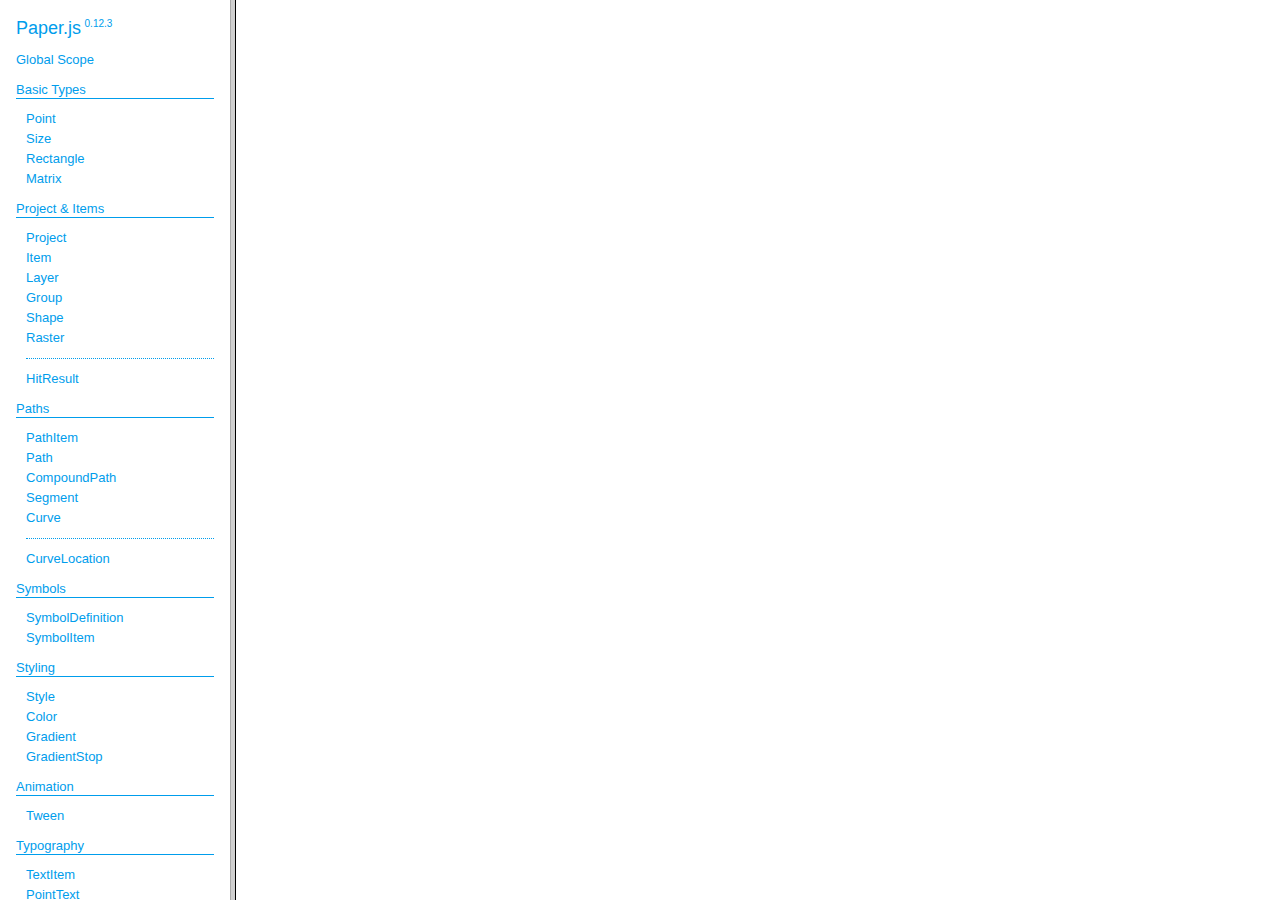
<file: paperjs/docs/index.html>
<!DOCTYPE html>
<html>
<head>
<meta charset="UTF-8">
<title>Paper.js v0.12.3</title>
</head>
<frameset cols="230,*">
<frame src="classes/index.html" name="packageListFrame" title="All Packages">
<frame src="about:blank" name="class-frame" title="Class and interface descriptions">
</frameset>
</html>
</file>
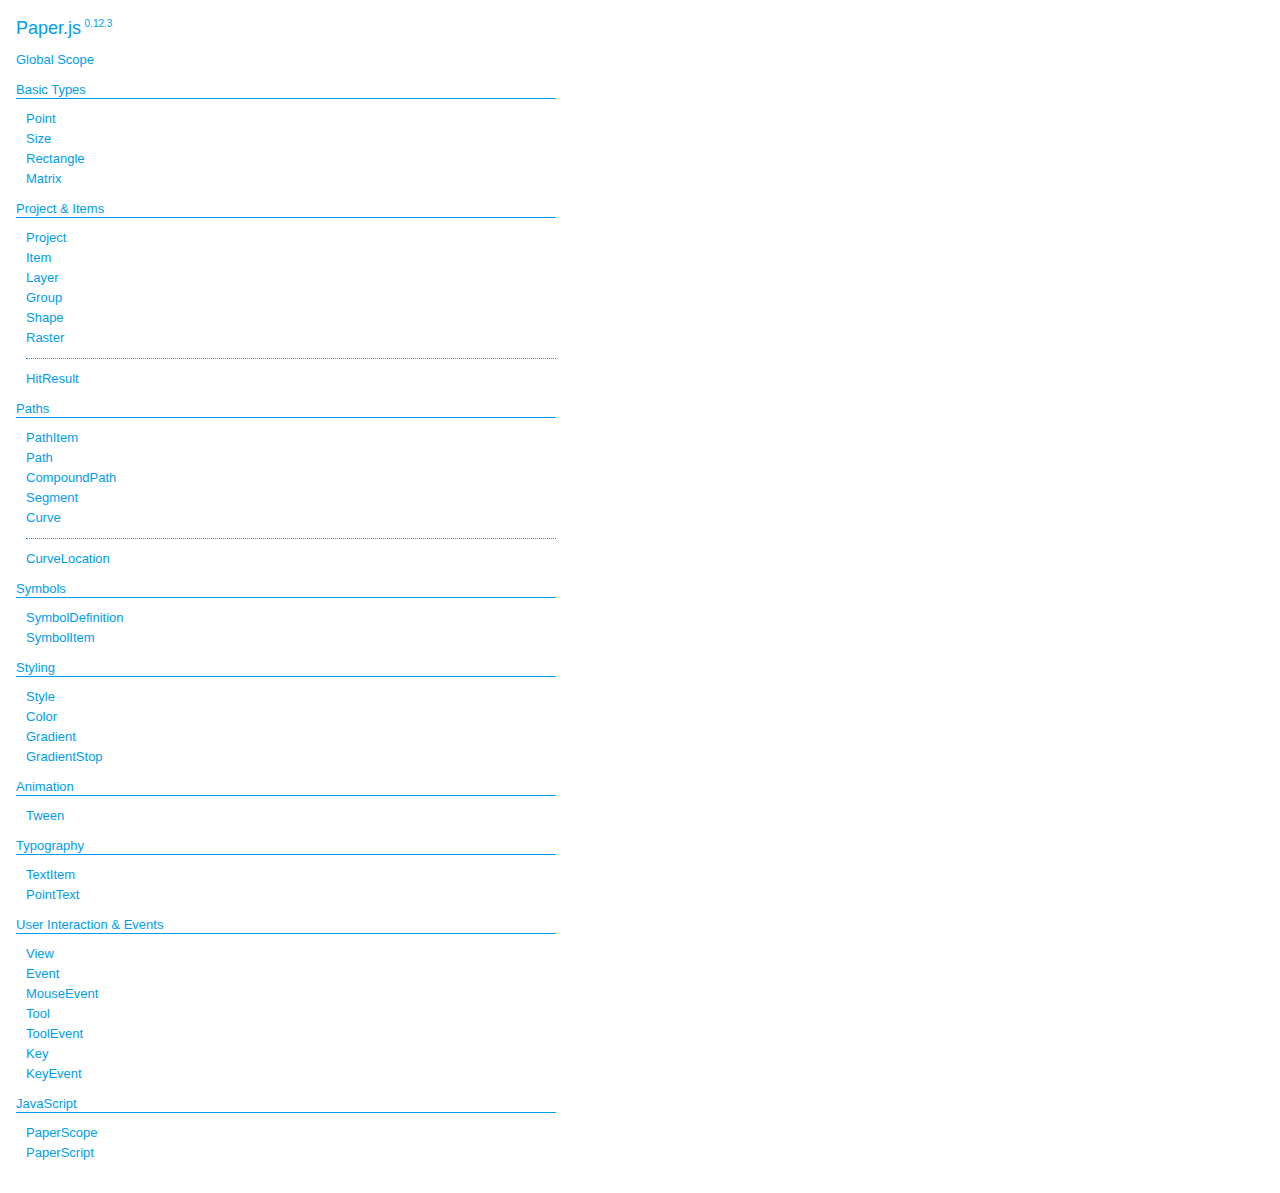
<file: paperjs/docs/classes/index.html>
<!DOCTYPE html>
<html>
<head>
<meta charset="UTF-8">
<title>Paper.js v0.12.3</title>
<base target="class-frame">
<link href="../assets/css/docs.css" rel="stylesheet" type="text/css">
</head>
<body class="reference">
<div class="reference-index">
<h1>Paper.js<span class="version">0.12.3</span></h1>
<ul class="reference-classes"><li><a href="../classes/global.html">Global Scope</a></li>
<li>
<h2>Basic Types</h2>
<ul>
<li><a href="../classes/Point.html">Point</a></li>
<li><a href="../classes/Size.html">Size</a></li>
<li><a href="../classes/Rectangle.html">Rectangle</a></li>
<li><a href="../classes/Matrix.html">Matrix</a></li>
</ul>
<li>
<h2>Project & Items</h2>
<ul>
<li><a href="../classes/Project.html">Project</a></li>
<li><a href="../classes/Item.html">Item</a></li>
<li><a href="../classes/Layer.html">Layer</a></li>
<li><a href="../classes/Group.html">Group</a></li>
<li><a href="../classes/Shape.html">Shape</a></li>
<li><a href="../classes/Raster.html">Raster</a></li>
<li><hr /></li>
<li><a href="../classes/HitResult.html">HitResult</a></li>
</ul>
<li>
<h2>Paths</h2>
<ul>
<li><a href="../classes/PathItem.html">PathItem</a></li>
<li><a href="../classes/Path.html">Path</a></li>
<li><a href="../classes/CompoundPath.html">CompoundPath</a></li>
<li><a href="../classes/Segment.html">Segment</a></li>
<li><a href="../classes/Curve.html">Curve</a></li>
<li><hr /></li>
<li><a href="../classes/CurveLocation.html">CurveLocation</a></li>
</ul>
<li>
<h2>Symbols</h2>
<ul>
<li><a href="../classes/SymbolDefinition.html">SymbolDefinition</a></li>
<li><a href="../classes/SymbolItem.html">SymbolItem</a></li>
</ul>
<li>
<h2>Styling</h2>
<ul>
<li><a href="../classes/Style.html">Style</a></li>
<li><a href="../classes/Color.html">Color</a></li>
<li><a href="../classes/Gradient.html">Gradient</a></li>
<li><a href="../classes/GradientStop.html">GradientStop</a></li>
</ul>
<li>
<h2>Animation</h2>
<ul>
<li><a href="../classes/Tween.html">Tween</a></li>
</ul>
<li>
<h2>Typography</h2>
<ul>
<li><a href="../classes/TextItem.html">TextItem</a></li>
<li><a href="../classes/PointText.html">PointText</a></li>
</ul>
<li>
<h2>User Interaction & Events</h2>
<ul>
<li><a href="../classes/View.html">View</a></li>
<li><a href="../classes/Event.html">Event</a></li>
<li><a href="../classes/MouseEvent.html">MouseEvent</a></li>
<li><a href="../classes/Tool.html">Tool</a></li>
<li><a href="../classes/ToolEvent.html">ToolEvent</a></li>
<li><a href="../classes/Key.html">Key</a></li>
<li><a href="../classes/KeyEvent.html">KeyEvent</a></li>
</ul>
<li>
<h2>JavaScript</h2>
<ul>
<li><a href="../classes/PaperScope.html">PaperScope</a></li>
<li><a href="../classes/PaperScript.html">PaperScript</a></li>
</ul>
</ul>
</body>
</html>
</file>
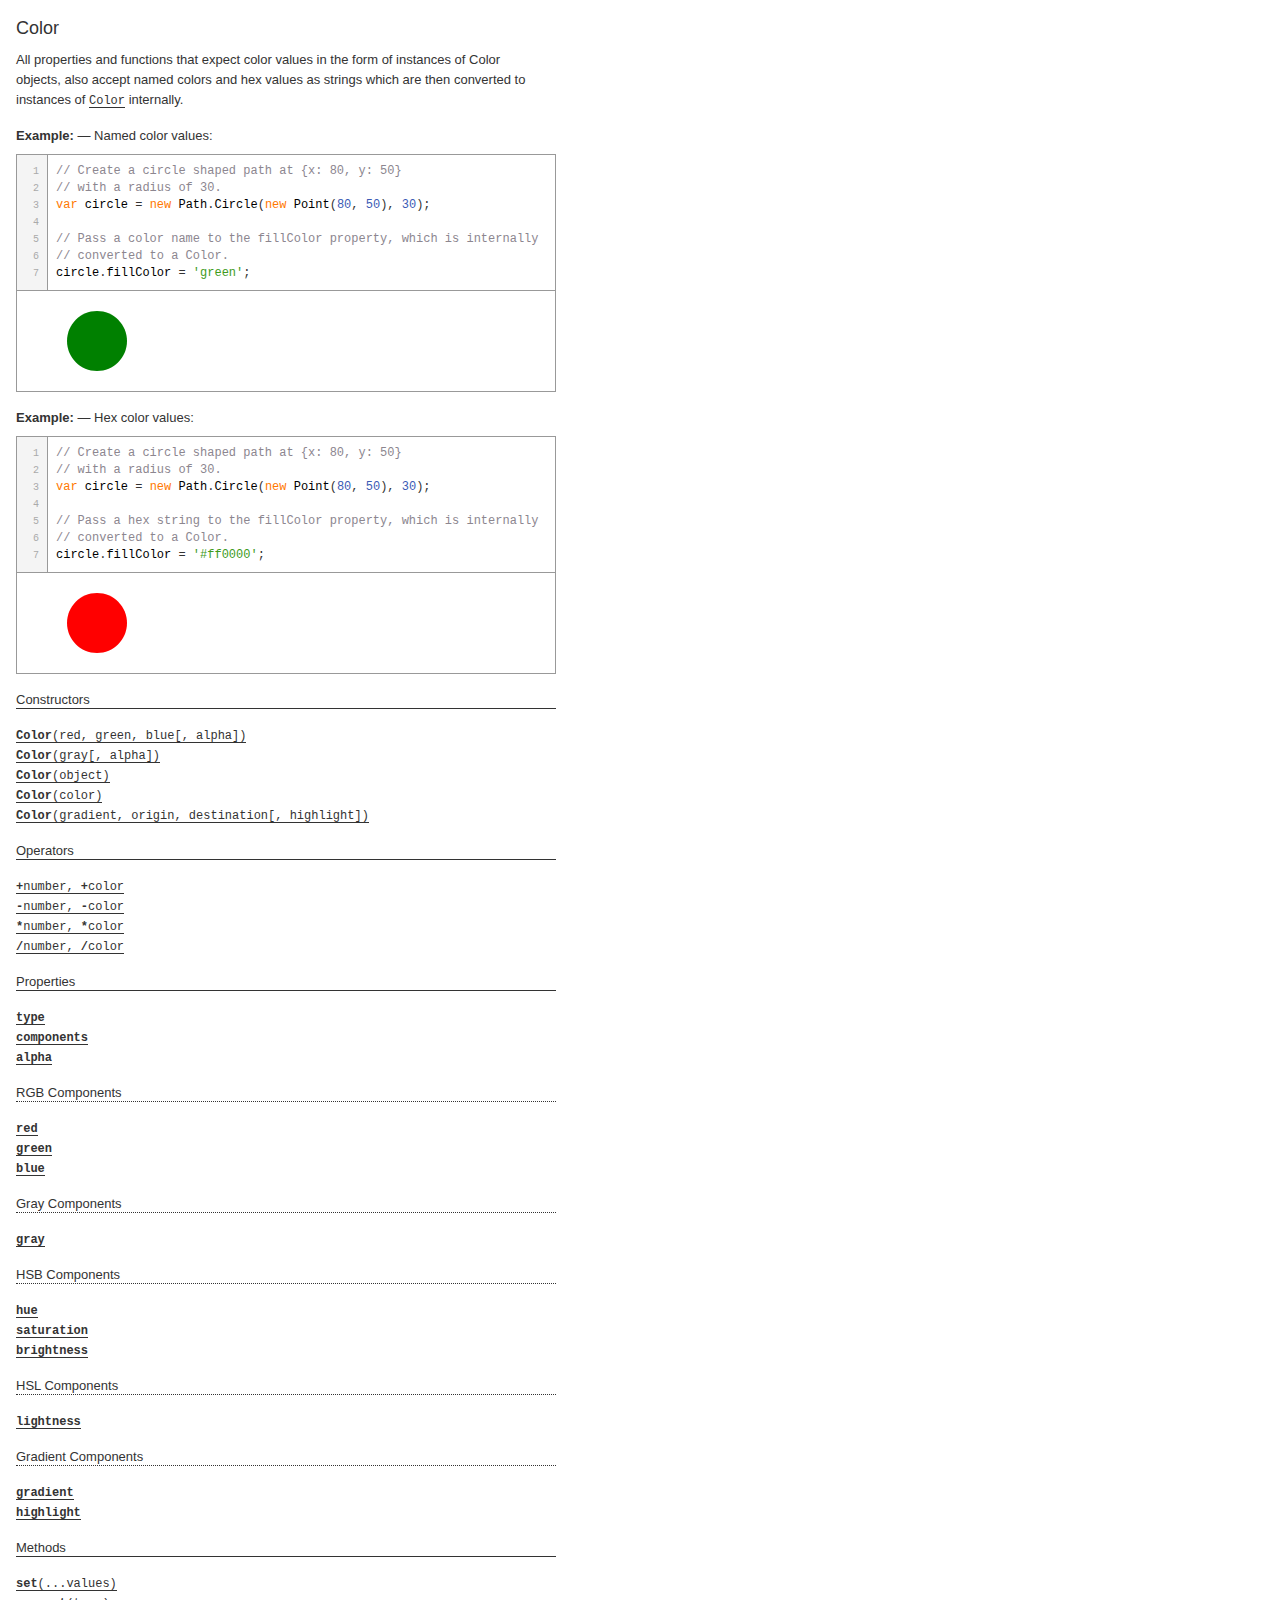
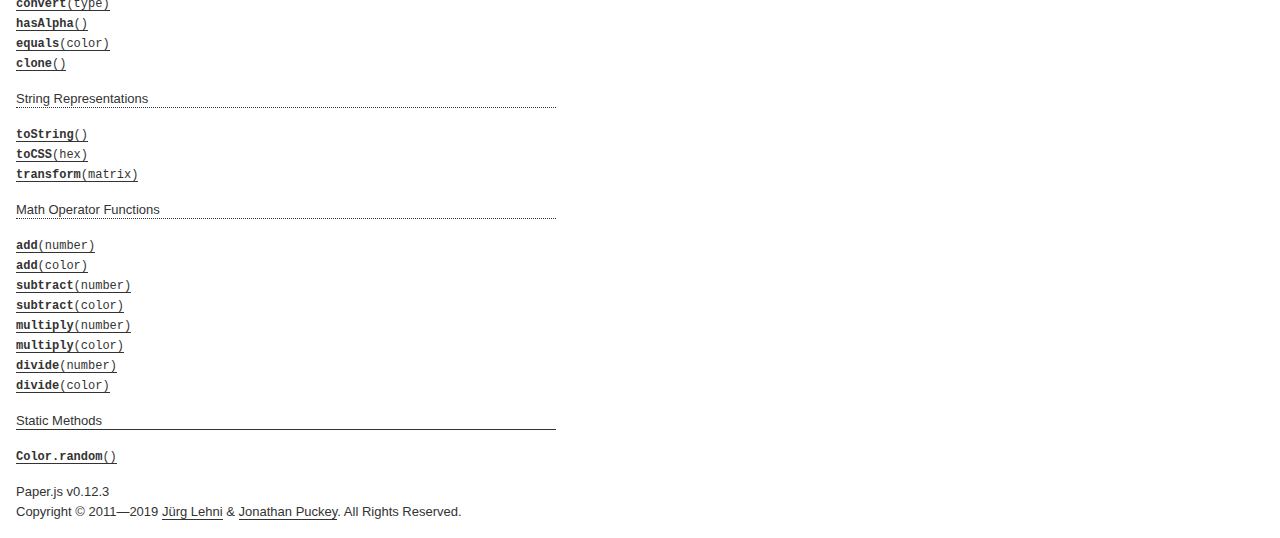
<file: paperjs/docs/classes/Color.html>
<!DOCTYPE html>
<html>
<head>
<meta charset="UTF-8">
<title>Color</title>
<base target="class-frame">
<link href="../assets/css/docs.css" rel="stylesheet" type="text/css">
<script src="../assets/js/paper.js"></script>
<script src="../assets/js/jquery.js"></script>
<script src="../assets/js/codemirror.js"></script>
<script src="../assets/js/docs.js"></script>
</head>
<body>
<article class="reference"> 
<div class="reference-class">
<h1>Color</h1>

<p>All properties and functions that expect color values in the form of instances of Color objects, also accept named colors and hex values as strings which are then converted to instances of <a href="../classes/Color.html"><tt>Color</tt></a> internally.</p>
<h4>Example:<span class="description">Named color values:</span></h4>

<div class="paperscript split">

<div class="buttons">
<div class="button run">Run</div>
</div>

<script type="text/paperscript" canvas="canvas-0">
// Create a circle shaped path at {x: 80, y: 50}
// with a radius of 30.
var circle = new Path.Circle(new Point(80, 50), 30);

// Pass a color name to the fillColor property, which is internally
// converted to a Color.
circle.fillColor = 'green';
</script>
<div class="canvas"><canvas width="516" height="100" id="canvas-0"></canvas></div>
</div>


<h4>Example:<span class="description">Hex color values:</span></h4>

<div class="paperscript split">

<div class="buttons">
<div class="button run">Run</div>
</div>

<script type="text/paperscript" canvas="canvas-1">
// Create a circle shaped path at {x: 80, y: 50}
// with a radius of 30.
var circle = new Path.Circle(new Point(80, 50), 30);

// Pass a hex string to the fillColor property, which is internally
// converted to a Color.
circle.fillColor = '#ff0000';
</script>
<div class="canvas"><canvas width="516" height="100" id="canvas-1"></canvas></div>
</div>


</div>

<!-- =============================== constructors ========================== -->
<div class="reference-members">
	<h2>Constructors</h2>
	
		
<div id="color-red-green-blue" class="member">
<div class="member-link">
<a name="color-red-green-blue" href="#color-red-green-blue"><tt><b>Color</b>(red, green, blue[, alpha])</tt></a>
</div>
<div class="member-description hidden">
<div class="member-text">
    <p>Creates a RGB Color object.</p>
    
    
<ul class="member-list">
	<h4>Parameters:</h4>
	
	<li>
<tt>red:</tt> 
<tt>Number</tt>
&mdash;&nbsp;the amount of red in the color as a value between  <code>0</code> and <code>1</code>

</li>
	
	<li>
<tt>green:</tt> 
<tt>Number</tt>
&mdash;&nbsp;the amount of green in the color as a value  between <code>0</code> and <code>1</code>

</li>
	
	<li>
<tt>blue:</tt> 
<tt>Number</tt>
&mdash;&nbsp;the amount of blue in the color as a value  between <code>0</code> and <code>1</code>

</li>
	
	<li>
<tt>alpha:</tt> 
<tt>Number</tt>
&mdash;&nbsp;the alpha of the color as a value between <code>0</code>  and <code>1</code>
&mdash;&nbsp;optional
</li>
	
</ul>

    
	<ul class="member-list">
		<h4>Returns:</h4>
		
			<li>
<tt><a href="../classes/Color.html"><tt>Color</tt></a></tt>
</li>

		
	</ul>



    
    <h4>Example:<span class="description">Creating a RGB Color:</span></h4>

<div class="paperscript split">

<div class="buttons">
<div class="button run">Run</div>
</div>

<script type="text/paperscript" canvas="canvas-2">
// Create a circle shaped path at {x: 80, y: 50}
// with a radius of 30:
var circle = new Path.Circle(new Point(80, 50), 30);

// 100% red, 0% blue, 50% blue:
circle.fillColor = new Color(1, 0, 0.5);
</script>
<div class="canvas"><canvas width="516" height="100" id="canvas-2"></canvas></div>
</div>


</div>
</div>
</div>
	
		
<div id="color-gray" class="member">
<div class="member-link">
<a name="color-gray" href="#color-gray"><tt><b>Color</b>(gray[, alpha])</tt></a>
</div>
<div class="member-description hidden">
<div class="member-text">
    <p>Creates a gray Color object.</p>
    
    
<ul class="member-list">
	<h4>Parameters:</h4>
	
	<li>
<tt>gray:</tt> 
<tt>Number</tt>
&mdash;&nbsp;the amount of gray in the color as a value  between <code>0</code> and <code>1</code>

</li>
	
	<li>
<tt>alpha:</tt> 
<tt>Number</tt>
&mdash;&nbsp;the alpha of the color as a value between <code>0</code>  and <code>1</code>
&mdash;&nbsp;optional
</li>
	
</ul>

    
	<ul class="member-list">
		<h4>Returns:</h4>
		
			<li>
<tt><a href="../classes/Color.html"><tt>Color</tt></a></tt>
</li>

		
	</ul>



    
    <h4>Example:<span class="description">Creating a gray Color:</span></h4>

<div class="paperscript split">

<div class="buttons">
<div class="button run">Run</div>
</div>

<script type="text/paperscript" canvas="canvas-3">
// Create a circle shaped path at {x: 80, y: 50}
// with a radius of 30:
var circle = new Path.Circle(new Point(80, 50), 30);

// Create a GrayColor with 50% gray:
circle.fillColor = new Color(0.5);
</script>
<div class="canvas"><canvas width="516" height="100" id="canvas-3"></canvas></div>
</div>


</div>
</div>
</div>
	
		
<div id="color-object" class="member">
<div class="member-link">
<a name="color-object" href="#color-object"><tt><b>Color</b>(object)</tt></a>
</div>
<div class="member-description hidden">
<div class="member-text">
    <p>Creates a HSB, HSL or gradient Color object from the properties of the provided object:</p>
    <ul class="member-list">
<h4>Options:</h4>
<li><tt>hsb.hue: <tt>Number</tt></tt> &mdash; the hue of the color as a value in degrees  between <code>0</code> and <code>360</code></li>
<li><tt>hsb.saturation: <tt>Number</tt></tt> &mdash; the saturation of the color as a  value between <code>0</code> and <code>1</code></li>
<li><tt>hsb.brightness: <tt>Number</tt></tt> &mdash; the brightness of the color as a  value between <code>0</code> and <code>1</code></li>
<li><tt>hsb.alpha: <tt>Number</tt></tt> &mdash; the alpha of the color as a value between  <code>0</code> and <code>1</code></li>
<li><tt>hsl.hue: <tt>Number</tt></tt> &mdash; the hue of the color as a value in degrees  between <code>0</code> and <code>360</code></li>
<li><tt>hsl.saturation: <tt>Number</tt></tt> &mdash; the saturation of the color as a  value between <code>0</code> and <code>1</code></li>
<li><tt>hsl.lightness: <tt>Number</tt></tt> &mdash; the lightness of the color as a value  between <code>0</code> and <code>1</code><br></li>
<li><tt>hsl.alpha: <tt>Number</tt></tt> &mdash; the alpha of the color as a value between  <code>0</code> and <code>1</code></li>
<li><tt>gradient.gradient: <a href="../classes/Gradient.html"><tt>Gradient</tt></a></tt> &mdash; the gradient object that  describes the color stops and type of gradient to be used</li>
<li><tt>gradient.origin: <a href="../classes/Point.html"><tt>Point</tt></a></tt> &mdash; the origin point of the gradient</li>
<li><tt>gradient.destination: <a href="../classes/Point.html"><tt>Point</tt></a></tt> &mdash; the destination point of the  gradient</li>
<li><tt>gradient.stops: Array of <a href="../classes/GradientStop.html"><tt>GradientStop</tt></a> objects</tt> &mdash; the gradient stops describing  the gradient, as an alternative to providing a gradient object</li>
<li><tt>gradient.radial: <tt>Boolean</tt></tt> &mdash; controls whether the gradient is  radial, as an alternative to providing a gradient object</li>
</ul>
    
<ul class="member-list">
	<h4>Parameters:</h4>
	
	<li>
<tt>object:</tt> 
<tt>Object</tt>
&mdash;&nbsp;an object describing the components and properties of the color

</li>
	
</ul>

    
	<ul class="member-list">
		<h4>Returns:</h4>
		
			<li>
<tt><a href="../classes/Color.html"><tt>Color</tt></a></tt>
</li>

		
	</ul>



    
    <h4>Example:<span class="description">Creating a HSB Color:</span></h4>

<div class="paperscript split">

<div class="buttons">
<div class="button run">Run</div>
</div>

<script type="text/paperscript" canvas="canvas-4">
// Create a circle shaped path at {x: 80, y: 50}
// with a radius of 30:
var circle = new Path.Circle(new Point(80, 50), 30);

// Create an HSB Color with a hue of 90 degrees, a saturation
// 100% and a brightness of 100%:
circle.fillColor = { hue: 90, saturation: 1, brightness: 1 };
</script>
<div class="canvas"><canvas width="516" height="100" id="canvas-4"></canvas></div>
</div>


<h4>Example:<span class="description">Creating a HSL Color:</span></h4>

<div class="paperscript split">

<div class="buttons">
<div class="button run">Run</div>
</div>

<script type="text/paperscript" canvas="canvas-5">
// Create a circle shaped path at {x: 80, y: 50}
// with a radius of 30:
var circle = new Path.Circle(new Point(80, 50), 30);

// Create an HSL Color with a hue of 90 degrees, a saturation
// 100% and a lightness of 50%:
circle.fillColor = { hue: 90, saturation: 1, lightness: 0.5 };
</script>
<div class="canvas"><canvas width="516" height="100" id="canvas-5"></canvas></div>
</div>


<h4>Example:<span class="description">Creating a gradient color from an object literal:</span></h4>

<div class="paperscript split">

<div class="buttons">
<div class="button run">Run</div>
</div>

<script type="text/paperscript" canvas="canvas-6">
// Define two points which we will be using to construct
// the path and to position the gradient color:
var topLeft = view.center - [80, 80];
var bottomRight = view.center + [80, 80];

var path = new Path.Rectangle({
 topLeft: topLeft,
 bottomRight: bottomRight,
 // Fill the path with a gradient of three color stops
 // that runs between the two points we defined earlier:
 fillColor: {
     stops: ['yellow', 'red', 'blue'],
     origin: topLeft,
     destination: bottomRight
 }
});
</script>
<div class="canvas"><canvas width="516" height="200" id="canvas-6"></canvas></div>
</div>


</div>
</div>
</div>
	
		
<div id="color-color" class="member">
<div class="member-link">
<a name="color-color" href="#color-color"><tt><b>Color</b>(color)</tt></a>
</div>
<div class="member-description hidden">
<div class="member-text">
    <p>Creates a Color object from a CSS string. All common CSS color string formats are supported: - Named colors (e.g. <code>&#39;red&#39;</code>, <code>&#39;fuchsia&#39;</code>, …) - Hex strings (<code>&#39;#ffff00&#39;</code>, <code>&#39;#ff0&#39;</code>, …) - RGB strings (<code>&#39;rgb(255, 128, 0)&#39;</code>, <code>&#39;rgba(255, 128, 0, 0.5)&#39;</code>, …) - HSL strings (<code>&#39;hsl(180deg, 20%, 50%)&#39;</code>,  <code>&#39;hsla(3.14rad, 20%, 50%, 0.5)&#39;</code>, …)</p>
    
    
<ul class="member-list">
	<h4>Parameters:</h4>
	
	<li>
<tt>color:</tt> 
<tt>String</tt>
&mdash;&nbsp;the color&rsquo;s CSS string representation

</li>
	
</ul>

    
	<ul class="member-list">
		<h4>Returns:</h4>
		
			<li>
<tt><a href="../classes/Color.html"><tt>Color</tt></a></tt>
</li>

		
	</ul>



    
    <h4>Example:</h4>

<div class="paperscript split">

<div class="buttons">
<div class="button run">Run</div>
</div>

<script type="text/paperscript" canvas="canvas-7">
var circle = new Path.Circle({
    center: [80, 50],
    radius: 30,
    fillColor: new Color('rgba(255, 255, 0, 0.5)')
});
</script>
<div class="canvas"><canvas width="516" height="100" id="canvas-7"></canvas></div>
</div>


</div>
</div>
</div>
	
		
<div id="color-gradient-origin-destination" class="member">
<div class="member-link">
<a name="color-gradient-origin-destination" href="#color-gradient-origin-destination"><tt><b>Color</b>(gradient, origin, destination[, highlight])</tt></a>
</div>
<div class="member-description hidden">
<div class="member-text">
    <p>Creates a gradient Color object.</p>
    
    
<ul class="member-list">
	<h4>Parameters:</h4>
	
	<li>
<tt>gradient:</tt> 
<a href="../classes/Gradient.html"><tt>Gradient</tt></a>


</li>
	
	<li>
<tt>origin:</tt> 
<a href="../classes/Point.html"><tt>Point</tt></a>


</li>
	
	<li>
<tt>destination:</tt> 
<a href="../classes/Point.html"><tt>Point</tt></a>


</li>
	
	<li>
<tt>highlight:</tt> 
<a href="../classes/Point.html"><tt>Point</tt></a>

&mdash;&nbsp;optional
</li>
	
</ul>

    
	<ul class="member-list">
		<h4>Returns:</h4>
		
			<li>
<tt><a href="../classes/Color.html"><tt>Color</tt></a></tt>
</li>

		
	</ul>



    
    <h4>Example:<span class="description">Applying a linear gradient color containing evenly distributed color stops:</span></h4>

<div class="paperscript split">

<div class="buttons">
<div class="button run">Run</div>
</div>

<script type="text/paperscript" canvas="canvas-8">
// Define two points which we will be using to construct
// the path and to position the gradient color:
var topLeft = view.center - [80, 80];
var bottomRight = view.center + [80, 80];

// Create a rectangle shaped path between
// the topLeft and bottomRight points:
var path = new Path.Rectangle(topLeft, bottomRight);

// Create the gradient, passing it an array of colors to be converted
// to evenly distributed color stops:
var gradient = new Gradient(['yellow', 'red', 'blue']);

// Have the gradient color run between the topLeft and
// bottomRight points we defined earlier:
var gradientColor = new Color(gradient, topLeft, bottomRight);

// Set the fill color of the path to the gradient color:
path.fillColor = gradientColor;
</script>
<div class="canvas"><canvas width="516" height="200" id="canvas-8"></canvas></div>
</div>


<h4>Example:<span class="description">Applying a radial gradient color containing unevenly distributed color stops:</span></h4>

<div class="paperscript split">

<div class="buttons">
<div class="button run">Run</div>
</div>

<script type="text/paperscript" canvas="canvas-9">
// Create a circle shaped path at the center of the view
// with a radius of 80:
var path = new Path.Circle({
    center: view.center,
    radius: 80
});

// The stops array: yellow mixes with red between 0 and 15%,
// 15% to 30% is pure red, red mixes with black between 30% to 100%:
var stops = [
    ['yellow', 0],
    ['red', 0.15],
    ['red', 0.3],
    ['black', 0.9]
];

// Create a radial gradient using the color stops array:
var gradient = new Gradient(stops, true);

// We will use the center point of the circle shaped path as
// the origin point for our gradient color
var from = path.position;

// The destination point of the gradient color will be the
// center point of the path + 80pt in horizontal direction:
var to = path.position + [80, 0];

// Create the gradient color:
var gradientColor = new Color(gradient, from, to);

// Set the fill color of the path to the gradient color:
path.fillColor = gradientColor;
</script>
<div class="canvas"><canvas width="516" height="200" id="canvas-9"></canvas></div>
</div>


</div>
</div>
</div>
	
</div>



<!-- ================================ operators ============================ -->
	<div class="reference-members">
		<h2>Operators</h2>
		
			<div id="add" class="member">
<div class="member-link">
<a name="add" href="#add"><tt><tt><b>+</b>number</tt>, <tt><b>+</b>color</tt></tt></a>
</div>
<div class="member-description hidden">


	<div class="member-text">
		<p>Returns the addition of the supplied value to both coordinates of the color as a new color. The object itself is not modified!</p>
		
<ul class="member-list">
	<h4>Parameters:</h4>
	
	<li>
<tt>number:</tt> 
<tt>Number</tt>
&mdash;&nbsp;the number to add

</li>
	
</ul>

		
	<ul class="member-list">
		<h4>Returns:</h4>
		
			<li>
<tt><a href="../classes/Color.html"><tt>Color</tt></a></tt>&nbsp;&mdash;&nbsp;the addition of the color and the value as a new color
</li>

		
	</ul>



		
		<h4>Example:</h4>


<pre><code>var color = new Color(0.5, 1, 1);
var result = color + 1;
console.log(result); // { red: 1, blue: 1, green: 1 }</code></pre>

	</div>



	<div class="member-text">
		<p>Returns the addition of the supplied color to the color as a new color. The object itself is not modified!</p>
		
<ul class="member-list">
	<h4>Parameters:</h4>
	
	<li>
<tt>color:</tt> 
<a href="../classes/Color.html"><tt>Color</tt></a>
&mdash;&nbsp;the color to add

</li>
	
</ul>

		
	<ul class="member-list">
		<h4>Returns:</h4>
		
			<li>
<tt><a href="../classes/Color.html"><tt>Color</tt></a></tt>&nbsp;&mdash;&nbsp;the addition of the two colors as a new color
</li>

		
	</ul>



		
		<h4>Example:</h4>


<pre><code>var color1 = new Color(0, 1, 1);
var color2 = new Color(1, 0, 0);
var result = color1 + color2;
console.log(result); // { red: 1, blue: 1, green: 1 }</code></pre>

	</div>


</div>
</div>

		
			<div id="subtract" class="member">
<div class="member-link">
<a name="subtract" href="#subtract"><tt><tt><b>-</b>number</tt>, <tt><b>-</b>color</tt></tt></a>
</div>
<div class="member-description hidden">


	<div class="member-text">
		<p>Returns the subtraction of the supplied value to both coordinates of the color as a new color. The object itself is not modified!</p>
		
<ul class="member-list">
	<h4>Parameters:</h4>
	
	<li>
<tt>number:</tt> 
<tt>Number</tt>
&mdash;&nbsp;the number to subtract

</li>
	
</ul>

		
	<ul class="member-list">
		<h4>Returns:</h4>
		
			<li>
<tt><a href="../classes/Color.html"><tt>Color</tt></a></tt>&nbsp;&mdash;&nbsp;the subtraction of the color and the value as a new color
</li>

		
	</ul>



		
		<h4>Example:</h4>


<pre><code>var color = new Color(0.5, 1, 1);
var result = color - 1;
console.log(result); // { red: 0, blue: 0, green: 0 }</code></pre>

	</div>



	<div class="member-text">
		<p>Returns the subtraction of the supplied color to the color as a new color. The object itself is not modified!</p>
		
<ul class="member-list">
	<h4>Parameters:</h4>
	
	<li>
<tt>color:</tt> 
<a href="../classes/Color.html"><tt>Color</tt></a>
&mdash;&nbsp;the color to subtract

</li>
	
</ul>

		
	<ul class="member-list">
		<h4>Returns:</h4>
		
			<li>
<tt><a href="../classes/Color.html"><tt>Color</tt></a></tt>&nbsp;&mdash;&nbsp;the subtraction of the two colors as a new color
</li>

		
	</ul>



		
		<h4>Example:</h4>


<pre><code>var color1 = new Color(0, 1, 1);
var color2 = new Color(1, 0, 0);
var result = color1 - color2;
console.log(result); // { red: 0, blue: 1, green: 1 }</code></pre>

	</div>


</div>
</div>

		
			<div id="multiply" class="member">
<div class="member-link">
<a name="multiply" href="#multiply"><tt><tt><b>*</b>number</tt>, <tt><b>*</b>color</tt></tt></a>
</div>
<div class="member-description hidden">


	<div class="member-text">
		<p>Returns the multiplication of the supplied value to both coordinates of the color as a new color. The object itself is not modified!</p>
		
<ul class="member-list">
	<h4>Parameters:</h4>
	
	<li>
<tt>number:</tt> 
<tt>Number</tt>
&mdash;&nbsp;the number to multiply

</li>
	
</ul>

		
	<ul class="member-list">
		<h4>Returns:</h4>
		
			<li>
<tt><a href="../classes/Color.html"><tt>Color</tt></a></tt>&nbsp;&mdash;&nbsp;the multiplication of the color and the value as a new color
</li>

		
	</ul>



		
		<h4>Example:</h4>


<pre><code>var color = new Color(0.5, 1, 1);
var result = color * 0.5;
console.log(result); // { red: 0.25, blue: 0.5, green: 0.5 }</code></pre>

	</div>



	<div class="member-text">
		<p>Returns the multiplication of the supplied color to the color as a new color. The object itself is not modified!</p>
		
<ul class="member-list">
	<h4>Parameters:</h4>
	
	<li>
<tt>color:</tt> 
<a href="../classes/Color.html"><tt>Color</tt></a>
&mdash;&nbsp;the color to multiply

</li>
	
</ul>

		
	<ul class="member-list">
		<h4>Returns:</h4>
		
			<li>
<tt><a href="../classes/Color.html"><tt>Color</tt></a></tt>&nbsp;&mdash;&nbsp;the multiplication of the two colors as a new color
</li>

		
	</ul>



		
		<h4>Example:</h4>


<pre><code>var color1 = new Color(0, 1, 1);
var color2 = new Color(0.5, 0, 0.5);
var result = color1 * color2;
console.log(result); // { red: 0, blue: 0, green: 0.5 }</code></pre>

	</div>


</div>
</div>

		
			<div id="divide" class="member">
<div class="member-link">
<a name="divide" href="#divide"><tt><tt><b>/</b>number</tt>, <tt><b>/</b>color</tt></tt></a>
</div>
<div class="member-description hidden">


	<div class="member-text">
		<p>Returns the division of the supplied value to both coordinates of the color as a new color. The object itself is not modified!</p>
		
<ul class="member-list">
	<h4>Parameters:</h4>
	
	<li>
<tt>number:</tt> 
<tt>Number</tt>
&mdash;&nbsp;the number to divide

</li>
	
</ul>

		
	<ul class="member-list">
		<h4>Returns:</h4>
		
			<li>
<tt><a href="../classes/Color.html"><tt>Color</tt></a></tt>&nbsp;&mdash;&nbsp;the division of the color and the value as a new color
</li>

		
	</ul>



		
		<h4>Example:</h4>


<pre><code>var color = new Color(0.5, 1, 1);
var result = color / 2;
console.log(result); // { red: 0.25, blue: 0.5, green: 0.5 }</code></pre>

	</div>



	<div class="member-text">
		<p>Returns the division of the supplied color to the color as a new color. The object itself is not modified!</p>
		
<ul class="member-list">
	<h4>Parameters:</h4>
	
	<li>
<tt>color:</tt> 
<a href="../classes/Color.html"><tt>Color</tt></a>
&mdash;&nbsp;the color to divide

</li>
	
</ul>

		
	<ul class="member-list">
		<h4>Returns:</h4>
		
			<li>
<tt><a href="../classes/Color.html"><tt>Color</tt></a></tt>&nbsp;&mdash;&nbsp;the division of the two colors as a new color
</li>

		
	</ul>



		
		<h4>Example:</h4>


<pre><code>var color1 = new Color(0, 1, 1);
var color2 = new Color(0.5, 0, 0.5);
var result = color1 / color2;
console.log(result); // { red: 0, blue: 0, green: 1 }</code></pre>

	</div>


</div>
</div>

		
	</div>



<!-- ================================ properties =========================== -->
	<div class="reference-members">
		<h2>Properties</h2>
		
			
<div id="type" class="member">
<div class="member-link">
<a name="type" href="#type"><tt><b>type</b></tt></a>
</div>
<div class="member-description hidden">

<div class="member-text">
	<p>The type of the color as a string.</p>
	
	
	
	<ul class="member-list">
		<h4>Type:</h4>
		<li>
			<tt>String</tt>
		</li>
	</ul>
    
	
	<h4>Example:</h4>


<pre><code>var color = new Color(1, 0, 0);
console.log(color.type); // 'rgb'</code></pre>

</div>

</div>
</div>
		
			
<div id="components" class="member">
<div class="member-link">
<a name="components" href="#components"><tt><b>components</b></tt></a>
</div>
<div class="member-description hidden">

<div class="member-text">
	<p>The color components that define the color, including the alpha value if defined.</p>
	
		<p>Read only.</p>
	
	
	
	<ul class="member-list">
		<h4>Type:</h4>
		<li>
			Array of <tt>Numbers</tt>
		</li>
	</ul>
    
	
	
</div>

</div>
</div>
		
			
<div id="alpha" class="member">
<div class="member-link">
<a name="alpha" href="#alpha"><tt><b>alpha</b></tt></a>
</div>
<div class="member-description hidden">

<div class="member-text">
	<p>The color&rsquo;s alpha value as a number between <code>0</code> and <code>1</code>. All colors of the different subclasses support alpha values.</p>
	
	
	
		<ul class="member-list">
			<h4>Default:</h4>
			<li><tt>1</tt></li>
		</ul>
	
	<ul class="member-list">
		<h4>Type:</h4>
		<li>
			<tt>Number</tt>
		</li>
	</ul>
    
	
	<h4>Example:<span class="description">A filled path with a half transparent stroke:</span></h4>

<div class="paperscript split">

<div class="buttons">
<div class="button run">Run</div>
</div>

<script type="text/paperscript" canvas="canvas-10">
var circle = new Path.Circle(new Point(80, 50), 30);

// Fill the circle with red and give it a 20pt green stroke:
circle.style = {
 fillColor: 'red',
 strokeColor: 'green',
 strokeWidth: 20
};

// Make the stroke half transparent:
circle.strokeColor.alpha = 0.5;
</script>
<div class="canvas"><canvas width="516" height="100" id="canvas-10"></canvas></div>
</div>


</div>

</div>
</div>
		
			
	<h3>RGB Components</h3>

<div id="red" class="member">
<div class="member-link">
<a name="red" href="#red"><tt><b>red</b></tt></a>
</div>
<div class="member-description hidden">

<div class="member-text">
	<p>The amount of red in the color as a value between <code>0</code> and <code>1</code>.</p>
	
	
	
	<ul class="member-list">
		<h4>Type:</h4>
		<li>
			<tt>Number</tt>
		</li>
	</ul>
    
	
	<h4>Example:<span class="description">Changing the amount of red in a color:</span></h4>

<div class="paperscript split">

<div class="buttons">
<div class="button run">Run</div>
</div>

<script type="text/paperscript" canvas="canvas-11">
var circle = new Path.Circle(new Point(80, 50), 30);
circle.fillColor = 'blue';

// Blue + red = purple:
circle.fillColor.red = 1;
</script>
<div class="canvas"><canvas width="516" height="100" id="canvas-11"></canvas></div>
</div>


</div>

</div>
</div>
		
			
<div id="green" class="member">
<div class="member-link">
<a name="green" href="#green"><tt><b>green</b></tt></a>
</div>
<div class="member-description hidden">

<div class="member-text">
	<p>The amount of green in the color as a value between <code>0</code> and <code>1</code>.</p>
	
	
	
	<ul class="member-list">
		<h4>Type:</h4>
		<li>
			<tt>Number</tt>
		</li>
	</ul>
    
	
	<h4>Example:<span class="description">Changing the amount of green in a color:</span></h4>

<div class="paperscript split">

<div class="buttons">
<div class="button run">Run</div>
</div>

<script type="text/paperscript" canvas="canvas-12">
var circle = new Path.Circle(new Point(80, 50), 30);

// First we set the fill color to red:
circle.fillColor = 'red';

// Red + green = yellow:
circle.fillColor.green = 1;
</script>
<div class="canvas"><canvas width="516" height="100" id="canvas-12"></canvas></div>
</div>


</div>

</div>
</div>
		
			
<div id="blue" class="member">
<div class="member-link">
<a name="blue" href="#blue"><tt><b>blue</b></tt></a>
</div>
<div class="member-description hidden">

<div class="member-text">
	<p>The amount of blue in the color as a value between <code>0</code> and <code>1</code>.</p>
	
	
	
	<ul class="member-list">
		<h4>Type:</h4>
		<li>
			<tt>Number</tt>
		</li>
	</ul>
    
	
	<h4>Example:<span class="description">Changing the amount of blue in a color:</span></h4>

<div class="paperscript split">

<div class="buttons">
<div class="button run">Run</div>
</div>

<script type="text/paperscript" canvas="canvas-13">
var circle = new Path.Circle(new Point(80, 50), 30);

// First we set the fill color to red:
circle.fillColor = 'red';

// Red + blue = purple:
circle.fillColor.blue = 1;
</script>
<div class="canvas"><canvas width="516" height="100" id="canvas-13"></canvas></div>
</div>


</div>

</div>
</div>
		
			
	<h3>Gray Components</h3>

<div id="gray" class="member">
<div class="member-link">
<a name="gray" href="#gray"><tt><b>gray</b></tt></a>
</div>
<div class="member-description hidden">

<div class="member-text">
	<p>The amount of gray in the color as a value between <code>0</code> and <code>1</code>.</p>
	
	
	
	<ul class="member-list">
		<h4>Type:</h4>
		<li>
			<tt>Number</tt>
		</li>
	</ul>
    
	
	
</div>

</div>
</div>
		
			
	<h3>HSB Components</h3>

<div id="hue" class="member">
<div class="member-link">
<a name="hue" href="#hue"><tt><b>hue</b></tt></a>
</div>
<div class="member-description hidden">

<div class="member-text">
	<p>The hue of the color as a value in degrees between <code>0</code> and <code>360</code>.</p>
	
	
	
	<ul class="member-list">
		<h4>Type:</h4>
		<li>
			<tt>Number</tt>
		</li>
	</ul>
    
	
	<h4>Example:<span class="description">Changing the hue of a color:</span></h4>

<div class="paperscript split">

<div class="buttons">
<div class="button run">Run</div>
</div>

<script type="text/paperscript" canvas="canvas-14">
var circle = new Path.Circle(new Point(80, 50), 30);
circle.fillColor = 'red';
circle.fillColor.hue += 30;
</script>
<div class="canvas"><canvas width="516" height="100" id="canvas-14"></canvas></div>
</div>


<h4>Example:<span class="description">Hue cycling:</span></h4>

<div class="paperscript split">

<div class="buttons">
<div class="button run">Run</div>
</div>

<script type="text/paperscript" canvas="canvas-15">
// Create a rectangle shaped path, using the dimensions
// of the view:
var path = new Path.Rectangle(view.bounds);
path.fillColor = 'red';

function onFrame(event) {
 path.fillColor.hue += 0.5;
}
</script>
<div class="canvas"><canvas width="516" height="100" id="canvas-15"></canvas></div>
</div>


</div>

</div>
</div>
		
			
<div id="saturation" class="member">
<div class="member-link">
<a name="saturation" href="#saturation"><tt><b>saturation</b></tt></a>
</div>
<div class="member-description hidden">

<div class="member-text">
	<p>The saturation of the color as a value between <code>0</code> and <code>1</code>.</p>
	
	
	
	<ul class="member-list">
		<h4>Type:</h4>
		<li>
			<tt>Number</tt>
		</li>
	</ul>
    
	
	
</div>

</div>
</div>
		
			
<div id="brightness" class="member">
<div class="member-link">
<a name="brightness" href="#brightness"><tt><b>brightness</b></tt></a>
</div>
<div class="member-description hidden">

<div class="member-text">
	<p>The brightness of the color as a value between <code>0</code> and <code>1</code>.</p>
	
	
	
	<ul class="member-list">
		<h4>Type:</h4>
		<li>
			<tt>Number</tt>
		</li>
	</ul>
    
	
	
</div>

</div>
</div>
		
			
	<h3>HSL Components</h3>

<div id="lightness" class="member">
<div class="member-link">
<a name="lightness" href="#lightness"><tt><b>lightness</b></tt></a>
</div>
<div class="member-description hidden">

<div class="member-text">
	<p>The lightness of the color as a value between <code>0</code> and <code>1</code>.</p>
<p>Note that all other components are shared with HSB.</p>
	
	
	
	<ul class="member-list">
		<h4>Type:</h4>
		<li>
			<tt>Number</tt>
		</li>
	</ul>
    
	
	
</div>

</div>
</div>
		
			
	<h3>Gradient Components</h3>

<div id="gradient" class="member">
<div class="member-link">
<a name="gradient" href="#gradient"><tt><b>gradient</b></tt></a>
</div>
<div class="member-description hidden">

<div class="member-text">
	<p>The gradient object describing the type of gradient and the stops.</p>
	
	
	
	<ul class="member-list">
		<h4>Type:</h4>
		<li>
			<a href="../classes/Gradient.html"><tt>Gradient</tt></a>
		</li>
	</ul>
    
	
	
</div>

</div>
</div>
		
			
<div id="highlight" class="member">
<div class="member-link">
<a name="highlight" href="#highlight"><tt><b>highlight</b></tt></a>
</div>
<div class="member-description hidden">

<div class="member-text">
	<p>The highlight point of the gradient.</p>
	
	
	
	<ul class="member-list">
		<h4>Type:</h4>
		<li>
			<a href="../classes/Point.html"><tt>Point</tt></a>
		</li>
	</ul>
    
	
	<h4>Example:<span class="description">Create a circle shaped path at the center of the view, using 40% of the height of the view as its radius and fill it with a radial gradient color:</span></h4>

<div class="paperscript split">

<div class="buttons">
<div class="button run">Run</div>
</div>

<script type="text/paperscript" canvas="canvas-16">
var path = new Path.Circle({
 center: view.center,
 radius: view.bounds.height * 0.4
});

path.fillColor = {
 gradient: {
     stops: ['yellow', 'red', 'black'],
     radial: true
 },
 origin: path.position,
 destination: path.bounds.rightCenter
};

function onMouseMove(event) {
 // Set the origin highlight of the path's gradient color
 // to the position of the mouse:
 path.fillColor.highlight = event.point;
}
</script>
<div class="canvas"><canvas width="516" height="300" id="canvas-16"></canvas></div>
</div>


</div>

</div>
</div>
		
	</div>





<!-- ============================== methods ================================ -->
	<div class="reference-members">
		<h2>Methods</h2>
		
	
<div id="set-values" class="member">
<div class="member-link">
<a name="set-values" href="#set-values"><tt><b>set</b>(...values)</tt></a>
</div>
<div class="member-description hidden">
<div class="member-text">
	<p>Sets the color to the passed values. Note that any sequence of parameters that is supported by the various <a href="../classes/Color.html"><tt>Color</tt></a>() constructors also work for calls of <code>set()</code>.</p>
    
	
<ul class="member-list">
	<h4>Parameters:</h4>
	
	<li>
<tt>values:</tt> 
<tt>any value</tt>


</li>
	
</ul>

	
	<ul class="member-list">
		<h4>Returns:</h4>
		
			<li>
<tt><a href="../classes/Color.html"><tt>Color</tt></a></tt>
</li>

		
	</ul>



	
	
</div>
</div>
</div>

	
<div id="convert-type" class="member">
<div class="member-link">
<a name="convert-type" href="#convert-type"><tt><b>convert</b>(type)</tt></a>
</div>
<div class="member-description hidden">
<div class="member-text">
	<p>Converts the color to another type.</p>
    
	
<ul class="member-list">
	<h4>Parameters:</h4>
	
	<li>
<tt>type:</tt> 
<tt>String</tt>
&mdash;&nbsp;the color type to convert to. Possible values: <tt>&lsquo;rgb&rsquo;</tt>, <tt>&lsquo;gray&rsquo;</tt>, <tt>&lsquo;hsb&rsquo;</tt>, <tt>&lsquo;hsl&rsquo;</tt>

</li>
	
</ul>

	
	<ul class="member-list">
		<h4>Returns:</h4>
		
			<li>
<tt><a href="../classes/Color.html"><tt>Color</tt></a></tt>&nbsp;&mdash;&nbsp;the converted color as a new instance
</li>

		
	</ul>



	
	
</div>
</div>
</div>

	
<div id="hasalpha" class="member">
<div class="member-link">
<a name="hasalpha" href="#hasalpha"><tt><b>hasAlpha</b>()</tt></a>
</div>
<div class="member-description hidden">
<div class="member-text">
	<p>Checks if the color has an alpha value.</p>
    
	
	
	<ul class="member-list">
		<h4>Returns:</h4>
		
			<li>
<tt><tt>Boolean</tt></tt>&nbsp;&mdash;&nbsp;<tt>true</tt> if the color has an alpha value, <tt>false</tt> otherwise
</li>

		
	</ul>



	
	
</div>
</div>
</div>

	
<div id="equals-color" class="member">
<div class="member-link">
<a name="equals-color" href="#equals-color"><tt><b>equals</b>(color)</tt></a>
</div>
<div class="member-description hidden">
<div class="member-text">
	<p>Checks if the component color values of the color are the same as those of the supplied one.</p>
    
	
<ul class="member-list">
	<h4>Parameters:</h4>
	
	<li>
<tt>color:</tt> 
<a href="../classes/Color.html"><tt>Color</tt></a>
&mdash;&nbsp;the color to compare with

</li>
	
</ul>

	
	<ul class="member-list">
		<h4>Returns:</h4>
		
			<li>
<tt><tt>Boolean</tt></tt>&nbsp;&mdash;&nbsp;<tt>true</tt> if the colors are the same, <tt>false</tt> otherwise
</li>

		
	</ul>



	
	
</div>
</div>
</div>

	
<div id="clone" class="member">
<div class="member-link">
<a name="clone" href="#clone"><tt><b>clone</b>()</tt></a>
</div>
<div class="member-description hidden">
<div class="member-text">
	
    
	
	
	<ul class="member-list">
		<h4>Returns:</h4>
		
			<li>
<tt><a href="../classes/Color.html"><tt>Color</tt></a></tt>&nbsp;&mdash;&nbsp;a copy of the color object
</li>

		
	</ul>



	
	
</div>
</div>
</div>

	
<h3>String Representations</h3>

<div id="tostring" class="member">
<div class="member-link">
<a name="tostring" href="#tostring"><tt><b>toString</b>()</tt></a>
</div>
<div class="member-description hidden">
<div class="member-text">
	
    
	
	
	<ul class="member-list">
		<h4>Returns:</h4>
		
			<li>
<tt><tt>String</tt></tt>&nbsp;&mdash;&nbsp;a string representation of the color
</li>

		
	</ul>



	
	
</div>
</div>
</div>

	
<div id="tocss-hex" class="member">
<div class="member-link">
<a name="tocss-hex" href="#tocss-hex"><tt><b>toCSS</b>(hex)</tt></a>
</div>
<div class="member-description hidden">
<div class="member-text">
	<p>Returns the color as a CSS string.</p>
    
	
<ul class="member-list">
	<h4>Parameters:</h4>
	
	<li>
<tt>hex:</tt> 
<tt>Boolean</tt>
&mdash;&nbsp;whether to return the color in hexadecimal representation or as a CSS RGB / RGBA string.

</li>
	
</ul>

	
	<ul class="member-list">
		<h4>Returns:</h4>
		
			<li>
<tt><tt>String</tt></tt>&nbsp;&mdash;&nbsp;a CSS string representation of the color
</li>

		
	</ul>



	
	
</div>
</div>
</div>

	
<div id="transform-matrix" class="member">
<div class="member-link">
<a name="transform-matrix" href="#transform-matrix"><tt><b>transform</b>(matrix)</tt></a>
</div>
<div class="member-description hidden">
<div class="member-text">
	<p>Transform the gradient color by the specified matrix.</p>
    
	
<ul class="member-list">
	<h4>Parameters:</h4>
	
	<li>
<tt>matrix:</tt> 
<a href="../classes/Matrix.html"><tt>Matrix</tt></a>
&mdash;&nbsp;the matrix to transform the gradient color by

</li>
	
</ul>

	


	
	
</div>
</div>
</div>


		
			<h3>Math Operator Functions</h3>
			
				
	
<div id="add-number" class="member">
<div class="member-link">
<a name="add-number" href="#add-number"><tt><b>add</b>(number)</tt></a>
</div>
<div class="member-description hidden">
<div class="member-text">
	<p>Returns the addition of the supplied value to both coordinates of the color as a new color. The object itself is not modified!</p>
    
	
<ul class="member-list">
	<h4>Parameters:</h4>
	
	<li>
<tt>number:</tt> 
<tt>Number</tt>
&mdash;&nbsp;the number to add

</li>
	
</ul>

	
	<ul class="member-list">
		<h4>Returns:</h4>
		
			<li>
<tt><a href="../classes/Color.html"><tt>Color</tt></a></tt>&nbsp;&mdash;&nbsp;the addition of the color and the value as a new color
</li>

		
	</ul>



	
	<h4>Example:</h4>


<pre><code>var color = new Color(0.5, 1, 1);
var result = color + 1;
console.log(result); // { red: 1, blue: 1, green: 1 }</code></pre>

</div>
</div>
</div>

	
<div id="add-color" class="member">
<div class="member-link">
<a name="add-color" href="#add-color"><tt><b>add</b>(color)</tt></a>
</div>
<div class="member-description hidden">
<div class="member-text">
	<p>Returns the addition of the supplied color to the color as a new color. The object itself is not modified!</p>
    
	
<ul class="member-list">
	<h4>Parameters:</h4>
	
	<li>
<tt>color:</tt> 
<a href="../classes/Color.html"><tt>Color</tt></a>
&mdash;&nbsp;the color to add

</li>
	
</ul>

	
	<ul class="member-list">
		<h4>Returns:</h4>
		
			<li>
<tt><a href="../classes/Color.html"><tt>Color</tt></a></tt>&nbsp;&mdash;&nbsp;the addition of the two colors as a new color
</li>

		
	</ul>



	
	<h4>Example:</h4>


<pre><code>var color1 = new Color(0, 1, 1);
var color2 = new Color(1, 0, 0);
var result = color1 + color2;
console.log(result); // { red: 1, blue: 1, green: 1 }</code></pre>

</div>
</div>
</div>


			
				
	
<div id="subtract-number" class="member">
<div class="member-link">
<a name="subtract-number" href="#subtract-number"><tt><b>subtract</b>(number)</tt></a>
</div>
<div class="member-description hidden">
<div class="member-text">
	<p>Returns the subtraction of the supplied value to both coordinates of the color as a new color. The object itself is not modified!</p>
    
	
<ul class="member-list">
	<h4>Parameters:</h4>
	
	<li>
<tt>number:</tt> 
<tt>Number</tt>
&mdash;&nbsp;the number to subtract

</li>
	
</ul>

	
	<ul class="member-list">
		<h4>Returns:</h4>
		
			<li>
<tt><a href="../classes/Color.html"><tt>Color</tt></a></tt>&nbsp;&mdash;&nbsp;the subtraction of the color and the value as a new color
</li>

		
	</ul>



	
	<h4>Example:</h4>


<pre><code>var color = new Color(0.5, 1, 1);
var result = color - 1;
console.log(result); // { red: 0, blue: 0, green: 0 }</code></pre>

</div>
</div>
</div>

	
<div id="subtract-color" class="member">
<div class="member-link">
<a name="subtract-color" href="#subtract-color"><tt><b>subtract</b>(color)</tt></a>
</div>
<div class="member-description hidden">
<div class="member-text">
	<p>Returns the subtraction of the supplied color to the color as a new color. The object itself is not modified!</p>
    
	
<ul class="member-list">
	<h4>Parameters:</h4>
	
	<li>
<tt>color:</tt> 
<a href="../classes/Color.html"><tt>Color</tt></a>
&mdash;&nbsp;the color to subtract

</li>
	
</ul>

	
	<ul class="member-list">
		<h4>Returns:</h4>
		
			<li>
<tt><a href="../classes/Color.html"><tt>Color</tt></a></tt>&nbsp;&mdash;&nbsp;the subtraction of the two colors as a new color
</li>

		
	</ul>



	
	<h4>Example:</h4>


<pre><code>var color1 = new Color(0, 1, 1);
var color2 = new Color(1, 0, 0);
var result = color1 - color2;
console.log(result); // { red: 0, blue: 1, green: 1 }</code></pre>

</div>
</div>
</div>


			
				
	
<div id="multiply-number" class="member">
<div class="member-link">
<a name="multiply-number" href="#multiply-number"><tt><b>multiply</b>(number)</tt></a>
</div>
<div class="member-description hidden">
<div class="member-text">
	<p>Returns the multiplication of the supplied value to both coordinates of the color as a new color. The object itself is not modified!</p>
    
	
<ul class="member-list">
	<h4>Parameters:</h4>
	
	<li>
<tt>number:</tt> 
<tt>Number</tt>
&mdash;&nbsp;the number to multiply

</li>
	
</ul>

	
	<ul class="member-list">
		<h4>Returns:</h4>
		
			<li>
<tt><a href="../classes/Color.html"><tt>Color</tt></a></tt>&nbsp;&mdash;&nbsp;the multiplication of the color and the value as a new color
</li>

		
	</ul>



	
	<h4>Example:</h4>


<pre><code>var color = new Color(0.5, 1, 1);
var result = color * 0.5;
console.log(result); // { red: 0.25, blue: 0.5, green: 0.5 }</code></pre>

</div>
</div>
</div>

	
<div id="multiply-color" class="member">
<div class="member-link">
<a name="multiply-color" href="#multiply-color"><tt><b>multiply</b>(color)</tt></a>
</div>
<div class="member-description hidden">
<div class="member-text">
	<p>Returns the multiplication of the supplied color to the color as a new color. The object itself is not modified!</p>
    
	
<ul class="member-list">
	<h4>Parameters:</h4>
	
	<li>
<tt>color:</tt> 
<a href="../classes/Color.html"><tt>Color</tt></a>
&mdash;&nbsp;the color to multiply

</li>
	
</ul>

	
	<ul class="member-list">
		<h4>Returns:</h4>
		
			<li>
<tt><a href="../classes/Color.html"><tt>Color</tt></a></tt>&nbsp;&mdash;&nbsp;the multiplication of the two colors as a new color
</li>

		
	</ul>



	
	<h4>Example:</h4>


<pre><code>var color1 = new Color(0, 1, 1);
var color2 = new Color(0.5, 0, 0.5);
var result = color1 * color2;
console.log(result); // { red: 0, blue: 0, green: 0.5 }</code></pre>

</div>
</div>
</div>


			
				
	
<div id="divide-number" class="member">
<div class="member-link">
<a name="divide-number" href="#divide-number"><tt><b>divide</b>(number)</tt></a>
</div>
<div class="member-description hidden">
<div class="member-text">
	<p>Returns the division of the supplied value to both coordinates of the color as a new color. The object itself is not modified!</p>
    
	
<ul class="member-list">
	<h4>Parameters:</h4>
	
	<li>
<tt>number:</tt> 
<tt>Number</tt>
&mdash;&nbsp;the number to divide

</li>
	
</ul>

	
	<ul class="member-list">
		<h4>Returns:</h4>
		
			<li>
<tt><a href="../classes/Color.html"><tt>Color</tt></a></tt>&nbsp;&mdash;&nbsp;the division of the color and the value as a new color
</li>

		
	</ul>



	
	<h4>Example:</h4>


<pre><code>var color = new Color(0.5, 1, 1);
var result = color / 2;
console.log(result); // { red: 0.25, blue: 0.5, green: 0.5 }</code></pre>

</div>
</div>
</div>

	
<div id="divide-color" class="member">
<div class="member-link">
<a name="divide-color" href="#divide-color"><tt><b>divide</b>(color)</tt></a>
</div>
<div class="member-description hidden">
<div class="member-text">
	<p>Returns the division of the supplied color to the color as a new color. The object itself is not modified!</p>
    
	
<ul class="member-list">
	<h4>Parameters:</h4>
	
	<li>
<tt>color:</tt> 
<a href="../classes/Color.html"><tt>Color</tt></a>
&mdash;&nbsp;the color to divide

</li>
	
</ul>

	
	<ul class="member-list">
		<h4>Returns:</h4>
		
			<li>
<tt><a href="../classes/Color.html"><tt>Color</tt></a></tt>&nbsp;&mdash;&nbsp;the division of the two colors as a new color
</li>

		
	</ul>



	
	<h4>Example:</h4>


<pre><code>var color1 = new Color(0, 1, 1);
var color2 = new Color(0.5, 0, 0.5);
var result = color1 / color2;
console.log(result); // { red: 0, blue: 0, green: 1 }</code></pre>

</div>
</div>
</div>


			
		
	</div>


	<div class="reference-members">
		<h2>Static Methods</h2>
		
			
<div id="random" class="member">
<div class="member-link">
<a name="random" href="#random"><tt><b>Color.random</b>()</tt></a>
</div>
<div class="member-description hidden">
<div class="member-text">
	<p>Returns a color object with random <a href="../classes/Color.html#red"><tt>red</tt></a>, <a href="../classes/Color.html#green"><tt>green</tt></a> and <a href="../classes/Color.html#blue"><tt>blue</tt></a> values between <code>0</code> and <code>1</code>.</p>
    
	
	
	<ul class="member-list">
		<h4>Returns:</h4>
		
			<li>
<tt><a href="../classes/Color.html"><tt>Color</tt></a></tt>&nbsp;&mdash;&nbsp;the newly created color object
</li>

		
	</ul>



	
	<h4>Example:</h4>

<div class="paperscript split">

<div class="buttons">
<div class="button run">Run</div>
</div>

<script type="text/paperscript" canvas="canvas-17">
var circle = new Path.Circle(view.center, 50);
// Set a random color as circle fill color.
circle.fillColor = Color.random();
</script>
<div class="canvas"><canvas width="516" height="100" id="canvas-17"></canvas></div>
</div>


</div>
</div>
</div>
		
	</div>



<!-- =========================== copyright notice ========================== -->
<p class="footer">
Paper.js v0.12.3<br>
Copyright &#169; 2011—2019 <a href="http://www.lehni.org" target="_blank">J&uuml;rg Lehni</a> &amp; <a href="http://www.jonathanpuckey.com" target="_blank">Jonathan Puckey</a>. All Rights Reserved.</p>
<div class="content-end"></div>


</article>
</body>
</file>
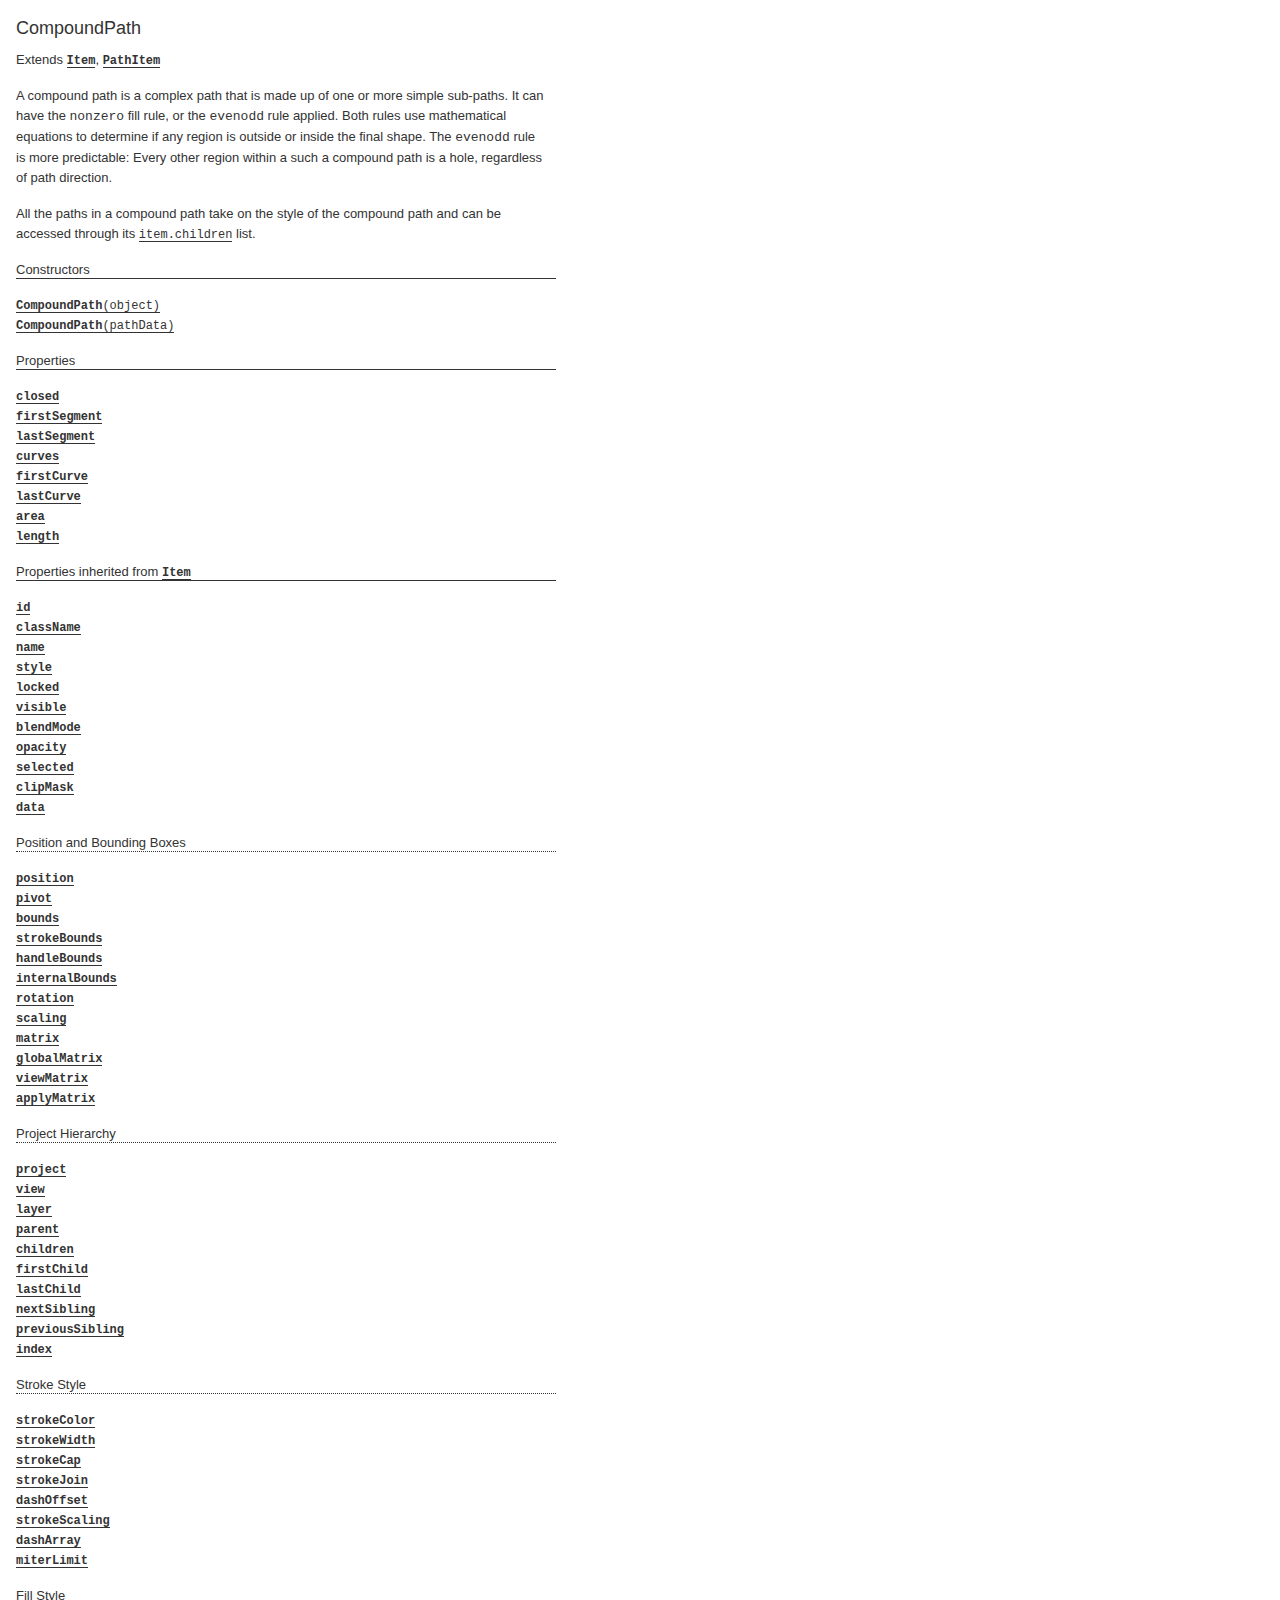
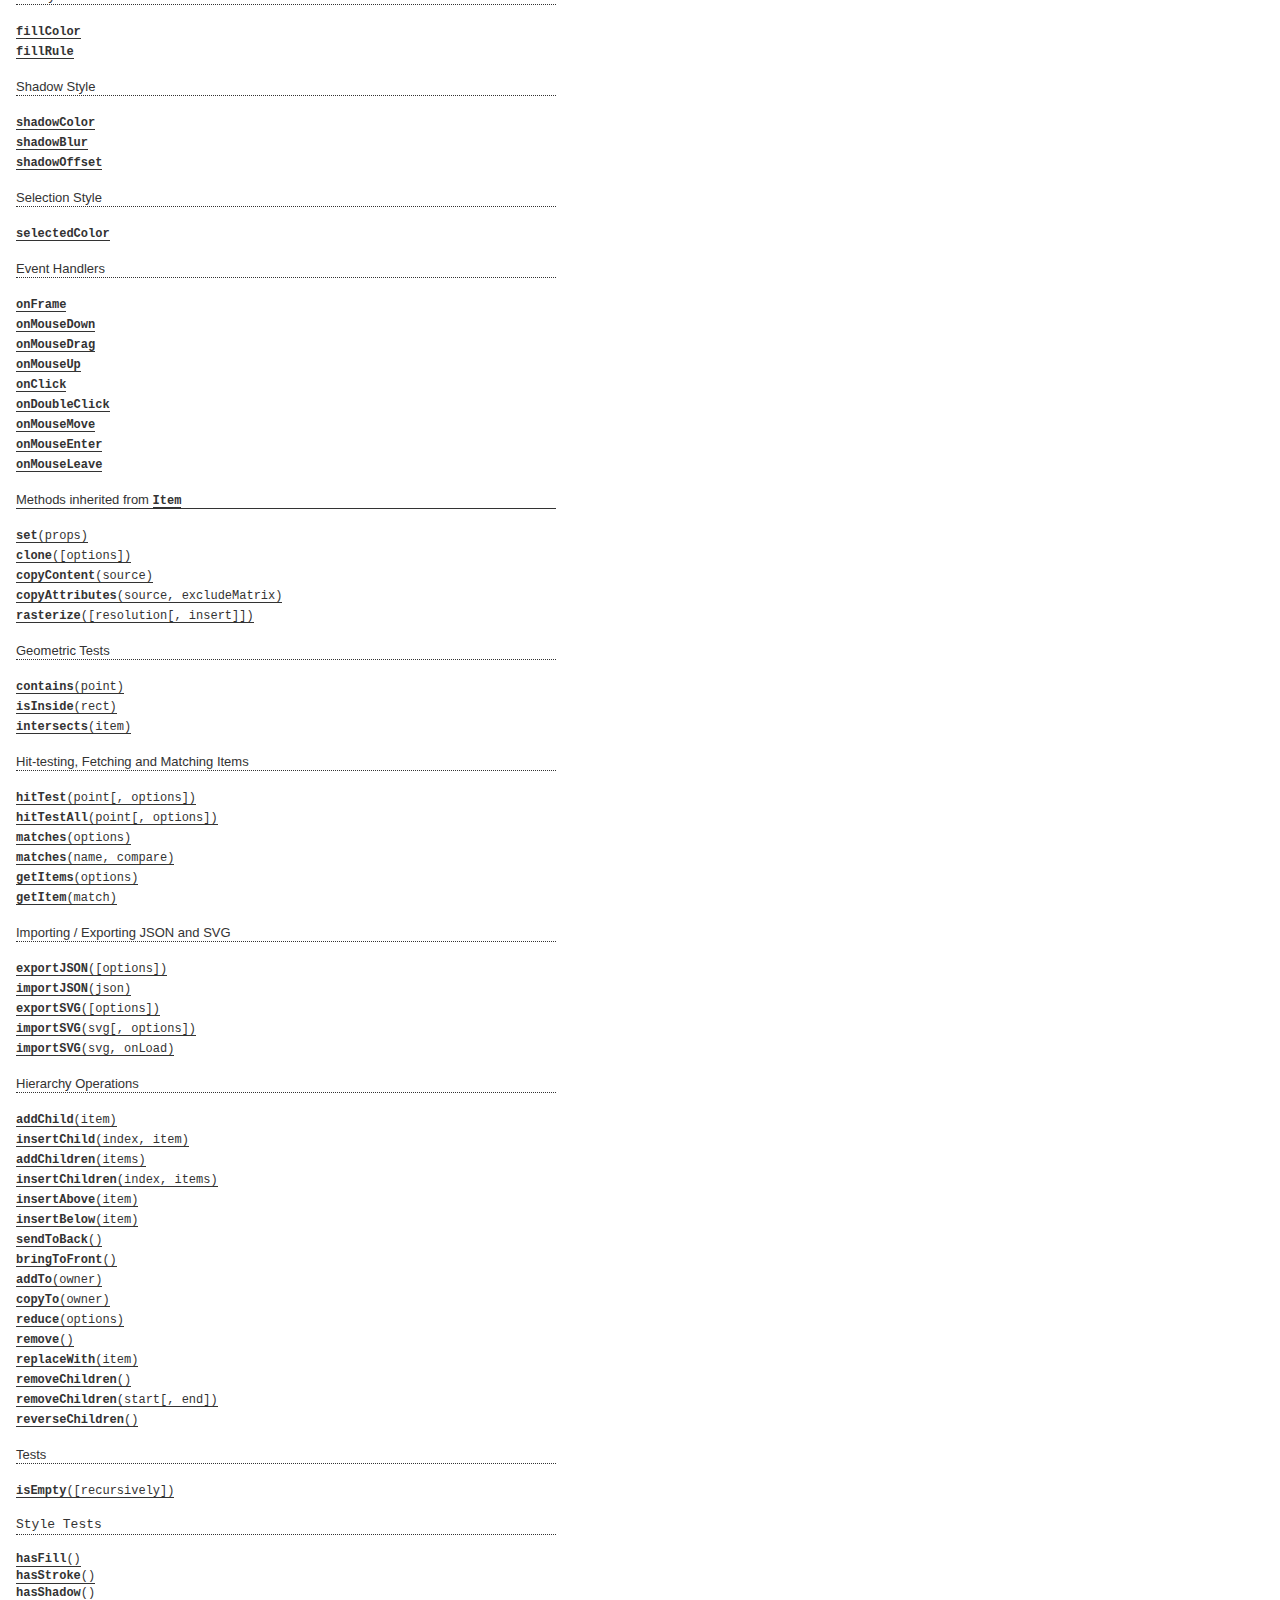
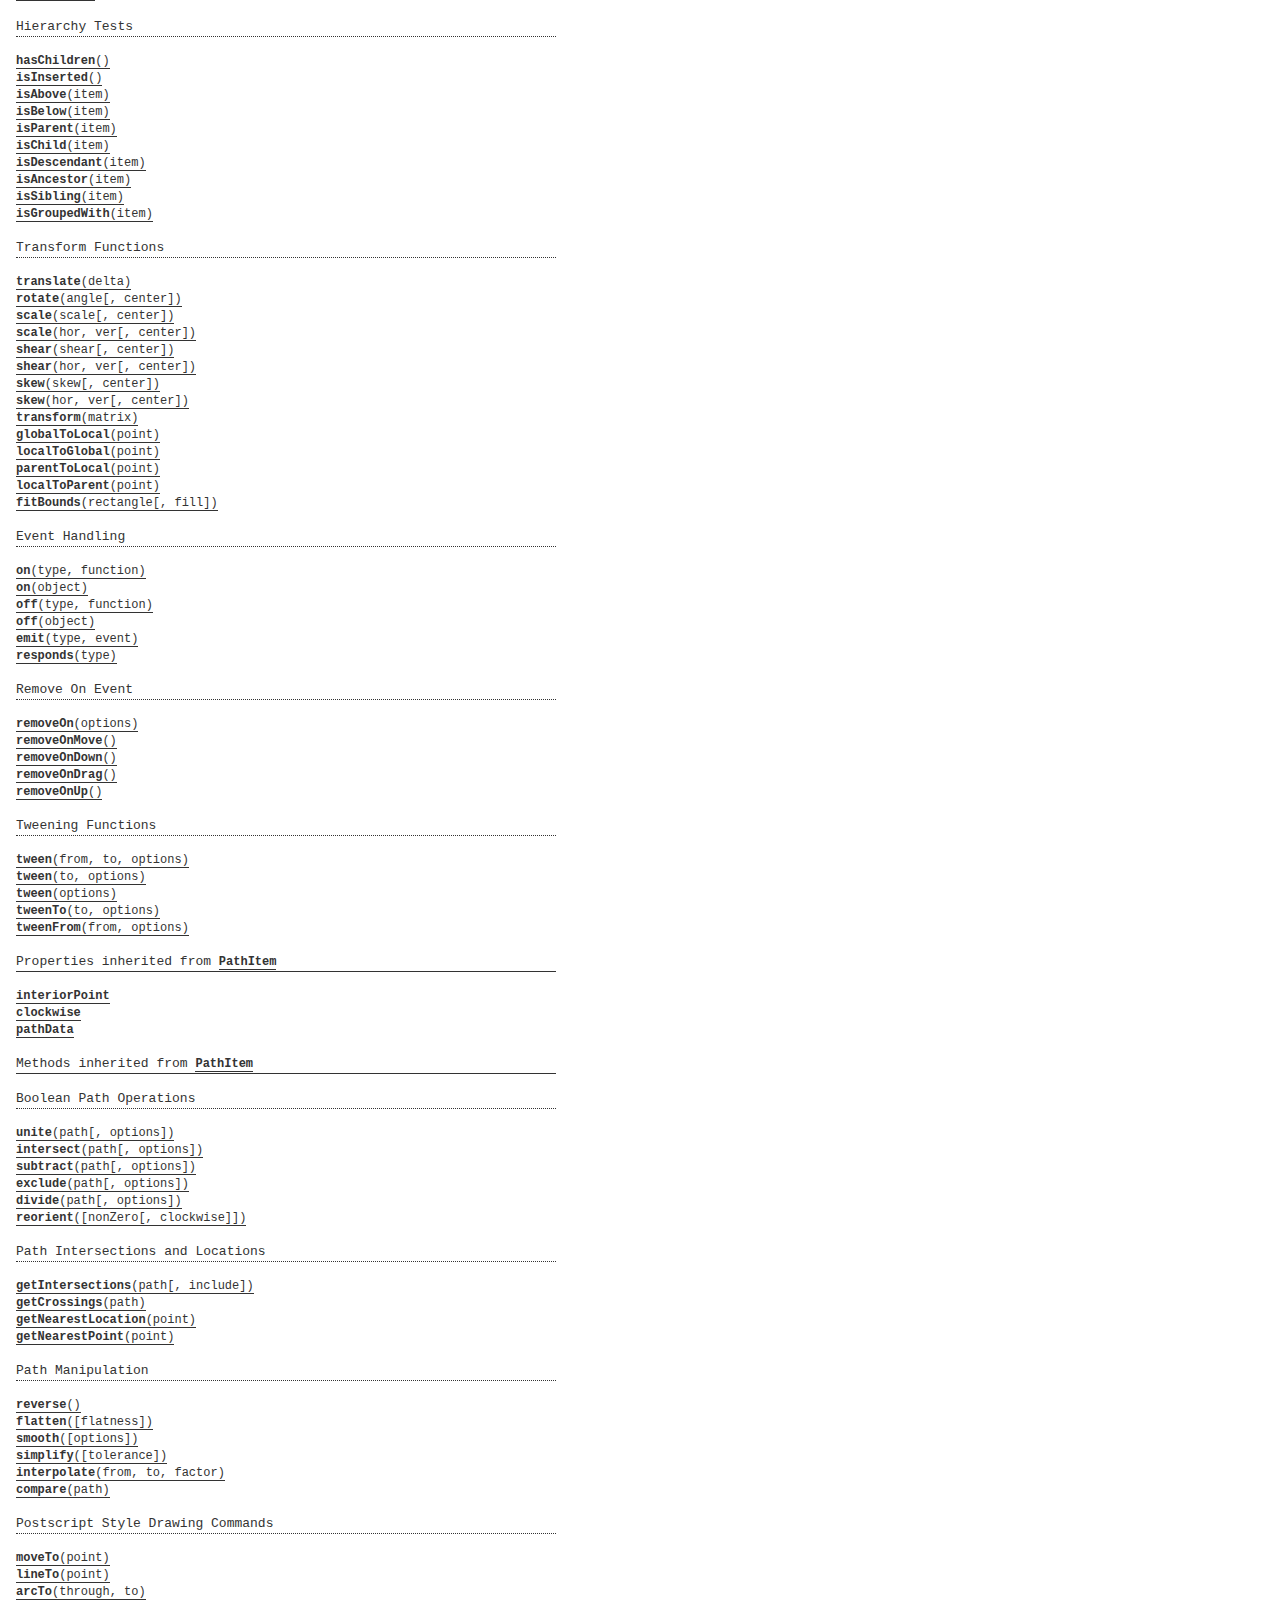
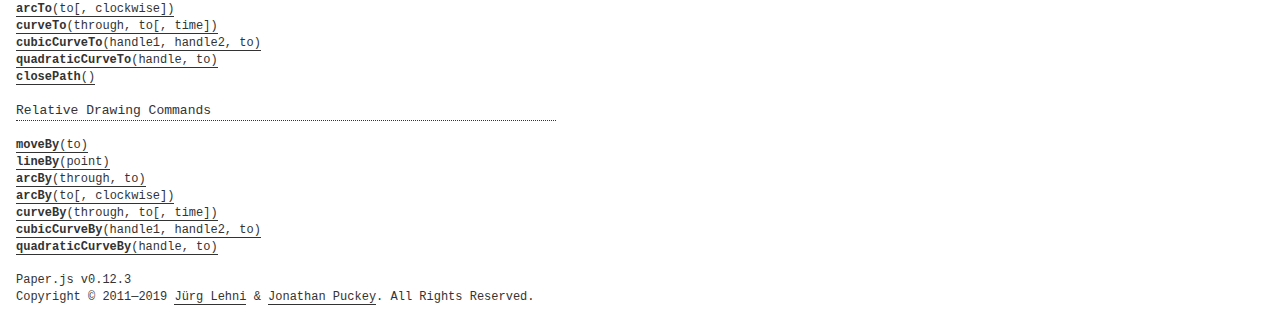
<file: paperjs/docs/classes/CompoundPath.html>
<!DOCTYPE html>
<html>
<head>
<meta charset="UTF-8">
<title>CompoundPath</title>
<base target="class-frame">
<link href="../assets/css/docs.css" rel="stylesheet" type="text/css">
<script src="../assets/js/paper.js"></script>
<script src="../assets/js/jquery.js"></script>
<script src="../assets/js/codemirror.js"></script>
<script src="../assets/js/docs.js"></script>
</head>
<body>
<article class="reference"> 
<div class="reference-class">
<h1>CompoundPath</h1>

<p> Extends <b><a href="../classes/Item.html"><tt>Item</tt></a></b>, <b><a href="../classes/PathItem.html"><tt>PathItem</tt></a></b></p>

<p>A compound path is a complex path that is made up of one or more simple sub-paths. It can have the <code>nonzero</code> fill rule, or the <code>evenodd</code> rule applied. Both rules use mathematical equations to determine if any region is outside or inside the final shape. The <code>evenodd</code> rule is more predictable: Every other region within a such a compound path is a hole, regardless of path direction.</p>
<p>All the paths in a compound path take on the style of the compound path and can be accessed through its <a href="../classes/Item.html#children"><tt>item.children</tt></a> list.</p>

</div>

<!-- =============================== constructors ========================== -->
<div class="reference-members">
	<h2>Constructors</h2>
	
		
<div id="compoundpath-object" class="member">
<div class="member-link">
<a name="compoundpath-object" href="#compoundpath-object"><tt><b>CompoundPath</b>(object)</tt></a>
</div>
<div class="member-description hidden">
<div class="member-text">
    <p>Creates a new compound path item from an object description and places it at the top of the active layer.</p>
    
    
<ul class="member-list">
	<h4>Parameters:</h4>
	
	<li>
<tt>object:</tt> 
<tt>Object</tt>
&mdash;&nbsp;an object containing properties to be set on the  path

</li>
	
</ul>

    
	<ul class="member-list">
		<h4>Returns:</h4>
		
			<li>
<tt><a href="../classes/CompoundPath.html"><tt>CompoundPath</tt></a></tt>&nbsp;&mdash;&nbsp;the newly created path
</li>

		
	</ul>



    
    <h4>Example:</h4>

<div class="paperscript split">

<div class="buttons">
<div class="button run">Run</div>
</div>

<script type="text/paperscript" canvas="canvas-0">
var path = new CompoundPath({
    children: [
        new Path.Circle({
            center: new Point(50, 50),
            radius: 30
        }),
        new Path.Circle({
            center: new Point(50, 50),
            radius: 10
        })
    ],
    fillColor: 'black',
    selected: true
});
</script>
<div class="canvas"><canvas width="516" height="100" id="canvas-0"></canvas></div>
</div>


</div>
</div>
</div>
	
		
<div id="compoundpath-pathData" class="member">
<div class="member-link">
<a name="compoundpath-pathData" href="#compoundpath-pathData"><tt><b>CompoundPath</b>(pathData)</tt></a>
</div>
<div class="member-description hidden">
<div class="member-text">
    <p>Creates a new compound path item from SVG path-data and places it at the top of the active layer.</p>
    
    
<ul class="member-list">
	<h4>Parameters:</h4>
	
	<li>
<tt>pathData:</tt> 
<tt>String</tt>
&mdash;&nbsp;the SVG path-data that describes the geometry of this path

</li>
	
</ul>

    
	<ul class="member-list">
		<h4>Returns:</h4>
		
			<li>
<tt><a href="../classes/CompoundPath.html"><tt>CompoundPath</tt></a></tt>&nbsp;&mdash;&nbsp;the newly created path
</li>

		
	</ul>



    
    <h4>Example:</h4>

<div class="paperscript split">

<div class="buttons">
<div class="button run">Run</div>
</div>

<script type="text/paperscript" canvas="canvas-1">
var pathData = 'M20,50c0,-16.56854 13.43146,-30 30,-30c16.56854,0 30,13.43146 30,30c0,16.56854 -13.43146,30 -30,30c-16.56854,0 -30,-13.43146 -30,-30z M50,60c5.52285,0 10,-4.47715 10,-10c0,-5.52285 -4.47715,-10 -10,-10c-5.52285,0 -10,4.47715 -10,10c0,5.52285 4.47715,10 10,10z';
var path = new CompoundPath(pathData);
path.fillColor = 'black';
</script>
<div class="canvas"><canvas width="516" height="100" id="canvas-1"></canvas></div>
</div>


</div>
</div>
</div>
	
</div>





<!-- ================================ properties =========================== -->
	<div class="reference-members">
		<h2>Properties</h2>
		
			
<div id="closed" class="member">
<div class="member-link">
<a name="closed" href="#closed"><tt><b>closed</b></tt></a>
</div>
<div class="member-description hidden">

<div class="member-text">
	<p>Specifies whether the compound-path is fully closed, meaning all its contained sub-paths are closed path.</p>
	
	
	
	<ul class="member-list">
		<h4>Type:</h4>
		<li>
			<tt>Boolean</tt>
		</li>
	</ul>
    
	
	<ul class="member-list">
		<h4>See also:</h4>
		
			<li><tt><a href="../classes/Path.html#closed"><tt>path.closed</tt></a></tt></li>
		
	</ul>

	
</div>

</div>
</div>
		
			
<div id="firstsegment" class="member">
<div class="member-link">
<a name="firstsegment" href="#firstsegment"><tt><b>firstSegment</b></tt></a>
</div>
<div class="member-description hidden">

<div class="member-text">
	<p>The first Segment contained within the compound-path, a short-cut to calling <a href="../classes/Path.html#firstsegment"><tt>path.firstSegment</tt></a> on <a href="../classes/Item.html#firstchild"><tt>item.firstChild</tt></a>.</p>
	
		<p>Read only.</p>
	
	
	
	<ul class="member-list">
		<h4>Type:</h4>
		<li>
			<a href="../classes/Segment.html"><tt>Segment</tt></a>
		</li>
	</ul>
    
	
	
</div>

</div>
</div>
		
			
<div id="lastsegment" class="member">
<div class="member-link">
<a name="lastsegment" href="#lastsegment"><tt><b>lastSegment</b></tt></a>
</div>
<div class="member-description hidden">

<div class="member-text">
	<p>The last Segment contained within the compound-path, a short-cut to calling <a href="../classes/Path.html#lastsegment"><tt>path.lastSegment</tt></a> on <a href="../classes/Item.html#lastchild"><tt>item.lastChild</tt></a>.</p>
	
		<p>Read only.</p>
	
	
	
	<ul class="member-list">
		<h4>Type:</h4>
		<li>
			<a href="../classes/Segment.html"><tt>Segment</tt></a>
		</li>
	</ul>
    
	
	
</div>

</div>
</div>
		
			
<div id="curves" class="member">
<div class="member-link">
<a name="curves" href="#curves"><tt><b>curves</b></tt></a>
</div>
<div class="member-description hidden">

<div class="member-text">
	<p>All the curves contained within the compound-path, from all its child <a href="../classes/Path.html"><tt>Path</tt></a> items.</p>
	
		<p>Read only.</p>
	
	
	
	<ul class="member-list">
		<h4>Type:</h4>
		<li>
			Array of <a href="../classes/Curve.html"><tt>Curve</tt></a> objects
		</li>
	</ul>
    
	
	
</div>

</div>
</div>
		
			
<div id="firstcurve" class="member">
<div class="member-link">
<a name="firstcurve" href="#firstcurve"><tt><b>firstCurve</b></tt></a>
</div>
<div class="member-description hidden">

<div class="member-text">
	<p>The first Curve contained within the compound-path, a short-cut to calling <a href="../classes/Path.html#firstcurve"><tt>path.firstCurve</tt></a> on <a href="../classes/Item.html#firstchild"><tt>item.firstChild</tt></a>.</p>
	
		<p>Read only.</p>
	
	
	
	<ul class="member-list">
		<h4>Type:</h4>
		<li>
			<a href="../classes/Curve.html"><tt>Curve</tt></a>
		</li>
	</ul>
    
	
	
</div>

</div>
</div>
		
			
<div id="lastcurve" class="member">
<div class="member-link">
<a name="lastcurve" href="#lastcurve"><tt><b>lastCurve</b></tt></a>
</div>
<div class="member-description hidden">

<div class="member-text">
	<p>The last Curve contained within the compound-path, a short-cut to calling <a href="../classes/Path.html#lastcurve"><tt>path.lastCurve</tt></a> on <a href="../classes/Item.html#lastchild"><tt>item.lastChild</tt></a>.</p>
	
		<p>Read only.</p>
	
	
	
	<ul class="member-list">
		<h4>Type:</h4>
		<li>
			<a href="../classes/Curve.html"><tt>Curve</tt></a>
		</li>
	</ul>
    
	
	
</div>

</div>
</div>
		
			
<div id="area" class="member">
<div class="member-link">
<a name="area" href="#area"><tt><b>area</b></tt></a>
</div>
<div class="member-description hidden">

<div class="member-text">
	<p>The area that the compound-path&rsquo;s geometry is covering, calculated by getting the <a href="../classes/Path.html#area"><tt>path.area</tt></a> of each sub-path and it adding up. Note that self-intersecting paths and sub-paths of different orientation can result in areas that cancel each other out.</p>
	
		<p>Read only.</p>
	
	
	
	<ul class="member-list">
		<h4>Type:</h4>
		<li>
			<tt>Number</tt>
		</li>
	</ul>
    
	
	
</div>

</div>
</div>
		
			
<div id="length" class="member">
<div class="member-link">
<a name="length" href="#length"><tt><b>length</b></tt></a>
</div>
<div class="member-description hidden">

<div class="member-text">
	<p>The total length of all sub-paths in this compound-path, calculated by getting the <a href="../classes/Path.html#length"><tt>path.length</tt></a> of each sub-path and it adding up.</p>
	
		<p>Read only.</p>
	
	
	
	<ul class="member-list">
		<h4>Type:</h4>
		<li>
			<tt>Number</tt>
		</li>
	</ul>
    
	
	
</div>

</div>
</div>
		
	</div>








<!-- =========================== inherited properties ====================== -->
<div class="reference-members"><h2>Properties inherited from <a href="../classes/Item.html"><tt>Item</tt></a></h2>

	
<div id="id" class="member">
<div class="member-link">
<a name="id" href="#id"><tt><b>id</b></tt></a>
</div>
<div class="member-description hidden">

<div class="member-text">
	<p>The unique id of the item.</p>
	
		<p>Read only.</p>
	
	
	
	<ul class="member-list">
		<h4>Type:</h4>
		<li>
			<tt>Number</tt>
		</li>
	</ul>
    
	
	
</div>

</div>
</div>

	
<div id="classname" class="member">
<div class="member-link">
<a name="classname" href="#classname"><tt><b>className</b></tt></a>
</div>
<div class="member-description hidden">

<div class="member-text">
	<p>The class name of the item as a string.</p>
	
	
		<ul class="member-list">
			<h4>Values:</h4>
			<li><tt>'Group'</tt>, <tt>'Layer'</tt>, <tt>'Path'</tt>, <tt>'CompoundPath'</tt>, <tt>'Shape'</tt>, <tt>'Raster'</tt>, <tt>'SymbolItem'</tt>, <tt>'PointText'</tt></li>
		</ul>
	
	
	<ul class="member-list">
		<h4>Type:</h4>
		<li>
			<tt>String</tt>
		</li>
	</ul>
    
	
	
</div>

</div>
</div>

	
<div id="name" class="member">
<div class="member-link">
<a name="name" href="#name"><tt><b>name</b></tt></a>
</div>
<div class="member-description hidden">

<div class="member-text">
	<p>The name of the item. If the item has a name, it can be accessed by name through its parent&rsquo;s children list.</p>
	
	
	
	<ul class="member-list">
		<h4>Type:</h4>
		<li>
			<tt>String</tt>
		</li>
	</ul>
    
	
	<h4>Example:</h4>

<div class="paperscript split">

<div class="buttons">
<div class="button run">Run</div>
</div>

<script type="text/paperscript" canvas="canvas-2">
var path = new Path.Circle({
    center: [80, 50],
    radius: 35
});
// Set the name of the path:
path.name = 'example';

// Create a group and add path to it as a child:
var group = new Group();
group.addChild(path);

// The path can be accessed by name:
group.children['example'].fillColor = 'red';
</script>
<div class="canvas"><canvas width="516" height="100" id="canvas-2"></canvas></div>
</div>


</div>

</div>
</div>

	
<div id="style" class="member">
<div class="member-link">
<a name="style" href="#style"><tt><b>style</b></tt></a>
</div>
<div class="member-description hidden">

<div class="member-text">
	<p>The path style of the item.</p>
	
	
	
	<ul class="member-list">
		<h4>Type:</h4>
		<li>
			<a href="../classes/Style.html"><tt>Style</tt></a>
		</li>
	</ul>
    
	
	<h4>Example:<span class="description">Applying several styles to an item in one go, by passing an object to its style property:</span></h4>

<div class="paperscript split">

<div class="buttons">
<div class="button run">Run</div>
</div>

<script type="text/paperscript" canvas="canvas-3">
var circle = new Path.Circle({
    center: [80, 50],
    radius: 30
});
circle.style = {
    fillColor: 'blue',
    strokeColor: 'red',
    strokeWidth: 5
};
</script>
<div class="canvas"><canvas width="516" height="100" id="canvas-3"></canvas></div>
</div>


<h4>Example:<span class="description">Copying the style of another item:</span></h4>

<div class="paperscript split">

<div class="buttons">
<div class="button run">Run</div>
</div>

<script type="text/paperscript" canvas="canvas-4">
var path = new Path.Circle({
    center: [50, 50],
    radius: 30,
    fillColor: 'red'
});

var path2 = new Path.Circle({
    center: new Point(180, 50),
    radius: 20
});

// Copy the path style of path:
path2.style = path.style;
</script>
<div class="canvas"><canvas width="516" height="100" id="canvas-4"></canvas></div>
</div>


<h4>Example:<span class="description">Applying the same style object to multiple items:</span></h4>

<div class="paperscript split">

<div class="buttons">
<div class="button run">Run</div>
</div>

<script type="text/paperscript" canvas="canvas-5">
var myStyle = {
    fillColor: 'red',
    strokeColor: 'blue',
    strokeWidth: 4
};

var path = new Path.Circle({
    center: [50, 50],
    radius: 30
});
path.style = myStyle;

var path2 = new Path.Circle({
    center: new Point(150, 50),
    radius: 20
});
path2.style = myStyle;
</script>
<div class="canvas"><canvas width="516" height="100" id="canvas-5"></canvas></div>
</div>


</div>

</div>
</div>

	
<div id="locked" class="member">
<div class="member-link">
<a name="locked" href="#locked"><tt><b>locked</b></tt></a>
</div>
<div class="member-description hidden">

<div class="member-text">
	<p>Specifies whether the item is locked. When set to <code>true</code>, item interactions with the mouse are disabled.</p>
	
	
	
		<ul class="member-list">
			<h4>Default:</h4>
			<li><tt>false</tt></li>
		</ul>
	
	<ul class="member-list">
		<h4>Type:</h4>
		<li>
			<tt>Boolean</tt>
		</li>
	</ul>
    
	
	<h4>Example:</h4>

<div class="paperscript split">

<div class="buttons">
<div class="button run">Run</div>
</div>

<script type="text/paperscript" canvas="canvas-6">
var unlockedItem = new Path.Circle({
    center: view.center - [35, 0],
    radius: 30,
    fillColor: 'springgreen',
    onMouseDown: function() {
        this.fillColor = Color.random();
    }
});

var lockedItem = new Path.Circle({
    center: view.center + [35, 0],
    radius: 30,
    fillColor: 'crimson',
    locked: true,
    // This event won't be triggered because the item is locked.
    onMouseDown: function() {
        this.fillColor = Color.random();
    }
});

new PointText({
    content: 'Click on both circles to see which one is locked.',
    point: view.center - [0, 35],
    justification: 'center'
});
</script>
<div class="canvas"><canvas width="516" height="100" id="canvas-6"></canvas></div>
</div>


</div>

</div>
</div>

	
<div id="visible" class="member">
<div class="member-link">
<a name="visible" href="#visible"><tt><b>visible</b></tt></a>
</div>
<div class="member-description hidden">

<div class="member-text">
	<p>Specifies whether the item is visible. When set to <code>false</code>, the item won&rsquo;t be drawn.</p>
	
	
	
		<ul class="member-list">
			<h4>Default:</h4>
			<li><tt>true</tt></li>
		</ul>
	
	<ul class="member-list">
		<h4>Type:</h4>
		<li>
			<tt>Boolean</tt>
		</li>
	</ul>
    
	
	<h4>Example:<span class="description">Hiding an item:</span></h4>

<div class="paperscript split">

<div class="buttons">
<div class="button run">Run</div>
</div>

<script type="text/paperscript" canvas="canvas-7">
var path = new Path.Circle({
    center: [50, 50],
    radius: 20,
    fillColor: 'red'
});

// Hide the path:
path.visible = false;
</script>
<div class="canvas"><canvas width="516" height="100" id="canvas-7"></canvas></div>
</div>


</div>

</div>
</div>

	
<div id="blendmode" class="member">
<div class="member-link">
<a name="blendmode" href="#blendmode"><tt><b>blendMode</b></tt></a>
</div>
<div class="member-description hidden">

<div class="member-text">
	<p>The blend mode with which the item is composited onto the canvas. Both the standard canvas compositing modes, as well as the new CSS blend modes are supported. If blend-modes cannot be rendered natively, they are emulated. Be aware that emulation can have an impact on performance.</p>
	
	
		<ul class="member-list">
			<h4>Values:</h4>
			<li><tt>'normal'</tt>, <tt>'multiply'</tt>, <tt>'screen'</tt>, <tt>'overlay'</tt>, <tt>'soft-light'</tt>, <tt>'hard-
    light'</tt>, <tt>'color-dodge'</tt>, <tt>'color-burn'</tt>, <tt>'darken'</tt>, <tt>'lighten'</tt>, <tt>'difference'</tt>, <tt>'exclusion'</tt>, <tt>'hue'</tt>, <tt>'saturation'</tt>, <tt>'luminosity'</tt>, <tt>'color'</tt>, <tt>'add'</tt>, <tt>'subtract'</tt>, <tt>'average'</tt>, <tt>'pin-light'</tt>, <tt>'negation'</tt>, <tt>'source-over'</tt>, <tt>'source-in'</tt>, <tt>'source-out'</tt>, <tt>'source-atop'</tt>, <tt>'destination-over'</tt>, <tt>'destination-in'</tt>, <tt>'destination-out'</tt>, <tt>'destination-atop'</tt>, <tt>'lighter'</tt>, <tt>'darker'</tt>, <tt>'copy'</tt>, <tt>'xor'</tt></li>
		</ul>
	
	
		<ul class="member-list">
			<h4>Default:</h4>
			<li><tt>'normal'</tt></li>
		</ul>
	
	<ul class="member-list">
		<h4>Type:</h4>
		<li>
			<tt>String</tt>
		</li>
	</ul>
    
	
	<h4>Example:<span class="description">Setting an item's blend mode:</span></h4>

<div class="paperscript split">

<div class="buttons">
<div class="button run">Run</div>
</div>

<script type="text/paperscript" canvas="canvas-8">
// Create a white rectangle in the background
// with the same dimensions as the view:
var background = new Path.Rectangle(view.bounds);
background.fillColor = 'white';

var circle = new Path.Circle({
    center: [80, 50],
    radius: 35,
    fillColor: 'red'
});

var circle2 = new Path.Circle({
    center: new Point(120, 50),
    radius: 35,
    fillColor: 'blue'
});

// Set the blend mode of circle2:
circle2.blendMode = 'multiply';
</script>
<div class="canvas"><canvas width="516" height="100" id="canvas-8"></canvas></div>
</div>


</div>

</div>
</div>

	
<div id="opacity" class="member">
<div class="member-link">
<a name="opacity" href="#opacity"><tt><b>opacity</b></tt></a>
</div>
<div class="member-description hidden">

<div class="member-text">
	<p>The opacity of the item as a value between <code>0</code> and <code>1</code>.</p>
	
	
	
		<ul class="member-list">
			<h4>Default:</h4>
			<li><tt>1</tt></li>
		</ul>
	
	<ul class="member-list">
		<h4>Type:</h4>
		<li>
			<tt>Number</tt>
		</li>
	</ul>
    
	
	<h4>Example:<span class="description">Making an item 50% transparent:</span></h4>

<div class="paperscript split">

<div class="buttons">
<div class="button run">Run</div>
</div>

<script type="text/paperscript" canvas="canvas-9">
var circle = new Path.Circle({
    center: [80, 50],
    radius: 35,
    fillColor: 'red'
});

var circle2 = new Path.Circle({
    center: new Point(120, 50),
    radius: 35,
    fillColor: 'blue',
    strokeColor: 'green',
    strokeWidth: 10
});

// Make circle2 50% transparent:
circle2.opacity = 0.5;
</script>
<div class="canvas"><canvas width="516" height="100" id="canvas-9"></canvas></div>
</div>


</div>

</div>
</div>

	
<div id="selected" class="member">
<div class="member-link">
<a name="selected" href="#selected"><tt><b>selected</b></tt></a>
</div>
<div class="member-description hidden">

<div class="member-text">
	<p>Specifies whether the item is selected. This will also return <code>true</code> for <a href="../classes/Group.html"><tt>Group</tt></a> items if they are partially selected, e.g. groups containing selected or partially selected paths.</p>
<p>Paper.js draws the visual outlines of selected items on top of your project. This can be useful for debugging, as it allows you to see the construction of paths, position of path curves, individual segment points and bounding boxes of symbol and raster items.</p>
	
	
	
		<ul class="member-list">
			<h4>Default:</h4>
			<li><tt>false</tt></li>
		</ul>
	
	<ul class="member-list">
		<h4>Type:</h4>
		<li>
			<tt>Boolean</tt>
		</li>
	</ul>
    
	
	<ul class="member-list">
		<h4>See also:</h4>
		
			<li><tt><a href="../classes/Project.html#selecteditems"><tt>project.selectedItems</tt></a></tt></li>
		
			<li><tt><a href="../classes/Segment.html#selected"><tt>segment.selected</tt></a></tt></li>
		
			<li><tt><a href="../classes/Curve.html#selected"><tt>curve.selected</tt></a></tt></li>
		
			<li><tt><a href="../classes/Point.html#selected"><tt>point.selected</tt></a></tt></li>
		
	</ul>

	<h4>Example:<span class="description">Selecting an item:</span></h4>

<div class="paperscript split">

<div class="buttons">
<div class="button run">Run</div>
</div>

<script type="text/paperscript" canvas="canvas-10">
var path = new Path.Circle({
    center: [80, 50],
    radius: 35
});
path.selected = true; // Select the path
</script>
<div class="canvas"><canvas width="516" height="100" id="canvas-10"></canvas></div>
</div>


</div>

</div>
</div>

	
<div id="clipmask" class="member">
<div class="member-link">
<a name="clipmask" href="#clipmask"><tt><b>clipMask</b></tt></a>
</div>
<div class="member-description hidden">

<div class="member-text">
	<p>Specifies whether the item defines a clip mask. This can only be set on paths and compound paths, and only if the item is already contained within a clipping group.</p>
	
	
	
		<ul class="member-list">
			<h4>Default:</h4>
			<li><tt>false</tt></li>
		</ul>
	
	<ul class="member-list">
		<h4>Type:</h4>
		<li>
			<tt>Boolean</tt>
		</li>
	</ul>
    
	
	
</div>

</div>
</div>

	
<div id="data" class="member">
<div class="member-link">
<a name="data" href="#data"><tt><b>data</b></tt></a>
</div>
<div class="member-description hidden">

<div class="member-text">
	<p>A plain javascript object which can be used to store arbitrary data on the item.</p>
	
	
	
	<ul class="member-list">
		<h4>Type:</h4>
		<li>
			<tt>Object</tt>
		</li>
	</ul>
    
	
	<h4>Example:</h4>


<pre><code>var path = new Path();
path.data.remember = 'milk';</code></pre>

<h4>Example:</h4>


<pre><code>var path = new Path();
path.data.malcolm = new Point(20, 30);
console.log(path.data.malcolm.x); // 20</code></pre>

<h4>Example:</h4>


<pre><code>var path = new Path();
path.data = {
    home: 'Omicron Theta',
    found: 2338,
    pets: ['Spot']
};
console.log(path.data.pets.length); // 1</code></pre>

<h4>Example:</h4>


<pre><code>var path = new Path({
    data: {
        home: 'Omicron Theta',
        found: 2338,
        pets: ['Spot']
    }
});
console.log(path.data.pets.length); // 1</code></pre>

</div>

</div>
</div>

	
	<h3>Position and Bounding Boxes</h3>

<div id="position" class="member">
<div class="member-link">
<a name="position" href="#position"><tt><b>position</b></tt></a>
</div>
<div class="member-description hidden">

<div class="member-text">
	<p>The item&rsquo;s position within the parent item&rsquo;s coordinate system. By default, this is the <a href="../classes/Rectangle.html#center"><tt>rectangle.center</tt></a> of the item&rsquo;s <a href="../classes/Item.html#bounds"><tt>bounds</tt></a> rectangle.</p>
	
	
	
	<ul class="member-list">
		<h4>Type:</h4>
		<li>
			<a href="../classes/Point.html"><tt>Point</tt></a>
		</li>
	</ul>
    
	
	<h4>Example:<span class="description">Changing the position of a path:</span></h4>

<div class="paperscript split">

<div class="buttons">
<div class="button run">Run</div>
</div>

<script type="text/paperscript" canvas="canvas-11">
// Create a circle at position { x: 10, y: 10 }
var circle = new Path.Circle({
    center: new Point(10, 10),
    radius: 10,
    fillColor: 'red'
});

// Move the circle to { x: 20, y: 20 }
circle.position = new Point(20, 20);

// Move the circle 100 points to the right and 50 points down
circle.position += new Point(100, 50);
</script>
<div class="canvas"><canvas width="516" height="100" id="canvas-11"></canvas></div>
</div>


<h4>Example:<span class="description">Changing the x coordinate of an item's position:</span></h4>

<div class="paperscript split">

<div class="buttons">
<div class="button run">Run</div>
</div>

<script type="text/paperscript" canvas="canvas-12">
// Create a circle at position { x: 20, y: 20 }
var circle = new Path.Circle({
    center: new Point(20, 20),
    radius: 10,
    fillColor: 'red'
});

// Move the circle 100 points to the right
circle.position.x += 100;
</script>
<div class="canvas"><canvas width="516" height="100" id="canvas-12"></canvas></div>
</div>


</div>

</div>
</div>

	
<div id="pivot" class="member">
<div class="member-link">
<a name="pivot" href="#pivot"><tt><b>pivot</b></tt></a>
</div>
<div class="member-description hidden">

<div class="member-text">
	<p>The item&rsquo;s pivot point specified in the item coordinate system, defining the point around which all transformations are hinging. This is also the reference point for <a href="../classes/Item.html#position"><tt>position</tt></a>. By default, it is set to <code>null</code>, meaning the <a href="../classes/Rectangle.html#center"><tt>rectangle.center</tt></a> of the item&rsquo;s <a href="../classes/Item.html#bounds"><tt>bounds</tt></a> rectangle is used as pivot.</p>
	
	
	
		<ul class="member-list">
			<h4>Default:</h4>
			<li><tt>null</tt></li>
		</ul>
	
	<ul class="member-list">
		<h4>Type:</h4>
		<li>
			<a href="../classes/Point.html"><tt>Point</tt></a>
		</li>
	</ul>
    
	
	
</div>

</div>
</div>

	
<div id="bounds" class="member">
<div class="member-link">
<a name="bounds" href="#bounds"><tt><b>bounds</b></tt></a>
</div>
<div class="member-description hidden">

<div class="member-text">
	<p>The bounding rectangle of the item excluding stroke width.</p>
	
	
	
	<ul class="member-list">
		<h4>Type:</h4>
		<li>
			<a href="../classes/Rectangle.html"><tt>Rectangle</tt></a>
		</li>
	</ul>
    
	
	
</div>

</div>
</div>

	
<div id="strokebounds" class="member">
<div class="member-link">
<a name="strokebounds" href="#strokebounds"><tt><b>strokeBounds</b></tt></a>
</div>
<div class="member-description hidden">

<div class="member-text">
	<p>The bounding rectangle of the item including stroke width.</p>
	
	
	
	<ul class="member-list">
		<h4>Type:</h4>
		<li>
			<a href="../classes/Rectangle.html"><tt>Rectangle</tt></a>
		</li>
	</ul>
    
	
	
</div>

</div>
</div>

	
<div id="handlebounds" class="member">
<div class="member-link">
<a name="handlebounds" href="#handlebounds"><tt><b>handleBounds</b></tt></a>
</div>
<div class="member-description hidden">

<div class="member-text">
	<p>The bounding rectangle of the item including handles.</p>
	
	
	
	<ul class="member-list">
		<h4>Type:</h4>
		<li>
			<a href="../classes/Rectangle.html"><tt>Rectangle</tt></a>
		</li>
	</ul>
    
	
	
</div>

</div>
</div>

	
<div id="internalbounds" class="member">
<div class="member-link">
<a name="internalbounds" href="#internalbounds"><tt><b>internalBounds</b></tt></a>
</div>
<div class="member-description hidden">

<div class="member-text">
	<p>The bounding rectangle of the item without any matrix transformations.</p>
<p>Typical use case would be drawing a frame around the object where you want to draw something of the same size, position, rotation, and scaling, like a selection frame.</p>
	
	
	
	<ul class="member-list">
		<h4>Type:</h4>
		<li>
			<a href="../classes/Rectangle.html"><tt>Rectangle</tt></a>
		</li>
	</ul>
    
	
	
</div>

</div>
</div>

	
<div id="rotation" class="member">
<div class="member-link">
<a name="rotation" href="#rotation"><tt><b>rotation</b></tt></a>
</div>
<div class="member-description hidden">

<div class="member-text">
	<p>The current rotation angle of the item, as described by its <a href="../classes/Item.html#matrix"><tt>matrix</tt></a>. Please note that this only returns meaningful values for items with <a href="../classes/Item.html#applymatrix"><tt>applyMatrix</tt></a> set to <code>false</code>, meaning they do not directly bake transformations into their content.</p>
	
	
	
	<ul class="member-list">
		<h4>Type:</h4>
		<li>
			<tt>Number</tt>
		</li>
	</ul>
    
	
	
</div>

</div>
</div>

	
<div id="scaling" class="member">
<div class="member-link">
<a name="scaling" href="#scaling"><tt><b>scaling</b></tt></a>
</div>
<div class="member-description hidden">

<div class="member-text">
	<p>The current scale factor of the item, as described by its <a href="../classes/Item.html#matrix"><tt>matrix</tt></a>. Please note that this only returns meaningful values for items with <a href="../classes/Item.html#applymatrix"><tt>applyMatrix</tt></a> set to <code>false</code>, meaning they do not directly bake transformations into their content.</p>
	
	
	
	<ul class="member-list">
		<h4>Type:</h4>
		<li>
			<a href="../classes/Point.html"><tt>Point</tt></a>
		</li>
	</ul>
    
	
	
</div>

</div>
</div>

	
<div id="matrix" class="member">
<div class="member-link">
<a name="matrix" href="#matrix"><tt><b>matrix</b></tt></a>
</div>
<div class="member-description hidden">

<div class="member-text">
	<p>The item&rsquo;s transformation matrix, defining position and dimensions in relation to its parent item in which it is contained.</p>
	
	
	
	<ul class="member-list">
		<h4>Type:</h4>
		<li>
			<a href="../classes/Matrix.html"><tt>Matrix</tt></a>
		</li>
	</ul>
    
	
	
</div>

</div>
</div>

	
<div id="globalmatrix" class="member">
<div class="member-link">
<a name="globalmatrix" href="#globalmatrix"><tt><b>globalMatrix</b></tt></a>
</div>
<div class="member-description hidden">

<div class="member-text">
	<p>The item&rsquo;s global transformation matrix in relation to the global project coordinate space. Note that the view&rsquo;s transformations resulting from zooming and panning are not factored in.</p>
	
		<p>Read only.</p>
	
	
	
	<ul class="member-list">
		<h4>Type:</h4>
		<li>
			<a href="../classes/Matrix.html"><tt>Matrix</tt></a>
		</li>
	</ul>
    
	
	
</div>

</div>
</div>

	
<div id="viewmatrix" class="member">
<div class="member-link">
<a name="viewmatrix" href="#viewmatrix"><tt><b>viewMatrix</b></tt></a>
</div>
<div class="member-description hidden">

<div class="member-text">
	<p>The item&rsquo;s global matrix in relation to the view coordinate space. This means that the view&rsquo;s transformations resulting from zooming and panning are factored in.</p>
	
		<p>Read only.</p>
	
	
	
	<ul class="member-list">
		<h4>Type:</h4>
		<li>
			<a href="../classes/Matrix.html"><tt>Matrix</tt></a>
		</li>
	</ul>
    
	
	
</div>

</div>
</div>

	
<div id="applymatrix" class="member">
<div class="member-link">
<a name="applymatrix" href="#applymatrix"><tt><b>applyMatrix</b></tt></a>
</div>
<div class="member-description hidden">

<div class="member-text">
	<p>Controls whether the transformations applied to the item (e.g. through <a href="../classes/Item.html#transform-matrix"><tt>transform(matrix)</tt></a>, <a href="../classes/Item.html#rotate-angle"><tt>rotate(angle)</tt></a>, <a href="../classes/Item.html#scale-scale"><tt>scale(scale)</tt></a>, etc.) are stored in its <a href="../classes/Item.html#matrix"><tt>matrix</tt></a> property, or whether they are directly applied to its contents or children (passed on to the segments in <a href="../classes/Path.html"><tt>Path</tt></a> items, the children of <a href="../classes/Group.html"><tt>Group</tt></a> items, etc.).</p>
	
	
	
		<ul class="member-list">
			<h4>Default:</h4>
			<li><tt>true</tt></li>
		</ul>
	
	<ul class="member-list">
		<h4>Type:</h4>
		<li>
			<tt>Boolean</tt>
		</li>
	</ul>
    
	
	
</div>

</div>
</div>

	
	<h3>Project Hierarchy</h3>

<div id="project" class="member">
<div class="member-link">
<a name="project" href="#project"><tt><b>project</b></tt></a>
</div>
<div class="member-description hidden">

<div class="member-text">
	<p>The project that this item belongs to.</p>
	
		<p>Read only.</p>
	
	
	
	<ul class="member-list">
		<h4>Type:</h4>
		<li>
			<a href="../classes/Project.html"><tt>Project</tt></a>
		</li>
	</ul>
    
	
	
</div>

</div>
</div>

	
<div id="view" class="member">
<div class="member-link">
<a name="view" href="#view"><tt><b>view</b></tt></a>
</div>
<div class="member-description hidden">

<div class="member-text">
	<p>The view that this item belongs to.</p>
	
		<p>Read only.</p>
	
	
	
	<ul class="member-list">
		<h4>Type:</h4>
		<li>
			<a href="../classes/View.html"><tt>View</tt></a>
		</li>
	</ul>
    
	
	
</div>

</div>
</div>

	
<div id="layer" class="member">
<div class="member-link">
<a name="layer" href="#layer"><tt><b>layer</b></tt></a>
</div>
<div class="member-description hidden">

<div class="member-text">
	<p>The layer that this item is contained within.</p>
	
		<p>Read only.</p>
	
	
	
	<ul class="member-list">
		<h4>Type:</h4>
		<li>
			<a href="../classes/Layer.html"><tt>Layer</tt></a>
		</li>
	</ul>
    
	
	
</div>

</div>
</div>

	
<div id="parent" class="member">
<div class="member-link">
<a name="parent" href="#parent"><tt><b>parent</b></tt></a>
</div>
<div class="member-description hidden">

<div class="member-text">
	<p>The item that this item is contained within.</p>
	
	
	
	<ul class="member-list">
		<h4>Type:</h4>
		<li>
			<a href="../classes/Item.html"><tt>Item</tt></a>
		</li>
	</ul>
    
	
	<h4>Example:</h4>


<pre><code>var path = new Path();

// New items are placed in the active layer:
console.log(path.parent == project.activeLayer); // true

var group = new Group();
group.addChild(path);

// Now the parent of the path has become the group:
console.log(path.parent == group); // true</code></pre>

<h4>Example:<span class="description">Setting the parent of the item to another item</span></h4>


<pre><code>var path = new Path();

// New items are placed in the active layer:
console.log(path.parent == project.activeLayer); // true

var group = new Group();
path.parent = group;

// Now the parent of the path has become the group:
console.log(path.parent == group); // true

// The path is now contained in the children list of group:
console.log(group.children[0] == path); // true</code></pre>

<h4>Example:<span class="description">Setting the parent of an item in the constructor</span></h4>


<pre><code>var group = new Group();

var path = new Path({
    parent: group
});

// The parent of the path is the group:
console.log(path.parent == group); // true

// The path is contained in the children list of group:
console.log(group.children[0] == path); // true</code></pre>

</div>

</div>
</div>

	
<div id="children" class="member">
<div class="member-link">
<a name="children" href="#children"><tt><b>children</b></tt></a>
</div>
<div class="member-description hidden">

<div class="member-text">
	<p>The children items contained within this item. Items that define a <a href="../classes/Item.html#name"><tt>name</tt></a> can also be accessed by name.</p>
<p><b>Please note:</b> The children array should not be modified directly using array functions. To remove single items from the children list, use <a href="../classes/Item.html#remove"><tt>item.remove</tt></a>(), to remove all items from the children list, use <a href="../classes/Item.html#removechildren"><tt>item.removeChildren</tt></a>(). To add items to the children list, use <a href="../classes/Item.html#addchild-item"><tt>item.addChild(item)</tt></a> or <a href="../classes/Item.html#insertchild-index-item"><tt>item.insertChild(index, item)</tt></a>.</p>
	
	
	
	<ul class="member-list">
		<h4>Type:</h4>
		<li>
			Array of <a href="../classes/Item.html"><tt>Item</tt></a> objects
		</li>
	</ul>
    
	
	<h4>Example:<span class="description">Accessing items in the children array:</span></h4>

<div class="paperscript split">

<div class="buttons">
<div class="button run">Run</div>
</div>

<script type="text/paperscript" canvas="canvas-13">
var path = new Path.Circle({
    center: [80, 50],
    radius: 35
});

// Create a group and move the path into it:
var group = new Group();
group.addChild(path);

// Access the path through the group's children array:
group.children[0].fillColor = 'red';
</script>
<div class="canvas"><canvas width="516" height="100" id="canvas-13"></canvas></div>
</div>


<h4>Example:<span class="description">Accessing children by name:</span></h4>

<div class="paperscript split">

<div class="buttons">
<div class="button run">Run</div>
</div>

<script type="text/paperscript" canvas="canvas-14">
var path = new Path.Circle({
    center: [80, 50],
    radius: 35
});
// Set the name of the path:
path.name = 'example';

// Create a group and move the path into it:
var group = new Group();
group.addChild(path);

// The path can be accessed by name:
group.children['example'].fillColor = 'orange';
</script>
<div class="canvas"><canvas width="516" height="100" id="canvas-14"></canvas></div>
</div>


<h4>Example:<span class="description">Passing an array of items to item.children:</span></h4>

<div class="paperscript split">

<div class="buttons">
<div class="button run">Run</div>
</div>

<script type="text/paperscript" canvas="canvas-15">
var path = new Path.Circle({
    center: [80, 50],
    radius: 35
});

var group = new Group();
group.children = [path];

// The path is the first child of the group:
group.firstChild.fillColor = 'green';
</script>
<div class="canvas"><canvas width="516" height="100" id="canvas-15"></canvas></div>
</div>


</div>

</div>
</div>

	
<div id="firstchild" class="member">
<div class="member-link">
<a name="firstchild" href="#firstchild"><tt><b>firstChild</b></tt></a>
</div>
<div class="member-description hidden">

<div class="member-text">
	<p>The first item contained within this item. This is a shortcut for accessing <code>item.children[0]</code>.</p>
	
		<p>Read only.</p>
	
	
	
	<ul class="member-list">
		<h4>Type:</h4>
		<li>
			<a href="../classes/Item.html"><tt>Item</tt></a>
		</li>
	</ul>
    
	
	
</div>

</div>
</div>

	
<div id="lastchild" class="member">
<div class="member-link">
<a name="lastchild" href="#lastchild"><tt><b>lastChild</b></tt></a>
</div>
<div class="member-description hidden">

<div class="member-text">
	<p>The last item contained within this item.This is a shortcut for accessing <code>item.children[item.children.length - 1]</code>.</p>
	
		<p>Read only.</p>
	
	
	
	<ul class="member-list">
		<h4>Type:</h4>
		<li>
			<a href="../classes/Item.html"><tt>Item</tt></a>
		</li>
	</ul>
    
	
	
</div>

</div>
</div>

	
<div id="nextsibling" class="member">
<div class="member-link">
<a name="nextsibling" href="#nextsibling"><tt><b>nextSibling</b></tt></a>
</div>
<div class="member-description hidden">

<div class="member-text">
	<p>The next item on the same level as this item.</p>
	
		<p>Read only.</p>
	
	
	
	<ul class="member-list">
		<h4>Type:</h4>
		<li>
			<a href="../classes/Item.html"><tt>Item</tt></a>
		</li>
	</ul>
    
	
	
</div>

</div>
</div>

	
<div id="previoussibling" class="member">
<div class="member-link">
<a name="previoussibling" href="#previoussibling"><tt><b>previousSibling</b></tt></a>
</div>
<div class="member-description hidden">

<div class="member-text">
	<p>The previous item on the same level as this item.</p>
	
		<p>Read only.</p>
	
	
	
	<ul class="member-list">
		<h4>Type:</h4>
		<li>
			<a href="../classes/Item.html"><tt>Item</tt></a>
		</li>
	</ul>
    
	
	
</div>

</div>
</div>

	
<div id="index" class="member">
<div class="member-link">
<a name="index" href="#index"><tt><b>index</b></tt></a>
</div>
<div class="member-description hidden">

<div class="member-text">
	<p>The index of this item within the list of its parent&rsquo;s children.</p>
	
		<p>Read only.</p>
	
	
	
	<ul class="member-list">
		<h4>Type:</h4>
		<li>
			<tt>Number</tt>
		</li>
	</ul>
    
	
	
</div>

</div>
</div>

	
	<h3>Stroke Style</h3>

<div id="strokecolor" class="member">
<div class="member-link">
<a name="strokecolor" href="#strokecolor"><tt><b>strokeColor</b></tt></a>
</div>
<div class="member-description hidden">

<div class="member-text">
	<p>The color of the stroke.</p>
	
	
	
	<ul class="member-list">
		<h4>Type:</h4>
		<li>
			<a href="../classes/Color.html"><tt>Color</tt></a>
		</li>
	</ul>
    
	
	<h4>Example:<span class="description">Setting the stroke color of a path:</span></h4>

<div class="paperscript split">

<div class="buttons">
<div class="button run">Run</div>
</div>

<script type="text/paperscript" canvas="canvas-16">
// Create a circle shaped path at { x: 80, y: 50 }
// with a radius of 35:
var circle = new Path.Circle({
    center: [80, 50],
    radius: 35
});

// Set its stroke color to RGB red:
circle.strokeColor = new Color(1, 0, 0);
</script>
<div class="canvas"><canvas width="516" height="100" id="canvas-16"></canvas></div>
</div>


</div>

</div>
</div>

	
<div id="strokewidth" class="member">
<div class="member-link">
<a name="strokewidth" href="#strokewidth"><tt><b>strokeWidth</b></tt></a>
</div>
<div class="member-description hidden">

<div class="member-text">
	<p>The width of the stroke.</p>
	
	
	
	<ul class="member-list">
		<h4>Type:</h4>
		<li>
			<tt>Number</tt>
		</li>
	</ul>
    
	
	<h4>Example:<span class="description">Setting an item's stroke width:</span></h4>

<div class="paperscript split">

<div class="buttons">
<div class="button run">Run</div>
</div>

<script type="text/paperscript" canvas="canvas-17">
// Create a circle shaped path at { x: 80, y: 50 }
// with a radius of 35:
var circle = new Path.Circle({
    center: [80, 50],
    radius: 35,
    strokeColor: 'red'
});

// Set its stroke width to 10:
circle.strokeWidth = 10;
</script>
<div class="canvas"><canvas width="516" height="100" id="canvas-17"></canvas></div>
</div>


</div>

</div>
</div>

	
<div id="strokecap" class="member">
<div class="member-link">
<a name="strokecap" href="#strokecap"><tt><b>strokeCap</b></tt></a>
</div>
<div class="member-description hidden">

<div class="member-text">
	<p>The shape to be used at the beginning and end of open <a href="../classes/Path.html"><tt>Path</tt></a> items, when they have a stroke.</p>
	
	
		<ul class="member-list">
			<h4>Values:</h4>
			<li><tt>'round'</tt>, <tt>'square'</tt>, <tt>'butt'</tt></li>
		</ul>
	
	
		<ul class="member-list">
			<h4>Default:</h4>
			<li><tt>'butt'</tt></li>
		</ul>
	
	<ul class="member-list">
		<h4>Type:</h4>
		<li>
			<tt>String</tt>
		</li>
	</ul>
    
	
	<h4>Example:<span class="description">A look at the different stroke caps:</span></h4>

<div class="paperscript split">

<div class="buttons">
<div class="button run">Run</div>
</div>

<script type="text/paperscript" canvas="canvas-18">
var line = new Path({
    segments: [[80, 50], [420, 50]],
    strokeColor: 'black',
    strokeWidth: 20,
    selected: true
});

// Set the stroke cap of the line to be round:
line.strokeCap = 'round';

// Copy the path and set its stroke cap to be square:
var line2 = line.clone();
line2.position.y += 50;
line2.strokeCap = 'square';

// Make another copy and set its stroke cap to be butt:
var line2 = line.clone();
line2.position.y += 100;
line2.strokeCap = 'butt';
</script>
<div class="canvas"><canvas width="516" height="200" id="canvas-18"></canvas></div>
</div>


</div>

</div>
</div>

	
<div id="strokejoin" class="member">
<div class="member-link">
<a name="strokejoin" href="#strokejoin"><tt><b>strokeJoin</b></tt></a>
</div>
<div class="member-description hidden">

<div class="member-text">
	<p>The shape to be used at the segments and corners of <a href="../classes/Path.html"><tt>Path</tt></a> items when they have a stroke.</p>
	
	
		<ul class="member-list">
			<h4>Values:</h4>
			<li><tt>'miter'</tt>, <tt>'round'</tt>, <tt>'bevel'</tt></li>
		</ul>
	
	
		<ul class="member-list">
			<h4>Default:</h4>
			<li><tt>'miter'</tt></li>
		</ul>
	
	<ul class="member-list">
		<h4>Type:</h4>
		<li>
			<tt>String</tt>
		</li>
	</ul>
    
	
	<h4>Example:<span class="description">A look at the different stroke joins:</span></h4>

<div class="paperscript split">

<div class="buttons">
<div class="button run">Run</div>
</div>

<script type="text/paperscript" canvas="canvas-19">
var path = new Path({
    segments: [[80, 100], [120, 40], [160, 100]],
    strokeColor: 'black',
    strokeWidth: 20,
    // Select the path, in order to see where the stroke is formed:
    selected: true
});

var path2 = path.clone();
path2.position.x += path2.bounds.width * 1.5;
path2.strokeJoin = 'round';

var path3 = path2.clone();
path3.position.x += path3.bounds.width * 1.5;
path3.strokeJoin = 'bevel';
</script>
<div class="canvas"><canvas width="516" height="120" id="canvas-19"></canvas></div>
</div>


</div>

</div>
</div>

	
<div id="dashoffset" class="member">
<div class="member-link">
<a name="dashoffset" href="#dashoffset"><tt><b>dashOffset</b></tt></a>
</div>
<div class="member-description hidden">

<div class="member-text">
	<p>The dash offset of the stroke.</p>
	
	
	
		<ul class="member-list">
			<h4>Default:</h4>
			<li><tt>0</tt></li>
		</ul>
	
	<ul class="member-list">
		<h4>Type:</h4>
		<li>
			<tt>Number</tt>
		</li>
	</ul>
    
	
	
</div>

</div>
</div>

	
<div id="strokescaling" class="member">
<div class="member-link">
<a name="strokescaling" href="#strokescaling"><tt><b>strokeScaling</b></tt></a>
</div>
<div class="member-description hidden">

<div class="member-text">
	<p>Specifies whether the stroke is to be drawn taking the current affine transformation into account (the default behavior), or whether it should appear as a non-scaling stroke.</p>
	
	
	
		<ul class="member-list">
			<h4>Default:</h4>
			<li><tt>true</tt></li>
		</ul>
	
	<ul class="member-list">
		<h4>Type:</h4>
		<li>
			<tt>Boolean</tt>
		</li>
	</ul>
    
	
	
</div>

</div>
</div>

	
<div id="dasharray" class="member">
<div class="member-link">
<a name="dasharray" href="#dasharray"><tt><b>dashArray</b></tt></a>
</div>
<div class="member-description hidden">

<div class="member-text">
	<p>Specifies an array containing the dash and gap lengths of the stroke.</p>
	
	
	
		<ul class="member-list">
			<h4>Default:</h4>
			<li><tt>[]</tt></li>
		</ul>
	
	<ul class="member-list">
		<h4>Type:</h4>
		<li>
			Array of <tt>Numbers</tt>
		</li>
	</ul>
    
	
	<h4>Example:</h4>

<div class="paperscript split">

<div class="buttons">
<div class="button run">Run</div>
</div>

<script type="text/paperscript" canvas="canvas-20">
var path = new Path.Circle({
    center: [80, 50],
    radius: 40,
    strokeWidth: 2,
    strokeColor: 'black'
});

// Set the dashed stroke to [10pt dash, 4pt gap]:
path.dashArray = [10, 4];
</script>
<div class="canvas"><canvas width="516" height="100" id="canvas-20"></canvas></div>
</div>


</div>

</div>
</div>

	
<div id="miterlimit" class="member">
<div class="member-link">
<a name="miterlimit" href="#miterlimit"><tt><b>miterLimit</b></tt></a>
</div>
<div class="member-description hidden">

<div class="member-text">
	<p>The miter limit of the stroke. When two line segments meet at a sharp angle and miter joins have been specified for <a href="../classes/Item.html#strokejoin"><tt>item.strokeJoin</tt></a>, it is possible for the miter to extend far beyond the <a href="../classes/Item.html#strokewidth"><tt>item.strokeWidth</tt></a> of the path. The miterLimit imposes a limit on the ratio of the miter length to the <a href="../classes/Item.html#strokewidth"><tt>item.strokeWidth</tt></a>.</p>
	
	
	
		<ul class="member-list">
			<h4>Default:</h4>
			<li><tt>10</tt></li>
		</ul>
	
	<ul class="member-list">
		<h4>Type:</h4>
		<li>
			<tt>Number</tt>
		</li>
	</ul>
    
	
	
</div>

</div>
</div>

	
	<h3>Fill Style</h3>

<div id="fillcolor" class="member">
<div class="member-link">
<a name="fillcolor" href="#fillcolor"><tt><b>fillColor</b></tt></a>
</div>
<div class="member-description hidden">

<div class="member-text">
	<p>The fill color of the item.</p>
	
	
	
	<ul class="member-list">
		<h4>Type:</h4>
		<li>
			<a href="../classes/Color.html"><tt>Color</tt></a>
		</li>
	</ul>
    
	
	<h4>Example:<span class="description">Setting the fill color of a path to red:</span></h4>

<div class="paperscript split">

<div class="buttons">
<div class="button run">Run</div>
</div>

<script type="text/paperscript" canvas="canvas-21">
// Create a circle shaped path at { x: 80, y: 50 }
// with a radius of 35:
var circle = new Path.Circle({
    center: [80, 50],
    radius: 35
});

// Set the fill color of the circle to RGB red:
circle.fillColor = new Color(1, 0, 0);
</script>
<div class="canvas"><canvas width="516" height="100" id="canvas-21"></canvas></div>
</div>


</div>

</div>
</div>

	
<div id="fillrule" class="member">
<div class="member-link">
<a name="fillrule" href="#fillrule"><tt><b>fillRule</b></tt></a>
</div>
<div class="member-description hidden">

<div class="member-text">
	<p>The fill-rule with which the shape gets filled. Please note that only modern browsers support fill-rules other than <code>&#39;nonzero&#39;</code>.</p>
	
	
		<ul class="member-list">
			<h4>Values:</h4>
			<li><tt>'nonzero'</tt>, <tt>'evenodd'</tt></li>
		</ul>
	
	
		<ul class="member-list">
			<h4>Default:</h4>
			<li><tt>'nonzero'</tt></li>
		</ul>
	
	<ul class="member-list">
		<h4>Type:</h4>
		<li>
			<tt>String</tt>
		</li>
	</ul>
    
	
	
</div>

</div>
</div>

	
	<h3>Shadow Style</h3>

<div id="shadowcolor" class="member">
<div class="member-link">
<a name="shadowcolor" href="#shadowcolor"><tt><b>shadowColor</b></tt></a>
</div>
<div class="member-description hidden">

<div class="member-text">
	<p>The shadow color.</p>
	
	
	
	<ul class="member-list">
		<h4>Type:</h4>
		<li>
			<a href="../classes/Color.html"><tt>Color</tt></a>
		</li>
	</ul>
    
	
	<h4>Example:<span class="description">Creating a circle with a black shadow:</span></h4>

<div class="paperscript split">

<div class="buttons">
<div class="button run">Run</div>
</div>

<script type="text/paperscript" canvas="canvas-22">
var circle = new Path.Circle({
    center: [80, 50],
    radius: 35,
    fillColor: 'white',
    // Set the shadow color of the circle to RGB black:
    shadowColor: new Color(0, 0, 0),
    // Set the shadow blur radius to 12:
    shadowBlur: 12,
    // Offset the shadow by { x: 5, y: 5 }
    shadowOffset: new Point(5, 5)
});
</script>
<div class="canvas"><canvas width="516" height="100" id="canvas-22"></canvas></div>
</div>


</div>

</div>
</div>

	
<div id="shadowblur" class="member">
<div class="member-link">
<a name="shadowblur" href="#shadowblur"><tt><b>shadowBlur</b></tt></a>
</div>
<div class="member-description hidden">

<div class="member-text">
	<p>The shadow&rsquo;s blur radius.</p>
	
	
	
		<ul class="member-list">
			<h4>Default:</h4>
			<li><tt>0</tt></li>
		</ul>
	
	<ul class="member-list">
		<h4>Type:</h4>
		<li>
			<tt>Number</tt>
		</li>
	</ul>
    
	
	
</div>

</div>
</div>

	
<div id="shadowoffset" class="member">
<div class="member-link">
<a name="shadowoffset" href="#shadowoffset"><tt><b>shadowOffset</b></tt></a>
</div>
<div class="member-description hidden">

<div class="member-text">
	<p>The shadow&rsquo;s offset.</p>
	
	
	
		<ul class="member-list">
			<h4>Default:</h4>
			<li><tt>0</tt></li>
		</ul>
	
	<ul class="member-list">
		<h4>Type:</h4>
		<li>
			<a href="../classes/Point.html"><tt>Point</tt></a>
		</li>
	</ul>
    
	
	
</div>

</div>
</div>

	
	<h3>Selection Style</h3>

<div id="selectedcolor" class="member">
<div class="member-link">
<a name="selectedcolor" href="#selectedcolor"><tt><b>selectedColor</b></tt></a>
</div>
<div class="member-description hidden">

<div class="member-text">
	<p>The color the item is highlighted with when selected. If the item does not specify its own color, the color defined by its layer is used instead.</p>
	
	
	
	<ul class="member-list">
		<h4>Type:</h4>
		<li>
			<a href="../classes/Color.html"><tt>Color</tt></a>
		</li>
	</ul>
    
	
	
</div>

</div>
</div>

	
	<h3>Event Handlers</h3>

<div id="onframe" class="member">
<div class="member-link">
<a name="onframe" href="#onframe"><tt><b>onFrame</b></tt></a>
</div>
<div class="member-description hidden">

<div class="member-text">
	<p>Item level handler function to be called on each frame of an animation. The function receives an event object which contains information about the frame event:</p>
	
	
	
	<ul class="member-list">
		<h4>Type:</h4>
		<li>
			<tt>Function</tt>
		</li>
	</ul>
    <ul class="member-list">
<h4>Options:</h4>
<li><tt>event.count: <tt>Number</tt></tt> &mdash; the number of times the frame event was  fired</li>
<li><tt>event.time: <tt>Number</tt></tt> &mdash; the total amount of time passed since the  first frame event in seconds</li>
<li><tt>event.delta: <tt>Number</tt></tt> &mdash; the time passed in seconds since the last  frame event</li>
</ul>
	
	<ul class="member-list">
		<h4>See also:</h4>
		
			<li><tt><a href="../classes/View.html#onframe"><tt>view.onFrame</tt></a></tt></li>
		
	</ul>

	<h4>Example:<span class="description">Creating an animation:</span></h4>

<div class="paperscript split">

<div class="buttons">
<div class="button run">Run</div>
</div>

<script type="text/paperscript" canvas="canvas-23">
// Create a rectangle shaped path with its top left point at:
// {x: 50, y: 25} and a size of {width: 50, height: 50}
var path = new Path.Rectangle(new Point(50, 25), new Size(50, 50));
path.fillColor = 'black';

path.onFrame = function(event) {
    // Every frame, rotate the path by 3 degrees:
    this.rotate(3);
}
</script>
<div class="canvas"><canvas width="516" height="100" id="canvas-23"></canvas></div>
</div>


</div>

</div>
</div>

	
<div id="onmousedown" class="member">
<div class="member-link">
<a name="onmousedown" href="#onmousedown"><tt><b>onMouseDown</b></tt></a>
</div>
<div class="member-description hidden">

<div class="member-text">
	<p>The function to be called when the mouse button is pushed down on the item. The function receives a <a href="../classes/MouseEvent.html"><tt>MouseEvent</tt></a> object which contains information about the mouse event. Note that such mouse events bubble up the scene graph hierarchy and will reach the view, unless they are stopped with <a href="../classes/Event.html#stoppropagation"><tt>event.stopPropagation</tt></a>() or by returning <code>false</code> from the handler.</p>
	
	
	
	<ul class="member-list">
		<h4>Type:</h4>
		<li>
			<tt>Function</tt>
		</li>
	</ul>
    
	
	<ul class="member-list">
		<h4>See also:</h4>
		
			<li><tt><a href="../classes/View.html#onmousedown"><tt>view.onMouseDown</tt></a></tt></li>
		
	</ul>

	<h4>Example:<span class="description">Press the mouse button down on the circle shaped path, to make it red:</span></h4>

<div class="paperscript split">

<div class="buttons">
<div class="button run">Run</div>
</div>

<script type="text/paperscript" canvas="canvas-24">
// Create a circle shaped path at the center of the view:
var path = new Path.Circle({
    center: view.center,
    radius: 25,
    fillColor: 'black'
});

// When the mouse is pressed on the item,
// set its fill color to red:
path.onMouseDown = function(event) {
    this.fillColor = 'red';
}
</script>
<div class="canvas"><canvas width="516" height="100" id="canvas-24"></canvas></div>
</div>


<h4>Example:<span class="description">Press the mouse on the circle shaped paths to remove them:</span></h4>

<div class="paperscript split">

<div class="buttons">
<div class="button run">Run</div>
</div>

<script type="text/paperscript" canvas="canvas-25">
// Loop 30 times:
for (var i = 0; i < 30; i++) {
    // Create a circle shaped path at a random position
    // in the view:
    var path = new Path.Circle({
        center: Point.random() * view.size,
        radius: 25,
        fillColor: 'black',
        strokeColor: 'white'
    });

    // When the mouse is pressed on the item, remove it:
    path.onMouseDown = function(event) {
        this.remove();
    }
}
</script>
<div class="canvas"><canvas width="516" height="100" id="canvas-25"></canvas></div>
</div>


</div>

</div>
</div>

	
<div id="onmousedrag" class="member">
<div class="member-link">
<a name="onmousedrag" href="#onmousedrag"><tt><b>onMouseDrag</b></tt></a>
</div>
<div class="member-description hidden">

<div class="member-text">
	<p>The function to be called when the mouse position changes while the mouse is being dragged over the item. The function receives a <a href="../classes/MouseEvent.html"><tt>MouseEvent</tt></a> object which contains information about the mouse event. Note that such mouse events bubble up the scene graph hierarchy and will reach the view, unless they are stopped with <a href="../classes/Event.html#stoppropagation"><tt>event.stopPropagation</tt></a>() or by returning <code>false</code> from the handler.</p>
	
	
	
	<ul class="member-list">
		<h4>Type:</h4>
		<li>
			<tt>Function</tt>
		</li>
	</ul>
    
	
	<ul class="member-list">
		<h4>See also:</h4>
		
			<li><tt><a href="../classes/View.html#onmousedrag"><tt>view.onMouseDrag</tt></a></tt></li>
		
	</ul>

	<h4>Example:<span class="description">Press and drag the mouse on the blue circle to move it:</span></h4>

<div class="paperscript split">

<div class="buttons">
<div class="button run">Run</div>
</div>

<script type="text/paperscript" canvas="canvas-26">
// Create a circle shaped path at the center of the view:
var path = new Path.Circle({
    center: view.center,
    radius: 50,
    fillColor: 'blue'
});

// Install a drag event handler that moves the path along.
path.onMouseDrag = function(event) {
    path.position += event.delta;
}
</script>
<div class="canvas"><canvas width="516" height="240" id="canvas-26"></canvas></div>
</div>


</div>

</div>
</div>

	
<div id="onmouseup" class="member">
<div class="member-link">
<a name="onmouseup" href="#onmouseup"><tt><b>onMouseUp</b></tt></a>
</div>
<div class="member-description hidden">

<div class="member-text">
	<p>The function to be called when the mouse button is released over the item. The function receives a <a href="../classes/MouseEvent.html"><tt>MouseEvent</tt></a> object which contains information about the mouse event. Note that such mouse events bubble up the scene graph hierarchy and will reach the view, unless they are stopped with <a href="../classes/Event.html#stoppropagation"><tt>event.stopPropagation</tt></a>() or by returning <code>false</code> from the handler.</p>
	
	
	
	<ul class="member-list">
		<h4>Type:</h4>
		<li>
			<tt>Function</tt>
		</li>
	</ul>
    
	
	<ul class="member-list">
		<h4>See also:</h4>
		
			<li><tt><a href="../classes/View.html#onmouseup"><tt>view.onMouseUp</tt></a></tt></li>
		
	</ul>

	<h4>Example:<span class="description">Release the mouse button over the circle shaped path, to make it red:</span></h4>

<div class="paperscript split">

<div class="buttons">
<div class="button run">Run</div>
</div>

<script type="text/paperscript" canvas="canvas-27">
// Create a circle shaped path at the center of the view:
var path = new Path.Circle({
    center: view.center,
    radius: 25,
    fillColor: 'black'
});

// When the mouse is released over the item,
// set its fill color to red:
path.onMouseUp = function(event) {
    this.fillColor = 'red';
}
</script>
<div class="canvas"><canvas width="516" height="100" id="canvas-27"></canvas></div>
</div>


</div>

</div>
</div>

	
<div id="onclick" class="member">
<div class="member-link">
<a name="onclick" href="#onclick"><tt><b>onClick</b></tt></a>
</div>
<div class="member-description hidden">

<div class="member-text">
	<p>The function to be called when the mouse clicks on the item. The function receives a <a href="../classes/MouseEvent.html"><tt>MouseEvent</tt></a> object which contains information about the mouse event. Note that such mouse events bubble up the scene graph hierarchy and will reach the view, unless they are stopped with <a href="../classes/Event.html#stoppropagation"><tt>event.stopPropagation</tt></a>() or by returning <code>false</code> from the handler.</p>
	
	
	
	<ul class="member-list">
		<h4>Type:</h4>
		<li>
			<tt>Function</tt>
		</li>
	</ul>
    
	
	<ul class="member-list">
		<h4>See also:</h4>
		
			<li><tt><a href="../classes/View.html#onclick"><tt>view.onClick</tt></a></tt></li>
		
	</ul>

	<h4>Example:<span class="description">Click on the circle shaped path, to make it red:</span></h4>

<div class="paperscript split">

<div class="buttons">
<div class="button run">Run</div>
</div>

<script type="text/paperscript" canvas="canvas-28">
// Create a circle shaped path at the center of the view:
var path = new Path.Circle({
    center: view.center,
    radius: 25,
    fillColor: 'black'
});

// When the mouse is clicked on the item,
// set its fill color to red:
path.onClick = function(event) {
    this.fillColor = 'red';
}
</script>
<div class="canvas"><canvas width="516" height="100" id="canvas-28"></canvas></div>
</div>


<h4>Example:<span class="description">Click on the circle shaped paths to remove them:</span></h4>

<div class="paperscript split">

<div class="buttons">
<div class="button run">Run</div>
</div>

<script type="text/paperscript" canvas="canvas-29">
// Loop 30 times:
for (var i = 0; i < 30; i++) {
    // Create a circle shaped path at a random position
    // in the view:
    var path = new Path.Circle({
        center: Point.random() * view.size,
        radius: 25,
        fillColor: 'black',
        strokeColor: 'white'
    });

    // When the mouse clicks on the item, remove it:
    path.onClick = function(event) {
        this.remove();
    }
}
</script>
<div class="canvas"><canvas width="516" height="100" id="canvas-29"></canvas></div>
</div>


</div>

</div>
</div>

	
<div id="ondoubleclick" class="member">
<div class="member-link">
<a name="ondoubleclick" href="#ondoubleclick"><tt><b>onDoubleClick</b></tt></a>
</div>
<div class="member-description hidden">

<div class="member-text">
	<p>The function to be called when the mouse double clicks on the item. The function receives a <a href="../classes/MouseEvent.html"><tt>MouseEvent</tt></a> object which contains information about the mouse event. Note that such mouse events bubble up the scene graph hierarchy and will reach the view, unless they are stopped with <a href="../classes/Event.html#stoppropagation"><tt>event.stopPropagation</tt></a>() or by returning <code>false</code> from the handler.</p>
	
	
	
	<ul class="member-list">
		<h4>Type:</h4>
		<li>
			<tt>Function</tt>
		</li>
	</ul>
    
	
	<ul class="member-list">
		<h4>See also:</h4>
		
			<li><tt><a href="../classes/View.html#ondoubleclick"><tt>view.onDoubleClick</tt></a></tt></li>
		
	</ul>

	<h4>Example:<span class="description">Double click on the circle shaped path, to make it red:</span></h4>

<div class="paperscript split">

<div class="buttons">
<div class="button run">Run</div>
</div>

<script type="text/paperscript" canvas="canvas-30">
// Create a circle shaped path at the center of the view:
var path = new Path.Circle({
    center: view.center,
    radius: 25,
    fillColor: 'black'
});

// When the mouse is double clicked on the item,
// set its fill color to red:
path.onDoubleClick = function(event) {
    this.fillColor = 'red';
}
</script>
<div class="canvas"><canvas width="516" height="100" id="canvas-30"></canvas></div>
</div>


<h4>Example:<span class="description">Double click on the circle shaped paths to remove them:</span></h4>

<div class="paperscript split">

<div class="buttons">
<div class="button run">Run</div>
</div>

<script type="text/paperscript" canvas="canvas-31">
// Loop 30 times:
for (var i = 0; i < 30; i++) {
    // Create a circle shaped path at a random position
    // in the view:
    var path = new Path.Circle({
        center: Point.random() * view.size,
        radius: 25,
        fillColor: 'black',
        strokeColor: 'white'
    });

    // When the mouse is double clicked on the item, remove it:
    path.onDoubleClick = function(event) {
        this.remove();
    }
}
</script>
<div class="canvas"><canvas width="516" height="100" id="canvas-31"></canvas></div>
</div>


</div>

</div>
</div>

	
<div id="onmousemove" class="member">
<div class="member-link">
<a name="onmousemove" href="#onmousemove"><tt><b>onMouseMove</b></tt></a>
</div>
<div class="member-description hidden">

<div class="member-text">
	<p>The function to be called repeatedly while the mouse moves over the item. The function receives a <a href="../classes/MouseEvent.html"><tt>MouseEvent</tt></a> object which contains information about the mouse event. Note that such mouse events bubble up the scene graph hierarchy and will reach the view, unless they are stopped with <a href="../classes/Event.html#stoppropagation"><tt>event.stopPropagation</tt></a>() or by returning <code>false</code> from the handler.</p>
	
	
	
	<ul class="member-list">
		<h4>Type:</h4>
		<li>
			<tt>Function</tt>
		</li>
	</ul>
    
	
	<ul class="member-list">
		<h4>See also:</h4>
		
			<li><tt><a href="../classes/View.html#onmousemove"><tt>view.onMouseMove</tt></a></tt></li>
		
	</ul>

	<h4>Example:<span class="description">Move over the circle shaped path, to change its opacity:</span></h4>

<div class="paperscript split">

<div class="buttons">
<div class="button run">Run</div>
</div>

<script type="text/paperscript" canvas="canvas-32">
// Create a circle shaped path at the center of the view:
    var path = new Path.Circle({
    center: view.center,
    radius: 25,
    fillColor: 'black'
    });

// When the mouse moves on top of the item, set its opacity
// to a random value between 0 and 1:
path.onMouseMove = function(event) {
    this.opacity = Math.random();
}
</script>
<div class="canvas"><canvas width="516" height="100" id="canvas-32"></canvas></div>
</div>


</div>

</div>
</div>

	
<div id="onmouseenter" class="member">
<div class="member-link">
<a name="onmouseenter" href="#onmouseenter"><tt><b>onMouseEnter</b></tt></a>
</div>
<div class="member-description hidden">

<div class="member-text">
	<p>The function to be called when the mouse moves over the item. This function will only be called again, once the mouse moved outside of the item first. The function receives a <a href="../classes/MouseEvent.html"><tt>MouseEvent</tt></a> object which contains information about the mouse event. Note that such mouse events bubble up the scene graph hierarchy and will reach the view, unless they are stopped with <a href="../classes/Event.html#stoppropagation"><tt>event.stopPropagation</tt></a>() or by returning <code>false</code> from the handler.</p>
	
	
	
	<ul class="member-list">
		<h4>Type:</h4>
		<li>
			<tt>Function</tt>
		</li>
	</ul>
    
	
	<ul class="member-list">
		<h4>See also:</h4>
		
			<li><tt><a href="../classes/View.html#onmouseenter"><tt>view.onMouseEnter</tt></a></tt></li>
		
	</ul>

	<h4>Example:<span class="description">When you move the mouse over the item, its fill color is set to red. When you move the mouse outside again, its fill color is set back to black.</span></h4>

<div class="paperscript split">

<div class="buttons">
<div class="button run">Run</div>
</div>

<script type="text/paperscript" canvas="canvas-33">
// Create a circle shaped path at the center of the view:
var path = new Path.Circle({
    center: view.center,
    radius: 25,
    fillColor: 'black'
});

// When the mouse enters the item, set its fill color to red:
path.onMouseEnter = function(event) {
    this.fillColor = 'red';
}

// When the mouse leaves the item, set its fill color to black:
path.onMouseLeave = function(event) {
    this.fillColor = 'black';
}
</script>
<div class="canvas"><canvas width="516" height="100" id="canvas-33"></canvas></div>
</div>


<h4>Example:<span class="description">When you click the mouse, you create new circle shaped items. When you move the mouse over the item, its fill color is set to red. When you move the mouse outside again, its fill color is set back to black.</span></h4>

<div class="paperscript split">

<div class="buttons">
<div class="button run">Run</div>
</div>

<script type="text/paperscript" canvas="canvas-34">
function enter(event) {
    this.fillColor = 'red';
}

function leave(event) {
    this.fillColor = 'black';
}

// When the mouse is pressed:
function onMouseDown(event) {
    // Create a circle shaped path at the position of the mouse:
    var path = new Path.Circle(event.point, 25);
    path.fillColor = 'black';

    // When the mouse enters the item, set its fill color to red:
    path.onMouseEnter = enter;

    // When the mouse leaves the item, set its fill color to black:
    path.onMouseLeave = leave;
}
</script>
<div class="canvas"><canvas width="516" height="100" id="canvas-34"></canvas></div>
</div>


</div>

</div>
</div>

	
<div id="onmouseleave" class="member">
<div class="member-link">
<a name="onmouseleave" href="#onmouseleave"><tt><b>onMouseLeave</b></tt></a>
</div>
<div class="member-description hidden">

<div class="member-text">
	<p>The function to be called when the mouse moves out of the item. The function receives a <a href="../classes/MouseEvent.html"><tt>MouseEvent</tt></a> object which contains information about the mouse event. Note that such mouse events bubble up the scene graph hierarchy and will reach the view, unless they are stopped with <a href="../classes/Event.html#stoppropagation"><tt>event.stopPropagation</tt></a>() or by returning <code>false</code> from the handler.</p>
	
	
	
	<ul class="member-list">
		<h4>Type:</h4>
		<li>
			<tt>Function</tt>
		</li>
	</ul>
    
	
	<ul class="member-list">
		<h4>See also:</h4>
		
			<li><tt><a href="../classes/View.html#onmouseleave"><tt>view.onMouseLeave</tt></a></tt></li>
		
	</ul>

	<h4>Example:<span class="description">Move the mouse over the circle shaped path and then move it out of it again to set its fill color to red:</span></h4>

<div class="paperscript split">

<div class="buttons">
<div class="button run">Run</div>
</div>

<script type="text/paperscript" canvas="canvas-35">
// Create a circle shaped path at the center of the view:
var path = new Path.Circle({
    center: view.center,
    radius: 25,
    fillColor: 'black'
});

// When the mouse leaves the item, set its fill color to red:
path.onMouseLeave = function(event) {
    this.fillColor = 'red';
}
</script>
<div class="canvas"><canvas width="516" height="100" id="canvas-35"></canvas></div>
</div>


</div>

</div>
</div>

</div>


<!-- =========================== inherited methods ========================= -->
<div class="reference-members"><h2>Methods inherited from <a href="../classes/Item.html"><tt>Item</tt></a></h2>

	
<div id="set-props" class="member">
<div class="member-link">
<a name="set-props" href="#set-props"><tt><b>set</b>(props)</tt></a>
</div>
<div class="member-description hidden">
<div class="member-text">
	<p>Sets the properties of the passed object literal on this item to the values defined in the object literal, if the item has property of the given name (or a setter defined for it).</p>
    
	
<ul class="member-list">
	<h4>Parameters:</h4>
	
	<li>
<tt>props:</tt> 
<tt>Object</tt>


</li>
	
</ul>

	
	<ul class="member-list">
		<h4>Returns:</h4>
		
			<li>
<tt><a href="../classes/Item.html"><tt>Item</tt></a></tt>&nbsp;&mdash;&nbsp;the item itself
</li>

		
	</ul>



	
	<h4>Example:<span class="description">Setting properties through an object literal</span></h4>

<div class="paperscript split">

<div class="buttons">
<div class="button run">Run</div>
</div>

<script type="text/paperscript" canvas="canvas-36">
var circle = new Path.Circle({
    center: [80, 50],
    radius: 35
});

circle.set({
    strokeColor: 'red',
    strokeWidth: 10,
    fillColor: 'black',
    selected: true
});
</script>
<div class="canvas"><canvas width="516" height="100" id="canvas-36"></canvas></div>
</div>


</div>
</div>
</div>

	
<div id="clone" class="member">
<div class="member-link">
<a name="clone" href="#clone"><tt><b>clone</b>([options])</tt></a>
</div>
<div class="member-description hidden">
<div class="member-text">
	<p>Clones the item within the same project and places the copy above the item.</p>
    <ul class="member-list">
<h4>Options:</h4>
<li><tt>insert: undefined</tt> &mdash; specifies whether the copy should be  inserted into the scene graph. When set to <code>true</code>, it is inserted  above the original &mdash;&nbsp;default: <tt>true</tt></li>
<li><tt>deep: undefined</tt> &mdash; specifies whether the item&rsquo;s children should also be  cloned &mdash;&nbsp;default: <tt>true</tt></li>
</ul>
	
<ul class="member-list">
	<h4>Parameters:</h4>
	
	<li>
<tt>options:</tt> 
<tt>Object</tt>

&mdash;&nbsp;optional, default: <tt>{ insert: true, deep: true }</tt>
</li>
	
</ul>

	
	<ul class="member-list">
		<h4>Returns:</h4>
		
			<li>
<tt><a href="../classes/Item.html"><tt>Item</tt></a></tt>&nbsp;&mdash;&nbsp;the newly cloned item
</li>

		
	</ul>



	
	<h4>Example:<span class="description">Cloning items:</span></h4>

<div class="paperscript split">

<div class="buttons">
<div class="button run">Run</div>
</div>

<script type="text/paperscript" canvas="canvas-37">
var circle = new Path.Circle({
    center: [50, 50],
    radius: 10,
    fillColor: 'red'
});

// Make 20 copies of the circle:
for (var i = 0; i < 20; i++) {
    var copy = circle.clone();

    // Distribute the copies horizontally, so we can see them:
    copy.position.x += i * copy.bounds.width;
}
</script>
<div class="canvas"><canvas width="516" height="100" id="canvas-37"></canvas></div>
</div>


</div>
</div>
</div>

	
<div id="copycontent-source" class="member">
<div class="member-link">
<a name="copycontent-source" href="#copycontent-source"><tt><b>copyContent</b>(source)</tt></a>
</div>
<div class="member-description hidden">
<div class="member-text">
	<p>Copies the content of the specified item over to this item.</p>
    
	
<ul class="member-list">
	<h4>Parameters:</h4>
	
	<li>
<tt>source:</tt> 
<a href="../classes/Item.html"><tt>Item</tt></a>
&mdash;&nbsp;the item to copy the content from

</li>
	
</ul>

	


	
	
</div>
</div>
</div>

	
<div id="copyattributes-source-excludeMatrix" class="member">
<div class="member-link">
<a name="copyattributes-source-excludeMatrix" href="#copyattributes-source-excludeMatrix"><tt><b>copyAttributes</b>(source, excludeMatrix)</tt></a>
</div>
<div class="member-description hidden">
<div class="member-text">
	<p>Copies all attributes of the specified item over to this item. This includes its style, visibility, matrix, pivot, blend-mode, opacity, selection state, data, name, etc.</p>
    
	
<ul class="member-list">
	<h4>Parameters:</h4>
	
	<li>
<tt>source:</tt> 
<a href="../classes/Item.html"><tt>Item</tt></a>
&mdash;&nbsp;the item to copy the attributes from

</li>
	
	<li>
<tt>excludeMatrix:</tt> 
<tt>Boolean</tt>
&mdash;&nbsp;whether to exclude the transformation matrix when copying all attributes

</li>
	
</ul>

	


	
	
</div>
</div>
</div>

	
<div id="rasterize" class="member">
<div class="member-link">
<a name="rasterize" href="#rasterize"><tt><b>rasterize</b>([resolution[, insert]])</tt></a>
</div>
<div class="member-description hidden">
<div class="member-text">
	<p>Rasterizes the item into a newly created Raster object. The item itself is not removed after rasterization.</p>
    
	
<ul class="member-list">
	<h4>Parameters:</h4>
	
	<li>
<tt>resolution:</tt> 
<tt>Number</tt>
&mdash;&nbsp;the resolution of the raster  in pixels per inch (DPI). If not specified, the value of  <code>view.resolution</code> is used.
&mdash;&nbsp;optional, default: <tt>view.resolution</tt>
</li>
	
	<li>
<tt>insert:</tt> 
<tt>Boolean</tt>
&mdash;&nbsp;specifies whether the raster should be  inserted into the scene graph. When set to <code>true</code>, it is inserted  above the original
&mdash;&nbsp;optional, default: <tt>true</tt>
</li>
	
</ul>

	
	<ul class="member-list">
		<h4>Returns:</h4>
		
			<li>
<tt><a href="../classes/Raster.html"><tt>Raster</tt></a></tt>&nbsp;&mdash;&nbsp;the newly created raster item
</li>

		
	</ul>



	
	<h4>Example:<span class="description">Rasterizing an item:</span></h4>

<div class="paperscript split">

<div class="buttons">
<div class="button run">Run</div>
</div>

<script type="text/paperscript" canvas="canvas-38">
var circle = new Path.Circle({
    center: [50, 50],
    radius: 5,
    fillColor: 'red'
});

// Create a rasterized version of the path:
var raster = circle.rasterize();

// Move it 100pt to the right:
raster.position.x += 100;

// Scale the path and the raster by 300%, so we can compare them:
circle.scale(5);
raster.scale(5);
</script>
<div class="canvas"><canvas width="516" height="100" id="canvas-38"></canvas></div>
</div>


</div>
</div>
</div>

	
<h3>Geometric Tests</h3>

<div id="contains-point" class="member">
<div class="member-link">
<a name="contains-point" href="#contains-point"><tt><b>contains</b>(point)</tt></a>
</div>
<div class="member-description hidden">
<div class="member-text">
	<p>Checks whether the item&rsquo;s geometry contains the given point.</p>
    
	
<ul class="member-list">
	<h4>Parameters:</h4>
	
	<li>
<tt>point:</tt> 
<a href="../classes/Point.html"><tt>Point</tt></a>
&mdash;&nbsp;the point to check for

</li>
	
</ul>

	
	<ul class="member-list">
		<h4>Returns:</h4>
		
			<li>
<tt><tt>Boolean</tt></tt>
</li>

		
	</ul>



	
	<h4>Example:<span class="description">Click within and outside the star below Create a star shaped path:</span></h4>

<div class="paperscript split">

<div class="buttons">
<div class="button run">Run</div>
</div>

<script type="text/paperscript" canvas="canvas-39">
var path = new Path.Star({
    center: [50, 50],
    points: 12,
    radius1: 20,
    radius2: 40,
    fillColor: 'black'
});

// Whenever the user presses the mouse:
function onMouseDown(event) {
    // If the position of the mouse is within the path,
    // set its fill color to red, otherwise set it to
    // black:
    if (path.contains(event.point)) {
        path.fillColor = 'red';
    } else {
        path.fillColor = 'black';
    }
}
</script>
<div class="canvas"><canvas width="516" height="100" id="canvas-39"></canvas></div>
</div>


</div>
</div>
</div>

	
<div id="isinside-rect" class="member">
<div class="member-link">
<a name="isinside-rect" href="#isinside-rect"><tt><b>isInside</b>(rect)</tt></a>
</div>
<div class="member-description hidden">
<div class="member-text">
	
    
	
<ul class="member-list">
	<h4>Parameters:</h4>
	
	<li>
<tt>rect:</tt> 
<a href="../classes/Rectangle.html"><tt>Rectangle</tt></a>
&mdash;&nbsp;the rectangle to check against

</li>
	
</ul>

	
	<ul class="member-list">
		<h4>Returns:</h4>
		
			<li>
<tt><tt>Boolean</tt></tt>
</li>

		
	</ul>



	
	
</div>
</div>
</div>

	
<div id="intersects-item" class="member">
<div class="member-link">
<a name="intersects-item" href="#intersects-item"><tt><b>intersects</b>(item)</tt></a>
</div>
<div class="member-description hidden">
<div class="member-text">
	
    
	
<ul class="member-list">
	<h4>Parameters:</h4>
	
	<li>
<tt>item:</tt> 
<a href="../classes/Item.html"><tt>Item</tt></a>
&mdash;&nbsp;the item to check against

</li>
	
</ul>

	
	<ul class="member-list">
		<h4>Returns:</h4>
		
			<li>
<tt><tt>Boolean</tt></tt>
</li>

		
	</ul>



	
	
</div>
</div>
</div>

	
<h3>Hit-testing, Fetching and Matching Items</h3>

<div id="hittest-point" class="member">
<div class="member-link">
<a name="hittest-point" href="#hittest-point"><tt><b>hitTest</b>(point[, options])</tt></a>
</div>
<div class="member-description hidden">
<div class="member-text">
	<p>Performs a hit-test on the item and its children (if it is a <a href="../classes/Group.html"><tt>Group</tt></a> or <a href="../classes/Layer.html"><tt>Layer</tt></a>) at the location of the specified point, returning the first found hit.</p>
<p>The options object allows you to control the specifics of the hit- test and may contain a combination of the following values:</p>
    <ul class="member-list">
<h4>Options:</h4>
<li><tt>options.tolerance: <tt>Number</tt></tt> &mdash; the tolerance of the hit-test &mdash;&nbsp;default: <tt><a href="../classes/PaperScope.html#settings"><tt>paperScope.settings</tt></a>.hitTolerance</tt></li>
<li><tt>options.class: <tt>Function</tt></tt> &mdash; only hit-test against a specific item  class, or any of its sub-classes, by providing the constructor  function against which an <code>instanceof</code> check is performed:  <tt>Group</tt>, <tt>Layer</tt>, <tt>Path</tt>, <tt>CompoundPath</tt>, <tt>Shape</tt>, <tt>Raster</tt>, <tt>SymbolItem</tt>, <tt>PointText</tt>, &hellip;</li>
<li><tt>options.match: <tt>Function</tt></tt> &mdash; a match function to be called for each  found hit result: Return <code>true</code> to return the result, <code>false</code> to keep  searching</li>
<li><tt>options.fill: <tt>Boolean</tt></tt> &mdash; hit-test the fill of items &mdash;&nbsp;default: <tt>true</tt></li>
<li><tt>options.stroke: <tt>Boolean</tt></tt> &mdash; hit-test the stroke of path  items, taking into account the setting of stroke color and width &mdash;&nbsp;default: <tt>true</tt></li>
<li><tt>options.segments: <tt>Boolean</tt></tt> &mdash; hit-test for <a href="../classes/Segment.html#point"><tt>segment.point</tt></a> of <a href="../classes/Path.html"><tt>Path</tt></a> items &mdash;&nbsp;default: <tt>true</tt></li>
<li><tt>options.curves: <tt>Boolean</tt></tt> &mdash; hit-test the curves of path items,  without taking the stroke color or width into account</li>
<li><tt>options.handles: <tt>Boolean</tt></tt> &mdash; hit-test for the handles (<a href="../classes/Segment.html#handlein"><tt>segment.handleIn</tt></a> / <a href="../classes/Segment.html#handleout"><tt>segment.handleOut</tt></a>) of path segments.</li>
<li><tt>options.ends: <tt>Boolean</tt></tt> &mdash; only hit-test for the first or last  segment points of open path items</li>
<li><tt>options.position: <tt>Boolean</tt></tt> &mdash; hit-test the <a href="../classes/Item.html#position"><tt>item.position</tt></a> of  of items, which depends on the setting of <a href="../classes/Item.html#pivot"><tt>item.pivot</tt></a></li>
<li><tt>options.center: <tt>Boolean</tt></tt> &mdash; hit-test the <a href="../classes/Rectangle.html#center"><tt>rectangle.center</tt></a> of  the bounding rectangle of items (<a href="../classes/Item.html#bounds"><tt>item.bounds</tt></a>)</li>
<li><tt>options.bounds: <tt>Boolean</tt></tt> &mdash; hit-test the corners and side-centers of  the bounding rectangle of items (<a href="../classes/Item.html#bounds"><tt>item.bounds</tt></a>)</li>
<li><tt>options.guides: <tt>Boolean</tt></tt> &mdash; hit-test items that have <tt>Item#guide</tt> set to <code>true</code></li>
<li><tt>options.selected: <tt>Boolean</tt></tt> &mdash; only hit selected items</li>
</ul>
	
<ul class="member-list">
	<h4>Parameters:</h4>
	
	<li>
<tt>point:</tt> 
<a href="../classes/Point.html"><tt>Point</tt></a>
&mdash;&nbsp;the point where the hit-test should be performed  (in global coordinates system).

</li>
	
	<li>
<tt>options:</tt> 
<tt>Object</tt>

&mdash;&nbsp;optional, default: <tt>{ fill: true, stroke: true, segments: true,  tolerance: settings.hitTolerance }</tt>
</li>
	
</ul>

	
	<ul class="member-list">
		<h4>Returns:</h4>
		
			<li>
<tt><a href="../classes/HitResult.html"><tt>HitResult</tt></a></tt>&nbsp;&mdash;&nbsp;a hit result object describing what exactly was hit  or <code>null</code> if nothing was hit
</li>

		
	</ul>



	
	
</div>
</div>
</div>

	
<div id="hittestall-point" class="member">
<div class="member-link">
<a name="hittestall-point" href="#hittestall-point"><tt><b>hitTestAll</b>(point[, options])</tt></a>
</div>
<div class="member-description hidden">
<div class="member-text">
	<p>Performs a hit-test on the item and its children (if it is a <a href="../classes/Group.html"><tt>Group</tt></a> or <a href="../classes/Layer.html"><tt>Layer</tt></a>) at the location of the specified point, returning all found hits.</p>
<p>The options object allows you to control the specifics of the hit- test. See <a href="../classes/Item.html#hittest-point"><tt>hitTest(point[, options])</tt></a> for a list of all options.</p>
    
	
<ul class="member-list">
	<h4>Parameters:</h4>
	
	<li>
<tt>point:</tt> 
<a href="../classes/Point.html"><tt>Point</tt></a>
&mdash;&nbsp;the point where the hit-test should be performed  (in global coordinates system).

</li>
	
	<li>
<tt>options:</tt> 
<tt>Object</tt>

&mdash;&nbsp;optional, default: <tt>{ fill: true, stroke: true, segments: true,  tolerance: settings.hitTolerance }</tt>
</li>
	
</ul>

	
	<ul class="member-list">
		<h4>Returns:</h4>
		
			<li>
<tt>Array of <a href="../classes/HitResult.html"><tt>HitResult</tt></a> objects</tt>&nbsp;&mdash;&nbsp;hit result objects for all hits, describing what  exactly was hit or <code>null</code> if nothing was hit
</li>

		
	</ul>



	
	<ul class="member-list">
		<h4>See also:</h4>
		
			<li><tt><a href="../classes/Item.html#hittest-point"><tt>hitTest(point[, options])</tt></a>;</tt></li>
		
	</ul>

	
</div>
</div>
</div>

	
<div id="matches-options" class="member">
<div class="member-link">
<a name="matches-options" href="#matches-options"><tt><b>matches</b>(options)</tt></a>
</div>
<div class="member-description hidden">
<div class="member-text">
	<p>Checks whether the item matches the criteria described by the given object, by iterating over all of its properties and matching against their values through <a href="../classes/Item.html#matches-name-compare"><tt>matches(name, compare)</tt></a>.</p>
<p>See <a href="../classes/Project.html#getitems-options"><tt>project.getItems(options)</tt></a> for a selection of illustrated examples.</p>
    
	
<ul class="member-list">
	<h4>Parameters:</h4>
	
	<li>
<tt>options:</tt> 
<tt>Object</tt>⟋<tt>Function</tt>
&mdash;&nbsp;the criteria to match against

</li>
	
</ul>

	
	<ul class="member-list">
		<h4>Returns:</h4>
		
			<li>
<tt><tt>Boolean</tt></tt>&nbsp;&mdash;&nbsp;<tt>true</tt> if the item matches all the criteria, <tt>false</tt> otherwise
</li>

		
	</ul>



	
	<ul class="member-list">
		<h4>See also:</h4>
		
			<li><tt><a href="../classes/Item.html#getitems-options"><tt>getItems(options)</tt></a></tt></li>
		
	</ul>

	
</div>
</div>
</div>

	
<div id="matches-name-compare" class="member">
<div class="member-link">
<a name="matches-name-compare" href="#matches-name-compare"><tt><b>matches</b>(name, compare)</tt></a>
</div>
<div class="member-description hidden">
<div class="member-text">
	<p>Checks whether the item matches the given criteria. Extended matching is possible by providing a compare function or a regular expression. Matching points, colors only work as a comparison of the full object, not partial matching (e.g. only providing the x-coordinate to match all points with that x-value). Partial matching does work for <a href="../classes/Item.html#data"><tt>item.data</tt></a>.</p>
<p>See <a href="../classes/Project.html#getitems-options"><tt>project.getItems(options)</tt></a> for a selection of illustrated examples.</p>
    
	
<ul class="member-list">
	<h4>Parameters:</h4>
	
	<li>
<tt>name:</tt> 
<tt>String</tt>
&mdash;&nbsp;the name of the state to match against

</li>
	
	<li>
<tt>compare:</tt> 
<tt>Object</tt>
&mdash;&nbsp;the value, function or regular expression to compare against

</li>
	
</ul>

	
	<ul class="member-list">
		<h4>Returns:</h4>
		
			<li>
<tt><tt>Boolean</tt></tt>&nbsp;&mdash;&nbsp;<tt>true</tt> if the item matches the state, <tt>false</tt> otherwise
</li>

		
	</ul>



	
	<ul class="member-list">
		<h4>See also:</h4>
		
			<li><tt><a href="../classes/Item.html#getitems-options"><tt>getItems(options)</tt></a></tt></li>
		
	</ul>

	
</div>
</div>
</div>

	
<div id="getitems-options" class="member">
<div class="member-link">
<a name="getitems-options" href="#getitems-options"><tt><b>getItems</b>(options)</tt></a>
</div>
<div class="member-description hidden">
<div class="member-text">
	<p>Fetch the descendants (children or children of children) of this item that match the properties in the specified object. Extended matching is possible by providing a compare function or regular expression. Matching points, colors only work as a comparison of the full object, not partial matching (e.g. only providing the x- coordinate to match all points with that x-value). Partial matching does work for <a href="../classes/Item.html#data"><tt>item.data</tt></a>.</p>
<p>Matching items against a rectangular area is also possible, by setting either <code>options.inside</code> or <code>options.overlapping</code> to a rectangle describing the area in which the items either have to be fully or partly contained.</p>
<p>See <a href="../classes/Project.html#getitems-options"><tt>project.getItems(options)</tt></a> for a selection of illustrated examples.</p>
    <ul class="member-list">
<h4>Options:</h4>
<li><tt>options.recursive: <tt>Boolean</tt></tt> &mdash; whether to loop recursively  through all children, or stop at the current level &mdash;&nbsp;default: <tt>true</tt></li>
<li><tt>options.match: <tt>Function</tt></tt> &mdash; a match function to be called for each  item, allowing the definition of more flexible item checks that are  not bound to properties. If no other match properties are defined,  this function can also be passed instead of the <code>options</code> object</li>
<li><tt>options.class: <tt>Function</tt></tt> &mdash; the constructor function of the item type  to match against</li>
<li><tt>options.inside: <a href="../classes/Rectangle.html"><tt>Rectangle</tt></a></tt> &mdash; the rectangle in which the items need to  be fully contained</li>
<li><tt>options.overlapping: <a href="../classes/Rectangle.html"><tt>Rectangle</tt></a></tt> &mdash; the rectangle with which the items  need to at least partly overlap</li>
</ul>
	
<ul class="member-list">
	<h4>Parameters:</h4>
	
	<li>
<tt>options:</tt> 
<tt>Object</tt>⟋<tt>Function</tt>
&mdash;&nbsp;the criteria to match against

</li>
	
</ul>

	
	<ul class="member-list">
		<h4>Returns:</h4>
		
			<li>
<tt>Array of <a href="../classes/Item.html"><tt>Item</tt></a> objects</tt>&nbsp;&mdash;&nbsp;the list of matching descendant items
</li>

		
	</ul>



	
	<ul class="member-list">
		<h4>See also:</h4>
		
			<li><tt><a href="../classes/Item.html#matches-options"><tt>matches(options)</tt></a></tt></li>
		
	</ul>

	
</div>
</div>
</div>

	
<div id="getitem-match" class="member">
<div class="member-link">
<a name="getitem-match" href="#getitem-match"><tt><b>getItem</b>(match)</tt></a>
</div>
<div class="member-description hidden">
<div class="member-text">
	<p>Fetch the first descendant (child or child of child) of this item that matches the properties in the specified object. Extended matching is possible by providing a compare function or regular expression. Matching points, colors only work as a comparison of the full object, not partial matching (e.g. only providing the x- coordinate to match all points with that x-value). Partial matching does work for <a href="../classes/Item.html#data"><tt>item.data</tt></a>. See <a href="../classes/Project.html#getitems-match"><tt>project.getItems(match)</tt></a> for a selection of illustrated examples.</p>
    
	
<ul class="member-list">
	<h4>Parameters:</h4>
	
	<li>
<tt>match:</tt> 
<tt>Object</tt>⟋<tt>Function</tt>
&mdash;&nbsp;the criteria to match against

</li>
	
</ul>

	
	<ul class="member-list">
		<h4>Returns:</h4>
		
			<li>
<tt><a href="../classes/Item.html"><tt>Item</tt></a></tt>&nbsp;&mdash;&nbsp;the first descendant item matching the given criteria
</li>

		
	</ul>



	
	<ul class="member-list">
		<h4>See also:</h4>
		
			<li><tt><a href="../classes/Item.html#getitems-match"><tt>getItems(match)</tt></a></tt></li>
		
	</ul>

	
</div>
</div>
</div>

	
<h3>Importing / Exporting JSON and SVG</h3>

<div id="exportjson" class="member">
<div class="member-link">
<a name="exportjson" href="#exportjson"><tt><b>exportJSON</b>([options])</tt></a>
</div>
<div class="member-description hidden">
<div class="member-text">
	<p>Exports (serializes) the item with its content and child items to a JSON data string.</p>
    <ul class="member-list">
<h4>Options:</h4>
<li><tt>options.asString: <tt>Boolean</tt></tt> &mdash; whether the JSON is returned as  a <code>Object</code> or a <code>String</code> &mdash;&nbsp;default: <tt>true</tt></li>
<li><tt>options.precision: <tt>Number</tt></tt> &mdash; the amount of fractional digits in  numbers used in JSON data &mdash;&nbsp;default: <tt>5</tt></li>
</ul>
	
<ul class="member-list">
	<h4>Parameters:</h4>
	
	<li>
<tt>options:</tt> 
<tt>Object</tt>
&mdash;&nbsp;the serialization options
&mdash;&nbsp;optional
</li>
	
</ul>

	
	<ul class="member-list">
		<h4>Returns:</h4>
		
			<li>
<tt><tt>String</tt></tt>&nbsp;&mdash;&nbsp;the exported JSON data
</li>

		
	</ul>



	
	
</div>
</div>
</div>

	
<div id="importjson-json" class="member">
<div class="member-link">
<a name="importjson-json" href="#importjson-json"><tt><b>importJSON</b>(json)</tt></a>
</div>
<div class="member-description hidden">
<div class="member-text">
	<p>Imports (deserializes) the stored JSON data into this item. If the data describes an item of the same class or a parent class of the item, the data is imported into the item itself. If not, the imported item is added to this item&rsquo;s <a href="../classes/Item.html#children"><tt>item.children</tt></a> list. Note that not all type of items can have children.</p>
    
	
<ul class="member-list">
	<h4>Parameters:</h4>
	
	<li>
<tt>json:</tt> 
<tt>String</tt>
&mdash;&nbsp;the JSON data to import from

</li>
	
</ul>

	
	<ul class="member-list">
		<h4>Returns:</h4>
		
			<li>
<tt><a href="../classes/Item.html"><tt>Item</tt></a></tt>
</li>

		
	</ul>



	
	
</div>
</div>
</div>

	
<div id="exportsvg" class="member">
<div class="member-link">
<a name="exportsvg" href="#exportsvg"><tt><b>exportSVG</b>([options])</tt></a>
</div>
<div class="member-description hidden">
<div class="member-text">
	<p>Exports the item with its content and child items as an SVG DOM.</p>
    <ul class="member-list">
<h4>Options:</h4>
<li><tt>options.bounds: <tt>String</tt>⟋<a href="../classes/Rectangle.html"><tt>Rectangle</tt></a></tt> &mdash; the bounds of the area  to export, either as a string (<tt>&lsquo;view&rsquo;</tt>, <tt>content&rsquo;</tt>), or a  <a href="../classes/Rectangle.html"><tt>Rectangle</tt></a> object: <code>&#39;view&#39;</code> uses the view bounds,  <code>&#39;content&#39;</code> uses the stroke bounds of all content &mdash;&nbsp;default: <tt>&lsquo;view&rsquo;</tt></li>
<li><tt>options.matrix: <a href="../classes/Matrix.html"><tt>Matrix</tt></a></tt> &mdash; the matrix with which  to transform the exported content: If <code>options.bounds</code> is set to  <code>&#39;view&#39;</code>, <code>paper.view.matrix</code> is used, for all other settings of  <code>options.bounds</code> the identity matrix is used. &mdash;&nbsp;default: <tt>paper.view.matrix</tt></li>
<li><tt>options.asString: <tt>Boolean</tt></tt> &mdash; whether a SVG node or a  <code>String</code> is to be returned &mdash;&nbsp;default: <tt>false</tt></li>
<li><tt>options.precision: <tt>Number</tt></tt> &mdash; the amount of fractional digits in  numbers used in SVG data &mdash;&nbsp;default: <tt>5</tt></li>
<li><tt>options.matchShapes: <tt>Boolean</tt></tt> &mdash; whether path items should  tried to be converted to SVG shape items (rect, circle, ellipse,  line, polyline, polygon), if their geometries match &mdash;&nbsp;default: <tt>false</tt></li>
<li><tt>options.embedImages: <tt>Boolean</tt></tt> &mdash; whether raster images should  be embedded as base64 data inlined in the xlink:href attribute, or  kept as a link to their external URL. &mdash;&nbsp;default: <tt>true</tt></li>
</ul>
	
<ul class="member-list">
	<h4>Parameters:</h4>
	
	<li>
<tt>options:</tt> 
<tt>Object</tt>
&mdash;&nbsp;the export options
&mdash;&nbsp;optional
</li>
	
</ul>

	
	<ul class="member-list">
		<h4>Returns:</h4>
		
			<li>
<tt><tt>SVGElement</tt>⟋<tt>String</tt></tt>&nbsp;&mdash;&nbsp;the item converted to an SVG node or a <code>String</code> depending on <code>option.asString</code> value
</li>

		
	</ul>



	
	
</div>
</div>
</div>

	
<div id="importsvg-svg" class="member">
<div class="member-link">
<a name="importsvg-svg" href="#importsvg-svg"><tt><b>importSVG</b>(svg[, options])</tt></a>
</div>
<div class="member-description hidden">
<div class="member-text">
	<p>Converts the provided SVG content into Paper.js items and adds them to the this item&rsquo;s children list. Note that the item is not cleared first. You can call <a href="../classes/Item.html#removechildren"><tt>item.removeChildren</tt></a>() to do so.</p>
    <ul class="member-list">
<h4>Options:</h4>
<li><tt>options.expandShapes: <tt>Boolean</tt></tt> &mdash; whether imported shape  items should be expanded to path items &mdash;&nbsp;default: <tt>false</tt></li>
<li><tt>options.onLoad: <tt>Function</tt></tt> &mdash; the callback function to call once the  SVG content is loaded from the given URL receiving two arguments: the  converted <code>item</code> and the original <code>svg</code> data as a string. Only  required when loading from external resources.</li>
<li><tt>options.onError: <tt>Function</tt></tt> &mdash; the callback function to call if an  error occurs during loading. Only required when loading from external  resources.</li>
<li><tt>options.insert: <tt>Boolean</tt></tt> &mdash; whether the imported items should  be added to the item that <code>importSVG()</code> is called on &mdash;&nbsp;default: <tt>true</tt></li>
<li><tt>options.applyMatrix: <tt>Boolean</tt></tt> &mdash; whether the imported items should have their transformation  matrices applied to their contents or not &mdash;&nbsp;default: <tt><a href="../classes/PaperScope.html#settings"><tt>paperScope.settings</tt></a>.applyMatrix</tt></li>
</ul>
	
<ul class="member-list">
	<h4>Parameters:</h4>
	
	<li>
<tt>svg:</tt> 
<tt>SVGElement</tt>⟋<tt>String</tt>
&mdash;&nbsp;the SVG content to import, either as a SVG  DOM node, a string containing SVG content, or a string describing the  URL of the SVG file to fetch.

</li>
	
	<li>
<tt>options:</tt> 
<tt>Object</tt>
&mdash;&nbsp;the import options
&mdash;&nbsp;optional
</li>
	
</ul>

	
	<ul class="member-list">
		<h4>Returns:</h4>
		
			<li>
<tt><a href="../classes/Item.html"><tt>Item</tt></a></tt>&nbsp;&mdash;&nbsp;the newly created Paper.js item containing the converted  SVG content
</li>

		
	</ul>



	
	
</div>
</div>
</div>

	
<div id="importsvg-svg-onLoad" class="member">
<div class="member-link">
<a name="importsvg-svg-onLoad" href="#importsvg-svg-onLoad"><tt><b>importSVG</b>(svg, onLoad)</tt></a>
</div>
<div class="member-description hidden">
<div class="member-text">
	<p>Imports the provided external SVG file, converts it into Paper.js items and adds them to the this item&rsquo;s children list. Note that the item is not cleared first. You can call <a href="../classes/Item.html#removechildren"><tt>item.removeChildren</tt></a>() to do so.</p>
    
	
<ul class="member-list">
	<h4>Parameters:</h4>
	
	<li>
<tt>svg:</tt> 
<tt>SVGElement</tt>⟋<tt>String</tt>
&mdash;&nbsp;the URL of the SVG file to fetch.

</li>
	
	<li>
<tt>onLoad:</tt> 
<tt>Function</tt>
&mdash;&nbsp;the callback function to call once the SVG  content is loaded from the given URL receiving two arguments: the  converted <code>item</code> and the original <code>svg</code> data as a string. Only  required when loading from external files.

</li>
	
</ul>

	
	<ul class="member-list">
		<h4>Returns:</h4>
		
			<li>
<tt><a href="../classes/Item.html"><tt>Item</tt></a></tt>&nbsp;&mdash;&nbsp;the newly created Paper.js item containing the converted  SVG content
</li>

		
	</ul>



	
	
</div>
</div>
</div>

	
<h3>Hierarchy Operations</h3>

<div id="addchild-item" class="member">
<div class="member-link">
<a name="addchild-item" href="#addchild-item"><tt><b>addChild</b>(item)</tt></a>
</div>
<div class="member-description hidden">
<div class="member-text">
	<p>Adds the specified item as a child of this item at the end of the its <a href="../classes/Item.html#children"><tt>children</tt></a> list. You can use this function for groups, compound paths and layers.</p>
    
	
<ul class="member-list">
	<h4>Parameters:</h4>
	
	<li>
<tt>item:</tt> 
<a href="../classes/Item.html"><tt>Item</tt></a>
&mdash;&nbsp;the item to be added as a child

</li>
	
</ul>

	
	<ul class="member-list">
		<h4>Returns:</h4>
		
			<li>
<tt><a href="../classes/Item.html"><tt>Item</tt></a></tt>&nbsp;&mdash;&nbsp;the added item, or <code>null</code> if adding was not possible
</li>

		
	</ul>



	
	
</div>
</div>
</div>

	
<div id="insertchild-index-item" class="member">
<div class="member-link">
<a name="insertchild-index-item" href="#insertchild-index-item"><tt><b>insertChild</b>(index, item)</tt></a>
</div>
<div class="member-description hidden">
<div class="member-text">
	<p>Inserts the specified item as a child of this item at the specified index in its <a href="../classes/Item.html#children"><tt>children</tt></a> list. You can use this function for groups, compound paths and layers.</p>
    
	
<ul class="member-list">
	<h4>Parameters:</h4>
	
	<li>
<tt>index:</tt> 
<tt>Number</tt>
&mdash;&nbsp;the index at which to insert the item

</li>
	
	<li>
<tt>item:</tt> 
<a href="../classes/Item.html"><tt>Item</tt></a>
&mdash;&nbsp;the item to be inserted as a child

</li>
	
</ul>

	
	<ul class="member-list">
		<h4>Returns:</h4>
		
			<li>
<tt><a href="../classes/Item.html"><tt>Item</tt></a></tt>&nbsp;&mdash;&nbsp;the inserted item, or <code>null</code> if inserting was not possible
</li>

		
	</ul>



	
	
</div>
</div>
</div>

	
<div id="addchildren-items" class="member">
<div class="member-link">
<a name="addchildren-items" href="#addchildren-items"><tt><b>addChildren</b>(items)</tt></a>
</div>
<div class="member-description hidden">
<div class="member-text">
	<p>Adds the specified items as children of this item at the end of the its children list. You can use this function for groups, compound paths and layers.</p>
    
	
<ul class="member-list">
	<h4>Parameters:</h4>
	
	<li>
<tt>items:</tt> 
Array of <a href="../classes/Item.html"><tt>Item</tt></a> objects
&mdash;&nbsp;the items to be added as children

</li>
	
</ul>

	
	<ul class="member-list">
		<h4>Returns:</h4>
		
			<li>
<tt>Array of <a href="../classes/Item.html"><tt>Item</tt></a> objects</tt>&nbsp;&mdash;&nbsp;the added items, or <code>null</code> if adding was not possible
</li>

		
	</ul>



	
	
</div>
</div>
</div>

	
<div id="insertchildren-index-items" class="member">
<div class="member-link">
<a name="insertchildren-index-items" href="#insertchildren-index-items"><tt><b>insertChildren</b>(index, items)</tt></a>
</div>
<div class="member-description hidden">
<div class="member-text">
	<p>Inserts the specified items as children of this item at the specified index in its <a href="../classes/Item.html#children"><tt>children</tt></a> list. You can use this function for groups, compound paths and layers.</p>
    
	
<ul class="member-list">
	<h4>Parameters:</h4>
	
	<li>
<tt>index:</tt> 
<tt>Number</tt>


</li>
	
	<li>
<tt>items:</tt> 
Array of <a href="../classes/Item.html"><tt>Item</tt></a> objects
&mdash;&nbsp;the items to be appended as children

</li>
	
</ul>

	
	<ul class="member-list">
		<h4>Returns:</h4>
		
			<li>
<tt>Array of <a href="../classes/Item.html"><tt>Item</tt></a> objects</tt>&nbsp;&mdash;&nbsp;the inserted items, or <code>null</code> if inserted was not  possible
</li>

		
	</ul>



	
	
</div>
</div>
</div>

	
<div id="insertabove-item" class="member">
<div class="member-link">
<a name="insertabove-item" href="#insertabove-item"><tt><b>insertAbove</b>(item)</tt></a>
</div>
<div class="member-description hidden">
<div class="member-text">
	<p>Inserts this item above the specified item.</p>
    
	
<ul class="member-list">
	<h4>Parameters:</h4>
	
	<li>
<tt>item:</tt> 
<a href="../classes/Item.html"><tt>Item</tt></a>
&mdash;&nbsp;the item above which it should be inserted

</li>
	
</ul>

	
	<ul class="member-list">
		<h4>Returns:</h4>
		
			<li>
<tt><a href="../classes/Item.html"><tt>Item</tt></a></tt>&nbsp;&mdash;&nbsp;the inserted item, or <code>null</code> if inserting was not possible
</li>

		
	</ul>



	
	
</div>
</div>
</div>

	
<div id="insertbelow-item" class="member">
<div class="member-link">
<a name="insertbelow-item" href="#insertbelow-item"><tt><b>insertBelow</b>(item)</tt></a>
</div>
<div class="member-description hidden">
<div class="member-text">
	<p>Inserts this item below the specified item.</p>
    
	
<ul class="member-list">
	<h4>Parameters:</h4>
	
	<li>
<tt>item:</tt> 
<a href="../classes/Item.html"><tt>Item</tt></a>
&mdash;&nbsp;the item below which it should be inserted

</li>
	
</ul>

	
	<ul class="member-list">
		<h4>Returns:</h4>
		
			<li>
<tt><a href="../classes/Item.html"><tt>Item</tt></a></tt>&nbsp;&mdash;&nbsp;the inserted item, or <code>null</code> if inserting was not possible
</li>

		
	</ul>



	
	
</div>
</div>
</div>

	
<div id="sendtoback" class="member">
<div class="member-link">
<a name="sendtoback" href="#sendtoback"><tt><b>sendToBack</b>()</tt></a>
</div>
<div class="member-description hidden">
<div class="member-text">
	<p>Sends this item to the back of all other items within the same parent.</p>
    
	
	


	
	
</div>
</div>
</div>

	
<div id="bringtofront" class="member">
<div class="member-link">
<a name="bringtofront" href="#bringtofront"><tt><b>bringToFront</b>()</tt></a>
</div>
<div class="member-description hidden">
<div class="member-text">
	<p>Brings this item to the front of all other items within the same parent.</p>
    
	
	


	
	
</div>
</div>
</div>

	
<div id="addto-owner" class="member">
<div class="member-link">
<a name="addto-owner" href="#addto-owner"><tt><b>addTo</b>(owner)</tt></a>
</div>
<div class="member-description hidden">
<div class="member-text">
	<p>Adds it to the specified owner, which can be either a <a href="../classes/Item.html"><tt>Item</tt></a> or a <a href="../classes/Project.html"><tt>Project</tt></a>.</p>
    
	
<ul class="member-list">
	<h4>Parameters:</h4>
	
	<li>
<tt>owner:</tt> 
<a href="../classes/Project.html"><tt>Project</tt></a>⟋<a href="../classes/Layer.html"><tt>Layer</tt></a>⟋<a href="../classes/Group.html"><tt>Group</tt></a>⟋<a href="../classes/CompoundPath.html"><tt>CompoundPath</tt></a>
&mdash;&nbsp;the item or project to add the item to

</li>
	
</ul>

	
	<ul class="member-list">
		<h4>Returns:</h4>
		
			<li>
<tt><a href="../classes/Item.html"><tt>Item</tt></a></tt>&nbsp;&mdash;&nbsp;the item itself, if it was successfully added
</li>

		
	</ul>



	
	
</div>
</div>
</div>

	
<div id="copyto-owner" class="member">
<div class="member-link">
<a name="copyto-owner" href="#copyto-owner"><tt><b>copyTo</b>(owner)</tt></a>
</div>
<div class="member-description hidden">
<div class="member-text">
	<p>Clones the item and adds it to the specified owner, which can be either a <a href="../classes/Item.html"><tt>Item</tt></a> or a <a href="../classes/Project.html"><tt>Project</tt></a>.</p>
    
	
<ul class="member-list">
	<h4>Parameters:</h4>
	
	<li>
<tt>owner:</tt> 
<a href="../classes/Project.html"><tt>Project</tt></a>⟋<a href="../classes/Layer.html"><tt>Layer</tt></a>⟋<a href="../classes/Group.html"><tt>Group</tt></a>⟋<a href="../classes/CompoundPath.html"><tt>CompoundPath</tt></a>
&mdash;&nbsp;the item or project to copy the item to

</li>
	
</ul>

	
	<ul class="member-list">
		<h4>Returns:</h4>
		
			<li>
<tt><a href="../classes/Item.html"><tt>Item</tt></a></tt>&nbsp;&mdash;&nbsp;the new copy of the item, if it was successfully added
</li>

		
	</ul>



	
	
</div>
</div>
</div>

	
<div id="reduce-options" class="member">
<div class="member-link">
<a name="reduce-options" href="#reduce-options"><tt><b>reduce</b>(options)</tt></a>
</div>
<div class="member-description hidden">
<div class="member-text">
	<p>If this is a group, layer or compound-path with only one child-item, the child-item is moved outside and the parent is erased. Otherwise, the item itself is returned unmodified.</p>
    
	
<ul class="member-list">
	<h4>Parameters:</h4>
	
	<li>
<tt>options:</tt> 



</li>
	
</ul>

	
	<ul class="member-list">
		<h4>Returns:</h4>
		
			<li>
<tt><a href="../classes/Item.html"><tt>Item</tt></a></tt>&nbsp;&mdash;&nbsp;the reduced item
</li>

		
	</ul>



	
	
</div>
</div>
</div>

	
<div id="remove" class="member">
<div class="member-link">
<a name="remove" href="#remove"><tt><b>remove</b>()</tt></a>
</div>
<div class="member-description hidden">
<div class="member-text">
	<p>Removes the item and all its children from the project. The item is not destroyed and can be inserted again after removal.</p>
    
	
	
	<ul class="member-list">
		<h4>Returns:</h4>
		
			<li>
<tt><tt>Boolean</tt></tt>&nbsp;&mdash;&nbsp;<tt>true</tt> if the item was removed, <tt>false</tt> otherwise
</li>

		
	</ul>



	
	
</div>
</div>
</div>

	
<div id="replacewith-item" class="member">
<div class="member-link">
<a name="replacewith-item" href="#replacewith-item"><tt><b>replaceWith</b>(item)</tt></a>
</div>
<div class="member-description hidden">
<div class="member-text">
	<p>Replaces this item with the provided new item which will takes its place in the project hierarchy instead.</p>
    
	
<ul class="member-list">
	<h4>Parameters:</h4>
	
	<li>
<tt>item:</tt> 
<a href="../classes/Item.html"><tt>Item</tt></a>
&mdash;&nbsp;the item that will replace this item

</li>
	
</ul>

	
	<ul class="member-list">
		<h4>Returns:</h4>
		
			<li>
<tt><tt>Boolean</tt></tt>&nbsp;&mdash;&nbsp;<tt>true</tt> if the item was replaced, <tt>false</tt> otherwise
</li>

		
	</ul>



	
	
</div>
</div>
</div>

	
<div id="removechildren" class="member">
<div class="member-link">
<a name="removechildren" href="#removechildren"><tt><b>removeChildren</b>()</tt></a>
</div>
<div class="member-description hidden">
<div class="member-text">
	<p>Removes all of the item&rsquo;s <a href="../classes/Item.html#children"><tt>children</tt></a> (if any).</p>
    
	
	
	<ul class="member-list">
		<h4>Returns:</h4>
		
			<li>
<tt>Array of <a href="../classes/Item.html"><tt>Item</tt></a> objects</tt>&nbsp;&mdash;&nbsp;an array containing the removed items
</li>

		
	</ul>



	
	
</div>
</div>
</div>

	
<div id="removechildren-start" class="member">
<div class="member-link">
<a name="removechildren-start" href="#removechildren-start"><tt><b>removeChildren</b>(start[, end])</tt></a>
</div>
<div class="member-description hidden">
<div class="member-text">
	<p>Removes the children from the specified <code>start</code> index to and excluding the <code>end</code> index from the parent&rsquo;s <a href="../classes/Item.html#children"><tt>children</tt></a> array.</p>
    
	
<ul class="member-list">
	<h4>Parameters:</h4>
	
	<li>
<tt>start:</tt> 
<tt>Number</tt>
&mdash;&nbsp;the beginning index, inclusive

</li>
	
	<li>
<tt>end:</tt> 
<tt>Number</tt>
&mdash;&nbsp;the ending index, exclusive
&mdash;&nbsp;optional, default: <tt>children.length</tt>
</li>
	
</ul>

	
	<ul class="member-list">
		<h4>Returns:</h4>
		
			<li>
<tt>Array of <a href="../classes/Item.html"><tt>Item</tt></a> objects</tt>&nbsp;&mdash;&nbsp;an array containing the removed items
</li>

		
	</ul>



	
	
</div>
</div>
</div>

	
<div id="reversechildren" class="member">
<div class="member-link">
<a name="reversechildren" href="#reversechildren"><tt><b>reverseChildren</b>()</tt></a>
</div>
<div class="member-description hidden">
<div class="member-text">
	<p>Reverses the order of the item&rsquo;s children</p>
    
	
	


	
	
</div>
</div>
</div>

	
<h3>Tests</h3>

<div id="isempty" class="member">
<div class="member-link">
<a name="isempty" href="#isempty"><tt><b>isEmpty</b>([recursively])</tt></a>
</div>
<div class="member-description hidden">
<div class="member-text">
	<p>Specifies whether the item has any content or not. The meaning of what content is differs from type to type. For example, a <a href="../classes/Group.html"><tt>Group</tt></a> with no children, a <a href="../classes/TextItem.html"><tt>TextItem</tt></a> with no text content and a <a href="../classes/Path.html"><tt>Path</tt></a> with no segments all are considered empty.</p>
    
	
<ul class="member-list">
	<h4>Parameters:</h4>
	
	<li>
<tt>recursively:</tt> 
<tt>Boolean</tt>
&mdash;&nbsp;whether an item with children should be considered empty if all its descendants are empty
&mdash;&nbsp;optional, default: <tt>false</tt>
</li>
	
</ul>

	
	<ul class="member-list">
		<h4>Returns:</h4>
		
			<li>
<tt>Boolean
</li>

		
	</ul>



	
	
</div>
</div>
</div>

	
<h3>Style Tests</h3>

<div id="hasfill" class="member">
<div class="member-link">
<a name="hasfill" href="#hasfill"><tt><b>hasFill</b>()</tt></a>
</div>
<div class="member-description hidden">
<div class="member-text">
	<p>Checks whether the item has a fill.</p>
    
	
	
	<ul class="member-list">
		<h4>Returns:</h4>
		
			<li>
<tt><tt>Boolean</tt></tt>&nbsp;&mdash;&nbsp;<tt>true</tt> if the item has a fill, <tt>false</tt> otherwise
</li>

		
	</ul>



	
	
</div>
</div>
</div>

	
<div id="hasstroke" class="member">
<div class="member-link">
<a name="hasstroke" href="#hasstroke"><tt><b>hasStroke</b>()</tt></a>
</div>
<div class="member-description hidden">
<div class="member-text">
	<p>Checks whether the item has a stroke.</p>
    
	
	
	<ul class="member-list">
		<h4>Returns:</h4>
		
			<li>
<tt><tt>Boolean</tt></tt>&nbsp;&mdash;&nbsp;<tt>true</tt> if the item has a stroke, <tt>false</tt> otherwise
</li>

		
	</ul>



	
	
</div>
</div>
</div>

	
<div id="hasshadow" class="member">
<div class="member-link">
<a name="hasshadow" href="#hasshadow"><tt><b>hasShadow</b>()</tt></a>
</div>
<div class="member-description hidden">
<div class="member-text">
	<p>Checks whether the item has a shadow.</p>
    
	
	
	<ul class="member-list">
		<h4>Returns:</h4>
		
			<li>
<tt><tt>Boolean</tt></tt>&nbsp;&mdash;&nbsp;<tt>true</tt> if the item has a shadow, <tt>false</tt> otherwise
</li>

		
	</ul>



	
	
</div>
</div>
</div>

	
<h3>Hierarchy Tests</h3>

<div id="haschildren" class="member">
<div class="member-link">
<a name="haschildren" href="#haschildren"><tt><b>hasChildren</b>()</tt></a>
</div>
<div class="member-description hidden">
<div class="member-text">
	<p>Checks if the item contains any children items.</p>
    
	
	
	<ul class="member-list">
		<h4>Returns:</h4>
		
			<li>
<tt><tt>Boolean</tt></tt>&nbsp;&mdash;&nbsp;<tt>true</tt> it has one or more children, <tt>false</tt> otherwise
</li>

		
	</ul>



	
	
</div>
</div>
</div>

	
<div id="isinserted" class="member">
<div class="member-link">
<a name="isinserted" href="#isinserted"><tt><b>isInserted</b>()</tt></a>
</div>
<div class="member-description hidden">
<div class="member-text">
	<p>Checks whether the item and all its parents are inserted into scene graph or not.</p>
    
	
	
	<ul class="member-list">
		<h4>Returns:</h4>
		
			<li>
<tt><tt>Boolean</tt></tt>&nbsp;&mdash;&nbsp;<tt>true</tt> if the item is inserted into the scene graph, <tt>false</tt> otherwise
</li>

		
	</ul>



	
	
</div>
</div>
</div>

	
<div id="isabove-item" class="member">
<div class="member-link">
<a name="isabove-item" href="#isabove-item"><tt><b>isAbove</b>(item)</tt></a>
</div>
<div class="member-description hidden">
<div class="member-text">
	<p>Checks if this item is above the specified item in the stacking order of the project.</p>
    
	
<ul class="member-list">
	<h4>Parameters:</h4>
	
	<li>
<tt>item:</tt> 
<a href="../classes/Item.html"><tt>Item</tt></a>
&mdash;&nbsp;the item to check against

</li>
	
</ul>

	
	<ul class="member-list">
		<h4>Returns:</h4>
		
			<li>
<tt><tt>Boolean</tt></tt>&nbsp;&mdash;&nbsp;<tt>true</tt> if it is above the specified item, <tt>false</tt> otherwise
</li>

		
	</ul>



	
	
</div>
</div>
</div>

	
<div id="isbelow-item" class="member">
<div class="member-link">
<a name="isbelow-item" href="#isbelow-item"><tt><b>isBelow</b>(item)</tt></a>
</div>
<div class="member-description hidden">
<div class="member-text">
	<p>Checks if the item is below the specified item in the stacking order of the project.</p>
    
	
<ul class="member-list">
	<h4>Parameters:</h4>
	
	<li>
<tt>item:</tt> 
<a href="../classes/Item.html"><tt>Item</tt></a>
&mdash;&nbsp;the item to check against

</li>
	
</ul>

	
	<ul class="member-list">
		<h4>Returns:</h4>
		
			<li>
<tt><tt>Boolean</tt></tt>&nbsp;&mdash;&nbsp;<tt>true</tt> if it is below the specified item, <tt>false</tt> otherwise
</li>

		
	</ul>



	
	
</div>
</div>
</div>

	
<div id="isparent-item" class="member">
<div class="member-link">
<a name="isparent-item" href="#isparent-item"><tt><b>isParent</b>(item)</tt></a>
</div>
<div class="member-description hidden">
<div class="member-text">
	<p>Checks whether the specified item is the parent of the item.</p>
    
	
<ul class="member-list">
	<h4>Parameters:</h4>
	
	<li>
<tt>item:</tt> 
<a href="../classes/Item.html"><tt>Item</tt></a>
&mdash;&nbsp;the item to check against

</li>
	
</ul>

	
	<ul class="member-list">
		<h4>Returns:</h4>
		
			<li>
<tt><tt>Boolean</tt></tt>&nbsp;&mdash;&nbsp;<tt>true</tt> if it is the parent of the item, <tt>false</tt> otherwise
</li>

		
	</ul>



	
	
</div>
</div>
</div>

	
<div id="ischild-item" class="member">
<div class="member-link">
<a name="ischild-item" href="#ischild-item"><tt><b>isChild</b>(item)</tt></a>
</div>
<div class="member-description hidden">
<div class="member-text">
	<p>Checks whether the specified item is a child of the item.</p>
    
	
<ul class="member-list">
	<h4>Parameters:</h4>
	
	<li>
<tt>item:</tt> 
<a href="../classes/Item.html"><tt>Item</tt></a>
&mdash;&nbsp;the item to check against

</li>
	
</ul>

	
	<ul class="member-list">
		<h4>Returns:</h4>
		
			<li>
<tt><tt>Boolean</tt></tt>&nbsp;&mdash;&nbsp;<tt>true</tt> it is a child of the item, <tt>false</tt> otherwise
</li>

		
	</ul>



	
	
</div>
</div>
</div>

	
<div id="isdescendant-item" class="member">
<div class="member-link">
<a name="isdescendant-item" href="#isdescendant-item"><tt><b>isDescendant</b>(item)</tt></a>
</div>
<div class="member-description hidden">
<div class="member-text">
	<p>Checks if the item is contained within the specified item.</p>
    
	
<ul class="member-list">
	<h4>Parameters:</h4>
	
	<li>
<tt>item:</tt> 
<a href="../classes/Item.html"><tt>Item</tt></a>
&mdash;&nbsp;the item to check against

</li>
	
</ul>

	
	<ul class="member-list">
		<h4>Returns:</h4>
		
			<li>
<tt><tt>Boolean</tt></tt>&nbsp;&mdash;&nbsp;<tt>true</tt> if it is inside the specified item, <tt>false</tt> otherwise
</li>

		
	</ul>



	
	
</div>
</div>
</div>

	
<div id="isancestor-item" class="member">
<div class="member-link">
<a name="isancestor-item" href="#isancestor-item"><tt><b>isAncestor</b>(item)</tt></a>
</div>
<div class="member-description hidden">
<div class="member-text">
	<p>Checks if the item is an ancestor of the specified item.</p>
    
	
<ul class="member-list">
	<h4>Parameters:</h4>
	
	<li>
<tt>item:</tt> 
<a href="../classes/Item.html"><tt>Item</tt></a>
&mdash;&nbsp;the item to check against

</li>
	
</ul>

	
	<ul class="member-list">
		<h4>Returns:</h4>
		
			<li>
<tt><tt>Boolean</tt></tt>&nbsp;&mdash;&nbsp;<tt>true</tt> if the item is an ancestor of the specified item, <tt>false</tt> otherwise
</li>

		
	</ul>



	
	
</div>
</div>
</div>

	
<div id="issibling-item" class="member">
<div class="member-link">
<a name="issibling-item" href="#issibling-item"><tt><b>isSibling</b>(item)</tt></a>
</div>
<div class="member-description hidden">
<div class="member-text">
	<p>Checks if the item is an a sibling of the specified item.</p>
    
	
<ul class="member-list">
	<h4>Parameters:</h4>
	
	<li>
<tt>item:</tt> 
<a href="../classes/Item.html"><tt>Item</tt></a>
&mdash;&nbsp;the item to check against

</li>
	
</ul>

	
	<ul class="member-list">
		<h4>Returns:</h4>
		
			<li>
<tt><tt>Boolean</tt></tt>&nbsp;&mdash;&nbsp;<tt>true</tt> if the item is aa sibling of the specified item, <tt>false</tt> otherwise
</li>

		
	</ul>



	
	
</div>
</div>
</div>

	
<div id="isgroupedwith-item" class="member">
<div class="member-link">
<a name="isgroupedwith-item" href="#isgroupedwith-item"><tt><b>isGroupedWith</b>(item)</tt></a>
</div>
<div class="member-description hidden">
<div class="member-text">
	<p>Checks whether the item is grouped with the specified item.</p>
    
	
<ul class="member-list">
	<h4>Parameters:</h4>
	
	<li>
<tt>item:</tt> 
<a href="../classes/Item.html"><tt>Item</tt></a>


</li>
	
</ul>

	
	<ul class="member-list">
		<h4>Returns:</h4>
		
			<li>
<tt><tt>Boolean</tt></tt>&nbsp;&mdash;&nbsp;<tt>true</tt> if the items are grouped together, <tt>false</tt> otherwise
</li>

		
	</ul>



	
	
</div>
</div>
</div>

	
<h3>Transform Functions</h3>

<div id="translate-delta" class="member">
<div class="member-link">
<a name="translate-delta" href="#translate-delta"><tt><b>translate</b>(delta)</tt></a>
</div>
<div class="member-description hidden">
<div class="member-text">
	<p>Translates (moves) the item by the given offset views.</p>
    
	
<ul class="member-list">
	<h4>Parameters:</h4>
	
	<li>
<tt>delta:</tt> 
<a href="../classes/Point.html"><tt>Point</tt></a>
&mdash;&nbsp;the offset to translate the item by

</li>
	
</ul>

	


	
	
</div>
</div>
</div>

	
<div id="rotate-angle" class="member">
<div class="member-link">
<a name="rotate-angle" href="#rotate-angle"><tt><b>rotate</b>(angle[, center])</tt></a>
</div>
<div class="member-description hidden">
<div class="member-text">
	<p>Rotates the item by a given angle around the given center point.</p>
<p>Angles are oriented clockwise and measured in degrees.</p>
    
	
<ul class="member-list">
	<h4>Parameters:</h4>
	
	<li>
<tt>angle:</tt> 
<tt>Number</tt>
&mdash;&nbsp;the rotation angle

</li>
	
	<li>
<tt>center:</tt> 
<a href="../classes/Point.html"><tt>Point</tt></a>

&mdash;&nbsp;optional, default: <tt><a href="../classes/Item.html#position"><tt>item.position</tt></a></tt>
</li>
	
</ul>

	


	
	<ul class="member-list">
		<h4>See also:</h4>
		
			<li><tt><a href="../classes/Matrix.html#rotate-angle"><tt>matrix.rotate(angle[, center])</tt></a></tt></li>
		
	</ul>

	<h4>Example:<span class="description">Rotating an item:</span></h4>

<div class="paperscript split">

<div class="buttons">
<div class="button run">Run</div>
</div>

<script type="text/paperscript" canvas="canvas-40">
// Create a rectangle shaped path with its top left
// point at {x: 80, y: 25} and a size of {width: 50, height: 50}:
var path = new Path.Rectangle(new Point(80, 25), new Size(50, 50));
path.fillColor = 'black';

// Rotate the path by 30 degrees:
path.rotate(30);
</script>
<div class="canvas"><canvas width="516" height="100" id="canvas-40"></canvas></div>
</div>


<h4>Example:<span class="description">Rotating an item around a specific point:</span></h4>

<div class="paperscript split">

<div class="buttons">
<div class="button run">Run</div>
</div>

<script type="text/paperscript" canvas="canvas-41">
// Create a rectangle shaped path with its top left
// point at {x: 175, y: 50} and a size of {width: 100, height: 100}:
var topLeft = new Point(175, 50);
var size = new Size(100, 100);
var path = new Path.Rectangle(topLeft, size);
path.fillColor = 'black';

// Draw a circle shaped path in the center of the view,
// to show the rotation point:
var circle = new Path.Circle({
    center: view.center,
    radius: 5,
    fillColor: 'white'
});

// Each frame rotate the path 3 degrees around the center point
// of the view:
function onFrame(event) {
    path.rotate(3, view.center);
}
</script>
<div class="canvas"><canvas width="516" height="200" id="canvas-41"></canvas></div>
</div>


</div>
</div>
</div>

	
<div id="scale-scale" class="member">
<div class="member-link">
<a name="scale-scale" href="#scale-scale"><tt><b>scale</b>(scale[, center])</tt></a>
</div>
<div class="member-description hidden">
<div class="member-text">
	<p>Scales the item by the given value from its center point, or optionally from a supplied point.</p>
    
	
<ul class="member-list">
	<h4>Parameters:</h4>
	
	<li>
<tt>scale:</tt> 
<tt>Number</tt>
&mdash;&nbsp;the scale factor

</li>
	
	<li>
<tt>center:</tt> 
<a href="../classes/Point.html"><tt>Point</tt></a>

&mdash;&nbsp;optional, default: <tt><a href="../classes/Item.html#position"><tt>item.position</tt></a></tt>
</li>
	
</ul>

	


	
	<h4>Example:<span class="description">Scaling an item from its center point:</span></h4>

<div class="paperscript split">

<div class="buttons">
<div class="button run">Run</div>
</div>

<script type="text/paperscript" canvas="canvas-42">
// Create a circle shaped path at { x: 80, y: 50 }
// with a radius of 20:
var circle = new Path.Circle({
    center: [80, 50],
    radius: 20,
    fillColor: 'red'
});

// Scale the path by 150% from its center point
circle.scale(1.5);
</script>
<div class="canvas"><canvas width="516" height="100" id="canvas-42"></canvas></div>
</div>


<h4>Example:<span class="description">Scaling an item from a specific point:</span></h4>

<div class="paperscript split">

<div class="buttons">
<div class="button run">Run</div>
</div>

<script type="text/paperscript" canvas="canvas-43">
// Create a circle shaped path at { x: 80, y: 50 }
// with a radius of 20:
var circle = new Path.Circle({
    center: [80, 50],
    radius: 20,
    fillColor: 'red'
});

// Scale the path 150% from its bottom left corner
circle.scale(1.5, circle.bounds.bottomLeft);
</script>
<div class="canvas"><canvas width="516" height="100" id="canvas-43"></canvas></div>
</div>


</div>
</div>
</div>

	
<div id="scale-hor-ver" class="member">
<div class="member-link">
<a name="scale-hor-ver" href="#scale-hor-ver"><tt><b>scale</b>(hor, ver[, center])</tt></a>
</div>
<div class="member-description hidden">
<div class="member-text">
	<p>Scales the item by the given values from its center point, or optionally from a supplied point.</p>
    
	
<ul class="member-list">
	<h4>Parameters:</h4>
	
	<li>
<tt>hor:</tt> 
<tt>Number</tt>
&mdash;&nbsp;the horizontal scale factor

</li>
	
	<li>
<tt>ver:</tt> 
<tt>Number</tt>
&mdash;&nbsp;the vertical scale factor

</li>
	
	<li>
<tt>center:</tt> 
<a href="../classes/Point.html"><tt>Point</tt></a>

&mdash;&nbsp;optional, default: <tt><a href="../classes/Item.html#position"><tt>item.position</tt></a></tt>
</li>
	
</ul>

	


	
	<h4>Example:<span class="description">Scaling an item horizontally by 300%:</span></h4>

<div class="paperscript split">

<div class="buttons">
<div class="button run">Run</div>
</div>

<script type="text/paperscript" canvas="canvas-44">
// Create a circle shaped path at { x: 100, y: 50 }
// with a radius of 20:
var circle = new Path.Circle({
    center: [100, 50],
    radius: 20,
    fillColor: 'red'
});

// Scale the path horizontally by 300%
circle.scale(3, 1);
</script>
<div class="canvas"><canvas width="516" height="100" id="canvas-44"></canvas></div>
</div>


</div>
</div>
</div>

	
<div id="shear-shear" class="member">
<div class="member-link">
<a name="shear-shear" href="#shear-shear"><tt><b>shear</b>(shear[, center])</tt></a>
</div>
<div class="member-description hidden">
<div class="member-text">
	<p>Shears the item by the given value from its center point, or optionally by a supplied point.</p>
    
	
<ul class="member-list">
	<h4>Parameters:</h4>
	
	<li>
<tt>shear:</tt> 
<a href="../classes/Point.html"><tt>Point</tt></a>
&mdash;&nbsp;the horziontal and vertical shear factors as a point

</li>
	
	<li>
<tt>center:</tt> 
<a href="../classes/Point.html"><tt>Point</tt></a>

&mdash;&nbsp;optional, default: <tt><a href="../classes/Item.html#position"><tt>item.position</tt></a></tt>
</li>
	
</ul>

	


	
	<ul class="member-list">
		<h4>See also:</h4>
		
			<li><tt><a href="../classes/Matrix.html#shear-shear"><tt>matrix.shear(shear[, center])</tt></a></tt></li>
		
	</ul>

	
</div>
</div>
</div>

	
<div id="shear-hor-ver" class="member">
<div class="member-link">
<a name="shear-hor-ver" href="#shear-hor-ver"><tt><b>shear</b>(hor, ver[, center])</tt></a>
</div>
<div class="member-description hidden">
<div class="member-text">
	<p>Shears the item by the given values from its center point, or optionally by a supplied point.</p>
    
	
<ul class="member-list">
	<h4>Parameters:</h4>
	
	<li>
<tt>hor:</tt> 
<tt>Number</tt>
&mdash;&nbsp;the horizontal shear factor

</li>
	
	<li>
<tt>ver:</tt> 
<tt>Number</tt>
&mdash;&nbsp;the vertical shear factor

</li>
	
	<li>
<tt>center:</tt> 
<a href="../classes/Point.html"><tt>Point</tt></a>

&mdash;&nbsp;optional, default: <tt><a href="../classes/Item.html#position"><tt>item.position</tt></a></tt>
</li>
	
</ul>

	


	
	<ul class="member-list">
		<h4>See also:</h4>
		
			<li><tt><a href="../classes/Matrix.html#shear-hor-ver"><tt>matrix.shear(hor, ver[, center])</tt></a></tt></li>
		
	</ul>

	
</div>
</div>
</div>

	
<div id="skew-skew" class="member">
<div class="member-link">
<a name="skew-skew" href="#skew-skew"><tt><b>skew</b>(skew[, center])</tt></a>
</div>
<div class="member-description hidden">
<div class="member-text">
	<p>Skews the item by the given angles from its center point, or optionally by a supplied point.</p>
    
	
<ul class="member-list">
	<h4>Parameters:</h4>
	
	<li>
<tt>skew:</tt> 
<a href="../classes/Point.html"><tt>Point</tt></a>
&mdash;&nbsp;the horziontal and vertical skew angles in degrees

</li>
	
	<li>
<tt>center:</tt> 
<a href="../classes/Point.html"><tt>Point</tt></a>

&mdash;&nbsp;optional, default: <tt><a href="../classes/Item.html#position"><tt>item.position</tt></a></tt>
</li>
	
</ul>

	


	
	<ul class="member-list">
		<h4>See also:</h4>
		
			<li><tt><a href="../classes/Matrix.html#shear-skew"><tt>matrix.shear(skew[, center])</tt></a></tt></li>
		
	</ul>

	
</div>
</div>
</div>

	
<div id="skew-hor-ver" class="member">
<div class="member-link">
<a name="skew-hor-ver" href="#skew-hor-ver"><tt><b>skew</b>(hor, ver[, center])</tt></a>
</div>
<div class="member-description hidden">
<div class="member-text">
	<p>Skews the item by the given angles from its center point, or optionally by a supplied point.</p>
    
	
<ul class="member-list">
	<h4>Parameters:</h4>
	
	<li>
<tt>hor:</tt> 
<tt>Number</tt>
&mdash;&nbsp;the horizontal skew angle in degrees

</li>
	
	<li>
<tt>ver:</tt> 
<tt>Number</tt>
&mdash;&nbsp;the vertical sskew angle in degrees

</li>
	
	<li>
<tt>center:</tt> 
<a href="../classes/Point.html"><tt>Point</tt></a>

&mdash;&nbsp;optional, default: <tt><a href="../classes/Item.html#position"><tt>item.position</tt></a></tt>
</li>
	
</ul>

	


	
	<ul class="member-list">
		<h4>See also:</h4>
		
			<li><tt><a href="../classes/Matrix.html#shear-hor-ver"><tt>matrix.shear(hor, ver[, center])</tt></a></tt></li>
		
	</ul>

	
</div>
</div>
</div>

	
<div id="transform-matrix" class="member">
<div class="member-link">
<a name="transform-matrix" href="#transform-matrix"><tt><b>transform</b>(matrix)</tt></a>
</div>
<div class="member-description hidden">
<div class="member-text">
	<p>Transform the item.</p>
    
	
<ul class="member-list">
	<h4>Parameters:</h4>
	
	<li>
<tt>matrix:</tt> 
<a href="../classes/Matrix.html"><tt>Matrix</tt></a>
&mdash;&nbsp;the matrix by which the item shall be transformed

</li>
	
</ul>

	


	
	
</div>
</div>
</div>

	
<div id="globaltolocal-point" class="member">
<div class="member-link">
<a name="globaltolocal-point" href="#globaltolocal-point"><tt><b>globalToLocal</b>(point)</tt></a>
</div>
<div class="member-description hidden">
<div class="member-text">
	<p>Converts the specified point from global project coordinate space to the item&rsquo;s own local coordinate space.</p>
    
	
<ul class="member-list">
	<h4>Parameters:</h4>
	
	<li>
<tt>point:</tt> 
<a href="../classes/Point.html"><tt>Point</tt></a>
&mdash;&nbsp;the point to be transformed

</li>
	
</ul>

	
	<ul class="member-list">
		<h4>Returns:</h4>
		
			<li>
<tt><a href="../classes/Point.html"><tt>Point</tt></a></tt>&nbsp;&mdash;&nbsp;the transformed point as a new instance
</li>

		
	</ul>



	
	
</div>
</div>
</div>

	
<div id="localtoglobal-point" class="member">
<div class="member-link">
<a name="localtoglobal-point" href="#localtoglobal-point"><tt><b>localToGlobal</b>(point)</tt></a>
</div>
<div class="member-description hidden">
<div class="member-text">
	<p>Converts the specified point from the item&rsquo;s own local coordinate space to the global project coordinate space.</p>
    
	
<ul class="member-list">
	<h4>Parameters:</h4>
	
	<li>
<tt>point:</tt> 
<a href="../classes/Point.html"><tt>Point</tt></a>
&mdash;&nbsp;the point to be transformed

</li>
	
</ul>

	
	<ul class="member-list">
		<h4>Returns:</h4>
		
			<li>
<tt><a href="../classes/Point.html"><tt>Point</tt></a></tt>&nbsp;&mdash;&nbsp;the transformed point as a new instance
</li>

		
	</ul>



	
	
</div>
</div>
</div>

	
<div id="parenttolocal-point" class="member">
<div class="member-link">
<a name="parenttolocal-point" href="#parenttolocal-point"><tt><b>parentToLocal</b>(point)</tt></a>
</div>
<div class="member-description hidden">
<div class="member-text">
	<p>Converts the specified point from the parent&rsquo;s coordinate space to item&rsquo;s own local coordinate space.</p>
    
	
<ul class="member-list">
	<h4>Parameters:</h4>
	
	<li>
<tt>point:</tt> 
<a href="../classes/Point.html"><tt>Point</tt></a>
&mdash;&nbsp;the point to be transformed

</li>
	
</ul>

	
	<ul class="member-list">
		<h4>Returns:</h4>
		
			<li>
<tt><a href="../classes/Point.html"><tt>Point</tt></a></tt>&nbsp;&mdash;&nbsp;the transformed point as a new instance
</li>

		
	</ul>



	
	
</div>
</div>
</div>

	
<div id="localtoparent-point" class="member">
<div class="member-link">
<a name="localtoparent-point" href="#localtoparent-point"><tt><b>localToParent</b>(point)</tt></a>
</div>
<div class="member-description hidden">
<div class="member-text">
	<p>Converts the specified point from the item&rsquo;s own local coordinate space to the parent&rsquo;s coordinate space.</p>
    
	
<ul class="member-list">
	<h4>Parameters:</h4>
	
	<li>
<tt>point:</tt> 
<a href="../classes/Point.html"><tt>Point</tt></a>
&mdash;&nbsp;the point to be transformed

</li>
	
</ul>

	
	<ul class="member-list">
		<h4>Returns:</h4>
		
			<li>
<tt><a href="../classes/Point.html"><tt>Point</tt></a></tt>&nbsp;&mdash;&nbsp;the transformed point as a new instance
</li>

		
	</ul>



	
	
</div>
</div>
</div>

	
<div id="fitbounds-rectangle" class="member">
<div class="member-link">
<a name="fitbounds-rectangle" href="#fitbounds-rectangle"><tt><b>fitBounds</b>(rectangle[, fill])</tt></a>
</div>
<div class="member-description hidden">
<div class="member-text">
	<p>Transform the item so that its <a href="../classes/Item.html#bounds"><tt>bounds</tt></a> fit within the specified rectangle, without changing its aspect ratio.</p>
    
	
<ul class="member-list">
	<h4>Parameters:</h4>
	
	<li>
<tt>rectangle:</tt> 
<a href="../classes/Rectangle.html"><tt>Rectangle</tt></a>


</li>
	
	<li>
<tt>fill:</tt> 
<tt>Boolean</tt>

&mdash;&nbsp;optional, default: <tt>false</tt>
</li>
	
</ul>

	


	
	<h4>Example:<span class="description">Fitting an item to the bounding rectangle of another item's bounding rectangle:</span></h4>

<div class="paperscript split">

<div class="buttons">
<div class="button run">Run</div>
</div>

<script type="text/paperscript" canvas="canvas-45">
// Create a rectangle shaped path with its top left corner
// at {x: 80, y: 25} and a size of {width: 75, height: 50}:
var path = new Path.Rectangle({
    point: [80, 25],
    size: [75, 50],
    fillColor: 'black'
});

// Create a circle shaped path with its center at {x: 80, y: 50}
// and a radius of 30.
var circlePath = new Path.Circle({
    center: [80, 50],
    radius: 30,
    fillColor: 'red'
});

// Fit the circlePath to the bounding rectangle of
// the rectangular path:
circlePath.fitBounds(path.bounds);
</script>
<div class="canvas"><canvas width="516" height="100" id="canvas-45"></canvas></div>
</div>


<h4>Example:<span class="description">Fitting an item to the bounding rectangle of another item's bounding rectangle with the fill parameter set to true:</span></h4>

<div class="paperscript split">

<div class="buttons">
<div class="button run">Run</div>
</div>

<script type="text/paperscript" canvas="canvas-46">
// Create a rectangle shaped path with its top left corner
// at {x: 80, y: 25} and a size of {width: 75, height: 50}:
var path = new Path.Rectangle({
    point: [80, 25],
    size: [75, 50],
    fillColor: 'black'
});

// Create a circle shaped path with its center at {x: 80, y: 50}
// and a radius of 30.
var circlePath = new Path.Circle({
    center: [80, 50],
    radius: 30,
    fillColor: 'red'
});

// Fit the circlePath to the bounding rectangle of
// the rectangular path:
circlePath.fitBounds(path.bounds, true);
</script>
<div class="canvas"><canvas width="516" height="100" id="canvas-46"></canvas></div>
</div>


<h4>Example:<span class="description">Fitting an item to the bounding rectangle of the view</span></h4>

<div class="paperscript split">

<div class="buttons">
<div class="button run">Run</div>
</div>

<script type="text/paperscript" canvas="canvas-47">
var path = new Path.Circle({
    center: [80, 50],
    radius: 30,
    fillColor: 'red'
});

// Fit the path to the bounding rectangle of the view:
path.fitBounds(view.bounds);
</script>
<div class="canvas"><canvas width="516" height="200" id="canvas-47"></canvas></div>
</div>


</div>
</div>
</div>

	
<h3>Event Handling</h3>

<div id="on-type-function" class="member">
<div class="member-link">
<a name="on-type-function" href="#on-type-function"><tt><b>on</b>(type, function)</tt></a>
</div>
<div class="member-description hidden">
<div class="member-text">
	<p>Attaches an event handler to the item.</p>
    
	
<ul class="member-list">
	<h4>Parameters:</h4>
	
	<li>
<tt>type:</tt> 
<tt>String</tt>
&mdash;&nbsp;the type of event: <tt>&lsquo;frame&rsquo;</tt>, <tt>mousedown&rsquo;</tt>, <tt>&lsquo;mouseup&rsquo;</tt>, <tt>&lsquo;mousedrag&rsquo;</tt>, <tt>&lsquo;click&rsquo;</tt>, <tt>&lsquo;doubleclick&rsquo;</tt>, <tt>&lsquo;mousemove&rsquo;</tt>, <tt>&lsquo;mouseenter&rsquo;</tt>, <tt>&lsquo;mouseleave&rsquo;</tt>

</li>
	
	<li>
<tt>function:</tt> 
<tt>Function</tt>
&mdash;&nbsp;the function to be called when the event  occurs, receiving a <a href="../classes/MouseEvent.html"><tt>MouseEvent</tt></a> or <a href="../classes/Event.html"><tt>Event</tt></a> object as its  sole argument

</li>
	
</ul>

	
	<ul class="member-list">
		<h4>Returns:</h4>
		
			<li>
<tt><a href="../classes/Item.html"><tt>Item</tt></a></tt>&nbsp;&mdash;&nbsp;this item itself, so calls can be chained
</li>

		
	</ul>



	
	<h4>Example:<span class="description">Change the fill color of the path to red when the mouse enters its shape and back to black again, when it leaves its shape.</span></h4>

<div class="paperscript split">

<div class="buttons">
<div class="button run">Run</div>
</div>

<script type="text/paperscript" canvas="canvas-48">
// Create a circle shaped path at the center of the view:
var path = new Path.Circle({
    center: view.center,
    radius: 25,
    fillColor: 'black'
});

// When the mouse enters the item, set its fill color to red:
path.on('mouseenter', function() {
    this.fillColor = 'red';
});

// When the mouse leaves the item, set its fill color to black:
path.on('mouseleave', function() {
    this.fillColor = 'black';
});
</script>
<div class="canvas"><canvas width="516" height="100" id="canvas-48"></canvas></div>
</div>


</div>
</div>
</div>

	
<div id="on-object" class="member">
<div class="member-link">
<a name="on-object" href="#on-object"><tt><b>on</b>(object)</tt></a>
</div>
<div class="member-description hidden">
<div class="member-text">
	<p>Attaches one or more event handlers to the item.</p>
    
	
<ul class="member-list">
	<h4>Parameters:</h4>
	
	<li>
<tt>object:</tt> 
<tt>Object</tt>
&mdash;&nbsp;an object containing one or more of the following  properties: <tt>frame</tt>, <tt>mousedown</tt>, <tt>mouseup</tt>, <tt>mousedrag</tt>, <tt>click</tt>, <tt>doubleclick</tt>, <tt>mousemove</tt>, <tt>mouseenter</tt>, <tt>mouseleave</tt>

</li>
	
</ul>

	
	<ul class="member-list">
		<h4>Returns:</h4>
		
			<li>
<tt><a href="../classes/Item.html"><tt>Item</tt></a></tt>&nbsp;&mdash;&nbsp;this item itself, so calls can be chained
</li>

		
	</ul>



	
	<h4>Example:<span class="description">Change the fill color of the path to red when the mouse enters its shape and back to black again, when it leaves its shape.</span></h4>

<div class="paperscript split">

<div class="buttons">
<div class="button run">Run</div>
</div>

<script type="text/paperscript" canvas="canvas-49">
// Create a circle shaped path at the center of the view:
var path = new Path.Circle({
    center: view.center,
    radius: 25
});
path.fillColor = 'black';

// When the mouse enters the item, set its fill color to red:
path.on({
    mouseenter: function(event) {
        this.fillColor = 'red';
    },
    mouseleave: function(event) {
        this.fillColor = 'black';
    }
});
</script>
<div class="canvas"><canvas width="516" height="100" id="canvas-49"></canvas></div>
</div>


<h4>Example:<span class="description">When you click the mouse, you create new circle shaped items. When you move the mouse over the item, its fill color is set to red. When you move the mouse outside again, its fill color is set black.</span></h4>

<div class="paperscript split">

<div class="buttons">
<div class="button run">Run</div>
</div>

<script type="text/paperscript" canvas="canvas-50">
var pathHandlers = {
    mouseenter: function(event) {
        this.fillColor = 'red';
    },
    mouseleave: function(event) {
        this.fillColor = 'black';
    }
}

// When the mouse is pressed:
function onMouseDown(event) {
    // Create a circle shaped path at the position of the mouse:
    var path = new Path.Circle({
        center: event.point,
        radius: 25,
        fillColor: 'black'
    });

    // Attach the handers inside the object literal to the path:
    path.on(pathHandlers);
}
</script>
<div class="canvas"><canvas width="516" height="100" id="canvas-50"></canvas></div>
</div>


</div>
</div>
</div>

	
<div id="off-type-function" class="member">
<div class="member-link">
<a name="off-type-function" href="#off-type-function"><tt><b>off</b>(type, function)</tt></a>
</div>
<div class="member-description hidden">
<div class="member-text">
	<p>Detach an event handler from the item.</p>
    
	
<ul class="member-list">
	<h4>Parameters:</h4>
	
	<li>
<tt>type:</tt> 
<tt>String</tt>
&mdash;&nbsp;the type of event: <tt>&lsquo;frame&rsquo;</tt>, <tt>mousedown&rsquo;</tt>, <tt>&lsquo;mouseup&rsquo;</tt>, <tt>&lsquo;mousedrag&rsquo;</tt>, <tt>&lsquo;click&rsquo;</tt>, <tt>&lsquo;doubleclick&rsquo;</tt>, <tt>&lsquo;mousemove&rsquo;</tt>, <tt>&lsquo;mouseenter&rsquo;</tt>, <tt>&lsquo;mouseleave&rsquo;</tt>

</li>
	
	<li>
<tt>function:</tt> 
<tt>Function</tt>
&mdash;&nbsp;the function to be detached

</li>
	
</ul>

	
	<ul class="member-list">
		<h4>Returns:</h4>
		
			<li>
<tt><a href="../classes/Item.html"><tt>Item</tt></a></tt>&nbsp;&mdash;&nbsp;this item itself, so calls can be chained
</li>

		
	</ul>



	
	
</div>
</div>
</div>

	
<div id="off-object" class="member">
<div class="member-link">
<a name="off-object" href="#off-object"><tt><b>off</b>(object)</tt></a>
</div>
<div class="member-description hidden">
<div class="member-text">
	<p>Detach one or more event handlers to the item.</p>
    
	
<ul class="member-list">
	<h4>Parameters:</h4>
	
	<li>
<tt>object:</tt> 
<tt>Object</tt>
&mdash;&nbsp;an object containing one or more of the following  properties: <tt>frame</tt>, <tt>mousedown</tt>, <tt>mouseup</tt>, <tt>mousedrag</tt>, <tt>click</tt>, <tt>doubleclick</tt>, <tt>mousemove</tt>, <tt>mouseenter</tt>, <tt>mouseleave</tt>

</li>
	
</ul>

	
	<ul class="member-list">
		<h4>Returns:</h4>
		
			<li>
<tt><a href="../classes/Item.html"><tt>Item</tt></a></tt>&nbsp;&mdash;&nbsp;this item itself, so calls can be chained
</li>

		
	</ul>



	
	
</div>
</div>
</div>

	
<div id="emit-type-event" class="member">
<div class="member-link">
<a name="emit-type-event" href="#emit-type-event"><tt><b>emit</b>(type, event)</tt></a>
</div>
<div class="member-description hidden">
<div class="member-text">
	<p>Emit an event on the item.</p>
    
	
<ul class="member-list">
	<h4>Parameters:</h4>
	
	<li>
<tt>type:</tt> 
<tt>String</tt>
&mdash;&nbsp;the type of event: <tt>&lsquo;frame&rsquo;</tt>, <tt>mousedown&rsquo;</tt>, <tt>&lsquo;mouseup&rsquo;</tt>, <tt>&lsquo;mousedrag&rsquo;</tt>, <tt>&lsquo;click&rsquo;</tt>, <tt>&lsquo;doubleclick&rsquo;</tt>, <tt>&lsquo;mousemove&rsquo;</tt>, <tt>&lsquo;mouseenter&rsquo;</tt>, <tt>&lsquo;mouseleave&rsquo;</tt>

</li>
	
	<li>
<tt>event:</tt> 
<tt>Object</tt>
&mdash;&nbsp;an object literal containing properties describing the event

</li>
	
</ul>

	
	<ul class="member-list">
		<h4>Returns:</h4>
		
			<li>
<tt><tt>Boolean</tt></tt>&nbsp;&mdash;&nbsp;<tt>true</tt> if the event had listeners, <tt>false</tt> otherwise
</li>

		
	</ul>



	
	
</div>
</div>
</div>

	
<div id="responds-type" class="member">
<div class="member-link">
<a name="responds-type" href="#responds-type"><tt><b>responds</b>(type)</tt></a>
</div>
<div class="member-description hidden">
<div class="member-text">
	<p>Check if the item has one or more event handlers of the specified type.</p>
    
	
<ul class="member-list">
	<h4>Parameters:</h4>
	
	<li>
<tt>type:</tt> 
<tt>String</tt>
&mdash;&nbsp;the type of event: <tt>&lsquo;frame&rsquo;</tt>, <tt>mousedown&rsquo;</tt>, <tt>&lsquo;mouseup&rsquo;</tt>, <tt>&lsquo;mousedrag&rsquo;</tt>, <tt>&lsquo;click&rsquo;</tt>, <tt>&lsquo;doubleclick&rsquo;</tt>, <tt>&lsquo;mousemove&rsquo;</tt>, <tt>&lsquo;mouseenter&rsquo;</tt>, <tt>&lsquo;mouseleave&rsquo;</tt>

</li>
	
</ul>

	
	<ul class="member-list">
		<h4>Returns:</h4>
		
			<li>
<tt><tt>Boolean</tt></tt>&nbsp;&mdash;&nbsp;<tt>true</tt> if the item has one or more event handlers of the specified type, <tt>false</tt> otherwise
</li>

		
	</ul>



	
	
</div>
</div>
</div>

	
<h3>Remove On Event</h3>

<div id="removeon-options" class="member">
<div class="member-link">
<a name="removeon-options" href="#removeon-options"><tt><b>removeOn</b>(options)</tt></a>
</div>
<div class="member-description hidden">
<div class="member-text">
	<p>Removes the item when the events specified in the passed options object occur.</p>
    <ul class="member-list">
<h4>Options:</h4>
<li><tt>options.move: undefined</tt> &mdash; {Boolean) remove the item when the next <a href="../classes/Tool.html#onmousemove"><tt>tool.onMouseMove</tt></a> event is fired.</li>
<li><tt>options.drag: undefined</tt> &mdash; {Boolena) remove the item when the next <a href="../classes/Tool.html#onmousedrag"><tt>tool.onMouseDrag</tt></a> event is fired.</li>
<li><tt>options.down: undefined</tt> &mdash; {Boolean) remove the item when the next <a href="../classes/Tool.html#onmousedown"><tt>tool.onMouseDown</tt></a> event is fired.</li>
<li><tt>options.up: undefined</tt> &mdash; {Boolean) remove the item when the next <a href="../classes/Tool.html#onmouseup"><tt>tool.onMouseUp</tt></a> event is fired.</li>
</ul>
	
<ul class="member-list">
	<h4>Parameters:</h4>
	
	<li>
<tt>options:</tt> 
<tt>Object</tt>


</li>
	
</ul>

	


	
	<h4>Example:<span class="description">Click and drag below:</span></h4>

<div class="paperscript split">

<div class="buttons">
<div class="button run">Run</div>
</div>

<script type="text/paperscript" canvas="canvas-51">
function onMouseDrag(event) {
    // Create a circle shaped path at the mouse position,
    // with a radius of 10:
    var path = new Path.Circle({
        center: event.point,
        radius: 10,
        fillColor: 'black'
    });

    // Remove the path on the next onMouseDrag or onMouseDown event:
    path.removeOn({
        drag: true,
        down: true
    });
}
</script>
<div class="canvas"><canvas width="516" height="200" id="canvas-51"></canvas></div>
</div>


</div>
</div>
</div>

	
<div id="removeonmove" class="member">
<div class="member-link">
<a name="removeonmove" href="#removeonmove"><tt><b>removeOnMove</b>()</tt></a>
</div>
<div class="member-description hidden">
<div class="member-text">
	<p>Removes the item when the next <a href="../classes/Tool.html#onmousemove"><tt>tool.onMouseMove</tt></a> event is fired.</p>
    
	
	


	
	<h4>Example:<span class="description">Move your mouse below:</span></h4>

<div class="paperscript split">

<div class="buttons">
<div class="button run">Run</div>
</div>

<script type="text/paperscript" canvas="canvas-52">
function onMouseMove(event) {
    // Create a circle shaped path at the mouse position,
    // with a radius of 10:
    var path = new Path.Circle({
        center: event.point,
        radius: 10,
        fillColor: 'black'
    });

    // On the next move event, automatically remove the path:
    path.removeOnMove();
}
</script>
<div class="canvas"><canvas width="516" height="200" id="canvas-52"></canvas></div>
</div>


</div>
</div>
</div>

	
<div id="removeondown" class="member">
<div class="member-link">
<a name="removeondown" href="#removeondown"><tt><b>removeOnDown</b>()</tt></a>
</div>
<div class="member-description hidden">
<div class="member-text">
	<p>Removes the item when the next <a href="../classes/Tool.html#onmousedown"><tt>tool.onMouseDown</tt></a> event is fired.</p>
    
	
	


	
	<h4>Example:<span class="description">Click a few times below:</span></h4>

<div class="paperscript split">

<div class="buttons">
<div class="button run">Run</div>
</div>

<script type="text/paperscript" canvas="canvas-53">
function onMouseDown(event) {
    // Create a circle shaped path at the mouse position,
    // with a radius of 10:
    var path = new Path.Circle({
        center: event.point,
        radius: 10,
        fillColor: 'black'
    });

    // Remove the path, next time the mouse is pressed:
    path.removeOnDown();
}
</script>
<div class="canvas"><canvas width="516" height="200" id="canvas-53"></canvas></div>
</div>


</div>
</div>
</div>

	
<div id="removeondrag" class="member">
<div class="member-link">
<a name="removeondrag" href="#removeondrag"><tt><b>removeOnDrag</b>()</tt></a>
</div>
<div class="member-description hidden">
<div class="member-text">
	<p>Removes the item when the next <a href="../classes/Tool.html#onmousedrag"><tt>tool.onMouseDrag</tt></a> event is fired.</p>
    
	
	


	
	<h4>Example:<span class="description">Click and drag below:</span></h4>

<div class="paperscript split">

<div class="buttons">
<div class="button run">Run</div>
</div>

<script type="text/paperscript" canvas="canvas-54">
function onMouseDrag(event) {
    // Create a circle shaped path at the mouse position,
    // with a radius of 10:
    var path = new Path.Circle({
        center: event.point,
        radius: 10,
        fillColor: 'black'
    });

    // On the next drag event, automatically remove the path:
    path.removeOnDrag();
}
</script>
<div class="canvas"><canvas width="516" height="200" id="canvas-54"></canvas></div>
</div>


</div>
</div>
</div>

	
<div id="removeonup" class="member">
<div class="member-link">
<a name="removeonup" href="#removeonup"><tt><b>removeOnUp</b>()</tt></a>
</div>
<div class="member-description hidden">
<div class="member-text">
	<p>Removes the item when the next <a href="../classes/Tool.html#onmouseup"><tt>tool.onMouseUp</tt></a> event is fired.</p>
    
	
	


	
	<h4>Example:<span class="description">Click a few times below:</span></h4>

<div class="paperscript split">

<div class="buttons">
<div class="button run">Run</div>
</div>

<script type="text/paperscript" canvas="canvas-55">
function onMouseDown(event) {
    // Create a circle shaped path at the mouse position,
    // with a radius of 10:
    var path = new Path.Circle({
        center: event.point,
        radius: 10,
        fillColor: 'black'
    });

    // Remove the path, when the mouse is released:
    path.removeOnUp();
}
</script>
<div class="canvas"><canvas width="516" height="200" id="canvas-55"></canvas></div>
</div>


</div>
</div>
</div>

	
<h3>Tweening Functions</h3>

<div id="tween-from-to-options" class="member">
<div class="member-link">
<a name="tween-from-to-options" href="#tween-from-to-options"><tt><b>tween</b>(from, to, options)</tt></a>
</div>
<div class="member-description hidden">
<div class="member-text">
	<p>Tween item between two states.</p>
    <ul class="member-list">
<h4>Options:</h4>
<li><tt>options.duration: <tt>Number</tt></tt> &mdash; the duration of the tweening</li>
<li><tt>options.easing: <tt>Function</tt>⟋<tt>String</tt></tt> &mdash; an easing function or the type of the easing: <tt>&lsquo;linear&rsquo; &lsquo;easeInQuad&rsquo; &lsquo;easeOutQuad&rsquo; &lsquo;easeInOutQuad&rsquo; &lsquo;easeInCubic&rsquo; &lsquo;easeOutCubic&rsquo; &lsquo;easeInOutCubic&rsquo; &lsquo;easeInQuart&rsquo; &lsquo;easeOutQuart&rsquo; &lsquo;easeInOutQuart&rsquo; &lsquo;easeInQuint&rsquo; &lsquo;easeOutQuint&rsquo; &lsquo;easeInOutQuint&rsquo;</tt> &mdash;&nbsp;default: <tt>&lsquo;linear&rsquo;</tt></li>
<li><tt>options.start: <tt>Boolean</tt></tt> &mdash; whether to start tweening automatically &mdash;&nbsp;default: <tt>true</tt></li>
</ul>
	
<ul class="member-list">
	<h4>Parameters:</h4>
	
	<li>
<tt>from:</tt> 
<tt>Object</tt>
&mdash;&nbsp;the state at the start of the tweening

</li>
	
	<li>
<tt>to:</tt> 
<tt>Object</tt>
&mdash;&nbsp;the state at the end of the tweening

</li>
	
	<li>
<tt>options:</tt> 
<tt>Object</tt>⟋<tt>Number</tt>
&mdash;&nbsp;the options or the duration

</li>
	
</ul>

	
	<ul class="member-list">
		<h4>Returns:</h4>
		
			<li>
<tt><a href="../classes/Tween.html"><tt>Tween</tt></a></tt>
</li>

		
	</ul>



	
	<h4>Example:<span class="description">Tween fillColor:</span></h4>

<div class="paperscript split">

<div class="buttons">
<div class="button run">Run</div>
</div>

<script type="text/paperscript" canvas="canvas-56">
var path = new Path.Circle({
    radius: view.bounds.height * 0.4,
    center: view.center
});
path.tween(
    { fillColor: 'blue' },
    { fillColor: 'red' },
    3000
);
</script>
<div class="canvas"><canvas width="516" height="100" id="canvas-56"></canvas></div>
</div>


<h4>Example:<span class="description">Tween rotation:</span></h4>

<div class="paperscript split">

<div class="buttons">
<div class="button run">Run</div>
</div>

<script type="text/paperscript" canvas="canvas-57">
var path = new Shape.Rectangle({
    fillColor: 'red',
    center: [50, view.center.y],
    size: [60, 60]
});
path.tween({
    rotation: 180,
    'position.x': view.bounds.width - 50,
    'fillColor.hue': '+= 90'
}, {
    easing: 'easeInOutCubic',
    duration: 2000
});
</script>
<div class="canvas"><canvas width="516" height="100" id="canvas-57"></canvas></div>
</div>


</div>
</div>
</div>

	
<div id="tween-to-options" class="member">
<div class="member-link">
<a name="tween-to-options" href="#tween-to-options"><tt><b>tween</b>(to, options)</tt></a>
</div>
<div class="member-description hidden">
<div class="member-text">
	<p>Tween item to a state.</p>
    
	
<ul class="member-list">
	<h4>Parameters:</h4>
	
	<li>
<tt>to:</tt> 
<tt>Object</tt>
&mdash;&nbsp;the state at the end of the tweening

</li>
	
	<li>
<tt>options:</tt> 
<tt>Object</tt>⟋<tt>Number</tt>
&mdash;&nbsp;the options or the duration

</li>
	
</ul>

	
	<ul class="member-list">
		<h4>Returns:</h4>
		
			<li>
<tt><a href="../classes/Tween.html"><tt>Tween</tt></a></tt>
</li>

		
	</ul>



	
	<ul class="member-list">
		<h4>See also:</h4>
		
			<li><tt><a href="../classes/Item.html#tween-from-to-options"><tt>item.tween(from, to, options)</tt></a></tt></li>
		
	</ul>

	<h4>Example:<span class="description">Tween a nested property with relative values</span></h4>

<div class="paperscript split">

<div class="buttons">
<div class="button run">Run</div>
</div>

<script type="text/paperscript" canvas="canvas-58">
var path = new Path.Rectangle({
    size: [100, 100],
    position: view.center,
    fillColor: 'red',
});

var delta = { x: path.bounds.width / 2, y: 0 };

path.tween({
    'segments[1].point': ['+=', delta],
    'segments[2].point.x': '-= 50'
}, 3000);
</script>
<div class="canvas"><canvas width="516" height="200" id="canvas-58"></canvas></div>
</div>


</div>
</div>
</div>

	
<div id="tween-options" class="member">
<div class="member-link">
<a name="tween-options" href="#tween-options"><tt><b>tween</b>(options)</tt></a>
</div>
<div class="member-description hidden">
<div class="member-text">
	<p>Tween item.</p>
    
	
<ul class="member-list">
	<h4>Parameters:</h4>
	
	<li>
<tt>options:</tt> 
<tt>Object</tt>⟋<tt>Number</tt>
&mdash;&nbsp;the options or the duration

</li>
	
</ul>

	
	<ul class="member-list">
		<h4>Returns:</h4>
		
			<li>
<tt><a href="../classes/Tween.html"><tt>Tween</tt></a></tt>
</li>

		
	</ul>



	
	<ul class="member-list">
		<h4>See also:</h4>
		
			<li><tt><a href="../classes/Item.html#tween-from-to-options"><tt>item.tween(from, to, options)</tt></a></tt></li>
		
	</ul>

	<h4>Example:<span class="description">Start an empty tween and just use the update callback:</span></h4>

<div class="paperscript split">

<div class="buttons">
<div class="button run">Run</div>
</div>

<script type="text/paperscript" canvas="canvas-59">
var path = new Path.Circle({
    fillColor: 'blue',
    radius: view.bounds.height * 0.4,
    center: view.center,
});
var pathFrom = path.clone({ insert: false })
var pathTo = new Path.Rectangle({
    position: view.center,
    rectangle: path.bounds,
    insert: false
});
path.tween(2000).onUpdate = function(event) {
    path.interpolate(pathFrom, pathTo, event.factor)
};
</script>
<div class="canvas"><canvas width="516" height="100" id="canvas-59"></canvas></div>
</div>


</div>
</div>
</div>

	
<div id="tweento-to-options" class="member">
<div class="member-link">
<a name="tweento-to-options" href="#tweento-to-options"><tt><b>tweenTo</b>(to, options)</tt></a>
</div>
<div class="member-description hidden">
<div class="member-text">
	<p>Tween item to a state.</p>
    
	
<ul class="member-list">
	<h4>Parameters:</h4>
	
	<li>
<tt>to:</tt> 
<tt>Object</tt>
&mdash;&nbsp;the state at the end of the tweening

</li>
	
	<li>
<tt>options:</tt> 
<tt>Object</tt>⟋<tt>Number</tt>
&mdash;&nbsp;the options or the duration

</li>
	
</ul>

	
	<ul class="member-list">
		<h4>Returns:</h4>
		
			<li>
<tt><a href="../classes/Tween.html"><tt>Tween</tt></a></tt>
</li>

		
	</ul>



	
	<ul class="member-list">
		<h4>See also:</h4>
		
			<li><tt><a href="../classes/Item.html#tween-to-options"><tt>item.tween(to, options)</tt></a></tt></li>
		
	</ul>

	
</div>
</div>
</div>

	
<div id="tweenfrom-from-options" class="member">
<div class="member-link">
<a name="tweenfrom-from-options" href="#tweenfrom-from-options"><tt><b>tweenFrom</b>(from, options)</tt></a>
</div>
<div class="member-description hidden">
<div class="member-text">
	<p>Tween item from a state to its state before the tweening.</p>
    
	
<ul class="member-list">
	<h4>Parameters:</h4>
	
	<li>
<tt>from:</tt> 
<tt>Object</tt>
&mdash;&nbsp;the state at the start of the tweening

</li>
	
	<li>
<tt>options:</tt> 
<tt>Object</tt>⟋<tt>Number</tt>
&mdash;&nbsp;the options or the duration

</li>
	
</ul>

	
	<ul class="member-list">
		<h4>Returns:</h4>
		
			<li>
<tt><a href="../classes/Tween.html"><tt>Tween</tt></a></tt>
</li>

		
	</ul>



	
	<ul class="member-list">
		<h4>See also:</h4>
		
			<li><tt><a href="../classes/Item.html#tween-from-to-options"><tt>item.tween(from, to, options)</tt></a></tt></li>
		
	</ul>

	<h4>Example:<span class="description">Tween fillColor from red to the path's initial fillColor:</span></h4>

<div class="paperscript split">

<div class="buttons">
<div class="button run">Run</div>
</div>

<script type="text/paperscript" canvas="canvas-60">
var path = new Path.Circle({
    fillColor: 'blue',
    radius: view.bounds.height * 0.4,
    center: view.center
});
path.tweenFrom({ fillColor: 'red' }, { duration: 1000 });
</script>
<div class="canvas"><canvas width="516" height="100" id="canvas-60"></canvas></div>
</div>


</div>
</div>
</div>

</div>



<!-- =========================== inherited properties ====================== -->
<div class="reference-members"><h2>Properties inherited from <a href="../classes/PathItem.html"><tt>PathItem</tt></a></h2>

	
<div id="interiorpoint" class="member">
<div class="member-link">
<a name="interiorpoint" href="#interiorpoint"><tt><b>interiorPoint</b></tt></a>
</div>
<div class="member-description hidden">

<div class="member-text">
	<p>Returns a point that is guaranteed to be inside the path.</p>
	
		<p>Read only.</p>
	
	
	
	<ul class="member-list">
		<h4>Type:</h4>
		<li>
			<a href="../classes/Point.html"><tt>Point</tt></a>
		</li>
	</ul>
    
	
	
</div>

</div>
</div>

	
<div id="clockwise" class="member">
<div class="member-link">
<a name="clockwise" href="#clockwise"><tt><b>clockwise</b></tt></a>
</div>
<div class="member-description hidden">

<div class="member-text">
	<p>Specifies whether the path as a whole is oriented clock-wise, by looking at the path&rsquo;s area. Note that self-intersecting paths and sub-paths of different orientation can result in areas that cancel each other out.</p>
	
	
	
	<ul class="member-list">
		<h4>Type:</h4>
		<li>
			<tt>Boolean</tt>
		</li>
	</ul>
    
	
	<ul class="member-list">
		<h4>See also:</h4>
		
			<li><tt><a href="../classes/Path.html#area"><tt>path.area</tt></a></tt></li>
		
			<li><tt><a href="../classes/CompoundPath.html#area"><tt>compoundPath.area</tt></a></tt></li>
		
	</ul>

	
</div>

</div>
</div>

	
<div id="pathdata" class="member">
<div class="member-link">
<a name="pathdata" href="#pathdata"><tt><b>pathData</b></tt></a>
</div>
<div class="member-description hidden">

<div class="member-text">
	<p>The path&rsquo;s geometry, formatted as SVG style path data.</p>
	
	
	
	<ul class="member-list">
		<h4>Type:</h4>
		<li>
			<tt>String</tt>
		</li>
	</ul>
    
	
	
</div>

</div>
</div>

</div>


<!-- =========================== inherited methods ========================= -->
<div class="reference-members"><h2>Methods inherited from <a href="../classes/PathItem.html"><tt>PathItem</tt></a></h2>

	
<h3>Boolean Path Operations</h3>

<div id="unite-path" class="member">
<div class="member-link">
<a name="unite-path" href="#unite-path"><tt><b>unite</b>(path[, options])</tt></a>
</div>
<div class="member-description hidden">
<div class="member-text">
	<p>Unites the geometry of the specified path with this path&rsquo;s geometry and returns the result as a new path item.</p>
    <ul class="member-list">
<h4>Options:</h4>
<li><tt>options.insert: <tt>Boolean</tt></tt> &mdash; whether the resulting item  should be inserted back into the scene graph, above both paths  involved in the operation &mdash;&nbsp;default: <tt>true</tt></li>
</ul>
	
<ul class="member-list">
	<h4>Parameters:</h4>
	
	<li>
<tt>path:</tt> 
<a href="../classes/PathItem.html"><tt>PathItem</tt></a>
&mdash;&nbsp;the path to unite with

</li>
	
	<li>
<tt>options:</tt> 
<tt>Object</tt>
&mdash;&nbsp;the boolean operation options
&mdash;&nbsp;optional
</li>
	
</ul>

	
	<ul class="member-list">
		<h4>Returns:</h4>
		
			<li>
<tt><a href="../classes/PathItem.html"><tt>PathItem</tt></a></tt>&nbsp;&mdash;&nbsp;the resulting path item
</li>

		
	</ul>



	
	
</div>
</div>
</div>

	
<div id="intersect-path" class="member">
<div class="member-link">
<a name="intersect-path" href="#intersect-path"><tt><b>intersect</b>(path[, options])</tt></a>
</div>
<div class="member-description hidden">
<div class="member-text">
	<p>Intersects the geometry of the specified path with this path&rsquo;s geometry and returns the result as a new path item.</p>
    <ul class="member-list">
<h4>Options:</h4>
<li><tt>options.insert: <tt>Boolean</tt></tt> &mdash; whether the resulting item  should be inserted back into the scene graph, above both paths  involved in the operation &mdash;&nbsp;default: <tt>true</tt></li>
<li><tt>options.trace: <tt>Boolean</tt></tt> &mdash; whether the tracing method is  used, treating both paths as areas when determining which parts  of the paths are to be kept in the result, or whether the first  path is only to be split at intersections, keeping the parts of  the curves that intersect with the area of the second path. &mdash;&nbsp;default: <tt>true</tt></li>
</ul>
	
<ul class="member-list">
	<h4>Parameters:</h4>
	
	<li>
<tt>path:</tt> 
<a href="../classes/PathItem.html"><tt>PathItem</tt></a>
&mdash;&nbsp;the path to intersect with

</li>
	
	<li>
<tt>options:</tt> 
<tt>Object</tt>
&mdash;&nbsp;the boolean operation options
&mdash;&nbsp;optional
</li>
	
</ul>

	
	<ul class="member-list">
		<h4>Returns:</h4>
		
			<li>
<tt><a href="../classes/PathItem.html"><tt>PathItem</tt></a></tt>&nbsp;&mdash;&nbsp;the resulting path item
</li>

		
	</ul>



	
	
</div>
</div>
</div>

	
<div id="subtract-path" class="member">
<div class="member-link">
<a name="subtract-path" href="#subtract-path"><tt><b>subtract</b>(path[, options])</tt></a>
</div>
<div class="member-description hidden">
<div class="member-text">
	<p>Subtracts the geometry of the specified path from this path&rsquo;s geometry and returns the result as a new path item.</p>
    <ul class="member-list">
<h4>Options:</h4>
<li><tt>options.insert: <tt>Boolean</tt></tt> &mdash; whether the resulting item  should be inserted back into the scene graph, above both paths  involved in the operation &mdash;&nbsp;default: <tt>true</tt></li>
<li><tt>options.trace: <tt>Boolean</tt></tt> &mdash; whether the tracing method is  used, treating both paths as areas when determining which parts  of the paths are to be kept in the result, or whether the first  path is only to be split at intersections, removing the parts of  the curves that intersect with the area of the second path. &mdash;&nbsp;default: <tt>true</tt></li>
</ul>
	
<ul class="member-list">
	<h4>Parameters:</h4>
	
	<li>
<tt>path:</tt> 
<a href="../classes/PathItem.html"><tt>PathItem</tt></a>
&mdash;&nbsp;the path to subtract

</li>
	
	<li>
<tt>options:</tt> 
<tt>Object</tt>
&mdash;&nbsp;the boolean operation options
&mdash;&nbsp;optional
</li>
	
</ul>

	
	<ul class="member-list">
		<h4>Returns:</h4>
		
			<li>
<tt><a href="../classes/PathItem.html"><tt>PathItem</tt></a></tt>&nbsp;&mdash;&nbsp;the resulting path item
</li>

		
	</ul>



	
	
</div>
</div>
</div>

	
<div id="exclude-path" class="member">
<div class="member-link">
<a name="exclude-path" href="#exclude-path"><tt><b>exclude</b>(path[, options])</tt></a>
</div>
<div class="member-description hidden">
<div class="member-text">
	<p>Excludes the intersection of the geometry of the specified path with this path&rsquo;s geometry and returns the result as a new path item.</p>
    <ul class="member-list">
<h4>Options:</h4>
<li><tt>options.insert: <tt>Boolean</tt></tt> &mdash; whether the resulting item  should be inserted back into the scene graph, above both paths  involved in the operation &mdash;&nbsp;default: <tt>true</tt></li>
</ul>
	
<ul class="member-list">
	<h4>Parameters:</h4>
	
	<li>
<tt>path:</tt> 
<a href="../classes/PathItem.html"><tt>PathItem</tt></a>
&mdash;&nbsp;the path to exclude the intersection of

</li>
	
	<li>
<tt>options:</tt> 
<tt>Object</tt>
&mdash;&nbsp;the boolean operation options
&mdash;&nbsp;optional
</li>
	
</ul>

	
	<ul class="member-list">
		<h4>Returns:</h4>
		
			<li>
<tt><a href="../classes/PathItem.html"><tt>PathItem</tt></a></tt>&nbsp;&mdash;&nbsp;the resulting path item
</li>

		
	</ul>



	
	
</div>
</div>
</div>

	
<div id="divide-path" class="member">
<div class="member-link">
<a name="divide-path" href="#divide-path"><tt><b>divide</b>(path[, options])</tt></a>
</div>
<div class="member-description hidden">
<div class="member-text">
	<p>Splits the geometry of this path along the geometry of the specified path returns the result as a new group item. This is equivalent to calling <a href="../classes/PathItem.html#subtract-path"><tt>subtract(path)</tt></a> and <a href="../classes/PathItem.html#intersect-path"><tt>intersect(path)</tt></a> and putting the results into a new group.</p>
    <ul class="member-list">
<h4>Options:</h4>
<li><tt>options.insert: <tt>Boolean</tt></tt> &mdash; whether the resulting item  should be inserted back into the scene graph, above both paths  involved in the operation &mdash;&nbsp;default: <tt>true</tt></li>
<li><tt>options.trace: <tt>Boolean</tt></tt> &mdash; whether the tracing method is  used, treating both paths as areas when determining which parts  of the paths are to be kept in the result, or whether the first  path is only to be split at intersections. &mdash;&nbsp;default: <tt>true</tt></li>
</ul>
	
<ul class="member-list">
	<h4>Parameters:</h4>
	
	<li>
<tt>path:</tt> 
<a href="../classes/PathItem.html"><tt>PathItem</tt></a>
&mdash;&nbsp;the path to divide by

</li>
	
	<li>
<tt>options:</tt> 
<tt>Object</tt>
&mdash;&nbsp;the boolean operation options
&mdash;&nbsp;optional
</li>
	
</ul>

	
	<ul class="member-list">
		<h4>Returns:</h4>
		
			<li>
<tt><a href="../classes/PathItem.html"><tt>PathItem</tt></a></tt>&nbsp;&mdash;&nbsp;the resulting path item
</li>

		
	</ul>



	
	
</div>
</div>
</div>

	
<div id="reorient" class="member">
<div class="member-link">
<a name="reorient" href="#reorient"><tt><b>reorient</b>([nonZero[, clockwise]])</tt></a>
</div>
<div class="member-description hidden">
<div class="member-text">
	<p>Fixes the orientation of the sub-paths of a compound-path, assuming that non of its sub-paths intersect, by reorienting them so that they are of different winding direction than their containing paths, except for disjoint sub-paths, i.e. islands, which are oriented so that they have the same winding direction as the the biggest path.</p>
    
	
<ul class="member-list">
	<h4>Parameters:</h4>
	
	<li>
<tt>nonZero:</tt> 
<tt>Boolean</tt>
&mdash;&nbsp;controls if the non-zero fill-rule  is to be applied, by counting the winding of each nested path and  discarding sub-paths that do not contribute to the final result
&mdash;&nbsp;optional, default: <tt>false</tt>
</li>
	
	<li>
<tt>clockwise:</tt> 
<tt>Boolean</tt>
&mdash;&nbsp;if provided, the orientation of the root  paths will be set to the orientation specified by <code>clockwise</code>,  otherwise the orientation of the largest root child is used.
&mdash;&nbsp;optional
</li>
	
</ul>

	
	<ul class="member-list">
		<h4>Returns:</h4>
		
			<li>
<tt><a href="../classes/PathItem.html"><tt>PathItem</tt></a></tt>&nbsp;&mdash;&nbsp;a reference to the item itself, reoriented
</li>

		
	</ul>



	
	
</div>
</div>
</div>

	
<h3>Path Intersections and Locations</h3>

<div id="getintersections-path" class="member">
<div class="member-link">
<a name="getintersections-path" href="#getintersections-path"><tt><b>getIntersections</b>(path[, include])</tt></a>
</div>
<div class="member-description hidden">
<div class="member-text">
	<p>Returns all intersections between two <a href="../classes/PathItem.html"><tt>PathItem</tt></a> items as an array of <a href="../classes/CurveLocation.html"><tt>CurveLocation</tt></a> objects. <a href="../classes/CompoundPath.html"><tt>CompoundPath</tt></a> items are also supported.</p>
    
	
<ul class="member-list">
	<h4>Parameters:</h4>
	
	<li>
<tt>path:</tt> 
<a href="../classes/PathItem.html"><tt>PathItem</tt></a>
&mdash;&nbsp;the other item to find the intersections with

</li>
	
	<li>
<tt>include:</tt> 
<tt>Function</tt>
&mdash;&nbsp;a callback function that can be used to  filter out undesired locations right while they are collected. When  defined, it shall return <tt>true</tt> to include a location, <tt>false</tt> otherwise.
&mdash;&nbsp;optional
</li>
	
</ul>

	
	<ul class="member-list">
		<h4>Returns:</h4>
		
			<li>
<tt>Array of <a href="../classes/CurveLocation.html"><tt>CurveLocation</tt></a> objects</tt>&nbsp;&mdash;&nbsp;the locations of all intersection between the  paths
</li>

		
	</ul>



	
	<ul class="member-list">
		<h4>See also:</h4>
		
			<li><tt><a href="../classes/PathItem.html#getcrossings-path"><tt>getCrossings(path)</tt></a></tt></li>
		
	</ul>

	<h4>Example:<span class="description">Finding the intersections between two paths</span></h4>

<div class="paperscript split">

<div class="buttons">
<div class="button run">Run</div>
</div>

<script type="text/paperscript" canvas="canvas-61">
var path = new Path.Rectangle(new Point(30, 25), new Size(50, 50));
path.strokeColor = 'black';

var secondPath = path.clone();
var intersectionGroup = new Group();

function onFrame(event) {
    secondPath.rotate(1);

    var intersections = path.getIntersections(secondPath);
    intersectionGroup.removeChildren();

    for (var i = 0; i < intersections.length; i++) {
        var intersectionPath = new Path.Circle({
            center: intersections[i].point,
            radius: 4,
            fillColor: 'red',
            parent: intersectionGroup
        });
    }
}
</script>
<div class="canvas"><canvas width="516" height="100" id="canvas-61"></canvas></div>
</div>


</div>
</div>
</div>

	
<div id="getcrossings-path" class="member">
<div class="member-link">
<a name="getcrossings-path" href="#getcrossings-path"><tt><b>getCrossings</b>(path)</tt></a>
</div>
<div class="member-description hidden">
<div class="member-text">
	<p>Returns all crossings between two <a href="../classes/PathItem.html"><tt>PathItem</tt></a> items as an array of <a href="../classes/CurveLocation.html"><tt>CurveLocation</tt></a> objects. <a href="../classes/CompoundPath.html"><tt>CompoundPath</tt></a> items are also supported. Crossings are intersections where the paths actually are crossing each other, as opposed to simply touching.</p>
    
	
<ul class="member-list">
	<h4>Parameters:</h4>
	
	<li>
<tt>path:</tt> 
<a href="../classes/PathItem.html"><tt>PathItem</tt></a>
&mdash;&nbsp;the other item to find the crossings with

</li>
	
</ul>

	
	<ul class="member-list">
		<h4>Returns:</h4>
		
			<li>
<tt>Array of <a href="../classes/CurveLocation.html"><tt>CurveLocation</tt></a> objects</tt>&nbsp;&mdash;&nbsp;the locations of all crossings between the  paths
</li>

		
	</ul>



	
	<ul class="member-list">
		<h4>See also:</h4>
		
			<li><tt><a href="../classes/PathItem.html#getintersections-path"><tt>getIntersections(path)</tt></a></tt></li>
		
	</ul>

	
</div>
</div>
</div>

	
<div id="getnearestlocation-point" class="member">
<div class="member-link">
<a name="getnearestlocation-point" href="#getnearestlocation-point"><tt><b>getNearestLocation</b>(point)</tt></a>
</div>
<div class="member-description hidden">
<div class="member-text">
	<p>Returns the nearest location on the path item to the specified point.</p>
    
	
<ul class="member-list">
	<h4>Parameters:</h4>
	
	<li>
<tt>point:</tt> 
<a href="../classes/Point.html"><tt>Point</tt></a>
&mdash;&nbsp;the point for which we search the nearest location

</li>
	
</ul>

	
	<ul class="member-list">
		<h4>Returns:</h4>
		
			<li>
<tt><a href="../classes/CurveLocation.html"><tt>CurveLocation</tt></a></tt>&nbsp;&mdash;&nbsp;the location on the path that&rsquo;s the closest to the specified point
</li>

		
	</ul>



	
	
</div>
</div>
</div>

	
<div id="getnearestpoint-point" class="member">
<div class="member-link">
<a name="getnearestpoint-point" href="#getnearestpoint-point"><tt><b>getNearestPoint</b>(point)</tt></a>
</div>
<div class="member-description hidden">
<div class="member-text">
	<p>Returns the nearest point on the path item to the specified point.</p>
    
	
<ul class="member-list">
	<h4>Parameters:</h4>
	
	<li>
<tt>point:</tt> 
<a href="../classes/Point.html"><tt>Point</tt></a>
&mdash;&nbsp;the point for which we search the nearest point

</li>
	
</ul>

	
	<ul class="member-list">
		<h4>Returns:</h4>
		
			<li>
<tt><a href="../classes/Point.html"><tt>Point</tt></a></tt>&nbsp;&mdash;&nbsp;the point on the path that&rsquo;s the closest to the specified point
</li>

		
	</ul>



	
	<h4>Example:</h4>

<div class="paperscript split">

<div class="buttons">
<div class="button run">Run</div>
</div>

<script type="text/paperscript" canvas="canvas-62">
var star = new Path.Star({
    center: view.center,
    points: 10,
    radius1: 30,
    radius2: 60,
    strokeColor: 'black'
});

var circle = new Path.Circle({
    center: view.center,
    radius: 3,
    fillColor: 'red'
});

function onMouseMove(event) {
    // Get the nearest point from the mouse position
    // to the star shaped path:
    var nearestPoint = star.getNearestPoint(event.point);

    // Move the red circle to the nearest point:
    circle.position = nearestPoint;
}
</script>
<div class="canvas"><canvas width="516" height="200" id="canvas-62"></canvas></div>
</div>


</div>
</div>
</div>

	
<h3>Path Manipulation</h3>

<div id="reverse" class="member">
<div class="member-link">
<a name="reverse" href="#reverse"><tt><b>reverse</b>()</tt></a>
</div>
<div class="member-description hidden">
<div class="member-text">
	<p>Reverses the orientation of the path item. When called on <a href="../classes/CompoundPath.html"><tt>CompoundPath</tt></a> items, each of the nested paths is reversed. On <a href="../classes/Path.html"><tt>Path</tt></a> items, the sequence of <a href="../classes/Path.html#segments"><tt>path.segments</tt></a> is reversed.</p>
    
	
	


	
	
</div>
</div>
</div>

	
<div id="flatten" class="member">
<div class="member-link">
<a name="flatten" href="#flatten"><tt><b>flatten</b>([flatness])</tt></a>
</div>
<div class="member-description hidden">
<div class="member-text">
	<p>Flattens the curves in path items to a sequence of straight lines, by subdividing them enough times until the specified maximum error is met.</p>
    
	
<ul class="member-list">
	<h4>Parameters:</h4>
	
	<li>
<tt>flatness:</tt> 
<tt>Number</tt>
&mdash;&nbsp;the maximum error between the flattened  lines and the original curves
&mdash;&nbsp;optional, default: <tt>0.25</tt>
</li>
	
</ul>

	


	
	<h4>Example:<span class="description">Flattening a circle shaped path:</span></h4>

<div class="paperscript split">

<div class="buttons">
<div class="button run">Run</div>
</div>

<script type="text/paperscript" canvas="canvas-63">
// Create a circle shaped path at { x: 80, y: 50 }
// with a radius of 35:
var path = new Path.Circle({
    center: [80, 50],
    radius: 35
});

// Select the path, so we can inspect its segments:
path.selected = true;

// Create a copy of the path and move it by 150 points:
var copy = path.clone();
copy.position.x += 150;

// Flatten the copied path, with a maximum error of 4 points:
copy.flatten(4);
</script>
<div class="canvas"><canvas width="516" height="100" id="canvas-63"></canvas></div>
</div>


</div>
</div>
</div>

	
<div id="smooth" class="member">
<div class="member-link">
<a name="smooth" href="#smooth"><tt><b>smooth</b>([options])</tt></a>
</div>
<div class="member-description hidden">
<div class="member-text">
	<p>Smooths the path item without changing the amount of segments in the path or moving the segments&rsquo; locations, by smoothing and adjusting the angle and length of the segments&rsquo; handles based on the position and distance of neighboring segments.</p>
<p>Smoothing works both for open paths and closed paths, and can be applied to the full path, as well as a sub-range of it. If a range is defined using the <code>options.from</code> and <code>options.to</code> properties, only the curve handles inside that range are touched. If one or both limits of the range are specified in negative indices, the indices are wrapped around the end of the curve. That way, a smoothing range in a close path can even wrap around the connection between the last and the first segment.</p>
<p>Four different smoothing methods are available:</p>
<ul>
  <li>
    <p><code>&#39;continuous&#39;</code> smooths the path item by adjusting its curve handles so that the first and second derivatives of all involved curves are continuous across their boundaries.</p>
    <p>This method tends to result in the smoothest results, but does not allow for further parametrization of the handles.</p>
  </li>
  <li>
  <p><code>&#39;asymmetric&#39;</code> is based on the same principle as <code>&#39;continuous&#39;</code> but uses different factors so that the result is asymmetric. This used to the only method available until v0.10.0, and is currently still the default when no method is specified, for reasons of backward compatibility. It will eventually be removed.</p></li>
  <li>
    <p><code>&#39;catmull-rom&#39;</code> uses the Catmull-Rom spline to smooth the segment.</p>
    <p>The optionally passed factor controls the knot parametrization of the algorithm:</p>
    <ul>
      <li><code>0.0</code>: the standard, uniform Catmull-Rom spline</li>
      <li><code>0.5</code>: the centripetal Catmull-Rom spline, guaranteeing no self-intersections</li>
      <li><code>1.0</code>: the chordal Catmull-Rom spline</li>
    </ul>
  </li>
  <li>
    <p><code>&#39;geometric&#39;</code> use a simple heuristic and empiric geometric method to smooth the segment&rsquo;s handles. The handles were weighted, meaning that big differences in distances between the segments will lead to probably undesired results.</p>
    <p>The optionally passed factor defines the tension parameter (<code>0…1</code>), controlling the amount of smoothing as a factor by which to scale each handle.</p>
  </li>
</ul>
    <ul class="member-list">
<h4>Options:</h4>
<li><tt>options.type: <tt>String</tt></tt> &mdash; the type of smoothing  method: <tt>&lsquo;continuous&rsquo;</tt>, <tt>&lsquo;asymmetric&rsquo;</tt>, <tt>&lsquo;catmull-rom&rsquo;</tt>, <tt>&lsquo;geometric&rsquo;</tt> &mdash;&nbsp;default: <tt>&lsquo;asymmetric&rsquo;</tt></li>
<li><tt>options.factor: <tt>Number</tt></tt> &mdash; the factor parameterizing the smoothing  method — default: <code>0.5</code> for <code>&#39;catmull-rom&#39;</code>, <code>0.4</code> for <code>&#39;geometric&#39;</code></li>
<li><tt>options.from: <tt>Number</tt>⟋<a href="../classes/Segment.html"><tt>Segment</tt></a>⟋<a href="../classes/Curve.html"><tt>Curve</tt></a></tt> &mdash; the segment or curve at which  to start smoothing, if not the full path shall be smoothed  (inclusive). This can either be a segment index, or a segment or  curve object that is part of the path. If the passed number is  negative, the index is wrapped around the end of the path.</li>
<li><tt>options.to: <tt>Number</tt>⟋<a href="../classes/Segment.html"><tt>Segment</tt></a>⟋<a href="../classes/Curve.html"><tt>Curve</tt></a></tt> &mdash; the segment or curve to which  the handles of the path shall be processed (inclusive). This can  either be a segment index, or a segment or curve object that is part  of the path. If the passed number is negative, the index is wrapped  around the end of the path.</li>
</ul>
	
<ul class="member-list">
	<h4>Parameters:</h4>
	
	<li>
<tt>options:</tt> 
<tt>Object</tt>
&mdash;&nbsp;the smoothing options
&mdash;&nbsp;optional
</li>
	
</ul>

	


	
	<ul class="member-list">
		<h4>See also:</h4>
		
			<li><tt><a href="../classes/Segment.html#smooth"><tt>segment.smooth([options])</tt></a></tt></li>
		
	</ul>

	<h4>Example:<span class="description">Smoothing a closed shape:</span></h4>

<div class="paperscript split">

<div class="buttons">
<div class="button run">Run</div>
</div>

<script type="text/paperscript" canvas="canvas-64">
// Create a rectangular path with its top-left point at
// {x: 30, y: 25} and a size of {width: 50, height: 50}:
var path = new Path.Rectangle({
    point: [30, 25],
    size: [50, 50],
    strokeColor: 'black',
});

// Select the path, so we can see its handles:
path.fullySelected = true;

// Create a copy of the path and move it 100 to the right:
var copy = path.clone();
copy.position.x += 100;

// Smooth the segments of the copy:
copy.smooth({ type: 'continuous' });
</script>
<div class="canvas"><canvas width="516" height="100" id="canvas-64"></canvas></div>
</div>


<h4>Example:</h4>

<div class="paperscript split">

<div class="buttons">
<div class="button run">Run</div>
</div>

<script type="text/paperscript" canvas="canvas-65">
var path = new Path();
path.strokeColor = 'black';

path.add(new Point(30, 50));

var y = 5;
var x = 3;

for (var i = 0; i < 28; i++) {
    y *= -1.1;
    x *= 1.1;
    path.lineBy(x, y);
}

// Create a copy of the path and move it 100 down:
var copy = path.clone();
copy.position.y += 120;

// Select the path, so we can see its handles:
copy.fullySelected = true;

// Smooth the path using centripetal Catmull-Rom splines:
copy.smooth({ type: 'catmull-rom', factor: 0.5 });
</script>
<div class="canvas"><canvas width="516" height="220" id="canvas-65"></canvas></div>
</div>


<h4>Example:<span class="description">Smoothing ranges of paths, using segments, curves or indices:</span></h4>

<div class="paperscript split">

<div class="buttons">
<div class="button run">Run</div>
</div>

<script type="text/paperscript" canvas="canvas-66">
// Create 5 rectangles, next to each other:
var paths = [];
for (var i = 0; i < 5; i++) {
    paths.push(new Path.Rectangle({
        point: [30 + i * 100, 30],
        size: [50, 50],
        fullySelected: true
    }));
}
// Smooth a range, using segments:
paths[1].smooth({
    type: 'continuous',
    from: paths[1].segments[0],
    to: paths[1].segments[2]
});

// Smooth a range, using curves:
paths[2].smooth({
    type: 'continuous',
    from: paths[2].curves[0],
    to: paths[2].curves[1]
});

// Smooth a range, using indices:
paths[3].smooth({ type: 'continuous', from: 0, to: 2 });

// Smooth a range, using negative indices:
paths[4].smooth({ type: 'continuous', from: -1, to: 1 });
</script>
<div class="canvas"><canvas width="516" height="110" id="canvas-66"></canvas></div>
</div>


</div>
</div>
</div>

	
<div id="simplify" class="member">
<div class="member-link">
<a name="simplify" href="#simplify"><tt><b>simplify</b>([tolerance])</tt></a>
</div>
<div class="member-description hidden">
<div class="member-text">
	<p>Fits a sequence of as few curves as possible through the path&rsquo;s anchor points, ignoring the path items&rsquo;s curve-handles, with an allowed maximum error. When called on <a href="../classes/CompoundPath.html"><tt>CompoundPath</tt></a> items, each of the nested paths is simplified. On <a href="../classes/Path.html"><tt>Path</tt></a> items, the <a href="../classes/Path.html#segments"><tt>path.segments</tt></a> array is processed and replaced by the resulting sequence of fitted curves.</p>
<p>This method can be used to process and simplify the point data received from a mouse or touch device.</p>
    
	
<ul class="member-list">
	<h4>Parameters:</h4>
	
	<li>
<tt>tolerance:</tt> 
<tt>Number</tt>
&mdash;&nbsp;the allowed maximum error when fitting  the curves through the segment points
&mdash;&nbsp;optional, default: <tt>2.5</tt>
</li>
	
</ul>

	
	<ul class="member-list">
		<h4>Returns:</h4>
		
			<li>
<tt><tt>Boolean</tt></tt>&nbsp;&mdash;&nbsp;<tt>true</tt> if the method was capable of fitting curves  through the path&rsquo;s segment points, <tt>false</tt> otherwise
</li>

		
	</ul>



	
	<h4>Example:<span class="description">Click and drag below to draw to draw a line, when you release the mouse, the is made smooth using path.simplify():</span></h4>

<div class="paperscript split">

<div class="buttons">
<div class="button run">Run</div>
</div>

<script type="text/paperscript" canvas="canvas-67">
var path;
function onMouseDown(event) {
    // If we already made a path before, deselect it:
    if (path) {
        path.selected = false;
    }

    // Create a new path and add the position of the mouse
    // as its first segment. Select it, so we can see the
    // segment points:
    path = new Path({
        segments: [event.point],
        strokeColor: 'black',
        selected: true
    });
}

function onMouseDrag(event) {
    // On every drag event, add a segment to the path
    // at the position of the mouse:
    path.add(event.point);
}

function onMouseUp(event) {
    // When the mouse is released, simplify the path:
    path.simplify();
    path.selected = true;
}
</script>
<div class="canvas"><canvas width="516" height="300" id="canvas-67"></canvas></div>
</div>


</div>
</div>
</div>

	
<div id="interpolate-from-to-factor" class="member">
<div class="member-link">
<a name="interpolate-from-to-factor" href="#interpolate-from-to-factor"><tt><b>interpolate</b>(from, to, factor)</tt></a>
</div>
<div class="member-description hidden">
<div class="member-text">
	<p>Interpolates between the two specified path items and uses the result as the geometry for this path item. The number of children and segments in the two paths involved in the operation should be the same.</p>
    
	
<ul class="member-list">
	<h4>Parameters:</h4>
	
	<li>
<tt>from:</tt> 
<a href="../classes/PathItem.html"><tt>PathItem</tt></a>
&mdash;&nbsp;the path item defining the geometry when <code>factor</code>  is <code>0</code>

</li>
	
	<li>
<tt>to:</tt> 
<a href="../classes/PathItem.html"><tt>PathItem</tt></a>
&mdash;&nbsp;the path item defining the geometry when <code>factor</code>  is <code>1</code>

</li>
	
	<li>
<tt>factor:</tt> 
<tt>Number</tt>
&mdash;&nbsp;the interpolation coefficient, typically between  <code>0</code> and <code>1</code>, but extrapolation is possible too

</li>
	
</ul>

	


	
	
</div>
</div>
</div>

	
<div id="compare-path" class="member">
<div class="member-link">
<a name="compare-path" href="#compare-path"><tt><b>compare</b>(path)</tt></a>
</div>
<div class="member-description hidden">
<div class="member-text">
	<p>Compares the geometry of two paths to see if they describe the same shape, detecting cases where paths start in different segments or even use different amounts of curves to describe the same shape, as long as their orientation is the same, and their segments and handles really result in the same visual appearance of curves.</p>
    
	
<ul class="member-list">
	<h4>Parameters:</h4>
	
	<li>
<tt>path:</tt> 
<a href="../classes/PathItem.html"><tt>PathItem</tt></a>
&mdash;&nbsp;the path to compare this path&rsquo;s geometry with

</li>
	
</ul>

	
	<ul class="member-list">
		<h4>Returns:</h4>
		
			<li>
<tt><tt>Boolean</tt></tt>&nbsp;&mdash;&nbsp;<tt>true</tt> if two paths describe the same shape, <tt>false</tt> otherwise
</li>

		
	</ul>



	
	
</div>
</div>
</div>

	
<h3>Postscript Style Drawing Commands</h3>

<div id="moveto-point" class="member">
<div class="member-link">
<a name="moveto-point" href="#moveto-point"><tt><b>moveTo</b>(point)</tt></a>
</div>
<div class="member-description hidden">
<div class="member-text">
	<p>On a normal empty <a href="../classes/Path.html"><tt>Path</tt></a>, the point is simply added as the path&rsquo;s first segment. If called on a <a href="../classes/CompoundPath.html"><tt>CompoundPath</tt></a>, a new <a href="../classes/Path.html"><tt>Path</tt></a> is created as a child and the point is added as its first segment.</p>
    
	
<ul class="member-list">
	<h4>Parameters:</h4>
	
	<li>
<tt>point:</tt> 
<a href="../classes/Point.html"><tt>Point</tt></a>
&mdash;&nbsp;the point in which to start the path

</li>
	
</ul>

	


	
	
</div>
</div>
</div>

	
<div id="lineto-point" class="member">
<div class="member-link">
<a name="lineto-point" href="#lineto-point"><tt><b>lineTo</b>(point)</tt></a>
</div>
<div class="member-description hidden">
<div class="member-text">
	<p>Adds a straight curve to the path, from the the last segment in the path to the specified point.</p>
    
	
<ul class="member-list">
	<h4>Parameters:</h4>
	
	<li>
<tt>point:</tt> 
<a href="../classes/Point.html"><tt>Point</tt></a>
&mdash;&nbsp;the destination point of the newly added straight  curve

</li>
	
</ul>

	


	
	
</div>
</div>
</div>

	
<div id="arcto-through-to" class="member">
<div class="member-link">
<a name="arcto-through-to" href="#arcto-through-to"><tt><b>arcTo</b>(through, to)</tt></a>
</div>
<div class="member-description hidden">
<div class="member-text">
	<p>Adds an arc from the position of the last segment in the path, passing through the specified <code>through</code> point, to the specified <code>to</code> point, by adding one or more segments to the path.</p>
    
	
<ul class="member-list">
	<h4>Parameters:</h4>
	
	<li>
<tt>through:</tt> 
<a href="../classes/Point.html"><tt>Point</tt></a>
&mdash;&nbsp;the point where the arc should pass through

</li>
	
	<li>
<tt>to:</tt> 
<a href="../classes/Point.html"><tt>Point</tt></a>
&mdash;&nbsp;the point where the arc should end

</li>
	
</ul>

	


	
	<h4>Example:</h4>

<div class="paperscript split">

<div class="buttons">
<div class="button run">Run</div>
</div>

<script type="text/paperscript" canvas="canvas-68">
var path = new Path();
path.strokeColor = 'black';

var firstPoint = new Point(30, 75);
path.add(firstPoint);

// The point through which we will create the arc:
var throughPoint = new Point(40, 40);

// The point at which the arc will end:
var toPoint = new Point(130, 75);

// Draw an arc through 'throughPoint' to 'toPoint'
path.arcTo(throughPoint, toPoint);

// Add a red circle shaped path at the position of 'throughPoint':
var circle = new Path.Circle(throughPoint, 3);
circle.fillColor = 'red';
</script>
<div class="canvas"><canvas width="516" height="100" id="canvas-68"></canvas></div>
</div>


<h4>Example:<span class="description">Interactive example. Click and drag in the view below:</span></h4>

<div class="paperscript split">

<div class="buttons">
<div class="button run">Run</div>
</div>

<script type="text/paperscript" canvas="canvas-69">
var myPath;
function onMouseDrag(event) {
    // If we created a path before, remove it:
    if (myPath) {
        myPath.remove();
    }

    // Create a new path and add a segment point to it
    // at {x: 150, y: 150):
    myPath = new Path();
    myPath.add(150, 150);

    // Draw an arc through the position of the mouse to 'toPoint'
    var toPoint = new Point(350, 150);
    myPath.arcTo(event.point, toPoint);

    // Select the path, so we can see its segments:
    myPath.selected = true;
}

// When the mouse is released, deselect the path
// and fill it with black.
function onMouseUp(event) {
    myPath.selected = false;
    myPath.fillColor = 'black';
}
</script>
<div class="canvas"><canvas width="516" height="300" id="canvas-69"></canvas></div>
</div>


</div>
</div>
</div>

	
<div id="arcto-to" class="member">
<div class="member-link">
<a name="arcto-to" href="#arcto-to"><tt><b>arcTo</b>(to[, clockwise])</tt></a>
</div>
<div class="member-description hidden">
<div class="member-text">
	<p>Adds an arc from the position of the last segment in the path to the specified point, by adding one or more segments to the path.</p>
    
	
<ul class="member-list">
	<h4>Parameters:</h4>
	
	<li>
<tt>to:</tt> 
<a href="../classes/Point.html"><tt>Point</tt></a>
&mdash;&nbsp;the point where the arc should end

</li>
	
	<li>
<tt>clockwise:</tt> 
<tt>Boolean</tt>
&mdash;&nbsp;specifies whether the arc should be  drawn in clockwise direction
&mdash;&nbsp;optional, default: <tt>true</tt>
</li>
	
</ul>

	


	
	<h4>Example:</h4>

<div class="paperscript split">

<div class="buttons">
<div class="button run">Run</div>
</div>

<script type="text/paperscript" canvas="canvas-70">
var path = new Path();
path.strokeColor = 'black';

path.add(new Point(30, 75));
path.arcTo(new Point(130, 75));

var path2 = new Path();
path2.strokeColor = 'red';
path2.add(new Point(180, 25));

// To draw an arc in anticlockwise direction,
// we pass `false` as the second argument to arcTo:
path2.arcTo(new Point(280, 25), false);
</script>
<div class="canvas"><canvas width="516" height="100" id="canvas-70"></canvas></div>
</div>


<h4>Example:<span class="description">Interactive example. Click and drag in the view below:</span></h4>

<div class="paperscript split">

<div class="buttons">
<div class="button run">Run</div>
</div>

<script type="text/paperscript" canvas="canvas-71">
var myPath;

// The mouse has to move at least 20 points before
// the next mouse drag event is fired:
tool.minDistance = 20;

// When the user clicks, create a new path and add
// the current mouse position to it as its first segment:
function onMouseDown(event) {
    myPath = new Path();
    myPath.strokeColor = 'black';
    myPath.add(event.point);
}

// On each mouse drag event, draw an arc to the current
// position of the mouse:
function onMouseDrag(event) {
    myPath.arcTo(event.point);
}
</script>
<div class="canvas"><canvas width="516" height="300" id="canvas-71"></canvas></div>
</div>


</div>
</div>
</div>

	
<div id="curveto-through-to" class="member">
<div class="member-link">
<a name="curveto-through-to" href="#curveto-through-to"><tt><b>curveTo</b>(through, to[, time])</tt></a>
</div>
<div class="member-description hidden">
<div class="member-text">
	<p>Adds a curve from the last segment in the path through the specified <code>through</code> point, to the specified destination point by adding one segment to the path.</p>
    
	
<ul class="member-list">
	<h4>Parameters:</h4>
	
	<li>
<tt>through:</tt> 
<a href="../classes/Point.html"><tt>Point</tt></a>
&mdash;&nbsp;the point through which the curve should pass

</li>
	
	<li>
<tt>to:</tt> 
<a href="../classes/Point.html"><tt>Point</tt></a>
&mdash;&nbsp;the destination point of the newly added curve

</li>
	
	<li>
<tt>time:</tt> 
<tt>Number</tt>
&mdash;&nbsp;the curve-time parameter at which the  <code>through</code> point is to be located
&mdash;&nbsp;optional, default: <tt>0.5</tt>
</li>
	
</ul>

	


	
	<h4>Example:<span class="description">Interactive example. Move your mouse around the view below:</span></h4>

<div class="paperscript split">

<div class="buttons">
<div class="button run">Run</div>
</div>

<script type="text/paperscript" canvas="canvas-72">
var myPath;
function onMouseMove(event) {
    // If we created a path before, remove it:
    if (myPath) {
        myPath.remove();
    }

    // Create a new path and add a segment point to it
    // at {x: 150, y: 150):
    myPath = new Path();
    myPath.add(150, 150);

    // Draw a curve through the position of the mouse to 'toPoint'
    var toPoint = new Point(350, 150);
    myPath.curveTo(event.point, toPoint);

    // Select the path, so we can see its segments:
    myPath.selected = true;
}
</script>
<div class="canvas"><canvas width="516" height="300" id="canvas-72"></canvas></div>
</div>


</div>
</div>
</div>

	
<div id="cubiccurveto-handle1-handle2-to" class="member">
<div class="member-link">
<a name="cubiccurveto-handle1-handle2-to" href="#cubiccurveto-handle1-handle2-to"><tt><b>cubicCurveTo</b>(handle1, handle2, to)</tt></a>
</div>
<div class="member-description hidden">
<div class="member-text">
	<p>Adds a cubic bezier curve to the path, from the last segment to the specified destination point, with the curve itself defined by two specified handles.</p>
    
	
<ul class="member-list">
	<h4>Parameters:</h4>
	
	<li>
<tt>handle1:</tt> 
<a href="../classes/Point.html"><tt>Point</tt></a>
&mdash;&nbsp;the location of the first handle of the newly  added curve in absolute coordinates, out of which the relative values  for <a href="../classes/Segment.html#handleout"><tt>segment.handleOut</tt></a> of its first segment are calculated

</li>
	
	<li>
<tt>handle2:</tt> 
<a href="../classes/Point.html"><tt>Point</tt></a>
&mdash;&nbsp;the location of the second handle of the newly  added curve in absolute coordinates, out of which the relative values  for <a href="../classes/Segment.html#handlein"><tt>segment.handleIn</tt></a> of its second segment are calculated

</li>
	
	<li>
<tt>to:</tt> 
<a href="../classes/Point.html"><tt>Point</tt></a>
&mdash;&nbsp;the destination point of the newly added curve

</li>
	
</ul>

	


	
	
</div>
</div>
</div>

	
<div id="quadraticcurveto-handle-to" class="member">
<div class="member-link">
<a name="quadraticcurveto-handle-to" href="#quadraticcurveto-handle-to"><tt><b>quadraticCurveTo</b>(handle, to)</tt></a>
</div>
<div class="member-description hidden">
<div class="member-text">
	<p>Adds a quadratic bezier curve to the path, from the last segment to the specified destination point, with the curve itself defined by the specified handle.</p>
<p>Note that Paper.js only stores cubic curves, so the handle is actually converted.</p>
    
	
<ul class="member-list">
	<h4>Parameters:</h4>
	
	<li>
<tt>handle:</tt> 
<a href="../classes/Point.html"><tt>Point</tt></a>
&mdash;&nbsp;the location of the handle of the newly added  quadratic curve in absolute coordinates, out of which the relative  values for <a href="../classes/Segment.html#handleout"><tt>segment.handleOut</tt></a> of the resulting cubic curve&rsquo;s  first segment and <a href="../classes/Segment.html#handlein"><tt>segment.handleIn</tt></a> of its second segment are  calculated

</li>
	
	<li>
<tt>to:</tt> 
<a href="../classes/Point.html"><tt>Point</tt></a>
&mdash;&nbsp;the destination point of the newly added curve

</li>
	
</ul>

	


	
	
</div>
</div>
</div>

	
<div id="closepath" class="member">
<div class="member-link">
<a name="closepath" href="#closepath"><tt><b>closePath</b>()</tt></a>
</div>
<div class="member-description hidden">
<div class="member-text">
	<p>Closes the path. When closed, Paper.js connects the first and last segment of the path with an additional curve. The difference to setting <a href="../classes/Path.html#closed"><tt>path.closed</tt></a> to <code>true</code> is that this will also merge the first segment with the last if they lie in the same location.</p>
    
	
	


	
	<ul class="member-list">
		<h4>See also:</h4>
		
			<li><tt><a href="../classes/Path.html#closed"><tt>path.closed</tt></a></tt></li>
		
	</ul>

	
</div>
</div>
</div>

	
<h3>Relative Drawing Commands</h3>

<div id="moveby-to" class="member">
<div class="member-link">
<a name="moveby-to" href="#moveby-to"><tt><b>moveBy</b>(to)</tt></a>
</div>
<div class="member-description hidden">
<div class="member-text">
	<p>If called on a <a href="../classes/CompoundPath.html"><tt>CompoundPath</tt></a>, a new <a href="../classes/Path.html"><tt>Path</tt></a> is created as a child and a point is added as its first segment relative to the position of the last segment of the current path.</p>
    
	
<ul class="member-list">
	<h4>Parameters:</h4>
	
	<li>
<tt>to:</tt> 
<a href="../classes/Point.html"><tt>Point</tt></a>


</li>
	
</ul>

	


	
	
</div>
</div>
</div>

	
<div id="lineby-point" class="member">
<div class="member-link">
<a name="lineby-point" href="#lineby-point"><tt><b>lineBy</b>(point)</tt></a>
</div>
<div class="member-description hidden">
<div class="member-text">
	<p>Adds a straight curve to the path, from the the last segment in the path to the <code>to</code> vector specified relatively to it.</p>
    
	
<ul class="member-list">
	<h4>Parameters:</h4>
	
	<li>
<tt>point:</tt> 
<a href="../classes/Point.html"><tt>Point</tt></a>
&mdash;&nbsp;the vector describing the destination of the newly  added straight curve

</li>
	
</ul>

	


	
	<h4>Example:</h4>

<div class="paperscript split">

<div class="buttons">
<div class="button run">Run</div>
</div>

<script type="text/paperscript" canvas="canvas-73">
var path = new Path();
path.strokeColor = 'black';

// Add a segment at {x: 50, y: 50}
path.add(25, 25);

// Add a segment relative to the last segment of the path.
// 50 in x direction and 0 in y direction, becomes {x: 75, y: 25}
path.lineBy(50, 0);

// 0 in x direction and 50 in y direction, becomes {x: 75, y: 75}
path.lineBy(0, 50);
</script>
<div class="canvas"><canvas width="516" height="100" id="canvas-73"></canvas></div>
</div>


<h4>Example:<span class="description">Drawing a spiral using lineBy:</span></h4>

<div class="paperscript split">

<div class="buttons">
<div class="button run">Run</div>
</div>

<script type="text/paperscript" canvas="canvas-74">
var path = new Path();
path.strokeColor = 'black';

// Add the first segment at {x: 50, y: 50}
path.add(view.center);

// Loop 500 times:
for (var i = 0; i < 500; i++) {
    // Create a vector with an ever increasing length
    // and an angle in increments of 45 degrees
    var vector = new Point({
        angle: i * 45,
        length: i / 2
    });
    // Add the vector relatively to the last segment point:
    path.lineBy(vector);
}

// Smooth the handles of the path:
path.smooth();

// Uncomment the following line and click on 'run' to see
// the construction of the path:
// path.selected = true;
</script>
<div class="canvas"><canvas width="516" height="300" id="canvas-74"></canvas></div>
</div>


</div>
</div>
</div>

	
<div id="arcby-through-to" class="member">
<div class="member-link">
<a name="arcby-through-to" href="#arcby-through-to"><tt><b>arcBy</b>(through, to)</tt></a>
</div>
<div class="member-description hidden">
<div class="member-text">
	<p>Adds an arc from the position of the last segment in the path, passing through the specified <code>through</code> vector, to the specified <code>to</code> vector, all specified relatively to it by these given vectors, by adding one or more segments to the path.</p>
    
	
<ul class="member-list">
	<h4>Parameters:</h4>
	
	<li>
<tt>through:</tt> 
<a href="../classes/Point.html"><tt>Point</tt></a>
&mdash;&nbsp;the vector where the arc should pass through

</li>
	
	<li>
<tt>to:</tt> 
<a href="../classes/Point.html"><tt>Point</tt></a>
&mdash;&nbsp;the vector where the arc should end

</li>
	
</ul>

	


	
	
</div>
</div>
</div>

	
<div id="arcby-to" class="member">
<div class="member-link">
<a name="arcby-to" href="#arcby-to"><tt><b>arcBy</b>(to[, clockwise])</tt></a>
</div>
<div class="member-description hidden">
<div class="member-text">
	<p>Adds an arc from the position of the last segment in the path to the <code>to</code> vector specified relatively to it, by adding one or more segments to the path.</p>
    
	
<ul class="member-list">
	<h4>Parameters:</h4>
	
	<li>
<tt>to:</tt> 
<a href="../classes/Point.html"><tt>Point</tt></a>
&mdash;&nbsp;the vector where the arc should end

</li>
	
	<li>
<tt>clockwise:</tt> 
<tt>Boolean</tt>
&mdash;&nbsp;specifies whether the arc should be  drawn in clockwise direction
&mdash;&nbsp;optional, default: <tt>true</tt>
</li>
	
</ul>

	


	
	
</div>
</div>
</div>

	
<div id="curveby-through-to" class="member">
<div class="member-link">
<a name="curveby-through-to" href="#curveby-through-to"><tt><b>curveBy</b>(through, to[, time])</tt></a>
</div>
<div class="member-description hidden">
<div class="member-text">
	<p>Adds a curve from the last segment in the path through the specified <code>through</code> vector, to the specified <code>to</code> vector, all specified relatively to it by these given vectors, by adding one segment to the path.</p>
    
	
<ul class="member-list">
	<h4>Parameters:</h4>
	
	<li>
<tt>through:</tt> 
<a href="../classes/Point.html"><tt>Point</tt></a>
&mdash;&nbsp;the vector through which the curve should pass

</li>
	
	<li>
<tt>to:</tt> 
<a href="../classes/Point.html"><tt>Point</tt></a>
&mdash;&nbsp;the destination vector of the newly added curve

</li>
	
	<li>
<tt>time:</tt> 
<tt>Number</tt>
&mdash;&nbsp;the curve-time parameter at which the  <code>through</code> point is to be located
&mdash;&nbsp;optional, default: <tt>0.5</tt>
</li>
	
</ul>

	


	
	
</div>
</div>
</div>

	
<div id="cubiccurveby-handle1-handle2-to" class="member">
<div class="member-link">
<a name="cubiccurveby-handle1-handle2-to" href="#cubiccurveby-handle1-handle2-to"><tt><b>cubicCurveBy</b>(handle1, handle2, to)</tt></a>
</div>
<div class="member-description hidden">
<div class="member-text">
	<p>Adds a cubic bezier curve to the path, from the last segment to the to the specified <code>to</code> vector, with the curve itself defined by two specified handles.</p>
    
	
<ul class="member-list">
	<h4>Parameters:</h4>
	
	<li>
<tt>handle1:</tt> 
<a href="../classes/Point.html"><tt>Point</tt></a>
&mdash;&nbsp;the location of the first handle of the newly  added curve

</li>
	
	<li>
<tt>handle2:</tt> 
<a href="../classes/Point.html"><tt>Point</tt></a>
&mdash;&nbsp;the location of the second handle of the newly  added curve

</li>
	
	<li>
<tt>to:</tt> 
<a href="../classes/Point.html"><tt>Point</tt></a>
&mdash;&nbsp;the destination point of the newly added curve

</li>
	
</ul>

	


	
	
</div>
</div>
</div>

	
<div id="quadraticcurveby-handle-to" class="member">
<div class="member-link">
<a name="quadraticcurveby-handle-to" href="#quadraticcurveby-handle-to"><tt><b>quadraticCurveBy</b>(handle, to)</tt></a>
</div>
<div class="member-description hidden">
<div class="member-text">
	<p>Adds a quadratic bezier curve to the path, from the last segment to the specified destination point, with the curve itself defined by the specified handle.</p>
<p>Note that Paper.js only stores cubic curves, so the handle is actually converted.</p>
    
	
<ul class="member-list">
	<h4>Parameters:</h4>
	
	<li>
<tt>handle:</tt> 
<a href="../classes/Point.html"><tt>Point</tt></a>
&mdash;&nbsp;the handle of the newly added quadratic curve out  of which the values for <a href="../classes/Segment.html#handleout"><tt>segment.handleOut</tt></a> of the resulting  cubic curve&rsquo;s first segment and <a href="../classes/Segment.html#handlein"><tt>segment.handleIn</tt></a> of its  second segment are calculated

</li>
	
	<li>
<tt>to:</tt> 
<a href="../classes/Point.html"><tt>Point</tt></a>
&mdash;&nbsp;the destination point of the newly added curve

</li>
	
</ul>

	


	
	
</div>
</div>
</div>

</div>



<!-- =========================== copyright notice ========================== -->
<p class="footer">
Paper.js v0.12.3<br>
Copyright &#169; 2011—2019 <a href="http://www.lehni.org" target="_blank">J&uuml;rg Lehni</a> &amp; <a href="http://www.jonathanpuckey.com" target="_blank">Jonathan Puckey</a>. All Rights Reserved.</p>
<div class="content-end"></div>


</article>
</body>
</file>
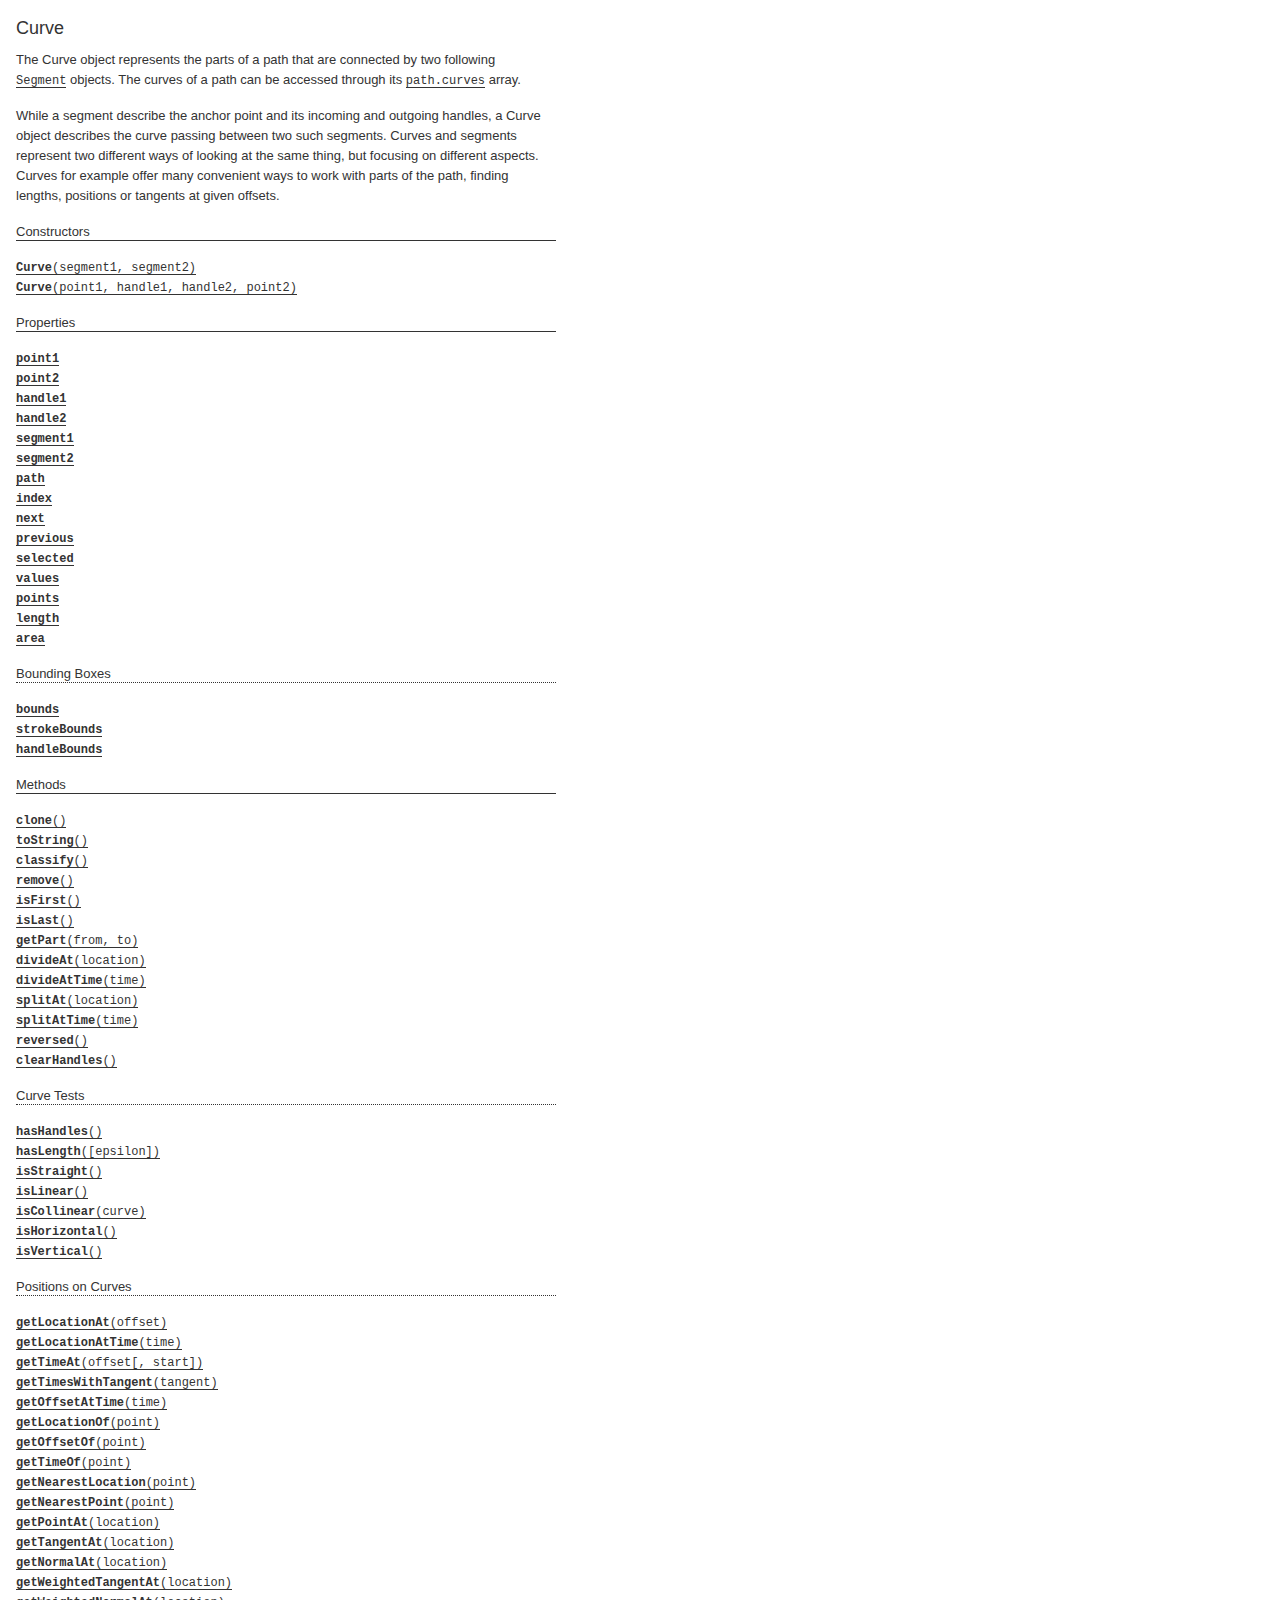
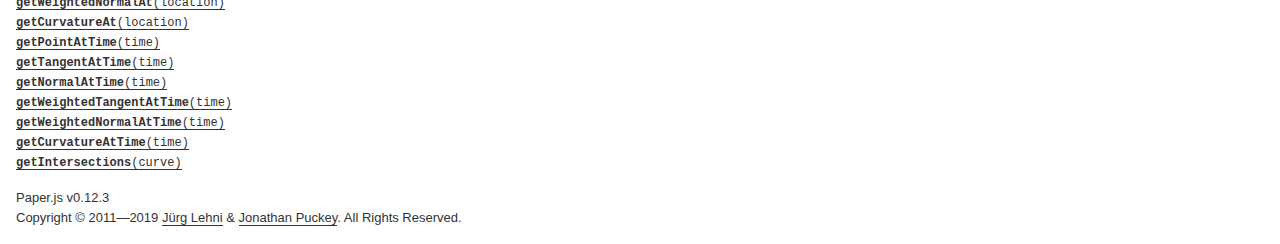
<file: paperjs/docs/classes/Curve.html>
<!DOCTYPE html>
<html>
<head>
<meta charset="UTF-8">
<title>Curve</title>
<base target="class-frame">
<link href="../assets/css/docs.css" rel="stylesheet" type="text/css">
<script src="../assets/js/paper.js"></script>
<script src="../assets/js/jquery.js"></script>
<script src="../assets/js/codemirror.js"></script>
<script src="../assets/js/docs.js"></script>
</head>
<body>
<article class="reference"> 
<div class="reference-class">
<h1>Curve</h1>

<p>The Curve object represents the parts of a path that are connected by two following <a href="../classes/Segment.html"><tt>Segment</tt></a> objects. The curves of a path can be accessed through its <a href="../classes/Path.html#curves"><tt>path.curves</tt></a> array.</p>
<p>While a segment describe the anchor point and its incoming and outgoing handles, a Curve object describes the curve passing between two such segments. Curves and segments represent two different ways of looking at the same thing, but focusing on different aspects. Curves for example offer many convenient ways to work with parts of the path, finding lengths, positions or tangents at given offsets.</p>

</div>

<!-- =============================== constructors ========================== -->
<div class="reference-members">
	<h2>Constructors</h2>
	
		
<div id="curve-segment1-segment2" class="member">
<div class="member-link">
<a name="curve-segment1-segment2" href="#curve-segment1-segment2"><tt><b>Curve</b>(segment1, segment2)</tt></a>
</div>
<div class="member-description hidden">
<div class="member-text">
    <p>Creates a new curve object.</p>
    
    
<ul class="member-list">
	<h4>Parameters:</h4>
	
	<li>
<tt>segment1:</tt> 
<a href="../classes/Segment.html"><tt>Segment</tt></a>


</li>
	
	<li>
<tt>segment2:</tt> 
<a href="../classes/Segment.html"><tt>Segment</tt></a>


</li>
	
</ul>

    
	<ul class="member-list">
		<h4>Returns:</h4>
		
			<li>
<tt><a href="../classes/Curve.html"><tt>Curve</tt></a></tt>
</li>

		
	</ul>



    
    
</div>
</div>
</div>
	
		
<div id="curve-point1-handle1-handle2-point2" class="member">
<div class="member-link">
<a name="curve-point1-handle1-handle2-point2" href="#curve-point1-handle1-handle2-point2"><tt><b>Curve</b>(point1, handle1, handle2, point2)</tt></a>
</div>
<div class="member-description hidden">
<div class="member-text">
    <p>Creates a new curve object.</p>
    
    
<ul class="member-list">
	<h4>Parameters:</h4>
	
	<li>
<tt>point1:</tt> 
<a href="../classes/Point.html"><tt>Point</tt></a>


</li>
	
	<li>
<tt>handle1:</tt> 
<a href="../classes/Point.html"><tt>Point</tt></a>


</li>
	
	<li>
<tt>handle2:</tt> 
<a href="../classes/Point.html"><tt>Point</tt></a>


</li>
	
	<li>
<tt>point2:</tt> 
<a href="../classes/Point.html"><tt>Point</tt></a>


</li>
	
</ul>

    
	<ul class="member-list">
		<h4>Returns:</h4>
		
			<li>
<tt><a href="../classes/Curve.html"><tt>Curve</tt></a></tt>
</li>

		
	</ul>



    
    
</div>
</div>
</div>
	
</div>





<!-- ================================ properties =========================== -->
	<div class="reference-members">
		<h2>Properties</h2>
		
			
<div id="point1" class="member">
<div class="member-link">
<a name="point1" href="#point1"><tt><b>point1</b></tt></a>
</div>
<div class="member-description hidden">

<div class="member-text">
	<p>The first anchor point of the curve.</p>
	
	
	
	<ul class="member-list">
		<h4>Type:</h4>
		<li>
			<a href="../classes/Point.html"><tt>Point</tt></a>
		</li>
	</ul>
    
	
	
</div>

</div>
</div>
		
			
<div id="point2" class="member">
<div class="member-link">
<a name="point2" href="#point2"><tt><b>point2</b></tt></a>
</div>
<div class="member-description hidden">

<div class="member-text">
	<p>The second anchor point of the curve.</p>
	
	
	
	<ul class="member-list">
		<h4>Type:</h4>
		<li>
			<a href="../classes/Point.html"><tt>Point</tt></a>
		</li>
	</ul>
    
	
	
</div>

</div>
</div>
		
			
<div id="handle1" class="member">
<div class="member-link">
<a name="handle1" href="#handle1"><tt><b>handle1</b></tt></a>
</div>
<div class="member-description hidden">

<div class="member-text">
	<p>The handle point that describes the tangent in the first anchor point.</p>
	
	
	
	<ul class="member-list">
		<h4>Type:</h4>
		<li>
			<a href="../classes/Point.html"><tt>Point</tt></a>
		</li>
	</ul>
    
	
	
</div>

</div>
</div>
		
			
<div id="handle2" class="member">
<div class="member-link">
<a name="handle2" href="#handle2"><tt><b>handle2</b></tt></a>
</div>
<div class="member-description hidden">

<div class="member-text">
	<p>The handle point that describes the tangent in the second anchor point.</p>
	
	
	
	<ul class="member-list">
		<h4>Type:</h4>
		<li>
			<a href="../classes/Point.html"><tt>Point</tt></a>
		</li>
	</ul>
    
	
	
</div>

</div>
</div>
		
			
<div id="segment1" class="member">
<div class="member-link">
<a name="segment1" href="#segment1"><tt><b>segment1</b></tt></a>
</div>
<div class="member-description hidden">

<div class="member-text">
	<p>The first segment of the curve.</p>
	
		<p>Read only.</p>
	
	
	
	<ul class="member-list">
		<h4>Type:</h4>
		<li>
			<a href="../classes/Segment.html"><tt>Segment</tt></a>
		</li>
	</ul>
    
	
	
</div>

</div>
</div>
		
			
<div id="segment2" class="member">
<div class="member-link">
<a name="segment2" href="#segment2"><tt><b>segment2</b></tt></a>
</div>
<div class="member-description hidden">

<div class="member-text">
	<p>The second segment of the curve.</p>
	
		<p>Read only.</p>
	
	
	
	<ul class="member-list">
		<h4>Type:</h4>
		<li>
			<a href="../classes/Segment.html"><tt>Segment</tt></a>
		</li>
	</ul>
    
	
	
</div>

</div>
</div>
		
			
<div id="path" class="member">
<div class="member-link">
<a name="path" href="#path"><tt><b>path</b></tt></a>
</div>
<div class="member-description hidden">

<div class="member-text">
	<p>The path that the curve belongs to.</p>
	
		<p>Read only.</p>
	
	
	
	<ul class="member-list">
		<h4>Type:</h4>
		<li>
			<a href="../classes/Path.html"><tt>Path</tt></a>
		</li>
	</ul>
    
	
	
</div>

</div>
</div>
		
			
<div id="index" class="member">
<div class="member-link">
<a name="index" href="#index"><tt><b>index</b></tt></a>
</div>
<div class="member-description hidden">

<div class="member-text">
	<p>The index of the curve in the <a href="../classes/Path.html#curves"><tt>path.curves</tt></a> array.</p>
	
		<p>Read only.</p>
	
	
	
	<ul class="member-list">
		<h4>Type:</h4>
		<li>
			<tt>Number</tt>
		</li>
	</ul>
    
	
	
</div>

</div>
</div>
		
			
<div id="next" class="member">
<div class="member-link">
<a name="next" href="#next"><tt><b>next</b></tt></a>
</div>
<div class="member-description hidden">

<div class="member-text">
	<p>The next curve in the <a href="../classes/Path.html#curves"><tt>path.curves</tt></a> array that the curve belongs to.</p>
	
		<p>Read only.</p>
	
	
	
	<ul class="member-list">
		<h4>Type:</h4>
		<li>
			<a href="../classes/Curve.html"><tt>Curve</tt></a>
		</li>
	</ul>
    
	
	
</div>

</div>
</div>
		
			
<div id="previous" class="member">
<div class="member-link">
<a name="previous" href="#previous"><tt><b>previous</b></tt></a>
</div>
<div class="member-description hidden">

<div class="member-text">
	<p>The previous curve in the <a href="../classes/Path.html#curves"><tt>path.curves</tt></a> array that the curve belongs to.</p>
	
		<p>Read only.</p>
	
	
	
	<ul class="member-list">
		<h4>Type:</h4>
		<li>
			<a href="../classes/Curve.html"><tt>Curve</tt></a>
		</li>
	</ul>
    
	
	
</div>

</div>
</div>
		
			
<div id="selected" class="member">
<div class="member-link">
<a name="selected" href="#selected"><tt><b>selected</b></tt></a>
</div>
<div class="member-description hidden">

<div class="member-text">
	<p>Specifies whether the points and handles of the curve are selected.</p>
	
	
	
	<ul class="member-list">
		<h4>Type:</h4>
		<li>
			<tt>Boolean</tt>
		</li>
	</ul>
    
	
	
</div>

</div>
</div>
		
			
<div id="values-matrix" class="member">
<div class="member-link">
<a name="values-matrix" href="#values-matrix"><tt><b>values</b></tt></a>
</div>
<div class="member-description hidden">

<div class="member-text">
	<p>An array of 8 float values, describing this curve&rsquo;s geometry in four absolute x/y pairs (point1, handle1, handle2, point2). This format is used internally for efficient processing of curve geometries, e.g. when calculating intersections or bounds.</p>
<p>Note that the handles are converted to absolute coordinates.</p>
	
		<p>Read only.</p>
	
	
	
	<ul class="member-list">
		<h4>Type:</h4>
		<li>
			Array of <tt>Numbers</tt>
		</li>
	</ul>
    
	
	
</div>

</div>
</div>
		
			
<div id="points" class="member">
<div class="member-link">
<a name="points" href="#points"><tt><b>points</b></tt></a>
</div>
<div class="member-description hidden">

<div class="member-text">
	<p>An array of 4 point objects, describing this curve&rsquo;s geometry in absolute coordinates (point1, handle1, handle2, point2).</p>
<p>Note that the handles are converted to absolute coordinates.</p>
	
		<p>Read only.</p>
	
	
	
	<ul class="member-list">
		<h4>Type:</h4>
		<li>
			Array of <a href="../classes/Point.html"><tt>Point</tt></a> objects
		</li>
	</ul>
    
	
	
</div>

</div>
</div>
		
			
<div id="length" class="member">
<div class="member-link">
<a name="length" href="#length"><tt><b>length</b></tt></a>
</div>
<div class="member-description hidden">

<div class="member-text">
	<p>The approximated length of the curve.</p>
	
		<p>Read only.</p>
	
	
	
	<ul class="member-list">
		<h4>Type:</h4>
		<li>
			<tt>Number</tt>
		</li>
	</ul>
    
	
	
</div>

</div>
</div>
		
			
<div id="area" class="member">
<div class="member-link">
<a name="area" href="#area"><tt><b>area</b></tt></a>
</div>
<div class="member-description hidden">

<div class="member-text">
	<p>The area that the curve&rsquo;s geometry is covering.</p>
	
		<p>Read only.</p>
	
	
	
	<ul class="member-list">
		<h4>Type:</h4>
		<li>
			<tt>Number</tt>
		</li>
	</ul>
    
	
	
</div>

</div>
</div>
		
			
	<h3>Bounding Boxes</h3>

<div id="bounds" class="member">
<div class="member-link">
<a name="bounds" href="#bounds"><tt><b>bounds</b></tt></a>
</div>
<div class="member-description hidden">

<div class="member-text">
	<p>The bounding rectangle of the curve excluding stroke width.</p>
	
	
	
	<ul class="member-list">
		<h4>Type:</h4>
		<li>
			<a href="../classes/Rectangle.html"><tt>Rectangle</tt></a>
		</li>
	</ul>
    
	
	
</div>

</div>
</div>
		
			
<div id="strokebounds" class="member">
<div class="member-link">
<a name="strokebounds" href="#strokebounds"><tt><b>strokeBounds</b></tt></a>
</div>
<div class="member-description hidden">

<div class="member-text">
	<p>The bounding rectangle of the curve including stroke width.</p>
	
	
	
	<ul class="member-list">
		<h4>Type:</h4>
		<li>
			<a href="../classes/Rectangle.html"><tt>Rectangle</tt></a>
		</li>
	</ul>
    
	
	
</div>

</div>
</div>
		
			
<div id="handlebounds" class="member">
<div class="member-link">
<a name="handlebounds" href="#handlebounds"><tt><b>handleBounds</b></tt></a>
</div>
<div class="member-description hidden">

<div class="member-text">
	<p>The bounding rectangle of the curve including handles.</p>
	
	
	
	<ul class="member-list">
		<h4>Type:</h4>
		<li>
			<a href="../classes/Rectangle.html"><tt>Rectangle</tt></a>
		</li>
	</ul>
    
	
	
</div>

</div>
</div>
		
	</div>





<!-- ============================== methods ================================ -->
	<div class="reference-members">
		<h2>Methods</h2>
		
	
<div id="clone" class="member">
<div class="member-link">
<a name="clone" href="#clone"><tt><b>clone</b>()</tt></a>
</div>
<div class="member-description hidden">
<div class="member-text">
	<p>Returns a copy of the curve.</p>
    
	
	
	<ul class="member-list">
		<h4>Returns:</h4>
		
			<li>
<tt><a href="../classes/Curve.html"><tt>Curve</tt></a></tt>
</li>

		
	</ul>



	
	
</div>
</div>
</div>

	
<div id="tostring" class="member">
<div class="member-link">
<a name="tostring" href="#tostring"><tt><b>toString</b>()</tt></a>
</div>
<div class="member-description hidden">
<div class="member-text">
	
    
	
	
	<ul class="member-list">
		<h4>Returns:</h4>
		
			<li>
<tt><tt>String</tt></tt>&nbsp;&mdash;&nbsp;a string representation of the curve
</li>

		
	</ul>



	
	
</div>
</div>
</div>

	
<div id="classify" class="member">
<div class="member-link">
<a name="classify" href="#classify"><tt><b>classify</b>()</tt></a>
</div>
<div class="member-description hidden">
<div class="member-text">
	<p>Determines the type of cubic Bézier curve via discriminant classification, as well as the curve-time parameters of the associated points of inflection, loops, cusps, etc.</p>
    
	
	
	<ul class="member-list">
		<h4>Returns:</h4>
		
			<li>
<tt><tt>Object</tt></tt>&nbsp;&mdash;&nbsp;the curve classification information as an object, see  options
</li>

		
	</ul>

<ul class="member-list">
<li><tt>info.type: <tt>String</tt></tt> &mdash; the type of Bézier curve, possible values are:  <tt>&lsquo;line&rsquo;</tt>, <tt>&lsquo;quadratic&rsquo;</tt>, <tt>&lsquo;serpentine&rsquo;</tt>, <tt>&lsquo;cusp&rsquo;</tt>, <tt>&lsquo;loop&rsquo;</tt>, <tt>&lsquo;arch&rsquo;</tt></li>
<li><tt>info.roots: Array of <tt>Numbers</tt></tt> &mdash; the curve-time parameters of the  associated points of inflection for serpentine curves, loops, cusps,  etc</li>
</ul>

	
	
</div>
</div>
</div>

	
<div id="remove" class="member">
<div class="member-link">
<a name="remove" href="#remove"><tt><b>remove</b>()</tt></a>
</div>
<div class="member-description hidden">
<div class="member-text">
	<p>Removes the curve from the path that it belongs to, by removing its second segment and merging its handle with the first segment.</p>
    
	
	
	<ul class="member-list">
		<h4>Returns:</h4>
		
			<li>
<tt><tt>Boolean</tt></tt>&nbsp;&mdash;&nbsp;<tt>true</tt> if the curve was removed, <tt>false</tt> otherwise
</li>

		
	</ul>



	
	
</div>
</div>
</div>

	
<div id="isfirst" class="member">
<div class="member-link">
<a name="isfirst" href="#isfirst"><tt><b>isFirst</b>()</tt></a>
</div>
<div class="member-description hidden">
<div class="member-text">
	<p>Checks if the this is the first curve in the <a href="../classes/Path.html#curves"><tt>path.curves</tt></a> array.</p>
    
	
	
	<ul class="member-list">
		<h4>Returns:</h4>
		
			<li>
<tt><tt>Boolean</tt></tt>&nbsp;&mdash;&nbsp;<tt>true</tt> if this is the first curve, <tt>false</tt> otherwise
</li>

		
	</ul>



	
	
</div>
</div>
</div>

	
<div id="islast" class="member">
<div class="member-link">
<a name="islast" href="#islast"><tt><b>isLast</b>()</tt></a>
</div>
<div class="member-description hidden">
<div class="member-text">
	<p>Checks if the this is the last curve in the <a href="../classes/Path.html#curves"><tt>path.curves</tt></a> array.</p>
    
	
	
	<ul class="member-list">
		<h4>Returns:</h4>
		
			<li>
<tt><tt>Boolean</tt></tt>&nbsp;&mdash;&nbsp;<tt>true</tt> if this is the last curve, <tt>false</tt> otherwise
</li>

		
	</ul>



	
	
</div>
</div>
</div>

	
<div id="getpart-from-to" class="member">
<div class="member-link">
<a name="getpart-from-to" href="#getpart-from-to"><tt><b>getPart</b>(from, to)</tt></a>
</div>
<div class="member-description hidden">
<div class="member-text">
	<p>Creates a new curve as a sub-curve from this curve, its range defined by the given curve-time parameters. If <code>from</code> is larger than <code>to</code>, then the resulting curve will have its direction reversed.</p>
    
	
<ul class="member-list">
	<h4>Parameters:</h4>
	
	<li>
<tt>from:</tt> 
<tt>Number</tt>
&mdash;&nbsp;the curve-time parameter at which the sub-curve starts

</li>
	
	<li>
<tt>to:</tt> 
<tt>Number</tt>
&mdash;&nbsp;the curve-time parameter at which the sub-curve ends

</li>
	
</ul>

	
	<ul class="member-list">
		<h4>Returns:</h4>
		
			<li>
<tt><a href="../classes/Curve.html"><tt>Curve</tt></a></tt>&nbsp;&mdash;&nbsp;the newly create sub-curve
</li>

		
	</ul>



	
	
</div>
</div>
</div>

	
<div id="divideat-location" class="member">
<div class="member-link">
<a name="divideat-location" href="#divideat-location"><tt><b>divideAt</b>(location)</tt></a>
</div>
<div class="member-description hidden">
<div class="member-text">
	<p>Divides the curve into two curves at the given offset or location. The curve itself is modified and becomes the first part, the second part is returned as a new curve. If the curve belongs to a path item, a new segment is inserted into the path at the given location, and the second part becomes a part of the path as well.</p>
    
	
<ul class="member-list">
	<h4>Parameters:</h4>
	
	<li>
<tt>location:</tt> 
<tt>Number</tt>⟋<a href="../classes/CurveLocation.html"><tt>CurveLocation</tt></a>
&mdash;&nbsp;the offset or location on the  curve at which to divide

</li>
	
</ul>

	
	<ul class="member-list">
		<h4>Returns:</h4>
		
			<li>
<tt><a href="../classes/Curve.html"><tt>Curve</tt></a></tt>&nbsp;&mdash;&nbsp;the second part of the divided curve if the location is  valid, {code null} otherwise
</li>

		
	</ul>



	
	<ul class="member-list">
		<h4>See also:</h4>
		
			<li><tt><a href="../classes/Curve.html#divideattime-time"><tt>divideAtTime(time)</tt></a></tt></li>
		
	</ul>

	
</div>
</div>
</div>

	
<div id="divideattime-time" class="member">
<div class="member-link">
<a name="divideattime-time" href="#divideattime-time"><tt><b>divideAtTime</b>(time)</tt></a>
</div>
<div class="member-description hidden">
<div class="member-text">
	<p>Divides the curve into two curves at the given curve-time parameter. The curve itself is modified and becomes the first part, the second part is returned as a new curve. If the modified curve belongs to a path item, the second part is also added to the path.</p>
    
	
<ul class="member-list">
	<h4>Parameters:</h4>
	
	<li>
<tt>time:</tt> 
<tt>Number</tt>
&mdash;&nbsp;the curve-time parameter on the curve at which to  divide

</li>
	
</ul>

	
	<ul class="member-list">
		<h4>Returns:</h4>
		
			<li>
<tt><a href="../classes/Curve.html"><tt>Curve</tt></a></tt>&nbsp;&mdash;&nbsp;the second part of the divided curve, if the offset is  within the valid range, {code null} otherwise.
</li>

		
	</ul>



	
	<ul class="member-list">
		<h4>See also:</h4>
		
			<li><tt><a href="../classes/Curve.html#divideat-offset"><tt>divideAt(offset)</tt></a></tt></li>
		
	</ul>

	
</div>
</div>
</div>

	
<div id="splitat-location" class="member">
<div class="member-link">
<a name="splitat-location" href="#splitat-location"><tt><b>splitAt</b>(location)</tt></a>
</div>
<div class="member-description hidden">
<div class="member-text">
	<p>Splits the path this curve belongs to at the given offset. After splitting, the path will be open. If the path was open already, splitting will result in two paths.</p>
    
	
<ul class="member-list">
	<h4>Parameters:</h4>
	
	<li>
<tt>location:</tt> 
<tt>Number</tt>⟋<a href="../classes/CurveLocation.html"><tt>CurveLocation</tt></a>
&mdash;&nbsp;the offset or location on the  curve at which to split

</li>
	
</ul>

	
	<ul class="member-list">
		<h4>Returns:</h4>
		
			<li>
<tt><a href="../classes/Path.html"><tt>Path</tt></a></tt>&nbsp;&mdash;&nbsp;the newly created path after splitting, if any
</li>

		
	</ul>



	
	<ul class="member-list">
		<h4>See also:</h4>
		
			<li><tt><a href="../classes/Path.html#splitat-offset"><tt>path.splitAt(offset)</tt></a></tt></li>
		
	</ul>

	
</div>
</div>
</div>

	
<div id="splitattime-time" class="member">
<div class="member-link">
<a name="splitattime-time" href="#splitattime-time"><tt><b>splitAtTime</b>(time)</tt></a>
</div>
<div class="member-description hidden">
<div class="member-text">
	<p>Splits the path this curve belongs to at the given offset. After splitting, the path will be open. If the path was open already, splitting will result in two paths.</p>
    
	
<ul class="member-list">
	<h4>Parameters:</h4>
	
	<li>
<tt>time:</tt> 
<tt>Number</tt>
&mdash;&nbsp;the curve-time parameter on the curve at which to  split

</li>
	
</ul>

	
	<ul class="member-list">
		<h4>Returns:</h4>
		
			<li>
<tt><a href="../classes/Path.html"><tt>Path</tt></a></tt>&nbsp;&mdash;&nbsp;the newly created path after splitting, if any
</li>

		
	</ul>



	
	<ul class="member-list">
		<h4>See also:</h4>
		
			<li><tt><a href="../classes/Path.html#splitat-offset"><tt>path.splitAt(offset)</tt></a></tt></li>
		
	</ul>

	
</div>
</div>
</div>

	
<div id="reversed" class="member">
<div class="member-link">
<a name="reversed" href="#reversed"><tt><b>reversed</b>()</tt></a>
</div>
<div class="member-description hidden">
<div class="member-text">
	<p>Returns a reversed version of the curve, without modifying the curve itself.</p>
    
	
	
	<ul class="member-list">
		<h4>Returns:</h4>
		
			<li>
<tt><a href="../classes/Curve.html"><tt>Curve</tt></a></tt>&nbsp;&mdash;&nbsp;a reversed version of the curve
</li>

		
	</ul>



	
	
</div>
</div>
</div>

	
<div id="clearhandles" class="member">
<div class="member-link">
<a name="clearhandles" href="#clearhandles"><tt><b>clearHandles</b>()</tt></a>
</div>
<div class="member-description hidden">
<div class="member-text">
	<p>Clears the curve&rsquo;s handles by setting their coordinates to zero, turning the curve into a straight line.</p>
    
	
	


	
	
</div>
</div>
</div>

	
<h3>Curve Tests</h3>

<div id="hashandles" class="member">
<div class="member-link">
<a name="hashandles" href="#hashandles"><tt><b>hasHandles</b>()</tt></a>
</div>
<div class="member-description hidden">
<div class="member-text">
	<p>Checks if this curve has any curve handles set.</p>
    
	
	
	<ul class="member-list">
		<h4>Returns:</h4>
		
			<li>
<tt><tt>Boolean</tt></tt>&nbsp;&mdash;&nbsp;<tt>true</tt> if the curve has handles set, <tt>false</tt> otherwise
</li>

		
	</ul>



	
	<ul class="member-list">
		<h4>See also:</h4>
		
			<li><tt><a href="../classes/Curve.html#handle1"><tt>curve.handle1</tt></a></tt></li>
		
			<li><tt><a href="../classes/Curve.html#handle2"><tt>curve.handle2</tt></a></tt></li>
		
			<li><tt><a href="../classes/Segment.html#hashandles"><tt>segment.hasHandles</tt></a>()</tt></li>
		
			<li><tt><a href="../classes/Path.html#hashandles"><tt>path.hasHandles</tt></a>()</tt></li>
		
	</ul>

	
</div>
</div>
</div>

	
<div id="haslength" class="member">
<div class="member-link">
<a name="haslength" href="#haslength"><tt><b>hasLength</b>([epsilon])</tt></a>
</div>
<div class="member-description hidden">
<div class="member-text">
	<p>Checks if this curve has any length.</p>
    
	
<ul class="member-list">
	<h4>Parameters:</h4>
	
	<li>
<tt>epsilon:</tt> 
<tt>Number</tt>
&mdash;&nbsp;the epsilon against which to compare the  curve&rsquo;s length
&mdash;&nbsp;optional, default: <tt>0</tt>
</li>
	
</ul>

	
	<ul class="member-list">
		<h4>Returns:</h4>
		
			<li>
<tt><tt>Boolean</tt></tt>&nbsp;&mdash;&nbsp;<tt>true</tt> if the curve is longer than the given epsilon, <tt>false</tt> otherwise
</li>

		
	</ul>



	
	
</div>
</div>
</div>

	
<div id="isstraight" class="member">
<div class="member-link">
<a name="isstraight" href="#isstraight"><tt><b>isStraight</b>()</tt></a>
</div>
<div class="member-description hidden">
<div class="member-text">
	<p>Checks if this curve appears as a straight line. This can mean that it has no handles defined, or that the handles run collinear with the line that connects the curve&rsquo;s start and end point, not falling outside of the line.</p>
    
	
	
	<ul class="member-list">
		<h4>Returns:</h4>
		
			<li>
<tt><tt>Boolean</tt></tt>&nbsp;&mdash;&nbsp;<tt>true</tt> if the curve is straight, <tt>false</tt> otherwise
</li>

		
	</ul>



	
	
</div>
</div>
</div>

	
<div id="islinear" class="member">
<div class="member-link">
<a name="islinear" href="#islinear"><tt><b>isLinear</b>()</tt></a>
</div>
<div class="member-description hidden">
<div class="member-text">
	<p>Checks if this curve is parametrically linear, meaning that it is straight and its handles are positioned at 1/3 and 2/3 of the total length of the curve.</p>
    
	
	
	<ul class="member-list">
		<h4>Returns:</h4>
		
			<li>
<tt><tt>Boolean</tt></tt>&nbsp;&mdash;&nbsp;<tt>true</tt> if the curve is parametrically linear, <tt>false</tt> otherwise
</li>

		
	</ul>



	
	
</div>
</div>
</div>

	
<div id="iscollinear-curve" class="member">
<div class="member-link">
<a name="iscollinear-curve" href="#iscollinear-curve"><tt><b>isCollinear</b>(curve)</tt></a>
</div>
<div class="member-description hidden">
<div class="member-text">
	<p>Checks if the the two curves describe straight lines that are collinear, meaning they run in parallel.</p>
    
	
<ul class="member-list">
	<h4>Parameters:</h4>
	
	<li>
<tt>curve:</tt> 
<a href="../classes/Curve.html"><tt>Curve</tt></a>
&mdash;&nbsp;the other curve to check against

</li>
	
</ul>

	
	<ul class="member-list">
		<h4>Returns:</h4>
		
			<li>
<tt><tt>Boolean</tt></tt>&nbsp;&mdash;&nbsp;<tt>true</tt> if the two lines are collinear, <tt>false</tt> otherwise
</li>

		
	</ul>



	
	
</div>
</div>
</div>

	
<div id="ishorizontal" class="member">
<div class="member-link">
<a name="ishorizontal" href="#ishorizontal"><tt><b>isHorizontal</b>()</tt></a>
</div>
<div class="member-description hidden">
<div class="member-text">
	<p>Checks if the curve is a straight horizontal line.</p>
    
	
	
	<ul class="member-list">
		<h4>Returns:</h4>
		
			<li>
<tt><tt>Boolean</tt></tt>&nbsp;&mdash;&nbsp;<tt>true</tt> if the line is horizontal, <tt>false</tt> otherwise
</li>

		
	</ul>



	
	
</div>
</div>
</div>

	
<div id="isvertical" class="member">
<div class="member-link">
<a name="isvertical" href="#isvertical"><tt><b>isVertical</b>()</tt></a>
</div>
<div class="member-description hidden">
<div class="member-text">
	<p>Checks if the curve is a straight vertical line.</p>
    
	
	
	<ul class="member-list">
		<h4>Returns:</h4>
		
			<li>
<tt><tt>Boolean</tt></tt>&nbsp;&mdash;&nbsp;<tt>true</tt> if the line is vertical, <tt>false</tt> otherwise
</li>

		
	</ul>



	
	
</div>
</div>
</div>

	
<h3>Positions on Curves</h3>

<div id="getlocationat-offset" class="member">
<div class="member-link">
<a name="getlocationat-offset" href="#getlocationat-offset"><tt><b>getLocationAt</b>(offset)</tt></a>
</div>
<div class="member-description hidden">
<div class="member-text">
	<p>Calculates the curve location at the specified offset on the curve.</p>
    
	
<ul class="member-list">
	<h4>Parameters:</h4>
	
	<li>
<tt>offset:</tt> 
<tt>Number</tt>
&mdash;&nbsp;the offset on the curve

</li>
	
</ul>

	
	<ul class="member-list">
		<h4>Returns:</h4>
		
			<li>
<tt><a href="../classes/CurveLocation.html"><tt>CurveLocation</tt></a></tt>&nbsp;&mdash;&nbsp;the curve location at the specified the offset
</li>

		
	</ul>



	
	
</div>
</div>
</div>

	
<div id="getlocationattime-time" class="member">
<div class="member-link">
<a name="getlocationattime-time" href="#getlocationattime-time"><tt><b>getLocationAtTime</b>(time)</tt></a>
</div>
<div class="member-description hidden">
<div class="member-text">
	<p>Calculates the curve location at the specified curve-time parameter on the curve.</p>
    
	
<ul class="member-list">
	<h4>Parameters:</h4>
	
	<li>
<tt>time:</tt> 
<tt>Number</tt>
&mdash;&nbsp;the curve-time parameter on the curve

</li>
	
</ul>

	
	<ul class="member-list">
		<h4>Returns:</h4>
		
			<li>
<tt><a href="../classes/CurveLocation.html"><tt>CurveLocation</tt></a></tt>&nbsp;&mdash;&nbsp;the curve location at the specified the location
</li>

		
	</ul>



	
	
</div>
</div>
</div>

	
<div id="gettimeat-offset" class="member">
<div class="member-link">
<a name="gettimeat-offset" href="#gettimeat-offset"><tt><b>getTimeAt</b>(offset[, start])</tt></a>
</div>
<div class="member-description hidden">
<div class="member-text">
	<p>Calculates the curve-time parameter of the specified offset on the path, relative to the provided start parameter. If offset is a negative value, the parameter is searched to the left of the start parameter. If no start parameter is provided, a default of <code>0</code> for positive values of <code>offset</code> and <code>1</code> for negative values of <code>offset</code>.</p>
    
	
<ul class="member-list">
	<h4>Parameters:</h4>
	
	<li>
<tt>offset:</tt> 
<tt>Number</tt>
&mdash;&nbsp;the offset at which to find the curve-time, in  curve length units

</li>
	
	<li>
<tt>start:</tt> 
<tt>Number</tt>
&mdash;&nbsp;the curve-time in relation to which the offset is  determined
&mdash;&nbsp;optional
</li>
	
</ul>

	
	<ul class="member-list">
		<h4>Returns:</h4>
		
			<li>
<tt><tt>Number</tt></tt>&nbsp;&mdash;&nbsp;the curve-time parameter at the specified location
</li>

		
	</ul>



	
	
</div>
</div>
</div>

	
<div id="gettimeswithtangent-tangent" class="member">
<div class="member-link">
<a name="gettimeswithtangent-tangent" href="#gettimeswithtangent-tangent"><tt><b>getTimesWithTangent</b>(tangent)</tt></a>
</div>
<div class="member-description hidden">
<div class="member-text">
	<p>Calculates the curve-time parameters where the curve is tangential to provided tangent. Note that tangents at the start or end are included.</p>
    
	
<ul class="member-list">
	<h4>Parameters:</h4>
	
	<li>
<tt>tangent:</tt> 
<a href="../classes/Point.html"><tt>Point</tt></a>
&mdash;&nbsp;the tangent to which the curve must be tangential

</li>
	
</ul>

	
	<ul class="member-list">
		<h4>Returns:</h4>
		
			<li>
<tt>Array of <tt>Numbers</tt></tt>&nbsp;&mdash;&nbsp;at most two curve-time parameters, where the curve is tangential to the given tangent
</li>

		
	</ul>



	
	
</div>
</div>
</div>

	
<div id="getoffsetattime-time" class="member">
<div class="member-link">
<a name="getoffsetattime-time" href="#getoffsetattime-time"><tt><b>getOffsetAtTime</b>(time)</tt></a>
</div>
<div class="member-description hidden">
<div class="member-text">
	<p>Calculates the curve offset at the specified curve-time parameter on the curve.</p>
    
	
<ul class="member-list">
	<h4>Parameters:</h4>
	
	<li>
<tt>time:</tt> 
<tt>Number</tt>
&mdash;&nbsp;the curve-time parameter on the curve

</li>
	
</ul>

	
	<ul class="member-list">
		<h4>Returns:</h4>
		
			<li>
<tt><tt>Number</tt></tt>&nbsp;&mdash;&nbsp;the curve offset at the specified the location
</li>

		
	</ul>



	
	
</div>
</div>
</div>

	
<div id="getlocationof-point" class="member">
<div class="member-link">
<a name="getlocationof-point" href="#getlocationof-point"><tt><b>getLocationOf</b>(point)</tt></a>
</div>
<div class="member-description hidden">
<div class="member-text">
	<p>Returns the curve location of the specified point if it lies on the curve, <code>null</code> otherwise.</p>
    
	
<ul class="member-list">
	<h4>Parameters:</h4>
	
	<li>
<tt>point:</tt> 
<a href="../classes/Point.html"><tt>Point</tt></a>
&mdash;&nbsp;the point on the curve

</li>
	
</ul>

	
	<ul class="member-list">
		<h4>Returns:</h4>
		
			<li>
<tt><a href="../classes/CurveLocation.html"><tt>CurveLocation</tt></a></tt>&nbsp;&mdash;&nbsp;the curve location of the specified point
</li>

		
	</ul>



	
	
</div>
</div>
</div>

	
<div id="getoffsetof-point" class="member">
<div class="member-link">
<a name="getoffsetof-point" href="#getoffsetof-point"><tt><b>getOffsetOf</b>(point)</tt></a>
</div>
<div class="member-description hidden">
<div class="member-text">
	<p>Returns the length of the path from its beginning up to up to the specified point if it lies on the path, <code>null</code> otherwise.</p>
    
	
<ul class="member-list">
	<h4>Parameters:</h4>
	
	<li>
<tt>point:</tt> 
<a href="../classes/Point.html"><tt>Point</tt></a>
&mdash;&nbsp;the point on the path

</li>
	
</ul>

	
	<ul class="member-list">
		<h4>Returns:</h4>
		
			<li>
<tt><tt>Number</tt></tt>&nbsp;&mdash;&nbsp;the length of the path up to the specified point
</li>

		
	</ul>



	
	
</div>
</div>
</div>

	
<div id="gettimeof-point" class="member">
<div class="member-link">
<a name="gettimeof-point" href="#gettimeof-point"><tt><b>getTimeOf</b>(point)</tt></a>
</div>
<div class="member-description hidden">
<div class="member-text">
	<p>Returns the curve-time parameter of the specified point if it lies on the curve, <code>null</code> otherwise. Note that if there is more than one possible solution in a self-intersecting curve, the first found result is returned.</p>
    
	
<ul class="member-list">
	<h4>Parameters:</h4>
	
	<li>
<tt>point:</tt> 
<a href="../classes/Point.html"><tt>Point</tt></a>
&mdash;&nbsp;the point on the curve

</li>
	
</ul>

	
	<ul class="member-list">
		<h4>Returns:</h4>
		
			<li>
<tt><tt>Number</tt></tt>&nbsp;&mdash;&nbsp;the curve-time parameter of the specified point
</li>

		
	</ul>



	
	
</div>
</div>
</div>

	
<div id="getnearestlocation-point" class="member">
<div class="member-link">
<a name="getnearestlocation-point" href="#getnearestlocation-point"><tt><b>getNearestLocation</b>(point)</tt></a>
</div>
<div class="member-description hidden">
<div class="member-text">
	<p>Returns the nearest location on the curve to the specified point.</p>
    
	
<ul class="member-list">
	<h4>Parameters:</h4>
	
	<li>
<tt>point:</tt> 
<a href="../classes/Point.html"><tt>Point</tt></a>
&mdash;&nbsp;the point for which we search the nearest location

</li>
	
</ul>

	
	<ul class="member-list">
		<h4>Returns:</h4>
		
			<li>
<tt><a href="../classes/CurveLocation.html"><tt>CurveLocation</tt></a></tt>&nbsp;&mdash;&nbsp;the location on the curve that&rsquo;s the closest to the specified point
</li>

		
	</ul>



	
	
</div>
</div>
</div>

	
<div id="getnearestpoint-point" class="member">
<div class="member-link">
<a name="getnearestpoint-point" href="#getnearestpoint-point"><tt><b>getNearestPoint</b>(point)</tt></a>
</div>
<div class="member-description hidden">
<div class="member-text">
	<p>Returns the nearest point on the curve to the specified point.</p>
    
	
<ul class="member-list">
	<h4>Parameters:</h4>
	
	<li>
<tt>point:</tt> 
<a href="../classes/Point.html"><tt>Point</tt></a>
&mdash;&nbsp;the point for which we search the nearest point

</li>
	
</ul>

	
	<ul class="member-list">
		<h4>Returns:</h4>
		
			<li>
<tt><a href="../classes/Point.html"><tt>Point</tt></a></tt>&nbsp;&mdash;&nbsp;the point on the curve that&rsquo;s the closest to the specified point
</li>

		
	</ul>



	
	
</div>
</div>
</div>

	
<div id="getpointat-location" class="member">
<div class="member-link">
<a name="getpointat-location" href="#getpointat-location"><tt><b>getPointAt</b>(location)</tt></a>
</div>
<div class="member-description hidden">
<div class="member-text">
	<p>Calculates the point on the curve at the given location.</p>
    
	
<ul class="member-list">
	<h4>Parameters:</h4>
	
	<li>
<tt>location:</tt> 
<tt>Number</tt>⟋<a href="../classes/CurveLocation.html"><tt>CurveLocation</tt></a>
&mdash;&nbsp;the offset or location on the  curve

</li>
	
</ul>

	
	<ul class="member-list">
		<h4>Returns:</h4>
		
			<li>
<tt><a href="../classes/Point.html"><tt>Point</tt></a></tt>&nbsp;&mdash;&nbsp;the point on the curve at the given location
</li>

		
	</ul>



	
	
</div>
</div>
</div>

	
<div id="gettangentat-location" class="member">
<div class="member-link">
<a name="gettangentat-location" href="#gettangentat-location"><tt><b>getTangentAt</b>(location)</tt></a>
</div>
<div class="member-description hidden">
<div class="member-text">
	<p>Calculates the normalized tangent vector of the curve at the given location.</p>
    
	
<ul class="member-list">
	<h4>Parameters:</h4>
	
	<li>
<tt>location:</tt> 
<tt>Number</tt>⟋<a href="../classes/CurveLocation.html"><tt>CurveLocation</tt></a>
&mdash;&nbsp;the offset or location on the  curve

</li>
	
</ul>

	
	<ul class="member-list">
		<h4>Returns:</h4>
		
			<li>
<tt><a href="../classes/Point.html"><tt>Point</tt></a></tt>&nbsp;&mdash;&nbsp;the normalized tangent of the curve at the given location
</li>

		
	</ul>



	
	
</div>
</div>
</div>

	
<div id="getnormalat-location" class="member">
<div class="member-link">
<a name="getnormalat-location" href="#getnormalat-location"><tt><b>getNormalAt</b>(location)</tt></a>
</div>
<div class="member-description hidden">
<div class="member-text">
	<p>Calculates the normal vector of the curve at the given location.</p>
    
	
<ul class="member-list">
	<h4>Parameters:</h4>
	
	<li>
<tt>location:</tt> 
<tt>Number</tt>⟋<a href="../classes/CurveLocation.html"><tt>CurveLocation</tt></a>
&mdash;&nbsp;the offset or location on the  curve

</li>
	
</ul>

	
	<ul class="member-list">
		<h4>Returns:</h4>
		
			<li>
<tt><a href="../classes/Point.html"><tt>Point</tt></a></tt>&nbsp;&mdash;&nbsp;the normal of the curve at the given location
</li>

		
	</ul>



	
	
</div>
</div>
</div>

	
<div id="getweightedtangentat-location" class="member">
<div class="member-link">
<a name="getweightedtangentat-location" href="#getweightedtangentat-location"><tt><b>getWeightedTangentAt</b>(location)</tt></a>
</div>
<div class="member-description hidden">
<div class="member-text">
	<p>Calculates the weighted tangent vector of the curve at the given location, its length reflecting the curve velocity at that location.</p>
    
	
<ul class="member-list">
	<h4>Parameters:</h4>
	
	<li>
<tt>location:</tt> 
<tt>Number</tt>⟋<a href="../classes/CurveLocation.html"><tt>CurveLocation</tt></a>
&mdash;&nbsp;the offset or location on the  curve

</li>
	
</ul>

	
	<ul class="member-list">
		<h4>Returns:</h4>
		
			<li>
<tt><a href="../classes/Point.html"><tt>Point</tt></a></tt>&nbsp;&mdash;&nbsp;the weighted tangent of the curve at the given location
</li>

		
	</ul>



	
	
</div>
</div>
</div>

	
<div id="getweightednormalat-location" class="member">
<div class="member-link">
<a name="getweightednormalat-location" href="#getweightednormalat-location"><tt><b>getWeightedNormalAt</b>(location)</tt></a>
</div>
<div class="member-description hidden">
<div class="member-text">
	<p>Calculates the weighted normal vector of the curve at the given location, its length reflecting the curve velocity at that location.</p>
    
	
<ul class="member-list">
	<h4>Parameters:</h4>
	
	<li>
<tt>location:</tt> 
<tt>Number</tt>⟋<a href="../classes/CurveLocation.html"><tt>CurveLocation</tt></a>
&mdash;&nbsp;the offset or location on the  curve

</li>
	
</ul>

	
	<ul class="member-list">
		<h4>Returns:</h4>
		
			<li>
<tt><a href="../classes/Point.html"><tt>Point</tt></a></tt>&nbsp;&mdash;&nbsp;the weighted normal of the curve at the given location
</li>

		
	</ul>



	
	
</div>
</div>
</div>

	
<div id="getcurvatureat-location" class="member">
<div class="member-link">
<a name="getcurvatureat-location" href="#getcurvatureat-location"><tt><b>getCurvatureAt</b>(location)</tt></a>
</div>
<div class="member-description hidden">
<div class="member-text">
	<p>Calculates the curvature of the curve at the given location. Curvatures indicate how sharply a curve changes direction. A straight line has zero curvature, where as a circle has a constant curvature. The curve&rsquo;s radius at the given location is the reciprocal value of its curvature.</p>
    
	
<ul class="member-list">
	<h4>Parameters:</h4>
	
	<li>
<tt>location:</tt> 
<tt>Number</tt>⟋<a href="../classes/CurveLocation.html"><tt>CurveLocation</tt></a>
&mdash;&nbsp;the offset or location on the  curve

</li>
	
</ul>

	
	<ul class="member-list">
		<h4>Returns:</h4>
		
			<li>
<tt><tt>Number</tt></tt>&nbsp;&mdash;&nbsp;the curvature of the curve at the given location
</li>

		
	</ul>



	
	
</div>
</div>
</div>

	
<div id="getpointattime-time" class="member">
<div class="member-link">
<a name="getpointattime-time" href="#getpointattime-time"><tt><b>getPointAtTime</b>(time)</tt></a>
</div>
<div class="member-description hidden">
<div class="member-text">
	<p>Calculates the point on the curve at the given location.</p>
    
	
<ul class="member-list">
	<h4>Parameters:</h4>
	
	<li>
<tt>time:</tt> 
<tt>Number</tt>
&mdash;&nbsp;the curve-time parameter on the curve

</li>
	
</ul>

	
	<ul class="member-list">
		<h4>Returns:</h4>
		
			<li>
<tt><a href="../classes/Point.html"><tt>Point</tt></a></tt>&nbsp;&mdash;&nbsp;the point on the curve at the given location
</li>

		
	</ul>



	
	
</div>
</div>
</div>

	
<div id="gettangentattime-time" class="member">
<div class="member-link">
<a name="gettangentattime-time" href="#gettangentattime-time"><tt><b>getTangentAtTime</b>(time)</tt></a>
</div>
<div class="member-description hidden">
<div class="member-text">
	<p>Calculates the normalized tangent vector of the curve at the given location.</p>
    
	
<ul class="member-list">
	<h4>Parameters:</h4>
	
	<li>
<tt>time:</tt> 
<tt>Number</tt>
&mdash;&nbsp;the curve-time parameter on the curve

</li>
	
</ul>

	
	<ul class="member-list">
		<h4>Returns:</h4>
		
			<li>
<tt><a href="../classes/Point.html"><tt>Point</tt></a></tt>&nbsp;&mdash;&nbsp;the normalized tangent of the curve at the given location
</li>

		
	</ul>



	
	
</div>
</div>
</div>

	
<div id="getnormalattime-time" class="member">
<div class="member-link">
<a name="getnormalattime-time" href="#getnormalattime-time"><tt><b>getNormalAtTime</b>(time)</tt></a>
</div>
<div class="member-description hidden">
<div class="member-text">
	<p>Calculates the normal vector of the curve at the given location.</p>
    
	
<ul class="member-list">
	<h4>Parameters:</h4>
	
	<li>
<tt>time:</tt> 
<tt>Number</tt>
&mdash;&nbsp;the curve-time parameter on the curve

</li>
	
</ul>

	
	<ul class="member-list">
		<h4>Returns:</h4>
		
			<li>
<tt><a href="../classes/Point.html"><tt>Point</tt></a></tt>&nbsp;&mdash;&nbsp;the normal of the curve at the given location
</li>

		
	</ul>



	
	
</div>
</div>
</div>

	
<div id="getweightedtangentattime-time" class="member">
<div class="member-link">
<a name="getweightedtangentattime-time" href="#getweightedtangentattime-time"><tt><b>getWeightedTangentAtTime</b>(time)</tt></a>
</div>
<div class="member-description hidden">
<div class="member-text">
	<p>Calculates the weighted tangent vector of the curve at the given location, its length reflecting the curve velocity at that location.</p>
    
	
<ul class="member-list">
	<h4>Parameters:</h4>
	
	<li>
<tt>time:</tt> 
<tt>Number</tt>
&mdash;&nbsp;the curve-time parameter on the curve

</li>
	
</ul>

	
	<ul class="member-list">
		<h4>Returns:</h4>
		
			<li>
<tt><a href="../classes/Point.html"><tt>Point</tt></a></tt>&nbsp;&mdash;&nbsp;the weighted tangent of the curve at the given location
</li>

		
	</ul>



	
	
</div>
</div>
</div>

	
<div id="getweightednormalattime-time" class="member">
<div class="member-link">
<a name="getweightednormalattime-time" href="#getweightednormalattime-time"><tt><b>getWeightedNormalAtTime</b>(time)</tt></a>
</div>
<div class="member-description hidden">
<div class="member-text">
	<p>Calculates the weighted normal vector of the curve at the given location, its length reflecting the curve velocity at that location.</p>
    
	
<ul class="member-list">
	<h4>Parameters:</h4>
	
	<li>
<tt>time:</tt> 
<tt>Number</tt>
&mdash;&nbsp;the curve-time parameter on the curve

</li>
	
</ul>

	
	<ul class="member-list">
		<h4>Returns:</h4>
		
			<li>
<tt><a href="../classes/Point.html"><tt>Point</tt></a></tt>&nbsp;&mdash;&nbsp;the weighted normal of the curve at the given location
</li>

		
	</ul>



	
	
</div>
</div>
</div>

	
<div id="getcurvatureattime-time" class="member">
<div class="member-link">
<a name="getcurvatureattime-time" href="#getcurvatureattime-time"><tt><b>getCurvatureAtTime</b>(time)</tt></a>
</div>
<div class="member-description hidden">
<div class="member-text">
	<p>Calculates the curvature of the curve at the given location. Curvatures indicate how sharply a curve changes direction. A straight line has zero curvature, where as a circle has a constant curvature. The curve&rsquo;s radius at the given location is the reciprocal value of its curvature.</p>
    
	
<ul class="member-list">
	<h4>Parameters:</h4>
	
	<li>
<tt>time:</tt> 
<tt>Number</tt>
&mdash;&nbsp;the curve-time parameter on the curve

</li>
	
</ul>

	
	<ul class="member-list">
		<h4>Returns:</h4>
		
			<li>
<tt><tt>Number</tt></tt>&nbsp;&mdash;&nbsp;the curvature of the curve at the given location
</li>

		
	</ul>



	
	
</div>
</div>
</div>

	
<div id="getintersections-curve" class="member">
<div class="member-link">
<a name="getintersections-curve" href="#getintersections-curve"><tt><b>getIntersections</b>(curve)</tt></a>
</div>
<div class="member-description hidden">
<div class="member-text">
	<p>Returns all intersections between two <a href="../classes/Curve.html"><tt>Curve</tt></a> objects as an array of <a href="../classes/CurveLocation.html"><tt>CurveLocation</tt></a> objects.</p>
    
	
<ul class="member-list">
	<h4>Parameters:</h4>
	
	<li>
<tt>curve:</tt> 
<a href="../classes/Curve.html"><tt>Curve</tt></a>
&mdash;&nbsp;the other curve to find the intersections with  (if the curve itself or <code>null</code> is passed, the self intersection  of the curve is returned, if it exists)

</li>
	
</ul>

	
	<ul class="member-list">
		<h4>Returns:</h4>
		
			<li>
<tt>Array of <a href="../classes/CurveLocation.html"><tt>CurveLocation</tt></a> objects</tt>&nbsp;&mdash;&nbsp;the locations of all intersections between  the curves
</li>

		
	</ul>



	
	
</div>
</div>
</div>


		
	</div>




<!-- =========================== copyright notice ========================== -->
<p class="footer">
Paper.js v0.12.3<br>
Copyright &#169; 2011—2019 <a href="http://www.lehni.org" target="_blank">J&uuml;rg Lehni</a> &amp; <a href="http://www.jonathanpuckey.com" target="_blank">Jonathan Puckey</a>. All Rights Reserved.</p>
<div class="content-end"></div>


</article>
</body>
</file>
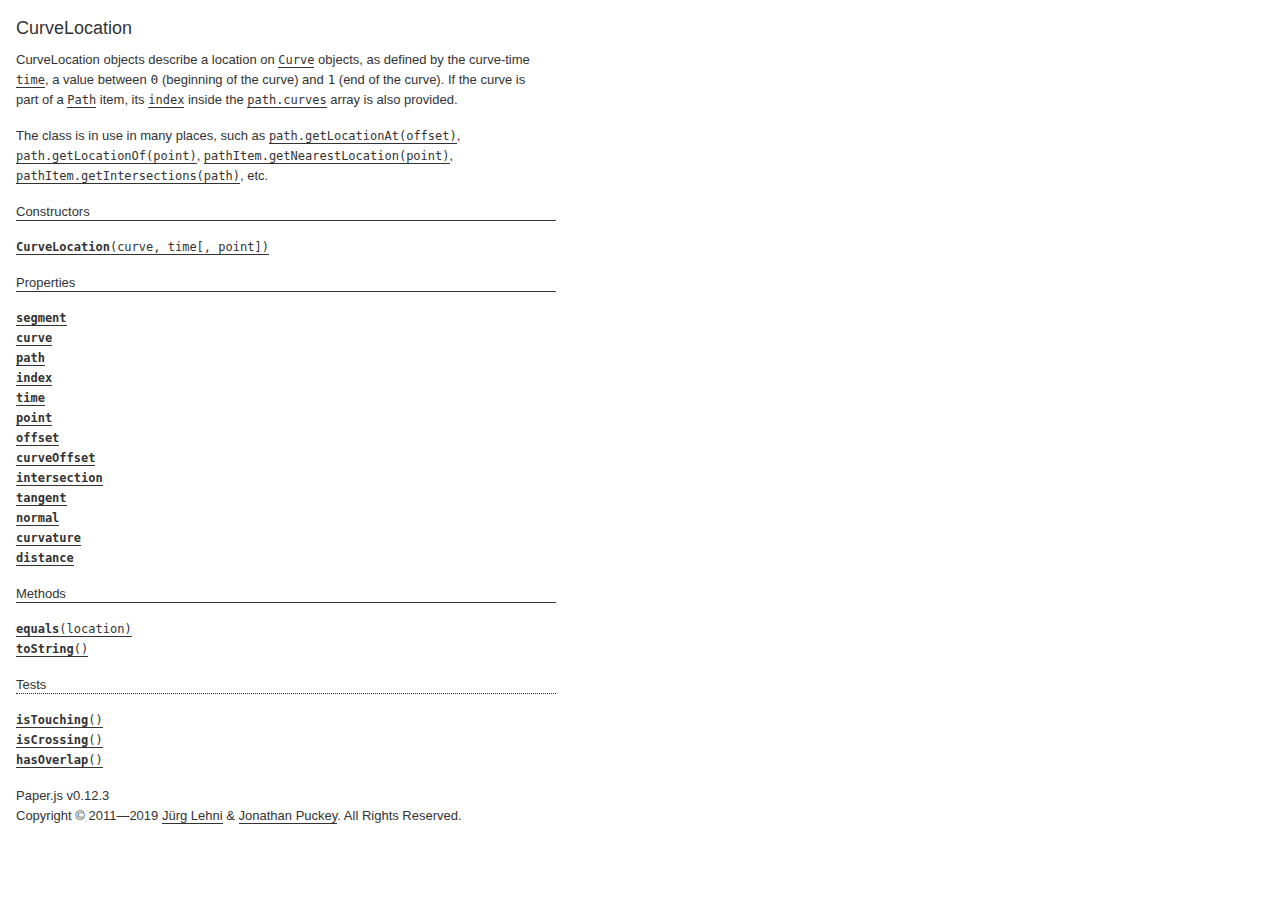
<file: paperjs/docs/classes/CurveLocation.html>
<!DOCTYPE html>
<html>
<head>
<meta charset="UTF-8">
<title>CurveLocation</title>
<base target="class-frame">
<link href="../assets/css/docs.css" rel="stylesheet" type="text/css">
<script src="../assets/js/paper.js"></script>
<script src="../assets/js/jquery.js"></script>
<script src="../assets/js/codemirror.js"></script>
<script src="../assets/js/docs.js"></script>
</head>
<body>
<article class="reference"> 
<div class="reference-class">
<h1>CurveLocation</h1>

<p>CurveLocation objects describe a location on <a href="../classes/Curve.html"><tt>Curve</tt></a> objects, as  defined by the curve-time <a href="../classes/CurveLocation.html#time"><tt>time</tt></a>, a value between <code>0</code> (beginning  of the curve) and <code>1</code> (end of the curve). If the curve is part of a  <a href="../classes/Path.html"><tt>Path</tt></a> item, its <a href="../classes/CurveLocation.html#index"><tt>index</tt></a> inside the <a href="../classes/Path.html#curves"><tt>path.curves</tt></a>  array is also provided.</p>
<p>The class is in use in many places, such as <a href="../classes/Path.html#getlocationat-offset"><tt>path.getLocationAt(offset)</tt></a>, <a href="../classes/Path.html#getlocationof-point"><tt>path.getLocationOf(point)</tt></a>, <a href="../classes/PathItem.html#getnearestlocation-point"><tt>pathItem.getNearestLocation(point)</tt></a>, <a href="../classes/PathItem.html#getintersections-path"><tt>pathItem.getIntersections(path)</tt></a>, etc.</p>

</div>

<!-- =============================== constructors ========================== -->
<div class="reference-members">
	<h2>Constructors</h2>
	
		
<div id="curvelocation-curve-time" class="member">
<div class="member-link">
<a name="curvelocation-curve-time" href="#curvelocation-curve-time"><tt><b>CurveLocation</b>(curve, time[, point])</tt></a>
</div>
<div class="member-description hidden">
<div class="member-text">
    <p>Creates a new CurveLocation object.</p>
    
    
<ul class="member-list">
	<h4>Parameters:</h4>
	
	<li>
<tt>curve:</tt> 
<a href="../classes/Curve.html"><tt>Curve</tt></a>


</li>
	
	<li>
<tt>time:</tt> 
<tt>Number</tt>


</li>
	
	<li>
<tt>point:</tt> 
<a href="../classes/Point.html"><tt>Point</tt></a>

&mdash;&nbsp;optional
</li>
	
</ul>

    
	<ul class="member-list">
		<h4>Returns:</h4>
		
			<li>
<tt><a href="../classes/CurveLocation.html"><tt>CurveLocation</tt></a></tt>
</li>

		
	</ul>



    
    
</div>
</div>
</div>
	
</div>





<!-- ================================ properties =========================== -->
	<div class="reference-members">
		<h2>Properties</h2>
		
			
<div id="segment" class="member">
<div class="member-link">
<a name="segment" href="#segment"><tt><b>segment</b></tt></a>
</div>
<div class="member-description hidden">

<div class="member-text">
	<p>The segment of the curve which is closer to the described location.</p>
	
		<p>Read only.</p>
	
	
	
	<ul class="member-list">
		<h4>Type:</h4>
		<li>
			<a href="../classes/Segment.html"><tt>Segment</tt></a>
		</li>
	</ul>
    
	
	
</div>

</div>
</div>
		
			
<div id="curve" class="member">
<div class="member-link">
<a name="curve" href="#curve"><tt><b>curve</b></tt></a>
</div>
<div class="member-description hidden">

<div class="member-text">
	<p>The curve that this location belongs to.</p>
	
		<p>Read only.</p>
	
	
	
	<ul class="member-list">
		<h4>Type:</h4>
		<li>
			<a href="../classes/Curve.html"><tt>Curve</tt></a>
		</li>
	</ul>
    
	
	
</div>

</div>
</div>
		
			
<div id="path" class="member">
<div class="member-link">
<a name="path" href="#path"><tt><b>path</b></tt></a>
</div>
<div class="member-description hidden">

<div class="member-text">
	<p>The path that this locations is situated on.</p>
	
		<p>Read only.</p>
	
	
	
	<ul class="member-list">
		<h4>Type:</h4>
		<li>
			<a href="../classes/Path.html"><tt>Path</tt></a>
		</li>
	</ul>
    
	
	
</div>

</div>
</div>
		
			
<div id="index" class="member">
<div class="member-link">
<a name="index" href="#index"><tt><b>index</b></tt></a>
</div>
<div class="member-description hidden">

<div class="member-text">
	<p>The index of the <a href="../classes/CurveLocation.html#curve"><tt>curve</tt></a> within the <a href="../classes/Path.html#curves"><tt>path.curves</tt></a> list, if it is part of a <a href="../classes/Path.html"><tt>Path</tt></a> item.</p>
	
		<p>Read only.</p>
	
	
	
	<ul class="member-list">
		<h4>Type:</h4>
		<li>
			<tt>Number</tt>
		</li>
	</ul>
    
	
	
</div>

</div>
</div>
		
			
<div id="time" class="member">
<div class="member-link">
<a name="time" href="#time"><tt><b>time</b></tt></a>
</div>
<div class="member-description hidden">

<div class="member-text">
	<p>The curve-time parameter, as used by various bezier curve calculations. It is value between <code>0</code> (beginning of the curve) and <code>1</code> (end of the curve).</p>
	
		<p>Read only.</p>
	
	
	
	<ul class="member-list">
		<h4>Type:</h4>
		<li>
			<tt>Number</tt>
		</li>
	</ul>
    
	
	
</div>

</div>
</div>
		
			
<div id="point" class="member">
<div class="member-link">
<a name="point" href="#point"><tt><b>point</b></tt></a>
</div>
<div class="member-description hidden">

<div class="member-text">
	<p>The point which is defined by the <a href="../classes/CurveLocation.html#curve"><tt>curve</tt></a> and <a href="../classes/CurveLocation.html#time"><tt>time</tt></a>.</p>
	
		<p>Read only.</p>
	
	
	
	<ul class="member-list">
		<h4>Type:</h4>
		<li>
			<a href="../classes/Point.html"><tt>Point</tt></a>
		</li>
	</ul>
    
	
	
</div>

</div>
</div>
		
			
<div id="offset" class="member">
<div class="member-link">
<a name="offset" href="#offset"><tt><b>offset</b></tt></a>
</div>
<div class="member-description hidden">

<div class="member-text">
	<p>The length of the path from its beginning up to the location described by this object. If the curve is not part of a path, then the length within the curve is returned instead.</p>
	
		<p>Read only.</p>
	
	
	
	<ul class="member-list">
		<h4>Type:</h4>
		<li>
			<tt>Number</tt>
		</li>
	</ul>
    
	
	
</div>

</div>
</div>
		
			
<div id="curveoffset" class="member">
<div class="member-link">
<a name="curveoffset" href="#curveoffset"><tt><b>curveOffset</b></tt></a>
</div>
<div class="member-description hidden">

<div class="member-text">
	<p>The length of the curve from its beginning up to the location described by this object.</p>
	
		<p>Read only.</p>
	
	
	
	<ul class="member-list">
		<h4>Type:</h4>
		<li>
			<tt>Number</tt>
		</li>
	</ul>
    
	
	
</div>

</div>
</div>
		
			
<div id="intersection" class="member">
<div class="member-link">
<a name="intersection" href="#intersection"><tt><b>intersection</b></tt></a>
</div>
<div class="member-description hidden">

<div class="member-text">
	<p>The curve location on the intersecting curve, if this location is the result of a call to <a href="../classes/PathItem.html#getintersections-path"><tt>pathItem.getIntersections(path)</tt></a> / <a href="../classes/Curve.html#getintersections-curve"><tt>curve.getIntersections(curve)</tt></a>.</p>
	
		<p>Read only.</p>
	
	
	
	<ul class="member-list">
		<h4>Type:</h4>
		<li>
			<a href="../classes/CurveLocation.html"><tt>CurveLocation</tt></a>
		</li>
	</ul>
    
	
	
</div>

</div>
</div>
		
			
<div id="tangent" class="member">
<div class="member-link">
<a name="tangent" href="#tangent"><tt><b>tangent</b></tt></a>
</div>
<div class="member-description hidden">

<div class="member-text">
	<p>The tangential vector to the <a href="../classes/CurveLocation.html#curve"><tt>curve</tt></a> at the given location.</p>
	
		<p>Read only.</p>
	
	
	
	<ul class="member-list">
		<h4>Type:</h4>
		<li>
			<a href="../classes/Point.html"><tt>Point</tt></a>
		</li>
	</ul>
    
	
	
</div>

</div>
</div>
		
			
<div id="normal" class="member">
<div class="member-link">
<a name="normal" href="#normal"><tt><b>normal</b></tt></a>
</div>
<div class="member-description hidden">

<div class="member-text">
	<p>The normal vector to the <a href="../classes/CurveLocation.html#curve"><tt>curve</tt></a> at the given location.</p>
	
		<p>Read only.</p>
	
	
	
	<ul class="member-list">
		<h4>Type:</h4>
		<li>
			<a href="../classes/Point.html"><tt>Point</tt></a>
		</li>
	</ul>
    
	
	
</div>

</div>
</div>
		
			
<div id="curvature" class="member">
<div class="member-link">
<a name="curvature" href="#curvature"><tt><b>curvature</b></tt></a>
</div>
<div class="member-description hidden">

<div class="member-text">
	<p>The curvature of the <a href="../classes/CurveLocation.html#curve"><tt>curve</tt></a> at the given location.</p>
	
		<p>Read only.</p>
	
	
	
	<ul class="member-list">
		<h4>Type:</h4>
		<li>
			<tt>Number</tt>
		</li>
	</ul>
    
	
	
</div>

</div>
</div>
		
			
<div id="distance" class="member">
<div class="member-link">
<a name="distance" href="#distance"><tt><b>distance</b></tt></a>
</div>
<div class="member-description hidden">

<div class="member-text">
	<p>The distance from the queried point to the returned location.</p>
	
		<p>Read only.</p>
	
	
	
	<ul class="member-list">
		<h4>Type:</h4>
		<li>
			<tt>Number</tt>
		</li>
	</ul>
    
	
	<ul class="member-list">
		<h4>See also:</h4>
		
			<li><tt><a href="../classes/Curve.html#getnearestlocation-point"><tt>curve.getNearestLocation(point)</tt></a></tt></li>
		
			<li><tt><a href="../classes/PathItem.html#getnearestlocation-point"><tt>pathItem.getNearestLocation(point)</tt></a></tt></li>
		
	</ul>

	
</div>

</div>
</div>
		
	</div>





<!-- ============================== methods ================================ -->
	<div class="reference-members">
		<h2>Methods</h2>
		
	
<div id="equals-location" class="member">
<div class="member-link">
<a name="equals-location" href="#equals-location"><tt><b>equals</b>(location)</tt></a>
</div>
<div class="member-description hidden">
<div class="member-text">
	<p>Checks whether tow CurveLocation objects are describing the same location on a path, by applying the same tolerances as elsewhere when dealing with curve-time parameters.</p>
    
	
<ul class="member-list">
	<h4>Parameters:</h4>
	
	<li>
<tt>location:</tt> 
<a href="../classes/CurveLocation.html"><tt>CurveLocation</tt></a>


</li>
	
</ul>

	
	<ul class="member-list">
		<h4>Returns:</h4>
		
			<li>
<tt><tt>Boolean</tt></tt>&nbsp;&mdash;&nbsp;<tt>true</tt> if the locations are equal, <tt>false</tt> otherwise
</li>

		
	</ul>



	
	
</div>
</div>
</div>

	
<div id="tostring" class="member">
<div class="member-link">
<a name="tostring" href="#tostring"><tt><b>toString</b>()</tt></a>
</div>
<div class="member-description hidden">
<div class="member-text">
	
    
	
	
	<ul class="member-list">
		<h4>Returns:</h4>
		
			<li>
<tt><tt>String</tt></tt>&nbsp;&mdash;&nbsp;a string representation of the curve location
</li>

		
	</ul>



	
	
</div>
</div>
</div>

	
<h3>Tests</h3>

<div id="istouching" class="member">
<div class="member-link">
<a name="istouching" href="#istouching"><tt><b>isTouching</b>()</tt></a>
</div>
<div class="member-description hidden">
<div class="member-text">
	<p>Checks if the location is an intersection with another curve and is merely touching the other curve, as opposed to crossing it.</p>
    
	
	
	<ul class="member-list">
		<h4>Returns:</h4>
		
			<li>
<tt><tt>Boolean</tt></tt>&nbsp;&mdash;&nbsp;<tt>true</tt> if the location is an intersection that is merely touching another curve, <tt>false</tt> otherwise
</li>

		
	</ul>



	
	<ul class="member-list">
		<h4>See also:</h4>
		
			<li><tt><a href="../classes/CurveLocation.html#iscrossing"><tt>isCrossing</tt></a>()</tt></li>
		
	</ul>

	
</div>
</div>
</div>

	
<div id="iscrossing" class="member">
<div class="member-link">
<a name="iscrossing" href="#iscrossing"><tt><b>isCrossing</b>()</tt></a>
</div>
<div class="member-description hidden">
<div class="member-text">
	<p>Checks if the location is an intersection with another curve and is crossing the other curve, as opposed to just touching it.</p>
    
	
	
	<ul class="member-list">
		<h4>Returns:</h4>
		
			<li>
<tt><tt>Boolean</tt></tt>&nbsp;&mdash;&nbsp;<tt>true</tt> if the location is an intersection that is crossing another curve, <tt>false</tt> otherwise
</li>

		
	</ul>



	
	<ul class="member-list">
		<h4>See also:</h4>
		
			<li><tt><a href="../classes/CurveLocation.html#istouching"><tt>isTouching</tt></a>()</tt></li>
		
	</ul>

	
</div>
</div>
</div>

	
<div id="hasoverlap" class="member">
<div class="member-link">
<a name="hasoverlap" href="#hasoverlap"><tt><b>hasOverlap</b>()</tt></a>
</div>
<div class="member-description hidden">
<div class="member-text">
	<p>Checks if the location is an intersection with another curve and is part of an overlap between the two involved paths.</p>
    
	
	
	<ul class="member-list">
		<h4>Returns:</h4>
		
			<li>
<tt><tt>Boolean</tt></tt>&nbsp;&mdash;&nbsp;<tt>true</tt> if the location is an intersection that is part of an overlap between the two involved paths, <tt>false</tt> otherwise
</li>

		
	</ul>



	
	<ul class="member-list">
		<h4>See also:</h4>
		
			<li><tt><a href="../classes/CurveLocation.html#iscrossing"><tt>isCrossing</tt></a>()</tt></li>
		
			<li><tt><a href="../classes/CurveLocation.html#istouching"><tt>isTouching</tt></a>()</tt></li>
		
	</ul>

	
</div>
</div>
</div>


		
	</div>




<!-- =========================== copyright notice ========================== -->
<p class="footer">
Paper.js v0.12.3<br>
Copyright &#169; 2011—2019 <a href="http://www.lehni.org" target="_blank">J&uuml;rg Lehni</a> &amp; <a href="http://www.jonathanpuckey.com" target="_blank">Jonathan Puckey</a>. All Rights Reserved.</p>
<div class="content-end"></div>


</article>
</body>
</file>
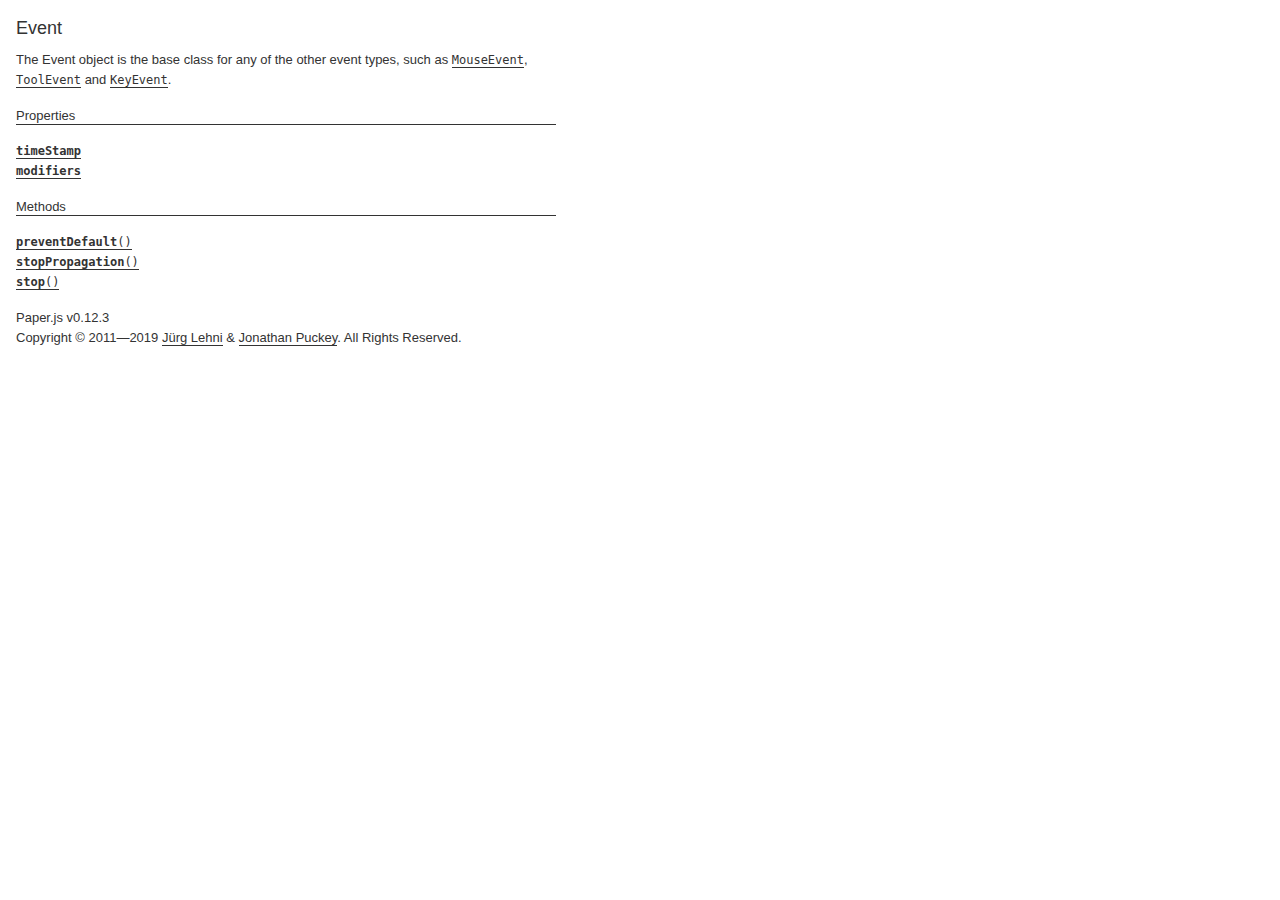
<file: paperjs/docs/classes/Event.html>
<!DOCTYPE html>
<html>
<head>
<meta charset="UTF-8">
<title>Event</title>
<base target="class-frame">
<link href="../assets/css/docs.css" rel="stylesheet" type="text/css">
<script src="../assets/js/paper.js"></script>
<script src="../assets/js/jquery.js"></script>
<script src="../assets/js/codemirror.js"></script>
<script src="../assets/js/docs.js"></script>
</head>
<body>
<article class="reference"> 
<div class="reference-class">
<h1>Event</h1>

<p>The Event object is the base class for any of the other event types, such as <a href="../classes/MouseEvent.html"><tt>MouseEvent</tt></a>, <a href="../classes/ToolEvent.html"><tt>ToolEvent</tt></a> and <a href="../classes/KeyEvent.html"><tt>KeyEvent</tt></a>.</p>

</div>





<!-- ================================ properties =========================== -->
	<div class="reference-members">
		<h2>Properties</h2>
		
			
<div id="timestamp" class="member">
<div class="member-link">
<a name="timestamp" href="#timestamp"><tt><b>timeStamp</b></tt></a>
</div>
<div class="member-description hidden">

<div class="member-text">
	<p>The time at which the event was created, in milliseconds since the epoch.</p>
	
		<p>Read only.</p>
	
	
	
	<ul class="member-list">
		<h4>Type:</h4>
		<li>
			<tt>Number</tt>
		</li>
	</ul>
    
	
	
</div>

</div>
</div>
		
			
<div id="modifiers" class="member">
<div class="member-link">
<a name="modifiers" href="#modifiers"><tt><b>modifiers</b></tt></a>
</div>
<div class="member-description hidden">

<div class="member-text">
	<p>The current state of the keyboard modifiers.</p>
	
		<p>Read only.</p>
	
	
	
	<ul class="member-list">
		<h4>Type:</h4>
		<li>
			<tt>object</tt>
		</li>
	</ul>
    
	
	<ul class="member-list">
		<h4>See also:</h4>
		
			<li><tt><a href="../classes/Key.html#modifiers"><tt>Key.modifiers</tt></a></tt></li>
		
	</ul>

	
</div>

</div>
</div>
		
	</div>





<!-- ============================== methods ================================ -->
	<div class="reference-members">
		<h2>Methods</h2>
		
	
<div id="preventdefault" class="member">
<div class="member-link">
<a name="preventdefault" href="#preventdefault"><tt><b>preventDefault</b>()</tt></a>
</div>
<div class="member-description hidden">
<div class="member-text">
	<p>Cancels the event if it is cancelable, without stopping further propagation of the event.</p>
    
	
	


	
	
</div>
</div>
</div>

	
<div id="stoppropagation" class="member">
<div class="member-link">
<a name="stoppropagation" href="#stoppropagation"><tt><b>stopPropagation</b>()</tt></a>
</div>
<div class="member-description hidden">
<div class="member-text">
	<p>Prevents further propagation of the current event.</p>
    
	
	


	
	
</div>
</div>
</div>

	
<div id="stop" class="member">
<div class="member-link">
<a name="stop" href="#stop"><tt><b>stop</b>()</tt></a>
</div>
<div class="member-description hidden">
<div class="member-text">
	<p>Cancels the event if it is cancelable, and stops stopping further propagation of the event. This is has the same effect as calling both <a href="../classes/Event.html#stoppropagation"><tt>stopPropagation</tt></a>() and <a href="../classes/Event.html#preventdefault"><tt>preventDefault</tt></a>().</p>
<p>Any handler can also return <code>false</code> to indicate that <code>stop()</code> should be called right after.</p>
    
	
	


	
	
</div>
</div>
</div>


		
	</div>




<!-- =========================== copyright notice ========================== -->
<p class="footer">
Paper.js v0.12.3<br>
Copyright &#169; 2011—2019 <a href="http://www.lehni.org" target="_blank">J&uuml;rg Lehni</a> &amp; <a href="http://www.jonathanpuckey.com" target="_blank">Jonathan Puckey</a>. All Rights Reserved.</p>
<div class="content-end"></div>


</article>
</body>
</file>
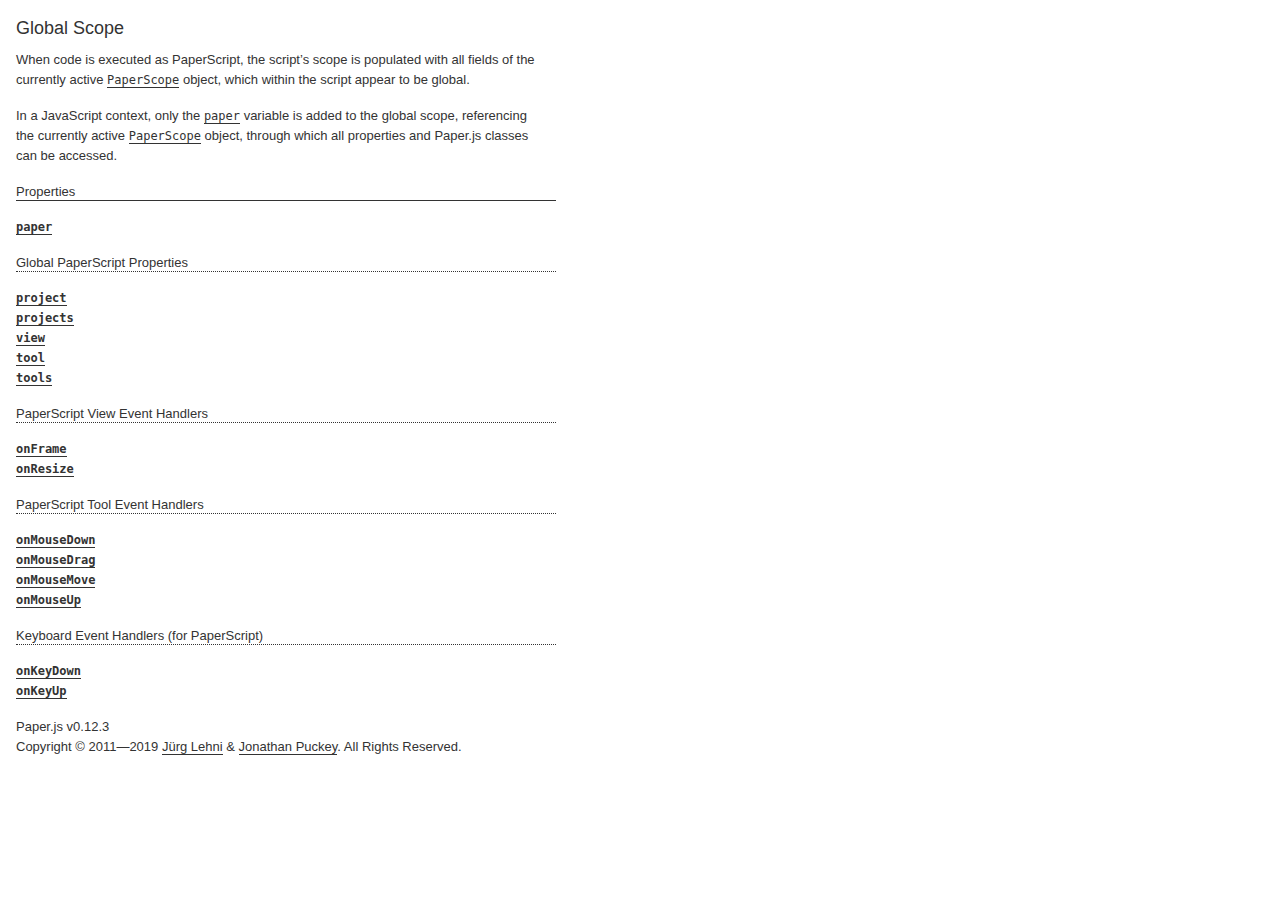
<file: paperjs/docs/classes/global.html>
<!DOCTYPE html>
<html>
<head>
<meta charset="UTF-8">
<title>_global_</title>
<base target="class-frame">
<link href="../assets/css/docs.css" rel="stylesheet" type="text/css">
<script src="../assets/js/paper.js"></script>
<script src="../assets/js/jquery.js"></script>
<script src="../assets/js/codemirror.js"></script>
<script src="../assets/js/docs.js"></script>
</head>
<body>
<article class="reference"> 
<div class="reference-class">
<h1>Global Scope</h1>

<p>When code is executed as PaperScript, the script&rsquo;s scope is populated with all fields of the currently active <a href="../classes/PaperScope.html"><tt>PaperScope</tt></a> object, which within the script appear to be global.</p>
<p>In a JavaScript context, only the <a href="../classes/global.html#paper"><tt>paper</tt></a> variable is added to the global scope, referencing the currently active <a href="../classes/PaperScope.html"><tt>PaperScope</tt></a> object, through which all properties and Paper.js classes can be accessed.</p>

</div>





<!-- ================================ properties =========================== -->
	<div class="reference-members">
		<h2>Properties</h2>
		
			
<div id="paper" class="member">
<div class="member-link">
<a name="paper" href="#paper"><tt><b>paper</b></tt></a>
</div>
<div class="member-description hidden">

<div class="member-text">
	<p>A reference to the currently active <a href="../classes/PaperScope.html"><tt>PaperScope</tt></a> object.</p>
	
	
	
	<ul class="member-list">
		<h4>Type:</h4>
		<li>
			<a href="../classes/PaperScope.html"><tt>PaperScope</tt></a>
		</li>
	</ul>
    
	
	
</div>

</div>
</div>
		
			
	<h3>Global PaperScript Properties</h3>

<div id="project" class="member">
<div class="member-link">
<a name="project" href="#project"><tt><b>project</b></tt></a>
</div>
<div class="member-description hidden">

<div class="member-text">
	<p>The project for which the PaperScript is executed.</p>
<p>Note that when working with multiple projects, this does not necessarily reflect the currently active project. For this, use <a href="../classes/PaperScope.html#project"><tt>paperScope.project</tt></a> instead.</p>
	
	
	
	<ul class="member-list">
		<h4>Type:</h4>
		<li>
			<a href="../classes/Project.html"><tt>Project</tt></a>
		</li>
	</ul>
    
	
	
</div>

</div>
</div>
		
			
<div id="projects" class="member">
<div class="member-link">
<a name="projects" href="#projects"><tt><b>projects</b></tt></a>
</div>
<div class="member-description hidden">

<div class="member-text">
	<p>The list of all open projects within the current Paper.js context.</p>
	
	
	
	<ul class="member-list">
		<h4>Type:</h4>
		<li>
			Array of <a href="../classes/Project.html"><tt>Project</tt></a> objects
		</li>
	</ul>
    
	
	
</div>

</div>
</div>
		
			
<div id="view" class="member">
<div class="member-link">
<a name="view" href="#view"><tt><b>view</b></tt></a>
</div>
<div class="member-description hidden">

<div class="member-text">
	<p>The reference to the project&rsquo;s view.</p>
<p>Note that when working with multiple projects, this does not necessarily reflect the view of the currently active project. For this, use <a href="../classes/PaperScope.html#view"><tt>paperScope.view</tt></a> instead.</p>
	
		<p>Read only.</p>
	
	
	
	<ul class="member-list">
		<h4>Type:</h4>
		<li>
			<a href="../classes/View.html"><tt>View</tt></a>
		</li>
	</ul>
    
	
	
</div>

</div>
</div>
		
			
<div id="tool" class="member">
<div class="member-link">
<a name="tool" href="#tool"><tt><b>tool</b></tt></a>
</div>
<div class="member-description hidden">

<div class="member-text">
	<p>The reference to the tool object which is automatically created when global tool event handlers are defined.</p>
<p>Note that when working with multiple tools, this does not necessarily reflect the currently active tool. For this, use <a href="../classes/PaperScope.html#tool"><tt>paperScope.tool</tt></a> instead.</p>
	
	
	
	<ul class="member-list">
		<h4>Type:</h4>
		<li>
			<a href="../classes/Tool.html"><tt>Tool</tt></a>
		</li>
	</ul>
    
	
	
</div>

</div>
</div>
		
			
<div id="tools" class="member">
<div class="member-link">
<a name="tools" href="#tools"><tt><b>tools</b></tt></a>
</div>
<div class="member-description hidden">

<div class="member-text">
	<p>The list of available tools.</p>
	
	
	
	<ul class="member-list">
		<h4>Type:</h4>
		<li>
			Array of <a href="../classes/Tool.html"><tt>Tool</tt></a> objects
		</li>
	</ul>
    
	
	
</div>

</div>
</div>
		
			
	<h3>PaperScript View Event Handlers</h3>

<div id="onframe" class="member">
<div class="member-link">
<a name="onframe" href="#onframe"><tt><b>onFrame</b></tt></a>
</div>
<div class="member-description hidden">

<div class="member-text">
	<p>A global reference to the <a href="../classes/View.html#onframe"><tt>view.onFrame</tt></a> handler function.</p>
	
	
	
	<ul class="member-list">
		<h4>Type:</h4>
		<li>
			<tt>Function</tt>
		</li>
	</ul>
    
	
	
</div>

</div>
</div>
		
			
<div id="onresize" class="member">
<div class="member-link">
<a name="onresize" href="#onresize"><tt><b>onResize</b></tt></a>
</div>
<div class="member-description hidden">

<div class="member-text">
	<p>A reference to the <a href="../classes/View.html#onresize"><tt>view.onResize</tt></a> handler function.</p>
	
	
	
	<ul class="member-list">
		<h4>Type:</h4>
		<li>
			<tt>Function</tt>
		</li>
	</ul>
    
	
	
</div>

</div>
</div>
		
			
	<h3>PaperScript Tool Event Handlers</h3>

<div id="onmousedown" class="member">
<div class="member-link">
<a name="onmousedown" href="#onmousedown"><tt><b>onMouseDown</b></tt></a>
</div>
<div class="member-description hidden">

<div class="member-text">
	<p>A reference to the <a href="../classes/Tool.html#onmousedown"><tt>tool.onMouseDown</tt></a> handler function.</p>
	
	
	
	<ul class="member-list">
		<h4>Type:</h4>
		<li>
			<tt>Function</tt>
		</li>
	</ul>
    
	
	
</div>

</div>
</div>
		
			
<div id="onmousedrag" class="member">
<div class="member-link">
<a name="onmousedrag" href="#onmousedrag"><tt><b>onMouseDrag</b></tt></a>
</div>
<div class="member-description hidden">

<div class="member-text">
	<p>A reference to the <a href="../classes/Tool.html#onmousedrag"><tt>tool.onMouseDrag</tt></a> handler function.</p>
	
	
	
	<ul class="member-list">
		<h4>Type:</h4>
		<li>
			<tt>Function</tt>
		</li>
	</ul>
    
	
	
</div>

</div>
</div>
		
			
<div id="onmousemove" class="member">
<div class="member-link">
<a name="onmousemove" href="#onmousemove"><tt><b>onMouseMove</b></tt></a>
</div>
<div class="member-description hidden">

<div class="member-text">
	<p>A reference to the <a href="../classes/Tool.html#onmousemove"><tt>tool.onMouseMove</tt></a> handler function.</p>
	
	
	
	<ul class="member-list">
		<h4>Type:</h4>
		<li>
			<tt>Function</tt>
		</li>
	</ul>
    
	
	
</div>

</div>
</div>
		
			
<div id="onmouseup" class="member">
<div class="member-link">
<a name="onmouseup" href="#onmouseup"><tt><b>onMouseUp</b></tt></a>
</div>
<div class="member-description hidden">

<div class="member-text">
	<p>A reference to the <a href="../classes/Tool.html#onmouseup"><tt>tool.onMouseUp</tt></a> handler function.</p>
	
	
	
	<ul class="member-list">
		<h4>Type:</h4>
		<li>
			<tt>Function</tt>
		</li>
	</ul>
    
	
	
</div>

</div>
</div>
		
			
	<h3>Keyboard Event Handlers (for PaperScript)</h3>

<div id="onkeydown" class="member">
<div class="member-link">
<a name="onkeydown" href="#onkeydown"><tt><b>onKeyDown</b></tt></a>
</div>
<div class="member-description hidden">

<div class="member-text">
	<p>A reference to the <a href="../classes/Tool.html#onkeydown"><tt>tool.onKeyDown</tt></a> handler function.</p>
	
	
	
	<ul class="member-list">
		<h4>Type:</h4>
		<li>
			<tt>Function</tt>
		</li>
	</ul>
    
	
	
</div>

</div>
</div>
		
			
<div id="onkeyup" class="member">
<div class="member-link">
<a name="onkeyup" href="#onkeyup"><tt><b>onKeyUp</b></tt></a>
</div>
<div class="member-description hidden">

<div class="member-text">
	<p>A reference to the <a href="../classes/Tool.html#onkeyup"><tt>tool.onKeyUp</tt></a> handler function.</p>
	
	
	
	<ul class="member-list">
		<h4>Type:</h4>
		<li>
			<tt>Function</tt>
		</li>
	</ul>
    
	
	
</div>

</div>
</div>
		
	</div>








<!-- =========================== copyright notice ========================== -->
<p class="footer">
Paper.js v0.12.3<br>
Copyright &#169; 2011—2019 <a href="http://www.lehni.org" target="_blank">J&uuml;rg Lehni</a> &amp; <a href="http://www.jonathanpuckey.com" target="_blank">Jonathan Puckey</a>. All Rights Reserved.</p>
<div class="content-end"></div>


</article>
</body>
</file>
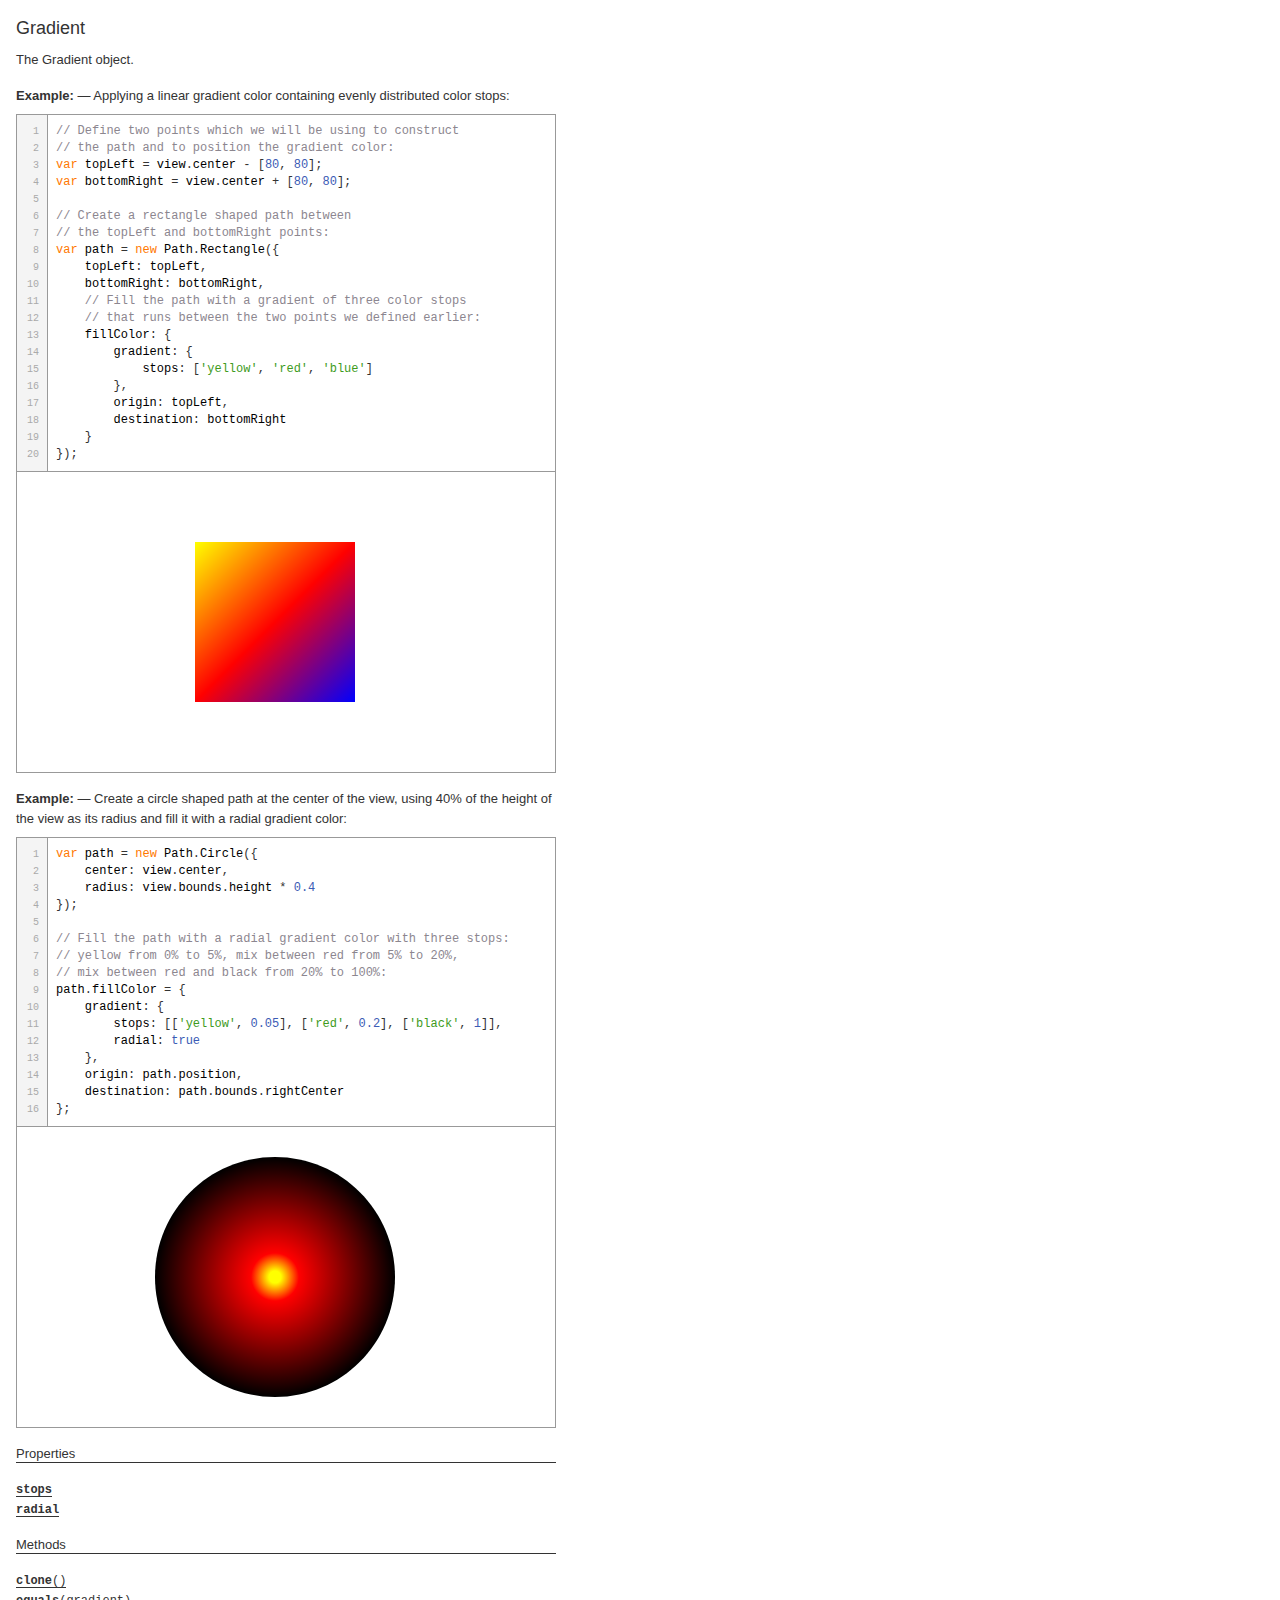
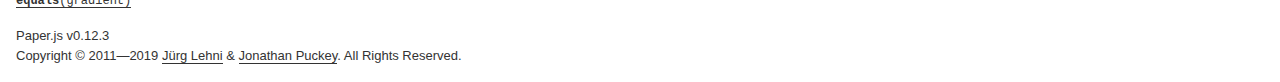
<file: paperjs/docs/classes/Gradient.html>
<!DOCTYPE html>
<html>
<head>
<meta charset="UTF-8">
<title>Gradient</title>
<base target="class-frame">
<link href="../assets/css/docs.css" rel="stylesheet" type="text/css">
<script src="../assets/js/paper.js"></script>
<script src="../assets/js/jquery.js"></script>
<script src="../assets/js/codemirror.js"></script>
<script src="../assets/js/docs.js"></script>
</head>
<body>
<article class="reference"> 
<div class="reference-class">
<h1>Gradient</h1>

<p>The Gradient object.</p>
<h4>Example:<span class="description">Applying a linear gradient color containing evenly distributed color stops:</span></h4>

<div class="paperscript split">

<div class="buttons">
<div class="button run">Run</div>
</div>

<script type="text/paperscript" canvas="canvas-0">
// Define two points which we will be using to construct
// the path and to position the gradient color:
var topLeft = view.center - [80, 80];
var bottomRight = view.center + [80, 80];

// Create a rectangle shaped path between
// the topLeft and bottomRight points:
var path = new Path.Rectangle({
    topLeft: topLeft,
    bottomRight: bottomRight,
    // Fill the path with a gradient of three color stops
    // that runs between the two points we defined earlier:
    fillColor: {
        gradient: {
            stops: ['yellow', 'red', 'blue']
        },
        origin: topLeft,
        destination: bottomRight
    }
});
</script>
<div class="canvas"><canvas width="516" height="300" id="canvas-0"></canvas></div>
</div>


<h4>Example:<span class="description">Create a circle shaped path at the center of the view, using 40% of the height of the view as its radius and fill it with a radial gradient color:</span></h4>

<div class="paperscript split">

<div class="buttons">
<div class="button run">Run</div>
</div>

<script type="text/paperscript" canvas="canvas-1">
var path = new Path.Circle({
    center: view.center,
    radius: view.bounds.height * 0.4
});

// Fill the path with a radial gradient color with three stops:
// yellow from 0% to 5%, mix between red from 5% to 20%,
// mix between red and black from 20% to 100%:
path.fillColor = {
    gradient: {
        stops: [['yellow', 0.05], ['red', 0.2], ['black', 1]],
        radial: true
    },
    origin: path.position,
    destination: path.bounds.rightCenter
};
</script>
<div class="canvas"><canvas width="516" height="300" id="canvas-1"></canvas></div>
</div>


</div>





<!-- ================================ properties =========================== -->
	<div class="reference-members">
		<h2>Properties</h2>
		
			
<div id="stops" class="member">
<div class="member-link">
<a name="stops" href="#stops"><tt><b>stops</b></tt></a>
</div>
<div class="member-description hidden">

<div class="member-text">
	<p>The gradient stops on the gradient ramp.</p>
	
	
	
	<ul class="member-list">
		<h4>Type:</h4>
		<li>
			Array of <a href="../classes/GradientStop.html"><tt>GradientStop</tt></a> objects
		</li>
	</ul>
    
	
	
</div>

</div>
</div>
		
			
<div id="radial" class="member">
<div class="member-link">
<a name="radial" href="#radial"><tt><b>radial</b></tt></a>
</div>
<div class="member-description hidden">

<div class="member-text">
	<p>Specifies whether the gradient is radial or linear.</p>
	
	
	
	<ul class="member-list">
		<h4>Type:</h4>
		<li>
			<tt>Boolean</tt>
		</li>
	</ul>
    
	
	
</div>

</div>
</div>
		
	</div>





<!-- ============================== methods ================================ -->
	<div class="reference-members">
		<h2>Methods</h2>
		
	
<div id="clone" class="member">
<div class="member-link">
<a name="clone" href="#clone"><tt><b>clone</b>()</tt></a>
</div>
<div class="member-description hidden">
<div class="member-text">
	
    
	
	
	<ul class="member-list">
		<h4>Returns:</h4>
		
			<li>
<tt><a href="../classes/Gradient.html"><tt>Gradient</tt></a></tt>&nbsp;&mdash;&nbsp;a copy of the gradient
</li>

		
	</ul>



	
	
</div>
</div>
</div>

	
<div id="equals-gradient" class="member">
<div class="member-link">
<a name="equals-gradient" href="#equals-gradient"><tt><b>equals</b>(gradient)</tt></a>
</div>
<div class="member-description hidden">
<div class="member-text">
	<p>Checks whether the gradient is equal to the supplied gradient.</p>
    
	
<ul class="member-list">
	<h4>Parameters:</h4>
	
	<li>
<tt>gradient:</tt> 
<a href="../classes/Gradient.html"><tt>Gradient</tt></a>


</li>
	
</ul>

	
	<ul class="member-list">
		<h4>Returns:</h4>
		
			<li>
<tt><tt>Boolean</tt></tt>&nbsp;&mdash;&nbsp;<tt>true</tt> if they are equal, <tt>false</tt> otherwise
</li>

		
	</ul>



	
	
</div>
</div>
</div>


		
	</div>




<!-- =========================== copyright notice ========================== -->
<p class="footer">
Paper.js v0.12.3<br>
Copyright &#169; 2011—2019 <a href="http://www.lehni.org" target="_blank">J&uuml;rg Lehni</a> &amp; <a href="http://www.jonathanpuckey.com" target="_blank">Jonathan Puckey</a>. All Rights Reserved.</p>
<div class="content-end"></div>


</article>
</body>
</file>
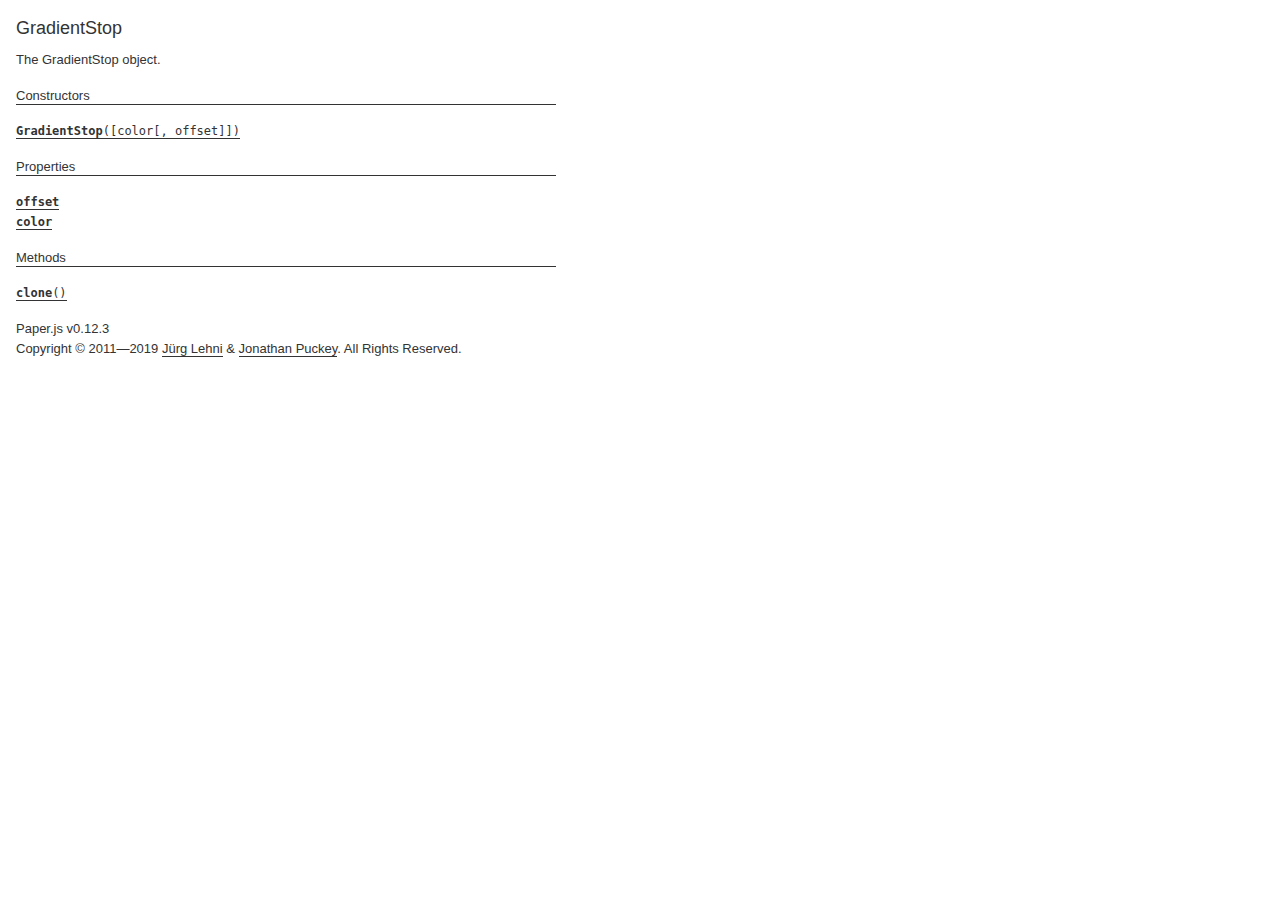
<file: paperjs/docs/classes/GradientStop.html>
<!DOCTYPE html>
<html>
<head>
<meta charset="UTF-8">
<title>GradientStop</title>
<base target="class-frame">
<link href="../assets/css/docs.css" rel="stylesheet" type="text/css">
<script src="../assets/js/paper.js"></script>
<script src="../assets/js/jquery.js"></script>
<script src="../assets/js/codemirror.js"></script>
<script src="../assets/js/docs.js"></script>
</head>
<body>
<article class="reference"> 
<div class="reference-class">
<h1>GradientStop</h1>

<p>The GradientStop object.</p>

</div>

<!-- =============================== constructors ========================== -->
<div class="reference-members">
	<h2>Constructors</h2>
	
		
<div id="gradientstop" class="member">
<div class="member-link">
<a name="gradientstop" href="#gradientstop"><tt><b>GradientStop</b>([color[, offset]])</tt></a>
</div>
<div class="member-description hidden">
<div class="member-text">
    <p>Creates a GradientStop object.</p>
    
    
<ul class="member-list">
	<h4>Parameters:</h4>
	
	<li>
<tt>color:</tt> 
<a href="../classes/Color.html"><tt>Color</tt></a>
&mdash;&nbsp;the color of the stop
&mdash;&nbsp;optional, default: <tt>new Color(0, 0, 0)</tt>
</li>
	
	<li>
<tt>offset:</tt> 
<tt>Number</tt>
&mdash;&nbsp;the position of the stop on the gradient ramp as a value between <code>0</code> and <code>1</code>; <code>null</code> or <code>undefined</code> for automatic assignment.
&mdash;&nbsp;optional, default: <tt>null</tt>
</li>
	
</ul>

    
	<ul class="member-list">
		<h4>Returns:</h4>
		
			<li>
<tt><a href="../classes/GradientStop.html"><tt>GradientStop</tt></a></tt>
</li>

		
	</ul>



    
    
</div>
</div>
</div>
	
</div>





<!-- ================================ properties =========================== -->
	<div class="reference-members">
		<h2>Properties</h2>
		
			
<div id="offset" class="member">
<div class="member-link">
<a name="offset" href="#offset"><tt><b>offset</b></tt></a>
</div>
<div class="member-description hidden">

<div class="member-text">
	<p>The ramp-point of the gradient stop as a value between <code>0</code> and <code>1</code>.</p>
	
	
	
	<ul class="member-list">
		<h4>Type:</h4>
		<li>
			<tt>Number</tt>
		</li>
	</ul>
    
	
	<h4>Example:<span class="description">Animating a gradient's ramp points:</span></h4>

<div class="paperscript split">

<div class="buttons">
<div class="button run">Run</div>
</div>

<script type="text/paperscript" canvas="canvas-0">
// Create a circle shaped path at the center of the view,
// using 40% of the height of the view as its radius
// and fill it with a radial gradient color:
var path = new Path.Circle({
    center: view.center,
    radius: view.bounds.height * 0.4
});

path.fillColor = {
    gradient: {
        stops: [['yellow', 0.05], ['red', 0.2], ['black', 1]],
        radial: true
    },
    origin: path.position,
    destination: path.bounds.rightCenter
};

var gradient = path.fillColor.gradient;

// This function is called each frame of the animation:
function onFrame(event) {
    var blackStop = gradient.stops[2];
    // Animate the offset between 0.7 and 0.9:
    blackStop.offset = Math.sin(event.time * 5) * 0.1 + 0.8;

    // Animate the offset between 0.2 and 0.4
    var redStop = gradient.stops[1];
    redStop.offset = Math.sin(event.time * 3) * 0.1 + 0.3;
}
</script>
<div class="canvas"><canvas width="516" height="300" id="canvas-0"></canvas></div>
</div>


</div>

</div>
</div>
		
			
<div id="color" class="member">
<div class="member-link">
<a name="color" href="#color"><tt><b>color</b></tt></a>
</div>
<div class="member-description hidden">

<div class="member-text">
	<p>The color of the gradient stop.</p>
	
	
	
	<ul class="member-list">
		<h4>Type:</h4>
		<li>
			<a href="../classes/Color.html"><tt>Color</tt></a>
		</li>
	</ul>
    
	
	<h4>Example:<span class="description">Animating a gradient's ramp points:</span></h4>

<div class="paperscript split">

<div class="buttons">
<div class="button run">Run</div>
</div>

<script type="text/paperscript" canvas="canvas-1">
// Create a circle shaped path at the center of the view,
// using 40% of the height of the view as its radius
// and fill it with a radial gradient color:
var path = new Path.Circle({
    center: view.center,
    radius: view.bounds.height * 0.4
});

path.fillColor = {
    gradient: {
        stops: [['yellow', 0.05], ['red', 0.2], ['black', 1]],
        radial: true
    },
    origin: path.position,
    destination: path.bounds.rightCenter
};

var redStop = path.fillColor.gradient.stops[1];
var blackStop = path.fillColor.gradient.stops[2];

// This function is called each frame of the animation:
function onFrame(event) {
    // Animate the offset between 0.7 and 0.9:
    blackStop.offset = Math.sin(event.time * 5) * 0.1 + 0.8;

    // Animate the offset between 0.2 and 0.4
    redStop.offset = Math.sin(event.time * 3) * 0.1 + 0.3;
}
</script>
<div class="canvas"><canvas width="516" height="300" id="canvas-1"></canvas></div>
</div>


</div>

</div>
</div>
		
	</div>





<!-- ============================== methods ================================ -->
	<div class="reference-members">
		<h2>Methods</h2>
		
	
<div id="clone" class="member">
<div class="member-link">
<a name="clone" href="#clone"><tt><b>clone</b>()</tt></a>
</div>
<div class="member-description hidden">
<div class="member-text">
	
    
	
	
	<ul class="member-list">
		<h4>Returns:</h4>
		
			<li>
<tt><a href="../classes/GradientStop.html"><tt>GradientStop</tt></a></tt>&nbsp;&mdash;&nbsp;a copy of the gradient-stop
</li>

		
	</ul>



	
	
</div>
</div>
</div>


		
	</div>




<!-- =========================== copyright notice ========================== -->
<p class="footer">
Paper.js v0.12.3<br>
Copyright &#169; 2011—2019 <a href="http://www.lehni.org" target="_blank">J&uuml;rg Lehni</a> &amp; <a href="http://www.jonathanpuckey.com" target="_blank">Jonathan Puckey</a>. All Rights Reserved.</p>
<div class="content-end"></div>


</article>
</body>
</file>
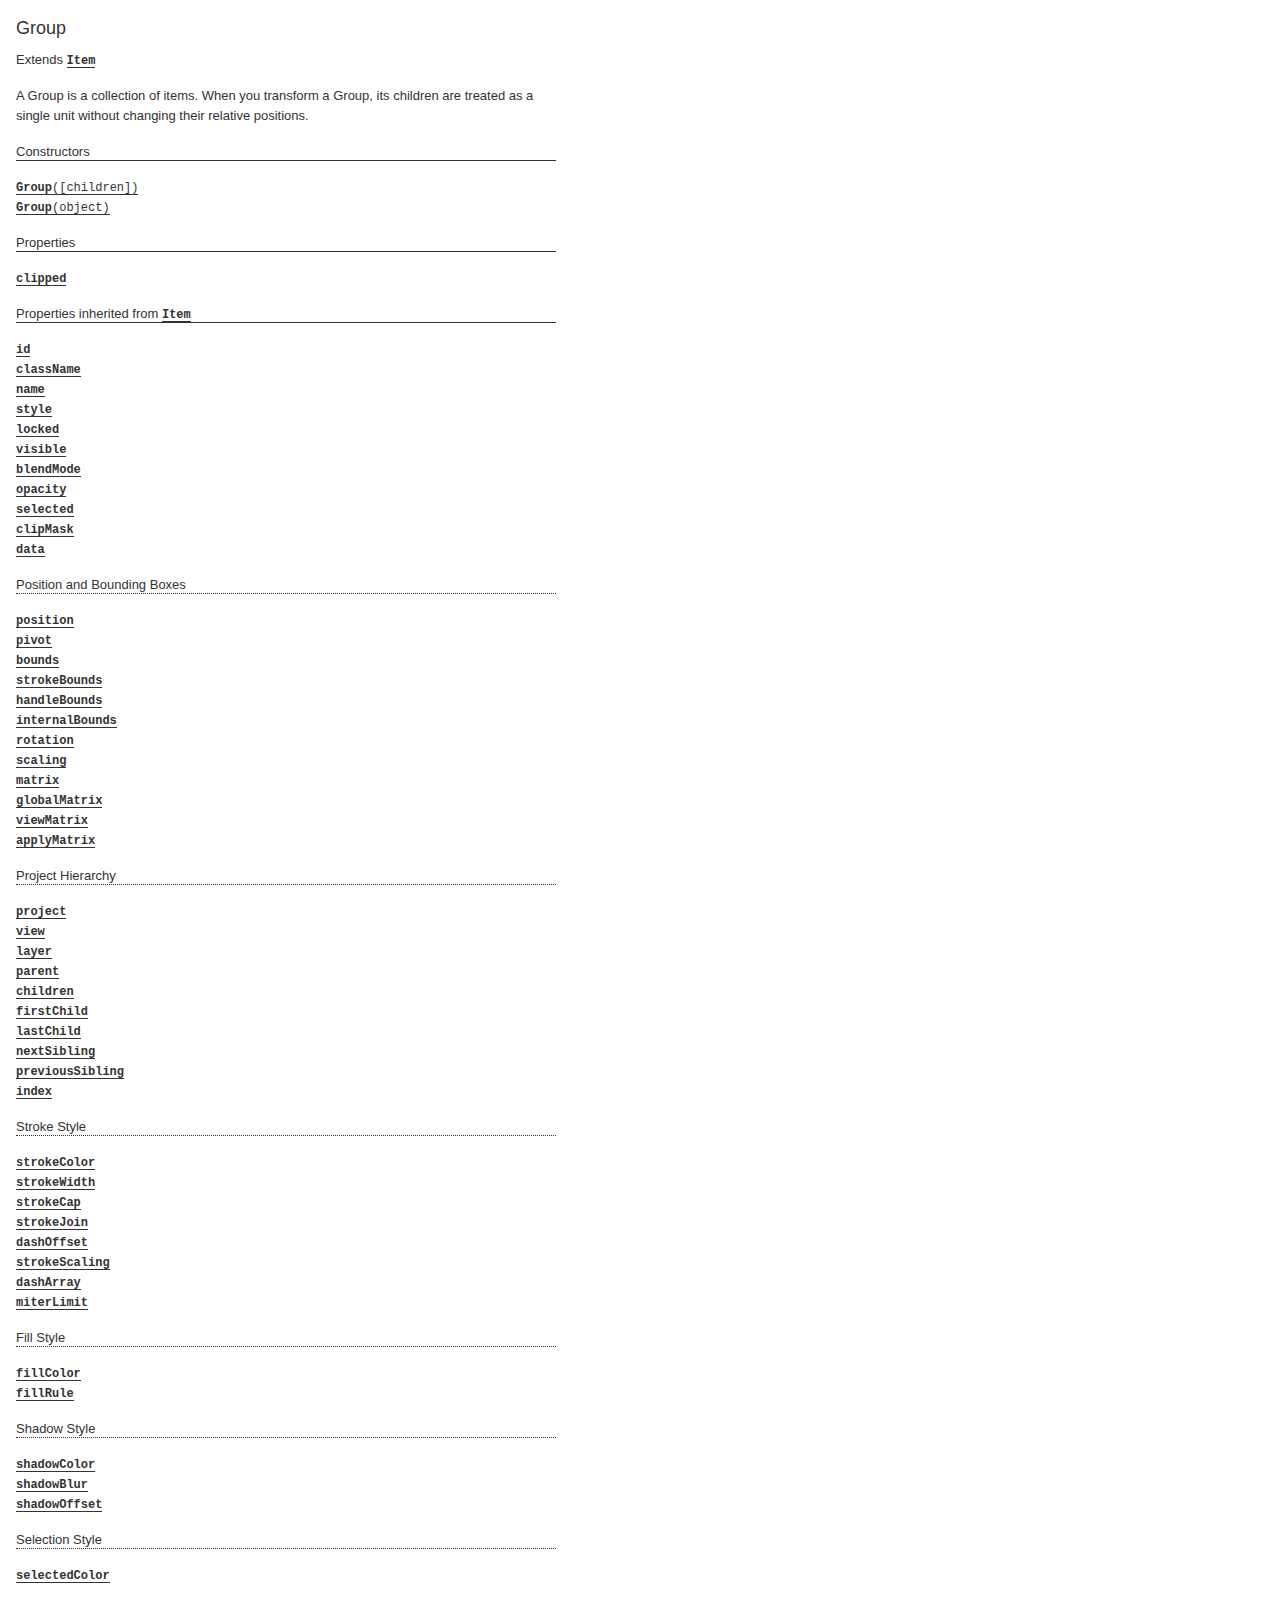
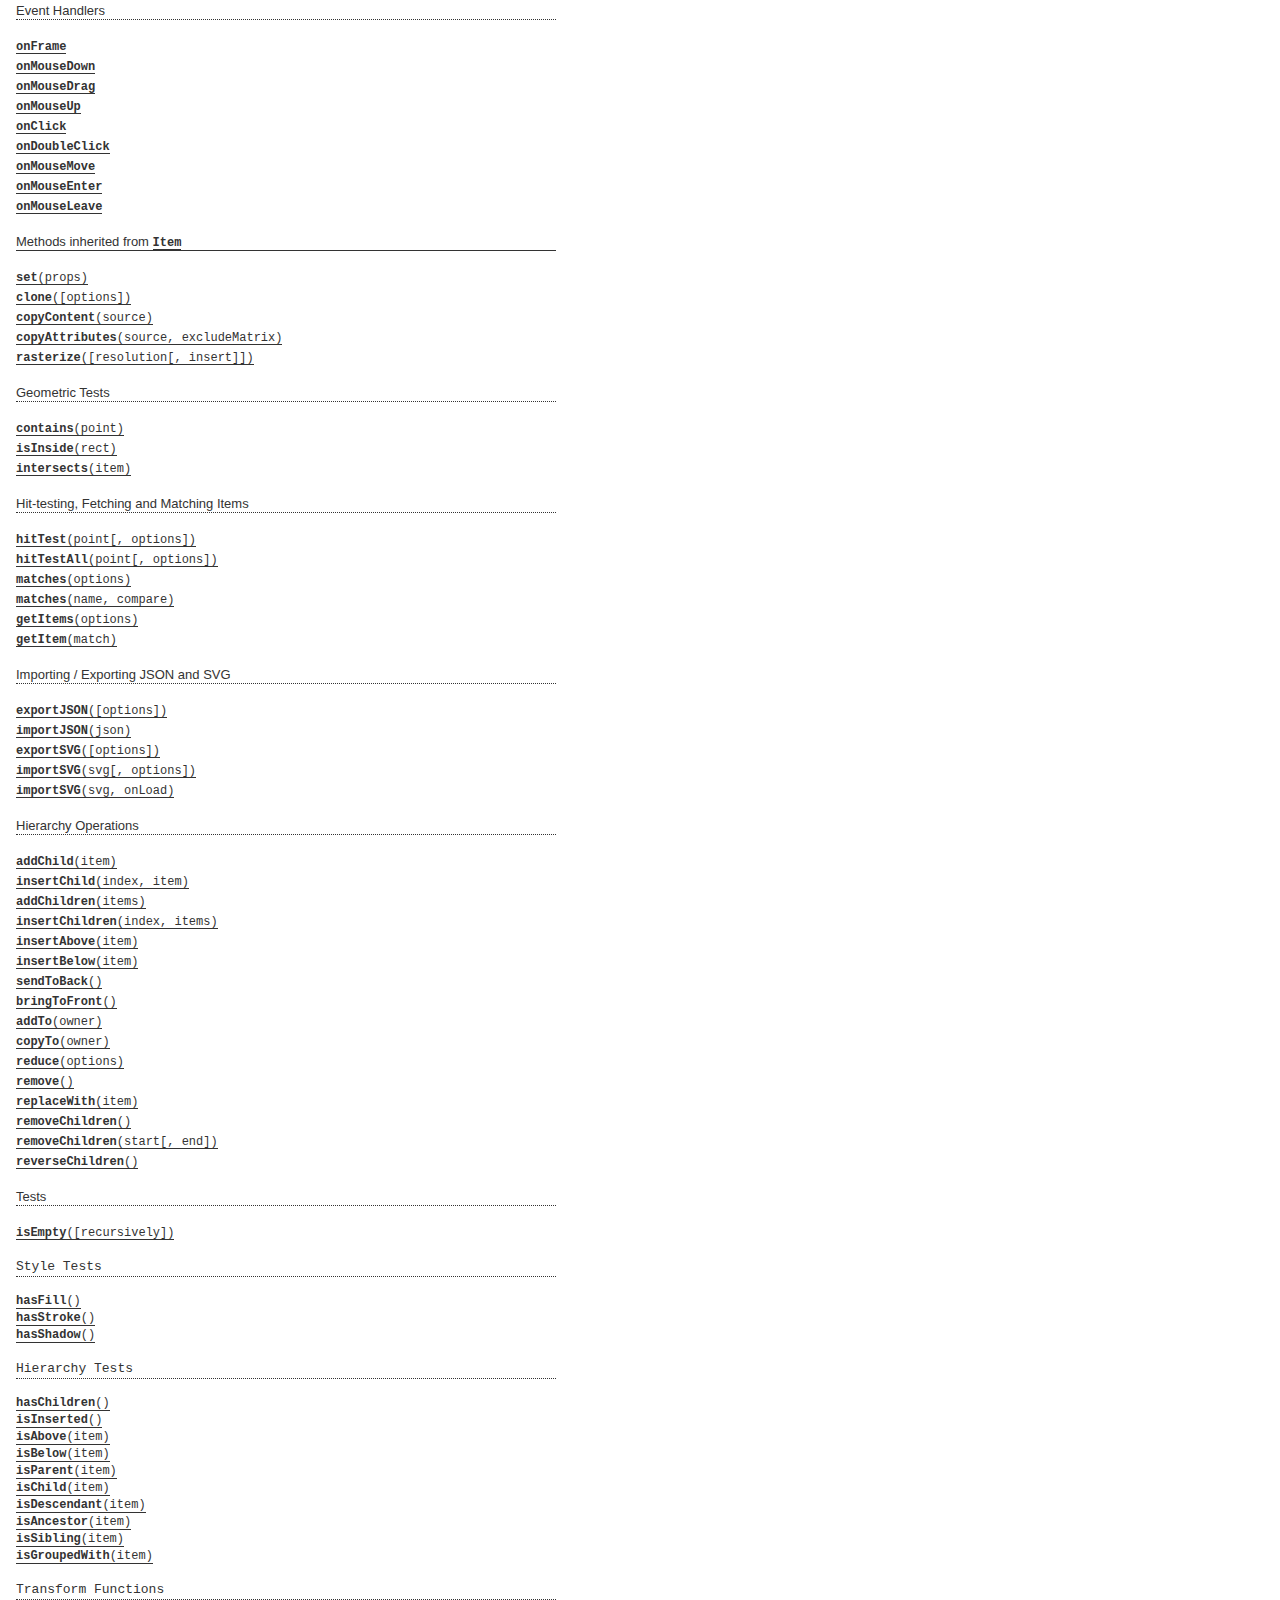
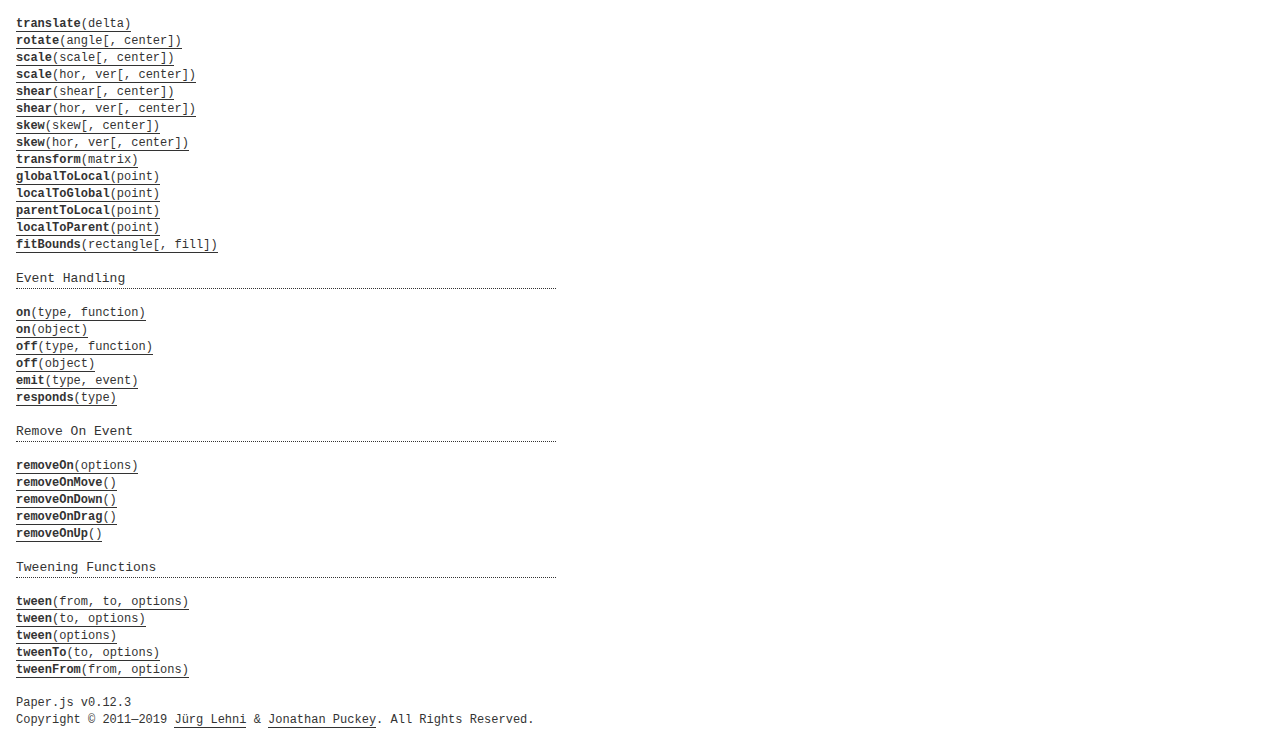
<file: paperjs/docs/classes/Group.html>
<!DOCTYPE html>
<html>
<head>
<meta charset="UTF-8">
<title>Group</title>
<base target="class-frame">
<link href="../assets/css/docs.css" rel="stylesheet" type="text/css">
<script src="../assets/js/paper.js"></script>
<script src="../assets/js/jquery.js"></script>
<script src="../assets/js/codemirror.js"></script>
<script src="../assets/js/docs.js"></script>
</head>
<body>
<article class="reference"> 
<div class="reference-class">
<h1>Group</h1>

<p> Extends <b><a href="../classes/Item.html"><tt>Item</tt></a></b></p>

<p>A Group is a collection of items. When you transform a Group, its children are treated as a single unit without changing their relative positions.</p>

</div>

<!-- =============================== constructors ========================== -->
<div class="reference-members">
	<h2>Constructors</h2>
	
		
<div id="group" class="member">
<div class="member-link">
<a name="group" href="#group"><tt><b>Group</b>([children])</tt></a>
</div>
<div class="member-description hidden">
<div class="member-text">
    <p>Creates a new Group item and places it at the top of the active layer.</p>
    
    
<ul class="member-list">
	<h4>Parameters:</h4>
	
	<li>
<tt>children:</tt> 
Array of <a href="../classes/Item.html"><tt>Item</tt></a> objects
&mdash;&nbsp;An array of children that will be added to the newly created group
&mdash;&nbsp;optional
</li>
	
</ul>

    
	<ul class="member-list">
		<h4>Returns:</h4>
		
			<li>
<tt><a href="../classes/Group.html"><tt>Group</tt></a></tt>
</li>

		
	</ul>



    
    <h4>Example:<span class="description">Create a group containing two paths:</span></h4>

<div class="paperscript split">

<div class="buttons">
<div class="button run">Run</div>
</div>

<script type="text/paperscript" canvas="canvas-0">
var path = new Path([100, 100], [100, 200]);
var path2 = new Path([50, 150], [150, 150]);

// Create a group from the two paths:
var group = new Group([path, path2]);

// Set the stroke color of all items in the group:
group.strokeColor = 'black';

// Move the group to the center of the view:
group.position = view.center;
</script>
<div class="canvas"><canvas width="516" height="100" id="canvas-0"></canvas></div>
</div>


<h4>Example:<span class="description">Click in the view to add a path to the group, which in turn is rotated every frame:</span></h4>

<div class="paperscript split">

<div class="buttons">
<div class="button run">Run</div>
</div>

<script type="text/paperscript" canvas="canvas-1">
var group = new Group();

function onMouseDown(event) {
    // Create a new circle shaped path at the position
    // of the mouse:
    var path = new Path.Circle(event.point, 5);
    path.fillColor = 'black';

    // Add the path to the group's children list:
    group.addChild(path);
}

function onFrame(event) {
    // Rotate the group by 1 degree from
    // the centerpoint of the view:
    group.rotate(1, view.center);
}
</script>
<div class="canvas"><canvas width="516" height="320" id="canvas-1"></canvas></div>
</div>


</div>
</div>
</div>
	
		
<div id="group-object" class="member">
<div class="member-link">
<a name="group-object" href="#group-object"><tt><b>Group</b>(object)</tt></a>
</div>
<div class="member-description hidden">
<div class="member-text">
    <p>Creates a new Group item and places it at the top of the active layer.</p>
    
    
<ul class="member-list">
	<h4>Parameters:</h4>
	
	<li>
<tt>object:</tt> 
<tt>Object</tt>
&mdash;&nbsp;an object containing the properties to be set on  the group

</li>
	
</ul>

    
	<ul class="member-list">
		<h4>Returns:</h4>
		
			<li>
<tt><a href="../classes/Group.html"><tt>Group</tt></a></tt>
</li>

		
	</ul>



    
    <h4>Example:</h4>

<div class="paperscript split">

<div class="buttons">
<div class="button run">Run</div>
</div>

<script type="text/paperscript" canvas="canvas-2">
var path = new Path([100, 100], [100, 200]);
var path2 = new Path([50, 150], [150, 150]);

// Create a group from the two paths:
var group = new Group({
    children: [path, path2],
    // Set the stroke color of all items in the group:
    strokeColor: 'black',
    // Move the group to the center of the view:
    position: view.center
});
</script>
<div class="canvas"><canvas width="516" height="100" id="canvas-2"></canvas></div>
</div>


</div>
</div>
</div>
	
</div>





<!-- ================================ properties =========================== -->
	<div class="reference-members">
		<h2>Properties</h2>
		
			
<div id="clipped" class="member">
<div class="member-link">
<a name="clipped" href="#clipped"><tt><b>clipped</b></tt></a>
</div>
<div class="member-description hidden">

<div class="member-text">
	<p>Specifies whether the group item is to be clipped. When setting to <code>true</code>, the first child in the group is automatically defined as the clipping mask.</p>
	
	
	
	<ul class="member-list">
		<h4>Type:</h4>
		<li>
			<tt>Boolean</tt>
		</li>
	</ul>
    
	
	<h4>Example:</h4>

<div class="paperscript split">

<div class="buttons">
<div class="button run">Run</div>
</div>

<script type="text/paperscript" canvas="canvas-3">
var star = new Path.Star({
    center: view.center,
    points: 6,
    radius1: 20,
    radius2: 40,
    fillColor: 'red'
});

var circle = new Path.Circle({
    center: view.center,
    radius: 25,
    strokeColor: 'black'
});

// Create a group of the two items and clip it:
var group = new Group(circle, star);
group.clipped = true;

// Lets animate the circle:
function onFrame(event) {
    var offset = Math.sin(event.count / 30) * 30;
    circle.position.x = view.center.x + offset;
}
</script>
<div class="canvas"><canvas width="516" height="100" id="canvas-3"></canvas></div>
</div>


</div>

</div>
</div>
		
	</div>








<!-- =========================== inherited properties ====================== -->
<div class="reference-members"><h2>Properties inherited from <a href="../classes/Item.html"><tt>Item</tt></a></h2>

	
<div id="id" class="member">
<div class="member-link">
<a name="id" href="#id"><tt><b>id</b></tt></a>
</div>
<div class="member-description hidden">

<div class="member-text">
	<p>The unique id of the item.</p>
	
		<p>Read only.</p>
	
	
	
	<ul class="member-list">
		<h4>Type:</h4>
		<li>
			<tt>Number</tt>
		</li>
	</ul>
    
	
	
</div>

</div>
</div>

	
<div id="classname" class="member">
<div class="member-link">
<a name="classname" href="#classname"><tt><b>className</b></tt></a>
</div>
<div class="member-description hidden">

<div class="member-text">
	<p>The class name of the item as a string.</p>
	
	
		<ul class="member-list">
			<h4>Values:</h4>
			<li><tt>'Group'</tt>, <tt>'Layer'</tt>, <tt>'Path'</tt>, <tt>'CompoundPath'</tt>, <tt>'Shape'</tt>, <tt>'Raster'</tt>, <tt>'SymbolItem'</tt>, <tt>'PointText'</tt></li>
		</ul>
	
	
	<ul class="member-list">
		<h4>Type:</h4>
		<li>
			<tt>String</tt>
		</li>
	</ul>
    
	
	
</div>

</div>
</div>

	
<div id="name" class="member">
<div class="member-link">
<a name="name" href="#name"><tt><b>name</b></tt></a>
</div>
<div class="member-description hidden">

<div class="member-text">
	<p>The name of the item. If the item has a name, it can be accessed by name through its parent&rsquo;s children list.</p>
	
	
	
	<ul class="member-list">
		<h4>Type:</h4>
		<li>
			<tt>String</tt>
		</li>
	</ul>
    
	
	<h4>Example:</h4>

<div class="paperscript split">

<div class="buttons">
<div class="button run">Run</div>
</div>

<script type="text/paperscript" canvas="canvas-4">
var path = new Path.Circle({
    center: [80, 50],
    radius: 35
});
// Set the name of the path:
path.name = 'example';

// Create a group and add path to it as a child:
var group = new Group();
group.addChild(path);

// The path can be accessed by name:
group.children['example'].fillColor = 'red';
</script>
<div class="canvas"><canvas width="516" height="100" id="canvas-4"></canvas></div>
</div>


</div>

</div>
</div>

	
<div id="style" class="member">
<div class="member-link">
<a name="style" href="#style"><tt><b>style</b></tt></a>
</div>
<div class="member-description hidden">

<div class="member-text">
	<p>The path style of the item.</p>
	
	
	
	<ul class="member-list">
		<h4>Type:</h4>
		<li>
			<a href="../classes/Style.html"><tt>Style</tt></a>
		</li>
	</ul>
    
	
	<h4>Example:<span class="description">Applying several styles to an item in one go, by passing an object to its style property:</span></h4>

<div class="paperscript split">

<div class="buttons">
<div class="button run">Run</div>
</div>

<script type="text/paperscript" canvas="canvas-5">
var circle = new Path.Circle({
    center: [80, 50],
    radius: 30
});
circle.style = {
    fillColor: 'blue',
    strokeColor: 'red',
    strokeWidth: 5
};
</script>
<div class="canvas"><canvas width="516" height="100" id="canvas-5"></canvas></div>
</div>


<h4>Example:<span class="description">Copying the style of another item:</span></h4>

<div class="paperscript split">

<div class="buttons">
<div class="button run">Run</div>
</div>

<script type="text/paperscript" canvas="canvas-6">
var path = new Path.Circle({
    center: [50, 50],
    radius: 30,
    fillColor: 'red'
});

var path2 = new Path.Circle({
    center: new Point(180, 50),
    radius: 20
});

// Copy the path style of path:
path2.style = path.style;
</script>
<div class="canvas"><canvas width="516" height="100" id="canvas-6"></canvas></div>
</div>


<h4>Example:<span class="description">Applying the same style object to multiple items:</span></h4>

<div class="paperscript split">

<div class="buttons">
<div class="button run">Run</div>
</div>

<script type="text/paperscript" canvas="canvas-7">
var myStyle = {
    fillColor: 'red',
    strokeColor: 'blue',
    strokeWidth: 4
};

var path = new Path.Circle({
    center: [50, 50],
    radius: 30
});
path.style = myStyle;

var path2 = new Path.Circle({
    center: new Point(150, 50),
    radius: 20
});
path2.style = myStyle;
</script>
<div class="canvas"><canvas width="516" height="100" id="canvas-7"></canvas></div>
</div>


</div>

</div>
</div>

	
<div id="locked" class="member">
<div class="member-link">
<a name="locked" href="#locked"><tt><b>locked</b></tt></a>
</div>
<div class="member-description hidden">

<div class="member-text">
	<p>Specifies whether the item is locked. When set to <code>true</code>, item interactions with the mouse are disabled.</p>
	
	
	
		<ul class="member-list">
			<h4>Default:</h4>
			<li><tt>false</tt></li>
		</ul>
	
	<ul class="member-list">
		<h4>Type:</h4>
		<li>
			<tt>Boolean</tt>
		</li>
	</ul>
    
	
	<h4>Example:</h4>

<div class="paperscript split">

<div class="buttons">
<div class="button run">Run</div>
</div>

<script type="text/paperscript" canvas="canvas-8">
var unlockedItem = new Path.Circle({
    center: view.center - [35, 0],
    radius: 30,
    fillColor: 'springgreen',
    onMouseDown: function() {
        this.fillColor = Color.random();
    }
});

var lockedItem = new Path.Circle({
    center: view.center + [35, 0],
    radius: 30,
    fillColor: 'crimson',
    locked: true,
    // This event won't be triggered because the item is locked.
    onMouseDown: function() {
        this.fillColor = Color.random();
    }
});

new PointText({
    content: 'Click on both circles to see which one is locked.',
    point: view.center - [0, 35],
    justification: 'center'
});
</script>
<div class="canvas"><canvas width="516" height="100" id="canvas-8"></canvas></div>
</div>


</div>

</div>
</div>

	
<div id="visible" class="member">
<div class="member-link">
<a name="visible" href="#visible"><tt><b>visible</b></tt></a>
</div>
<div class="member-description hidden">

<div class="member-text">
	<p>Specifies whether the item is visible. When set to <code>false</code>, the item won&rsquo;t be drawn.</p>
	
	
	
		<ul class="member-list">
			<h4>Default:</h4>
			<li><tt>true</tt></li>
		</ul>
	
	<ul class="member-list">
		<h4>Type:</h4>
		<li>
			<tt>Boolean</tt>
		</li>
	</ul>
    
	
	<h4>Example:<span class="description">Hiding an item:</span></h4>

<div class="paperscript split">

<div class="buttons">
<div class="button run">Run</div>
</div>

<script type="text/paperscript" canvas="canvas-9">
var path = new Path.Circle({
    center: [50, 50],
    radius: 20,
    fillColor: 'red'
});

// Hide the path:
path.visible = false;
</script>
<div class="canvas"><canvas width="516" height="100" id="canvas-9"></canvas></div>
</div>


</div>

</div>
</div>

	
<div id="blendmode" class="member">
<div class="member-link">
<a name="blendmode" href="#blendmode"><tt><b>blendMode</b></tt></a>
</div>
<div class="member-description hidden">

<div class="member-text">
	<p>The blend mode with which the item is composited onto the canvas. Both the standard canvas compositing modes, as well as the new CSS blend modes are supported. If blend-modes cannot be rendered natively, they are emulated. Be aware that emulation can have an impact on performance.</p>
	
	
		<ul class="member-list">
			<h4>Values:</h4>
			<li><tt>'normal'</tt>, <tt>'multiply'</tt>, <tt>'screen'</tt>, <tt>'overlay'</tt>, <tt>'soft-light'</tt>, <tt>'hard-
    light'</tt>, <tt>'color-dodge'</tt>, <tt>'color-burn'</tt>, <tt>'darken'</tt>, <tt>'lighten'</tt>, <tt>'difference'</tt>, <tt>'exclusion'</tt>, <tt>'hue'</tt>, <tt>'saturation'</tt>, <tt>'luminosity'</tt>, <tt>'color'</tt>, <tt>'add'</tt>, <tt>'subtract'</tt>, <tt>'average'</tt>, <tt>'pin-light'</tt>, <tt>'negation'</tt>, <tt>'source-over'</tt>, <tt>'source-in'</tt>, <tt>'source-out'</tt>, <tt>'source-atop'</tt>, <tt>'destination-over'</tt>, <tt>'destination-in'</tt>, <tt>'destination-out'</tt>, <tt>'destination-atop'</tt>, <tt>'lighter'</tt>, <tt>'darker'</tt>, <tt>'copy'</tt>, <tt>'xor'</tt></li>
		</ul>
	
	
		<ul class="member-list">
			<h4>Default:</h4>
			<li><tt>'normal'</tt></li>
		</ul>
	
	<ul class="member-list">
		<h4>Type:</h4>
		<li>
			<tt>String</tt>
		</li>
	</ul>
    
	
	<h4>Example:<span class="description">Setting an item's blend mode:</span></h4>

<div class="paperscript split">

<div class="buttons">
<div class="button run">Run</div>
</div>

<script type="text/paperscript" canvas="canvas-10">
// Create a white rectangle in the background
// with the same dimensions as the view:
var background = new Path.Rectangle(view.bounds);
background.fillColor = 'white';

var circle = new Path.Circle({
    center: [80, 50],
    radius: 35,
    fillColor: 'red'
});

var circle2 = new Path.Circle({
    center: new Point(120, 50),
    radius: 35,
    fillColor: 'blue'
});

// Set the blend mode of circle2:
circle2.blendMode = 'multiply';
</script>
<div class="canvas"><canvas width="516" height="100" id="canvas-10"></canvas></div>
</div>


</div>

</div>
</div>

	
<div id="opacity" class="member">
<div class="member-link">
<a name="opacity" href="#opacity"><tt><b>opacity</b></tt></a>
</div>
<div class="member-description hidden">

<div class="member-text">
	<p>The opacity of the item as a value between <code>0</code> and <code>1</code>.</p>
	
	
	
		<ul class="member-list">
			<h4>Default:</h4>
			<li><tt>1</tt></li>
		</ul>
	
	<ul class="member-list">
		<h4>Type:</h4>
		<li>
			<tt>Number</tt>
		</li>
	</ul>
    
	
	<h4>Example:<span class="description">Making an item 50% transparent:</span></h4>

<div class="paperscript split">

<div class="buttons">
<div class="button run">Run</div>
</div>

<script type="text/paperscript" canvas="canvas-11">
var circle = new Path.Circle({
    center: [80, 50],
    radius: 35,
    fillColor: 'red'
});

var circle2 = new Path.Circle({
    center: new Point(120, 50),
    radius: 35,
    fillColor: 'blue',
    strokeColor: 'green',
    strokeWidth: 10
});

// Make circle2 50% transparent:
circle2.opacity = 0.5;
</script>
<div class="canvas"><canvas width="516" height="100" id="canvas-11"></canvas></div>
</div>


</div>

</div>
</div>

	
<div id="selected" class="member">
<div class="member-link">
<a name="selected" href="#selected"><tt><b>selected</b></tt></a>
</div>
<div class="member-description hidden">

<div class="member-text">
	<p>Specifies whether the item is selected. This will also return <code>true</code> for <a href="../classes/Group.html"><tt>Group</tt></a> items if they are partially selected, e.g. groups containing selected or partially selected paths.</p>
<p>Paper.js draws the visual outlines of selected items on top of your project. This can be useful for debugging, as it allows you to see the construction of paths, position of path curves, individual segment points and bounding boxes of symbol and raster items.</p>
	
	
	
		<ul class="member-list">
			<h4>Default:</h4>
			<li><tt>false</tt></li>
		</ul>
	
	<ul class="member-list">
		<h4>Type:</h4>
		<li>
			<tt>Boolean</tt>
		</li>
	</ul>
    
	
	<ul class="member-list">
		<h4>See also:</h4>
		
			<li><tt><a href="../classes/Project.html#selecteditems"><tt>project.selectedItems</tt></a></tt></li>
		
			<li><tt><a href="../classes/Segment.html#selected"><tt>segment.selected</tt></a></tt></li>
		
			<li><tt><a href="../classes/Curve.html#selected"><tt>curve.selected</tt></a></tt></li>
		
			<li><tt><a href="../classes/Point.html#selected"><tt>point.selected</tt></a></tt></li>
		
	</ul>

	<h4>Example:<span class="description">Selecting an item:</span></h4>

<div class="paperscript split">

<div class="buttons">
<div class="button run">Run</div>
</div>

<script type="text/paperscript" canvas="canvas-12">
var path = new Path.Circle({
    center: [80, 50],
    radius: 35
});
path.selected = true; // Select the path
</script>
<div class="canvas"><canvas width="516" height="100" id="canvas-12"></canvas></div>
</div>


</div>

</div>
</div>

	
<div id="clipmask" class="member">
<div class="member-link">
<a name="clipmask" href="#clipmask"><tt><b>clipMask</b></tt></a>
</div>
<div class="member-description hidden">

<div class="member-text">
	<p>Specifies whether the item defines a clip mask. This can only be set on paths and compound paths, and only if the item is already contained within a clipping group.</p>
	
	
	
		<ul class="member-list">
			<h4>Default:</h4>
			<li><tt>false</tt></li>
		</ul>
	
	<ul class="member-list">
		<h4>Type:</h4>
		<li>
			<tt>Boolean</tt>
		</li>
	</ul>
    
	
	
</div>

</div>
</div>

	
<div id="data" class="member">
<div class="member-link">
<a name="data" href="#data"><tt><b>data</b></tt></a>
</div>
<div class="member-description hidden">

<div class="member-text">
	<p>A plain javascript object which can be used to store arbitrary data on the item.</p>
	
	
	
	<ul class="member-list">
		<h4>Type:</h4>
		<li>
			<tt>Object</tt>
		</li>
	</ul>
    
	
	<h4>Example:</h4>


<pre><code>var path = new Path();
path.data.remember = 'milk';</code></pre>

<h4>Example:</h4>


<pre><code>var path = new Path();
path.data.malcolm = new Point(20, 30);
console.log(path.data.malcolm.x); // 20</code></pre>

<h4>Example:</h4>


<pre><code>var path = new Path();
path.data = {
    home: 'Omicron Theta',
    found: 2338,
    pets: ['Spot']
};
console.log(path.data.pets.length); // 1</code></pre>

<h4>Example:</h4>


<pre><code>var path = new Path({
    data: {
        home: 'Omicron Theta',
        found: 2338,
        pets: ['Spot']
    }
});
console.log(path.data.pets.length); // 1</code></pre>

</div>

</div>
</div>

	
	<h3>Position and Bounding Boxes</h3>

<div id="position" class="member">
<div class="member-link">
<a name="position" href="#position"><tt><b>position</b></tt></a>
</div>
<div class="member-description hidden">

<div class="member-text">
	<p>The item&rsquo;s position within the parent item&rsquo;s coordinate system. By default, this is the <a href="../classes/Rectangle.html#center"><tt>rectangle.center</tt></a> of the item&rsquo;s <a href="../classes/Item.html#bounds"><tt>bounds</tt></a> rectangle.</p>
	
	
	
	<ul class="member-list">
		<h4>Type:</h4>
		<li>
			<a href="../classes/Point.html"><tt>Point</tt></a>
		</li>
	</ul>
    
	
	<h4>Example:<span class="description">Changing the position of a path:</span></h4>

<div class="paperscript split">

<div class="buttons">
<div class="button run">Run</div>
</div>

<script type="text/paperscript" canvas="canvas-13">
// Create a circle at position { x: 10, y: 10 }
var circle = new Path.Circle({
    center: new Point(10, 10),
    radius: 10,
    fillColor: 'red'
});

// Move the circle to { x: 20, y: 20 }
circle.position = new Point(20, 20);

// Move the circle 100 points to the right and 50 points down
circle.position += new Point(100, 50);
</script>
<div class="canvas"><canvas width="516" height="100" id="canvas-13"></canvas></div>
</div>


<h4>Example:<span class="description">Changing the x coordinate of an item's position:</span></h4>

<div class="paperscript split">

<div class="buttons">
<div class="button run">Run</div>
</div>

<script type="text/paperscript" canvas="canvas-14">
// Create a circle at position { x: 20, y: 20 }
var circle = new Path.Circle({
    center: new Point(20, 20),
    radius: 10,
    fillColor: 'red'
});

// Move the circle 100 points to the right
circle.position.x += 100;
</script>
<div class="canvas"><canvas width="516" height="100" id="canvas-14"></canvas></div>
</div>


</div>

</div>
</div>

	
<div id="pivot" class="member">
<div class="member-link">
<a name="pivot" href="#pivot"><tt><b>pivot</b></tt></a>
</div>
<div class="member-description hidden">

<div class="member-text">
	<p>The item&rsquo;s pivot point specified in the item coordinate system, defining the point around which all transformations are hinging. This is also the reference point for <a href="../classes/Item.html#position"><tt>position</tt></a>. By default, it is set to <code>null</code>, meaning the <a href="../classes/Rectangle.html#center"><tt>rectangle.center</tt></a> of the item&rsquo;s <a href="../classes/Item.html#bounds"><tt>bounds</tt></a> rectangle is used as pivot.</p>
	
	
	
		<ul class="member-list">
			<h4>Default:</h4>
			<li><tt>null</tt></li>
		</ul>
	
	<ul class="member-list">
		<h4>Type:</h4>
		<li>
			<a href="../classes/Point.html"><tt>Point</tt></a>
		</li>
	</ul>
    
	
	
</div>

</div>
</div>

	
<div id="bounds" class="member">
<div class="member-link">
<a name="bounds" href="#bounds"><tt><b>bounds</b></tt></a>
</div>
<div class="member-description hidden">

<div class="member-text">
	<p>The bounding rectangle of the item excluding stroke width.</p>
	
	
	
	<ul class="member-list">
		<h4>Type:</h4>
		<li>
			<a href="../classes/Rectangle.html"><tt>Rectangle</tt></a>
		</li>
	</ul>
    
	
	
</div>

</div>
</div>

	
<div id="strokebounds" class="member">
<div class="member-link">
<a name="strokebounds" href="#strokebounds"><tt><b>strokeBounds</b></tt></a>
</div>
<div class="member-description hidden">

<div class="member-text">
	<p>The bounding rectangle of the item including stroke width.</p>
	
	
	
	<ul class="member-list">
		<h4>Type:</h4>
		<li>
			<a href="../classes/Rectangle.html"><tt>Rectangle</tt></a>
		</li>
	</ul>
    
	
	
</div>

</div>
</div>

	
<div id="handlebounds" class="member">
<div class="member-link">
<a name="handlebounds" href="#handlebounds"><tt><b>handleBounds</b></tt></a>
</div>
<div class="member-description hidden">

<div class="member-text">
	<p>The bounding rectangle of the item including handles.</p>
	
	
	
	<ul class="member-list">
		<h4>Type:</h4>
		<li>
			<a href="../classes/Rectangle.html"><tt>Rectangle</tt></a>
		</li>
	</ul>
    
	
	
</div>

</div>
</div>

	
<div id="internalbounds" class="member">
<div class="member-link">
<a name="internalbounds" href="#internalbounds"><tt><b>internalBounds</b></tt></a>
</div>
<div class="member-description hidden">

<div class="member-text">
	<p>The bounding rectangle of the item without any matrix transformations.</p>
<p>Typical use case would be drawing a frame around the object where you want to draw something of the same size, position, rotation, and scaling, like a selection frame.</p>
	
	
	
	<ul class="member-list">
		<h4>Type:</h4>
		<li>
			<a href="../classes/Rectangle.html"><tt>Rectangle</tt></a>
		</li>
	</ul>
    
	
	
</div>

</div>
</div>

	
<div id="rotation" class="member">
<div class="member-link">
<a name="rotation" href="#rotation"><tt><b>rotation</b></tt></a>
</div>
<div class="member-description hidden">

<div class="member-text">
	<p>The current rotation angle of the item, as described by its <a href="../classes/Item.html#matrix"><tt>matrix</tt></a>. Please note that this only returns meaningful values for items with <a href="../classes/Item.html#applymatrix"><tt>applyMatrix</tt></a> set to <code>false</code>, meaning they do not directly bake transformations into their content.</p>
	
	
	
	<ul class="member-list">
		<h4>Type:</h4>
		<li>
			<tt>Number</tt>
		</li>
	</ul>
    
	
	
</div>

</div>
</div>

	
<div id="scaling" class="member">
<div class="member-link">
<a name="scaling" href="#scaling"><tt><b>scaling</b></tt></a>
</div>
<div class="member-description hidden">

<div class="member-text">
	<p>The current scale factor of the item, as described by its <a href="../classes/Item.html#matrix"><tt>matrix</tt></a>. Please note that this only returns meaningful values for items with <a href="../classes/Item.html#applymatrix"><tt>applyMatrix</tt></a> set to <code>false</code>, meaning they do not directly bake transformations into their content.</p>
	
	
	
	<ul class="member-list">
		<h4>Type:</h4>
		<li>
			<a href="../classes/Point.html"><tt>Point</tt></a>
		</li>
	</ul>
    
	
	
</div>

</div>
</div>

	
<div id="matrix" class="member">
<div class="member-link">
<a name="matrix" href="#matrix"><tt><b>matrix</b></tt></a>
</div>
<div class="member-description hidden">

<div class="member-text">
	<p>The item&rsquo;s transformation matrix, defining position and dimensions in relation to its parent item in which it is contained.</p>
	
	
	
	<ul class="member-list">
		<h4>Type:</h4>
		<li>
			<a href="../classes/Matrix.html"><tt>Matrix</tt></a>
		</li>
	</ul>
    
	
	
</div>

</div>
</div>

	
<div id="globalmatrix" class="member">
<div class="member-link">
<a name="globalmatrix" href="#globalmatrix"><tt><b>globalMatrix</b></tt></a>
</div>
<div class="member-description hidden">

<div class="member-text">
	<p>The item&rsquo;s global transformation matrix in relation to the global project coordinate space. Note that the view&rsquo;s transformations resulting from zooming and panning are not factored in.</p>
	
		<p>Read only.</p>
	
	
	
	<ul class="member-list">
		<h4>Type:</h4>
		<li>
			<a href="../classes/Matrix.html"><tt>Matrix</tt></a>
		</li>
	</ul>
    
	
	
</div>

</div>
</div>

	
<div id="viewmatrix" class="member">
<div class="member-link">
<a name="viewmatrix" href="#viewmatrix"><tt><b>viewMatrix</b></tt></a>
</div>
<div class="member-description hidden">

<div class="member-text">
	<p>The item&rsquo;s global matrix in relation to the view coordinate space. This means that the view&rsquo;s transformations resulting from zooming and panning are factored in.</p>
	
		<p>Read only.</p>
	
	
	
	<ul class="member-list">
		<h4>Type:</h4>
		<li>
			<a href="../classes/Matrix.html"><tt>Matrix</tt></a>
		</li>
	</ul>
    
	
	
</div>

</div>
</div>

	
<div id="applymatrix" class="member">
<div class="member-link">
<a name="applymatrix" href="#applymatrix"><tt><b>applyMatrix</b></tt></a>
</div>
<div class="member-description hidden">

<div class="member-text">
	<p>Controls whether the transformations applied to the item (e.g. through <a href="../classes/Item.html#transform-matrix"><tt>transform(matrix)</tt></a>, <a href="../classes/Item.html#rotate-angle"><tt>rotate(angle)</tt></a>, <a href="../classes/Item.html#scale-scale"><tt>scale(scale)</tt></a>, etc.) are stored in its <a href="../classes/Item.html#matrix"><tt>matrix</tt></a> property, or whether they are directly applied to its contents or children (passed on to the segments in <a href="../classes/Path.html"><tt>Path</tt></a> items, the children of <a href="../classes/Group.html"><tt>Group</tt></a> items, etc.).</p>
	
	
	
		<ul class="member-list">
			<h4>Default:</h4>
			<li><tt>true</tt></li>
		</ul>
	
	<ul class="member-list">
		<h4>Type:</h4>
		<li>
			<tt>Boolean</tt>
		</li>
	</ul>
    
	
	
</div>

</div>
</div>

	
	<h3>Project Hierarchy</h3>

<div id="project" class="member">
<div class="member-link">
<a name="project" href="#project"><tt><b>project</b></tt></a>
</div>
<div class="member-description hidden">

<div class="member-text">
	<p>The project that this item belongs to.</p>
	
		<p>Read only.</p>
	
	
	
	<ul class="member-list">
		<h4>Type:</h4>
		<li>
			<a href="../classes/Project.html"><tt>Project</tt></a>
		</li>
	</ul>
    
	
	
</div>

</div>
</div>

	
<div id="view" class="member">
<div class="member-link">
<a name="view" href="#view"><tt><b>view</b></tt></a>
</div>
<div class="member-description hidden">

<div class="member-text">
	<p>The view that this item belongs to.</p>
	
		<p>Read only.</p>
	
	
	
	<ul class="member-list">
		<h4>Type:</h4>
		<li>
			<a href="../classes/View.html"><tt>View</tt></a>
		</li>
	</ul>
    
	
	
</div>

</div>
</div>

	
<div id="layer" class="member">
<div class="member-link">
<a name="layer" href="#layer"><tt><b>layer</b></tt></a>
</div>
<div class="member-description hidden">

<div class="member-text">
	<p>The layer that this item is contained within.</p>
	
		<p>Read only.</p>
	
	
	
	<ul class="member-list">
		<h4>Type:</h4>
		<li>
			<a href="../classes/Layer.html"><tt>Layer</tt></a>
		</li>
	</ul>
    
	
	
</div>

</div>
</div>

	
<div id="parent" class="member">
<div class="member-link">
<a name="parent" href="#parent"><tt><b>parent</b></tt></a>
</div>
<div class="member-description hidden">

<div class="member-text">
	<p>The item that this item is contained within.</p>
	
	
	
	<ul class="member-list">
		<h4>Type:</h4>
		<li>
			<a href="../classes/Item.html"><tt>Item</tt></a>
		</li>
	</ul>
    
	
	<h4>Example:</h4>


<pre><code>var path = new Path();

// New items are placed in the active layer:
console.log(path.parent == project.activeLayer); // true

var group = new Group();
group.addChild(path);

// Now the parent of the path has become the group:
console.log(path.parent == group); // true</code></pre>

<h4>Example:<span class="description">Setting the parent of the item to another item</span></h4>


<pre><code>var path = new Path();

// New items are placed in the active layer:
console.log(path.parent == project.activeLayer); // true

var group = new Group();
path.parent = group;

// Now the parent of the path has become the group:
console.log(path.parent == group); // true

// The path is now contained in the children list of group:
console.log(group.children[0] == path); // true</code></pre>

<h4>Example:<span class="description">Setting the parent of an item in the constructor</span></h4>


<pre><code>var group = new Group();

var path = new Path({
    parent: group
});

// The parent of the path is the group:
console.log(path.parent == group); // true

// The path is contained in the children list of group:
console.log(group.children[0] == path); // true</code></pre>

</div>

</div>
</div>

	
<div id="children" class="member">
<div class="member-link">
<a name="children" href="#children"><tt><b>children</b></tt></a>
</div>
<div class="member-description hidden">

<div class="member-text">
	<p>The children items contained within this item. Items that define a <a href="../classes/Item.html#name"><tt>name</tt></a> can also be accessed by name.</p>
<p><b>Please note:</b> The children array should not be modified directly using array functions. To remove single items from the children list, use <a href="../classes/Item.html#remove"><tt>item.remove</tt></a>(), to remove all items from the children list, use <a href="../classes/Item.html#removechildren"><tt>item.removeChildren</tt></a>(). To add items to the children list, use <a href="../classes/Item.html#addchild-item"><tt>item.addChild(item)</tt></a> or <a href="../classes/Item.html#insertchild-index-item"><tt>item.insertChild(index, item)</tt></a>.</p>
	
	
	
	<ul class="member-list">
		<h4>Type:</h4>
		<li>
			Array of <a href="../classes/Item.html"><tt>Item</tt></a> objects
		</li>
	</ul>
    
	
	<h4>Example:<span class="description">Accessing items in the children array:</span></h4>

<div class="paperscript split">

<div class="buttons">
<div class="button run">Run</div>
</div>

<script type="text/paperscript" canvas="canvas-15">
var path = new Path.Circle({
    center: [80, 50],
    radius: 35
});

// Create a group and move the path into it:
var group = new Group();
group.addChild(path);

// Access the path through the group's children array:
group.children[0].fillColor = 'red';
</script>
<div class="canvas"><canvas width="516" height="100" id="canvas-15"></canvas></div>
</div>


<h4>Example:<span class="description">Accessing children by name:</span></h4>

<div class="paperscript split">

<div class="buttons">
<div class="button run">Run</div>
</div>

<script type="text/paperscript" canvas="canvas-16">
var path = new Path.Circle({
    center: [80, 50],
    radius: 35
});
// Set the name of the path:
path.name = 'example';

// Create a group and move the path into it:
var group = new Group();
group.addChild(path);

// The path can be accessed by name:
group.children['example'].fillColor = 'orange';
</script>
<div class="canvas"><canvas width="516" height="100" id="canvas-16"></canvas></div>
</div>


<h4>Example:<span class="description">Passing an array of items to item.children:</span></h4>

<div class="paperscript split">

<div class="buttons">
<div class="button run">Run</div>
</div>

<script type="text/paperscript" canvas="canvas-17">
var path = new Path.Circle({
    center: [80, 50],
    radius: 35
});

var group = new Group();
group.children = [path];

// The path is the first child of the group:
group.firstChild.fillColor = 'green';
</script>
<div class="canvas"><canvas width="516" height="100" id="canvas-17"></canvas></div>
</div>


</div>

</div>
</div>

	
<div id="firstchild" class="member">
<div class="member-link">
<a name="firstchild" href="#firstchild"><tt><b>firstChild</b></tt></a>
</div>
<div class="member-description hidden">

<div class="member-text">
	<p>The first item contained within this item. This is a shortcut for accessing <code>item.children[0]</code>.</p>
	
		<p>Read only.</p>
	
	
	
	<ul class="member-list">
		<h4>Type:</h4>
		<li>
			<a href="../classes/Item.html"><tt>Item</tt></a>
		</li>
	</ul>
    
	
	
</div>

</div>
</div>

	
<div id="lastchild" class="member">
<div class="member-link">
<a name="lastchild" href="#lastchild"><tt><b>lastChild</b></tt></a>
</div>
<div class="member-description hidden">

<div class="member-text">
	<p>The last item contained within this item.This is a shortcut for accessing <code>item.children[item.children.length - 1]</code>.</p>
	
		<p>Read only.</p>
	
	
	
	<ul class="member-list">
		<h4>Type:</h4>
		<li>
			<a href="../classes/Item.html"><tt>Item</tt></a>
		</li>
	</ul>
    
	
	
</div>

</div>
</div>

	
<div id="nextsibling" class="member">
<div class="member-link">
<a name="nextsibling" href="#nextsibling"><tt><b>nextSibling</b></tt></a>
</div>
<div class="member-description hidden">

<div class="member-text">
	<p>The next item on the same level as this item.</p>
	
		<p>Read only.</p>
	
	
	
	<ul class="member-list">
		<h4>Type:</h4>
		<li>
			<a href="../classes/Item.html"><tt>Item</tt></a>
		</li>
	</ul>
    
	
	
</div>

</div>
</div>

	
<div id="previoussibling" class="member">
<div class="member-link">
<a name="previoussibling" href="#previoussibling"><tt><b>previousSibling</b></tt></a>
</div>
<div class="member-description hidden">

<div class="member-text">
	<p>The previous item on the same level as this item.</p>
	
		<p>Read only.</p>
	
	
	
	<ul class="member-list">
		<h4>Type:</h4>
		<li>
			<a href="../classes/Item.html"><tt>Item</tt></a>
		</li>
	</ul>
    
	
	
</div>

</div>
</div>

	
<div id="index" class="member">
<div class="member-link">
<a name="index" href="#index"><tt><b>index</b></tt></a>
</div>
<div class="member-description hidden">

<div class="member-text">
	<p>The index of this item within the list of its parent&rsquo;s children.</p>
	
		<p>Read only.</p>
	
	
	
	<ul class="member-list">
		<h4>Type:</h4>
		<li>
			<tt>Number</tt>
		</li>
	</ul>
    
	
	
</div>

</div>
</div>

	
	<h3>Stroke Style</h3>

<div id="strokecolor" class="member">
<div class="member-link">
<a name="strokecolor" href="#strokecolor"><tt><b>strokeColor</b></tt></a>
</div>
<div class="member-description hidden">

<div class="member-text">
	<p>The color of the stroke.</p>
	
	
	
	<ul class="member-list">
		<h4>Type:</h4>
		<li>
			<a href="../classes/Color.html"><tt>Color</tt></a>
		</li>
	</ul>
    
	
	<h4>Example:<span class="description">Setting the stroke color of a path:</span></h4>

<div class="paperscript split">

<div class="buttons">
<div class="button run">Run</div>
</div>

<script type="text/paperscript" canvas="canvas-18">
// Create a circle shaped path at { x: 80, y: 50 }
// with a radius of 35:
var circle = new Path.Circle({
    center: [80, 50],
    radius: 35
});

// Set its stroke color to RGB red:
circle.strokeColor = new Color(1, 0, 0);
</script>
<div class="canvas"><canvas width="516" height="100" id="canvas-18"></canvas></div>
</div>


</div>

</div>
</div>

	
<div id="strokewidth" class="member">
<div class="member-link">
<a name="strokewidth" href="#strokewidth"><tt><b>strokeWidth</b></tt></a>
</div>
<div class="member-description hidden">

<div class="member-text">
	<p>The width of the stroke.</p>
	
	
	
	<ul class="member-list">
		<h4>Type:</h4>
		<li>
			<tt>Number</tt>
		</li>
	</ul>
    
	
	<h4>Example:<span class="description">Setting an item's stroke width:</span></h4>

<div class="paperscript split">

<div class="buttons">
<div class="button run">Run</div>
</div>

<script type="text/paperscript" canvas="canvas-19">
// Create a circle shaped path at { x: 80, y: 50 }
// with a radius of 35:
var circle = new Path.Circle({
    center: [80, 50],
    radius: 35,
    strokeColor: 'red'
});

// Set its stroke width to 10:
circle.strokeWidth = 10;
</script>
<div class="canvas"><canvas width="516" height="100" id="canvas-19"></canvas></div>
</div>


</div>

</div>
</div>

	
<div id="strokecap" class="member">
<div class="member-link">
<a name="strokecap" href="#strokecap"><tt><b>strokeCap</b></tt></a>
</div>
<div class="member-description hidden">

<div class="member-text">
	<p>The shape to be used at the beginning and end of open <a href="../classes/Path.html"><tt>Path</tt></a> items, when they have a stroke.</p>
	
	
		<ul class="member-list">
			<h4>Values:</h4>
			<li><tt>'round'</tt>, <tt>'square'</tt>, <tt>'butt'</tt></li>
		</ul>
	
	
		<ul class="member-list">
			<h4>Default:</h4>
			<li><tt>'butt'</tt></li>
		</ul>
	
	<ul class="member-list">
		<h4>Type:</h4>
		<li>
			<tt>String</tt>
		</li>
	</ul>
    
	
	<h4>Example:<span class="description">A look at the different stroke caps:</span></h4>

<div class="paperscript split">

<div class="buttons">
<div class="button run">Run</div>
</div>

<script type="text/paperscript" canvas="canvas-20">
var line = new Path({
    segments: [[80, 50], [420, 50]],
    strokeColor: 'black',
    strokeWidth: 20,
    selected: true
});

// Set the stroke cap of the line to be round:
line.strokeCap = 'round';

// Copy the path and set its stroke cap to be square:
var line2 = line.clone();
line2.position.y += 50;
line2.strokeCap = 'square';

// Make another copy and set its stroke cap to be butt:
var line2 = line.clone();
line2.position.y += 100;
line2.strokeCap = 'butt';
</script>
<div class="canvas"><canvas width="516" height="200" id="canvas-20"></canvas></div>
</div>


</div>

</div>
</div>

	
<div id="strokejoin" class="member">
<div class="member-link">
<a name="strokejoin" href="#strokejoin"><tt><b>strokeJoin</b></tt></a>
</div>
<div class="member-description hidden">

<div class="member-text">
	<p>The shape to be used at the segments and corners of <a href="../classes/Path.html"><tt>Path</tt></a> items when they have a stroke.</p>
	
	
		<ul class="member-list">
			<h4>Values:</h4>
			<li><tt>'miter'</tt>, <tt>'round'</tt>, <tt>'bevel'</tt></li>
		</ul>
	
	
		<ul class="member-list">
			<h4>Default:</h4>
			<li><tt>'miter'</tt></li>
		</ul>
	
	<ul class="member-list">
		<h4>Type:</h4>
		<li>
			<tt>String</tt>
		</li>
	</ul>
    
	
	<h4>Example:<span class="description">A look at the different stroke joins:</span></h4>

<div class="paperscript split">

<div class="buttons">
<div class="button run">Run</div>
</div>

<script type="text/paperscript" canvas="canvas-21">
var path = new Path({
    segments: [[80, 100], [120, 40], [160, 100]],
    strokeColor: 'black',
    strokeWidth: 20,
    // Select the path, in order to see where the stroke is formed:
    selected: true
});

var path2 = path.clone();
path2.position.x += path2.bounds.width * 1.5;
path2.strokeJoin = 'round';

var path3 = path2.clone();
path3.position.x += path3.bounds.width * 1.5;
path3.strokeJoin = 'bevel';
</script>
<div class="canvas"><canvas width="516" height="120" id="canvas-21"></canvas></div>
</div>


</div>

</div>
</div>

	
<div id="dashoffset" class="member">
<div class="member-link">
<a name="dashoffset" href="#dashoffset"><tt><b>dashOffset</b></tt></a>
</div>
<div class="member-description hidden">

<div class="member-text">
	<p>The dash offset of the stroke.</p>
	
	
	
		<ul class="member-list">
			<h4>Default:</h4>
			<li><tt>0</tt></li>
		</ul>
	
	<ul class="member-list">
		<h4>Type:</h4>
		<li>
			<tt>Number</tt>
		</li>
	</ul>
    
	
	
</div>

</div>
</div>

	
<div id="strokescaling" class="member">
<div class="member-link">
<a name="strokescaling" href="#strokescaling"><tt><b>strokeScaling</b></tt></a>
</div>
<div class="member-description hidden">

<div class="member-text">
	<p>Specifies whether the stroke is to be drawn taking the current affine transformation into account (the default behavior), or whether it should appear as a non-scaling stroke.</p>
	
	
	
		<ul class="member-list">
			<h4>Default:</h4>
			<li><tt>true</tt></li>
		</ul>
	
	<ul class="member-list">
		<h4>Type:</h4>
		<li>
			<tt>Boolean</tt>
		</li>
	</ul>
    
	
	
</div>

</div>
</div>

	
<div id="dasharray" class="member">
<div class="member-link">
<a name="dasharray" href="#dasharray"><tt><b>dashArray</b></tt></a>
</div>
<div class="member-description hidden">

<div class="member-text">
	<p>Specifies an array containing the dash and gap lengths of the stroke.</p>
	
	
	
		<ul class="member-list">
			<h4>Default:</h4>
			<li><tt>[]</tt></li>
		</ul>
	
	<ul class="member-list">
		<h4>Type:</h4>
		<li>
			Array of <tt>Numbers</tt>
		</li>
	</ul>
    
	
	<h4>Example:</h4>

<div class="paperscript split">

<div class="buttons">
<div class="button run">Run</div>
</div>

<script type="text/paperscript" canvas="canvas-22">
var path = new Path.Circle({
    center: [80, 50],
    radius: 40,
    strokeWidth: 2,
    strokeColor: 'black'
});

// Set the dashed stroke to [10pt dash, 4pt gap]:
path.dashArray = [10, 4];
</script>
<div class="canvas"><canvas width="516" height="100" id="canvas-22"></canvas></div>
</div>


</div>

</div>
</div>

	
<div id="miterlimit" class="member">
<div class="member-link">
<a name="miterlimit" href="#miterlimit"><tt><b>miterLimit</b></tt></a>
</div>
<div class="member-description hidden">

<div class="member-text">
	<p>The miter limit of the stroke. When two line segments meet at a sharp angle and miter joins have been specified for <a href="../classes/Item.html#strokejoin"><tt>item.strokeJoin</tt></a>, it is possible for the miter to extend far beyond the <a href="../classes/Item.html#strokewidth"><tt>item.strokeWidth</tt></a> of the path. The miterLimit imposes a limit on the ratio of the miter length to the <a href="../classes/Item.html#strokewidth"><tt>item.strokeWidth</tt></a>.</p>
	
	
	
		<ul class="member-list">
			<h4>Default:</h4>
			<li><tt>10</tt></li>
		</ul>
	
	<ul class="member-list">
		<h4>Type:</h4>
		<li>
			<tt>Number</tt>
		</li>
	</ul>
    
	
	
</div>

</div>
</div>

	
	<h3>Fill Style</h3>

<div id="fillcolor" class="member">
<div class="member-link">
<a name="fillcolor" href="#fillcolor"><tt><b>fillColor</b></tt></a>
</div>
<div class="member-description hidden">

<div class="member-text">
	<p>The fill color of the item.</p>
	
	
	
	<ul class="member-list">
		<h4>Type:</h4>
		<li>
			<a href="../classes/Color.html"><tt>Color</tt></a>
		</li>
	</ul>
    
	
	<h4>Example:<span class="description">Setting the fill color of a path to red:</span></h4>

<div class="paperscript split">

<div class="buttons">
<div class="button run">Run</div>
</div>

<script type="text/paperscript" canvas="canvas-23">
// Create a circle shaped path at { x: 80, y: 50 }
// with a radius of 35:
var circle = new Path.Circle({
    center: [80, 50],
    radius: 35
});

// Set the fill color of the circle to RGB red:
circle.fillColor = new Color(1, 0, 0);
</script>
<div class="canvas"><canvas width="516" height="100" id="canvas-23"></canvas></div>
</div>


</div>

</div>
</div>

	
<div id="fillrule" class="member">
<div class="member-link">
<a name="fillrule" href="#fillrule"><tt><b>fillRule</b></tt></a>
</div>
<div class="member-description hidden">

<div class="member-text">
	<p>The fill-rule with which the shape gets filled. Please note that only modern browsers support fill-rules other than <code>&#39;nonzero&#39;</code>.</p>
	
	
		<ul class="member-list">
			<h4>Values:</h4>
			<li><tt>'nonzero'</tt>, <tt>'evenodd'</tt></li>
		</ul>
	
	
		<ul class="member-list">
			<h4>Default:</h4>
			<li><tt>'nonzero'</tt></li>
		</ul>
	
	<ul class="member-list">
		<h4>Type:</h4>
		<li>
			<tt>String</tt>
		</li>
	</ul>
    
	
	
</div>

</div>
</div>

	
	<h3>Shadow Style</h3>

<div id="shadowcolor" class="member">
<div class="member-link">
<a name="shadowcolor" href="#shadowcolor"><tt><b>shadowColor</b></tt></a>
</div>
<div class="member-description hidden">

<div class="member-text">
	<p>The shadow color.</p>
	
	
	
	<ul class="member-list">
		<h4>Type:</h4>
		<li>
			<a href="../classes/Color.html"><tt>Color</tt></a>
		</li>
	</ul>
    
	
	<h4>Example:<span class="description">Creating a circle with a black shadow:</span></h4>

<div class="paperscript split">

<div class="buttons">
<div class="button run">Run</div>
</div>

<script type="text/paperscript" canvas="canvas-24">
var circle = new Path.Circle({
    center: [80, 50],
    radius: 35,
    fillColor: 'white',
    // Set the shadow color of the circle to RGB black:
    shadowColor: new Color(0, 0, 0),
    // Set the shadow blur radius to 12:
    shadowBlur: 12,
    // Offset the shadow by { x: 5, y: 5 }
    shadowOffset: new Point(5, 5)
});
</script>
<div class="canvas"><canvas width="516" height="100" id="canvas-24"></canvas></div>
</div>


</div>

</div>
</div>

	
<div id="shadowblur" class="member">
<div class="member-link">
<a name="shadowblur" href="#shadowblur"><tt><b>shadowBlur</b></tt></a>
</div>
<div class="member-description hidden">

<div class="member-text">
	<p>The shadow&rsquo;s blur radius.</p>
	
	
	
		<ul class="member-list">
			<h4>Default:</h4>
			<li><tt>0</tt></li>
		</ul>
	
	<ul class="member-list">
		<h4>Type:</h4>
		<li>
			<tt>Number</tt>
		</li>
	</ul>
    
	
	
</div>

</div>
</div>

	
<div id="shadowoffset" class="member">
<div class="member-link">
<a name="shadowoffset" href="#shadowoffset"><tt><b>shadowOffset</b></tt></a>
</div>
<div class="member-description hidden">

<div class="member-text">
	<p>The shadow&rsquo;s offset.</p>
	
	
	
		<ul class="member-list">
			<h4>Default:</h4>
			<li><tt>0</tt></li>
		</ul>
	
	<ul class="member-list">
		<h4>Type:</h4>
		<li>
			<a href="../classes/Point.html"><tt>Point</tt></a>
		</li>
	</ul>
    
	
	
</div>

</div>
</div>

	
	<h3>Selection Style</h3>

<div id="selectedcolor" class="member">
<div class="member-link">
<a name="selectedcolor" href="#selectedcolor"><tt><b>selectedColor</b></tt></a>
</div>
<div class="member-description hidden">

<div class="member-text">
	<p>The color the item is highlighted with when selected. If the item does not specify its own color, the color defined by its layer is used instead.</p>
	
	
	
	<ul class="member-list">
		<h4>Type:</h4>
		<li>
			<a href="../classes/Color.html"><tt>Color</tt></a>
		</li>
	</ul>
    
	
	
</div>

</div>
</div>

	
	<h3>Event Handlers</h3>

<div id="onframe" class="member">
<div class="member-link">
<a name="onframe" href="#onframe"><tt><b>onFrame</b></tt></a>
</div>
<div class="member-description hidden">

<div class="member-text">
	<p>Item level handler function to be called on each frame of an animation. The function receives an event object which contains information about the frame event:</p>
	
	
	
	<ul class="member-list">
		<h4>Type:</h4>
		<li>
			<tt>Function</tt>
		</li>
	</ul>
    <ul class="member-list">
<h4>Options:</h4>
<li><tt>event.count: <tt>Number</tt></tt> &mdash; the number of times the frame event was  fired</li>
<li><tt>event.time: <tt>Number</tt></tt> &mdash; the total amount of time passed since the  first frame event in seconds</li>
<li><tt>event.delta: <tt>Number</tt></tt> &mdash; the time passed in seconds since the last  frame event</li>
</ul>
	
	<ul class="member-list">
		<h4>See also:</h4>
		
			<li><tt><a href="../classes/View.html#onframe"><tt>view.onFrame</tt></a></tt></li>
		
	</ul>

	<h4>Example:<span class="description">Creating an animation:</span></h4>

<div class="paperscript split">

<div class="buttons">
<div class="button run">Run</div>
</div>

<script type="text/paperscript" canvas="canvas-25">
// Create a rectangle shaped path with its top left point at:
// {x: 50, y: 25} and a size of {width: 50, height: 50}
var path = new Path.Rectangle(new Point(50, 25), new Size(50, 50));
path.fillColor = 'black';

path.onFrame = function(event) {
    // Every frame, rotate the path by 3 degrees:
    this.rotate(3);
}
</script>
<div class="canvas"><canvas width="516" height="100" id="canvas-25"></canvas></div>
</div>


</div>

</div>
</div>

	
<div id="onmousedown" class="member">
<div class="member-link">
<a name="onmousedown" href="#onmousedown"><tt><b>onMouseDown</b></tt></a>
</div>
<div class="member-description hidden">

<div class="member-text">
	<p>The function to be called when the mouse button is pushed down on the item. The function receives a <a href="../classes/MouseEvent.html"><tt>MouseEvent</tt></a> object which contains information about the mouse event. Note that such mouse events bubble up the scene graph hierarchy and will reach the view, unless they are stopped with <a href="../classes/Event.html#stoppropagation"><tt>event.stopPropagation</tt></a>() or by returning <code>false</code> from the handler.</p>
	
	
	
	<ul class="member-list">
		<h4>Type:</h4>
		<li>
			<tt>Function</tt>
		</li>
	</ul>
    
	
	<ul class="member-list">
		<h4>See also:</h4>
		
			<li><tt><a href="../classes/View.html#onmousedown"><tt>view.onMouseDown</tt></a></tt></li>
		
	</ul>

	<h4>Example:<span class="description">Press the mouse button down on the circle shaped path, to make it red:</span></h4>

<div class="paperscript split">

<div class="buttons">
<div class="button run">Run</div>
</div>

<script type="text/paperscript" canvas="canvas-26">
// Create a circle shaped path at the center of the view:
var path = new Path.Circle({
    center: view.center,
    radius: 25,
    fillColor: 'black'
});

// When the mouse is pressed on the item,
// set its fill color to red:
path.onMouseDown = function(event) {
    this.fillColor = 'red';
}
</script>
<div class="canvas"><canvas width="516" height="100" id="canvas-26"></canvas></div>
</div>


<h4>Example:<span class="description">Press the mouse on the circle shaped paths to remove them:</span></h4>

<div class="paperscript split">

<div class="buttons">
<div class="button run">Run</div>
</div>

<script type="text/paperscript" canvas="canvas-27">
// Loop 30 times:
for (var i = 0; i < 30; i++) {
    // Create a circle shaped path at a random position
    // in the view:
    var path = new Path.Circle({
        center: Point.random() * view.size,
        radius: 25,
        fillColor: 'black',
        strokeColor: 'white'
    });

    // When the mouse is pressed on the item, remove it:
    path.onMouseDown = function(event) {
        this.remove();
    }
}
</script>
<div class="canvas"><canvas width="516" height="100" id="canvas-27"></canvas></div>
</div>


</div>

</div>
</div>

	
<div id="onmousedrag" class="member">
<div class="member-link">
<a name="onmousedrag" href="#onmousedrag"><tt><b>onMouseDrag</b></tt></a>
</div>
<div class="member-description hidden">

<div class="member-text">
	<p>The function to be called when the mouse position changes while the mouse is being dragged over the item. The function receives a <a href="../classes/MouseEvent.html"><tt>MouseEvent</tt></a> object which contains information about the mouse event. Note that such mouse events bubble up the scene graph hierarchy and will reach the view, unless they are stopped with <a href="../classes/Event.html#stoppropagation"><tt>event.stopPropagation</tt></a>() or by returning <code>false</code> from the handler.</p>
	
	
	
	<ul class="member-list">
		<h4>Type:</h4>
		<li>
			<tt>Function</tt>
		</li>
	</ul>
    
	
	<ul class="member-list">
		<h4>See also:</h4>
		
			<li><tt><a href="../classes/View.html#onmousedrag"><tt>view.onMouseDrag</tt></a></tt></li>
		
	</ul>

	<h4>Example:<span class="description">Press and drag the mouse on the blue circle to move it:</span></h4>

<div class="paperscript split">

<div class="buttons">
<div class="button run">Run</div>
</div>

<script type="text/paperscript" canvas="canvas-28">
// Create a circle shaped path at the center of the view:
var path = new Path.Circle({
    center: view.center,
    radius: 50,
    fillColor: 'blue'
});

// Install a drag event handler that moves the path along.
path.onMouseDrag = function(event) {
    path.position += event.delta;
}
</script>
<div class="canvas"><canvas width="516" height="240" id="canvas-28"></canvas></div>
</div>


</div>

</div>
</div>

	
<div id="onmouseup" class="member">
<div class="member-link">
<a name="onmouseup" href="#onmouseup"><tt><b>onMouseUp</b></tt></a>
</div>
<div class="member-description hidden">

<div class="member-text">
	<p>The function to be called when the mouse button is released over the item. The function receives a <a href="../classes/MouseEvent.html"><tt>MouseEvent</tt></a> object which contains information about the mouse event. Note that such mouse events bubble up the scene graph hierarchy and will reach the view, unless they are stopped with <a href="../classes/Event.html#stoppropagation"><tt>event.stopPropagation</tt></a>() or by returning <code>false</code> from the handler.</p>
	
	
	
	<ul class="member-list">
		<h4>Type:</h4>
		<li>
			<tt>Function</tt>
		</li>
	</ul>
    
	
	<ul class="member-list">
		<h4>See also:</h4>
		
			<li><tt><a href="../classes/View.html#onmouseup"><tt>view.onMouseUp</tt></a></tt></li>
		
	</ul>

	<h4>Example:<span class="description">Release the mouse button over the circle shaped path, to make it red:</span></h4>

<div class="paperscript split">

<div class="buttons">
<div class="button run">Run</div>
</div>

<script type="text/paperscript" canvas="canvas-29">
// Create a circle shaped path at the center of the view:
var path = new Path.Circle({
    center: view.center,
    radius: 25,
    fillColor: 'black'
});

// When the mouse is released over the item,
// set its fill color to red:
path.onMouseUp = function(event) {
    this.fillColor = 'red';
}
</script>
<div class="canvas"><canvas width="516" height="100" id="canvas-29"></canvas></div>
</div>


</div>

</div>
</div>

	
<div id="onclick" class="member">
<div class="member-link">
<a name="onclick" href="#onclick"><tt><b>onClick</b></tt></a>
</div>
<div class="member-description hidden">

<div class="member-text">
	<p>The function to be called when the mouse clicks on the item. The function receives a <a href="../classes/MouseEvent.html"><tt>MouseEvent</tt></a> object which contains information about the mouse event. Note that such mouse events bubble up the scene graph hierarchy and will reach the view, unless they are stopped with <a href="../classes/Event.html#stoppropagation"><tt>event.stopPropagation</tt></a>() or by returning <code>false</code> from the handler.</p>
	
	
	
	<ul class="member-list">
		<h4>Type:</h4>
		<li>
			<tt>Function</tt>
		</li>
	</ul>
    
	
	<ul class="member-list">
		<h4>See also:</h4>
		
			<li><tt><a href="../classes/View.html#onclick"><tt>view.onClick</tt></a></tt></li>
		
	</ul>

	<h4>Example:<span class="description">Click on the circle shaped path, to make it red:</span></h4>

<div class="paperscript split">

<div class="buttons">
<div class="button run">Run</div>
</div>

<script type="text/paperscript" canvas="canvas-30">
// Create a circle shaped path at the center of the view:
var path = new Path.Circle({
    center: view.center,
    radius: 25,
    fillColor: 'black'
});

// When the mouse is clicked on the item,
// set its fill color to red:
path.onClick = function(event) {
    this.fillColor = 'red';
}
</script>
<div class="canvas"><canvas width="516" height="100" id="canvas-30"></canvas></div>
</div>


<h4>Example:<span class="description">Click on the circle shaped paths to remove them:</span></h4>

<div class="paperscript split">

<div class="buttons">
<div class="button run">Run</div>
</div>

<script type="text/paperscript" canvas="canvas-31">
// Loop 30 times:
for (var i = 0; i < 30; i++) {
    // Create a circle shaped path at a random position
    // in the view:
    var path = new Path.Circle({
        center: Point.random() * view.size,
        radius: 25,
        fillColor: 'black',
        strokeColor: 'white'
    });

    // When the mouse clicks on the item, remove it:
    path.onClick = function(event) {
        this.remove();
    }
}
</script>
<div class="canvas"><canvas width="516" height="100" id="canvas-31"></canvas></div>
</div>


</div>

</div>
</div>

	
<div id="ondoubleclick" class="member">
<div class="member-link">
<a name="ondoubleclick" href="#ondoubleclick"><tt><b>onDoubleClick</b></tt></a>
</div>
<div class="member-description hidden">

<div class="member-text">
	<p>The function to be called when the mouse double clicks on the item. The function receives a <a href="../classes/MouseEvent.html"><tt>MouseEvent</tt></a> object which contains information about the mouse event. Note that such mouse events bubble up the scene graph hierarchy and will reach the view, unless they are stopped with <a href="../classes/Event.html#stoppropagation"><tt>event.stopPropagation</tt></a>() or by returning <code>false</code> from the handler.</p>
	
	
	
	<ul class="member-list">
		<h4>Type:</h4>
		<li>
			<tt>Function</tt>
		</li>
	</ul>
    
	
	<ul class="member-list">
		<h4>See also:</h4>
		
			<li><tt><a href="../classes/View.html#ondoubleclick"><tt>view.onDoubleClick</tt></a></tt></li>
		
	</ul>

	<h4>Example:<span class="description">Double click on the circle shaped path, to make it red:</span></h4>

<div class="paperscript split">

<div class="buttons">
<div class="button run">Run</div>
</div>

<script type="text/paperscript" canvas="canvas-32">
// Create a circle shaped path at the center of the view:
var path = new Path.Circle({
    center: view.center,
    radius: 25,
    fillColor: 'black'
});

// When the mouse is double clicked on the item,
// set its fill color to red:
path.onDoubleClick = function(event) {
    this.fillColor = 'red';
}
</script>
<div class="canvas"><canvas width="516" height="100" id="canvas-32"></canvas></div>
</div>


<h4>Example:<span class="description">Double click on the circle shaped paths to remove them:</span></h4>

<div class="paperscript split">

<div class="buttons">
<div class="button run">Run</div>
</div>

<script type="text/paperscript" canvas="canvas-33">
// Loop 30 times:
for (var i = 0; i < 30; i++) {
    // Create a circle shaped path at a random position
    // in the view:
    var path = new Path.Circle({
        center: Point.random() * view.size,
        radius: 25,
        fillColor: 'black',
        strokeColor: 'white'
    });

    // When the mouse is double clicked on the item, remove it:
    path.onDoubleClick = function(event) {
        this.remove();
    }
}
</script>
<div class="canvas"><canvas width="516" height="100" id="canvas-33"></canvas></div>
</div>


</div>

</div>
</div>

	
<div id="onmousemove" class="member">
<div class="member-link">
<a name="onmousemove" href="#onmousemove"><tt><b>onMouseMove</b></tt></a>
</div>
<div class="member-description hidden">

<div class="member-text">
	<p>The function to be called repeatedly while the mouse moves over the item. The function receives a <a href="../classes/MouseEvent.html"><tt>MouseEvent</tt></a> object which contains information about the mouse event. Note that such mouse events bubble up the scene graph hierarchy and will reach the view, unless they are stopped with <a href="../classes/Event.html#stoppropagation"><tt>event.stopPropagation</tt></a>() or by returning <code>false</code> from the handler.</p>
	
	
	
	<ul class="member-list">
		<h4>Type:</h4>
		<li>
			<tt>Function</tt>
		</li>
	</ul>
    
	
	<ul class="member-list">
		<h4>See also:</h4>
		
			<li><tt><a href="../classes/View.html#onmousemove"><tt>view.onMouseMove</tt></a></tt></li>
		
	</ul>

	<h4>Example:<span class="description">Move over the circle shaped path, to change its opacity:</span></h4>

<div class="paperscript split">

<div class="buttons">
<div class="button run">Run</div>
</div>

<script type="text/paperscript" canvas="canvas-34">
// Create a circle shaped path at the center of the view:
    var path = new Path.Circle({
    center: view.center,
    radius: 25,
    fillColor: 'black'
    });

// When the mouse moves on top of the item, set its opacity
// to a random value between 0 and 1:
path.onMouseMove = function(event) {
    this.opacity = Math.random();
}
</script>
<div class="canvas"><canvas width="516" height="100" id="canvas-34"></canvas></div>
</div>


</div>

</div>
</div>

	
<div id="onmouseenter" class="member">
<div class="member-link">
<a name="onmouseenter" href="#onmouseenter"><tt><b>onMouseEnter</b></tt></a>
</div>
<div class="member-description hidden">

<div class="member-text">
	<p>The function to be called when the mouse moves over the item. This function will only be called again, once the mouse moved outside of the item first. The function receives a <a href="../classes/MouseEvent.html"><tt>MouseEvent</tt></a> object which contains information about the mouse event. Note that such mouse events bubble up the scene graph hierarchy and will reach the view, unless they are stopped with <a href="../classes/Event.html#stoppropagation"><tt>event.stopPropagation</tt></a>() or by returning <code>false</code> from the handler.</p>
	
	
	
	<ul class="member-list">
		<h4>Type:</h4>
		<li>
			<tt>Function</tt>
		</li>
	</ul>
    
	
	<ul class="member-list">
		<h4>See also:</h4>
		
			<li><tt><a href="../classes/View.html#onmouseenter"><tt>view.onMouseEnter</tt></a></tt></li>
		
	</ul>

	<h4>Example:<span class="description">When you move the mouse over the item, its fill color is set to red. When you move the mouse outside again, its fill color is set back to black.</span></h4>

<div class="paperscript split">

<div class="buttons">
<div class="button run">Run</div>
</div>

<script type="text/paperscript" canvas="canvas-35">
// Create a circle shaped path at the center of the view:
var path = new Path.Circle({
    center: view.center,
    radius: 25,
    fillColor: 'black'
});

// When the mouse enters the item, set its fill color to red:
path.onMouseEnter = function(event) {
    this.fillColor = 'red';
}

// When the mouse leaves the item, set its fill color to black:
path.onMouseLeave = function(event) {
    this.fillColor = 'black';
}
</script>
<div class="canvas"><canvas width="516" height="100" id="canvas-35"></canvas></div>
</div>


<h4>Example:<span class="description">When you click the mouse, you create new circle shaped items. When you move the mouse over the item, its fill color is set to red. When you move the mouse outside again, its fill color is set back to black.</span></h4>

<div class="paperscript split">

<div class="buttons">
<div class="button run">Run</div>
</div>

<script type="text/paperscript" canvas="canvas-36">
function enter(event) {
    this.fillColor = 'red';
}

function leave(event) {
    this.fillColor = 'black';
}

// When the mouse is pressed:
function onMouseDown(event) {
    // Create a circle shaped path at the position of the mouse:
    var path = new Path.Circle(event.point, 25);
    path.fillColor = 'black';

    // When the mouse enters the item, set its fill color to red:
    path.onMouseEnter = enter;

    // When the mouse leaves the item, set its fill color to black:
    path.onMouseLeave = leave;
}
</script>
<div class="canvas"><canvas width="516" height="100" id="canvas-36"></canvas></div>
</div>


</div>

</div>
</div>

	
<div id="onmouseleave" class="member">
<div class="member-link">
<a name="onmouseleave" href="#onmouseleave"><tt><b>onMouseLeave</b></tt></a>
</div>
<div class="member-description hidden">

<div class="member-text">
	<p>The function to be called when the mouse moves out of the item. The function receives a <a href="../classes/MouseEvent.html"><tt>MouseEvent</tt></a> object which contains information about the mouse event. Note that such mouse events bubble up the scene graph hierarchy and will reach the view, unless they are stopped with <a href="../classes/Event.html#stoppropagation"><tt>event.stopPropagation</tt></a>() or by returning <code>false</code> from the handler.</p>
	
	
	
	<ul class="member-list">
		<h4>Type:</h4>
		<li>
			<tt>Function</tt>
		</li>
	</ul>
    
	
	<ul class="member-list">
		<h4>See also:</h4>
		
			<li><tt><a href="../classes/View.html#onmouseleave"><tt>view.onMouseLeave</tt></a></tt></li>
		
	</ul>

	<h4>Example:<span class="description">Move the mouse over the circle shaped path and then move it out of it again to set its fill color to red:</span></h4>

<div class="paperscript split">

<div class="buttons">
<div class="button run">Run</div>
</div>

<script type="text/paperscript" canvas="canvas-37">
// Create a circle shaped path at the center of the view:
var path = new Path.Circle({
    center: view.center,
    radius: 25,
    fillColor: 'black'
});

// When the mouse leaves the item, set its fill color to red:
path.onMouseLeave = function(event) {
    this.fillColor = 'red';
}
</script>
<div class="canvas"><canvas width="516" height="100" id="canvas-37"></canvas></div>
</div>


</div>

</div>
</div>

</div>


<!-- =========================== inherited methods ========================= -->
<div class="reference-members"><h2>Methods inherited from <a href="../classes/Item.html"><tt>Item</tt></a></h2>

	
<div id="set-props" class="member">
<div class="member-link">
<a name="set-props" href="#set-props"><tt><b>set</b>(props)</tt></a>
</div>
<div class="member-description hidden">
<div class="member-text">
	<p>Sets the properties of the passed object literal on this item to the values defined in the object literal, if the item has property of the given name (or a setter defined for it).</p>
    
	
<ul class="member-list">
	<h4>Parameters:</h4>
	
	<li>
<tt>props:</tt> 
<tt>Object</tt>


</li>
	
</ul>

	
	<ul class="member-list">
		<h4>Returns:</h4>
		
			<li>
<tt><a href="../classes/Item.html"><tt>Item</tt></a></tt>&nbsp;&mdash;&nbsp;the item itself
</li>

		
	</ul>



	
	<h4>Example:<span class="description">Setting properties through an object literal</span></h4>

<div class="paperscript split">

<div class="buttons">
<div class="button run">Run</div>
</div>

<script type="text/paperscript" canvas="canvas-38">
var circle = new Path.Circle({
    center: [80, 50],
    radius: 35
});

circle.set({
    strokeColor: 'red',
    strokeWidth: 10,
    fillColor: 'black',
    selected: true
});
</script>
<div class="canvas"><canvas width="516" height="100" id="canvas-38"></canvas></div>
</div>


</div>
</div>
</div>

	
<div id="clone" class="member">
<div class="member-link">
<a name="clone" href="#clone"><tt><b>clone</b>([options])</tt></a>
</div>
<div class="member-description hidden">
<div class="member-text">
	<p>Clones the item within the same project and places the copy above the item.</p>
    <ul class="member-list">
<h4>Options:</h4>
<li><tt>insert: undefined</tt> &mdash; specifies whether the copy should be  inserted into the scene graph. When set to <code>true</code>, it is inserted  above the original &mdash;&nbsp;default: <tt>true</tt></li>
<li><tt>deep: undefined</tt> &mdash; specifies whether the item&rsquo;s children should also be  cloned &mdash;&nbsp;default: <tt>true</tt></li>
</ul>
	
<ul class="member-list">
	<h4>Parameters:</h4>
	
	<li>
<tt>options:</tt> 
<tt>Object</tt>

&mdash;&nbsp;optional, default: <tt>{ insert: true, deep: true }</tt>
</li>
	
</ul>

	
	<ul class="member-list">
		<h4>Returns:</h4>
		
			<li>
<tt><a href="../classes/Item.html"><tt>Item</tt></a></tt>&nbsp;&mdash;&nbsp;the newly cloned item
</li>

		
	</ul>



	
	<h4>Example:<span class="description">Cloning items:</span></h4>

<div class="paperscript split">

<div class="buttons">
<div class="button run">Run</div>
</div>

<script type="text/paperscript" canvas="canvas-39">
var circle = new Path.Circle({
    center: [50, 50],
    radius: 10,
    fillColor: 'red'
});

// Make 20 copies of the circle:
for (var i = 0; i < 20; i++) {
    var copy = circle.clone();

    // Distribute the copies horizontally, so we can see them:
    copy.position.x += i * copy.bounds.width;
}
</script>
<div class="canvas"><canvas width="516" height="100" id="canvas-39"></canvas></div>
</div>


</div>
</div>
</div>

	
<div id="copycontent-source" class="member">
<div class="member-link">
<a name="copycontent-source" href="#copycontent-source"><tt><b>copyContent</b>(source)</tt></a>
</div>
<div class="member-description hidden">
<div class="member-text">
	<p>Copies the content of the specified item over to this item.</p>
    
	
<ul class="member-list">
	<h4>Parameters:</h4>
	
	<li>
<tt>source:</tt> 
<a href="../classes/Item.html"><tt>Item</tt></a>
&mdash;&nbsp;the item to copy the content from

</li>
	
</ul>

	


	
	
</div>
</div>
</div>

	
<div id="copyattributes-source-excludeMatrix" class="member">
<div class="member-link">
<a name="copyattributes-source-excludeMatrix" href="#copyattributes-source-excludeMatrix"><tt><b>copyAttributes</b>(source, excludeMatrix)</tt></a>
</div>
<div class="member-description hidden">
<div class="member-text">
	<p>Copies all attributes of the specified item over to this item. This includes its style, visibility, matrix, pivot, blend-mode, opacity, selection state, data, name, etc.</p>
    
	
<ul class="member-list">
	<h4>Parameters:</h4>
	
	<li>
<tt>source:</tt> 
<a href="../classes/Item.html"><tt>Item</tt></a>
&mdash;&nbsp;the item to copy the attributes from

</li>
	
	<li>
<tt>excludeMatrix:</tt> 
<tt>Boolean</tt>
&mdash;&nbsp;whether to exclude the transformation matrix when copying all attributes

</li>
	
</ul>

	


	
	
</div>
</div>
</div>

	
<div id="rasterize" class="member">
<div class="member-link">
<a name="rasterize" href="#rasterize"><tt><b>rasterize</b>([resolution[, insert]])</tt></a>
</div>
<div class="member-description hidden">
<div class="member-text">
	<p>Rasterizes the item into a newly created Raster object. The item itself is not removed after rasterization.</p>
    
	
<ul class="member-list">
	<h4>Parameters:</h4>
	
	<li>
<tt>resolution:</tt> 
<tt>Number</tt>
&mdash;&nbsp;the resolution of the raster  in pixels per inch (DPI). If not specified, the value of  <code>view.resolution</code> is used.
&mdash;&nbsp;optional, default: <tt>view.resolution</tt>
</li>
	
	<li>
<tt>insert:</tt> 
<tt>Boolean</tt>
&mdash;&nbsp;specifies whether the raster should be  inserted into the scene graph. When set to <code>true</code>, it is inserted  above the original
&mdash;&nbsp;optional, default: <tt>true</tt>
</li>
	
</ul>

	
	<ul class="member-list">
		<h4>Returns:</h4>
		
			<li>
<tt><a href="../classes/Raster.html"><tt>Raster</tt></a></tt>&nbsp;&mdash;&nbsp;the newly created raster item
</li>

		
	</ul>



	
	<h4>Example:<span class="description">Rasterizing an item:</span></h4>

<div class="paperscript split">

<div class="buttons">
<div class="button run">Run</div>
</div>

<script type="text/paperscript" canvas="canvas-40">
var circle = new Path.Circle({
    center: [50, 50],
    radius: 5,
    fillColor: 'red'
});

// Create a rasterized version of the path:
var raster = circle.rasterize();

// Move it 100pt to the right:
raster.position.x += 100;

// Scale the path and the raster by 300%, so we can compare them:
circle.scale(5);
raster.scale(5);
</script>
<div class="canvas"><canvas width="516" height="100" id="canvas-40"></canvas></div>
</div>


</div>
</div>
</div>

	
<h3>Geometric Tests</h3>

<div id="contains-point" class="member">
<div class="member-link">
<a name="contains-point" href="#contains-point"><tt><b>contains</b>(point)</tt></a>
</div>
<div class="member-description hidden">
<div class="member-text">
	<p>Checks whether the item&rsquo;s geometry contains the given point.</p>
    
	
<ul class="member-list">
	<h4>Parameters:</h4>
	
	<li>
<tt>point:</tt> 
<a href="../classes/Point.html"><tt>Point</tt></a>
&mdash;&nbsp;the point to check for

</li>
	
</ul>

	
	<ul class="member-list">
		<h4>Returns:</h4>
		
			<li>
<tt><tt>Boolean</tt></tt>
</li>

		
	</ul>



	
	<h4>Example:<span class="description">Click within and outside the star below Create a star shaped path:</span></h4>

<div class="paperscript split">

<div class="buttons">
<div class="button run">Run</div>
</div>

<script type="text/paperscript" canvas="canvas-41">
var path = new Path.Star({
    center: [50, 50],
    points: 12,
    radius1: 20,
    radius2: 40,
    fillColor: 'black'
});

// Whenever the user presses the mouse:
function onMouseDown(event) {
    // If the position of the mouse is within the path,
    // set its fill color to red, otherwise set it to
    // black:
    if (path.contains(event.point)) {
        path.fillColor = 'red';
    } else {
        path.fillColor = 'black';
    }
}
</script>
<div class="canvas"><canvas width="516" height="100" id="canvas-41"></canvas></div>
</div>


</div>
</div>
</div>

	
<div id="isinside-rect" class="member">
<div class="member-link">
<a name="isinside-rect" href="#isinside-rect"><tt><b>isInside</b>(rect)</tt></a>
</div>
<div class="member-description hidden">
<div class="member-text">
	
    
	
<ul class="member-list">
	<h4>Parameters:</h4>
	
	<li>
<tt>rect:</tt> 
<a href="../classes/Rectangle.html"><tt>Rectangle</tt></a>
&mdash;&nbsp;the rectangle to check against

</li>
	
</ul>

	
	<ul class="member-list">
		<h4>Returns:</h4>
		
			<li>
<tt><tt>Boolean</tt></tt>
</li>

		
	</ul>



	
	
</div>
</div>
</div>

	
<div id="intersects-item" class="member">
<div class="member-link">
<a name="intersects-item" href="#intersects-item"><tt><b>intersects</b>(item)</tt></a>
</div>
<div class="member-description hidden">
<div class="member-text">
	
    
	
<ul class="member-list">
	<h4>Parameters:</h4>
	
	<li>
<tt>item:</tt> 
<a href="../classes/Item.html"><tt>Item</tt></a>
&mdash;&nbsp;the item to check against

</li>
	
</ul>

	
	<ul class="member-list">
		<h4>Returns:</h4>
		
			<li>
<tt><tt>Boolean</tt></tt>
</li>

		
	</ul>



	
	
</div>
</div>
</div>

	
<h3>Hit-testing, Fetching and Matching Items</h3>

<div id="hittest-point" class="member">
<div class="member-link">
<a name="hittest-point" href="#hittest-point"><tt><b>hitTest</b>(point[, options])</tt></a>
</div>
<div class="member-description hidden">
<div class="member-text">
	<p>Performs a hit-test on the item and its children (if it is a <a href="../classes/Group.html"><tt>Group</tt></a> or <a href="../classes/Layer.html"><tt>Layer</tt></a>) at the location of the specified point, returning the first found hit.</p>
<p>The options object allows you to control the specifics of the hit- test and may contain a combination of the following values:</p>
    <ul class="member-list">
<h4>Options:</h4>
<li><tt>options.tolerance: <tt>Number</tt></tt> &mdash; the tolerance of the hit-test &mdash;&nbsp;default: <tt><a href="../classes/PaperScope.html#settings"><tt>paperScope.settings</tt></a>.hitTolerance</tt></li>
<li><tt>options.class: <tt>Function</tt></tt> &mdash; only hit-test against a specific item  class, or any of its sub-classes, by providing the constructor  function against which an <code>instanceof</code> check is performed:  <tt>Group</tt>, <tt>Layer</tt>, <tt>Path</tt>, <tt>CompoundPath</tt>, <tt>Shape</tt>, <tt>Raster</tt>, <tt>SymbolItem</tt>, <tt>PointText</tt>, &hellip;</li>
<li><tt>options.match: <tt>Function</tt></tt> &mdash; a match function to be called for each  found hit result: Return <code>true</code> to return the result, <code>false</code> to keep  searching</li>
<li><tt>options.fill: <tt>Boolean</tt></tt> &mdash; hit-test the fill of items &mdash;&nbsp;default: <tt>true</tt></li>
<li><tt>options.stroke: <tt>Boolean</tt></tt> &mdash; hit-test the stroke of path  items, taking into account the setting of stroke color and width &mdash;&nbsp;default: <tt>true</tt></li>
<li><tt>options.segments: <tt>Boolean</tt></tt> &mdash; hit-test for <a href="../classes/Segment.html#point"><tt>segment.point</tt></a> of <a href="../classes/Path.html"><tt>Path</tt></a> items &mdash;&nbsp;default: <tt>true</tt></li>
<li><tt>options.curves: <tt>Boolean</tt></tt> &mdash; hit-test the curves of path items,  without taking the stroke color or width into account</li>
<li><tt>options.handles: <tt>Boolean</tt></tt> &mdash; hit-test for the handles (<a href="../classes/Segment.html#handlein"><tt>segment.handleIn</tt></a> / <a href="../classes/Segment.html#handleout"><tt>segment.handleOut</tt></a>) of path segments.</li>
<li><tt>options.ends: <tt>Boolean</tt></tt> &mdash; only hit-test for the first or last  segment points of open path items</li>
<li><tt>options.position: <tt>Boolean</tt></tt> &mdash; hit-test the <a href="../classes/Item.html#position"><tt>item.position</tt></a> of  of items, which depends on the setting of <a href="../classes/Item.html#pivot"><tt>item.pivot</tt></a></li>
<li><tt>options.center: <tt>Boolean</tt></tt> &mdash; hit-test the <a href="../classes/Rectangle.html#center"><tt>rectangle.center</tt></a> of  the bounding rectangle of items (<a href="../classes/Item.html#bounds"><tt>item.bounds</tt></a>)</li>
<li><tt>options.bounds: <tt>Boolean</tt></tt> &mdash; hit-test the corners and side-centers of  the bounding rectangle of items (<a href="../classes/Item.html#bounds"><tt>item.bounds</tt></a>)</li>
<li><tt>options.guides: <tt>Boolean</tt></tt> &mdash; hit-test items that have <tt>Item#guide</tt> set to <code>true</code></li>
<li><tt>options.selected: <tt>Boolean</tt></tt> &mdash; only hit selected items</li>
</ul>
	
<ul class="member-list">
	<h4>Parameters:</h4>
	
	<li>
<tt>point:</tt> 
<a href="../classes/Point.html"><tt>Point</tt></a>
&mdash;&nbsp;the point where the hit-test should be performed  (in global coordinates system).

</li>
	
	<li>
<tt>options:</tt> 
<tt>Object</tt>

&mdash;&nbsp;optional, default: <tt>{ fill: true, stroke: true, segments: true,  tolerance: settings.hitTolerance }</tt>
</li>
	
</ul>

	
	<ul class="member-list">
		<h4>Returns:</h4>
		
			<li>
<tt><a href="../classes/HitResult.html"><tt>HitResult</tt></a></tt>&nbsp;&mdash;&nbsp;a hit result object describing what exactly was hit  or <code>null</code> if nothing was hit
</li>

		
	</ul>



	
	
</div>
</div>
</div>

	
<div id="hittestall-point" class="member">
<div class="member-link">
<a name="hittestall-point" href="#hittestall-point"><tt><b>hitTestAll</b>(point[, options])</tt></a>
</div>
<div class="member-description hidden">
<div class="member-text">
	<p>Performs a hit-test on the item and its children (if it is a <a href="../classes/Group.html"><tt>Group</tt></a> or <a href="../classes/Layer.html"><tt>Layer</tt></a>) at the location of the specified point, returning all found hits.</p>
<p>The options object allows you to control the specifics of the hit- test. See <a href="../classes/Item.html#hittest-point"><tt>hitTest(point[, options])</tt></a> for a list of all options.</p>
    
	
<ul class="member-list">
	<h4>Parameters:</h4>
	
	<li>
<tt>point:</tt> 
<a href="../classes/Point.html"><tt>Point</tt></a>
&mdash;&nbsp;the point where the hit-test should be performed  (in global coordinates system).

</li>
	
	<li>
<tt>options:</tt> 
<tt>Object</tt>

&mdash;&nbsp;optional, default: <tt>{ fill: true, stroke: true, segments: true,  tolerance: settings.hitTolerance }</tt>
</li>
	
</ul>

	
	<ul class="member-list">
		<h4>Returns:</h4>
		
			<li>
<tt>Array of <a href="../classes/HitResult.html"><tt>HitResult</tt></a> objects</tt>&nbsp;&mdash;&nbsp;hit result objects for all hits, describing what  exactly was hit or <code>null</code> if nothing was hit
</li>

		
	</ul>



	
	<ul class="member-list">
		<h4>See also:</h4>
		
			<li><tt><a href="../classes/Item.html#hittest-point"><tt>hitTest(point[, options])</tt></a>;</tt></li>
		
	</ul>

	
</div>
</div>
</div>

	
<div id="matches-options" class="member">
<div class="member-link">
<a name="matches-options" href="#matches-options"><tt><b>matches</b>(options)</tt></a>
</div>
<div class="member-description hidden">
<div class="member-text">
	<p>Checks whether the item matches the criteria described by the given object, by iterating over all of its properties and matching against their values through <a href="../classes/Item.html#matches-name-compare"><tt>matches(name, compare)</tt></a>.</p>
<p>See <a href="../classes/Project.html#getitems-options"><tt>project.getItems(options)</tt></a> for a selection of illustrated examples.</p>
    
	
<ul class="member-list">
	<h4>Parameters:</h4>
	
	<li>
<tt>options:</tt> 
<tt>Object</tt>⟋<tt>Function</tt>
&mdash;&nbsp;the criteria to match against

</li>
	
</ul>

	
	<ul class="member-list">
		<h4>Returns:</h4>
		
			<li>
<tt><tt>Boolean</tt></tt>&nbsp;&mdash;&nbsp;<tt>true</tt> if the item matches all the criteria, <tt>false</tt> otherwise
</li>

		
	</ul>



	
	<ul class="member-list">
		<h4>See also:</h4>
		
			<li><tt><a href="../classes/Item.html#getitems-options"><tt>getItems(options)</tt></a></tt></li>
		
	</ul>

	
</div>
</div>
</div>

	
<div id="matches-name-compare" class="member">
<div class="member-link">
<a name="matches-name-compare" href="#matches-name-compare"><tt><b>matches</b>(name, compare)</tt></a>
</div>
<div class="member-description hidden">
<div class="member-text">
	<p>Checks whether the item matches the given criteria. Extended matching is possible by providing a compare function or a regular expression. Matching points, colors only work as a comparison of the full object, not partial matching (e.g. only providing the x-coordinate to match all points with that x-value). Partial matching does work for <a href="../classes/Item.html#data"><tt>item.data</tt></a>.</p>
<p>See <a href="../classes/Project.html#getitems-options"><tt>project.getItems(options)</tt></a> for a selection of illustrated examples.</p>
    
	
<ul class="member-list">
	<h4>Parameters:</h4>
	
	<li>
<tt>name:</tt> 
<tt>String</tt>
&mdash;&nbsp;the name of the state to match against

</li>
	
	<li>
<tt>compare:</tt> 
<tt>Object</tt>
&mdash;&nbsp;the value, function or regular expression to compare against

</li>
	
</ul>

	
	<ul class="member-list">
		<h4>Returns:</h4>
		
			<li>
<tt><tt>Boolean</tt></tt>&nbsp;&mdash;&nbsp;<tt>true</tt> if the item matches the state, <tt>false</tt> otherwise
</li>

		
	</ul>



	
	<ul class="member-list">
		<h4>See also:</h4>
		
			<li><tt><a href="../classes/Item.html#getitems-options"><tt>getItems(options)</tt></a></tt></li>
		
	</ul>

	
</div>
</div>
</div>

	
<div id="getitems-options" class="member">
<div class="member-link">
<a name="getitems-options" href="#getitems-options"><tt><b>getItems</b>(options)</tt></a>
</div>
<div class="member-description hidden">
<div class="member-text">
	<p>Fetch the descendants (children or children of children) of this item that match the properties in the specified object. Extended matching is possible by providing a compare function or regular expression. Matching points, colors only work as a comparison of the full object, not partial matching (e.g. only providing the x- coordinate to match all points with that x-value). Partial matching does work for <a href="../classes/Item.html#data"><tt>item.data</tt></a>.</p>
<p>Matching items against a rectangular area is also possible, by setting either <code>options.inside</code> or <code>options.overlapping</code> to a rectangle describing the area in which the items either have to be fully or partly contained.</p>
<p>See <a href="../classes/Project.html#getitems-options"><tt>project.getItems(options)</tt></a> for a selection of illustrated examples.</p>
    <ul class="member-list">
<h4>Options:</h4>
<li><tt>options.recursive: <tt>Boolean</tt></tt> &mdash; whether to loop recursively  through all children, or stop at the current level &mdash;&nbsp;default: <tt>true</tt></li>
<li><tt>options.match: <tt>Function</tt></tt> &mdash; a match function to be called for each  item, allowing the definition of more flexible item checks that are  not bound to properties. If no other match properties are defined,  this function can also be passed instead of the <code>options</code> object</li>
<li><tt>options.class: <tt>Function</tt></tt> &mdash; the constructor function of the item type  to match against</li>
<li><tt>options.inside: <a href="../classes/Rectangle.html"><tt>Rectangle</tt></a></tt> &mdash; the rectangle in which the items need to  be fully contained</li>
<li><tt>options.overlapping: <a href="../classes/Rectangle.html"><tt>Rectangle</tt></a></tt> &mdash; the rectangle with which the items  need to at least partly overlap</li>
</ul>
	
<ul class="member-list">
	<h4>Parameters:</h4>
	
	<li>
<tt>options:</tt> 
<tt>Object</tt>⟋<tt>Function</tt>
&mdash;&nbsp;the criteria to match against

</li>
	
</ul>

	
	<ul class="member-list">
		<h4>Returns:</h4>
		
			<li>
<tt>Array of <a href="../classes/Item.html"><tt>Item</tt></a> objects</tt>&nbsp;&mdash;&nbsp;the list of matching descendant items
</li>

		
	</ul>



	
	<ul class="member-list">
		<h4>See also:</h4>
		
			<li><tt><a href="../classes/Item.html#matches-options"><tt>matches(options)</tt></a></tt></li>
		
	</ul>

	
</div>
</div>
</div>

	
<div id="getitem-match" class="member">
<div class="member-link">
<a name="getitem-match" href="#getitem-match"><tt><b>getItem</b>(match)</tt></a>
</div>
<div class="member-description hidden">
<div class="member-text">
	<p>Fetch the first descendant (child or child of child) of this item that matches the properties in the specified object. Extended matching is possible by providing a compare function or regular expression. Matching points, colors only work as a comparison of the full object, not partial matching (e.g. only providing the x- coordinate to match all points with that x-value). Partial matching does work for <a href="../classes/Item.html#data"><tt>item.data</tt></a>. See <a href="../classes/Project.html#getitems-match"><tt>project.getItems(match)</tt></a> for a selection of illustrated examples.</p>
    
	
<ul class="member-list">
	<h4>Parameters:</h4>
	
	<li>
<tt>match:</tt> 
<tt>Object</tt>⟋<tt>Function</tt>
&mdash;&nbsp;the criteria to match against

</li>
	
</ul>

	
	<ul class="member-list">
		<h4>Returns:</h4>
		
			<li>
<tt><a href="../classes/Item.html"><tt>Item</tt></a></tt>&nbsp;&mdash;&nbsp;the first descendant item matching the given criteria
</li>

		
	</ul>



	
	<ul class="member-list">
		<h4>See also:</h4>
		
			<li><tt><a href="../classes/Item.html#getitems-match"><tt>getItems(match)</tt></a></tt></li>
		
	</ul>

	
</div>
</div>
</div>

	
<h3>Importing / Exporting JSON and SVG</h3>

<div id="exportjson" class="member">
<div class="member-link">
<a name="exportjson" href="#exportjson"><tt><b>exportJSON</b>([options])</tt></a>
</div>
<div class="member-description hidden">
<div class="member-text">
	<p>Exports (serializes) the item with its content and child items to a JSON data string.</p>
    <ul class="member-list">
<h4>Options:</h4>
<li><tt>options.asString: <tt>Boolean</tt></tt> &mdash; whether the JSON is returned as  a <code>Object</code> or a <code>String</code> &mdash;&nbsp;default: <tt>true</tt></li>
<li><tt>options.precision: <tt>Number</tt></tt> &mdash; the amount of fractional digits in  numbers used in JSON data &mdash;&nbsp;default: <tt>5</tt></li>
</ul>
	
<ul class="member-list">
	<h4>Parameters:</h4>
	
	<li>
<tt>options:</tt> 
<tt>Object</tt>
&mdash;&nbsp;the serialization options
&mdash;&nbsp;optional
</li>
	
</ul>

	
	<ul class="member-list">
		<h4>Returns:</h4>
		
			<li>
<tt><tt>String</tt></tt>&nbsp;&mdash;&nbsp;the exported JSON data
</li>

		
	</ul>



	
	
</div>
</div>
</div>

	
<div id="importjson-json" class="member">
<div class="member-link">
<a name="importjson-json" href="#importjson-json"><tt><b>importJSON</b>(json)</tt></a>
</div>
<div class="member-description hidden">
<div class="member-text">
	<p>Imports (deserializes) the stored JSON data into this item. If the data describes an item of the same class or a parent class of the item, the data is imported into the item itself. If not, the imported item is added to this item&rsquo;s <a href="../classes/Item.html#children"><tt>item.children</tt></a> list. Note that not all type of items can have children.</p>
    
	
<ul class="member-list">
	<h4>Parameters:</h4>
	
	<li>
<tt>json:</tt> 
<tt>String</tt>
&mdash;&nbsp;the JSON data to import from

</li>
	
</ul>

	
	<ul class="member-list">
		<h4>Returns:</h4>
		
			<li>
<tt><a href="../classes/Item.html"><tt>Item</tt></a></tt>
</li>

		
	</ul>



	
	
</div>
</div>
</div>

	
<div id="exportsvg" class="member">
<div class="member-link">
<a name="exportsvg" href="#exportsvg"><tt><b>exportSVG</b>([options])</tt></a>
</div>
<div class="member-description hidden">
<div class="member-text">
	<p>Exports the item with its content and child items as an SVG DOM.</p>
    <ul class="member-list">
<h4>Options:</h4>
<li><tt>options.bounds: <tt>String</tt>⟋<a href="../classes/Rectangle.html"><tt>Rectangle</tt></a></tt> &mdash; the bounds of the area  to export, either as a string (<tt>&lsquo;view&rsquo;</tt>, <tt>content&rsquo;</tt>), or a  <a href="../classes/Rectangle.html"><tt>Rectangle</tt></a> object: <code>&#39;view&#39;</code> uses the view bounds,  <code>&#39;content&#39;</code> uses the stroke bounds of all content &mdash;&nbsp;default: <tt>&lsquo;view&rsquo;</tt></li>
<li><tt>options.matrix: <a href="../classes/Matrix.html"><tt>Matrix</tt></a></tt> &mdash; the matrix with which  to transform the exported content: If <code>options.bounds</code> is set to  <code>&#39;view&#39;</code>, <code>paper.view.matrix</code> is used, for all other settings of  <code>options.bounds</code> the identity matrix is used. &mdash;&nbsp;default: <tt>paper.view.matrix</tt></li>
<li><tt>options.asString: <tt>Boolean</tt></tt> &mdash; whether a SVG node or a  <code>String</code> is to be returned &mdash;&nbsp;default: <tt>false</tt></li>
<li><tt>options.precision: <tt>Number</tt></tt> &mdash; the amount of fractional digits in  numbers used in SVG data &mdash;&nbsp;default: <tt>5</tt></li>
<li><tt>options.matchShapes: <tt>Boolean</tt></tt> &mdash; whether path items should  tried to be converted to SVG shape items (rect, circle, ellipse,  line, polyline, polygon), if their geometries match &mdash;&nbsp;default: <tt>false</tt></li>
<li><tt>options.embedImages: <tt>Boolean</tt></tt> &mdash; whether raster images should  be embedded as base64 data inlined in the xlink:href attribute, or  kept as a link to their external URL. &mdash;&nbsp;default: <tt>true</tt></li>
</ul>
	
<ul class="member-list">
	<h4>Parameters:</h4>
	
	<li>
<tt>options:</tt> 
<tt>Object</tt>
&mdash;&nbsp;the export options
&mdash;&nbsp;optional
</li>
	
</ul>

	
	<ul class="member-list">
		<h4>Returns:</h4>
		
			<li>
<tt><tt>SVGElement</tt>⟋<tt>String</tt></tt>&nbsp;&mdash;&nbsp;the item converted to an SVG node or a <code>String</code> depending on <code>option.asString</code> value
</li>

		
	</ul>



	
	
</div>
</div>
</div>

	
<div id="importsvg-svg" class="member">
<div class="member-link">
<a name="importsvg-svg" href="#importsvg-svg"><tt><b>importSVG</b>(svg[, options])</tt></a>
</div>
<div class="member-description hidden">
<div class="member-text">
	<p>Converts the provided SVG content into Paper.js items and adds them to the this item&rsquo;s children list. Note that the item is not cleared first. You can call <a href="../classes/Item.html#removechildren"><tt>item.removeChildren</tt></a>() to do so.</p>
    <ul class="member-list">
<h4>Options:</h4>
<li><tt>options.expandShapes: <tt>Boolean</tt></tt> &mdash; whether imported shape  items should be expanded to path items &mdash;&nbsp;default: <tt>false</tt></li>
<li><tt>options.onLoad: <tt>Function</tt></tt> &mdash; the callback function to call once the  SVG content is loaded from the given URL receiving two arguments: the  converted <code>item</code> and the original <code>svg</code> data as a string. Only  required when loading from external resources.</li>
<li><tt>options.onError: <tt>Function</tt></tt> &mdash; the callback function to call if an  error occurs during loading. Only required when loading from external  resources.</li>
<li><tt>options.insert: <tt>Boolean</tt></tt> &mdash; whether the imported items should  be added to the item that <code>importSVG()</code> is called on &mdash;&nbsp;default: <tt>true</tt></li>
<li><tt>options.applyMatrix: <tt>Boolean</tt></tt> &mdash; whether the imported items should have their transformation  matrices applied to their contents or not &mdash;&nbsp;default: <tt><a href="../classes/PaperScope.html#settings"><tt>paperScope.settings</tt></a>.applyMatrix</tt></li>
</ul>
	
<ul class="member-list">
	<h4>Parameters:</h4>
	
	<li>
<tt>svg:</tt> 
<tt>SVGElement</tt>⟋<tt>String</tt>
&mdash;&nbsp;the SVG content to import, either as a SVG  DOM node, a string containing SVG content, or a string describing the  URL of the SVG file to fetch.

</li>
	
	<li>
<tt>options:</tt> 
<tt>Object</tt>
&mdash;&nbsp;the import options
&mdash;&nbsp;optional
</li>
	
</ul>

	
	<ul class="member-list">
		<h4>Returns:</h4>
		
			<li>
<tt><a href="../classes/Item.html"><tt>Item</tt></a></tt>&nbsp;&mdash;&nbsp;the newly created Paper.js item containing the converted  SVG content
</li>

		
	</ul>



	
	
</div>
</div>
</div>

	
<div id="importsvg-svg-onLoad" class="member">
<div class="member-link">
<a name="importsvg-svg-onLoad" href="#importsvg-svg-onLoad"><tt><b>importSVG</b>(svg, onLoad)</tt></a>
</div>
<div class="member-description hidden">
<div class="member-text">
	<p>Imports the provided external SVG file, converts it into Paper.js items and adds them to the this item&rsquo;s children list. Note that the item is not cleared first. You can call <a href="../classes/Item.html#removechildren"><tt>item.removeChildren</tt></a>() to do so.</p>
    
	
<ul class="member-list">
	<h4>Parameters:</h4>
	
	<li>
<tt>svg:</tt> 
<tt>SVGElement</tt>⟋<tt>String</tt>
&mdash;&nbsp;the URL of the SVG file to fetch.

</li>
	
	<li>
<tt>onLoad:</tt> 
<tt>Function</tt>
&mdash;&nbsp;the callback function to call once the SVG  content is loaded from the given URL receiving two arguments: the  converted <code>item</code> and the original <code>svg</code> data as a string. Only  required when loading from external files.

</li>
	
</ul>

	
	<ul class="member-list">
		<h4>Returns:</h4>
		
			<li>
<tt><a href="../classes/Item.html"><tt>Item</tt></a></tt>&nbsp;&mdash;&nbsp;the newly created Paper.js item containing the converted  SVG content
</li>

		
	</ul>



	
	
</div>
</div>
</div>

	
<h3>Hierarchy Operations</h3>

<div id="addchild-item" class="member">
<div class="member-link">
<a name="addchild-item" href="#addchild-item"><tt><b>addChild</b>(item)</tt></a>
</div>
<div class="member-description hidden">
<div class="member-text">
	<p>Adds the specified item as a child of this item at the end of the its <a href="../classes/Item.html#children"><tt>children</tt></a> list. You can use this function for groups, compound paths and layers.</p>
    
	
<ul class="member-list">
	<h4>Parameters:</h4>
	
	<li>
<tt>item:</tt> 
<a href="../classes/Item.html"><tt>Item</tt></a>
&mdash;&nbsp;the item to be added as a child

</li>
	
</ul>

	
	<ul class="member-list">
		<h4>Returns:</h4>
		
			<li>
<tt><a href="../classes/Item.html"><tt>Item</tt></a></tt>&nbsp;&mdash;&nbsp;the added item, or <code>null</code> if adding was not possible
</li>

		
	</ul>



	
	
</div>
</div>
</div>

	
<div id="insertchild-index-item" class="member">
<div class="member-link">
<a name="insertchild-index-item" href="#insertchild-index-item"><tt><b>insertChild</b>(index, item)</tt></a>
</div>
<div class="member-description hidden">
<div class="member-text">
	<p>Inserts the specified item as a child of this item at the specified index in its <a href="../classes/Item.html#children"><tt>children</tt></a> list. You can use this function for groups, compound paths and layers.</p>
    
	
<ul class="member-list">
	<h4>Parameters:</h4>
	
	<li>
<tt>index:</tt> 
<tt>Number</tt>
&mdash;&nbsp;the index at which to insert the item

</li>
	
	<li>
<tt>item:</tt> 
<a href="../classes/Item.html"><tt>Item</tt></a>
&mdash;&nbsp;the item to be inserted as a child

</li>
	
</ul>

	
	<ul class="member-list">
		<h4>Returns:</h4>
		
			<li>
<tt><a href="../classes/Item.html"><tt>Item</tt></a></tt>&nbsp;&mdash;&nbsp;the inserted item, or <code>null</code> if inserting was not possible
</li>

		
	</ul>



	
	
</div>
</div>
</div>

	
<div id="addchildren-items" class="member">
<div class="member-link">
<a name="addchildren-items" href="#addchildren-items"><tt><b>addChildren</b>(items)</tt></a>
</div>
<div class="member-description hidden">
<div class="member-text">
	<p>Adds the specified items as children of this item at the end of the its children list. You can use this function for groups, compound paths and layers.</p>
    
	
<ul class="member-list">
	<h4>Parameters:</h4>
	
	<li>
<tt>items:</tt> 
Array of <a href="../classes/Item.html"><tt>Item</tt></a> objects
&mdash;&nbsp;the items to be added as children

</li>
	
</ul>

	
	<ul class="member-list">
		<h4>Returns:</h4>
		
			<li>
<tt>Array of <a href="../classes/Item.html"><tt>Item</tt></a> objects</tt>&nbsp;&mdash;&nbsp;the added items, or <code>null</code> if adding was not possible
</li>

		
	</ul>



	
	
</div>
</div>
</div>

	
<div id="insertchildren-index-items" class="member">
<div class="member-link">
<a name="insertchildren-index-items" href="#insertchildren-index-items"><tt><b>insertChildren</b>(index, items)</tt></a>
</div>
<div class="member-description hidden">
<div class="member-text">
	<p>Inserts the specified items as children of this item at the specified index in its <a href="../classes/Item.html#children"><tt>children</tt></a> list. You can use this function for groups, compound paths and layers.</p>
    
	
<ul class="member-list">
	<h4>Parameters:</h4>
	
	<li>
<tt>index:</tt> 
<tt>Number</tt>


</li>
	
	<li>
<tt>items:</tt> 
Array of <a href="../classes/Item.html"><tt>Item</tt></a> objects
&mdash;&nbsp;the items to be appended as children

</li>
	
</ul>

	
	<ul class="member-list">
		<h4>Returns:</h4>
		
			<li>
<tt>Array of <a href="../classes/Item.html"><tt>Item</tt></a> objects</tt>&nbsp;&mdash;&nbsp;the inserted items, or <code>null</code> if inserted was not  possible
</li>

		
	</ul>



	
	
</div>
</div>
</div>

	
<div id="insertabove-item" class="member">
<div class="member-link">
<a name="insertabove-item" href="#insertabove-item"><tt><b>insertAbove</b>(item)</tt></a>
</div>
<div class="member-description hidden">
<div class="member-text">
	<p>Inserts this item above the specified item.</p>
    
	
<ul class="member-list">
	<h4>Parameters:</h4>
	
	<li>
<tt>item:</tt> 
<a href="../classes/Item.html"><tt>Item</tt></a>
&mdash;&nbsp;the item above which it should be inserted

</li>
	
</ul>

	
	<ul class="member-list">
		<h4>Returns:</h4>
		
			<li>
<tt><a href="../classes/Item.html"><tt>Item</tt></a></tt>&nbsp;&mdash;&nbsp;the inserted item, or <code>null</code> if inserting was not possible
</li>

		
	</ul>



	
	
</div>
</div>
</div>

	
<div id="insertbelow-item" class="member">
<div class="member-link">
<a name="insertbelow-item" href="#insertbelow-item"><tt><b>insertBelow</b>(item)</tt></a>
</div>
<div class="member-description hidden">
<div class="member-text">
	<p>Inserts this item below the specified item.</p>
    
	
<ul class="member-list">
	<h4>Parameters:</h4>
	
	<li>
<tt>item:</tt> 
<a href="../classes/Item.html"><tt>Item</tt></a>
&mdash;&nbsp;the item below which it should be inserted

</li>
	
</ul>

	
	<ul class="member-list">
		<h4>Returns:</h4>
		
			<li>
<tt><a href="../classes/Item.html"><tt>Item</tt></a></tt>&nbsp;&mdash;&nbsp;the inserted item, or <code>null</code> if inserting was not possible
</li>

		
	</ul>



	
	
</div>
</div>
</div>

	
<div id="sendtoback" class="member">
<div class="member-link">
<a name="sendtoback" href="#sendtoback"><tt><b>sendToBack</b>()</tt></a>
</div>
<div class="member-description hidden">
<div class="member-text">
	<p>Sends this item to the back of all other items within the same parent.</p>
    
	
	


	
	
</div>
</div>
</div>

	
<div id="bringtofront" class="member">
<div class="member-link">
<a name="bringtofront" href="#bringtofront"><tt><b>bringToFront</b>()</tt></a>
</div>
<div class="member-description hidden">
<div class="member-text">
	<p>Brings this item to the front of all other items within the same parent.</p>
    
	
	


	
	
</div>
</div>
</div>

	
<div id="addto-owner" class="member">
<div class="member-link">
<a name="addto-owner" href="#addto-owner"><tt><b>addTo</b>(owner)</tt></a>
</div>
<div class="member-description hidden">
<div class="member-text">
	<p>Adds it to the specified owner, which can be either a <a href="../classes/Item.html"><tt>Item</tt></a> or a <a href="../classes/Project.html"><tt>Project</tt></a>.</p>
    
	
<ul class="member-list">
	<h4>Parameters:</h4>
	
	<li>
<tt>owner:</tt> 
<a href="../classes/Project.html"><tt>Project</tt></a>⟋<a href="../classes/Layer.html"><tt>Layer</tt></a>⟋<a href="../classes/Group.html"><tt>Group</tt></a>⟋<a href="../classes/CompoundPath.html"><tt>CompoundPath</tt></a>
&mdash;&nbsp;the item or project to add the item to

</li>
	
</ul>

	
	<ul class="member-list">
		<h4>Returns:</h4>
		
			<li>
<tt><a href="../classes/Item.html"><tt>Item</tt></a></tt>&nbsp;&mdash;&nbsp;the item itself, if it was successfully added
</li>

		
	</ul>



	
	
</div>
</div>
</div>

	
<div id="copyto-owner" class="member">
<div class="member-link">
<a name="copyto-owner" href="#copyto-owner"><tt><b>copyTo</b>(owner)</tt></a>
</div>
<div class="member-description hidden">
<div class="member-text">
	<p>Clones the item and adds it to the specified owner, which can be either a <a href="../classes/Item.html"><tt>Item</tt></a> or a <a href="../classes/Project.html"><tt>Project</tt></a>.</p>
    
	
<ul class="member-list">
	<h4>Parameters:</h4>
	
	<li>
<tt>owner:</tt> 
<a href="../classes/Project.html"><tt>Project</tt></a>⟋<a href="../classes/Layer.html"><tt>Layer</tt></a>⟋<a href="../classes/Group.html"><tt>Group</tt></a>⟋<a href="../classes/CompoundPath.html"><tt>CompoundPath</tt></a>
&mdash;&nbsp;the item or project to copy the item to

</li>
	
</ul>

	
	<ul class="member-list">
		<h4>Returns:</h4>
		
			<li>
<tt><a href="../classes/Item.html"><tt>Item</tt></a></tt>&nbsp;&mdash;&nbsp;the new copy of the item, if it was successfully added
</li>

		
	</ul>



	
	
</div>
</div>
</div>

	
<div id="reduce-options" class="member">
<div class="member-link">
<a name="reduce-options" href="#reduce-options"><tt><b>reduce</b>(options)</tt></a>
</div>
<div class="member-description hidden">
<div class="member-text">
	<p>If this is a group, layer or compound-path with only one child-item, the child-item is moved outside and the parent is erased. Otherwise, the item itself is returned unmodified.</p>
    
	
<ul class="member-list">
	<h4>Parameters:</h4>
	
	<li>
<tt>options:</tt> 



</li>
	
</ul>

	
	<ul class="member-list">
		<h4>Returns:</h4>
		
			<li>
<tt><a href="../classes/Item.html"><tt>Item</tt></a></tt>&nbsp;&mdash;&nbsp;the reduced item
</li>

		
	</ul>



	
	
</div>
</div>
</div>

	
<div id="remove" class="member">
<div class="member-link">
<a name="remove" href="#remove"><tt><b>remove</b>()</tt></a>
</div>
<div class="member-description hidden">
<div class="member-text">
	<p>Removes the item and all its children from the project. The item is not destroyed and can be inserted again after removal.</p>
    
	
	
	<ul class="member-list">
		<h4>Returns:</h4>
		
			<li>
<tt><tt>Boolean</tt></tt>&nbsp;&mdash;&nbsp;<tt>true</tt> if the item was removed, <tt>false</tt> otherwise
</li>

		
	</ul>



	
	
</div>
</div>
</div>

	
<div id="replacewith-item" class="member">
<div class="member-link">
<a name="replacewith-item" href="#replacewith-item"><tt><b>replaceWith</b>(item)</tt></a>
</div>
<div class="member-description hidden">
<div class="member-text">
	<p>Replaces this item with the provided new item which will takes its place in the project hierarchy instead.</p>
    
	
<ul class="member-list">
	<h4>Parameters:</h4>
	
	<li>
<tt>item:</tt> 
<a href="../classes/Item.html"><tt>Item</tt></a>
&mdash;&nbsp;the item that will replace this item

</li>
	
</ul>

	
	<ul class="member-list">
		<h4>Returns:</h4>
		
			<li>
<tt><tt>Boolean</tt></tt>&nbsp;&mdash;&nbsp;<tt>true</tt> if the item was replaced, <tt>false</tt> otherwise
</li>

		
	</ul>



	
	
</div>
</div>
</div>

	
<div id="removechildren" class="member">
<div class="member-link">
<a name="removechildren" href="#removechildren"><tt><b>removeChildren</b>()</tt></a>
</div>
<div class="member-description hidden">
<div class="member-text">
	<p>Removes all of the item&rsquo;s <a href="../classes/Item.html#children"><tt>children</tt></a> (if any).</p>
    
	
	
	<ul class="member-list">
		<h4>Returns:</h4>
		
			<li>
<tt>Array of <a href="../classes/Item.html"><tt>Item</tt></a> objects</tt>&nbsp;&mdash;&nbsp;an array containing the removed items
</li>

		
	</ul>



	
	
</div>
</div>
</div>

	
<div id="removechildren-start" class="member">
<div class="member-link">
<a name="removechildren-start" href="#removechildren-start"><tt><b>removeChildren</b>(start[, end])</tt></a>
</div>
<div class="member-description hidden">
<div class="member-text">
	<p>Removes the children from the specified <code>start</code> index to and excluding the <code>end</code> index from the parent&rsquo;s <a href="../classes/Item.html#children"><tt>children</tt></a> array.</p>
    
	
<ul class="member-list">
	<h4>Parameters:</h4>
	
	<li>
<tt>start:</tt> 
<tt>Number</tt>
&mdash;&nbsp;the beginning index, inclusive

</li>
	
	<li>
<tt>end:</tt> 
<tt>Number</tt>
&mdash;&nbsp;the ending index, exclusive
&mdash;&nbsp;optional, default: <tt>children.length</tt>
</li>
	
</ul>

	
	<ul class="member-list">
		<h4>Returns:</h4>
		
			<li>
<tt>Array of <a href="../classes/Item.html"><tt>Item</tt></a> objects</tt>&nbsp;&mdash;&nbsp;an array containing the removed items
</li>

		
	</ul>



	
	
</div>
</div>
</div>

	
<div id="reversechildren" class="member">
<div class="member-link">
<a name="reversechildren" href="#reversechildren"><tt><b>reverseChildren</b>()</tt></a>
</div>
<div class="member-description hidden">
<div class="member-text">
	<p>Reverses the order of the item&rsquo;s children</p>
    
	
	


	
	
</div>
</div>
</div>

	
<h3>Tests</h3>

<div id="isempty" class="member">
<div class="member-link">
<a name="isempty" href="#isempty"><tt><b>isEmpty</b>([recursively])</tt></a>
</div>
<div class="member-description hidden">
<div class="member-text">
	<p>Specifies whether the item has any content or not. The meaning of what content is differs from type to type. For example, a <a href="../classes/Group.html"><tt>Group</tt></a> with no children, a <a href="../classes/TextItem.html"><tt>TextItem</tt></a> with no text content and a <a href="../classes/Path.html"><tt>Path</tt></a> with no segments all are considered empty.</p>
    
	
<ul class="member-list">
	<h4>Parameters:</h4>
	
	<li>
<tt>recursively:</tt> 
<tt>Boolean</tt>
&mdash;&nbsp;whether an item with children should be considered empty if all its descendants are empty
&mdash;&nbsp;optional, default: <tt>false</tt>
</li>
	
</ul>

	
	<ul class="member-list">
		<h4>Returns:</h4>
		
			<li>
<tt>Boolean
</li>

		
	</ul>



	
	
</div>
</div>
</div>

	
<h3>Style Tests</h3>

<div id="hasfill" class="member">
<div class="member-link">
<a name="hasfill" href="#hasfill"><tt><b>hasFill</b>()</tt></a>
</div>
<div class="member-description hidden">
<div class="member-text">
	<p>Checks whether the item has a fill.</p>
    
	
	
	<ul class="member-list">
		<h4>Returns:</h4>
		
			<li>
<tt><tt>Boolean</tt></tt>&nbsp;&mdash;&nbsp;<tt>true</tt> if the item has a fill, <tt>false</tt> otherwise
</li>

		
	</ul>



	
	
</div>
</div>
</div>

	
<div id="hasstroke" class="member">
<div class="member-link">
<a name="hasstroke" href="#hasstroke"><tt><b>hasStroke</b>()</tt></a>
</div>
<div class="member-description hidden">
<div class="member-text">
	<p>Checks whether the item has a stroke.</p>
    
	
	
	<ul class="member-list">
		<h4>Returns:</h4>
		
			<li>
<tt><tt>Boolean</tt></tt>&nbsp;&mdash;&nbsp;<tt>true</tt> if the item has a stroke, <tt>false</tt> otherwise
</li>

		
	</ul>



	
	
</div>
</div>
</div>

	
<div id="hasshadow" class="member">
<div class="member-link">
<a name="hasshadow" href="#hasshadow"><tt><b>hasShadow</b>()</tt></a>
</div>
<div class="member-description hidden">
<div class="member-text">
	<p>Checks whether the item has a shadow.</p>
    
	
	
	<ul class="member-list">
		<h4>Returns:</h4>
		
			<li>
<tt><tt>Boolean</tt></tt>&nbsp;&mdash;&nbsp;<tt>true</tt> if the item has a shadow, <tt>false</tt> otherwise
</li>

		
	</ul>



	
	
</div>
</div>
</div>

	
<h3>Hierarchy Tests</h3>

<div id="haschildren" class="member">
<div class="member-link">
<a name="haschildren" href="#haschildren"><tt><b>hasChildren</b>()</tt></a>
</div>
<div class="member-description hidden">
<div class="member-text">
	<p>Checks if the item contains any children items.</p>
    
	
	
	<ul class="member-list">
		<h4>Returns:</h4>
		
			<li>
<tt><tt>Boolean</tt></tt>&nbsp;&mdash;&nbsp;<tt>true</tt> it has one or more children, <tt>false</tt> otherwise
</li>

		
	</ul>



	
	
</div>
</div>
</div>

	
<div id="isinserted" class="member">
<div class="member-link">
<a name="isinserted" href="#isinserted"><tt><b>isInserted</b>()</tt></a>
</div>
<div class="member-description hidden">
<div class="member-text">
	<p>Checks whether the item and all its parents are inserted into scene graph or not.</p>
    
	
	
	<ul class="member-list">
		<h4>Returns:</h4>
		
			<li>
<tt><tt>Boolean</tt></tt>&nbsp;&mdash;&nbsp;<tt>true</tt> if the item is inserted into the scene graph, <tt>false</tt> otherwise
</li>

		
	</ul>



	
	
</div>
</div>
</div>

	
<div id="isabove-item" class="member">
<div class="member-link">
<a name="isabove-item" href="#isabove-item"><tt><b>isAbove</b>(item)</tt></a>
</div>
<div class="member-description hidden">
<div class="member-text">
	<p>Checks if this item is above the specified item in the stacking order of the project.</p>
    
	
<ul class="member-list">
	<h4>Parameters:</h4>
	
	<li>
<tt>item:</tt> 
<a href="../classes/Item.html"><tt>Item</tt></a>
&mdash;&nbsp;the item to check against

</li>
	
</ul>

	
	<ul class="member-list">
		<h4>Returns:</h4>
		
			<li>
<tt><tt>Boolean</tt></tt>&nbsp;&mdash;&nbsp;<tt>true</tt> if it is above the specified item, <tt>false</tt> otherwise
</li>

		
	</ul>



	
	
</div>
</div>
</div>

	
<div id="isbelow-item" class="member">
<div class="member-link">
<a name="isbelow-item" href="#isbelow-item"><tt><b>isBelow</b>(item)</tt></a>
</div>
<div class="member-description hidden">
<div class="member-text">
	<p>Checks if the item is below the specified item in the stacking order of the project.</p>
    
	
<ul class="member-list">
	<h4>Parameters:</h4>
	
	<li>
<tt>item:</tt> 
<a href="../classes/Item.html"><tt>Item</tt></a>
&mdash;&nbsp;the item to check against

</li>
	
</ul>

	
	<ul class="member-list">
		<h4>Returns:</h4>
		
			<li>
<tt><tt>Boolean</tt></tt>&nbsp;&mdash;&nbsp;<tt>true</tt> if it is below the specified item, <tt>false</tt> otherwise
</li>

		
	</ul>



	
	
</div>
</div>
</div>

	
<div id="isparent-item" class="member">
<div class="member-link">
<a name="isparent-item" href="#isparent-item"><tt><b>isParent</b>(item)</tt></a>
</div>
<div class="member-description hidden">
<div class="member-text">
	<p>Checks whether the specified item is the parent of the item.</p>
    
	
<ul class="member-list">
	<h4>Parameters:</h4>
	
	<li>
<tt>item:</tt> 
<a href="../classes/Item.html"><tt>Item</tt></a>
&mdash;&nbsp;the item to check against

</li>
	
</ul>

	
	<ul class="member-list">
		<h4>Returns:</h4>
		
			<li>
<tt><tt>Boolean</tt></tt>&nbsp;&mdash;&nbsp;<tt>true</tt> if it is the parent of the item, <tt>false</tt> otherwise
</li>

		
	</ul>



	
	
</div>
</div>
</div>

	
<div id="ischild-item" class="member">
<div class="member-link">
<a name="ischild-item" href="#ischild-item"><tt><b>isChild</b>(item)</tt></a>
</div>
<div class="member-description hidden">
<div class="member-text">
	<p>Checks whether the specified item is a child of the item.</p>
    
	
<ul class="member-list">
	<h4>Parameters:</h4>
	
	<li>
<tt>item:</tt> 
<a href="../classes/Item.html"><tt>Item</tt></a>
&mdash;&nbsp;the item to check against

</li>
	
</ul>

	
	<ul class="member-list">
		<h4>Returns:</h4>
		
			<li>
<tt><tt>Boolean</tt></tt>&nbsp;&mdash;&nbsp;<tt>true</tt> it is a child of the item, <tt>false</tt> otherwise
</li>

		
	</ul>



	
	
</div>
</div>
</div>

	
<div id="isdescendant-item" class="member">
<div class="member-link">
<a name="isdescendant-item" href="#isdescendant-item"><tt><b>isDescendant</b>(item)</tt></a>
</div>
<div class="member-description hidden">
<div class="member-text">
	<p>Checks if the item is contained within the specified item.</p>
    
	
<ul class="member-list">
	<h4>Parameters:</h4>
	
	<li>
<tt>item:</tt> 
<a href="../classes/Item.html"><tt>Item</tt></a>
&mdash;&nbsp;the item to check against

</li>
	
</ul>

	
	<ul class="member-list">
		<h4>Returns:</h4>
		
			<li>
<tt><tt>Boolean</tt></tt>&nbsp;&mdash;&nbsp;<tt>true</tt> if it is inside the specified item, <tt>false</tt> otherwise
</li>

		
	</ul>



	
	
</div>
</div>
</div>

	
<div id="isancestor-item" class="member">
<div class="member-link">
<a name="isancestor-item" href="#isancestor-item"><tt><b>isAncestor</b>(item)</tt></a>
</div>
<div class="member-description hidden">
<div class="member-text">
	<p>Checks if the item is an ancestor of the specified item.</p>
    
	
<ul class="member-list">
	<h4>Parameters:</h4>
	
	<li>
<tt>item:</tt> 
<a href="../classes/Item.html"><tt>Item</tt></a>
&mdash;&nbsp;the item to check against

</li>
	
</ul>

	
	<ul class="member-list">
		<h4>Returns:</h4>
		
			<li>
<tt><tt>Boolean</tt></tt>&nbsp;&mdash;&nbsp;<tt>true</tt> if the item is an ancestor of the specified item, <tt>false</tt> otherwise
</li>

		
	</ul>



	
	
</div>
</div>
</div>

	
<div id="issibling-item" class="member">
<div class="member-link">
<a name="issibling-item" href="#issibling-item"><tt><b>isSibling</b>(item)</tt></a>
</div>
<div class="member-description hidden">
<div class="member-text">
	<p>Checks if the item is an a sibling of the specified item.</p>
    
	
<ul class="member-list">
	<h4>Parameters:</h4>
	
	<li>
<tt>item:</tt> 
<a href="../classes/Item.html"><tt>Item</tt></a>
&mdash;&nbsp;the item to check against

</li>
	
</ul>

	
	<ul class="member-list">
		<h4>Returns:</h4>
		
			<li>
<tt><tt>Boolean</tt></tt>&nbsp;&mdash;&nbsp;<tt>true</tt> if the item is aa sibling of the specified item, <tt>false</tt> otherwise
</li>

		
	</ul>



	
	
</div>
</div>
</div>

	
<div id="isgroupedwith-item" class="member">
<div class="member-link">
<a name="isgroupedwith-item" href="#isgroupedwith-item"><tt><b>isGroupedWith</b>(item)</tt></a>
</div>
<div class="member-description hidden">
<div class="member-text">
	<p>Checks whether the item is grouped with the specified item.</p>
    
	
<ul class="member-list">
	<h4>Parameters:</h4>
	
	<li>
<tt>item:</tt> 
<a href="../classes/Item.html"><tt>Item</tt></a>


</li>
	
</ul>

	
	<ul class="member-list">
		<h4>Returns:</h4>
		
			<li>
<tt><tt>Boolean</tt></tt>&nbsp;&mdash;&nbsp;<tt>true</tt> if the items are grouped together, <tt>false</tt> otherwise
</li>

		
	</ul>



	
	
</div>
</div>
</div>

	
<h3>Transform Functions</h3>

<div id="translate-delta" class="member">
<div class="member-link">
<a name="translate-delta" href="#translate-delta"><tt><b>translate</b>(delta)</tt></a>
</div>
<div class="member-description hidden">
<div class="member-text">
	<p>Translates (moves) the item by the given offset views.</p>
    
	
<ul class="member-list">
	<h4>Parameters:</h4>
	
	<li>
<tt>delta:</tt> 
<a href="../classes/Point.html"><tt>Point</tt></a>
&mdash;&nbsp;the offset to translate the item by

</li>
	
</ul>

	


	
	
</div>
</div>
</div>

	
<div id="rotate-angle" class="member">
<div class="member-link">
<a name="rotate-angle" href="#rotate-angle"><tt><b>rotate</b>(angle[, center])</tt></a>
</div>
<div class="member-description hidden">
<div class="member-text">
	<p>Rotates the item by a given angle around the given center point.</p>
<p>Angles are oriented clockwise and measured in degrees.</p>
    
	
<ul class="member-list">
	<h4>Parameters:</h4>
	
	<li>
<tt>angle:</tt> 
<tt>Number</tt>
&mdash;&nbsp;the rotation angle

</li>
	
	<li>
<tt>center:</tt> 
<a href="../classes/Point.html"><tt>Point</tt></a>

&mdash;&nbsp;optional, default: <tt><a href="../classes/Item.html#position"><tt>item.position</tt></a></tt>
</li>
	
</ul>

	


	
	<ul class="member-list">
		<h4>See also:</h4>
		
			<li><tt><a href="../classes/Matrix.html#rotate-angle"><tt>matrix.rotate(angle[, center])</tt></a></tt></li>
		
	</ul>

	<h4>Example:<span class="description">Rotating an item:</span></h4>

<div class="paperscript split">

<div class="buttons">
<div class="button run">Run</div>
</div>

<script type="text/paperscript" canvas="canvas-42">
// Create a rectangle shaped path with its top left
// point at {x: 80, y: 25} and a size of {width: 50, height: 50}:
var path = new Path.Rectangle(new Point(80, 25), new Size(50, 50));
path.fillColor = 'black';

// Rotate the path by 30 degrees:
path.rotate(30);
</script>
<div class="canvas"><canvas width="516" height="100" id="canvas-42"></canvas></div>
</div>


<h4>Example:<span class="description">Rotating an item around a specific point:</span></h4>

<div class="paperscript split">

<div class="buttons">
<div class="button run">Run</div>
</div>

<script type="text/paperscript" canvas="canvas-43">
// Create a rectangle shaped path with its top left
// point at {x: 175, y: 50} and a size of {width: 100, height: 100}:
var topLeft = new Point(175, 50);
var size = new Size(100, 100);
var path = new Path.Rectangle(topLeft, size);
path.fillColor = 'black';

// Draw a circle shaped path in the center of the view,
// to show the rotation point:
var circle = new Path.Circle({
    center: view.center,
    radius: 5,
    fillColor: 'white'
});

// Each frame rotate the path 3 degrees around the center point
// of the view:
function onFrame(event) {
    path.rotate(3, view.center);
}
</script>
<div class="canvas"><canvas width="516" height="200" id="canvas-43"></canvas></div>
</div>


</div>
</div>
</div>

	
<div id="scale-scale" class="member">
<div class="member-link">
<a name="scale-scale" href="#scale-scale"><tt><b>scale</b>(scale[, center])</tt></a>
</div>
<div class="member-description hidden">
<div class="member-text">
	<p>Scales the item by the given value from its center point, or optionally from a supplied point.</p>
    
	
<ul class="member-list">
	<h4>Parameters:</h4>
	
	<li>
<tt>scale:</tt> 
<tt>Number</tt>
&mdash;&nbsp;the scale factor

</li>
	
	<li>
<tt>center:</tt> 
<a href="../classes/Point.html"><tt>Point</tt></a>

&mdash;&nbsp;optional, default: <tt><a href="../classes/Item.html#position"><tt>item.position</tt></a></tt>
</li>
	
</ul>

	


	
	<h4>Example:<span class="description">Scaling an item from its center point:</span></h4>

<div class="paperscript split">

<div class="buttons">
<div class="button run">Run</div>
</div>

<script type="text/paperscript" canvas="canvas-44">
// Create a circle shaped path at { x: 80, y: 50 }
// with a radius of 20:
var circle = new Path.Circle({
    center: [80, 50],
    radius: 20,
    fillColor: 'red'
});

// Scale the path by 150% from its center point
circle.scale(1.5);
</script>
<div class="canvas"><canvas width="516" height="100" id="canvas-44"></canvas></div>
</div>


<h4>Example:<span class="description">Scaling an item from a specific point:</span></h4>

<div class="paperscript split">

<div class="buttons">
<div class="button run">Run</div>
</div>

<script type="text/paperscript" canvas="canvas-45">
// Create a circle shaped path at { x: 80, y: 50 }
// with a radius of 20:
var circle = new Path.Circle({
    center: [80, 50],
    radius: 20,
    fillColor: 'red'
});

// Scale the path 150% from its bottom left corner
circle.scale(1.5, circle.bounds.bottomLeft);
</script>
<div class="canvas"><canvas width="516" height="100" id="canvas-45"></canvas></div>
</div>


</div>
</div>
</div>

	
<div id="scale-hor-ver" class="member">
<div class="member-link">
<a name="scale-hor-ver" href="#scale-hor-ver"><tt><b>scale</b>(hor, ver[, center])</tt></a>
</div>
<div class="member-description hidden">
<div class="member-text">
	<p>Scales the item by the given values from its center point, or optionally from a supplied point.</p>
    
	
<ul class="member-list">
	<h4>Parameters:</h4>
	
	<li>
<tt>hor:</tt> 
<tt>Number</tt>
&mdash;&nbsp;the horizontal scale factor

</li>
	
	<li>
<tt>ver:</tt> 
<tt>Number</tt>
&mdash;&nbsp;the vertical scale factor

</li>
	
	<li>
<tt>center:</tt> 
<a href="../classes/Point.html"><tt>Point</tt></a>

&mdash;&nbsp;optional, default: <tt><a href="../classes/Item.html#position"><tt>item.position</tt></a></tt>
</li>
	
</ul>

	


	
	<h4>Example:<span class="description">Scaling an item horizontally by 300%:</span></h4>

<div class="paperscript split">

<div class="buttons">
<div class="button run">Run</div>
</div>

<script type="text/paperscript" canvas="canvas-46">
// Create a circle shaped path at { x: 100, y: 50 }
// with a radius of 20:
var circle = new Path.Circle({
    center: [100, 50],
    radius: 20,
    fillColor: 'red'
});

// Scale the path horizontally by 300%
circle.scale(3, 1);
</script>
<div class="canvas"><canvas width="516" height="100" id="canvas-46"></canvas></div>
</div>


</div>
</div>
</div>

	
<div id="shear-shear" class="member">
<div class="member-link">
<a name="shear-shear" href="#shear-shear"><tt><b>shear</b>(shear[, center])</tt></a>
</div>
<div class="member-description hidden">
<div class="member-text">
	<p>Shears the item by the given value from its center point, or optionally by a supplied point.</p>
    
	
<ul class="member-list">
	<h4>Parameters:</h4>
	
	<li>
<tt>shear:</tt> 
<a href="../classes/Point.html"><tt>Point</tt></a>
&mdash;&nbsp;the horziontal and vertical shear factors as a point

</li>
	
	<li>
<tt>center:</tt> 
<a href="../classes/Point.html"><tt>Point</tt></a>

&mdash;&nbsp;optional, default: <tt><a href="../classes/Item.html#position"><tt>item.position</tt></a></tt>
</li>
	
</ul>

	


	
	<ul class="member-list">
		<h4>See also:</h4>
		
			<li><tt><a href="../classes/Matrix.html#shear-shear"><tt>matrix.shear(shear[, center])</tt></a></tt></li>
		
	</ul>

	
</div>
</div>
</div>

	
<div id="shear-hor-ver" class="member">
<div class="member-link">
<a name="shear-hor-ver" href="#shear-hor-ver"><tt><b>shear</b>(hor, ver[, center])</tt></a>
</div>
<div class="member-description hidden">
<div class="member-text">
	<p>Shears the item by the given values from its center point, or optionally by a supplied point.</p>
    
	
<ul class="member-list">
	<h4>Parameters:</h4>
	
	<li>
<tt>hor:</tt> 
<tt>Number</tt>
&mdash;&nbsp;the horizontal shear factor

</li>
	
	<li>
<tt>ver:</tt> 
<tt>Number</tt>
&mdash;&nbsp;the vertical shear factor

</li>
	
	<li>
<tt>center:</tt> 
<a href="../classes/Point.html"><tt>Point</tt></a>

&mdash;&nbsp;optional, default: <tt><a href="../classes/Item.html#position"><tt>item.position</tt></a></tt>
</li>
	
</ul>

	


	
	<ul class="member-list">
		<h4>See also:</h4>
		
			<li><tt><a href="../classes/Matrix.html#shear-hor-ver"><tt>matrix.shear(hor, ver[, center])</tt></a></tt></li>
		
	</ul>

	
</div>
</div>
</div>

	
<div id="skew-skew" class="member">
<div class="member-link">
<a name="skew-skew" href="#skew-skew"><tt><b>skew</b>(skew[, center])</tt></a>
</div>
<div class="member-description hidden">
<div class="member-text">
	<p>Skews the item by the given angles from its center point, or optionally by a supplied point.</p>
    
	
<ul class="member-list">
	<h4>Parameters:</h4>
	
	<li>
<tt>skew:</tt> 
<a href="../classes/Point.html"><tt>Point</tt></a>
&mdash;&nbsp;the horziontal and vertical skew angles in degrees

</li>
	
	<li>
<tt>center:</tt> 
<a href="../classes/Point.html"><tt>Point</tt></a>

&mdash;&nbsp;optional, default: <tt><a href="../classes/Item.html#position"><tt>item.position</tt></a></tt>
</li>
	
</ul>

	


	
	<ul class="member-list">
		<h4>See also:</h4>
		
			<li><tt><a href="../classes/Matrix.html#shear-skew"><tt>matrix.shear(skew[, center])</tt></a></tt></li>
		
	</ul>

	
</div>
</div>
</div>

	
<div id="skew-hor-ver" class="member">
<div class="member-link">
<a name="skew-hor-ver" href="#skew-hor-ver"><tt><b>skew</b>(hor, ver[, center])</tt></a>
</div>
<div class="member-description hidden">
<div class="member-text">
	<p>Skews the item by the given angles from its center point, or optionally by a supplied point.</p>
    
	
<ul class="member-list">
	<h4>Parameters:</h4>
	
	<li>
<tt>hor:</tt> 
<tt>Number</tt>
&mdash;&nbsp;the horizontal skew angle in degrees

</li>
	
	<li>
<tt>ver:</tt> 
<tt>Number</tt>
&mdash;&nbsp;the vertical sskew angle in degrees

</li>
	
	<li>
<tt>center:</tt> 
<a href="../classes/Point.html"><tt>Point</tt></a>

&mdash;&nbsp;optional, default: <tt><a href="../classes/Item.html#position"><tt>item.position</tt></a></tt>
</li>
	
</ul>

	


	
	<ul class="member-list">
		<h4>See also:</h4>
		
			<li><tt><a href="../classes/Matrix.html#shear-hor-ver"><tt>matrix.shear(hor, ver[, center])</tt></a></tt></li>
		
	</ul>

	
</div>
</div>
</div>

	
<div id="transform-matrix" class="member">
<div class="member-link">
<a name="transform-matrix" href="#transform-matrix"><tt><b>transform</b>(matrix)</tt></a>
</div>
<div class="member-description hidden">
<div class="member-text">
	<p>Transform the item.</p>
    
	
<ul class="member-list">
	<h4>Parameters:</h4>
	
	<li>
<tt>matrix:</tt> 
<a href="../classes/Matrix.html"><tt>Matrix</tt></a>
&mdash;&nbsp;the matrix by which the item shall be transformed

</li>
	
</ul>

	


	
	
</div>
</div>
</div>

	
<div id="globaltolocal-point" class="member">
<div class="member-link">
<a name="globaltolocal-point" href="#globaltolocal-point"><tt><b>globalToLocal</b>(point)</tt></a>
</div>
<div class="member-description hidden">
<div class="member-text">
	<p>Converts the specified point from global project coordinate space to the item&rsquo;s own local coordinate space.</p>
    
	
<ul class="member-list">
	<h4>Parameters:</h4>
	
	<li>
<tt>point:</tt> 
<a href="../classes/Point.html"><tt>Point</tt></a>
&mdash;&nbsp;the point to be transformed

</li>
	
</ul>

	
	<ul class="member-list">
		<h4>Returns:</h4>
		
			<li>
<tt><a href="../classes/Point.html"><tt>Point</tt></a></tt>&nbsp;&mdash;&nbsp;the transformed point as a new instance
</li>

		
	</ul>



	
	
</div>
</div>
</div>

	
<div id="localtoglobal-point" class="member">
<div class="member-link">
<a name="localtoglobal-point" href="#localtoglobal-point"><tt><b>localToGlobal</b>(point)</tt></a>
</div>
<div class="member-description hidden">
<div class="member-text">
	<p>Converts the specified point from the item&rsquo;s own local coordinate space to the global project coordinate space.</p>
    
	
<ul class="member-list">
	<h4>Parameters:</h4>
	
	<li>
<tt>point:</tt> 
<a href="../classes/Point.html"><tt>Point</tt></a>
&mdash;&nbsp;the point to be transformed

</li>
	
</ul>

	
	<ul class="member-list">
		<h4>Returns:</h4>
		
			<li>
<tt><a href="../classes/Point.html"><tt>Point</tt></a></tt>&nbsp;&mdash;&nbsp;the transformed point as a new instance
</li>

		
	</ul>



	
	
</div>
</div>
</div>

	
<div id="parenttolocal-point" class="member">
<div class="member-link">
<a name="parenttolocal-point" href="#parenttolocal-point"><tt><b>parentToLocal</b>(point)</tt></a>
</div>
<div class="member-description hidden">
<div class="member-text">
	<p>Converts the specified point from the parent&rsquo;s coordinate space to item&rsquo;s own local coordinate space.</p>
    
	
<ul class="member-list">
	<h4>Parameters:</h4>
	
	<li>
<tt>point:</tt> 
<a href="../classes/Point.html"><tt>Point</tt></a>
&mdash;&nbsp;the point to be transformed

</li>
	
</ul>

	
	<ul class="member-list">
		<h4>Returns:</h4>
		
			<li>
<tt><a href="../classes/Point.html"><tt>Point</tt></a></tt>&nbsp;&mdash;&nbsp;the transformed point as a new instance
</li>

		
	</ul>



	
	
</div>
</div>
</div>

	
<div id="localtoparent-point" class="member">
<div class="member-link">
<a name="localtoparent-point" href="#localtoparent-point"><tt><b>localToParent</b>(point)</tt></a>
</div>
<div class="member-description hidden">
<div class="member-text">
	<p>Converts the specified point from the item&rsquo;s own local coordinate space to the parent&rsquo;s coordinate space.</p>
    
	
<ul class="member-list">
	<h4>Parameters:</h4>
	
	<li>
<tt>point:</tt> 
<a href="../classes/Point.html"><tt>Point</tt></a>
&mdash;&nbsp;the point to be transformed

</li>
	
</ul>

	
	<ul class="member-list">
		<h4>Returns:</h4>
		
			<li>
<tt><a href="../classes/Point.html"><tt>Point</tt></a></tt>&nbsp;&mdash;&nbsp;the transformed point as a new instance
</li>

		
	</ul>



	
	
</div>
</div>
</div>

	
<div id="fitbounds-rectangle" class="member">
<div class="member-link">
<a name="fitbounds-rectangle" href="#fitbounds-rectangle"><tt><b>fitBounds</b>(rectangle[, fill])</tt></a>
</div>
<div class="member-description hidden">
<div class="member-text">
	<p>Transform the item so that its <a href="../classes/Item.html#bounds"><tt>bounds</tt></a> fit within the specified rectangle, without changing its aspect ratio.</p>
    
	
<ul class="member-list">
	<h4>Parameters:</h4>
	
	<li>
<tt>rectangle:</tt> 
<a href="../classes/Rectangle.html"><tt>Rectangle</tt></a>


</li>
	
	<li>
<tt>fill:</tt> 
<tt>Boolean</tt>

&mdash;&nbsp;optional, default: <tt>false</tt>
</li>
	
</ul>

	


	
	<h4>Example:<span class="description">Fitting an item to the bounding rectangle of another item's bounding rectangle:</span></h4>

<div class="paperscript split">

<div class="buttons">
<div class="button run">Run</div>
</div>

<script type="text/paperscript" canvas="canvas-47">
// Create a rectangle shaped path with its top left corner
// at {x: 80, y: 25} and a size of {width: 75, height: 50}:
var path = new Path.Rectangle({
    point: [80, 25],
    size: [75, 50],
    fillColor: 'black'
});

// Create a circle shaped path with its center at {x: 80, y: 50}
// and a radius of 30.
var circlePath = new Path.Circle({
    center: [80, 50],
    radius: 30,
    fillColor: 'red'
});

// Fit the circlePath to the bounding rectangle of
// the rectangular path:
circlePath.fitBounds(path.bounds);
</script>
<div class="canvas"><canvas width="516" height="100" id="canvas-47"></canvas></div>
</div>


<h4>Example:<span class="description">Fitting an item to the bounding rectangle of another item's bounding rectangle with the fill parameter set to true:</span></h4>

<div class="paperscript split">

<div class="buttons">
<div class="button run">Run</div>
</div>

<script type="text/paperscript" canvas="canvas-48">
// Create a rectangle shaped path with its top left corner
// at {x: 80, y: 25} and a size of {width: 75, height: 50}:
var path = new Path.Rectangle({
    point: [80, 25],
    size: [75, 50],
    fillColor: 'black'
});

// Create a circle shaped path with its center at {x: 80, y: 50}
// and a radius of 30.
var circlePath = new Path.Circle({
    center: [80, 50],
    radius: 30,
    fillColor: 'red'
});

// Fit the circlePath to the bounding rectangle of
// the rectangular path:
circlePath.fitBounds(path.bounds, true);
</script>
<div class="canvas"><canvas width="516" height="100" id="canvas-48"></canvas></div>
</div>


<h4>Example:<span class="description">Fitting an item to the bounding rectangle of the view</span></h4>

<div class="paperscript split">

<div class="buttons">
<div class="button run">Run</div>
</div>

<script type="text/paperscript" canvas="canvas-49">
var path = new Path.Circle({
    center: [80, 50],
    radius: 30,
    fillColor: 'red'
});

// Fit the path to the bounding rectangle of the view:
path.fitBounds(view.bounds);
</script>
<div class="canvas"><canvas width="516" height="200" id="canvas-49"></canvas></div>
</div>


</div>
</div>
</div>

	
<h3>Event Handling</h3>

<div id="on-type-function" class="member">
<div class="member-link">
<a name="on-type-function" href="#on-type-function"><tt><b>on</b>(type, function)</tt></a>
</div>
<div class="member-description hidden">
<div class="member-text">
	<p>Attaches an event handler to the item.</p>
    
	
<ul class="member-list">
	<h4>Parameters:</h4>
	
	<li>
<tt>type:</tt> 
<tt>String</tt>
&mdash;&nbsp;the type of event: <tt>&lsquo;frame&rsquo;</tt>, <tt>mousedown&rsquo;</tt>, <tt>&lsquo;mouseup&rsquo;</tt>, <tt>&lsquo;mousedrag&rsquo;</tt>, <tt>&lsquo;click&rsquo;</tt>, <tt>&lsquo;doubleclick&rsquo;</tt>, <tt>&lsquo;mousemove&rsquo;</tt>, <tt>&lsquo;mouseenter&rsquo;</tt>, <tt>&lsquo;mouseleave&rsquo;</tt>

</li>
	
	<li>
<tt>function:</tt> 
<tt>Function</tt>
&mdash;&nbsp;the function to be called when the event  occurs, receiving a <a href="../classes/MouseEvent.html"><tt>MouseEvent</tt></a> or <a href="../classes/Event.html"><tt>Event</tt></a> object as its  sole argument

</li>
	
</ul>

	
	<ul class="member-list">
		<h4>Returns:</h4>
		
			<li>
<tt><a href="../classes/Item.html"><tt>Item</tt></a></tt>&nbsp;&mdash;&nbsp;this item itself, so calls can be chained
</li>

		
	</ul>



	
	<h4>Example:<span class="description">Change the fill color of the path to red when the mouse enters its shape and back to black again, when it leaves its shape.</span></h4>

<div class="paperscript split">

<div class="buttons">
<div class="button run">Run</div>
</div>

<script type="text/paperscript" canvas="canvas-50">
// Create a circle shaped path at the center of the view:
var path = new Path.Circle({
    center: view.center,
    radius: 25,
    fillColor: 'black'
});

// When the mouse enters the item, set its fill color to red:
path.on('mouseenter', function() {
    this.fillColor = 'red';
});

// When the mouse leaves the item, set its fill color to black:
path.on('mouseleave', function() {
    this.fillColor = 'black';
});
</script>
<div class="canvas"><canvas width="516" height="100" id="canvas-50"></canvas></div>
</div>


</div>
</div>
</div>

	
<div id="on-object" class="member">
<div class="member-link">
<a name="on-object" href="#on-object"><tt><b>on</b>(object)</tt></a>
</div>
<div class="member-description hidden">
<div class="member-text">
	<p>Attaches one or more event handlers to the item.</p>
    
	
<ul class="member-list">
	<h4>Parameters:</h4>
	
	<li>
<tt>object:</tt> 
<tt>Object</tt>
&mdash;&nbsp;an object containing one or more of the following  properties: <tt>frame</tt>, <tt>mousedown</tt>, <tt>mouseup</tt>, <tt>mousedrag</tt>, <tt>click</tt>, <tt>doubleclick</tt>, <tt>mousemove</tt>, <tt>mouseenter</tt>, <tt>mouseleave</tt>

</li>
	
</ul>

	
	<ul class="member-list">
		<h4>Returns:</h4>
		
			<li>
<tt><a href="../classes/Item.html"><tt>Item</tt></a></tt>&nbsp;&mdash;&nbsp;this item itself, so calls can be chained
</li>

		
	</ul>



	
	<h4>Example:<span class="description">Change the fill color of the path to red when the mouse enters its shape and back to black again, when it leaves its shape.</span></h4>

<div class="paperscript split">

<div class="buttons">
<div class="button run">Run</div>
</div>

<script type="text/paperscript" canvas="canvas-51">
// Create a circle shaped path at the center of the view:
var path = new Path.Circle({
    center: view.center,
    radius: 25
});
path.fillColor = 'black';

// When the mouse enters the item, set its fill color to red:
path.on({
    mouseenter: function(event) {
        this.fillColor = 'red';
    },
    mouseleave: function(event) {
        this.fillColor = 'black';
    }
});
</script>
<div class="canvas"><canvas width="516" height="100" id="canvas-51"></canvas></div>
</div>


<h4>Example:<span class="description">When you click the mouse, you create new circle shaped items. When you move the mouse over the item, its fill color is set to red. When you move the mouse outside again, its fill color is set black.</span></h4>

<div class="paperscript split">

<div class="buttons">
<div class="button run">Run</div>
</div>

<script type="text/paperscript" canvas="canvas-52">
var pathHandlers = {
    mouseenter: function(event) {
        this.fillColor = 'red';
    },
    mouseleave: function(event) {
        this.fillColor = 'black';
    }
}

// When the mouse is pressed:
function onMouseDown(event) {
    // Create a circle shaped path at the position of the mouse:
    var path = new Path.Circle({
        center: event.point,
        radius: 25,
        fillColor: 'black'
    });

    // Attach the handers inside the object literal to the path:
    path.on(pathHandlers);
}
</script>
<div class="canvas"><canvas width="516" height="100" id="canvas-52"></canvas></div>
</div>


</div>
</div>
</div>

	
<div id="off-type-function" class="member">
<div class="member-link">
<a name="off-type-function" href="#off-type-function"><tt><b>off</b>(type, function)</tt></a>
</div>
<div class="member-description hidden">
<div class="member-text">
	<p>Detach an event handler from the item.</p>
    
	
<ul class="member-list">
	<h4>Parameters:</h4>
	
	<li>
<tt>type:</tt> 
<tt>String</tt>
&mdash;&nbsp;the type of event: <tt>&lsquo;frame&rsquo;</tt>, <tt>mousedown&rsquo;</tt>, <tt>&lsquo;mouseup&rsquo;</tt>, <tt>&lsquo;mousedrag&rsquo;</tt>, <tt>&lsquo;click&rsquo;</tt>, <tt>&lsquo;doubleclick&rsquo;</tt>, <tt>&lsquo;mousemove&rsquo;</tt>, <tt>&lsquo;mouseenter&rsquo;</tt>, <tt>&lsquo;mouseleave&rsquo;</tt>

</li>
	
	<li>
<tt>function:</tt> 
<tt>Function</tt>
&mdash;&nbsp;the function to be detached

</li>
	
</ul>

	
	<ul class="member-list">
		<h4>Returns:</h4>
		
			<li>
<tt><a href="../classes/Item.html"><tt>Item</tt></a></tt>&nbsp;&mdash;&nbsp;this item itself, so calls can be chained
</li>

		
	</ul>



	
	
</div>
</div>
</div>

	
<div id="off-object" class="member">
<div class="member-link">
<a name="off-object" href="#off-object"><tt><b>off</b>(object)</tt></a>
</div>
<div class="member-description hidden">
<div class="member-text">
	<p>Detach one or more event handlers to the item.</p>
    
	
<ul class="member-list">
	<h4>Parameters:</h4>
	
	<li>
<tt>object:</tt> 
<tt>Object</tt>
&mdash;&nbsp;an object containing one or more of the following  properties: <tt>frame</tt>, <tt>mousedown</tt>, <tt>mouseup</tt>, <tt>mousedrag</tt>, <tt>click</tt>, <tt>doubleclick</tt>, <tt>mousemove</tt>, <tt>mouseenter</tt>, <tt>mouseleave</tt>

</li>
	
</ul>

	
	<ul class="member-list">
		<h4>Returns:</h4>
		
			<li>
<tt><a href="../classes/Item.html"><tt>Item</tt></a></tt>&nbsp;&mdash;&nbsp;this item itself, so calls can be chained
</li>

		
	</ul>



	
	
</div>
</div>
</div>

	
<div id="emit-type-event" class="member">
<div class="member-link">
<a name="emit-type-event" href="#emit-type-event"><tt><b>emit</b>(type, event)</tt></a>
</div>
<div class="member-description hidden">
<div class="member-text">
	<p>Emit an event on the item.</p>
    
	
<ul class="member-list">
	<h4>Parameters:</h4>
	
	<li>
<tt>type:</tt> 
<tt>String</tt>
&mdash;&nbsp;the type of event: <tt>&lsquo;frame&rsquo;</tt>, <tt>mousedown&rsquo;</tt>, <tt>&lsquo;mouseup&rsquo;</tt>, <tt>&lsquo;mousedrag&rsquo;</tt>, <tt>&lsquo;click&rsquo;</tt>, <tt>&lsquo;doubleclick&rsquo;</tt>, <tt>&lsquo;mousemove&rsquo;</tt>, <tt>&lsquo;mouseenter&rsquo;</tt>, <tt>&lsquo;mouseleave&rsquo;</tt>

</li>
	
	<li>
<tt>event:</tt> 
<tt>Object</tt>
&mdash;&nbsp;an object literal containing properties describing the event

</li>
	
</ul>

	
	<ul class="member-list">
		<h4>Returns:</h4>
		
			<li>
<tt><tt>Boolean</tt></tt>&nbsp;&mdash;&nbsp;<tt>true</tt> if the event had listeners, <tt>false</tt> otherwise
</li>

		
	</ul>



	
	
</div>
</div>
</div>

	
<div id="responds-type" class="member">
<div class="member-link">
<a name="responds-type" href="#responds-type"><tt><b>responds</b>(type)</tt></a>
</div>
<div class="member-description hidden">
<div class="member-text">
	<p>Check if the item has one or more event handlers of the specified type.</p>
    
	
<ul class="member-list">
	<h4>Parameters:</h4>
	
	<li>
<tt>type:</tt> 
<tt>String</tt>
&mdash;&nbsp;the type of event: <tt>&lsquo;frame&rsquo;</tt>, <tt>mousedown&rsquo;</tt>, <tt>&lsquo;mouseup&rsquo;</tt>, <tt>&lsquo;mousedrag&rsquo;</tt>, <tt>&lsquo;click&rsquo;</tt>, <tt>&lsquo;doubleclick&rsquo;</tt>, <tt>&lsquo;mousemove&rsquo;</tt>, <tt>&lsquo;mouseenter&rsquo;</tt>, <tt>&lsquo;mouseleave&rsquo;</tt>

</li>
	
</ul>

	
	<ul class="member-list">
		<h4>Returns:</h4>
		
			<li>
<tt><tt>Boolean</tt></tt>&nbsp;&mdash;&nbsp;<tt>true</tt> if the item has one or more event handlers of the specified type, <tt>false</tt> otherwise
</li>

		
	</ul>



	
	
</div>
</div>
</div>

	
<h3>Remove On Event</h3>

<div id="removeon-options" class="member">
<div class="member-link">
<a name="removeon-options" href="#removeon-options"><tt><b>removeOn</b>(options)</tt></a>
</div>
<div class="member-description hidden">
<div class="member-text">
	<p>Removes the item when the events specified in the passed options object occur.</p>
    <ul class="member-list">
<h4>Options:</h4>
<li><tt>options.move: undefined</tt> &mdash; {Boolean) remove the item when the next <a href="../classes/Tool.html#onmousemove"><tt>tool.onMouseMove</tt></a> event is fired.</li>
<li><tt>options.drag: undefined</tt> &mdash; {Boolena) remove the item when the next <a href="../classes/Tool.html#onmousedrag"><tt>tool.onMouseDrag</tt></a> event is fired.</li>
<li><tt>options.down: undefined</tt> &mdash; {Boolean) remove the item when the next <a href="../classes/Tool.html#onmousedown"><tt>tool.onMouseDown</tt></a> event is fired.</li>
<li><tt>options.up: undefined</tt> &mdash; {Boolean) remove the item when the next <a href="../classes/Tool.html#onmouseup"><tt>tool.onMouseUp</tt></a> event is fired.</li>
</ul>
	
<ul class="member-list">
	<h4>Parameters:</h4>
	
	<li>
<tt>options:</tt> 
<tt>Object</tt>


</li>
	
</ul>

	


	
	<h4>Example:<span class="description">Click and drag below:</span></h4>

<div class="paperscript split">

<div class="buttons">
<div class="button run">Run</div>
</div>

<script type="text/paperscript" canvas="canvas-53">
function onMouseDrag(event) {
    // Create a circle shaped path at the mouse position,
    // with a radius of 10:
    var path = new Path.Circle({
        center: event.point,
        radius: 10,
        fillColor: 'black'
    });

    // Remove the path on the next onMouseDrag or onMouseDown event:
    path.removeOn({
        drag: true,
        down: true
    });
}
</script>
<div class="canvas"><canvas width="516" height="200" id="canvas-53"></canvas></div>
</div>


</div>
</div>
</div>

	
<div id="removeonmove" class="member">
<div class="member-link">
<a name="removeonmove" href="#removeonmove"><tt><b>removeOnMove</b>()</tt></a>
</div>
<div class="member-description hidden">
<div class="member-text">
	<p>Removes the item when the next <a href="../classes/Tool.html#onmousemove"><tt>tool.onMouseMove</tt></a> event is fired.</p>
    
	
	


	
	<h4>Example:<span class="description">Move your mouse below:</span></h4>

<div class="paperscript split">

<div class="buttons">
<div class="button run">Run</div>
</div>

<script type="text/paperscript" canvas="canvas-54">
function onMouseMove(event) {
    // Create a circle shaped path at the mouse position,
    // with a radius of 10:
    var path = new Path.Circle({
        center: event.point,
        radius: 10,
        fillColor: 'black'
    });

    // On the next move event, automatically remove the path:
    path.removeOnMove();
}
</script>
<div class="canvas"><canvas width="516" height="200" id="canvas-54"></canvas></div>
</div>


</div>
</div>
</div>

	
<div id="removeondown" class="member">
<div class="member-link">
<a name="removeondown" href="#removeondown"><tt><b>removeOnDown</b>()</tt></a>
</div>
<div class="member-description hidden">
<div class="member-text">
	<p>Removes the item when the next <a href="../classes/Tool.html#onmousedown"><tt>tool.onMouseDown</tt></a> event is fired.</p>
    
	
	


	
	<h4>Example:<span class="description">Click a few times below:</span></h4>

<div class="paperscript split">

<div class="buttons">
<div class="button run">Run</div>
</div>

<script type="text/paperscript" canvas="canvas-55">
function onMouseDown(event) {
    // Create a circle shaped path at the mouse position,
    // with a radius of 10:
    var path = new Path.Circle({
        center: event.point,
        radius: 10,
        fillColor: 'black'
    });

    // Remove the path, next time the mouse is pressed:
    path.removeOnDown();
}
</script>
<div class="canvas"><canvas width="516" height="200" id="canvas-55"></canvas></div>
</div>


</div>
</div>
</div>

	
<div id="removeondrag" class="member">
<div class="member-link">
<a name="removeondrag" href="#removeondrag"><tt><b>removeOnDrag</b>()</tt></a>
</div>
<div class="member-description hidden">
<div class="member-text">
	<p>Removes the item when the next <a href="../classes/Tool.html#onmousedrag"><tt>tool.onMouseDrag</tt></a> event is fired.</p>
    
	
	


	
	<h4>Example:<span class="description">Click and drag below:</span></h4>

<div class="paperscript split">

<div class="buttons">
<div class="button run">Run</div>
</div>

<script type="text/paperscript" canvas="canvas-56">
function onMouseDrag(event) {
    // Create a circle shaped path at the mouse position,
    // with a radius of 10:
    var path = new Path.Circle({
        center: event.point,
        radius: 10,
        fillColor: 'black'
    });

    // On the next drag event, automatically remove the path:
    path.removeOnDrag();
}
</script>
<div class="canvas"><canvas width="516" height="200" id="canvas-56"></canvas></div>
</div>


</div>
</div>
</div>

	
<div id="removeonup" class="member">
<div class="member-link">
<a name="removeonup" href="#removeonup"><tt><b>removeOnUp</b>()</tt></a>
</div>
<div class="member-description hidden">
<div class="member-text">
	<p>Removes the item when the next <a href="../classes/Tool.html#onmouseup"><tt>tool.onMouseUp</tt></a> event is fired.</p>
    
	
	


	
	<h4>Example:<span class="description">Click a few times below:</span></h4>

<div class="paperscript split">

<div class="buttons">
<div class="button run">Run</div>
</div>

<script type="text/paperscript" canvas="canvas-57">
function onMouseDown(event) {
    // Create a circle shaped path at the mouse position,
    // with a radius of 10:
    var path = new Path.Circle({
        center: event.point,
        radius: 10,
        fillColor: 'black'
    });

    // Remove the path, when the mouse is released:
    path.removeOnUp();
}
</script>
<div class="canvas"><canvas width="516" height="200" id="canvas-57"></canvas></div>
</div>


</div>
</div>
</div>

	
<h3>Tweening Functions</h3>

<div id="tween-from-to-options" class="member">
<div class="member-link">
<a name="tween-from-to-options" href="#tween-from-to-options"><tt><b>tween</b>(from, to, options)</tt></a>
</div>
<div class="member-description hidden">
<div class="member-text">
	<p>Tween item between two states.</p>
    <ul class="member-list">
<h4>Options:</h4>
<li><tt>options.duration: <tt>Number</tt></tt> &mdash; the duration of the tweening</li>
<li><tt>options.easing: <tt>Function</tt>⟋<tt>String</tt></tt> &mdash; an easing function or the type of the easing: <tt>&lsquo;linear&rsquo; &lsquo;easeInQuad&rsquo; &lsquo;easeOutQuad&rsquo; &lsquo;easeInOutQuad&rsquo; &lsquo;easeInCubic&rsquo; &lsquo;easeOutCubic&rsquo; &lsquo;easeInOutCubic&rsquo; &lsquo;easeInQuart&rsquo; &lsquo;easeOutQuart&rsquo; &lsquo;easeInOutQuart&rsquo; &lsquo;easeInQuint&rsquo; &lsquo;easeOutQuint&rsquo; &lsquo;easeInOutQuint&rsquo;</tt> &mdash;&nbsp;default: <tt>&lsquo;linear&rsquo;</tt></li>
<li><tt>options.start: <tt>Boolean</tt></tt> &mdash; whether to start tweening automatically &mdash;&nbsp;default: <tt>true</tt></li>
</ul>
	
<ul class="member-list">
	<h4>Parameters:</h4>
	
	<li>
<tt>from:</tt> 
<tt>Object</tt>
&mdash;&nbsp;the state at the start of the tweening

</li>
	
	<li>
<tt>to:</tt> 
<tt>Object</tt>
&mdash;&nbsp;the state at the end of the tweening

</li>
	
	<li>
<tt>options:</tt> 
<tt>Object</tt>⟋<tt>Number</tt>
&mdash;&nbsp;the options or the duration

</li>
	
</ul>

	
	<ul class="member-list">
		<h4>Returns:</h4>
		
			<li>
<tt><a href="../classes/Tween.html"><tt>Tween</tt></a></tt>
</li>

		
	</ul>



	
	<h4>Example:<span class="description">Tween fillColor:</span></h4>

<div class="paperscript split">

<div class="buttons">
<div class="button run">Run</div>
</div>

<script type="text/paperscript" canvas="canvas-58">
var path = new Path.Circle({
    radius: view.bounds.height * 0.4,
    center: view.center
});
path.tween(
    { fillColor: 'blue' },
    { fillColor: 'red' },
    3000
);
</script>
<div class="canvas"><canvas width="516" height="100" id="canvas-58"></canvas></div>
</div>


<h4>Example:<span class="description">Tween rotation:</span></h4>

<div class="paperscript split">

<div class="buttons">
<div class="button run">Run</div>
</div>

<script type="text/paperscript" canvas="canvas-59">
var path = new Shape.Rectangle({
    fillColor: 'red',
    center: [50, view.center.y],
    size: [60, 60]
});
path.tween({
    rotation: 180,
    'position.x': view.bounds.width - 50,
    'fillColor.hue': '+= 90'
}, {
    easing: 'easeInOutCubic',
    duration: 2000
});
</script>
<div class="canvas"><canvas width="516" height="100" id="canvas-59"></canvas></div>
</div>


</div>
</div>
</div>

	
<div id="tween-to-options" class="member">
<div class="member-link">
<a name="tween-to-options" href="#tween-to-options"><tt><b>tween</b>(to, options)</tt></a>
</div>
<div class="member-description hidden">
<div class="member-text">
	<p>Tween item to a state.</p>
    
	
<ul class="member-list">
	<h4>Parameters:</h4>
	
	<li>
<tt>to:</tt> 
<tt>Object</tt>
&mdash;&nbsp;the state at the end of the tweening

</li>
	
	<li>
<tt>options:</tt> 
<tt>Object</tt>⟋<tt>Number</tt>
&mdash;&nbsp;the options or the duration

</li>
	
</ul>

	
	<ul class="member-list">
		<h4>Returns:</h4>
		
			<li>
<tt><a href="../classes/Tween.html"><tt>Tween</tt></a></tt>
</li>

		
	</ul>



	
	<ul class="member-list">
		<h4>See also:</h4>
		
			<li><tt><a href="../classes/Item.html#tween-from-to-options"><tt>item.tween(from, to, options)</tt></a></tt></li>
		
	</ul>

	<h4>Example:<span class="description">Tween a nested property with relative values</span></h4>

<div class="paperscript split">

<div class="buttons">
<div class="button run">Run</div>
</div>

<script type="text/paperscript" canvas="canvas-60">
var path = new Path.Rectangle({
    size: [100, 100],
    position: view.center,
    fillColor: 'red',
});

var delta = { x: path.bounds.width / 2, y: 0 };

path.tween({
    'segments[1].point': ['+=', delta],
    'segments[2].point.x': '-= 50'
}, 3000);
</script>
<div class="canvas"><canvas width="516" height="200" id="canvas-60"></canvas></div>
</div>


</div>
</div>
</div>

	
<div id="tween-options" class="member">
<div class="member-link">
<a name="tween-options" href="#tween-options"><tt><b>tween</b>(options)</tt></a>
</div>
<div class="member-description hidden">
<div class="member-text">
	<p>Tween item.</p>
    
	
<ul class="member-list">
	<h4>Parameters:</h4>
	
	<li>
<tt>options:</tt> 
<tt>Object</tt>⟋<tt>Number</tt>
&mdash;&nbsp;the options or the duration

</li>
	
</ul>

	
	<ul class="member-list">
		<h4>Returns:</h4>
		
			<li>
<tt><a href="../classes/Tween.html"><tt>Tween</tt></a></tt>
</li>

		
	</ul>



	
	<ul class="member-list">
		<h4>See also:</h4>
		
			<li><tt><a href="../classes/Item.html#tween-from-to-options"><tt>item.tween(from, to, options)</tt></a></tt></li>
		
	</ul>

	<h4>Example:<span class="description">Start an empty tween and just use the update callback:</span></h4>

<div class="paperscript split">

<div class="buttons">
<div class="button run">Run</div>
</div>

<script type="text/paperscript" canvas="canvas-61">
var path = new Path.Circle({
    fillColor: 'blue',
    radius: view.bounds.height * 0.4,
    center: view.center,
});
var pathFrom = path.clone({ insert: false })
var pathTo = new Path.Rectangle({
    position: view.center,
    rectangle: path.bounds,
    insert: false
});
path.tween(2000).onUpdate = function(event) {
    path.interpolate(pathFrom, pathTo, event.factor)
};
</script>
<div class="canvas"><canvas width="516" height="100" id="canvas-61"></canvas></div>
</div>


</div>
</div>
</div>

	
<div id="tweento-to-options" class="member">
<div class="member-link">
<a name="tweento-to-options" href="#tweento-to-options"><tt><b>tweenTo</b>(to, options)</tt></a>
</div>
<div class="member-description hidden">
<div class="member-text">
	<p>Tween item to a state.</p>
    
	
<ul class="member-list">
	<h4>Parameters:</h4>
	
	<li>
<tt>to:</tt> 
<tt>Object</tt>
&mdash;&nbsp;the state at the end of the tweening

</li>
	
	<li>
<tt>options:</tt> 
<tt>Object</tt>⟋<tt>Number</tt>
&mdash;&nbsp;the options or the duration

</li>
	
</ul>

	
	<ul class="member-list">
		<h4>Returns:</h4>
		
			<li>
<tt><a href="../classes/Tween.html"><tt>Tween</tt></a></tt>
</li>

		
	</ul>



	
	<ul class="member-list">
		<h4>See also:</h4>
		
			<li><tt><a href="../classes/Item.html#tween-to-options"><tt>item.tween(to, options)</tt></a></tt></li>
		
	</ul>

	
</div>
</div>
</div>

	
<div id="tweenfrom-from-options" class="member">
<div class="member-link">
<a name="tweenfrom-from-options" href="#tweenfrom-from-options"><tt><b>tweenFrom</b>(from, options)</tt></a>
</div>
<div class="member-description hidden">
<div class="member-text">
	<p>Tween item from a state to its state before the tweening.</p>
    
	
<ul class="member-list">
	<h4>Parameters:</h4>
	
	<li>
<tt>from:</tt> 
<tt>Object</tt>
&mdash;&nbsp;the state at the start of the tweening

</li>
	
	<li>
<tt>options:</tt> 
<tt>Object</tt>⟋<tt>Number</tt>
&mdash;&nbsp;the options or the duration

</li>
	
</ul>

	
	<ul class="member-list">
		<h4>Returns:</h4>
		
			<li>
<tt><a href="../classes/Tween.html"><tt>Tween</tt></a></tt>
</li>

		
	</ul>



	
	<ul class="member-list">
		<h4>See also:</h4>
		
			<li><tt><a href="../classes/Item.html#tween-from-to-options"><tt>item.tween(from, to, options)</tt></a></tt></li>
		
	</ul>

	<h4>Example:<span class="description">Tween fillColor from red to the path's initial fillColor:</span></h4>

<div class="paperscript split">

<div class="buttons">
<div class="button run">Run</div>
</div>

<script type="text/paperscript" canvas="canvas-62">
var path = new Path.Circle({
    fillColor: 'blue',
    radius: view.bounds.height * 0.4,
    center: view.center
});
path.tweenFrom({ fillColor: 'red' }, { duration: 1000 });
</script>
<div class="canvas"><canvas width="516" height="100" id="canvas-62"></canvas></div>
</div>


</div>
</div>
</div>

</div>



<!-- =========================== copyright notice ========================== -->
<p class="footer">
Paper.js v0.12.3<br>
Copyright &#169; 2011—2019 <a href="http://www.lehni.org" target="_blank">J&uuml;rg Lehni</a> &amp; <a href="http://www.jonathanpuckey.com" target="_blank">Jonathan Puckey</a>. All Rights Reserved.</p>
<div class="content-end"></div>


</article>
</body>
</file>
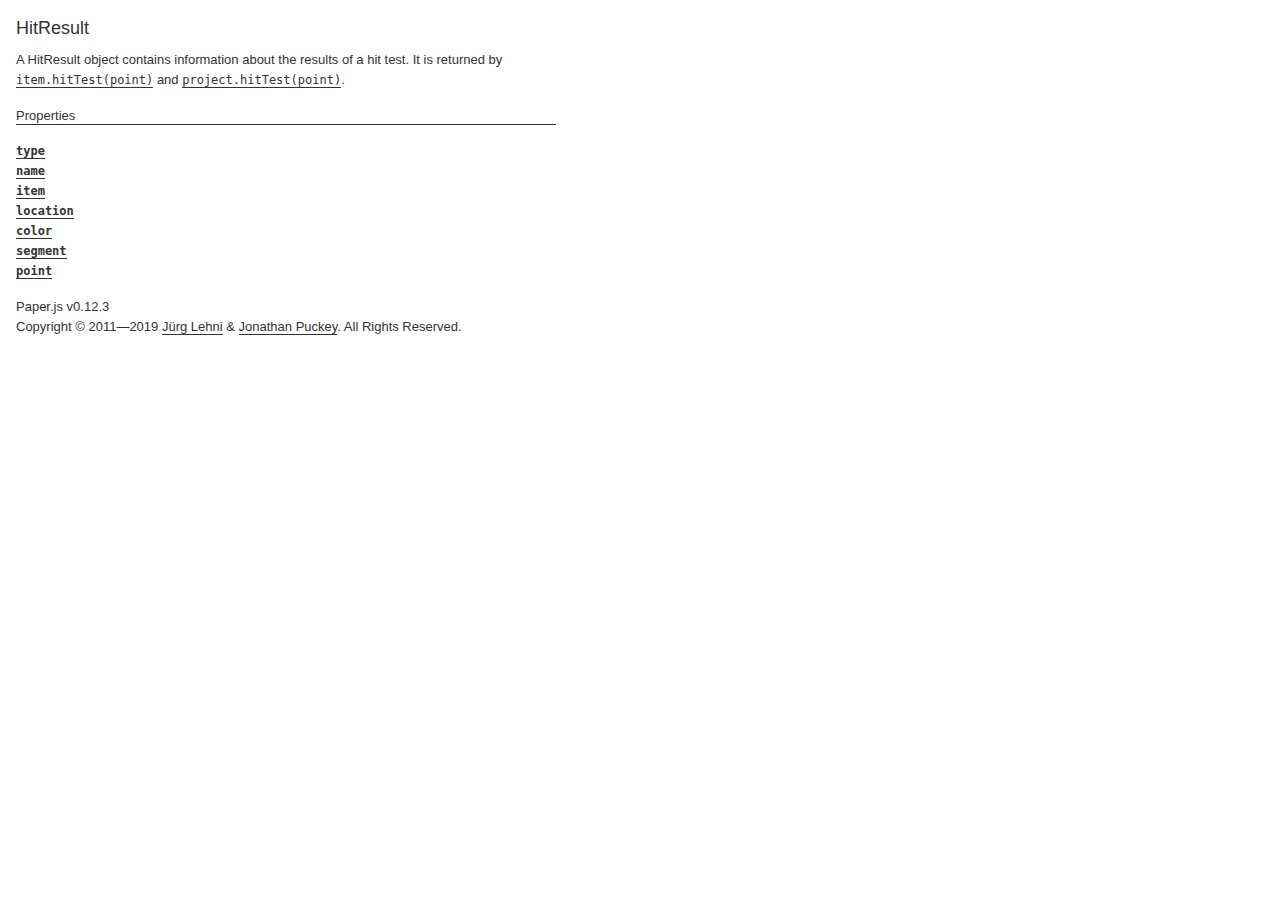
<file: paperjs/docs/classes/HitResult.html>
<!DOCTYPE html>
<html>
<head>
<meta charset="UTF-8">
<title>HitResult</title>
<base target="class-frame">
<link href="../assets/css/docs.css" rel="stylesheet" type="text/css">
<script src="../assets/js/paper.js"></script>
<script src="../assets/js/jquery.js"></script>
<script src="../assets/js/codemirror.js"></script>
<script src="../assets/js/docs.js"></script>
</head>
<body>
<article class="reference"> 
<div class="reference-class">
<h1>HitResult</h1>

<p>A HitResult object contains information about the results of a hit test. It is returned by <a href="../classes/Item.html#hittest-point"><tt>item.hitTest(point)</tt></a> and <a href="../classes/Project.html#hittest-point"><tt>project.hitTest(point)</tt></a>.</p>

</div>





<!-- ================================ properties =========================== -->
	<div class="reference-members">
		<h2>Properties</h2>
		
			
<div id="type" class="member">
<div class="member-link">
<a name="type" href="#type"><tt><b>type</b></tt></a>
</div>
<div class="member-description hidden">

<div class="member-text">
	<p>Describes the type of the hit result. For example, if you hit a segment point, the type would be <code>&#39;segment&#39;</code>.</p>
	
	
		<ul class="member-list">
			<h4>Values:</h4>
			<li><tt>'segment'</tt>, <tt>'handle-in'</tt>, <tt>'handle-out'</tt>, <tt>'curve'</tt>, <tt>'stroke'</tt>, <tt>'fill'</tt>, <tt>'bounds'</tt>, <tt>'center'</tt>, <tt>'pixel'</tt></li>
		</ul>
	
	
	<ul class="member-list">
		<h4>Type:</h4>
		<li>
			<tt>String</tt>
		</li>
	</ul>
    
	
	
</div>

</div>
</div>
		
			
<div id="name" class="member">
<div class="member-link">
<a name="name" href="#name"><tt><b>name</b></tt></a>
</div>
<div class="member-description hidden">

<div class="member-text">
	<p>If the HitResult has a <a href="../classes/HitResult.html#type"><tt>hitResult.type</tt></a> of <code>&#39;bounds&#39;</code>, this property describes which corner of the bounding rectangle was hit.</p>
	
	
		<ul class="member-list">
			<h4>Values:</h4>
			<li><tt>'top-left'</tt>, <tt>'top-right'</tt>, <tt>'bottom-left'</tt>, <tt>'bottom-right'</tt>, <tt>'left-center'</tt>, <tt>'top-center'</tt>, <tt>'right-center'</tt>, <tt>'bottom- center'</tt></li>
		</ul>
	
	
	<ul class="member-list">
		<h4>Type:</h4>
		<li>
			<tt>String</tt>
		</li>
	</ul>
    
	
	
</div>

</div>
</div>
		
			
<div id="item" class="member">
<div class="member-link">
<a name="item" href="#item"><tt><b>item</b></tt></a>
</div>
<div class="member-description hidden">

<div class="member-text">
	<p>The item that was hit.</p>
	
	
	
	<ul class="member-list">
		<h4>Type:</h4>
		<li>
			<a href="../classes/Item.html"><tt>Item</tt></a>
		</li>
	</ul>
    
	
	
</div>

</div>
</div>
		
			
<div id="location" class="member">
<div class="member-link">
<a name="location" href="#location"><tt><b>location</b></tt></a>
</div>
<div class="member-description hidden">

<div class="member-text">
	<p>If the HitResult has a type of &lsquo;curve&rsquo; or &lsquo;stroke&rsquo;, this property gives more information about the exact position that was hit on the path.</p>
	
	
	
	<ul class="member-list">
		<h4>Type:</h4>
		<li>
			<a href="../classes/CurveLocation.html"><tt>CurveLocation</tt></a>
		</li>
	</ul>
    
	
	
</div>

</div>
</div>
		
			
<div id="color" class="member">
<div class="member-link">
<a name="color" href="#color"><tt><b>color</b></tt></a>
</div>
<div class="member-description hidden">

<div class="member-text">
	<p>If the HitResult has a type of &lsquo;pixel&rsquo;, this property refers to the color of the pixel on the <a href="../classes/Raster.html"><tt>Raster</tt></a> that was hit.</p>
	
	
	
	<ul class="member-list">
		<h4>Type:</h4>
		<li>
			<a href="../classes/Color.html"><tt>Color</tt></a>
		</li>
	</ul>
    
	
	
</div>

</div>
</div>
		
			
<div id="segment" class="member">
<div class="member-link">
<a name="segment" href="#segment"><tt><b>segment</b></tt></a>
</div>
<div class="member-description hidden">

<div class="member-text">
	<p>If the HitResult has a type of &lsquo;stroke&rsquo;, &lsquo;segment&rsquo;, &lsquo;handle-in&rsquo; or &lsquo;handle-out&rsquo;, this property refers to the segment that was hit or that is closest to the hitResult.location on the curve.</p>
	
	
	
	<ul class="member-list">
		<h4>Type:</h4>
		<li>
			<a href="../classes/Segment.html"><tt>Segment</tt></a>
		</li>
	</ul>
    
	
	
</div>

</div>
</div>
		
			
<div id="point" class="member">
<div class="member-link">
<a name="point" href="#point"><tt><b>point</b></tt></a>
</div>
<div class="member-description hidden">

<div class="member-text">
	<p>Describes the actual coordinates of the segment, handle or bounding box corner that was hit.</p>
	
	
	
	<ul class="member-list">
		<h4>Type:</h4>
		<li>
			<a href="../classes/Point.html"><tt>Point</tt></a>
		</li>
	</ul>
    
	
	
</div>

</div>
</div>
		
	</div>








<!-- =========================== copyright notice ========================== -->
<p class="footer">
Paper.js v0.12.3<br>
Copyright &#169; 2011—2019 <a href="http://www.lehni.org" target="_blank">J&uuml;rg Lehni</a> &amp; <a href="http://www.jonathanpuckey.com" target="_blank">Jonathan Puckey</a>. All Rights Reserved.</p>
<div class="content-end"></div>


</article>
</body>
</file>
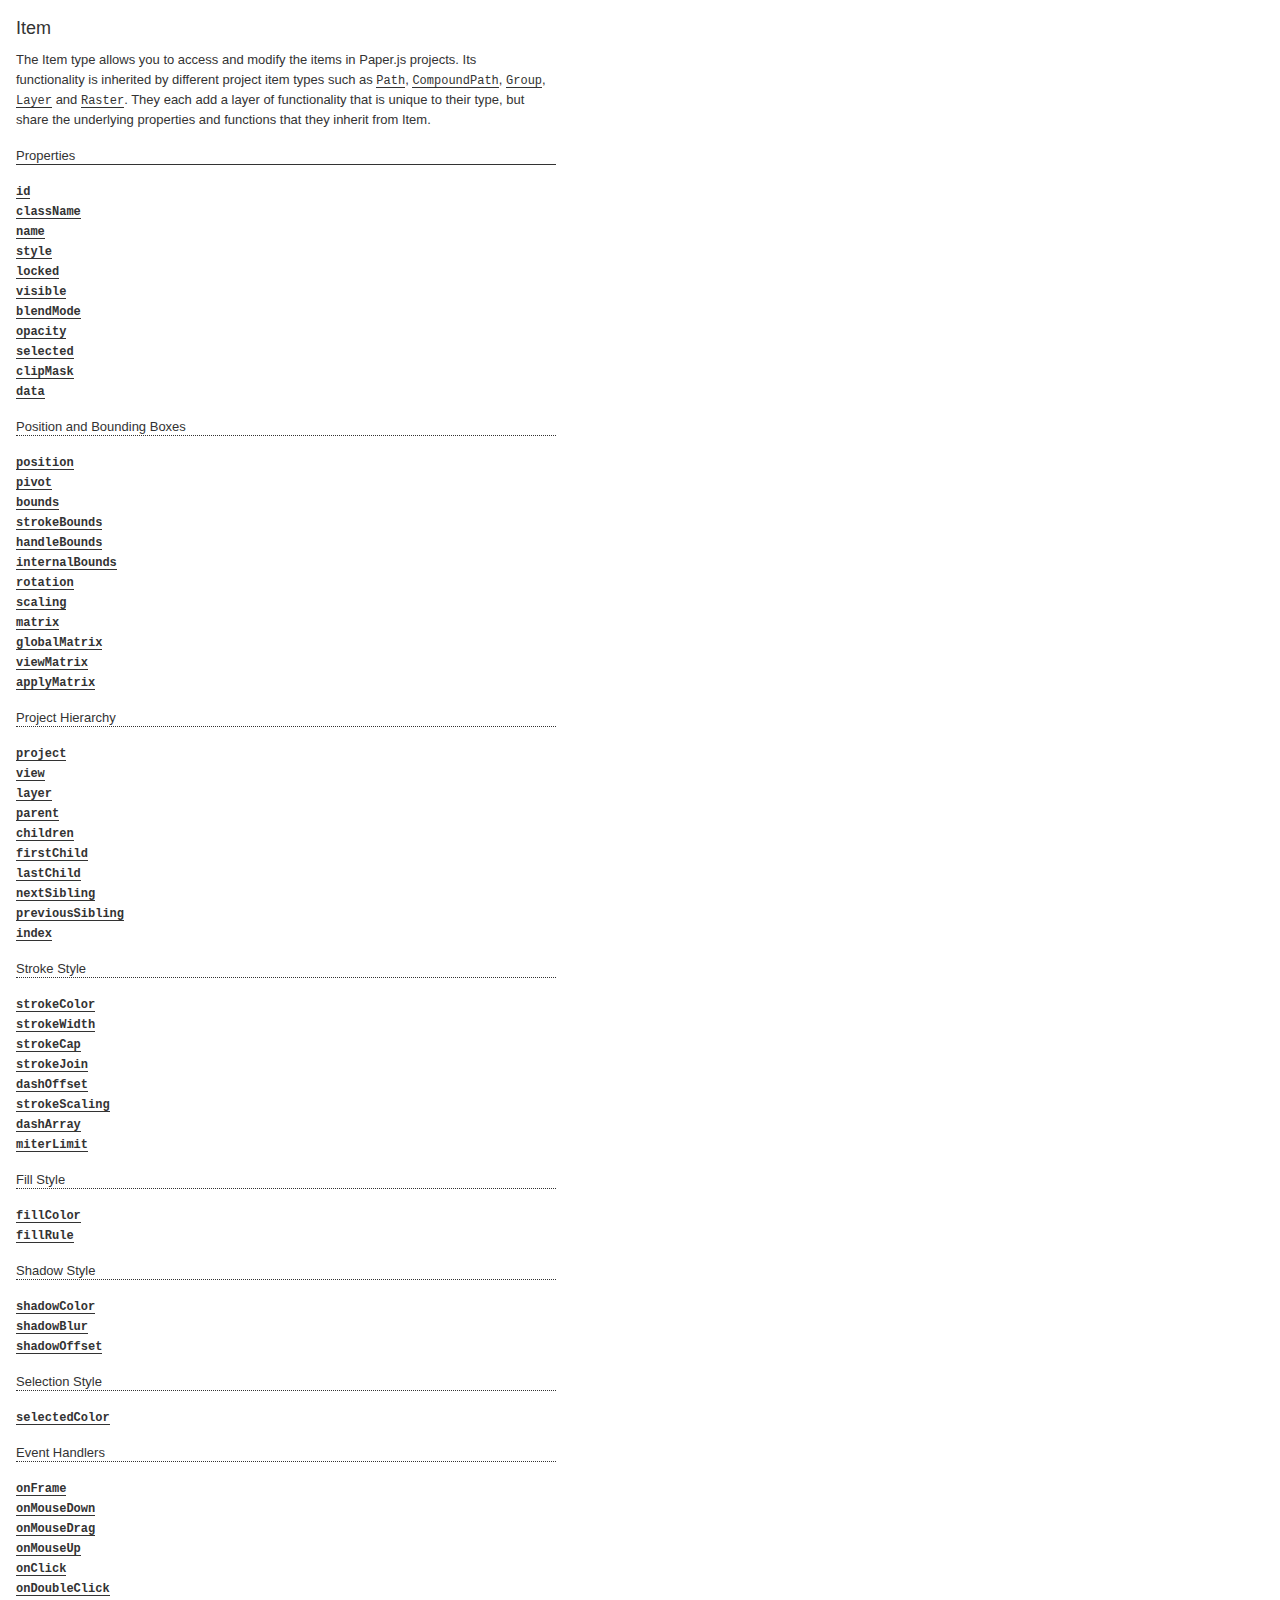
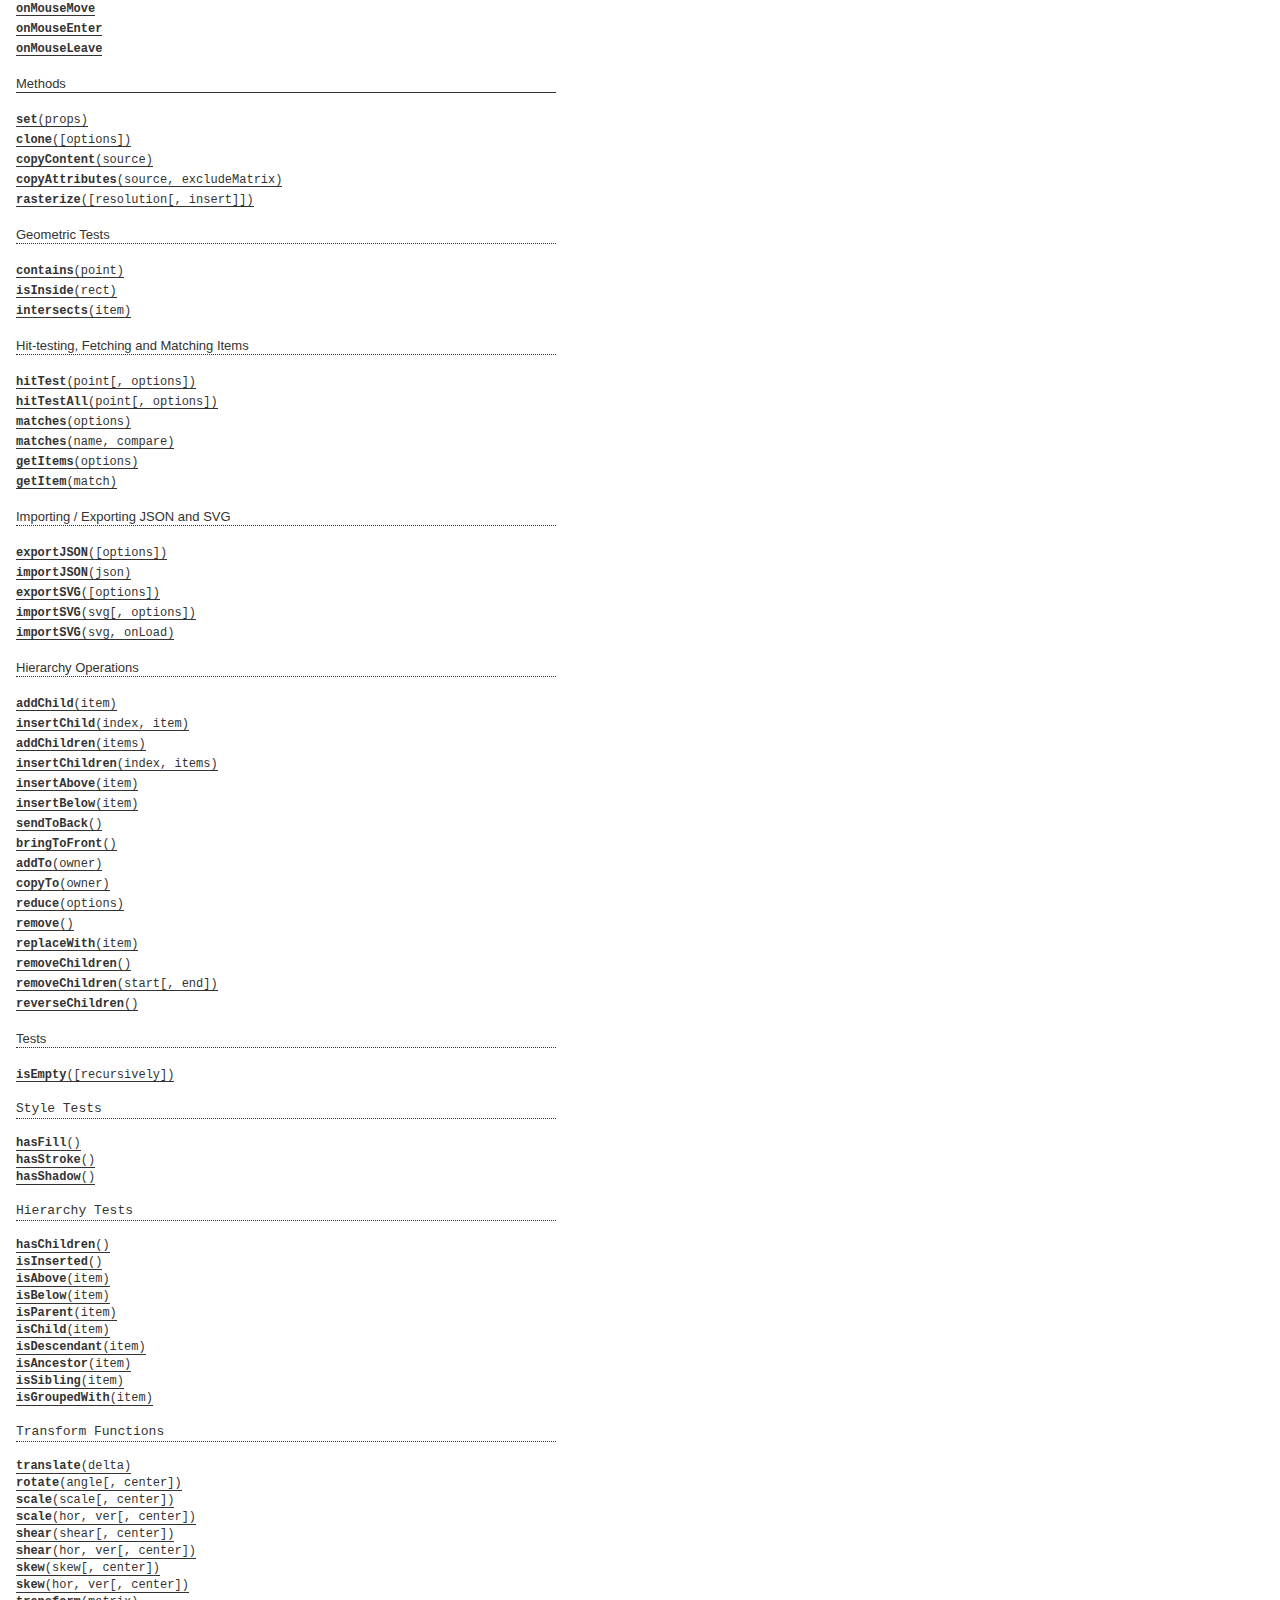
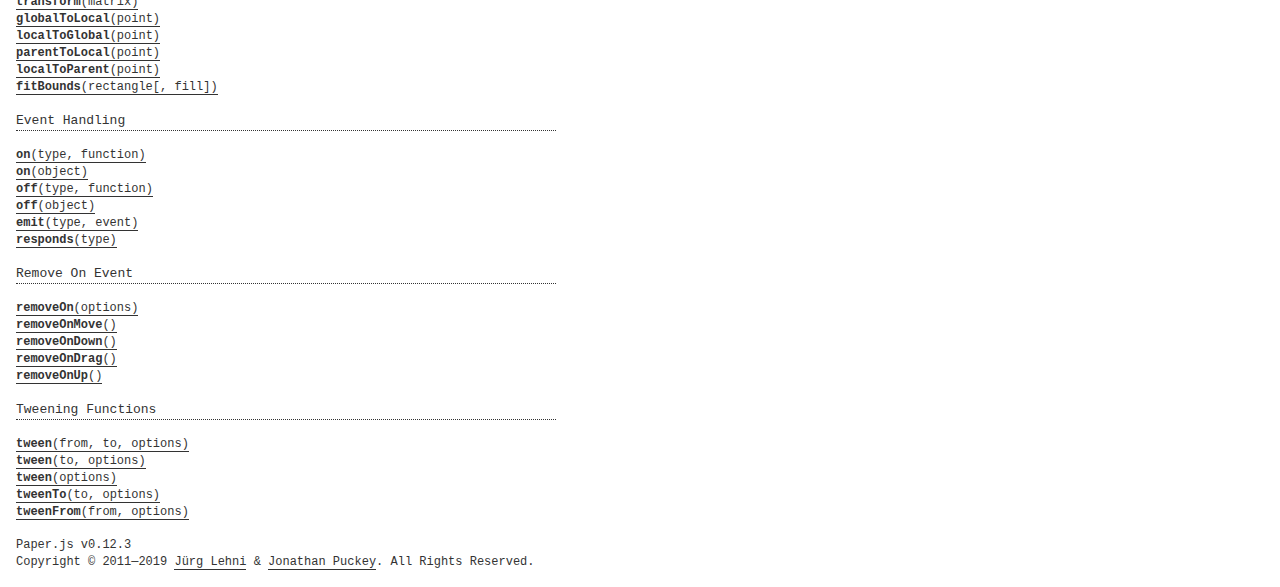
<file: paperjs/docs/classes/Item.html>
<!DOCTYPE html>
<html>
<head>
<meta charset="UTF-8">
<title>Item</title>
<base target="class-frame">
<link href="../assets/css/docs.css" rel="stylesheet" type="text/css">
<script src="../assets/js/paper.js"></script>
<script src="../assets/js/jquery.js"></script>
<script src="../assets/js/codemirror.js"></script>
<script src="../assets/js/docs.js"></script>
</head>
<body>
<article class="reference"> 
<div class="reference-class">
<h1>Item</h1>

<p>The Item type allows you to access and modify the items in Paper.js projects. Its functionality is inherited by different project item types such as <a href="../classes/Path.html"><tt>Path</tt></a>, <a href="../classes/CompoundPath.html"><tt>CompoundPath</tt></a>, <a href="../classes/Group.html"><tt>Group</tt></a>, <a href="../classes/Layer.html"><tt>Layer</tt></a> and <a href="../classes/Raster.html"><tt>Raster</tt></a>. They each add a layer of functionality that is unique to their type, but share the underlying properties and functions that they inherit from Item.</p>

</div>





<!-- ================================ properties =========================== -->
	<div class="reference-members">
		<h2>Properties</h2>
		
			
<div id="id" class="member">
<div class="member-link">
<a name="id" href="#id"><tt><b>id</b></tt></a>
</div>
<div class="member-description hidden">

<div class="member-text">
	<p>The unique id of the item.</p>
	
		<p>Read only.</p>
	
	
	
	<ul class="member-list">
		<h4>Type:</h4>
		<li>
			<tt>Number</tt>
		</li>
	</ul>
    
	
	
</div>

</div>
</div>
		
			
<div id="classname" class="member">
<div class="member-link">
<a name="classname" href="#classname"><tt><b>className</b></tt></a>
</div>
<div class="member-description hidden">

<div class="member-text">
	<p>The class name of the item as a string.</p>
	
	
		<ul class="member-list">
			<h4>Values:</h4>
			<li><tt>'Group'</tt>, <tt>'Layer'</tt>, <tt>'Path'</tt>, <tt>'CompoundPath'</tt>, <tt>'Shape'</tt>, <tt>'Raster'</tt>, <tt>'SymbolItem'</tt>, <tt>'PointText'</tt></li>
		</ul>
	
	
	<ul class="member-list">
		<h4>Type:</h4>
		<li>
			<tt>String</tt>
		</li>
	</ul>
    
	
	
</div>

</div>
</div>
		
			
<div id="name" class="member">
<div class="member-link">
<a name="name" href="#name"><tt><b>name</b></tt></a>
</div>
<div class="member-description hidden">

<div class="member-text">
	<p>The name of the item. If the item has a name, it can be accessed by name through its parent&rsquo;s children list.</p>
	
	
	
	<ul class="member-list">
		<h4>Type:</h4>
		<li>
			<tt>String</tt>
		</li>
	</ul>
    
	
	<h4>Example:</h4>

<div class="paperscript split">

<div class="buttons">
<div class="button run">Run</div>
</div>

<script type="text/paperscript" canvas="canvas-0">
var path = new Path.Circle({
    center: [80, 50],
    radius: 35
});
// Set the name of the path:
path.name = 'example';

// Create a group and add path to it as a child:
var group = new Group();
group.addChild(path);

// The path can be accessed by name:
group.children['example'].fillColor = 'red';
</script>
<div class="canvas"><canvas width="516" height="100" id="canvas-0"></canvas></div>
</div>


</div>

</div>
</div>
		
			
<div id="style" class="member">
<div class="member-link">
<a name="style" href="#style"><tt><b>style</b></tt></a>
</div>
<div class="member-description hidden">

<div class="member-text">
	<p>The path style of the item.</p>
	
	
	
	<ul class="member-list">
		<h4>Type:</h4>
		<li>
			<a href="../classes/Style.html"><tt>Style</tt></a>
		</li>
	</ul>
    
	
	<h4>Example:<span class="description">Applying several styles to an item in one go, by passing an object to its style property:</span></h4>

<div class="paperscript split">

<div class="buttons">
<div class="button run">Run</div>
</div>

<script type="text/paperscript" canvas="canvas-1">
var circle = new Path.Circle({
    center: [80, 50],
    radius: 30
});
circle.style = {
    fillColor: 'blue',
    strokeColor: 'red',
    strokeWidth: 5
};
</script>
<div class="canvas"><canvas width="516" height="100" id="canvas-1"></canvas></div>
</div>


<h4>Example:<span class="description">Copying the style of another item:</span></h4>

<div class="paperscript split">

<div class="buttons">
<div class="button run">Run</div>
</div>

<script type="text/paperscript" canvas="canvas-2">
var path = new Path.Circle({
    center: [50, 50],
    radius: 30,
    fillColor: 'red'
});

var path2 = new Path.Circle({
    center: new Point(180, 50),
    radius: 20
});

// Copy the path style of path:
path2.style = path.style;
</script>
<div class="canvas"><canvas width="516" height="100" id="canvas-2"></canvas></div>
</div>


<h4>Example:<span class="description">Applying the same style object to multiple items:</span></h4>

<div class="paperscript split">

<div class="buttons">
<div class="button run">Run</div>
</div>

<script type="text/paperscript" canvas="canvas-3">
var myStyle = {
    fillColor: 'red',
    strokeColor: 'blue',
    strokeWidth: 4
};

var path = new Path.Circle({
    center: [50, 50],
    radius: 30
});
path.style = myStyle;

var path2 = new Path.Circle({
    center: new Point(150, 50),
    radius: 20
});
path2.style = myStyle;
</script>
<div class="canvas"><canvas width="516" height="100" id="canvas-3"></canvas></div>
</div>


</div>

</div>
</div>
		
			
<div id="locked" class="member">
<div class="member-link">
<a name="locked" href="#locked"><tt><b>locked</b></tt></a>
</div>
<div class="member-description hidden">

<div class="member-text">
	<p>Specifies whether the item is locked. When set to <code>true</code>, item interactions with the mouse are disabled.</p>
	
	
	
		<ul class="member-list">
			<h4>Default:</h4>
			<li><tt>false</tt></li>
		</ul>
	
	<ul class="member-list">
		<h4>Type:</h4>
		<li>
			<tt>Boolean</tt>
		</li>
	</ul>
    
	
	<h4>Example:</h4>

<div class="paperscript split">

<div class="buttons">
<div class="button run">Run</div>
</div>

<script type="text/paperscript" canvas="canvas-4">
var unlockedItem = new Path.Circle({
    center: view.center - [35, 0],
    radius: 30,
    fillColor: 'springgreen',
    onMouseDown: function() {
        this.fillColor = Color.random();
    }
});

var lockedItem = new Path.Circle({
    center: view.center + [35, 0],
    radius: 30,
    fillColor: 'crimson',
    locked: true,
    // This event won't be triggered because the item is locked.
    onMouseDown: function() {
        this.fillColor = Color.random();
    }
});

new PointText({
    content: 'Click on both circles to see which one is locked.',
    point: view.center - [0, 35],
    justification: 'center'
});
</script>
<div class="canvas"><canvas width="516" height="100" id="canvas-4"></canvas></div>
</div>


</div>

</div>
</div>
		
			
<div id="visible" class="member">
<div class="member-link">
<a name="visible" href="#visible"><tt><b>visible</b></tt></a>
</div>
<div class="member-description hidden">

<div class="member-text">
	<p>Specifies whether the item is visible. When set to <code>false</code>, the item won&rsquo;t be drawn.</p>
	
	
	
		<ul class="member-list">
			<h4>Default:</h4>
			<li><tt>true</tt></li>
		</ul>
	
	<ul class="member-list">
		<h4>Type:</h4>
		<li>
			<tt>Boolean</tt>
		</li>
	</ul>
    
	
	<h4>Example:<span class="description">Hiding an item:</span></h4>

<div class="paperscript split">

<div class="buttons">
<div class="button run">Run</div>
</div>

<script type="text/paperscript" canvas="canvas-5">
var path = new Path.Circle({
    center: [50, 50],
    radius: 20,
    fillColor: 'red'
});

// Hide the path:
path.visible = false;
</script>
<div class="canvas"><canvas width="516" height="100" id="canvas-5"></canvas></div>
</div>


</div>

</div>
</div>
		
			
<div id="blendmode" class="member">
<div class="member-link">
<a name="blendmode" href="#blendmode"><tt><b>blendMode</b></tt></a>
</div>
<div class="member-description hidden">

<div class="member-text">
	<p>The blend mode with which the item is composited onto the canvas. Both the standard canvas compositing modes, as well as the new CSS blend modes are supported. If blend-modes cannot be rendered natively, they are emulated. Be aware that emulation can have an impact on performance.</p>
	
	
		<ul class="member-list">
			<h4>Values:</h4>
			<li><tt>'normal'</tt>, <tt>'multiply'</tt>, <tt>'screen'</tt>, <tt>'overlay'</tt>, <tt>'soft-light'</tt>, <tt>'hard-
    light'</tt>, <tt>'color-dodge'</tt>, <tt>'color-burn'</tt>, <tt>'darken'</tt>, <tt>'lighten'</tt>, <tt>'difference'</tt>, <tt>'exclusion'</tt>, <tt>'hue'</tt>, <tt>'saturation'</tt>, <tt>'luminosity'</tt>, <tt>'color'</tt>, <tt>'add'</tt>, <tt>'subtract'</tt>, <tt>'average'</tt>, <tt>'pin-light'</tt>, <tt>'negation'</tt>, <tt>'source-over'</tt>, <tt>'source-in'</tt>, <tt>'source-out'</tt>, <tt>'source-atop'</tt>, <tt>'destination-over'</tt>, <tt>'destination-in'</tt>, <tt>'destination-out'</tt>, <tt>'destination-atop'</tt>, <tt>'lighter'</tt>, <tt>'darker'</tt>, <tt>'copy'</tt>, <tt>'xor'</tt></li>
		</ul>
	
	
		<ul class="member-list">
			<h4>Default:</h4>
			<li><tt>'normal'</tt></li>
		</ul>
	
	<ul class="member-list">
		<h4>Type:</h4>
		<li>
			<tt>String</tt>
		</li>
	</ul>
    
	
	<h4>Example:<span class="description">Setting an item's blend mode:</span></h4>

<div class="paperscript split">

<div class="buttons">
<div class="button run">Run</div>
</div>

<script type="text/paperscript" canvas="canvas-6">
// Create a white rectangle in the background
// with the same dimensions as the view:
var background = new Path.Rectangle(view.bounds);
background.fillColor = 'white';

var circle = new Path.Circle({
    center: [80, 50],
    radius: 35,
    fillColor: 'red'
});

var circle2 = new Path.Circle({
    center: new Point(120, 50),
    radius: 35,
    fillColor: 'blue'
});

// Set the blend mode of circle2:
circle2.blendMode = 'multiply';
</script>
<div class="canvas"><canvas width="516" height="100" id="canvas-6"></canvas></div>
</div>


</div>

</div>
</div>
		
			
<div id="opacity" class="member">
<div class="member-link">
<a name="opacity" href="#opacity"><tt><b>opacity</b></tt></a>
</div>
<div class="member-description hidden">

<div class="member-text">
	<p>The opacity of the item as a value between <code>0</code> and <code>1</code>.</p>
	
	
	
		<ul class="member-list">
			<h4>Default:</h4>
			<li><tt>1</tt></li>
		</ul>
	
	<ul class="member-list">
		<h4>Type:</h4>
		<li>
			<tt>Number</tt>
		</li>
	</ul>
    
	
	<h4>Example:<span class="description">Making an item 50% transparent:</span></h4>

<div class="paperscript split">

<div class="buttons">
<div class="button run">Run</div>
</div>

<script type="text/paperscript" canvas="canvas-7">
var circle = new Path.Circle({
    center: [80, 50],
    radius: 35,
    fillColor: 'red'
});

var circle2 = new Path.Circle({
    center: new Point(120, 50),
    radius: 35,
    fillColor: 'blue',
    strokeColor: 'green',
    strokeWidth: 10
});

// Make circle2 50% transparent:
circle2.opacity = 0.5;
</script>
<div class="canvas"><canvas width="516" height="100" id="canvas-7"></canvas></div>
</div>


</div>

</div>
</div>
		
			
<div id="selected" class="member">
<div class="member-link">
<a name="selected" href="#selected"><tt><b>selected</b></tt></a>
</div>
<div class="member-description hidden">

<div class="member-text">
	<p>Specifies whether the item is selected. This will also return <code>true</code> for <a href="../classes/Group.html"><tt>Group</tt></a> items if they are partially selected, e.g. groups containing selected or partially selected paths.</p>
<p>Paper.js draws the visual outlines of selected items on top of your project. This can be useful for debugging, as it allows you to see the construction of paths, position of path curves, individual segment points and bounding boxes of symbol and raster items.</p>
	
	
	
		<ul class="member-list">
			<h4>Default:</h4>
			<li><tt>false</tt></li>
		</ul>
	
	<ul class="member-list">
		<h4>Type:</h4>
		<li>
			<tt>Boolean</tt>
		</li>
	</ul>
    
	
	<ul class="member-list">
		<h4>See also:</h4>
		
			<li><tt><a href="../classes/Project.html#selecteditems"><tt>project.selectedItems</tt></a></tt></li>
		
			<li><tt><a href="../classes/Segment.html#selected"><tt>segment.selected</tt></a></tt></li>
		
			<li><tt><a href="../classes/Curve.html#selected"><tt>curve.selected</tt></a></tt></li>
		
			<li><tt><a href="../classes/Point.html#selected"><tt>point.selected</tt></a></tt></li>
		
	</ul>

	<h4>Example:<span class="description">Selecting an item:</span></h4>

<div class="paperscript split">

<div class="buttons">
<div class="button run">Run</div>
</div>

<script type="text/paperscript" canvas="canvas-8">
var path = new Path.Circle({
    center: [80, 50],
    radius: 35
});
path.selected = true; // Select the path
</script>
<div class="canvas"><canvas width="516" height="100" id="canvas-8"></canvas></div>
</div>


</div>

</div>
</div>
		
			
<div id="clipmask" class="member">
<div class="member-link">
<a name="clipmask" href="#clipmask"><tt><b>clipMask</b></tt></a>
</div>
<div class="member-description hidden">

<div class="member-text">
	<p>Specifies whether the item defines a clip mask. This can only be set on paths and compound paths, and only if the item is already contained within a clipping group.</p>
	
	
	
		<ul class="member-list">
			<h4>Default:</h4>
			<li><tt>false</tt></li>
		</ul>
	
	<ul class="member-list">
		<h4>Type:</h4>
		<li>
			<tt>Boolean</tt>
		</li>
	</ul>
    
	
	
</div>

</div>
</div>
		
			
<div id="data" class="member">
<div class="member-link">
<a name="data" href="#data"><tt><b>data</b></tt></a>
</div>
<div class="member-description hidden">

<div class="member-text">
	<p>A plain javascript object which can be used to store arbitrary data on the item.</p>
	
	
	
	<ul class="member-list">
		<h4>Type:</h4>
		<li>
			<tt>Object</tt>
		</li>
	</ul>
    
	
	<h4>Example:</h4>


<pre><code>var path = new Path();
path.data.remember = 'milk';</code></pre>

<h4>Example:</h4>


<pre><code>var path = new Path();
path.data.malcolm = new Point(20, 30);
console.log(path.data.malcolm.x); // 20</code></pre>

<h4>Example:</h4>


<pre><code>var path = new Path();
path.data = {
    home: 'Omicron Theta',
    found: 2338,
    pets: ['Spot']
};
console.log(path.data.pets.length); // 1</code></pre>

<h4>Example:</h4>


<pre><code>var path = new Path({
    data: {
        home: 'Omicron Theta',
        found: 2338,
        pets: ['Spot']
    }
});
console.log(path.data.pets.length); // 1</code></pre>

</div>

</div>
</div>
		
			
	<h3>Position and Bounding Boxes</h3>

<div id="position" class="member">
<div class="member-link">
<a name="position" href="#position"><tt><b>position</b></tt></a>
</div>
<div class="member-description hidden">

<div class="member-text">
	<p>The item&rsquo;s position within the parent item&rsquo;s coordinate system. By default, this is the <a href="../classes/Rectangle.html#center"><tt>rectangle.center</tt></a> of the item&rsquo;s <a href="../classes/Item.html#bounds"><tt>bounds</tt></a> rectangle.</p>
	
	
	
	<ul class="member-list">
		<h4>Type:</h4>
		<li>
			<a href="../classes/Point.html"><tt>Point</tt></a>
		</li>
	</ul>
    
	
	<h4>Example:<span class="description">Changing the position of a path:</span></h4>

<div class="paperscript split">

<div class="buttons">
<div class="button run">Run</div>
</div>

<script type="text/paperscript" canvas="canvas-9">
// Create a circle at position { x: 10, y: 10 }
var circle = new Path.Circle({
    center: new Point(10, 10),
    radius: 10,
    fillColor: 'red'
});

// Move the circle to { x: 20, y: 20 }
circle.position = new Point(20, 20);

// Move the circle 100 points to the right and 50 points down
circle.position += new Point(100, 50);
</script>
<div class="canvas"><canvas width="516" height="100" id="canvas-9"></canvas></div>
</div>


<h4>Example:<span class="description">Changing the x coordinate of an item's position:</span></h4>

<div class="paperscript split">

<div class="buttons">
<div class="button run">Run</div>
</div>

<script type="text/paperscript" canvas="canvas-10">
// Create a circle at position { x: 20, y: 20 }
var circle = new Path.Circle({
    center: new Point(20, 20),
    radius: 10,
    fillColor: 'red'
});

// Move the circle 100 points to the right
circle.position.x += 100;
</script>
<div class="canvas"><canvas width="516" height="100" id="canvas-10"></canvas></div>
</div>


</div>

</div>
</div>
		
			
<div id="pivot" class="member">
<div class="member-link">
<a name="pivot" href="#pivot"><tt><b>pivot</b></tt></a>
</div>
<div class="member-description hidden">

<div class="member-text">
	<p>The item&rsquo;s pivot point specified in the item coordinate system, defining the point around which all transformations are hinging. This is also the reference point for <a href="../classes/Item.html#position"><tt>position</tt></a>. By default, it is set to <code>null</code>, meaning the <a href="../classes/Rectangle.html#center"><tt>rectangle.center</tt></a> of the item&rsquo;s <a href="../classes/Item.html#bounds"><tt>bounds</tt></a> rectangle is used as pivot.</p>
	
	
	
		<ul class="member-list">
			<h4>Default:</h4>
			<li><tt>null</tt></li>
		</ul>
	
	<ul class="member-list">
		<h4>Type:</h4>
		<li>
			<a href="../classes/Point.html"><tt>Point</tt></a>
		</li>
	</ul>
    
	
	
</div>

</div>
</div>
		
			
<div id="bounds" class="member">
<div class="member-link">
<a name="bounds" href="#bounds"><tt><b>bounds</b></tt></a>
</div>
<div class="member-description hidden">

<div class="member-text">
	<p>The bounding rectangle of the item excluding stroke width.</p>
	
	
	
	<ul class="member-list">
		<h4>Type:</h4>
		<li>
			<a href="../classes/Rectangle.html"><tt>Rectangle</tt></a>
		</li>
	</ul>
    
	
	
</div>

</div>
</div>
		
			
<div id="strokebounds" class="member">
<div class="member-link">
<a name="strokebounds" href="#strokebounds"><tt><b>strokeBounds</b></tt></a>
</div>
<div class="member-description hidden">

<div class="member-text">
	<p>The bounding rectangle of the item including stroke width.</p>
	
	
	
	<ul class="member-list">
		<h4>Type:</h4>
		<li>
			<a href="../classes/Rectangle.html"><tt>Rectangle</tt></a>
		</li>
	</ul>
    
	
	
</div>

</div>
</div>
		
			
<div id="handlebounds" class="member">
<div class="member-link">
<a name="handlebounds" href="#handlebounds"><tt><b>handleBounds</b></tt></a>
</div>
<div class="member-description hidden">

<div class="member-text">
	<p>The bounding rectangle of the item including handles.</p>
	
	
	
	<ul class="member-list">
		<h4>Type:</h4>
		<li>
			<a href="../classes/Rectangle.html"><tt>Rectangle</tt></a>
		</li>
	</ul>
    
	
	
</div>

</div>
</div>
		
			
<div id="internalbounds" class="member">
<div class="member-link">
<a name="internalbounds" href="#internalbounds"><tt><b>internalBounds</b></tt></a>
</div>
<div class="member-description hidden">

<div class="member-text">
	<p>The bounding rectangle of the item without any matrix transformations.</p>
<p>Typical use case would be drawing a frame around the object where you want to draw something of the same size, position, rotation, and scaling, like a selection frame.</p>
	
	
	
	<ul class="member-list">
		<h4>Type:</h4>
		<li>
			<a href="../classes/Rectangle.html"><tt>Rectangle</tt></a>
		</li>
	</ul>
    
	
	
</div>

</div>
</div>
		
			
<div id="rotation" class="member">
<div class="member-link">
<a name="rotation" href="#rotation"><tt><b>rotation</b></tt></a>
</div>
<div class="member-description hidden">

<div class="member-text">
	<p>The current rotation angle of the item, as described by its <a href="../classes/Item.html#matrix"><tt>matrix</tt></a>. Please note that this only returns meaningful values for items with <a href="../classes/Item.html#applymatrix"><tt>applyMatrix</tt></a> set to <code>false</code>, meaning they do not directly bake transformations into their content.</p>
	
	
	
	<ul class="member-list">
		<h4>Type:</h4>
		<li>
			<tt>Number</tt>
		</li>
	</ul>
    
	
	
</div>

</div>
</div>
		
			
<div id="scaling" class="member">
<div class="member-link">
<a name="scaling" href="#scaling"><tt><b>scaling</b></tt></a>
</div>
<div class="member-description hidden">

<div class="member-text">
	<p>The current scale factor of the item, as described by its <a href="../classes/Item.html#matrix"><tt>matrix</tt></a>. Please note that this only returns meaningful values for items with <a href="../classes/Item.html#applymatrix"><tt>applyMatrix</tt></a> set to <code>false</code>, meaning they do not directly bake transformations into their content.</p>
	
	
	
	<ul class="member-list">
		<h4>Type:</h4>
		<li>
			<a href="../classes/Point.html"><tt>Point</tt></a>
		</li>
	</ul>
    
	
	
</div>

</div>
</div>
		
			
<div id="matrix" class="member">
<div class="member-link">
<a name="matrix" href="#matrix"><tt><b>matrix</b></tt></a>
</div>
<div class="member-description hidden">

<div class="member-text">
	<p>The item&rsquo;s transformation matrix, defining position and dimensions in relation to its parent item in which it is contained.</p>
	
	
	
	<ul class="member-list">
		<h4>Type:</h4>
		<li>
			<a href="../classes/Matrix.html"><tt>Matrix</tt></a>
		</li>
	</ul>
    
	
	
</div>

</div>
</div>
		
			
<div id="globalmatrix" class="member">
<div class="member-link">
<a name="globalmatrix" href="#globalmatrix"><tt><b>globalMatrix</b></tt></a>
</div>
<div class="member-description hidden">

<div class="member-text">
	<p>The item&rsquo;s global transformation matrix in relation to the global project coordinate space. Note that the view&rsquo;s transformations resulting from zooming and panning are not factored in.</p>
	
		<p>Read only.</p>
	
	
	
	<ul class="member-list">
		<h4>Type:</h4>
		<li>
			<a href="../classes/Matrix.html"><tt>Matrix</tt></a>
		</li>
	</ul>
    
	
	
</div>

</div>
</div>
		
			
<div id="viewmatrix" class="member">
<div class="member-link">
<a name="viewmatrix" href="#viewmatrix"><tt><b>viewMatrix</b></tt></a>
</div>
<div class="member-description hidden">

<div class="member-text">
	<p>The item&rsquo;s global matrix in relation to the view coordinate space. This means that the view&rsquo;s transformations resulting from zooming and panning are factored in.</p>
	
		<p>Read only.</p>
	
	
	
	<ul class="member-list">
		<h4>Type:</h4>
		<li>
			<a href="../classes/Matrix.html"><tt>Matrix</tt></a>
		</li>
	</ul>
    
	
	
</div>

</div>
</div>
		
			
<div id="applymatrix" class="member">
<div class="member-link">
<a name="applymatrix" href="#applymatrix"><tt><b>applyMatrix</b></tt></a>
</div>
<div class="member-description hidden">

<div class="member-text">
	<p>Controls whether the transformations applied to the item (e.g. through <a href="../classes/Item.html#transform-matrix"><tt>transform(matrix)</tt></a>, <a href="../classes/Item.html#rotate-angle"><tt>rotate(angle)</tt></a>, <a href="../classes/Item.html#scale-scale"><tt>scale(scale)</tt></a>, etc.) are stored in its <a href="../classes/Item.html#matrix"><tt>matrix</tt></a> property, or whether they are directly applied to its contents or children (passed on to the segments in <a href="../classes/Path.html"><tt>Path</tt></a> items, the children of <a href="../classes/Group.html"><tt>Group</tt></a> items, etc.).</p>
	
	
	
		<ul class="member-list">
			<h4>Default:</h4>
			<li><tt>true</tt></li>
		</ul>
	
	<ul class="member-list">
		<h4>Type:</h4>
		<li>
			<tt>Boolean</tt>
		</li>
	</ul>
    
	
	
</div>

</div>
</div>
		
			
	<h3>Project Hierarchy</h3>

<div id="project" class="member">
<div class="member-link">
<a name="project" href="#project"><tt><b>project</b></tt></a>
</div>
<div class="member-description hidden">

<div class="member-text">
	<p>The project that this item belongs to.</p>
	
		<p>Read only.</p>
	
	
	
	<ul class="member-list">
		<h4>Type:</h4>
		<li>
			<a href="../classes/Project.html"><tt>Project</tt></a>
		</li>
	</ul>
    
	
	
</div>

</div>
</div>
		
			
<div id="view" class="member">
<div class="member-link">
<a name="view" href="#view"><tt><b>view</b></tt></a>
</div>
<div class="member-description hidden">

<div class="member-text">
	<p>The view that this item belongs to.</p>
	
		<p>Read only.</p>
	
	
	
	<ul class="member-list">
		<h4>Type:</h4>
		<li>
			<a href="../classes/View.html"><tt>View</tt></a>
		</li>
	</ul>
    
	
	
</div>

</div>
</div>
		
			
<div id="layer" class="member">
<div class="member-link">
<a name="layer" href="#layer"><tt><b>layer</b></tt></a>
</div>
<div class="member-description hidden">

<div class="member-text">
	<p>The layer that this item is contained within.</p>
	
		<p>Read only.</p>
	
	
	
	<ul class="member-list">
		<h4>Type:</h4>
		<li>
			<a href="../classes/Layer.html"><tt>Layer</tt></a>
		</li>
	</ul>
    
	
	
</div>

</div>
</div>
		
			
<div id="parent" class="member">
<div class="member-link">
<a name="parent" href="#parent"><tt><b>parent</b></tt></a>
</div>
<div class="member-description hidden">

<div class="member-text">
	<p>The item that this item is contained within.</p>
	
	
	
	<ul class="member-list">
		<h4>Type:</h4>
		<li>
			<a href="../classes/Item.html"><tt>Item</tt></a>
		</li>
	</ul>
    
	
	<h4>Example:</h4>


<pre><code>var path = new Path();

// New items are placed in the active layer:
console.log(path.parent == project.activeLayer); // true

var group = new Group();
group.addChild(path);

// Now the parent of the path has become the group:
console.log(path.parent == group); // true</code></pre>

<h4>Example:<span class="description">Setting the parent of the item to another item</span></h4>


<pre><code>var path = new Path();

// New items are placed in the active layer:
console.log(path.parent == project.activeLayer); // true

var group = new Group();
path.parent = group;

// Now the parent of the path has become the group:
console.log(path.parent == group); // true

// The path is now contained in the children list of group:
console.log(group.children[0] == path); // true</code></pre>

<h4>Example:<span class="description">Setting the parent of an item in the constructor</span></h4>


<pre><code>var group = new Group();

var path = new Path({
    parent: group
});

// The parent of the path is the group:
console.log(path.parent == group); // true

// The path is contained in the children list of group:
console.log(group.children[0] == path); // true</code></pre>

</div>

</div>
</div>
		
			
<div id="children" class="member">
<div class="member-link">
<a name="children" href="#children"><tt><b>children</b></tt></a>
</div>
<div class="member-description hidden">

<div class="member-text">
	<p>The children items contained within this item. Items that define a <a href="../classes/Item.html#name"><tt>name</tt></a> can also be accessed by name.</p>
<p><b>Please note:</b> The children array should not be modified directly using array functions. To remove single items from the children list, use <a href="../classes/Item.html#remove"><tt>item.remove</tt></a>(), to remove all items from the children list, use <a href="../classes/Item.html#removechildren"><tt>item.removeChildren</tt></a>(). To add items to the children list, use <a href="../classes/Item.html#addchild-item"><tt>item.addChild(item)</tt></a> or <a href="../classes/Item.html#insertchild-index-item"><tt>item.insertChild(index, item)</tt></a>.</p>
	
	
	
	<ul class="member-list">
		<h4>Type:</h4>
		<li>
			Array of <a href="../classes/Item.html"><tt>Item</tt></a> objects
		</li>
	</ul>
    
	
	<h4>Example:<span class="description">Accessing items in the children array:</span></h4>

<div class="paperscript split">

<div class="buttons">
<div class="button run">Run</div>
</div>

<script type="text/paperscript" canvas="canvas-11">
var path = new Path.Circle({
    center: [80, 50],
    radius: 35
});

// Create a group and move the path into it:
var group = new Group();
group.addChild(path);

// Access the path through the group's children array:
group.children[0].fillColor = 'red';
</script>
<div class="canvas"><canvas width="516" height="100" id="canvas-11"></canvas></div>
</div>


<h4>Example:<span class="description">Accessing children by name:</span></h4>

<div class="paperscript split">

<div class="buttons">
<div class="button run">Run</div>
</div>

<script type="text/paperscript" canvas="canvas-12">
var path = new Path.Circle({
    center: [80, 50],
    radius: 35
});
// Set the name of the path:
path.name = 'example';

// Create a group and move the path into it:
var group = new Group();
group.addChild(path);

// The path can be accessed by name:
group.children['example'].fillColor = 'orange';
</script>
<div class="canvas"><canvas width="516" height="100" id="canvas-12"></canvas></div>
</div>


<h4>Example:<span class="description">Passing an array of items to item.children:</span></h4>

<div class="paperscript split">

<div class="buttons">
<div class="button run">Run</div>
</div>

<script type="text/paperscript" canvas="canvas-13">
var path = new Path.Circle({
    center: [80, 50],
    radius: 35
});

var group = new Group();
group.children = [path];

// The path is the first child of the group:
group.firstChild.fillColor = 'green';
</script>
<div class="canvas"><canvas width="516" height="100" id="canvas-13"></canvas></div>
</div>


</div>

</div>
</div>
		
			
<div id="firstchild" class="member">
<div class="member-link">
<a name="firstchild" href="#firstchild"><tt><b>firstChild</b></tt></a>
</div>
<div class="member-description hidden">

<div class="member-text">
	<p>The first item contained within this item. This is a shortcut for accessing <code>item.children[0]</code>.</p>
	
		<p>Read only.</p>
	
	
	
	<ul class="member-list">
		<h4>Type:</h4>
		<li>
			<a href="../classes/Item.html"><tt>Item</tt></a>
		</li>
	</ul>
    
	
	
</div>

</div>
</div>
		
			
<div id="lastchild" class="member">
<div class="member-link">
<a name="lastchild" href="#lastchild"><tt><b>lastChild</b></tt></a>
</div>
<div class="member-description hidden">

<div class="member-text">
	<p>The last item contained within this item.This is a shortcut for accessing <code>item.children[item.children.length - 1]</code>.</p>
	
		<p>Read only.</p>
	
	
	
	<ul class="member-list">
		<h4>Type:</h4>
		<li>
			<a href="../classes/Item.html"><tt>Item</tt></a>
		</li>
	</ul>
    
	
	
</div>

</div>
</div>
		
			
<div id="nextsibling" class="member">
<div class="member-link">
<a name="nextsibling" href="#nextsibling"><tt><b>nextSibling</b></tt></a>
</div>
<div class="member-description hidden">

<div class="member-text">
	<p>The next item on the same level as this item.</p>
	
		<p>Read only.</p>
	
	
	
	<ul class="member-list">
		<h4>Type:</h4>
		<li>
			<a href="../classes/Item.html"><tt>Item</tt></a>
		</li>
	</ul>
    
	
	
</div>

</div>
</div>
		
			
<div id="previoussibling" class="member">
<div class="member-link">
<a name="previoussibling" href="#previoussibling"><tt><b>previousSibling</b></tt></a>
</div>
<div class="member-description hidden">

<div class="member-text">
	<p>The previous item on the same level as this item.</p>
	
		<p>Read only.</p>
	
	
	
	<ul class="member-list">
		<h4>Type:</h4>
		<li>
			<a href="../classes/Item.html"><tt>Item</tt></a>
		</li>
	</ul>
    
	
	
</div>

</div>
</div>
		
			
<div id="index" class="member">
<div class="member-link">
<a name="index" href="#index"><tt><b>index</b></tt></a>
</div>
<div class="member-description hidden">

<div class="member-text">
	<p>The index of this item within the list of its parent&rsquo;s children.</p>
	
		<p>Read only.</p>
	
	
	
	<ul class="member-list">
		<h4>Type:</h4>
		<li>
			<tt>Number</tt>
		</li>
	</ul>
    
	
	
</div>

</div>
</div>
		
			
	<h3>Stroke Style</h3>

<div id="strokecolor" class="member">
<div class="member-link">
<a name="strokecolor" href="#strokecolor"><tt><b>strokeColor</b></tt></a>
</div>
<div class="member-description hidden">

<div class="member-text">
	<p>The color of the stroke.</p>
	
	
	
	<ul class="member-list">
		<h4>Type:</h4>
		<li>
			<a href="../classes/Color.html"><tt>Color</tt></a>
		</li>
	</ul>
    
	
	<h4>Example:<span class="description">Setting the stroke color of a path:</span></h4>

<div class="paperscript split">

<div class="buttons">
<div class="button run">Run</div>
</div>

<script type="text/paperscript" canvas="canvas-14">
// Create a circle shaped path at { x: 80, y: 50 }
// with a radius of 35:
var circle = new Path.Circle({
    center: [80, 50],
    radius: 35
});

// Set its stroke color to RGB red:
circle.strokeColor = new Color(1, 0, 0);
</script>
<div class="canvas"><canvas width="516" height="100" id="canvas-14"></canvas></div>
</div>


</div>

</div>
</div>
		
			
<div id="strokewidth" class="member">
<div class="member-link">
<a name="strokewidth" href="#strokewidth"><tt><b>strokeWidth</b></tt></a>
</div>
<div class="member-description hidden">

<div class="member-text">
	<p>The width of the stroke.</p>
	
	
	
	<ul class="member-list">
		<h4>Type:</h4>
		<li>
			<tt>Number</tt>
		</li>
	</ul>
    
	
	<h4>Example:<span class="description">Setting an item's stroke width:</span></h4>

<div class="paperscript split">

<div class="buttons">
<div class="button run">Run</div>
</div>

<script type="text/paperscript" canvas="canvas-15">
// Create a circle shaped path at { x: 80, y: 50 }
// with a radius of 35:
var circle = new Path.Circle({
    center: [80, 50],
    radius: 35,
    strokeColor: 'red'
});

// Set its stroke width to 10:
circle.strokeWidth = 10;
</script>
<div class="canvas"><canvas width="516" height="100" id="canvas-15"></canvas></div>
</div>


</div>

</div>
</div>
		
			
<div id="strokecap" class="member">
<div class="member-link">
<a name="strokecap" href="#strokecap"><tt><b>strokeCap</b></tt></a>
</div>
<div class="member-description hidden">

<div class="member-text">
	<p>The shape to be used at the beginning and end of open <a href="../classes/Path.html"><tt>Path</tt></a> items, when they have a stroke.</p>
	
	
		<ul class="member-list">
			<h4>Values:</h4>
			<li><tt>'round'</tt>, <tt>'square'</tt>, <tt>'butt'</tt></li>
		</ul>
	
	
		<ul class="member-list">
			<h4>Default:</h4>
			<li><tt>'butt'</tt></li>
		</ul>
	
	<ul class="member-list">
		<h4>Type:</h4>
		<li>
			<tt>String</tt>
		</li>
	</ul>
    
	
	<h4>Example:<span class="description">A look at the different stroke caps:</span></h4>

<div class="paperscript split">

<div class="buttons">
<div class="button run">Run</div>
</div>

<script type="text/paperscript" canvas="canvas-16">
var line = new Path({
    segments: [[80, 50], [420, 50]],
    strokeColor: 'black',
    strokeWidth: 20,
    selected: true
});

// Set the stroke cap of the line to be round:
line.strokeCap = 'round';

// Copy the path and set its stroke cap to be square:
var line2 = line.clone();
line2.position.y += 50;
line2.strokeCap = 'square';

// Make another copy and set its stroke cap to be butt:
var line2 = line.clone();
line2.position.y += 100;
line2.strokeCap = 'butt';
</script>
<div class="canvas"><canvas width="516" height="200" id="canvas-16"></canvas></div>
</div>


</div>

</div>
</div>
		
			
<div id="strokejoin" class="member">
<div class="member-link">
<a name="strokejoin" href="#strokejoin"><tt><b>strokeJoin</b></tt></a>
</div>
<div class="member-description hidden">

<div class="member-text">
	<p>The shape to be used at the segments and corners of <a href="../classes/Path.html"><tt>Path</tt></a> items when they have a stroke.</p>
	
	
		<ul class="member-list">
			<h4>Values:</h4>
			<li><tt>'miter'</tt>, <tt>'round'</tt>, <tt>'bevel'</tt></li>
		</ul>
	
	
		<ul class="member-list">
			<h4>Default:</h4>
			<li><tt>'miter'</tt></li>
		</ul>
	
	<ul class="member-list">
		<h4>Type:</h4>
		<li>
			<tt>String</tt>
		</li>
	</ul>
    
	
	<h4>Example:<span class="description">A look at the different stroke joins:</span></h4>

<div class="paperscript split">

<div class="buttons">
<div class="button run">Run</div>
</div>

<script type="text/paperscript" canvas="canvas-17">
var path = new Path({
    segments: [[80, 100], [120, 40], [160, 100]],
    strokeColor: 'black',
    strokeWidth: 20,
    // Select the path, in order to see where the stroke is formed:
    selected: true
});

var path2 = path.clone();
path2.position.x += path2.bounds.width * 1.5;
path2.strokeJoin = 'round';

var path3 = path2.clone();
path3.position.x += path3.bounds.width * 1.5;
path3.strokeJoin = 'bevel';
</script>
<div class="canvas"><canvas width="516" height="120" id="canvas-17"></canvas></div>
</div>


</div>

</div>
</div>
		
			
<div id="dashoffset" class="member">
<div class="member-link">
<a name="dashoffset" href="#dashoffset"><tt><b>dashOffset</b></tt></a>
</div>
<div class="member-description hidden">

<div class="member-text">
	<p>The dash offset of the stroke.</p>
	
	
	
		<ul class="member-list">
			<h4>Default:</h4>
			<li><tt>0</tt></li>
		</ul>
	
	<ul class="member-list">
		<h4>Type:</h4>
		<li>
			<tt>Number</tt>
		</li>
	</ul>
    
	
	
</div>

</div>
</div>
		
			
<div id="strokescaling" class="member">
<div class="member-link">
<a name="strokescaling" href="#strokescaling"><tt><b>strokeScaling</b></tt></a>
</div>
<div class="member-description hidden">

<div class="member-text">
	<p>Specifies whether the stroke is to be drawn taking the current affine transformation into account (the default behavior), or whether it should appear as a non-scaling stroke.</p>
	
	
	
		<ul class="member-list">
			<h4>Default:</h4>
			<li><tt>true</tt></li>
		</ul>
	
	<ul class="member-list">
		<h4>Type:</h4>
		<li>
			<tt>Boolean</tt>
		</li>
	</ul>
    
	
	
</div>

</div>
</div>
		
			
<div id="dasharray" class="member">
<div class="member-link">
<a name="dasharray" href="#dasharray"><tt><b>dashArray</b></tt></a>
</div>
<div class="member-description hidden">

<div class="member-text">
	<p>Specifies an array containing the dash and gap lengths of the stroke.</p>
	
	
	
		<ul class="member-list">
			<h4>Default:</h4>
			<li><tt>[]</tt></li>
		</ul>
	
	<ul class="member-list">
		<h4>Type:</h4>
		<li>
			Array of <tt>Numbers</tt>
		</li>
	</ul>
    
	
	<h4>Example:</h4>

<div class="paperscript split">

<div class="buttons">
<div class="button run">Run</div>
</div>

<script type="text/paperscript" canvas="canvas-18">
var path = new Path.Circle({
    center: [80, 50],
    radius: 40,
    strokeWidth: 2,
    strokeColor: 'black'
});

// Set the dashed stroke to [10pt dash, 4pt gap]:
path.dashArray = [10, 4];
</script>
<div class="canvas"><canvas width="516" height="100" id="canvas-18"></canvas></div>
</div>


</div>

</div>
</div>
		
			
<div id="miterlimit" class="member">
<div class="member-link">
<a name="miterlimit" href="#miterlimit"><tt><b>miterLimit</b></tt></a>
</div>
<div class="member-description hidden">

<div class="member-text">
	<p>The miter limit of the stroke. When two line segments meet at a sharp angle and miter joins have been specified for <a href="../classes/Item.html#strokejoin"><tt>item.strokeJoin</tt></a>, it is possible for the miter to extend far beyond the <a href="../classes/Item.html#strokewidth"><tt>item.strokeWidth</tt></a> of the path. The miterLimit imposes a limit on the ratio of the miter length to the <a href="../classes/Item.html#strokewidth"><tt>item.strokeWidth</tt></a>.</p>
	
	
	
		<ul class="member-list">
			<h4>Default:</h4>
			<li><tt>10</tt></li>
		</ul>
	
	<ul class="member-list">
		<h4>Type:</h4>
		<li>
			<tt>Number</tt>
		</li>
	</ul>
    
	
	
</div>

</div>
</div>
		
			
	<h3>Fill Style</h3>

<div id="fillcolor" class="member">
<div class="member-link">
<a name="fillcolor" href="#fillcolor"><tt><b>fillColor</b></tt></a>
</div>
<div class="member-description hidden">

<div class="member-text">
	<p>The fill color of the item.</p>
	
	
	
	<ul class="member-list">
		<h4>Type:</h4>
		<li>
			<a href="../classes/Color.html"><tt>Color</tt></a>
		</li>
	</ul>
    
	
	<h4>Example:<span class="description">Setting the fill color of a path to red:</span></h4>

<div class="paperscript split">

<div class="buttons">
<div class="button run">Run</div>
</div>

<script type="text/paperscript" canvas="canvas-19">
// Create a circle shaped path at { x: 80, y: 50 }
// with a radius of 35:
var circle = new Path.Circle({
    center: [80, 50],
    radius: 35
});

// Set the fill color of the circle to RGB red:
circle.fillColor = new Color(1, 0, 0);
</script>
<div class="canvas"><canvas width="516" height="100" id="canvas-19"></canvas></div>
</div>


</div>

</div>
</div>
		
			
<div id="fillrule" class="member">
<div class="member-link">
<a name="fillrule" href="#fillrule"><tt><b>fillRule</b></tt></a>
</div>
<div class="member-description hidden">

<div class="member-text">
	<p>The fill-rule with which the shape gets filled. Please note that only modern browsers support fill-rules other than <code>&#39;nonzero&#39;</code>.</p>
	
	
		<ul class="member-list">
			<h4>Values:</h4>
			<li><tt>'nonzero'</tt>, <tt>'evenodd'</tt></li>
		</ul>
	
	
		<ul class="member-list">
			<h4>Default:</h4>
			<li><tt>'nonzero'</tt></li>
		</ul>
	
	<ul class="member-list">
		<h4>Type:</h4>
		<li>
			<tt>String</tt>
		</li>
	</ul>
    
	
	
</div>

</div>
</div>
		
			
	<h3>Shadow Style</h3>

<div id="shadowcolor" class="member">
<div class="member-link">
<a name="shadowcolor" href="#shadowcolor"><tt><b>shadowColor</b></tt></a>
</div>
<div class="member-description hidden">

<div class="member-text">
	<p>The shadow color.</p>
	
	
	
	<ul class="member-list">
		<h4>Type:</h4>
		<li>
			<a href="../classes/Color.html"><tt>Color</tt></a>
		</li>
	</ul>
    
	
	<h4>Example:<span class="description">Creating a circle with a black shadow:</span></h4>

<div class="paperscript split">

<div class="buttons">
<div class="button run">Run</div>
</div>

<script type="text/paperscript" canvas="canvas-20">
var circle = new Path.Circle({
    center: [80, 50],
    radius: 35,
    fillColor: 'white',
    // Set the shadow color of the circle to RGB black:
    shadowColor: new Color(0, 0, 0),
    // Set the shadow blur radius to 12:
    shadowBlur: 12,
    // Offset the shadow by { x: 5, y: 5 }
    shadowOffset: new Point(5, 5)
});
</script>
<div class="canvas"><canvas width="516" height="100" id="canvas-20"></canvas></div>
</div>


</div>

</div>
</div>
		
			
<div id="shadowblur" class="member">
<div class="member-link">
<a name="shadowblur" href="#shadowblur"><tt><b>shadowBlur</b></tt></a>
</div>
<div class="member-description hidden">

<div class="member-text">
	<p>The shadow&rsquo;s blur radius.</p>
	
	
	
		<ul class="member-list">
			<h4>Default:</h4>
			<li><tt>0</tt></li>
		</ul>
	
	<ul class="member-list">
		<h4>Type:</h4>
		<li>
			<tt>Number</tt>
		</li>
	</ul>
    
	
	
</div>

</div>
</div>
		
			
<div id="shadowoffset" class="member">
<div class="member-link">
<a name="shadowoffset" href="#shadowoffset"><tt><b>shadowOffset</b></tt></a>
</div>
<div class="member-description hidden">

<div class="member-text">
	<p>The shadow&rsquo;s offset.</p>
	
	
	
		<ul class="member-list">
			<h4>Default:</h4>
			<li><tt>0</tt></li>
		</ul>
	
	<ul class="member-list">
		<h4>Type:</h4>
		<li>
			<a href="../classes/Point.html"><tt>Point</tt></a>
		</li>
	</ul>
    
	
	
</div>

</div>
</div>
		
			
	<h3>Selection Style</h3>

<div id="selectedcolor" class="member">
<div class="member-link">
<a name="selectedcolor" href="#selectedcolor"><tt><b>selectedColor</b></tt></a>
</div>
<div class="member-description hidden">

<div class="member-text">
	<p>The color the item is highlighted with when selected. If the item does not specify its own color, the color defined by its layer is used instead.</p>
	
	
	
	<ul class="member-list">
		<h4>Type:</h4>
		<li>
			<a href="../classes/Color.html"><tt>Color</tt></a>
		</li>
	</ul>
    
	
	
</div>

</div>
</div>
		
			
	<h3>Event Handlers</h3>

<div id="onframe" class="member">
<div class="member-link">
<a name="onframe" href="#onframe"><tt><b>onFrame</b></tt></a>
</div>
<div class="member-description hidden">

<div class="member-text">
	<p>Item level handler function to be called on each frame of an animation. The function receives an event object which contains information about the frame event:</p>
	
	
	
	<ul class="member-list">
		<h4>Type:</h4>
		<li>
			<tt>Function</tt>
		</li>
	</ul>
    <ul class="member-list">
<h4>Options:</h4>
<li><tt>event.count: <tt>Number</tt></tt> &mdash; the number of times the frame event was  fired</li>
<li><tt>event.time: <tt>Number</tt></tt> &mdash; the total amount of time passed since the  first frame event in seconds</li>
<li><tt>event.delta: <tt>Number</tt></tt> &mdash; the time passed in seconds since the last  frame event</li>
</ul>
	
	<ul class="member-list">
		<h4>See also:</h4>
		
			<li><tt><a href="../classes/View.html#onframe"><tt>view.onFrame</tt></a></tt></li>
		
	</ul>

	<h4>Example:<span class="description">Creating an animation:</span></h4>

<div class="paperscript split">

<div class="buttons">
<div class="button run">Run</div>
</div>

<script type="text/paperscript" canvas="canvas-21">
// Create a rectangle shaped path with its top left point at:
// {x: 50, y: 25} and a size of {width: 50, height: 50}
var path = new Path.Rectangle(new Point(50, 25), new Size(50, 50));
path.fillColor = 'black';

path.onFrame = function(event) {
    // Every frame, rotate the path by 3 degrees:
    this.rotate(3);
}
</script>
<div class="canvas"><canvas width="516" height="100" id="canvas-21"></canvas></div>
</div>


</div>

</div>
</div>
		
			
<div id="onmousedown" class="member">
<div class="member-link">
<a name="onmousedown" href="#onmousedown"><tt><b>onMouseDown</b></tt></a>
</div>
<div class="member-description hidden">

<div class="member-text">
	<p>The function to be called when the mouse button is pushed down on the item. The function receives a <a href="../classes/MouseEvent.html"><tt>MouseEvent</tt></a> object which contains information about the mouse event. Note that such mouse events bubble up the scene graph hierarchy and will reach the view, unless they are stopped with <a href="../classes/Event.html#stoppropagation"><tt>event.stopPropagation</tt></a>() or by returning <code>false</code> from the handler.</p>
	
	
	
	<ul class="member-list">
		<h4>Type:</h4>
		<li>
			<tt>Function</tt>
		</li>
	</ul>
    
	
	<ul class="member-list">
		<h4>See also:</h4>
		
			<li><tt><a href="../classes/View.html#onmousedown"><tt>view.onMouseDown</tt></a></tt></li>
		
	</ul>

	<h4>Example:<span class="description">Press the mouse button down on the circle shaped path, to make it red:</span></h4>

<div class="paperscript split">

<div class="buttons">
<div class="button run">Run</div>
</div>

<script type="text/paperscript" canvas="canvas-22">
// Create a circle shaped path at the center of the view:
var path = new Path.Circle({
    center: view.center,
    radius: 25,
    fillColor: 'black'
});

// When the mouse is pressed on the item,
// set its fill color to red:
path.onMouseDown = function(event) {
    this.fillColor = 'red';
}
</script>
<div class="canvas"><canvas width="516" height="100" id="canvas-22"></canvas></div>
</div>


<h4>Example:<span class="description">Press the mouse on the circle shaped paths to remove them:</span></h4>

<div class="paperscript split">

<div class="buttons">
<div class="button run">Run</div>
</div>

<script type="text/paperscript" canvas="canvas-23">
// Loop 30 times:
for (var i = 0; i < 30; i++) {
    // Create a circle shaped path at a random position
    // in the view:
    var path = new Path.Circle({
        center: Point.random() * view.size,
        radius: 25,
        fillColor: 'black',
        strokeColor: 'white'
    });

    // When the mouse is pressed on the item, remove it:
    path.onMouseDown = function(event) {
        this.remove();
    }
}
</script>
<div class="canvas"><canvas width="516" height="100" id="canvas-23"></canvas></div>
</div>


</div>

</div>
</div>
		
			
<div id="onmousedrag" class="member">
<div class="member-link">
<a name="onmousedrag" href="#onmousedrag"><tt><b>onMouseDrag</b></tt></a>
</div>
<div class="member-description hidden">

<div class="member-text">
	<p>The function to be called when the mouse position changes while the mouse is being dragged over the item. The function receives a <a href="../classes/MouseEvent.html"><tt>MouseEvent</tt></a> object which contains information about the mouse event. Note that such mouse events bubble up the scene graph hierarchy and will reach the view, unless they are stopped with <a href="../classes/Event.html#stoppropagation"><tt>event.stopPropagation</tt></a>() or by returning <code>false</code> from the handler.</p>
	
	
	
	<ul class="member-list">
		<h4>Type:</h4>
		<li>
			<tt>Function</tt>
		</li>
	</ul>
    
	
	<ul class="member-list">
		<h4>See also:</h4>
		
			<li><tt><a href="../classes/View.html#onmousedrag"><tt>view.onMouseDrag</tt></a></tt></li>
		
	</ul>

	<h4>Example:<span class="description">Press and drag the mouse on the blue circle to move it:</span></h4>

<div class="paperscript split">

<div class="buttons">
<div class="button run">Run</div>
</div>

<script type="text/paperscript" canvas="canvas-24">
// Create a circle shaped path at the center of the view:
var path = new Path.Circle({
    center: view.center,
    radius: 50,
    fillColor: 'blue'
});

// Install a drag event handler that moves the path along.
path.onMouseDrag = function(event) {
    path.position += event.delta;
}
</script>
<div class="canvas"><canvas width="516" height="240" id="canvas-24"></canvas></div>
</div>


</div>

</div>
</div>
		
			
<div id="onmouseup" class="member">
<div class="member-link">
<a name="onmouseup" href="#onmouseup"><tt><b>onMouseUp</b></tt></a>
</div>
<div class="member-description hidden">

<div class="member-text">
	<p>The function to be called when the mouse button is released over the item. The function receives a <a href="../classes/MouseEvent.html"><tt>MouseEvent</tt></a> object which contains information about the mouse event. Note that such mouse events bubble up the scene graph hierarchy and will reach the view, unless they are stopped with <a href="../classes/Event.html#stoppropagation"><tt>event.stopPropagation</tt></a>() or by returning <code>false</code> from the handler.</p>
	
	
	
	<ul class="member-list">
		<h4>Type:</h4>
		<li>
			<tt>Function</tt>
		</li>
	</ul>
    
	
	<ul class="member-list">
		<h4>See also:</h4>
		
			<li><tt><a href="../classes/View.html#onmouseup"><tt>view.onMouseUp</tt></a></tt></li>
		
	</ul>

	<h4>Example:<span class="description">Release the mouse button over the circle shaped path, to make it red:</span></h4>

<div class="paperscript split">

<div class="buttons">
<div class="button run">Run</div>
</div>

<script type="text/paperscript" canvas="canvas-25">
// Create a circle shaped path at the center of the view:
var path = new Path.Circle({
    center: view.center,
    radius: 25,
    fillColor: 'black'
});

// When the mouse is released over the item,
// set its fill color to red:
path.onMouseUp = function(event) {
    this.fillColor = 'red';
}
</script>
<div class="canvas"><canvas width="516" height="100" id="canvas-25"></canvas></div>
</div>


</div>

</div>
</div>
		
			
<div id="onclick" class="member">
<div class="member-link">
<a name="onclick" href="#onclick"><tt><b>onClick</b></tt></a>
</div>
<div class="member-description hidden">

<div class="member-text">
	<p>The function to be called when the mouse clicks on the item. The function receives a <a href="../classes/MouseEvent.html"><tt>MouseEvent</tt></a> object which contains information about the mouse event. Note that such mouse events bubble up the scene graph hierarchy and will reach the view, unless they are stopped with <a href="../classes/Event.html#stoppropagation"><tt>event.stopPropagation</tt></a>() or by returning <code>false</code> from the handler.</p>
	
	
	
	<ul class="member-list">
		<h4>Type:</h4>
		<li>
			<tt>Function</tt>
		</li>
	</ul>
    
	
	<ul class="member-list">
		<h4>See also:</h4>
		
			<li><tt><a href="../classes/View.html#onclick"><tt>view.onClick</tt></a></tt></li>
		
	</ul>

	<h4>Example:<span class="description">Click on the circle shaped path, to make it red:</span></h4>

<div class="paperscript split">

<div class="buttons">
<div class="button run">Run</div>
</div>

<script type="text/paperscript" canvas="canvas-26">
// Create a circle shaped path at the center of the view:
var path = new Path.Circle({
    center: view.center,
    radius: 25,
    fillColor: 'black'
});

// When the mouse is clicked on the item,
// set its fill color to red:
path.onClick = function(event) {
    this.fillColor = 'red';
}
</script>
<div class="canvas"><canvas width="516" height="100" id="canvas-26"></canvas></div>
</div>


<h4>Example:<span class="description">Click on the circle shaped paths to remove them:</span></h4>

<div class="paperscript split">

<div class="buttons">
<div class="button run">Run</div>
</div>

<script type="text/paperscript" canvas="canvas-27">
// Loop 30 times:
for (var i = 0; i < 30; i++) {
    // Create a circle shaped path at a random position
    // in the view:
    var path = new Path.Circle({
        center: Point.random() * view.size,
        radius: 25,
        fillColor: 'black',
        strokeColor: 'white'
    });

    // When the mouse clicks on the item, remove it:
    path.onClick = function(event) {
        this.remove();
    }
}
</script>
<div class="canvas"><canvas width="516" height="100" id="canvas-27"></canvas></div>
</div>


</div>

</div>
</div>
		
			
<div id="ondoubleclick" class="member">
<div class="member-link">
<a name="ondoubleclick" href="#ondoubleclick"><tt><b>onDoubleClick</b></tt></a>
</div>
<div class="member-description hidden">

<div class="member-text">
	<p>The function to be called when the mouse double clicks on the item. The function receives a <a href="../classes/MouseEvent.html"><tt>MouseEvent</tt></a> object which contains information about the mouse event. Note that such mouse events bubble up the scene graph hierarchy and will reach the view, unless they are stopped with <a href="../classes/Event.html#stoppropagation"><tt>event.stopPropagation</tt></a>() or by returning <code>false</code> from the handler.</p>
	
	
	
	<ul class="member-list">
		<h4>Type:</h4>
		<li>
			<tt>Function</tt>
		</li>
	</ul>
    
	
	<ul class="member-list">
		<h4>See also:</h4>
		
			<li><tt><a href="../classes/View.html#ondoubleclick"><tt>view.onDoubleClick</tt></a></tt></li>
		
	</ul>

	<h4>Example:<span class="description">Double click on the circle shaped path, to make it red:</span></h4>

<div class="paperscript split">

<div class="buttons">
<div class="button run">Run</div>
</div>

<script type="text/paperscript" canvas="canvas-28">
// Create a circle shaped path at the center of the view:
var path = new Path.Circle({
    center: view.center,
    radius: 25,
    fillColor: 'black'
});

// When the mouse is double clicked on the item,
// set its fill color to red:
path.onDoubleClick = function(event) {
    this.fillColor = 'red';
}
</script>
<div class="canvas"><canvas width="516" height="100" id="canvas-28"></canvas></div>
</div>


<h4>Example:<span class="description">Double click on the circle shaped paths to remove them:</span></h4>

<div class="paperscript split">

<div class="buttons">
<div class="button run">Run</div>
</div>

<script type="text/paperscript" canvas="canvas-29">
// Loop 30 times:
for (var i = 0; i < 30; i++) {
    // Create a circle shaped path at a random position
    // in the view:
    var path = new Path.Circle({
        center: Point.random() * view.size,
        radius: 25,
        fillColor: 'black',
        strokeColor: 'white'
    });

    // When the mouse is double clicked on the item, remove it:
    path.onDoubleClick = function(event) {
        this.remove();
    }
}
</script>
<div class="canvas"><canvas width="516" height="100" id="canvas-29"></canvas></div>
</div>


</div>

</div>
</div>
		
			
<div id="onmousemove" class="member">
<div class="member-link">
<a name="onmousemove" href="#onmousemove"><tt><b>onMouseMove</b></tt></a>
</div>
<div class="member-description hidden">

<div class="member-text">
	<p>The function to be called repeatedly while the mouse moves over the item. The function receives a <a href="../classes/MouseEvent.html"><tt>MouseEvent</tt></a> object which contains information about the mouse event. Note that such mouse events bubble up the scene graph hierarchy and will reach the view, unless they are stopped with <a href="../classes/Event.html#stoppropagation"><tt>event.stopPropagation</tt></a>() or by returning <code>false</code> from the handler.</p>
	
	
	
	<ul class="member-list">
		<h4>Type:</h4>
		<li>
			<tt>Function</tt>
		</li>
	</ul>
    
	
	<ul class="member-list">
		<h4>See also:</h4>
		
			<li><tt><a href="../classes/View.html#onmousemove"><tt>view.onMouseMove</tt></a></tt></li>
		
	</ul>

	<h4>Example:<span class="description">Move over the circle shaped path, to change its opacity:</span></h4>

<div class="paperscript split">

<div class="buttons">
<div class="button run">Run</div>
</div>

<script type="text/paperscript" canvas="canvas-30">
// Create a circle shaped path at the center of the view:
    var path = new Path.Circle({
    center: view.center,
    radius: 25,
    fillColor: 'black'
    });

// When the mouse moves on top of the item, set its opacity
// to a random value between 0 and 1:
path.onMouseMove = function(event) {
    this.opacity = Math.random();
}
</script>
<div class="canvas"><canvas width="516" height="100" id="canvas-30"></canvas></div>
</div>


</div>

</div>
</div>
		
			
<div id="onmouseenter" class="member">
<div class="member-link">
<a name="onmouseenter" href="#onmouseenter"><tt><b>onMouseEnter</b></tt></a>
</div>
<div class="member-description hidden">

<div class="member-text">
	<p>The function to be called when the mouse moves over the item. This function will only be called again, once the mouse moved outside of the item first. The function receives a <a href="../classes/MouseEvent.html"><tt>MouseEvent</tt></a> object which contains information about the mouse event. Note that such mouse events bubble up the scene graph hierarchy and will reach the view, unless they are stopped with <a href="../classes/Event.html#stoppropagation"><tt>event.stopPropagation</tt></a>() or by returning <code>false</code> from the handler.</p>
	
	
	
	<ul class="member-list">
		<h4>Type:</h4>
		<li>
			<tt>Function</tt>
		</li>
	</ul>
    
	
	<ul class="member-list">
		<h4>See also:</h4>
		
			<li><tt><a href="../classes/View.html#onmouseenter"><tt>view.onMouseEnter</tt></a></tt></li>
		
	</ul>

	<h4>Example:<span class="description">When you move the mouse over the item, its fill color is set to red. When you move the mouse outside again, its fill color is set back to black.</span></h4>

<div class="paperscript split">

<div class="buttons">
<div class="button run">Run</div>
</div>

<script type="text/paperscript" canvas="canvas-31">
// Create a circle shaped path at the center of the view:
var path = new Path.Circle({
    center: view.center,
    radius: 25,
    fillColor: 'black'
});

// When the mouse enters the item, set its fill color to red:
path.onMouseEnter = function(event) {
    this.fillColor = 'red';
}

// When the mouse leaves the item, set its fill color to black:
path.onMouseLeave = function(event) {
    this.fillColor = 'black';
}
</script>
<div class="canvas"><canvas width="516" height="100" id="canvas-31"></canvas></div>
</div>


<h4>Example:<span class="description">When you click the mouse, you create new circle shaped items. When you move the mouse over the item, its fill color is set to red. When you move the mouse outside again, its fill color is set back to black.</span></h4>

<div class="paperscript split">

<div class="buttons">
<div class="button run">Run</div>
</div>

<script type="text/paperscript" canvas="canvas-32">
function enter(event) {
    this.fillColor = 'red';
}

function leave(event) {
    this.fillColor = 'black';
}

// When the mouse is pressed:
function onMouseDown(event) {
    // Create a circle shaped path at the position of the mouse:
    var path = new Path.Circle(event.point, 25);
    path.fillColor = 'black';

    // When the mouse enters the item, set its fill color to red:
    path.onMouseEnter = enter;

    // When the mouse leaves the item, set its fill color to black:
    path.onMouseLeave = leave;
}
</script>
<div class="canvas"><canvas width="516" height="100" id="canvas-32"></canvas></div>
</div>


</div>

</div>
</div>
		
			
<div id="onmouseleave" class="member">
<div class="member-link">
<a name="onmouseleave" href="#onmouseleave"><tt><b>onMouseLeave</b></tt></a>
</div>
<div class="member-description hidden">

<div class="member-text">
	<p>The function to be called when the mouse moves out of the item. The function receives a <a href="../classes/MouseEvent.html"><tt>MouseEvent</tt></a> object which contains information about the mouse event. Note that such mouse events bubble up the scene graph hierarchy and will reach the view, unless they are stopped with <a href="../classes/Event.html#stoppropagation"><tt>event.stopPropagation</tt></a>() or by returning <code>false</code> from the handler.</p>
	
	
	
	<ul class="member-list">
		<h4>Type:</h4>
		<li>
			<tt>Function</tt>
		</li>
	</ul>
    
	
	<ul class="member-list">
		<h4>See also:</h4>
		
			<li><tt><a href="../classes/View.html#onmouseleave"><tt>view.onMouseLeave</tt></a></tt></li>
		
	</ul>

	<h4>Example:<span class="description">Move the mouse over the circle shaped path and then move it out of it again to set its fill color to red:</span></h4>

<div class="paperscript split">

<div class="buttons">
<div class="button run">Run</div>
</div>

<script type="text/paperscript" canvas="canvas-33">
// Create a circle shaped path at the center of the view:
var path = new Path.Circle({
    center: view.center,
    radius: 25,
    fillColor: 'black'
});

// When the mouse leaves the item, set its fill color to red:
path.onMouseLeave = function(event) {
    this.fillColor = 'red';
}
</script>
<div class="canvas"><canvas width="516" height="100" id="canvas-33"></canvas></div>
</div>


</div>

</div>
</div>
		
	</div>





<!-- ============================== methods ================================ -->
	<div class="reference-members">
		<h2>Methods</h2>
		
	
<div id="set-props" class="member">
<div class="member-link">
<a name="set-props" href="#set-props"><tt><b>set</b>(props)</tt></a>
</div>
<div class="member-description hidden">
<div class="member-text">
	<p>Sets the properties of the passed object literal on this item to the values defined in the object literal, if the item has property of the given name (or a setter defined for it).</p>
    
	
<ul class="member-list">
	<h4>Parameters:</h4>
	
	<li>
<tt>props:</tt> 
<tt>Object</tt>


</li>
	
</ul>

	
	<ul class="member-list">
		<h4>Returns:</h4>
		
			<li>
<tt><a href="../classes/Item.html"><tt>Item</tt></a></tt>&nbsp;&mdash;&nbsp;the item itself
</li>

		
	</ul>



	
	<h4>Example:<span class="description">Setting properties through an object literal</span></h4>

<div class="paperscript split">

<div class="buttons">
<div class="button run">Run</div>
</div>

<script type="text/paperscript" canvas="canvas-34">
var circle = new Path.Circle({
    center: [80, 50],
    radius: 35
});

circle.set({
    strokeColor: 'red',
    strokeWidth: 10,
    fillColor: 'black',
    selected: true
});
</script>
<div class="canvas"><canvas width="516" height="100" id="canvas-34"></canvas></div>
</div>


</div>
</div>
</div>

	
<div id="clone" class="member">
<div class="member-link">
<a name="clone" href="#clone"><tt><b>clone</b>([options])</tt></a>
</div>
<div class="member-description hidden">
<div class="member-text">
	<p>Clones the item within the same project and places the copy above the item.</p>
    <ul class="member-list">
<h4>Options:</h4>
<li><tt>insert: undefined</tt> &mdash; specifies whether the copy should be  inserted into the scene graph. When set to <code>true</code>, it is inserted  above the original &mdash;&nbsp;default: <tt>true</tt></li>
<li><tt>deep: undefined</tt> &mdash; specifies whether the item&rsquo;s children should also be  cloned &mdash;&nbsp;default: <tt>true</tt></li>
</ul>
	
<ul class="member-list">
	<h4>Parameters:</h4>
	
	<li>
<tt>options:</tt> 
<tt>Object</tt>

&mdash;&nbsp;optional, default: <tt>{ insert: true, deep: true }</tt>
</li>
	
</ul>

	
	<ul class="member-list">
		<h4>Returns:</h4>
		
			<li>
<tt><a href="../classes/Item.html"><tt>Item</tt></a></tt>&nbsp;&mdash;&nbsp;the newly cloned item
</li>

		
	</ul>



	
	<h4>Example:<span class="description">Cloning items:</span></h4>

<div class="paperscript split">

<div class="buttons">
<div class="button run">Run</div>
</div>

<script type="text/paperscript" canvas="canvas-35">
var circle = new Path.Circle({
    center: [50, 50],
    radius: 10,
    fillColor: 'red'
});

// Make 20 copies of the circle:
for (var i = 0; i < 20; i++) {
    var copy = circle.clone();

    // Distribute the copies horizontally, so we can see them:
    copy.position.x += i * copy.bounds.width;
}
</script>
<div class="canvas"><canvas width="516" height="100" id="canvas-35"></canvas></div>
</div>


</div>
</div>
</div>

	
<div id="copycontent-source" class="member">
<div class="member-link">
<a name="copycontent-source" href="#copycontent-source"><tt><b>copyContent</b>(source)</tt></a>
</div>
<div class="member-description hidden">
<div class="member-text">
	<p>Copies the content of the specified item over to this item.</p>
    
	
<ul class="member-list">
	<h4>Parameters:</h4>
	
	<li>
<tt>source:</tt> 
<a href="../classes/Item.html"><tt>Item</tt></a>
&mdash;&nbsp;the item to copy the content from

</li>
	
</ul>

	


	
	
</div>
</div>
</div>

	
<div id="copyattributes-source-excludeMatrix" class="member">
<div class="member-link">
<a name="copyattributes-source-excludeMatrix" href="#copyattributes-source-excludeMatrix"><tt><b>copyAttributes</b>(source, excludeMatrix)</tt></a>
</div>
<div class="member-description hidden">
<div class="member-text">
	<p>Copies all attributes of the specified item over to this item. This includes its style, visibility, matrix, pivot, blend-mode, opacity, selection state, data, name, etc.</p>
    
	
<ul class="member-list">
	<h4>Parameters:</h4>
	
	<li>
<tt>source:</tt> 
<a href="../classes/Item.html"><tt>Item</tt></a>
&mdash;&nbsp;the item to copy the attributes from

</li>
	
	<li>
<tt>excludeMatrix:</tt> 
<tt>Boolean</tt>
&mdash;&nbsp;whether to exclude the transformation matrix when copying all attributes

</li>
	
</ul>

	


	
	
</div>
</div>
</div>

	
<div id="rasterize" class="member">
<div class="member-link">
<a name="rasterize" href="#rasterize"><tt><b>rasterize</b>([resolution[, insert]])</tt></a>
</div>
<div class="member-description hidden">
<div class="member-text">
	<p>Rasterizes the item into a newly created Raster object. The item itself is not removed after rasterization.</p>
    
	
<ul class="member-list">
	<h4>Parameters:</h4>
	
	<li>
<tt>resolution:</tt> 
<tt>Number</tt>
&mdash;&nbsp;the resolution of the raster  in pixels per inch (DPI). If not specified, the value of  <code>view.resolution</code> is used.
&mdash;&nbsp;optional, default: <tt>view.resolution</tt>
</li>
	
	<li>
<tt>insert:</tt> 
<tt>Boolean</tt>
&mdash;&nbsp;specifies whether the raster should be  inserted into the scene graph. When set to <code>true</code>, it is inserted  above the original
&mdash;&nbsp;optional, default: <tt>true</tt>
</li>
	
</ul>

	
	<ul class="member-list">
		<h4>Returns:</h4>
		
			<li>
<tt><a href="../classes/Raster.html"><tt>Raster</tt></a></tt>&nbsp;&mdash;&nbsp;the newly created raster item
</li>

		
	</ul>



	
	<h4>Example:<span class="description">Rasterizing an item:</span></h4>

<div class="paperscript split">

<div class="buttons">
<div class="button run">Run</div>
</div>

<script type="text/paperscript" canvas="canvas-36">
var circle = new Path.Circle({
    center: [50, 50],
    radius: 5,
    fillColor: 'red'
});

// Create a rasterized version of the path:
var raster = circle.rasterize();

// Move it 100pt to the right:
raster.position.x += 100;

// Scale the path and the raster by 300%, so we can compare them:
circle.scale(5);
raster.scale(5);
</script>
<div class="canvas"><canvas width="516" height="100" id="canvas-36"></canvas></div>
</div>


</div>
</div>
</div>

	
<h3>Geometric Tests</h3>

<div id="contains-point" class="member">
<div class="member-link">
<a name="contains-point" href="#contains-point"><tt><b>contains</b>(point)</tt></a>
</div>
<div class="member-description hidden">
<div class="member-text">
	<p>Checks whether the item&rsquo;s geometry contains the given point.</p>
    
	
<ul class="member-list">
	<h4>Parameters:</h4>
	
	<li>
<tt>point:</tt> 
<a href="../classes/Point.html"><tt>Point</tt></a>
&mdash;&nbsp;the point to check for

</li>
	
</ul>

	
	<ul class="member-list">
		<h4>Returns:</h4>
		
			<li>
<tt><tt>Boolean</tt></tt>
</li>

		
	</ul>



	
	<h4>Example:<span class="description">Click within and outside the star below Create a star shaped path:</span></h4>

<div class="paperscript split">

<div class="buttons">
<div class="button run">Run</div>
</div>

<script type="text/paperscript" canvas="canvas-37">
var path = new Path.Star({
    center: [50, 50],
    points: 12,
    radius1: 20,
    radius2: 40,
    fillColor: 'black'
});

// Whenever the user presses the mouse:
function onMouseDown(event) {
    // If the position of the mouse is within the path,
    // set its fill color to red, otherwise set it to
    // black:
    if (path.contains(event.point)) {
        path.fillColor = 'red';
    } else {
        path.fillColor = 'black';
    }
}
</script>
<div class="canvas"><canvas width="516" height="100" id="canvas-37"></canvas></div>
</div>


</div>
</div>
</div>

	
<div id="isinside-rect" class="member">
<div class="member-link">
<a name="isinside-rect" href="#isinside-rect"><tt><b>isInside</b>(rect)</tt></a>
</div>
<div class="member-description hidden">
<div class="member-text">
	
    
	
<ul class="member-list">
	<h4>Parameters:</h4>
	
	<li>
<tt>rect:</tt> 
<a href="../classes/Rectangle.html"><tt>Rectangle</tt></a>
&mdash;&nbsp;the rectangle to check against

</li>
	
</ul>

	
	<ul class="member-list">
		<h4>Returns:</h4>
		
			<li>
<tt><tt>Boolean</tt></tt>
</li>

		
	</ul>



	
	
</div>
</div>
</div>

	
<div id="intersects-item" class="member">
<div class="member-link">
<a name="intersects-item" href="#intersects-item"><tt><b>intersects</b>(item)</tt></a>
</div>
<div class="member-description hidden">
<div class="member-text">
	
    
	
<ul class="member-list">
	<h4>Parameters:</h4>
	
	<li>
<tt>item:</tt> 
<a href="../classes/Item.html"><tt>Item</tt></a>
&mdash;&nbsp;the item to check against

</li>
	
</ul>

	
	<ul class="member-list">
		<h4>Returns:</h4>
		
			<li>
<tt><tt>Boolean</tt></tt>
</li>

		
	</ul>



	
	
</div>
</div>
</div>

	
<h3>Hit-testing, Fetching and Matching Items</h3>

<div id="hittest-point" class="member">
<div class="member-link">
<a name="hittest-point" href="#hittest-point"><tt><b>hitTest</b>(point[, options])</tt></a>
</div>
<div class="member-description hidden">
<div class="member-text">
	<p>Performs a hit-test on the item and its children (if it is a <a href="../classes/Group.html"><tt>Group</tt></a> or <a href="../classes/Layer.html"><tt>Layer</tt></a>) at the location of the specified point, returning the first found hit.</p>
<p>The options object allows you to control the specifics of the hit- test and may contain a combination of the following values:</p>
    <ul class="member-list">
<h4>Options:</h4>
<li><tt>options.tolerance: <tt>Number</tt></tt> &mdash; the tolerance of the hit-test &mdash;&nbsp;default: <tt><a href="../classes/PaperScope.html#settings"><tt>paperScope.settings</tt></a>.hitTolerance</tt></li>
<li><tt>options.class: <tt>Function</tt></tt> &mdash; only hit-test against a specific item  class, or any of its sub-classes, by providing the constructor  function against which an <code>instanceof</code> check is performed:  <tt>Group</tt>, <tt>Layer</tt>, <tt>Path</tt>, <tt>CompoundPath</tt>, <tt>Shape</tt>, <tt>Raster</tt>, <tt>SymbolItem</tt>, <tt>PointText</tt>, &hellip;</li>
<li><tt>options.match: <tt>Function</tt></tt> &mdash; a match function to be called for each  found hit result: Return <code>true</code> to return the result, <code>false</code> to keep  searching</li>
<li><tt>options.fill: <tt>Boolean</tt></tt> &mdash; hit-test the fill of items &mdash;&nbsp;default: <tt>true</tt></li>
<li><tt>options.stroke: <tt>Boolean</tt></tt> &mdash; hit-test the stroke of path  items, taking into account the setting of stroke color and width &mdash;&nbsp;default: <tt>true</tt></li>
<li><tt>options.segments: <tt>Boolean</tt></tt> &mdash; hit-test for <a href="../classes/Segment.html#point"><tt>segment.point</tt></a> of <a href="../classes/Path.html"><tt>Path</tt></a> items &mdash;&nbsp;default: <tt>true</tt></li>
<li><tt>options.curves: <tt>Boolean</tt></tt> &mdash; hit-test the curves of path items,  without taking the stroke color or width into account</li>
<li><tt>options.handles: <tt>Boolean</tt></tt> &mdash; hit-test for the handles (<a href="../classes/Segment.html#handlein"><tt>segment.handleIn</tt></a> / <a href="../classes/Segment.html#handleout"><tt>segment.handleOut</tt></a>) of path segments.</li>
<li><tt>options.ends: <tt>Boolean</tt></tt> &mdash; only hit-test for the first or last  segment points of open path items</li>
<li><tt>options.position: <tt>Boolean</tt></tt> &mdash; hit-test the <a href="../classes/Item.html#position"><tt>item.position</tt></a> of  of items, which depends on the setting of <a href="../classes/Item.html#pivot"><tt>item.pivot</tt></a></li>
<li><tt>options.center: <tt>Boolean</tt></tt> &mdash; hit-test the <a href="../classes/Rectangle.html#center"><tt>rectangle.center</tt></a> of  the bounding rectangle of items (<a href="../classes/Item.html#bounds"><tt>item.bounds</tt></a>)</li>
<li><tt>options.bounds: <tt>Boolean</tt></tt> &mdash; hit-test the corners and side-centers of  the bounding rectangle of items (<a href="../classes/Item.html#bounds"><tt>item.bounds</tt></a>)</li>
<li><tt>options.guides: <tt>Boolean</tt></tt> &mdash; hit-test items that have <tt>Item#guide</tt> set to <code>true</code></li>
<li><tt>options.selected: <tt>Boolean</tt></tt> &mdash; only hit selected items</li>
</ul>
	
<ul class="member-list">
	<h4>Parameters:</h4>
	
	<li>
<tt>point:</tt> 
<a href="../classes/Point.html"><tt>Point</tt></a>
&mdash;&nbsp;the point where the hit-test should be performed  (in global coordinates system).

</li>
	
	<li>
<tt>options:</tt> 
<tt>Object</tt>

&mdash;&nbsp;optional, default: <tt>{ fill: true, stroke: true, segments: true,  tolerance: settings.hitTolerance }</tt>
</li>
	
</ul>

	
	<ul class="member-list">
		<h4>Returns:</h4>
		
			<li>
<tt><a href="../classes/HitResult.html"><tt>HitResult</tt></a></tt>&nbsp;&mdash;&nbsp;a hit result object describing what exactly was hit  or <code>null</code> if nothing was hit
</li>

		
	</ul>



	
	
</div>
</div>
</div>

	
<div id="hittestall-point" class="member">
<div class="member-link">
<a name="hittestall-point" href="#hittestall-point"><tt><b>hitTestAll</b>(point[, options])</tt></a>
</div>
<div class="member-description hidden">
<div class="member-text">
	<p>Performs a hit-test on the item and its children (if it is a <a href="../classes/Group.html"><tt>Group</tt></a> or <a href="../classes/Layer.html"><tt>Layer</tt></a>) at the location of the specified point, returning all found hits.</p>
<p>The options object allows you to control the specifics of the hit- test. See <a href="../classes/Item.html#hittest-point"><tt>hitTest(point[, options])</tt></a> for a list of all options.</p>
    
	
<ul class="member-list">
	<h4>Parameters:</h4>
	
	<li>
<tt>point:</tt> 
<a href="../classes/Point.html"><tt>Point</tt></a>
&mdash;&nbsp;the point where the hit-test should be performed  (in global coordinates system).

</li>
	
	<li>
<tt>options:</tt> 
<tt>Object</tt>

&mdash;&nbsp;optional, default: <tt>{ fill: true, stroke: true, segments: true,  tolerance: settings.hitTolerance }</tt>
</li>
	
</ul>

	
	<ul class="member-list">
		<h4>Returns:</h4>
		
			<li>
<tt>Array of <a href="../classes/HitResult.html"><tt>HitResult</tt></a> objects</tt>&nbsp;&mdash;&nbsp;hit result objects for all hits, describing what  exactly was hit or <code>null</code> if nothing was hit
</li>

		
	</ul>



	
	<ul class="member-list">
		<h4>See also:</h4>
		
			<li><tt><a href="../classes/Item.html#hittest-point"><tt>hitTest(point[, options])</tt></a>;</tt></li>
		
	</ul>

	
</div>
</div>
</div>

	
<div id="matches-options" class="member">
<div class="member-link">
<a name="matches-options" href="#matches-options"><tt><b>matches</b>(options)</tt></a>
</div>
<div class="member-description hidden">
<div class="member-text">
	<p>Checks whether the item matches the criteria described by the given object, by iterating over all of its properties and matching against their values through <a href="../classes/Item.html#matches-name-compare"><tt>matches(name, compare)</tt></a>.</p>
<p>See <a href="../classes/Project.html#getitems-options"><tt>project.getItems(options)</tt></a> for a selection of illustrated examples.</p>
    
	
<ul class="member-list">
	<h4>Parameters:</h4>
	
	<li>
<tt>options:</tt> 
<tt>Object</tt>⟋<tt>Function</tt>
&mdash;&nbsp;the criteria to match against

</li>
	
</ul>

	
	<ul class="member-list">
		<h4>Returns:</h4>
		
			<li>
<tt><tt>Boolean</tt></tt>&nbsp;&mdash;&nbsp;<tt>true</tt> if the item matches all the criteria, <tt>false</tt> otherwise
</li>

		
	</ul>



	
	<ul class="member-list">
		<h4>See also:</h4>
		
			<li><tt><a href="../classes/Item.html#getitems-options"><tt>getItems(options)</tt></a></tt></li>
		
	</ul>

	
</div>
</div>
</div>

	
<div id="matches-name-compare" class="member">
<div class="member-link">
<a name="matches-name-compare" href="#matches-name-compare"><tt><b>matches</b>(name, compare)</tt></a>
</div>
<div class="member-description hidden">
<div class="member-text">
	<p>Checks whether the item matches the given criteria. Extended matching is possible by providing a compare function or a regular expression. Matching points, colors only work as a comparison of the full object, not partial matching (e.g. only providing the x-coordinate to match all points with that x-value). Partial matching does work for <a href="../classes/Item.html#data"><tt>item.data</tt></a>.</p>
<p>See <a href="../classes/Project.html#getitems-options"><tt>project.getItems(options)</tt></a> for a selection of illustrated examples.</p>
    
	
<ul class="member-list">
	<h4>Parameters:</h4>
	
	<li>
<tt>name:</tt> 
<tt>String</tt>
&mdash;&nbsp;the name of the state to match against

</li>
	
	<li>
<tt>compare:</tt> 
<tt>Object</tt>
&mdash;&nbsp;the value, function or regular expression to compare against

</li>
	
</ul>

	
	<ul class="member-list">
		<h4>Returns:</h4>
		
			<li>
<tt><tt>Boolean</tt></tt>&nbsp;&mdash;&nbsp;<tt>true</tt> if the item matches the state, <tt>false</tt> otherwise
</li>

		
	</ul>



	
	<ul class="member-list">
		<h4>See also:</h4>
		
			<li><tt><a href="../classes/Item.html#getitems-options"><tt>getItems(options)</tt></a></tt></li>
		
	</ul>

	
</div>
</div>
</div>

	
<div id="getitems-options" class="member">
<div class="member-link">
<a name="getitems-options" href="#getitems-options"><tt><b>getItems</b>(options)</tt></a>
</div>
<div class="member-description hidden">
<div class="member-text">
	<p>Fetch the descendants (children or children of children) of this item that match the properties in the specified object. Extended matching is possible by providing a compare function or regular expression. Matching points, colors only work as a comparison of the full object, not partial matching (e.g. only providing the x- coordinate to match all points with that x-value). Partial matching does work for <a href="../classes/Item.html#data"><tt>item.data</tt></a>.</p>
<p>Matching items against a rectangular area is also possible, by setting either <code>options.inside</code> or <code>options.overlapping</code> to a rectangle describing the area in which the items either have to be fully or partly contained.</p>
<p>See <a href="../classes/Project.html#getitems-options"><tt>project.getItems(options)</tt></a> for a selection of illustrated examples.</p>
    <ul class="member-list">
<h4>Options:</h4>
<li><tt>options.recursive: <tt>Boolean</tt></tt> &mdash; whether to loop recursively  through all children, or stop at the current level &mdash;&nbsp;default: <tt>true</tt></li>
<li><tt>options.match: <tt>Function</tt></tt> &mdash; a match function to be called for each  item, allowing the definition of more flexible item checks that are  not bound to properties. If no other match properties are defined,  this function can also be passed instead of the <code>options</code> object</li>
<li><tt>options.class: <tt>Function</tt></tt> &mdash; the constructor function of the item type  to match against</li>
<li><tt>options.inside: <a href="../classes/Rectangle.html"><tt>Rectangle</tt></a></tt> &mdash; the rectangle in which the items need to  be fully contained</li>
<li><tt>options.overlapping: <a href="../classes/Rectangle.html"><tt>Rectangle</tt></a></tt> &mdash; the rectangle with which the items  need to at least partly overlap</li>
</ul>
	
<ul class="member-list">
	<h4>Parameters:</h4>
	
	<li>
<tt>options:</tt> 
<tt>Object</tt>⟋<tt>Function</tt>
&mdash;&nbsp;the criteria to match against

</li>
	
</ul>

	
	<ul class="member-list">
		<h4>Returns:</h4>
		
			<li>
<tt>Array of <a href="../classes/Item.html"><tt>Item</tt></a> objects</tt>&nbsp;&mdash;&nbsp;the list of matching descendant items
</li>

		
	</ul>



	
	<ul class="member-list">
		<h4>See also:</h4>
		
			<li><tt><a href="../classes/Item.html#matches-options"><tt>matches(options)</tt></a></tt></li>
		
	</ul>

	
</div>
</div>
</div>

	
<div id="getitem-match" class="member">
<div class="member-link">
<a name="getitem-match" href="#getitem-match"><tt><b>getItem</b>(match)</tt></a>
</div>
<div class="member-description hidden">
<div class="member-text">
	<p>Fetch the first descendant (child or child of child) of this item that matches the properties in the specified object. Extended matching is possible by providing a compare function or regular expression. Matching points, colors only work as a comparison of the full object, not partial matching (e.g. only providing the x- coordinate to match all points with that x-value). Partial matching does work for <a href="../classes/Item.html#data"><tt>item.data</tt></a>. See <a href="../classes/Project.html#getitems-match"><tt>project.getItems(match)</tt></a> for a selection of illustrated examples.</p>
    
	
<ul class="member-list">
	<h4>Parameters:</h4>
	
	<li>
<tt>match:</tt> 
<tt>Object</tt>⟋<tt>Function</tt>
&mdash;&nbsp;the criteria to match against

</li>
	
</ul>

	
	<ul class="member-list">
		<h4>Returns:</h4>
		
			<li>
<tt><a href="../classes/Item.html"><tt>Item</tt></a></tt>&nbsp;&mdash;&nbsp;the first descendant item matching the given criteria
</li>

		
	</ul>



	
	<ul class="member-list">
		<h4>See also:</h4>
		
			<li><tt><a href="../classes/Item.html#getitems-match"><tt>getItems(match)</tt></a></tt></li>
		
	</ul>

	
</div>
</div>
</div>

	
<h3>Importing / Exporting JSON and SVG</h3>

<div id="exportjson" class="member">
<div class="member-link">
<a name="exportjson" href="#exportjson"><tt><b>exportJSON</b>([options])</tt></a>
</div>
<div class="member-description hidden">
<div class="member-text">
	<p>Exports (serializes) the item with its content and child items to a JSON data string.</p>
    <ul class="member-list">
<h4>Options:</h4>
<li><tt>options.asString: <tt>Boolean</tt></tt> &mdash; whether the JSON is returned as  a <code>Object</code> or a <code>String</code> &mdash;&nbsp;default: <tt>true</tt></li>
<li><tt>options.precision: <tt>Number</tt></tt> &mdash; the amount of fractional digits in  numbers used in JSON data &mdash;&nbsp;default: <tt>5</tt></li>
</ul>
	
<ul class="member-list">
	<h4>Parameters:</h4>
	
	<li>
<tt>options:</tt> 
<tt>Object</tt>
&mdash;&nbsp;the serialization options
&mdash;&nbsp;optional
</li>
	
</ul>

	
	<ul class="member-list">
		<h4>Returns:</h4>
		
			<li>
<tt><tt>String</tt></tt>&nbsp;&mdash;&nbsp;the exported JSON data
</li>

		
	</ul>



	
	
</div>
</div>
</div>

	
<div id="importjson-json" class="member">
<div class="member-link">
<a name="importjson-json" href="#importjson-json"><tt><b>importJSON</b>(json)</tt></a>
</div>
<div class="member-description hidden">
<div class="member-text">
	<p>Imports (deserializes) the stored JSON data into this item. If the data describes an item of the same class or a parent class of the item, the data is imported into the item itself. If not, the imported item is added to this item&rsquo;s <a href="../classes/Item.html#children"><tt>item.children</tt></a> list. Note that not all type of items can have children.</p>
    
	
<ul class="member-list">
	<h4>Parameters:</h4>
	
	<li>
<tt>json:</tt> 
<tt>String</tt>
&mdash;&nbsp;the JSON data to import from

</li>
	
</ul>

	
	<ul class="member-list">
		<h4>Returns:</h4>
		
			<li>
<tt><a href="../classes/Item.html"><tt>Item</tt></a></tt>
</li>

		
	</ul>



	
	
</div>
</div>
</div>

	
<div id="exportsvg" class="member">
<div class="member-link">
<a name="exportsvg" href="#exportsvg"><tt><b>exportSVG</b>([options])</tt></a>
</div>
<div class="member-description hidden">
<div class="member-text">
	<p>Exports the item with its content and child items as an SVG DOM.</p>
    <ul class="member-list">
<h4>Options:</h4>
<li><tt>options.bounds: <tt>String</tt>⟋<a href="../classes/Rectangle.html"><tt>Rectangle</tt></a></tt> &mdash; the bounds of the area  to export, either as a string (<tt>&lsquo;view&rsquo;</tt>, <tt>content&rsquo;</tt>), or a  <a href="../classes/Rectangle.html"><tt>Rectangle</tt></a> object: <code>&#39;view&#39;</code> uses the view bounds,  <code>&#39;content&#39;</code> uses the stroke bounds of all content &mdash;&nbsp;default: <tt>&lsquo;view&rsquo;</tt></li>
<li><tt>options.matrix: <a href="../classes/Matrix.html"><tt>Matrix</tt></a></tt> &mdash; the matrix with which  to transform the exported content: If <code>options.bounds</code> is set to  <code>&#39;view&#39;</code>, <code>paper.view.matrix</code> is used, for all other settings of  <code>options.bounds</code> the identity matrix is used. &mdash;&nbsp;default: <tt>paper.view.matrix</tt></li>
<li><tt>options.asString: <tt>Boolean</tt></tt> &mdash; whether a SVG node or a  <code>String</code> is to be returned &mdash;&nbsp;default: <tt>false</tt></li>
<li><tt>options.precision: <tt>Number</tt></tt> &mdash; the amount of fractional digits in  numbers used in SVG data &mdash;&nbsp;default: <tt>5</tt></li>
<li><tt>options.matchShapes: <tt>Boolean</tt></tt> &mdash; whether path items should  tried to be converted to SVG shape items (rect, circle, ellipse,  line, polyline, polygon), if their geometries match &mdash;&nbsp;default: <tt>false</tt></li>
<li><tt>options.embedImages: <tt>Boolean</tt></tt> &mdash; whether raster images should  be embedded as base64 data inlined in the xlink:href attribute, or  kept as a link to their external URL. &mdash;&nbsp;default: <tt>true</tt></li>
</ul>
	
<ul class="member-list">
	<h4>Parameters:</h4>
	
	<li>
<tt>options:</tt> 
<tt>Object</tt>
&mdash;&nbsp;the export options
&mdash;&nbsp;optional
</li>
	
</ul>

	
	<ul class="member-list">
		<h4>Returns:</h4>
		
			<li>
<tt><tt>SVGElement</tt>⟋<tt>String</tt></tt>&nbsp;&mdash;&nbsp;the item converted to an SVG node or a <code>String</code> depending on <code>option.asString</code> value
</li>

		
	</ul>



	
	
</div>
</div>
</div>

	
<div id="importsvg-svg" class="member">
<div class="member-link">
<a name="importsvg-svg" href="#importsvg-svg"><tt><b>importSVG</b>(svg[, options])</tt></a>
</div>
<div class="member-description hidden">
<div class="member-text">
	<p>Converts the provided SVG content into Paper.js items and adds them to the this item&rsquo;s children list. Note that the item is not cleared first. You can call <a href="../classes/Item.html#removechildren"><tt>item.removeChildren</tt></a>() to do so.</p>
    <ul class="member-list">
<h4>Options:</h4>
<li><tt>options.expandShapes: <tt>Boolean</tt></tt> &mdash; whether imported shape  items should be expanded to path items &mdash;&nbsp;default: <tt>false</tt></li>
<li><tt>options.onLoad: <tt>Function</tt></tt> &mdash; the callback function to call once the  SVG content is loaded from the given URL receiving two arguments: the  converted <code>item</code> and the original <code>svg</code> data as a string. Only  required when loading from external resources.</li>
<li><tt>options.onError: <tt>Function</tt></tt> &mdash; the callback function to call if an  error occurs during loading. Only required when loading from external  resources.</li>
<li><tt>options.insert: <tt>Boolean</tt></tt> &mdash; whether the imported items should  be added to the item that <code>importSVG()</code> is called on &mdash;&nbsp;default: <tt>true</tt></li>
<li><tt>options.applyMatrix: <tt>Boolean</tt></tt> &mdash; whether the imported items should have their transformation  matrices applied to their contents or not &mdash;&nbsp;default: <tt><a href="../classes/PaperScope.html#settings"><tt>paperScope.settings</tt></a>.applyMatrix</tt></li>
</ul>
	
<ul class="member-list">
	<h4>Parameters:</h4>
	
	<li>
<tt>svg:</tt> 
<tt>SVGElement</tt>⟋<tt>String</tt>
&mdash;&nbsp;the SVG content to import, either as a SVG  DOM node, a string containing SVG content, or a string describing the  URL of the SVG file to fetch.

</li>
	
	<li>
<tt>options:</tt> 
<tt>Object</tt>
&mdash;&nbsp;the import options
&mdash;&nbsp;optional
</li>
	
</ul>

	
	<ul class="member-list">
		<h4>Returns:</h4>
		
			<li>
<tt><a href="../classes/Item.html"><tt>Item</tt></a></tt>&nbsp;&mdash;&nbsp;the newly created Paper.js item containing the converted  SVG content
</li>

		
	</ul>



	
	
</div>
</div>
</div>

	
<div id="importsvg-svg-onLoad" class="member">
<div class="member-link">
<a name="importsvg-svg-onLoad" href="#importsvg-svg-onLoad"><tt><b>importSVG</b>(svg, onLoad)</tt></a>
</div>
<div class="member-description hidden">
<div class="member-text">
	<p>Imports the provided external SVG file, converts it into Paper.js items and adds them to the this item&rsquo;s children list. Note that the item is not cleared first. You can call <a href="../classes/Item.html#removechildren"><tt>item.removeChildren</tt></a>() to do so.</p>
    
	
<ul class="member-list">
	<h4>Parameters:</h4>
	
	<li>
<tt>svg:</tt> 
<tt>SVGElement</tt>⟋<tt>String</tt>
&mdash;&nbsp;the URL of the SVG file to fetch.

</li>
	
	<li>
<tt>onLoad:</tt> 
<tt>Function</tt>
&mdash;&nbsp;the callback function to call once the SVG  content is loaded from the given URL receiving two arguments: the  converted <code>item</code> and the original <code>svg</code> data as a string. Only  required when loading from external files.

</li>
	
</ul>

	
	<ul class="member-list">
		<h4>Returns:</h4>
		
			<li>
<tt><a href="../classes/Item.html"><tt>Item</tt></a></tt>&nbsp;&mdash;&nbsp;the newly created Paper.js item containing the converted  SVG content
</li>

		
	</ul>



	
	
</div>
</div>
</div>

	
<h3>Hierarchy Operations</h3>

<div id="addchild-item" class="member">
<div class="member-link">
<a name="addchild-item" href="#addchild-item"><tt><b>addChild</b>(item)</tt></a>
</div>
<div class="member-description hidden">
<div class="member-text">
	<p>Adds the specified item as a child of this item at the end of the its <a href="../classes/Item.html#children"><tt>children</tt></a> list. You can use this function for groups, compound paths and layers.</p>
    
	
<ul class="member-list">
	<h4>Parameters:</h4>
	
	<li>
<tt>item:</tt> 
<a href="../classes/Item.html"><tt>Item</tt></a>
&mdash;&nbsp;the item to be added as a child

</li>
	
</ul>

	
	<ul class="member-list">
		<h4>Returns:</h4>
		
			<li>
<tt><a href="../classes/Item.html"><tt>Item</tt></a></tt>&nbsp;&mdash;&nbsp;the added item, or <code>null</code> if adding was not possible
</li>

		
	</ul>



	
	
</div>
</div>
</div>

	
<div id="insertchild-index-item" class="member">
<div class="member-link">
<a name="insertchild-index-item" href="#insertchild-index-item"><tt><b>insertChild</b>(index, item)</tt></a>
</div>
<div class="member-description hidden">
<div class="member-text">
	<p>Inserts the specified item as a child of this item at the specified index in its <a href="../classes/Item.html#children"><tt>children</tt></a> list. You can use this function for groups, compound paths and layers.</p>
    
	
<ul class="member-list">
	<h4>Parameters:</h4>
	
	<li>
<tt>index:</tt> 
<tt>Number</tt>
&mdash;&nbsp;the index at which to insert the item

</li>
	
	<li>
<tt>item:</tt> 
<a href="../classes/Item.html"><tt>Item</tt></a>
&mdash;&nbsp;the item to be inserted as a child

</li>
	
</ul>

	
	<ul class="member-list">
		<h4>Returns:</h4>
		
			<li>
<tt><a href="../classes/Item.html"><tt>Item</tt></a></tt>&nbsp;&mdash;&nbsp;the inserted item, or <code>null</code> if inserting was not possible
</li>

		
	</ul>



	
	
</div>
</div>
</div>

	
<div id="addchildren-items" class="member">
<div class="member-link">
<a name="addchildren-items" href="#addchildren-items"><tt><b>addChildren</b>(items)</tt></a>
</div>
<div class="member-description hidden">
<div class="member-text">
	<p>Adds the specified items as children of this item at the end of the its children list. You can use this function for groups, compound paths and layers.</p>
    
	
<ul class="member-list">
	<h4>Parameters:</h4>
	
	<li>
<tt>items:</tt> 
Array of <a href="../classes/Item.html"><tt>Item</tt></a> objects
&mdash;&nbsp;the items to be added as children

</li>
	
</ul>

	
	<ul class="member-list">
		<h4>Returns:</h4>
		
			<li>
<tt>Array of <a href="../classes/Item.html"><tt>Item</tt></a> objects</tt>&nbsp;&mdash;&nbsp;the added items, or <code>null</code> if adding was not possible
</li>

		
	</ul>



	
	
</div>
</div>
</div>

	
<div id="insertchildren-index-items" class="member">
<div class="member-link">
<a name="insertchildren-index-items" href="#insertchildren-index-items"><tt><b>insertChildren</b>(index, items)</tt></a>
</div>
<div class="member-description hidden">
<div class="member-text">
	<p>Inserts the specified items as children of this item at the specified index in its <a href="../classes/Item.html#children"><tt>children</tt></a> list. You can use this function for groups, compound paths and layers.</p>
    
	
<ul class="member-list">
	<h4>Parameters:</h4>
	
	<li>
<tt>index:</tt> 
<tt>Number</tt>


</li>
	
	<li>
<tt>items:</tt> 
Array of <a href="../classes/Item.html"><tt>Item</tt></a> objects
&mdash;&nbsp;the items to be appended as children

</li>
	
</ul>

	
	<ul class="member-list">
		<h4>Returns:</h4>
		
			<li>
<tt>Array of <a href="../classes/Item.html"><tt>Item</tt></a> objects</tt>&nbsp;&mdash;&nbsp;the inserted items, or <code>null</code> if inserted was not  possible
</li>

		
	</ul>



	
	
</div>
</div>
</div>

	
<div id="insertabove-item" class="member">
<div class="member-link">
<a name="insertabove-item" href="#insertabove-item"><tt><b>insertAbove</b>(item)</tt></a>
</div>
<div class="member-description hidden">
<div class="member-text">
	<p>Inserts this item above the specified item.</p>
    
	
<ul class="member-list">
	<h4>Parameters:</h4>
	
	<li>
<tt>item:</tt> 
<a href="../classes/Item.html"><tt>Item</tt></a>
&mdash;&nbsp;the item above which it should be inserted

</li>
	
</ul>

	
	<ul class="member-list">
		<h4>Returns:</h4>
		
			<li>
<tt><a href="../classes/Item.html"><tt>Item</tt></a></tt>&nbsp;&mdash;&nbsp;the inserted item, or <code>null</code> if inserting was not possible
</li>

		
	</ul>



	
	
</div>
</div>
</div>

	
<div id="insertbelow-item" class="member">
<div class="member-link">
<a name="insertbelow-item" href="#insertbelow-item"><tt><b>insertBelow</b>(item)</tt></a>
</div>
<div class="member-description hidden">
<div class="member-text">
	<p>Inserts this item below the specified item.</p>
    
	
<ul class="member-list">
	<h4>Parameters:</h4>
	
	<li>
<tt>item:</tt> 
<a href="../classes/Item.html"><tt>Item</tt></a>
&mdash;&nbsp;the item below which it should be inserted

</li>
	
</ul>

	
	<ul class="member-list">
		<h4>Returns:</h4>
		
			<li>
<tt><a href="../classes/Item.html"><tt>Item</tt></a></tt>&nbsp;&mdash;&nbsp;the inserted item, or <code>null</code> if inserting was not possible
</li>

		
	</ul>



	
	
</div>
</div>
</div>

	
<div id="sendtoback" class="member">
<div class="member-link">
<a name="sendtoback" href="#sendtoback"><tt><b>sendToBack</b>()</tt></a>
</div>
<div class="member-description hidden">
<div class="member-text">
	<p>Sends this item to the back of all other items within the same parent.</p>
    
	
	


	
	
</div>
</div>
</div>

	
<div id="bringtofront" class="member">
<div class="member-link">
<a name="bringtofront" href="#bringtofront"><tt><b>bringToFront</b>()</tt></a>
</div>
<div class="member-description hidden">
<div class="member-text">
	<p>Brings this item to the front of all other items within the same parent.</p>
    
	
	


	
	
</div>
</div>
</div>

	
<div id="addto-owner" class="member">
<div class="member-link">
<a name="addto-owner" href="#addto-owner"><tt><b>addTo</b>(owner)</tt></a>
</div>
<div class="member-description hidden">
<div class="member-text">
	<p>Adds it to the specified owner, which can be either a <a href="../classes/Item.html"><tt>Item</tt></a> or a <a href="../classes/Project.html"><tt>Project</tt></a>.</p>
    
	
<ul class="member-list">
	<h4>Parameters:</h4>
	
	<li>
<tt>owner:</tt> 
<a href="../classes/Project.html"><tt>Project</tt></a>⟋<a href="../classes/Layer.html"><tt>Layer</tt></a>⟋<a href="../classes/Group.html"><tt>Group</tt></a>⟋<a href="../classes/CompoundPath.html"><tt>CompoundPath</tt></a>
&mdash;&nbsp;the item or project to add the item to

</li>
	
</ul>

	
	<ul class="member-list">
		<h4>Returns:</h4>
		
			<li>
<tt><a href="../classes/Item.html"><tt>Item</tt></a></tt>&nbsp;&mdash;&nbsp;the item itself, if it was successfully added
</li>

		
	</ul>



	
	
</div>
</div>
</div>

	
<div id="copyto-owner" class="member">
<div class="member-link">
<a name="copyto-owner" href="#copyto-owner"><tt><b>copyTo</b>(owner)</tt></a>
</div>
<div class="member-description hidden">
<div class="member-text">
	<p>Clones the item and adds it to the specified owner, which can be either a <a href="../classes/Item.html"><tt>Item</tt></a> or a <a href="../classes/Project.html"><tt>Project</tt></a>.</p>
    
	
<ul class="member-list">
	<h4>Parameters:</h4>
	
	<li>
<tt>owner:</tt> 
<a href="../classes/Project.html"><tt>Project</tt></a>⟋<a href="../classes/Layer.html"><tt>Layer</tt></a>⟋<a href="../classes/Group.html"><tt>Group</tt></a>⟋<a href="../classes/CompoundPath.html"><tt>CompoundPath</tt></a>
&mdash;&nbsp;the item or project to copy the item to

</li>
	
</ul>

	
	<ul class="member-list">
		<h4>Returns:</h4>
		
			<li>
<tt><a href="../classes/Item.html"><tt>Item</tt></a></tt>&nbsp;&mdash;&nbsp;the new copy of the item, if it was successfully added
</li>

		
	</ul>



	
	
</div>
</div>
</div>

	
<div id="reduce-options" class="member">
<div class="member-link">
<a name="reduce-options" href="#reduce-options"><tt><b>reduce</b>(options)</tt></a>
</div>
<div class="member-description hidden">
<div class="member-text">
	<p>If this is a group, layer or compound-path with only one child-item, the child-item is moved outside and the parent is erased. Otherwise, the item itself is returned unmodified.</p>
    
	
<ul class="member-list">
	<h4>Parameters:</h4>
	
	<li>
<tt>options:</tt> 



</li>
	
</ul>

	
	<ul class="member-list">
		<h4>Returns:</h4>
		
			<li>
<tt><a href="../classes/Item.html"><tt>Item</tt></a></tt>&nbsp;&mdash;&nbsp;the reduced item
</li>

		
	</ul>



	
	
</div>
</div>
</div>

	
<div id="remove" class="member">
<div class="member-link">
<a name="remove" href="#remove"><tt><b>remove</b>()</tt></a>
</div>
<div class="member-description hidden">
<div class="member-text">
	<p>Removes the item and all its children from the project. The item is not destroyed and can be inserted again after removal.</p>
    
	
	
	<ul class="member-list">
		<h4>Returns:</h4>
		
			<li>
<tt><tt>Boolean</tt></tt>&nbsp;&mdash;&nbsp;<tt>true</tt> if the item was removed, <tt>false</tt> otherwise
</li>

		
	</ul>



	
	
</div>
</div>
</div>

	
<div id="replacewith-item" class="member">
<div class="member-link">
<a name="replacewith-item" href="#replacewith-item"><tt><b>replaceWith</b>(item)</tt></a>
</div>
<div class="member-description hidden">
<div class="member-text">
	<p>Replaces this item with the provided new item which will takes its place in the project hierarchy instead.</p>
    
	
<ul class="member-list">
	<h4>Parameters:</h4>
	
	<li>
<tt>item:</tt> 
<a href="../classes/Item.html"><tt>Item</tt></a>
&mdash;&nbsp;the item that will replace this item

</li>
	
</ul>

	
	<ul class="member-list">
		<h4>Returns:</h4>
		
			<li>
<tt><tt>Boolean</tt></tt>&nbsp;&mdash;&nbsp;<tt>true</tt> if the item was replaced, <tt>false</tt> otherwise
</li>

		
	</ul>



	
	
</div>
</div>
</div>

	
<div id="removechildren" class="member">
<div class="member-link">
<a name="removechildren" href="#removechildren"><tt><b>removeChildren</b>()</tt></a>
</div>
<div class="member-description hidden">
<div class="member-text">
	<p>Removes all of the item&rsquo;s <a href="../classes/Item.html#children"><tt>children</tt></a> (if any).</p>
    
	
	
	<ul class="member-list">
		<h4>Returns:</h4>
		
			<li>
<tt>Array of <a href="../classes/Item.html"><tt>Item</tt></a> objects</tt>&nbsp;&mdash;&nbsp;an array containing the removed items
</li>

		
	</ul>



	
	
</div>
</div>
</div>

	
<div id="removechildren-start" class="member">
<div class="member-link">
<a name="removechildren-start" href="#removechildren-start"><tt><b>removeChildren</b>(start[, end])</tt></a>
</div>
<div class="member-description hidden">
<div class="member-text">
	<p>Removes the children from the specified <code>start</code> index to and excluding the <code>end</code> index from the parent&rsquo;s <a href="../classes/Item.html#children"><tt>children</tt></a> array.</p>
    
	
<ul class="member-list">
	<h4>Parameters:</h4>
	
	<li>
<tt>start:</tt> 
<tt>Number</tt>
&mdash;&nbsp;the beginning index, inclusive

</li>
	
	<li>
<tt>end:</tt> 
<tt>Number</tt>
&mdash;&nbsp;the ending index, exclusive
&mdash;&nbsp;optional, default: <tt>children.length</tt>
</li>
	
</ul>

	
	<ul class="member-list">
		<h4>Returns:</h4>
		
			<li>
<tt>Array of <a href="../classes/Item.html"><tt>Item</tt></a> objects</tt>&nbsp;&mdash;&nbsp;an array containing the removed items
</li>

		
	</ul>



	
	
</div>
</div>
</div>

	
<div id="reversechildren" class="member">
<div class="member-link">
<a name="reversechildren" href="#reversechildren"><tt><b>reverseChildren</b>()</tt></a>
</div>
<div class="member-description hidden">
<div class="member-text">
	<p>Reverses the order of the item&rsquo;s children</p>
    
	
	


	
	
</div>
</div>
</div>

	
<h3>Tests</h3>

<div id="isempty" class="member">
<div class="member-link">
<a name="isempty" href="#isempty"><tt><b>isEmpty</b>([recursively])</tt></a>
</div>
<div class="member-description hidden">
<div class="member-text">
	<p>Specifies whether the item has any content or not. The meaning of what content is differs from type to type. For example, a <a href="../classes/Group.html"><tt>Group</tt></a> with no children, a <a href="../classes/TextItem.html"><tt>TextItem</tt></a> with no text content and a <a href="../classes/Path.html"><tt>Path</tt></a> with no segments all are considered empty.</p>
    
	
<ul class="member-list">
	<h4>Parameters:</h4>
	
	<li>
<tt>recursively:</tt> 
<tt>Boolean</tt>
&mdash;&nbsp;whether an item with children should be considered empty if all its descendants are empty
&mdash;&nbsp;optional, default: <tt>false</tt>
</li>
	
</ul>

	
	<ul class="member-list">
		<h4>Returns:</h4>
		
			<li>
<tt>Boolean
</li>

		
	</ul>



	
	
</div>
</div>
</div>

	
<h3>Style Tests</h3>

<div id="hasfill" class="member">
<div class="member-link">
<a name="hasfill" href="#hasfill"><tt><b>hasFill</b>()</tt></a>
</div>
<div class="member-description hidden">
<div class="member-text">
	<p>Checks whether the item has a fill.</p>
    
	
	
	<ul class="member-list">
		<h4>Returns:</h4>
		
			<li>
<tt><tt>Boolean</tt></tt>&nbsp;&mdash;&nbsp;<tt>true</tt> if the item has a fill, <tt>false</tt> otherwise
</li>

		
	</ul>



	
	
</div>
</div>
</div>

	
<div id="hasstroke" class="member">
<div class="member-link">
<a name="hasstroke" href="#hasstroke"><tt><b>hasStroke</b>()</tt></a>
</div>
<div class="member-description hidden">
<div class="member-text">
	<p>Checks whether the item has a stroke.</p>
    
	
	
	<ul class="member-list">
		<h4>Returns:</h4>
		
			<li>
<tt><tt>Boolean</tt></tt>&nbsp;&mdash;&nbsp;<tt>true</tt> if the item has a stroke, <tt>false</tt> otherwise
</li>

		
	</ul>



	
	
</div>
</div>
</div>

	
<div id="hasshadow" class="member">
<div class="member-link">
<a name="hasshadow" href="#hasshadow"><tt><b>hasShadow</b>()</tt></a>
</div>
<div class="member-description hidden">
<div class="member-text">
	<p>Checks whether the item has a shadow.</p>
    
	
	
	<ul class="member-list">
		<h4>Returns:</h4>
		
			<li>
<tt><tt>Boolean</tt></tt>&nbsp;&mdash;&nbsp;<tt>true</tt> if the item has a shadow, <tt>false</tt> otherwise
</li>

		
	</ul>



	
	
</div>
</div>
</div>

	
<h3>Hierarchy Tests</h3>

<div id="haschildren" class="member">
<div class="member-link">
<a name="haschildren" href="#haschildren"><tt><b>hasChildren</b>()</tt></a>
</div>
<div class="member-description hidden">
<div class="member-text">
	<p>Checks if the item contains any children items.</p>
    
	
	
	<ul class="member-list">
		<h4>Returns:</h4>
		
			<li>
<tt><tt>Boolean</tt></tt>&nbsp;&mdash;&nbsp;<tt>true</tt> it has one or more children, <tt>false</tt> otherwise
</li>

		
	</ul>



	
	
</div>
</div>
</div>

	
<div id="isinserted" class="member">
<div class="member-link">
<a name="isinserted" href="#isinserted"><tt><b>isInserted</b>()</tt></a>
</div>
<div class="member-description hidden">
<div class="member-text">
	<p>Checks whether the item and all its parents are inserted into scene graph or not.</p>
    
	
	
	<ul class="member-list">
		<h4>Returns:</h4>
		
			<li>
<tt><tt>Boolean</tt></tt>&nbsp;&mdash;&nbsp;<tt>true</tt> if the item is inserted into the scene graph, <tt>false</tt> otherwise
</li>

		
	</ul>



	
	
</div>
</div>
</div>

	
<div id="isabove-item" class="member">
<div class="member-link">
<a name="isabove-item" href="#isabove-item"><tt><b>isAbove</b>(item)</tt></a>
</div>
<div class="member-description hidden">
<div class="member-text">
	<p>Checks if this item is above the specified item in the stacking order of the project.</p>
    
	
<ul class="member-list">
	<h4>Parameters:</h4>
	
	<li>
<tt>item:</tt> 
<a href="../classes/Item.html"><tt>Item</tt></a>
&mdash;&nbsp;the item to check against

</li>
	
</ul>

	
	<ul class="member-list">
		<h4>Returns:</h4>
		
			<li>
<tt><tt>Boolean</tt></tt>&nbsp;&mdash;&nbsp;<tt>true</tt> if it is above the specified item, <tt>false</tt> otherwise
</li>

		
	</ul>



	
	
</div>
</div>
</div>

	
<div id="isbelow-item" class="member">
<div class="member-link">
<a name="isbelow-item" href="#isbelow-item"><tt><b>isBelow</b>(item)</tt></a>
</div>
<div class="member-description hidden">
<div class="member-text">
	<p>Checks if the item is below the specified item in the stacking order of the project.</p>
    
	
<ul class="member-list">
	<h4>Parameters:</h4>
	
	<li>
<tt>item:</tt> 
<a href="../classes/Item.html"><tt>Item</tt></a>
&mdash;&nbsp;the item to check against

</li>
	
</ul>

	
	<ul class="member-list">
		<h4>Returns:</h4>
		
			<li>
<tt><tt>Boolean</tt></tt>&nbsp;&mdash;&nbsp;<tt>true</tt> if it is below the specified item, <tt>false</tt> otherwise
</li>

		
	</ul>



	
	
</div>
</div>
</div>

	
<div id="isparent-item" class="member">
<div class="member-link">
<a name="isparent-item" href="#isparent-item"><tt><b>isParent</b>(item)</tt></a>
</div>
<div class="member-description hidden">
<div class="member-text">
	<p>Checks whether the specified item is the parent of the item.</p>
    
	
<ul class="member-list">
	<h4>Parameters:</h4>
	
	<li>
<tt>item:</tt> 
<a href="../classes/Item.html"><tt>Item</tt></a>
&mdash;&nbsp;the item to check against

</li>
	
</ul>

	
	<ul class="member-list">
		<h4>Returns:</h4>
		
			<li>
<tt><tt>Boolean</tt></tt>&nbsp;&mdash;&nbsp;<tt>true</tt> if it is the parent of the item, <tt>false</tt> otherwise
</li>

		
	</ul>



	
	
</div>
</div>
</div>

	
<div id="ischild-item" class="member">
<div class="member-link">
<a name="ischild-item" href="#ischild-item"><tt><b>isChild</b>(item)</tt></a>
</div>
<div class="member-description hidden">
<div class="member-text">
	<p>Checks whether the specified item is a child of the item.</p>
    
	
<ul class="member-list">
	<h4>Parameters:</h4>
	
	<li>
<tt>item:</tt> 
<a href="../classes/Item.html"><tt>Item</tt></a>
&mdash;&nbsp;the item to check against

</li>
	
</ul>

	
	<ul class="member-list">
		<h4>Returns:</h4>
		
			<li>
<tt><tt>Boolean</tt></tt>&nbsp;&mdash;&nbsp;<tt>true</tt> it is a child of the item, <tt>false</tt> otherwise
</li>

		
	</ul>



	
	
</div>
</div>
</div>

	
<div id="isdescendant-item" class="member">
<div class="member-link">
<a name="isdescendant-item" href="#isdescendant-item"><tt><b>isDescendant</b>(item)</tt></a>
</div>
<div class="member-description hidden">
<div class="member-text">
	<p>Checks if the item is contained within the specified item.</p>
    
	
<ul class="member-list">
	<h4>Parameters:</h4>
	
	<li>
<tt>item:</tt> 
<a href="../classes/Item.html"><tt>Item</tt></a>
&mdash;&nbsp;the item to check against

</li>
	
</ul>

	
	<ul class="member-list">
		<h4>Returns:</h4>
		
			<li>
<tt><tt>Boolean</tt></tt>&nbsp;&mdash;&nbsp;<tt>true</tt> if it is inside the specified item, <tt>false</tt> otherwise
</li>

		
	</ul>



	
	
</div>
</div>
</div>

	
<div id="isancestor-item" class="member">
<div class="member-link">
<a name="isancestor-item" href="#isancestor-item"><tt><b>isAncestor</b>(item)</tt></a>
</div>
<div class="member-description hidden">
<div class="member-text">
	<p>Checks if the item is an ancestor of the specified item.</p>
    
	
<ul class="member-list">
	<h4>Parameters:</h4>
	
	<li>
<tt>item:</tt> 
<a href="../classes/Item.html"><tt>Item</tt></a>
&mdash;&nbsp;the item to check against

</li>
	
</ul>

	
	<ul class="member-list">
		<h4>Returns:</h4>
		
			<li>
<tt><tt>Boolean</tt></tt>&nbsp;&mdash;&nbsp;<tt>true</tt> if the item is an ancestor of the specified item, <tt>false</tt> otherwise
</li>

		
	</ul>



	
	
</div>
</div>
</div>

	
<div id="issibling-item" class="member">
<div class="member-link">
<a name="issibling-item" href="#issibling-item"><tt><b>isSibling</b>(item)</tt></a>
</div>
<div class="member-description hidden">
<div class="member-text">
	<p>Checks if the item is an a sibling of the specified item.</p>
    
	
<ul class="member-list">
	<h4>Parameters:</h4>
	
	<li>
<tt>item:</tt> 
<a href="../classes/Item.html"><tt>Item</tt></a>
&mdash;&nbsp;the item to check against

</li>
	
</ul>

	
	<ul class="member-list">
		<h4>Returns:</h4>
		
			<li>
<tt><tt>Boolean</tt></tt>&nbsp;&mdash;&nbsp;<tt>true</tt> if the item is aa sibling of the specified item, <tt>false</tt> otherwise
</li>

		
	</ul>



	
	
</div>
</div>
</div>

	
<div id="isgroupedwith-item" class="member">
<div class="member-link">
<a name="isgroupedwith-item" href="#isgroupedwith-item"><tt><b>isGroupedWith</b>(item)</tt></a>
</div>
<div class="member-description hidden">
<div class="member-text">
	<p>Checks whether the item is grouped with the specified item.</p>
    
	
<ul class="member-list">
	<h4>Parameters:</h4>
	
	<li>
<tt>item:</tt> 
<a href="../classes/Item.html"><tt>Item</tt></a>


</li>
	
</ul>

	
	<ul class="member-list">
		<h4>Returns:</h4>
		
			<li>
<tt><tt>Boolean</tt></tt>&nbsp;&mdash;&nbsp;<tt>true</tt> if the items are grouped together, <tt>false</tt> otherwise
</li>

		
	</ul>



	
	
</div>
</div>
</div>

	
<h3>Transform Functions</h3>

<div id="translate-delta" class="member">
<div class="member-link">
<a name="translate-delta" href="#translate-delta"><tt><b>translate</b>(delta)</tt></a>
</div>
<div class="member-description hidden">
<div class="member-text">
	<p>Translates (moves) the item by the given offset views.</p>
    
	
<ul class="member-list">
	<h4>Parameters:</h4>
	
	<li>
<tt>delta:</tt> 
<a href="../classes/Point.html"><tt>Point</tt></a>
&mdash;&nbsp;the offset to translate the item by

</li>
	
</ul>

	


	
	
</div>
</div>
</div>

	
<div id="rotate-angle" class="member">
<div class="member-link">
<a name="rotate-angle" href="#rotate-angle"><tt><b>rotate</b>(angle[, center])</tt></a>
</div>
<div class="member-description hidden">
<div class="member-text">
	<p>Rotates the item by a given angle around the given center point.</p>
<p>Angles are oriented clockwise and measured in degrees.</p>
    
	
<ul class="member-list">
	<h4>Parameters:</h4>
	
	<li>
<tt>angle:</tt> 
<tt>Number</tt>
&mdash;&nbsp;the rotation angle

</li>
	
	<li>
<tt>center:</tt> 
<a href="../classes/Point.html"><tt>Point</tt></a>

&mdash;&nbsp;optional, default: <tt><a href="../classes/Item.html#position"><tt>item.position</tt></a></tt>
</li>
	
</ul>

	


	
	<ul class="member-list">
		<h4>See also:</h4>
		
			<li><tt><a href="../classes/Matrix.html#rotate-angle"><tt>matrix.rotate(angle[, center])</tt></a></tt></li>
		
	</ul>

	<h4>Example:<span class="description">Rotating an item:</span></h4>

<div class="paperscript split">

<div class="buttons">
<div class="button run">Run</div>
</div>

<script type="text/paperscript" canvas="canvas-38">
// Create a rectangle shaped path with its top left
// point at {x: 80, y: 25} and a size of {width: 50, height: 50}:
var path = new Path.Rectangle(new Point(80, 25), new Size(50, 50));
path.fillColor = 'black';

// Rotate the path by 30 degrees:
path.rotate(30);
</script>
<div class="canvas"><canvas width="516" height="100" id="canvas-38"></canvas></div>
</div>


<h4>Example:<span class="description">Rotating an item around a specific point:</span></h4>

<div class="paperscript split">

<div class="buttons">
<div class="button run">Run</div>
</div>

<script type="text/paperscript" canvas="canvas-39">
// Create a rectangle shaped path with its top left
// point at {x: 175, y: 50} and a size of {width: 100, height: 100}:
var topLeft = new Point(175, 50);
var size = new Size(100, 100);
var path = new Path.Rectangle(topLeft, size);
path.fillColor = 'black';

// Draw a circle shaped path in the center of the view,
// to show the rotation point:
var circle = new Path.Circle({
    center: view.center,
    radius: 5,
    fillColor: 'white'
});

// Each frame rotate the path 3 degrees around the center point
// of the view:
function onFrame(event) {
    path.rotate(3, view.center);
}
</script>
<div class="canvas"><canvas width="516" height="200" id="canvas-39"></canvas></div>
</div>


</div>
</div>
</div>

	
<div id="scale-scale" class="member">
<div class="member-link">
<a name="scale-scale" href="#scale-scale"><tt><b>scale</b>(scale[, center])</tt></a>
</div>
<div class="member-description hidden">
<div class="member-text">
	<p>Scales the item by the given value from its center point, or optionally from a supplied point.</p>
    
	
<ul class="member-list">
	<h4>Parameters:</h4>
	
	<li>
<tt>scale:</tt> 
<tt>Number</tt>
&mdash;&nbsp;the scale factor

</li>
	
	<li>
<tt>center:</tt> 
<a href="../classes/Point.html"><tt>Point</tt></a>

&mdash;&nbsp;optional, default: <tt><a href="../classes/Item.html#position"><tt>item.position</tt></a></tt>
</li>
	
</ul>

	


	
	<h4>Example:<span class="description">Scaling an item from its center point:</span></h4>

<div class="paperscript split">

<div class="buttons">
<div class="button run">Run</div>
</div>

<script type="text/paperscript" canvas="canvas-40">
// Create a circle shaped path at { x: 80, y: 50 }
// with a radius of 20:
var circle = new Path.Circle({
    center: [80, 50],
    radius: 20,
    fillColor: 'red'
});

// Scale the path by 150% from its center point
circle.scale(1.5);
</script>
<div class="canvas"><canvas width="516" height="100" id="canvas-40"></canvas></div>
</div>


<h4>Example:<span class="description">Scaling an item from a specific point:</span></h4>

<div class="paperscript split">

<div class="buttons">
<div class="button run">Run</div>
</div>

<script type="text/paperscript" canvas="canvas-41">
// Create a circle shaped path at { x: 80, y: 50 }
// with a radius of 20:
var circle = new Path.Circle({
    center: [80, 50],
    radius: 20,
    fillColor: 'red'
});

// Scale the path 150% from its bottom left corner
circle.scale(1.5, circle.bounds.bottomLeft);
</script>
<div class="canvas"><canvas width="516" height="100" id="canvas-41"></canvas></div>
</div>


</div>
</div>
</div>

	
<div id="scale-hor-ver" class="member">
<div class="member-link">
<a name="scale-hor-ver" href="#scale-hor-ver"><tt><b>scale</b>(hor, ver[, center])</tt></a>
</div>
<div class="member-description hidden">
<div class="member-text">
	<p>Scales the item by the given values from its center point, or optionally from a supplied point.</p>
    
	
<ul class="member-list">
	<h4>Parameters:</h4>
	
	<li>
<tt>hor:</tt> 
<tt>Number</tt>
&mdash;&nbsp;the horizontal scale factor

</li>
	
	<li>
<tt>ver:</tt> 
<tt>Number</tt>
&mdash;&nbsp;the vertical scale factor

</li>
	
	<li>
<tt>center:</tt> 
<a href="../classes/Point.html"><tt>Point</tt></a>

&mdash;&nbsp;optional, default: <tt><a href="../classes/Item.html#position"><tt>item.position</tt></a></tt>
</li>
	
</ul>

	


	
	<h4>Example:<span class="description">Scaling an item horizontally by 300%:</span></h4>

<div class="paperscript split">

<div class="buttons">
<div class="button run">Run</div>
</div>

<script type="text/paperscript" canvas="canvas-42">
// Create a circle shaped path at { x: 100, y: 50 }
// with a radius of 20:
var circle = new Path.Circle({
    center: [100, 50],
    radius: 20,
    fillColor: 'red'
});

// Scale the path horizontally by 300%
circle.scale(3, 1);
</script>
<div class="canvas"><canvas width="516" height="100" id="canvas-42"></canvas></div>
</div>


</div>
</div>
</div>

	
<div id="shear-shear" class="member">
<div class="member-link">
<a name="shear-shear" href="#shear-shear"><tt><b>shear</b>(shear[, center])</tt></a>
</div>
<div class="member-description hidden">
<div class="member-text">
	<p>Shears the item by the given value from its center point, or optionally by a supplied point.</p>
    
	
<ul class="member-list">
	<h4>Parameters:</h4>
	
	<li>
<tt>shear:</tt> 
<a href="../classes/Point.html"><tt>Point</tt></a>
&mdash;&nbsp;the horziontal and vertical shear factors as a point

</li>
	
	<li>
<tt>center:</tt> 
<a href="../classes/Point.html"><tt>Point</tt></a>

&mdash;&nbsp;optional, default: <tt><a href="../classes/Item.html#position"><tt>item.position</tt></a></tt>
</li>
	
</ul>

	


	
	<ul class="member-list">
		<h4>See also:</h4>
		
			<li><tt><a href="../classes/Matrix.html#shear-shear"><tt>matrix.shear(shear[, center])</tt></a></tt></li>
		
	</ul>

	
</div>
</div>
</div>

	
<div id="shear-hor-ver" class="member">
<div class="member-link">
<a name="shear-hor-ver" href="#shear-hor-ver"><tt><b>shear</b>(hor, ver[, center])</tt></a>
</div>
<div class="member-description hidden">
<div class="member-text">
	<p>Shears the item by the given values from its center point, or optionally by a supplied point.</p>
    
	
<ul class="member-list">
	<h4>Parameters:</h4>
	
	<li>
<tt>hor:</tt> 
<tt>Number</tt>
&mdash;&nbsp;the horizontal shear factor

</li>
	
	<li>
<tt>ver:</tt> 
<tt>Number</tt>
&mdash;&nbsp;the vertical shear factor

</li>
	
	<li>
<tt>center:</tt> 
<a href="../classes/Point.html"><tt>Point</tt></a>

&mdash;&nbsp;optional, default: <tt><a href="../classes/Item.html#position"><tt>item.position</tt></a></tt>
</li>
	
</ul>

	


	
	<ul class="member-list">
		<h4>See also:</h4>
		
			<li><tt><a href="../classes/Matrix.html#shear-hor-ver"><tt>matrix.shear(hor, ver[, center])</tt></a></tt></li>
		
	</ul>

	
</div>
</div>
</div>

	
<div id="skew-skew" class="member">
<div class="member-link">
<a name="skew-skew" href="#skew-skew"><tt><b>skew</b>(skew[, center])</tt></a>
</div>
<div class="member-description hidden">
<div class="member-text">
	<p>Skews the item by the given angles from its center point, or optionally by a supplied point.</p>
    
	
<ul class="member-list">
	<h4>Parameters:</h4>
	
	<li>
<tt>skew:</tt> 
<a href="../classes/Point.html"><tt>Point</tt></a>
&mdash;&nbsp;the horziontal and vertical skew angles in degrees

</li>
	
	<li>
<tt>center:</tt> 
<a href="../classes/Point.html"><tt>Point</tt></a>

&mdash;&nbsp;optional, default: <tt><a href="../classes/Item.html#position"><tt>item.position</tt></a></tt>
</li>
	
</ul>

	


	
	<ul class="member-list">
		<h4>See also:</h4>
		
			<li><tt><a href="../classes/Matrix.html#shear-skew"><tt>matrix.shear(skew[, center])</tt></a></tt></li>
		
	</ul>

	
</div>
</div>
</div>

	
<div id="skew-hor-ver" class="member">
<div class="member-link">
<a name="skew-hor-ver" href="#skew-hor-ver"><tt><b>skew</b>(hor, ver[, center])</tt></a>
</div>
<div class="member-description hidden">
<div class="member-text">
	<p>Skews the item by the given angles from its center point, or optionally by a supplied point.</p>
    
	
<ul class="member-list">
	<h4>Parameters:</h4>
	
	<li>
<tt>hor:</tt> 
<tt>Number</tt>
&mdash;&nbsp;the horizontal skew angle in degrees

</li>
	
	<li>
<tt>ver:</tt> 
<tt>Number</tt>
&mdash;&nbsp;the vertical sskew angle in degrees

</li>
	
	<li>
<tt>center:</tt> 
<a href="../classes/Point.html"><tt>Point</tt></a>

&mdash;&nbsp;optional, default: <tt><a href="../classes/Item.html#position"><tt>item.position</tt></a></tt>
</li>
	
</ul>

	


	
	<ul class="member-list">
		<h4>See also:</h4>
		
			<li><tt><a href="../classes/Matrix.html#shear-hor-ver"><tt>matrix.shear(hor, ver[, center])</tt></a></tt></li>
		
	</ul>

	
</div>
</div>
</div>

	
<div id="transform-matrix" class="member">
<div class="member-link">
<a name="transform-matrix" href="#transform-matrix"><tt><b>transform</b>(matrix)</tt></a>
</div>
<div class="member-description hidden">
<div class="member-text">
	<p>Transform the item.</p>
    
	
<ul class="member-list">
	<h4>Parameters:</h4>
	
	<li>
<tt>matrix:</tt> 
<a href="../classes/Matrix.html"><tt>Matrix</tt></a>
&mdash;&nbsp;the matrix by which the item shall be transformed

</li>
	
</ul>

	


	
	
</div>
</div>
</div>

	
<div id="globaltolocal-point" class="member">
<div class="member-link">
<a name="globaltolocal-point" href="#globaltolocal-point"><tt><b>globalToLocal</b>(point)</tt></a>
</div>
<div class="member-description hidden">
<div class="member-text">
	<p>Converts the specified point from global project coordinate space to the item&rsquo;s own local coordinate space.</p>
    
	
<ul class="member-list">
	<h4>Parameters:</h4>
	
	<li>
<tt>point:</tt> 
<a href="../classes/Point.html"><tt>Point</tt></a>
&mdash;&nbsp;the point to be transformed

</li>
	
</ul>

	
	<ul class="member-list">
		<h4>Returns:</h4>
		
			<li>
<tt><a href="../classes/Point.html"><tt>Point</tt></a></tt>&nbsp;&mdash;&nbsp;the transformed point as a new instance
</li>

		
	</ul>



	
	
</div>
</div>
</div>

	
<div id="localtoglobal-point" class="member">
<div class="member-link">
<a name="localtoglobal-point" href="#localtoglobal-point"><tt><b>localToGlobal</b>(point)</tt></a>
</div>
<div class="member-description hidden">
<div class="member-text">
	<p>Converts the specified point from the item&rsquo;s own local coordinate space to the global project coordinate space.</p>
    
	
<ul class="member-list">
	<h4>Parameters:</h4>
	
	<li>
<tt>point:</tt> 
<a href="../classes/Point.html"><tt>Point</tt></a>
&mdash;&nbsp;the point to be transformed

</li>
	
</ul>

	
	<ul class="member-list">
		<h4>Returns:</h4>
		
			<li>
<tt><a href="../classes/Point.html"><tt>Point</tt></a></tt>&nbsp;&mdash;&nbsp;the transformed point as a new instance
</li>

		
	</ul>



	
	
</div>
</div>
</div>

	
<div id="parenttolocal-point" class="member">
<div class="member-link">
<a name="parenttolocal-point" href="#parenttolocal-point"><tt><b>parentToLocal</b>(point)</tt></a>
</div>
<div class="member-description hidden">
<div class="member-text">
	<p>Converts the specified point from the parent&rsquo;s coordinate space to item&rsquo;s own local coordinate space.</p>
    
	
<ul class="member-list">
	<h4>Parameters:</h4>
	
	<li>
<tt>point:</tt> 
<a href="../classes/Point.html"><tt>Point</tt></a>
&mdash;&nbsp;the point to be transformed

</li>
	
</ul>

	
	<ul class="member-list">
		<h4>Returns:</h4>
		
			<li>
<tt><a href="../classes/Point.html"><tt>Point</tt></a></tt>&nbsp;&mdash;&nbsp;the transformed point as a new instance
</li>

		
	</ul>



	
	
</div>
</div>
</div>

	
<div id="localtoparent-point" class="member">
<div class="member-link">
<a name="localtoparent-point" href="#localtoparent-point"><tt><b>localToParent</b>(point)</tt></a>
</div>
<div class="member-description hidden">
<div class="member-text">
	<p>Converts the specified point from the item&rsquo;s own local coordinate space to the parent&rsquo;s coordinate space.</p>
    
	
<ul class="member-list">
	<h4>Parameters:</h4>
	
	<li>
<tt>point:</tt> 
<a href="../classes/Point.html"><tt>Point</tt></a>
&mdash;&nbsp;the point to be transformed

</li>
	
</ul>

	
	<ul class="member-list">
		<h4>Returns:</h4>
		
			<li>
<tt><a href="../classes/Point.html"><tt>Point</tt></a></tt>&nbsp;&mdash;&nbsp;the transformed point as a new instance
</li>

		
	</ul>



	
	
</div>
</div>
</div>

	
<div id="fitbounds-rectangle" class="member">
<div class="member-link">
<a name="fitbounds-rectangle" href="#fitbounds-rectangle"><tt><b>fitBounds</b>(rectangle[, fill])</tt></a>
</div>
<div class="member-description hidden">
<div class="member-text">
	<p>Transform the item so that its <a href="../classes/Item.html#bounds"><tt>bounds</tt></a> fit within the specified rectangle, without changing its aspect ratio.</p>
    
	
<ul class="member-list">
	<h4>Parameters:</h4>
	
	<li>
<tt>rectangle:</tt> 
<a href="../classes/Rectangle.html"><tt>Rectangle</tt></a>


</li>
	
	<li>
<tt>fill:</tt> 
<tt>Boolean</tt>

&mdash;&nbsp;optional, default: <tt>false</tt>
</li>
	
</ul>

	


	
	<h4>Example:<span class="description">Fitting an item to the bounding rectangle of another item's bounding rectangle:</span></h4>

<div class="paperscript split">

<div class="buttons">
<div class="button run">Run</div>
</div>

<script type="text/paperscript" canvas="canvas-43">
// Create a rectangle shaped path with its top left corner
// at {x: 80, y: 25} and a size of {width: 75, height: 50}:
var path = new Path.Rectangle({
    point: [80, 25],
    size: [75, 50],
    fillColor: 'black'
});

// Create a circle shaped path with its center at {x: 80, y: 50}
// and a radius of 30.
var circlePath = new Path.Circle({
    center: [80, 50],
    radius: 30,
    fillColor: 'red'
});

// Fit the circlePath to the bounding rectangle of
// the rectangular path:
circlePath.fitBounds(path.bounds);
</script>
<div class="canvas"><canvas width="516" height="100" id="canvas-43"></canvas></div>
</div>


<h4>Example:<span class="description">Fitting an item to the bounding rectangle of another item's bounding rectangle with the fill parameter set to true:</span></h4>

<div class="paperscript split">

<div class="buttons">
<div class="button run">Run</div>
</div>

<script type="text/paperscript" canvas="canvas-44">
// Create a rectangle shaped path with its top left corner
// at {x: 80, y: 25} and a size of {width: 75, height: 50}:
var path = new Path.Rectangle({
    point: [80, 25],
    size: [75, 50],
    fillColor: 'black'
});

// Create a circle shaped path with its center at {x: 80, y: 50}
// and a radius of 30.
var circlePath = new Path.Circle({
    center: [80, 50],
    radius: 30,
    fillColor: 'red'
});

// Fit the circlePath to the bounding rectangle of
// the rectangular path:
circlePath.fitBounds(path.bounds, true);
</script>
<div class="canvas"><canvas width="516" height="100" id="canvas-44"></canvas></div>
</div>


<h4>Example:<span class="description">Fitting an item to the bounding rectangle of the view</span></h4>

<div class="paperscript split">

<div class="buttons">
<div class="button run">Run</div>
</div>

<script type="text/paperscript" canvas="canvas-45">
var path = new Path.Circle({
    center: [80, 50],
    radius: 30,
    fillColor: 'red'
});

// Fit the path to the bounding rectangle of the view:
path.fitBounds(view.bounds);
</script>
<div class="canvas"><canvas width="516" height="200" id="canvas-45"></canvas></div>
</div>


</div>
</div>
</div>

	
<h3>Event Handling</h3>

<div id="on-type-function" class="member">
<div class="member-link">
<a name="on-type-function" href="#on-type-function"><tt><b>on</b>(type, function)</tt></a>
</div>
<div class="member-description hidden">
<div class="member-text">
	<p>Attaches an event handler to the item.</p>
    
	
<ul class="member-list">
	<h4>Parameters:</h4>
	
	<li>
<tt>type:</tt> 
<tt>String</tt>
&mdash;&nbsp;the type of event: <tt>&lsquo;frame&rsquo;</tt>, <tt>mousedown&rsquo;</tt>, <tt>&lsquo;mouseup&rsquo;</tt>, <tt>&lsquo;mousedrag&rsquo;</tt>, <tt>&lsquo;click&rsquo;</tt>, <tt>&lsquo;doubleclick&rsquo;</tt>, <tt>&lsquo;mousemove&rsquo;</tt>, <tt>&lsquo;mouseenter&rsquo;</tt>, <tt>&lsquo;mouseleave&rsquo;</tt>

</li>
	
	<li>
<tt>function:</tt> 
<tt>Function</tt>
&mdash;&nbsp;the function to be called when the event  occurs, receiving a <a href="../classes/MouseEvent.html"><tt>MouseEvent</tt></a> or <a href="../classes/Event.html"><tt>Event</tt></a> object as its  sole argument

</li>
	
</ul>

	
	<ul class="member-list">
		<h4>Returns:</h4>
		
			<li>
<tt><a href="../classes/Item.html"><tt>Item</tt></a></tt>&nbsp;&mdash;&nbsp;this item itself, so calls can be chained
</li>

		
	</ul>



	
	<h4>Example:<span class="description">Change the fill color of the path to red when the mouse enters its shape and back to black again, when it leaves its shape.</span></h4>

<div class="paperscript split">

<div class="buttons">
<div class="button run">Run</div>
</div>

<script type="text/paperscript" canvas="canvas-46">
// Create a circle shaped path at the center of the view:
var path = new Path.Circle({
    center: view.center,
    radius: 25,
    fillColor: 'black'
});

// When the mouse enters the item, set its fill color to red:
path.on('mouseenter', function() {
    this.fillColor = 'red';
});

// When the mouse leaves the item, set its fill color to black:
path.on('mouseleave', function() {
    this.fillColor = 'black';
});
</script>
<div class="canvas"><canvas width="516" height="100" id="canvas-46"></canvas></div>
</div>


</div>
</div>
</div>

	
<div id="on-object" class="member">
<div class="member-link">
<a name="on-object" href="#on-object"><tt><b>on</b>(object)</tt></a>
</div>
<div class="member-description hidden">
<div class="member-text">
	<p>Attaches one or more event handlers to the item.</p>
    
	
<ul class="member-list">
	<h4>Parameters:</h4>
	
	<li>
<tt>object:</tt> 
<tt>Object</tt>
&mdash;&nbsp;an object containing one or more of the following  properties: <tt>frame</tt>, <tt>mousedown</tt>, <tt>mouseup</tt>, <tt>mousedrag</tt>, <tt>click</tt>, <tt>doubleclick</tt>, <tt>mousemove</tt>, <tt>mouseenter</tt>, <tt>mouseleave</tt>

</li>
	
</ul>

	
	<ul class="member-list">
		<h4>Returns:</h4>
		
			<li>
<tt><a href="../classes/Item.html"><tt>Item</tt></a></tt>&nbsp;&mdash;&nbsp;this item itself, so calls can be chained
</li>

		
	</ul>



	
	<h4>Example:<span class="description">Change the fill color of the path to red when the mouse enters its shape and back to black again, when it leaves its shape.</span></h4>

<div class="paperscript split">

<div class="buttons">
<div class="button run">Run</div>
</div>

<script type="text/paperscript" canvas="canvas-47">
// Create a circle shaped path at the center of the view:
var path = new Path.Circle({
    center: view.center,
    radius: 25
});
path.fillColor = 'black';

// When the mouse enters the item, set its fill color to red:
path.on({
    mouseenter: function(event) {
        this.fillColor = 'red';
    },
    mouseleave: function(event) {
        this.fillColor = 'black';
    }
});
</script>
<div class="canvas"><canvas width="516" height="100" id="canvas-47"></canvas></div>
</div>


<h4>Example:<span class="description">When you click the mouse, you create new circle shaped items. When you move the mouse over the item, its fill color is set to red. When you move the mouse outside again, its fill color is set black.</span></h4>

<div class="paperscript split">

<div class="buttons">
<div class="button run">Run</div>
</div>

<script type="text/paperscript" canvas="canvas-48">
var pathHandlers = {
    mouseenter: function(event) {
        this.fillColor = 'red';
    },
    mouseleave: function(event) {
        this.fillColor = 'black';
    }
}

// When the mouse is pressed:
function onMouseDown(event) {
    // Create a circle shaped path at the position of the mouse:
    var path = new Path.Circle({
        center: event.point,
        radius: 25,
        fillColor: 'black'
    });

    // Attach the handers inside the object literal to the path:
    path.on(pathHandlers);
}
</script>
<div class="canvas"><canvas width="516" height="100" id="canvas-48"></canvas></div>
</div>


</div>
</div>
</div>

	
<div id="off-type-function" class="member">
<div class="member-link">
<a name="off-type-function" href="#off-type-function"><tt><b>off</b>(type, function)</tt></a>
</div>
<div class="member-description hidden">
<div class="member-text">
	<p>Detach an event handler from the item.</p>
    
	
<ul class="member-list">
	<h4>Parameters:</h4>
	
	<li>
<tt>type:</tt> 
<tt>String</tt>
&mdash;&nbsp;the type of event: <tt>&lsquo;frame&rsquo;</tt>, <tt>mousedown&rsquo;</tt>, <tt>&lsquo;mouseup&rsquo;</tt>, <tt>&lsquo;mousedrag&rsquo;</tt>, <tt>&lsquo;click&rsquo;</tt>, <tt>&lsquo;doubleclick&rsquo;</tt>, <tt>&lsquo;mousemove&rsquo;</tt>, <tt>&lsquo;mouseenter&rsquo;</tt>, <tt>&lsquo;mouseleave&rsquo;</tt>

</li>
	
	<li>
<tt>function:</tt> 
<tt>Function</tt>
&mdash;&nbsp;the function to be detached

</li>
	
</ul>

	
	<ul class="member-list">
		<h4>Returns:</h4>
		
			<li>
<tt><a href="../classes/Item.html"><tt>Item</tt></a></tt>&nbsp;&mdash;&nbsp;this item itself, so calls can be chained
</li>

		
	</ul>



	
	
</div>
</div>
</div>

	
<div id="off-object" class="member">
<div class="member-link">
<a name="off-object" href="#off-object"><tt><b>off</b>(object)</tt></a>
</div>
<div class="member-description hidden">
<div class="member-text">
	<p>Detach one or more event handlers to the item.</p>
    
	
<ul class="member-list">
	<h4>Parameters:</h4>
	
	<li>
<tt>object:</tt> 
<tt>Object</tt>
&mdash;&nbsp;an object containing one or more of the following  properties: <tt>frame</tt>, <tt>mousedown</tt>, <tt>mouseup</tt>, <tt>mousedrag</tt>, <tt>click</tt>, <tt>doubleclick</tt>, <tt>mousemove</tt>, <tt>mouseenter</tt>, <tt>mouseleave</tt>

</li>
	
</ul>

	
	<ul class="member-list">
		<h4>Returns:</h4>
		
			<li>
<tt><a href="../classes/Item.html"><tt>Item</tt></a></tt>&nbsp;&mdash;&nbsp;this item itself, so calls can be chained
</li>

		
	</ul>



	
	
</div>
</div>
</div>

	
<div id="emit-type-event" class="member">
<div class="member-link">
<a name="emit-type-event" href="#emit-type-event"><tt><b>emit</b>(type, event)</tt></a>
</div>
<div class="member-description hidden">
<div class="member-text">
	<p>Emit an event on the item.</p>
    
	
<ul class="member-list">
	<h4>Parameters:</h4>
	
	<li>
<tt>type:</tt> 
<tt>String</tt>
&mdash;&nbsp;the type of event: <tt>&lsquo;frame&rsquo;</tt>, <tt>mousedown&rsquo;</tt>, <tt>&lsquo;mouseup&rsquo;</tt>, <tt>&lsquo;mousedrag&rsquo;</tt>, <tt>&lsquo;click&rsquo;</tt>, <tt>&lsquo;doubleclick&rsquo;</tt>, <tt>&lsquo;mousemove&rsquo;</tt>, <tt>&lsquo;mouseenter&rsquo;</tt>, <tt>&lsquo;mouseleave&rsquo;</tt>

</li>
	
	<li>
<tt>event:</tt> 
<tt>Object</tt>
&mdash;&nbsp;an object literal containing properties describing the event

</li>
	
</ul>

	
	<ul class="member-list">
		<h4>Returns:</h4>
		
			<li>
<tt><tt>Boolean</tt></tt>&nbsp;&mdash;&nbsp;<tt>true</tt> if the event had listeners, <tt>false</tt> otherwise
</li>

		
	</ul>



	
	
</div>
</div>
</div>

	
<div id="responds-type" class="member">
<div class="member-link">
<a name="responds-type" href="#responds-type"><tt><b>responds</b>(type)</tt></a>
</div>
<div class="member-description hidden">
<div class="member-text">
	<p>Check if the item has one or more event handlers of the specified type.</p>
    
	
<ul class="member-list">
	<h4>Parameters:</h4>
	
	<li>
<tt>type:</tt> 
<tt>String</tt>
&mdash;&nbsp;the type of event: <tt>&lsquo;frame&rsquo;</tt>, <tt>mousedown&rsquo;</tt>, <tt>&lsquo;mouseup&rsquo;</tt>, <tt>&lsquo;mousedrag&rsquo;</tt>, <tt>&lsquo;click&rsquo;</tt>, <tt>&lsquo;doubleclick&rsquo;</tt>, <tt>&lsquo;mousemove&rsquo;</tt>, <tt>&lsquo;mouseenter&rsquo;</tt>, <tt>&lsquo;mouseleave&rsquo;</tt>

</li>
	
</ul>

	
	<ul class="member-list">
		<h4>Returns:</h4>
		
			<li>
<tt><tt>Boolean</tt></tt>&nbsp;&mdash;&nbsp;<tt>true</tt> if the item has one or more event handlers of the specified type, <tt>false</tt> otherwise
</li>

		
	</ul>



	
	
</div>
</div>
</div>

	
<h3>Remove On Event</h3>

<div id="removeon-options" class="member">
<div class="member-link">
<a name="removeon-options" href="#removeon-options"><tt><b>removeOn</b>(options)</tt></a>
</div>
<div class="member-description hidden">
<div class="member-text">
	<p>Removes the item when the events specified in the passed options object occur.</p>
    <ul class="member-list">
<h4>Options:</h4>
<li><tt>options.move: undefined</tt> &mdash; {Boolean) remove the item when the next <a href="../classes/Tool.html#onmousemove"><tt>tool.onMouseMove</tt></a> event is fired.</li>
<li><tt>options.drag: undefined</tt> &mdash; {Boolena) remove the item when the next <a href="../classes/Tool.html#onmousedrag"><tt>tool.onMouseDrag</tt></a> event is fired.</li>
<li><tt>options.down: undefined</tt> &mdash; {Boolean) remove the item when the next <a href="../classes/Tool.html#onmousedown"><tt>tool.onMouseDown</tt></a> event is fired.</li>
<li><tt>options.up: undefined</tt> &mdash; {Boolean) remove the item when the next <a href="../classes/Tool.html#onmouseup"><tt>tool.onMouseUp</tt></a> event is fired.</li>
</ul>
	
<ul class="member-list">
	<h4>Parameters:</h4>
	
	<li>
<tt>options:</tt> 
<tt>Object</tt>


</li>
	
</ul>

	


	
	<h4>Example:<span class="description">Click and drag below:</span></h4>

<div class="paperscript split">

<div class="buttons">
<div class="button run">Run</div>
</div>

<script type="text/paperscript" canvas="canvas-49">
function onMouseDrag(event) {
    // Create a circle shaped path at the mouse position,
    // with a radius of 10:
    var path = new Path.Circle({
        center: event.point,
        radius: 10,
        fillColor: 'black'
    });

    // Remove the path on the next onMouseDrag or onMouseDown event:
    path.removeOn({
        drag: true,
        down: true
    });
}
</script>
<div class="canvas"><canvas width="516" height="200" id="canvas-49"></canvas></div>
</div>


</div>
</div>
</div>

	
<div id="removeonmove" class="member">
<div class="member-link">
<a name="removeonmove" href="#removeonmove"><tt><b>removeOnMove</b>()</tt></a>
</div>
<div class="member-description hidden">
<div class="member-text">
	<p>Removes the item when the next <a href="../classes/Tool.html#onmousemove"><tt>tool.onMouseMove</tt></a> event is fired.</p>
    
	
	


	
	<h4>Example:<span class="description">Move your mouse below:</span></h4>

<div class="paperscript split">

<div class="buttons">
<div class="button run">Run</div>
</div>

<script type="text/paperscript" canvas="canvas-50">
function onMouseMove(event) {
    // Create a circle shaped path at the mouse position,
    // with a radius of 10:
    var path = new Path.Circle({
        center: event.point,
        radius: 10,
        fillColor: 'black'
    });

    // On the next move event, automatically remove the path:
    path.removeOnMove();
}
</script>
<div class="canvas"><canvas width="516" height="200" id="canvas-50"></canvas></div>
</div>


</div>
</div>
</div>

	
<div id="removeondown" class="member">
<div class="member-link">
<a name="removeondown" href="#removeondown"><tt><b>removeOnDown</b>()</tt></a>
</div>
<div class="member-description hidden">
<div class="member-text">
	<p>Removes the item when the next <a href="../classes/Tool.html#onmousedown"><tt>tool.onMouseDown</tt></a> event is fired.</p>
    
	
	


	
	<h4>Example:<span class="description">Click a few times below:</span></h4>

<div class="paperscript split">

<div class="buttons">
<div class="button run">Run</div>
</div>

<script type="text/paperscript" canvas="canvas-51">
function onMouseDown(event) {
    // Create a circle shaped path at the mouse position,
    // with a radius of 10:
    var path = new Path.Circle({
        center: event.point,
        radius: 10,
        fillColor: 'black'
    });

    // Remove the path, next time the mouse is pressed:
    path.removeOnDown();
}
</script>
<div class="canvas"><canvas width="516" height="200" id="canvas-51"></canvas></div>
</div>


</div>
</div>
</div>

	
<div id="removeondrag" class="member">
<div class="member-link">
<a name="removeondrag" href="#removeondrag"><tt><b>removeOnDrag</b>()</tt></a>
</div>
<div class="member-description hidden">
<div class="member-text">
	<p>Removes the item when the next <a href="../classes/Tool.html#onmousedrag"><tt>tool.onMouseDrag</tt></a> event is fired.</p>
    
	
	


	
	<h4>Example:<span class="description">Click and drag below:</span></h4>

<div class="paperscript split">

<div class="buttons">
<div class="button run">Run</div>
</div>

<script type="text/paperscript" canvas="canvas-52">
function onMouseDrag(event) {
    // Create a circle shaped path at the mouse position,
    // with a radius of 10:
    var path = new Path.Circle({
        center: event.point,
        radius: 10,
        fillColor: 'black'
    });

    // On the next drag event, automatically remove the path:
    path.removeOnDrag();
}
</script>
<div class="canvas"><canvas width="516" height="200" id="canvas-52"></canvas></div>
</div>


</div>
</div>
</div>

	
<div id="removeonup" class="member">
<div class="member-link">
<a name="removeonup" href="#removeonup"><tt><b>removeOnUp</b>()</tt></a>
</div>
<div class="member-description hidden">
<div class="member-text">
	<p>Removes the item when the next <a href="../classes/Tool.html#onmouseup"><tt>tool.onMouseUp</tt></a> event is fired.</p>
    
	
	


	
	<h4>Example:<span class="description">Click a few times below:</span></h4>

<div class="paperscript split">

<div class="buttons">
<div class="button run">Run</div>
</div>

<script type="text/paperscript" canvas="canvas-53">
function onMouseDown(event) {
    // Create a circle shaped path at the mouse position,
    // with a radius of 10:
    var path = new Path.Circle({
        center: event.point,
        radius: 10,
        fillColor: 'black'
    });

    // Remove the path, when the mouse is released:
    path.removeOnUp();
}
</script>
<div class="canvas"><canvas width="516" height="200" id="canvas-53"></canvas></div>
</div>


</div>
</div>
</div>

	
<h3>Tweening Functions</h3>

<div id="tween-from-to-options" class="member">
<div class="member-link">
<a name="tween-from-to-options" href="#tween-from-to-options"><tt><b>tween</b>(from, to, options)</tt></a>
</div>
<div class="member-description hidden">
<div class="member-text">
	<p>Tween item between two states.</p>
    <ul class="member-list">
<h4>Options:</h4>
<li><tt>options.duration: <tt>Number</tt></tt> &mdash; the duration of the tweening</li>
<li><tt>options.easing: <tt>Function</tt>⟋<tt>String</tt></tt> &mdash; an easing function or the type of the easing: <tt>&lsquo;linear&rsquo; &lsquo;easeInQuad&rsquo; &lsquo;easeOutQuad&rsquo; &lsquo;easeInOutQuad&rsquo; &lsquo;easeInCubic&rsquo; &lsquo;easeOutCubic&rsquo; &lsquo;easeInOutCubic&rsquo; &lsquo;easeInQuart&rsquo; &lsquo;easeOutQuart&rsquo; &lsquo;easeInOutQuart&rsquo; &lsquo;easeInQuint&rsquo; &lsquo;easeOutQuint&rsquo; &lsquo;easeInOutQuint&rsquo;</tt> &mdash;&nbsp;default: <tt>&lsquo;linear&rsquo;</tt></li>
<li><tt>options.start: <tt>Boolean</tt></tt> &mdash; whether to start tweening automatically &mdash;&nbsp;default: <tt>true</tt></li>
</ul>
	
<ul class="member-list">
	<h4>Parameters:</h4>
	
	<li>
<tt>from:</tt> 
<tt>Object</tt>
&mdash;&nbsp;the state at the start of the tweening

</li>
	
	<li>
<tt>to:</tt> 
<tt>Object</tt>
&mdash;&nbsp;the state at the end of the tweening

</li>
	
	<li>
<tt>options:</tt> 
<tt>Object</tt>⟋<tt>Number</tt>
&mdash;&nbsp;the options or the duration

</li>
	
</ul>

	
	<ul class="member-list">
		<h4>Returns:</h4>
		
			<li>
<tt><a href="../classes/Tween.html"><tt>Tween</tt></a></tt>
</li>

		
	</ul>



	
	<h4>Example:<span class="description">Tween fillColor:</span></h4>

<div class="paperscript split">

<div class="buttons">
<div class="button run">Run</div>
</div>

<script type="text/paperscript" canvas="canvas-54">
var path = new Path.Circle({
    radius: view.bounds.height * 0.4,
    center: view.center
});
path.tween(
    { fillColor: 'blue' },
    { fillColor: 'red' },
    3000
);
</script>
<div class="canvas"><canvas width="516" height="100" id="canvas-54"></canvas></div>
</div>


<h4>Example:<span class="description">Tween rotation:</span></h4>

<div class="paperscript split">

<div class="buttons">
<div class="button run">Run</div>
</div>

<script type="text/paperscript" canvas="canvas-55">
var path = new Shape.Rectangle({
    fillColor: 'red',
    center: [50, view.center.y],
    size: [60, 60]
});
path.tween({
    rotation: 180,
    'position.x': view.bounds.width - 50,
    'fillColor.hue': '+= 90'
}, {
    easing: 'easeInOutCubic',
    duration: 2000
});
</script>
<div class="canvas"><canvas width="516" height="100" id="canvas-55"></canvas></div>
</div>


</div>
</div>
</div>

	
<div id="tween-to-options" class="member">
<div class="member-link">
<a name="tween-to-options" href="#tween-to-options"><tt><b>tween</b>(to, options)</tt></a>
</div>
<div class="member-description hidden">
<div class="member-text">
	<p>Tween item to a state.</p>
    
	
<ul class="member-list">
	<h4>Parameters:</h4>
	
	<li>
<tt>to:</tt> 
<tt>Object</tt>
&mdash;&nbsp;the state at the end of the tweening

</li>
	
	<li>
<tt>options:</tt> 
<tt>Object</tt>⟋<tt>Number</tt>
&mdash;&nbsp;the options or the duration

</li>
	
</ul>

	
	<ul class="member-list">
		<h4>Returns:</h4>
		
			<li>
<tt><a href="../classes/Tween.html"><tt>Tween</tt></a></tt>
</li>

		
	</ul>



	
	<ul class="member-list">
		<h4>See also:</h4>
		
			<li><tt><a href="../classes/Item.html#tween-from-to-options"><tt>item.tween(from, to, options)</tt></a></tt></li>
		
	</ul>

	<h4>Example:<span class="description">Tween a nested property with relative values</span></h4>

<div class="paperscript split">

<div class="buttons">
<div class="button run">Run</div>
</div>

<script type="text/paperscript" canvas="canvas-56">
var path = new Path.Rectangle({
    size: [100, 100],
    position: view.center,
    fillColor: 'red',
});

var delta = { x: path.bounds.width / 2, y: 0 };

path.tween({
    'segments[1].point': ['+=', delta],
    'segments[2].point.x': '-= 50'
}, 3000);
</script>
<div class="canvas"><canvas width="516" height="200" id="canvas-56"></canvas></div>
</div>


</div>
</div>
</div>

	
<div id="tween-options" class="member">
<div class="member-link">
<a name="tween-options" href="#tween-options"><tt><b>tween</b>(options)</tt></a>
</div>
<div class="member-description hidden">
<div class="member-text">
	<p>Tween item.</p>
    
	
<ul class="member-list">
	<h4>Parameters:</h4>
	
	<li>
<tt>options:</tt> 
<tt>Object</tt>⟋<tt>Number</tt>
&mdash;&nbsp;the options or the duration

</li>
	
</ul>

	
	<ul class="member-list">
		<h4>Returns:</h4>
		
			<li>
<tt><a href="../classes/Tween.html"><tt>Tween</tt></a></tt>
</li>

		
	</ul>



	
	<ul class="member-list">
		<h4>See also:</h4>
		
			<li><tt><a href="../classes/Item.html#tween-from-to-options"><tt>item.tween(from, to, options)</tt></a></tt></li>
		
	</ul>

	<h4>Example:<span class="description">Start an empty tween and just use the update callback:</span></h4>

<div class="paperscript split">

<div class="buttons">
<div class="button run">Run</div>
</div>

<script type="text/paperscript" canvas="canvas-57">
var path = new Path.Circle({
    fillColor: 'blue',
    radius: view.bounds.height * 0.4,
    center: view.center,
});
var pathFrom = path.clone({ insert: false })
var pathTo = new Path.Rectangle({
    position: view.center,
    rectangle: path.bounds,
    insert: false
});
path.tween(2000).onUpdate = function(event) {
    path.interpolate(pathFrom, pathTo, event.factor)
};
</script>
<div class="canvas"><canvas width="516" height="100" id="canvas-57"></canvas></div>
</div>


</div>
</div>
</div>

	
<div id="tweento-to-options" class="member">
<div class="member-link">
<a name="tweento-to-options" href="#tweento-to-options"><tt><b>tweenTo</b>(to, options)</tt></a>
</div>
<div class="member-description hidden">
<div class="member-text">
	<p>Tween item to a state.</p>
    
	
<ul class="member-list">
	<h4>Parameters:</h4>
	
	<li>
<tt>to:</tt> 
<tt>Object</tt>
&mdash;&nbsp;the state at the end of the tweening

</li>
	
	<li>
<tt>options:</tt> 
<tt>Object</tt>⟋<tt>Number</tt>
&mdash;&nbsp;the options or the duration

</li>
	
</ul>

	
	<ul class="member-list">
		<h4>Returns:</h4>
		
			<li>
<tt><a href="../classes/Tween.html"><tt>Tween</tt></a></tt>
</li>

		
	</ul>



	
	<ul class="member-list">
		<h4>See also:</h4>
		
			<li><tt><a href="../classes/Item.html#tween-to-options"><tt>item.tween(to, options)</tt></a></tt></li>
		
	</ul>

	
</div>
</div>
</div>

	
<div id="tweenfrom-from-options" class="member">
<div class="member-link">
<a name="tweenfrom-from-options" href="#tweenfrom-from-options"><tt><b>tweenFrom</b>(from, options)</tt></a>
</div>
<div class="member-description hidden">
<div class="member-text">
	<p>Tween item from a state to its state before the tweening.</p>
    
	
<ul class="member-list">
	<h4>Parameters:</h4>
	
	<li>
<tt>from:</tt> 
<tt>Object</tt>
&mdash;&nbsp;the state at the start of the tweening

</li>
	
	<li>
<tt>options:</tt> 
<tt>Object</tt>⟋<tt>Number</tt>
&mdash;&nbsp;the options or the duration

</li>
	
</ul>

	
	<ul class="member-list">
		<h4>Returns:</h4>
		
			<li>
<tt><a href="../classes/Tween.html"><tt>Tween</tt></a></tt>
</li>

		
	</ul>



	
	<ul class="member-list">
		<h4>See also:</h4>
		
			<li><tt><a href="../classes/Item.html#tween-from-to-options"><tt>item.tween(from, to, options)</tt></a></tt></li>
		
	</ul>

	<h4>Example:<span class="description">Tween fillColor from red to the path's initial fillColor:</span></h4>

<div class="paperscript split">

<div class="buttons">
<div class="button run">Run</div>
</div>

<script type="text/paperscript" canvas="canvas-58">
var path = new Path.Circle({
    fillColor: 'blue',
    radius: view.bounds.height * 0.4,
    center: view.center
});
path.tweenFrom({ fillColor: 'red' }, { duration: 1000 });
</script>
<div class="canvas"><canvas width="516" height="100" id="canvas-58"></canvas></div>
</div>


</div>
</div>
</div>


		
	</div>




<!-- =========================== copyright notice ========================== -->
<p class="footer">
Paper.js v0.12.3<br>
Copyright &#169; 2011—2019 <a href="http://www.lehni.org" target="_blank">J&uuml;rg Lehni</a> &amp; <a href="http://www.jonathanpuckey.com" target="_blank">Jonathan Puckey</a>. All Rights Reserved.</p>
<div class="content-end"></div>


</article>
</body>
</file>
<file: paperjs/docs/assets/css/docs.css>
@charset "UTF-8";
form,
img,
ul,
ol,
table,
td,
article,
figure,
figcaption {
  margin: 0;
  padding: 0;
  border: 0; }

a {
  outline: none;
  border: 0; }

ul,
ol {
  list-style: none outside none; }

table {
  border-spacing: 0; }

td {
  vertical-align: top; }

html {
  -webkit-text-size-adjust: none; }

/* Content Styles */
article {
  /* Text Content */ }
  article,
  article a {
    color: #333333; }
  article a {
    border-bottom: 1px solid; }
  article a:hover,
  article a:hover em {
    background: #e5e5e5; }
  article em {
    font-style: normal;
    background: #efefef; }
  article p,
  article ul,
  article ol {
    margin: 0 8px 16px 0; }
    article p.small,
    article ul.small,
    article ol.small {
      margin-bottom: 8px; }
  article figure,
  article .CodeMirror,
  article .paperscript {
    margin-bottom: 16px; }
  article ul,
  article ol {
    padding: 0;
    list-style: none outside none; }
  article ul ul,
  article ul ol,
  article ol ul,
  article ol ol {
    margin-bottom: 0; }
  article ul > li {
    margin-left: 1em;
    position: relative; }
    article ul > li:before {
      content: '–';
      position: absolute;
      left: -1em; }
  article ol {
    counter-reset: item; }
  article ol > li {
    margin-left: 1.5em;
    position: relative; }
    article ol > li:before {
      position: absolute;
      left: -1.5em;
      content: counter(item,upper-latin) ") ";
      counter-increment: item; }

section {
  clear: both;
  margin: 0 0 16px;
  padding: 0; }

.column {
  width: 260px;
  float: left; }
  .column + .column {
    margin-left: 16px; }

.row {
  clear: both; }

.donation {
  padding-bottom: 16px; }
  .donation input,
  .donation select {
    margin-right: 0.35em; }

.reference h1,
.reference h2,
.reference h3,
.reference h4 {
  font-size: 13px;
  font-weight: normal;
  margin: 0; }
.reference h1,
.reference h2,
.reference h3 {
  height: 18px;
  border-bottom: 1px solid;
  margin-bottom: 16px; }
.reference h2 a {
  font-weight: bold; }
.reference h3 {
  margin-top: 16px;
  border-bottom-style: dotted; }
.reference h4 {
  font-weight: bold; }
  .reference h4 .description {
    font-weight: normal; }
    .reference h4 .description:before {
      content: ' — '; }
  .reference h4 + ul, .reference h4 + pre, .reference h4 + .paperscript {
    margin-top: 8px;
    margin-bottom: 16px; }
.reference a tt {
  line-height: 17px; }
.reference ul,
.reference p {
  margin-bottom: 16px; }
.reference hr {
  border: none;
  border-bottom: 1px dotted; }
.reference .reference-list ul,
.reference .reference-inherited ul {
  margin-left: 16px; }
.reference .reference-inherited ul li {
  text-indent: -30px;
  padding-left: 30px; }
.reference ul.reference-classes {
  padding-bottom: 4px; }
  .reference ul.reference-classes li {
    margin: 0;
    text-indent: 0; }
  .reference ul.reference-classes ul {
    margin: 0 0 10px 10px; }
  .reference ul.reference-classes h2,
  .reference ul.reference-classes h3,
  .reference ul.reference-classes hr {
    margin: 10px 0 10px 0; }
  .reference ul.reference-classes .first h2 {
    margin-top: 0; }
  * html .reference ul.reference-classes img {
    margin-top: 5px; }
.reference ul.member-list li {
  margin-left: 2em;
  margin-bottom: 8px;
  text-indent: -2em; }
  .reference ul.member-list li:before {
    display: none; }
.reference .reference-members {
  margin-bottom: 16px; }
.reference .member-group-text {
  margin-bottom: 16px; }
.reference .member-description {
  border: 1px solid #999;
  border-top: 0;
  margin: 16px 0 16px 0; }
.reference .member-header {
  border-top: 1px solid #999;
  padding: 10px;
  *zoom: 1; }
  .reference .member-header .member-link {
    float: left; }
  .reference .member-header .member-close {
    float: right; }
  .reference .member-header:before, .reference .member-header:after {
    content: " ";
    display: table; }
  .reference .member-header:after {
    clear: both; }
.reference .member-text {
  border-top: 1px dashed #999;
  padding: 10px 10px 0 10px;
  margin-bottom: -6px; }
  .reference .member-text ul ul,
  .reference .member-text ul ol,
  .reference .member-text ol ul,
  .reference .member-text ol ol,
  .reference .member-text ul p,
  .reference .member-text ol p {
    margin-bottom: 8px; }
.reference .member-link {
  text-indent: -30px;
  padding-left: 30px; }

body,
select,
input,
textarea {
  font-family: "Lucida Grande", Geneva, Verdana, Arial, sans-serif; }

tt,
pre,
.CodeMirror {
  font-family: Menlo, Consolas, "Vera Mono", monospace;
  font-size: 12px;
  line-height: 17px; }

body {
  background: #fff;
  margin: 16px;
  font-size: 13px;
  line-height: 20px;
  color: #333333;
  max-width: 540px; }

select,
input,
textarea {
  font-size: 11px;
  margin: 0;
  color: #000; }

a {
  color: #333333;
  text-decoration: none;
  border-bottom: 1px solid #333333; }
  a:hover {
    background: #e5e5e5; }

img {
  border: 0; }

p {
  margin: 0 0 16px 0; }

ul,
ol {
  padding: 0;
  margin: 0 0 16px 0;
  list-style: none; }

.clear {
  clear: both; }

.hidden {
  display: none; }

.reference-index,
.reference-index a {
  color: #009dec;
  border-bottom: 0px; }
.reference-index a:hover {
  background: #e3f4fc; }
.reference-index h2,
.reference-index h3,
.reference-index hr {
  border-color: #009dec; }

.reference h1 {
  font-size: 18px;
  font-weight: normal;
  line-height: 24px;
  border: none; }
  .reference h1 .version {
    font-size: 10px;
    line-height: 16px;
    vertical-align: top;
    margin-left: 0.35em; }

.footer {
  margin-top: 16px; }

.CodeMirror pre {
  margin: 0;
  padding: 0;
  background: transparent; }
.paperscript .CodeMirror {
  height: 100%; }

.CodeMirror-scroll {
  min-height: 100%;
  overflow: auto; }

.CodeMirror-gutter {
  position: absolute;
  left: 0;
  top: 0;
  min-width: 30px;
  height: 100%;
  background-color: #f4f4f4;
  border-right: 1px solid #999; }

.CodeMirror-gutter-text {
  color: #aaa;
  text-align: right;
  padding: 2px 8px 2px 8px; }
  .CodeMirror-gutter-text pre {
    font-size: 10px; }

.CodeMirror-lines {
  background: #ffffff;
  padding: 2px 0 2px 8px; }
  .CodeMirror-lines pre.highlight {
    background-color: #edf5fc; }

.CodeMirror-cursor {
  z-index: 10;
  position: absolute;
  visibility: hidden;
  border-left: 1px solid #7c7c7c !important;
  height: 17px; }

.CodeMirror-selected {
  background: #ccc !important;
  color: HighlightText !important;
  padding: 2px 0 2px 0; }

.CodeMirror-focused .CodeMirror-cursor {
  visibility: visible; }
.CodeMirror-focused .CodeMirror-selected {
  background: Highlight !important; }

.CodeMirror-matchingbracket {
  background: #e3fc8d !important; }

.CodeMirror-nonmatchingbracket {
  color: #d62a28 !important; }

/* JavaScript & HTML Modes */
span.cm-keyword {
  color: #ff7800; }
span.cm-atom, span.cm-number {
  color: #3b5bb5; }
span.cm-def, span.cm-variable-2, span.cm-variable-3 {
  color: #3a4a64; }
span.cm-variable {
  color: #000; }
span.cm-property {
  color: #000; }
span.cm-operator {
  color: #000; }
span.cm-comment {
  color: #8c868f; }
span.cm-string {
  color: #409b1c; }
span.cm-meta {
  color: #555; }
span.cm-error {
  color: #f30; }
span.cm-qualifier {
  color: #555; }
span.cm-builtin {
  color: #30a; }
span.cm-bracket {
  color: #cc7; }
span.cm-tag {
  font-weight: bold;
  color: #3b5bb5; }
span.cm-attribute {
  font-style: italic;
  color: #3b5bb5; }

.paperscript {
  position: relative; }
  .paperscript .buttons {
    position: absolute;
    right: 0;
    z-index: 1; }
  .paperscript .button,
  .paperscript .explain {
    float: right;
    display: none;
    font-size: 12px;
    line-height: 16px;
    padding: 2px 6px;
    border-radius: 4px;
    -moz-border-radius: 4px;
    -webkit-border-radius: 4px;
    margin: 8px 8px 0 0; }
  .paperscript .button {
    background: #eee; }
  .paperscript .explain {
    background: #e3f4fc; }
  .paperscript .explain, .paperscript:hover .button {
    display: inline-block; }
  .paperscript .button:hover {
    background: #ddd;
    cursor: pointer; }
  .paperscript .tools {
    display: inline; }
  .paperscript .source {
    overflow: auto;
    border: 1px solid #999; }
  .paperscript .CodeMirror {
    margin: 0 !important; }
  .paperscript .CodeMirror-gutter-text,
  .paperscript .CodeMirror-lines {
    padding-top: 8px;
    padding-bottom: 8px; }
  .paperscript .canvas {
    line-height: 0; }
  .paperscript .canvas.border canvas {
    border: 1px solid #999; }
  .paperscript.split .canvas {
    border: 1px solid #999;
    border-top: 0; }
</file>
